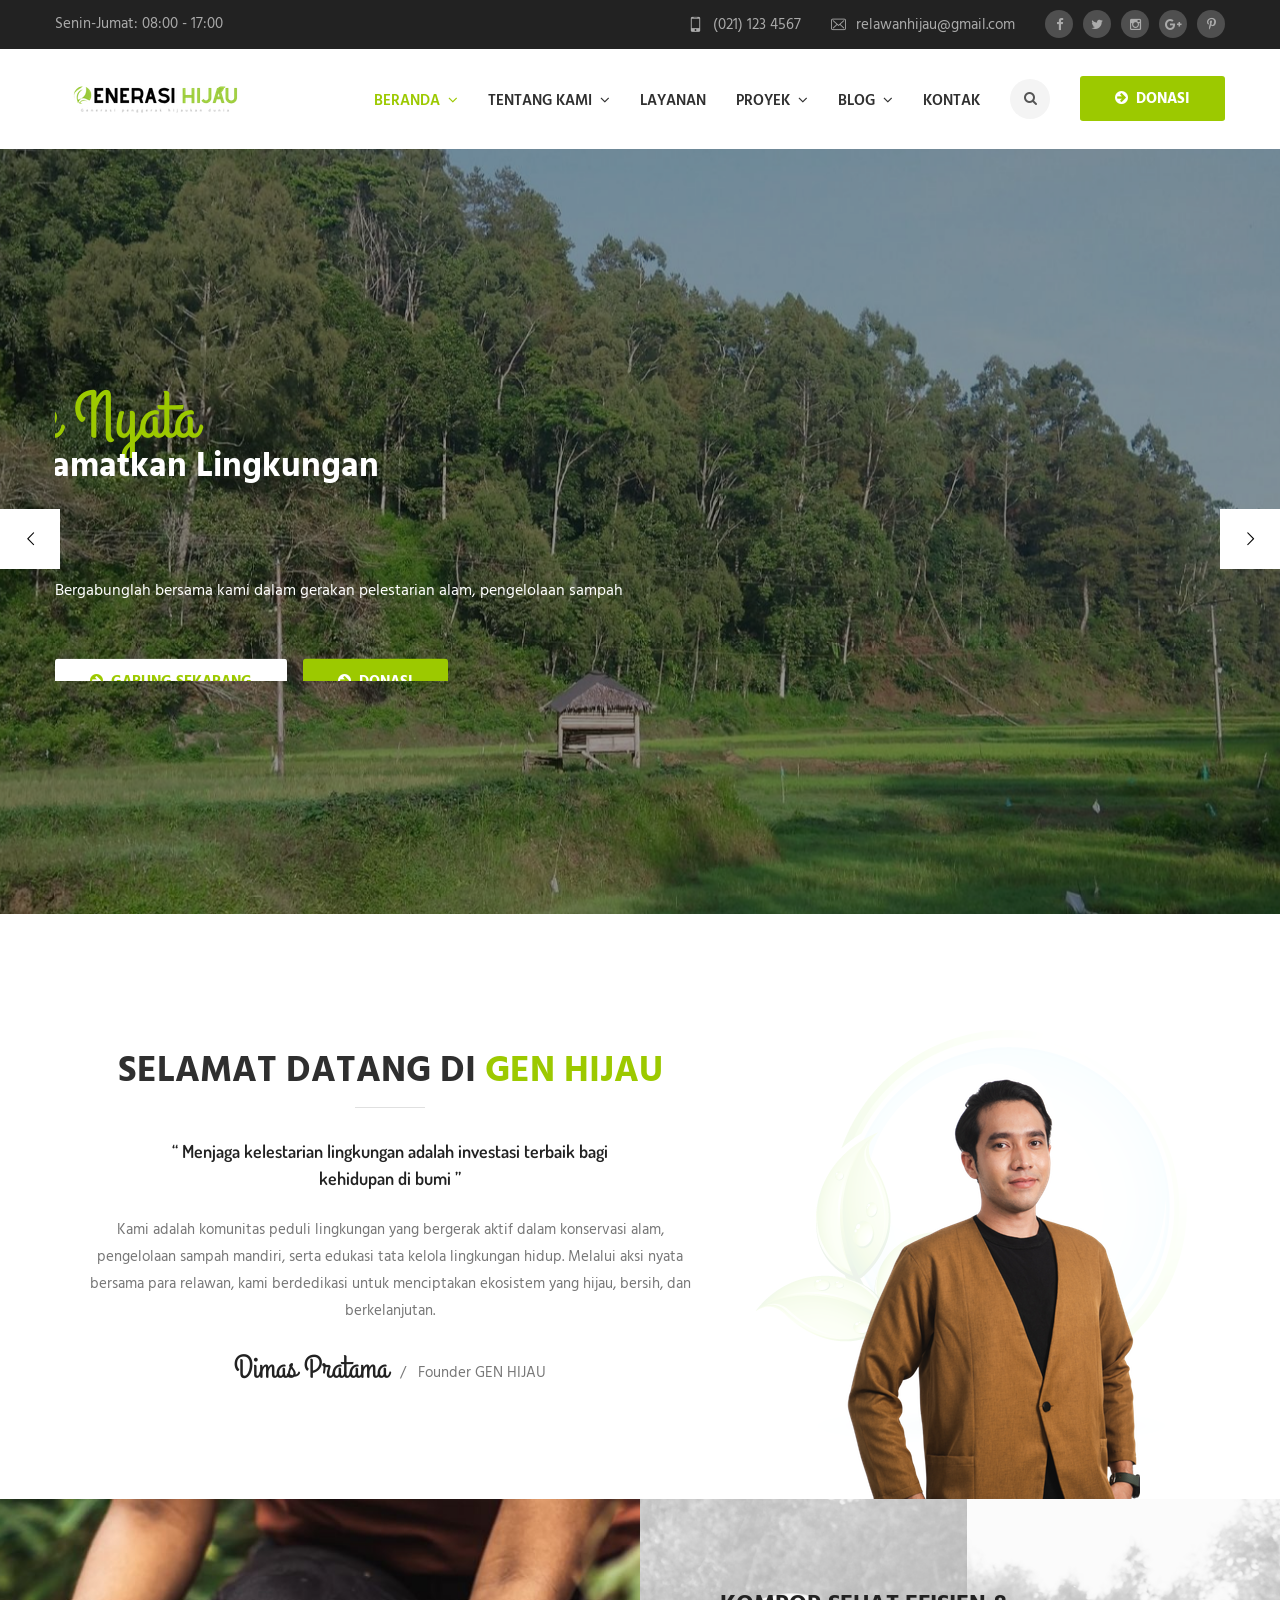
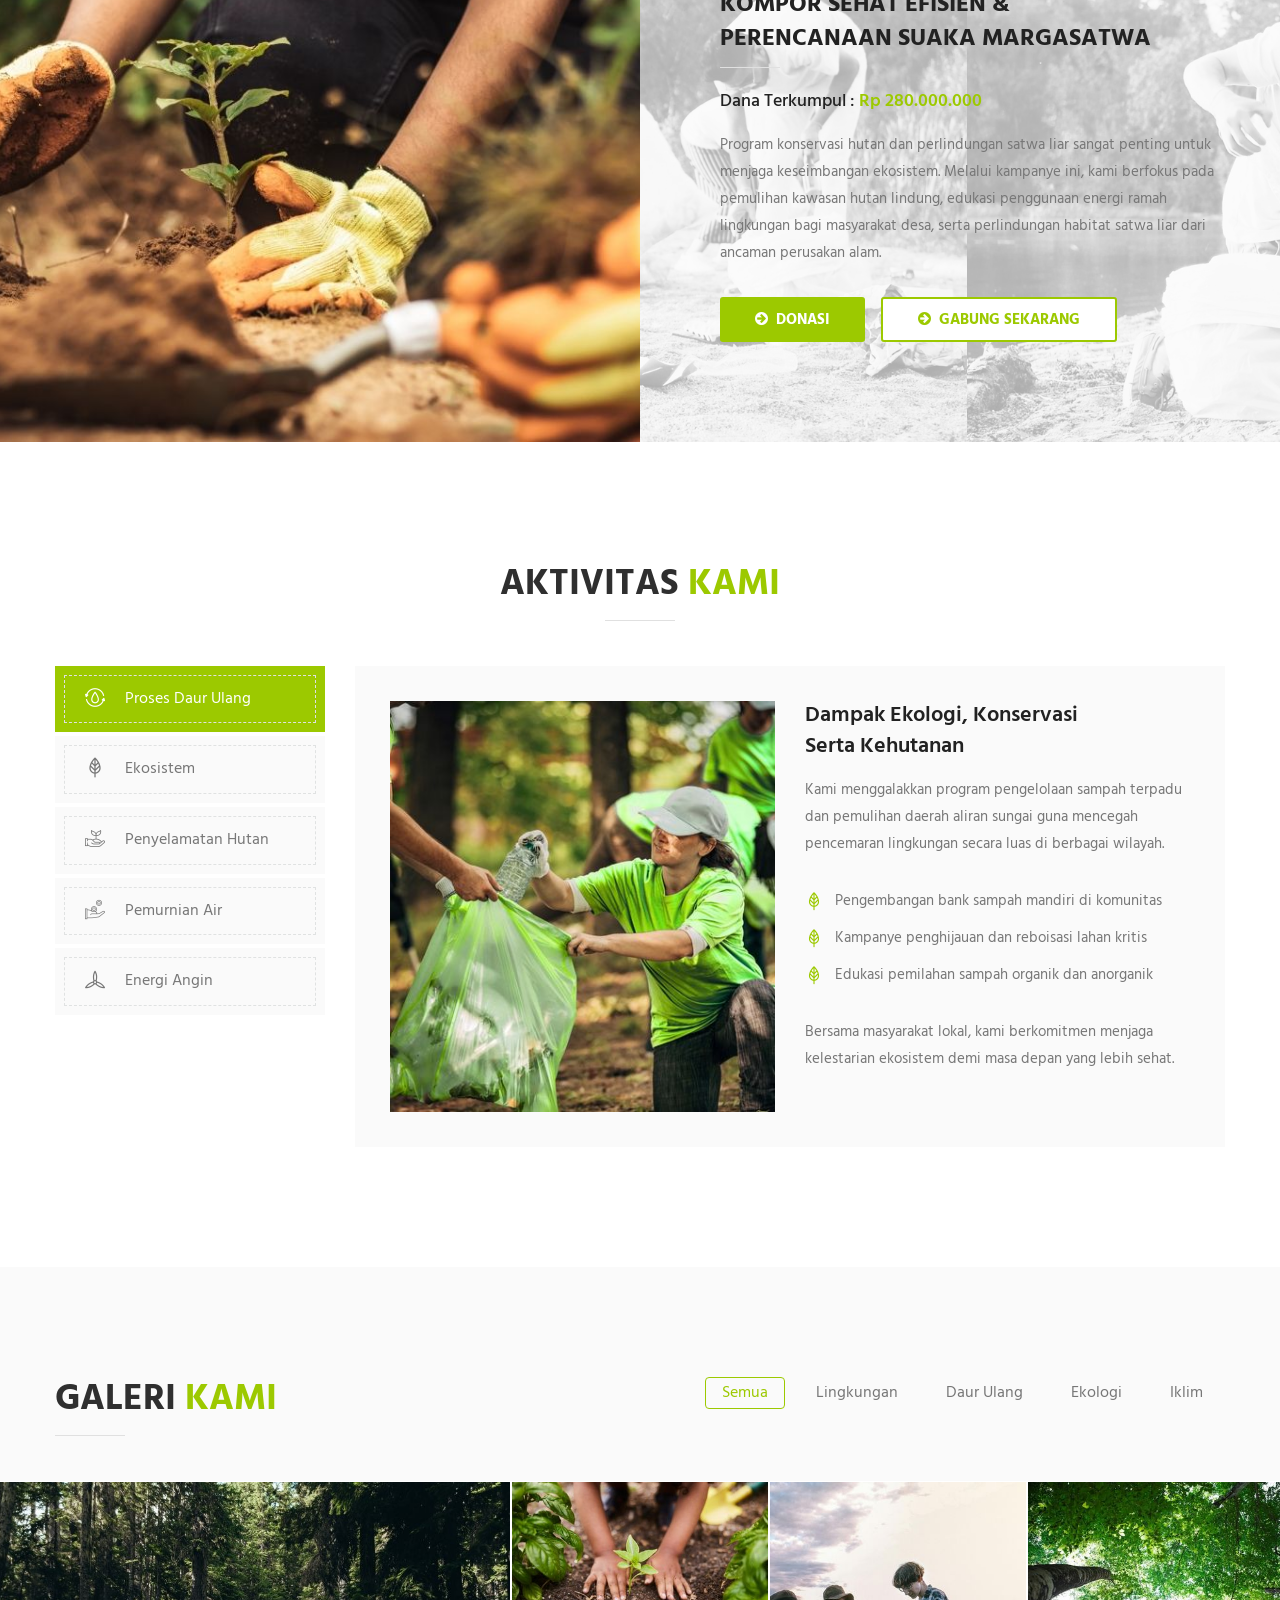
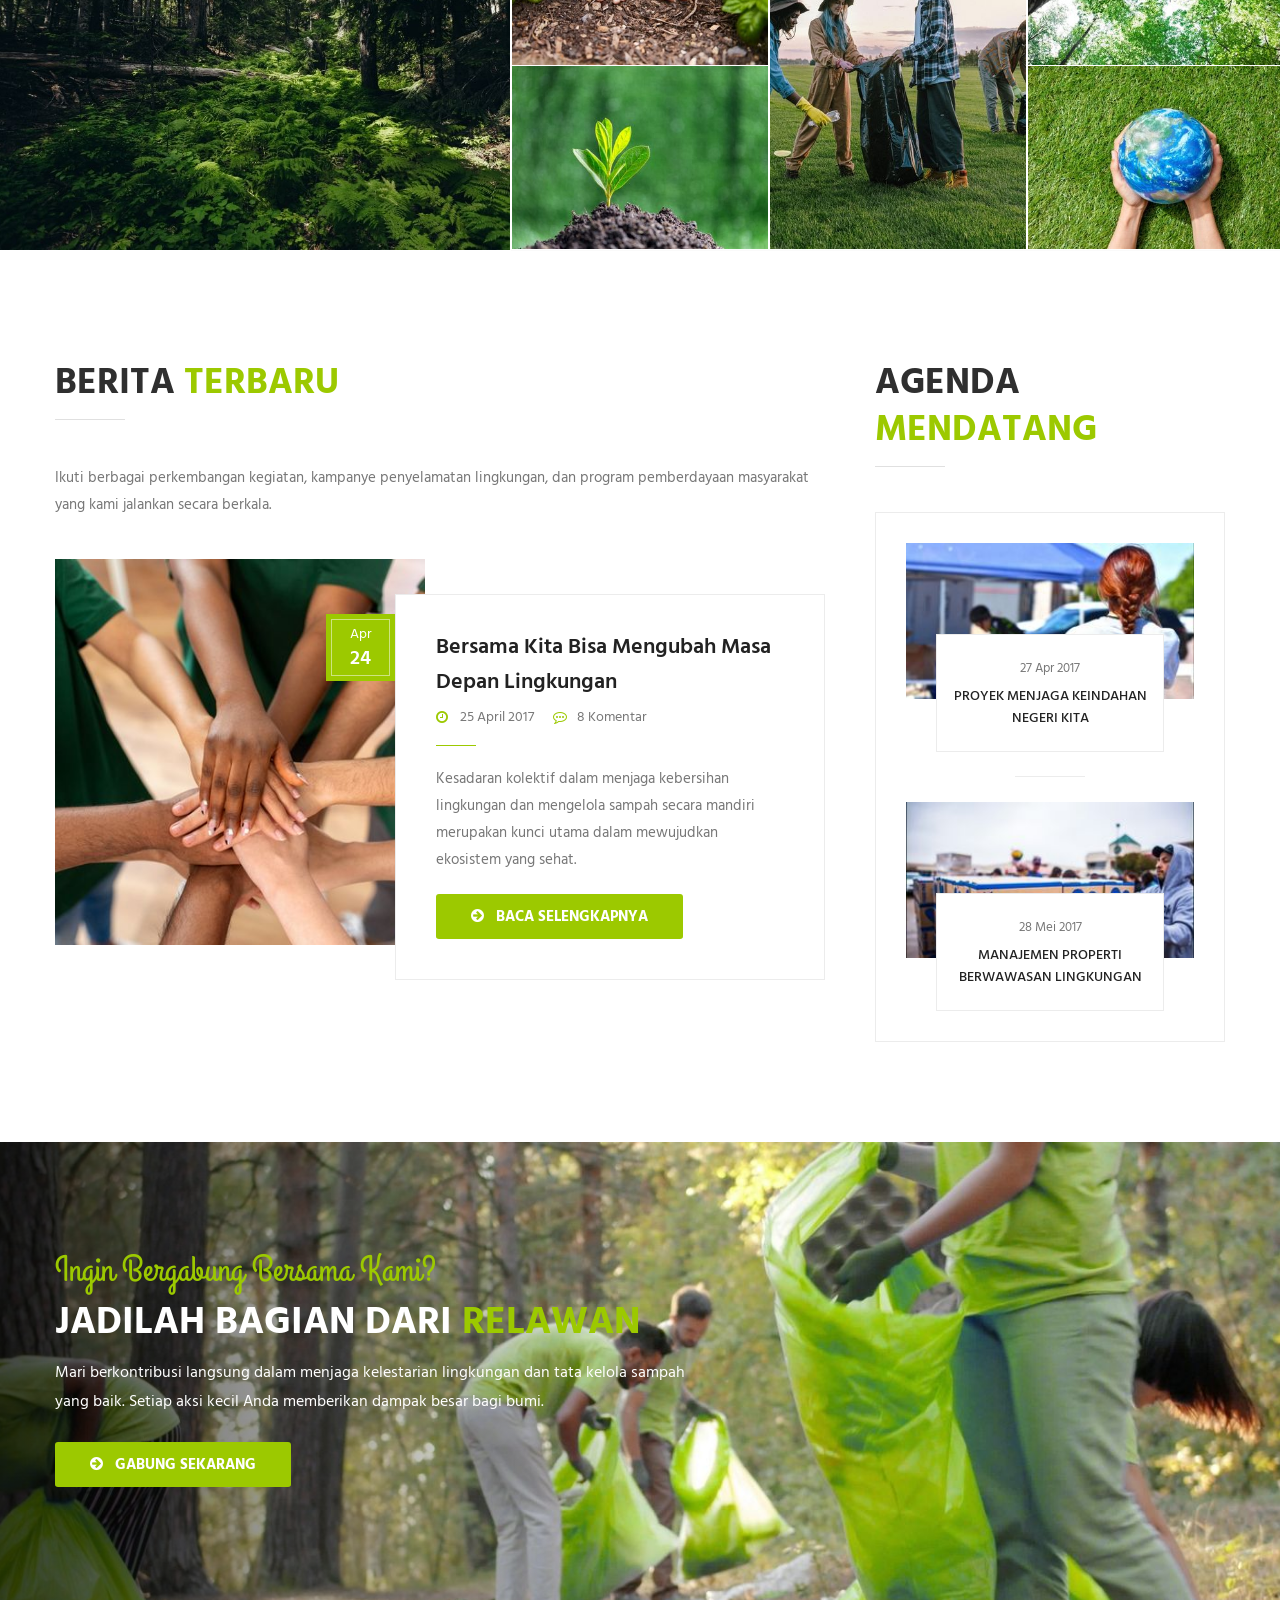
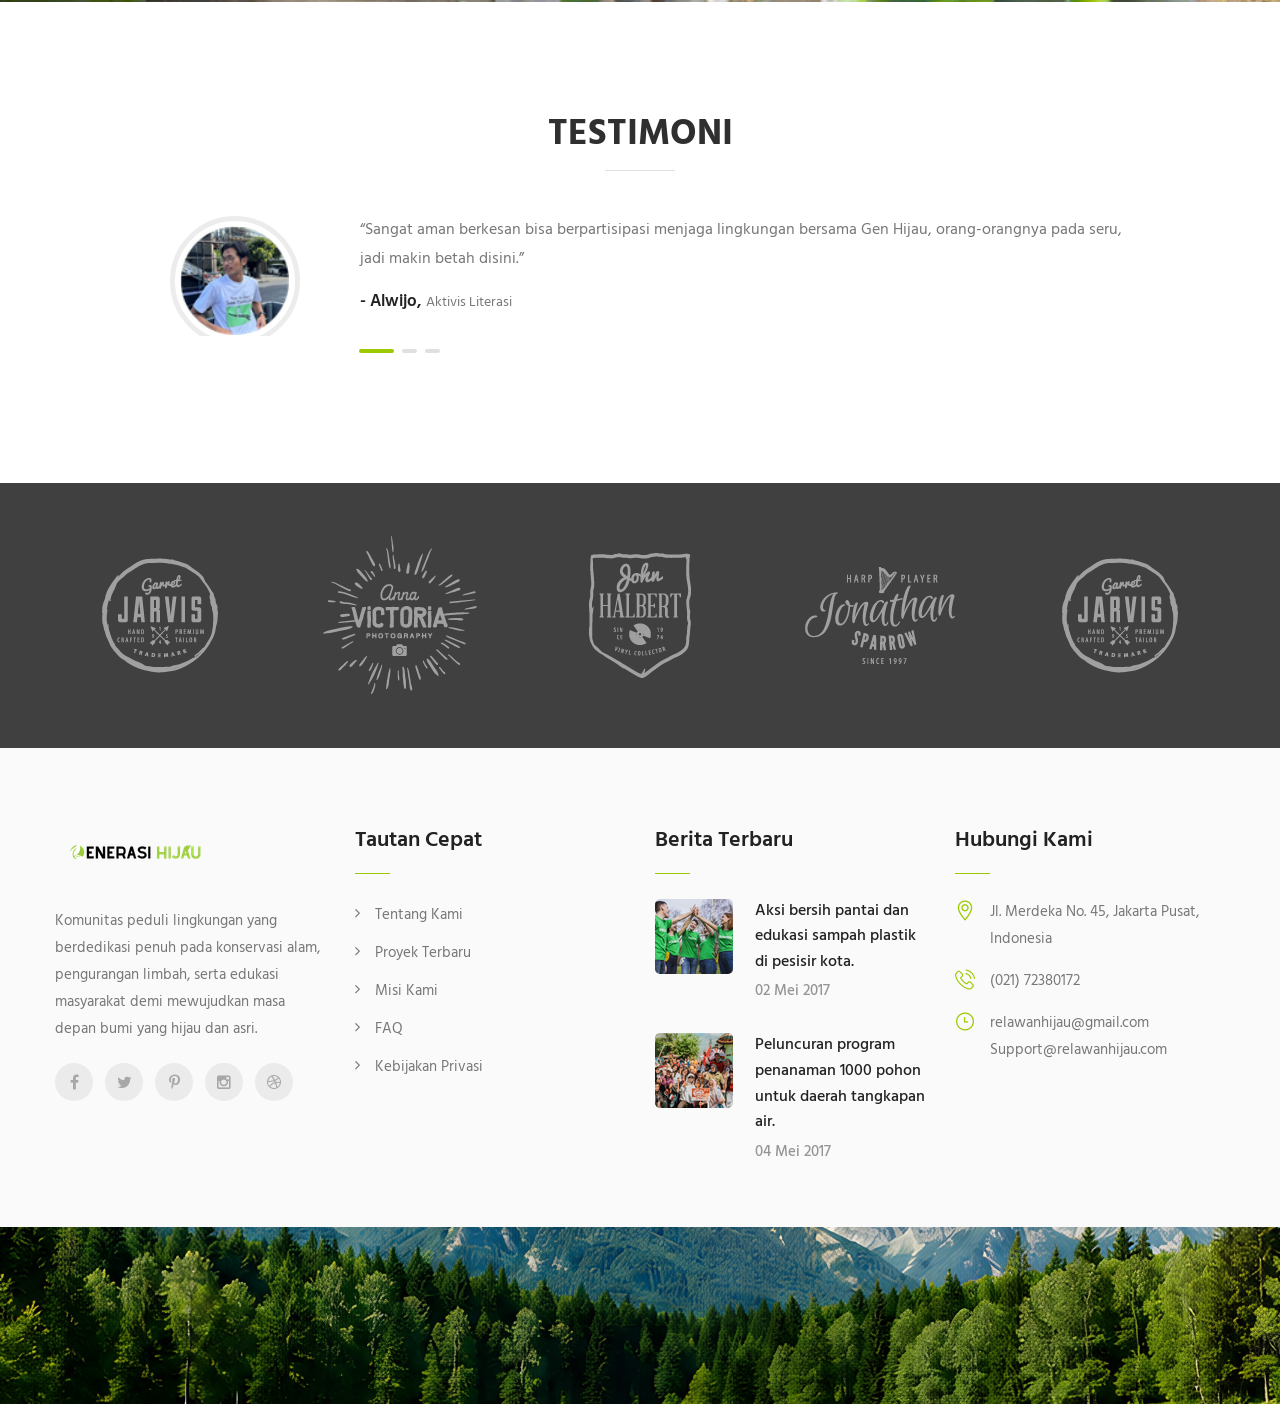
<file: index.html>
<!DOCTYPE html>
<html>
<head>
<meta charset="utf-8">
<title>GenerasiHijau - nature, volunteer, organization | Homepage One</title>
<!-- Stylesheets -->
<link href="css/bootstrap.css" rel="stylesheet">
<link href="plugins/revolution/css/settings.css" rel="stylesheet" type="text/css"><!-- REVOLUTION SETTINGS STYLES -->
<link href="plugins/revolution/css/layers.css" rel="stylesheet" type="text/css"><!-- REVOLUTION LAYERS STYLES -->
<link href="plugins/revolution/css/navigation.css" rel="stylesheet" type="text/css"><!-- REVOLUTION NAVIGATION STYLES -->
<link href="css/style.css" rel="stylesheet">
<link href="css/responsive.css" rel="stylesheet">

<!--Color Themes-->
<link id="theme-color-file" href="css/color-themes/default-theme.css" rel="stylesheet">

<link rel="shortcut icon" href="images/favicon.png" type="image/x-icon">
<link rel="icon" href="images/favicon.png" type="image/x-icon">
<!-- Responsive -->
<meta http-equiv="X-UA-Compatible" content="IE=edge">
<meta name="viewport" content="width=device-width, initial-scale=1.0, maximum-scale=1.0, user-scalable=0">
<!--[if lt IE 9]><script src="https://cdnjs.cloudflare.com/ajax/libs/html5shiv/3.7.3/html5shiv.js"></script><![endif]-->
<!--[if lt IE 9]><script src="js/respond.js"></script><![endif]-->
</head>

<body>

<div class="page-wrapper">
 	
    <!-- Preloader -->
    <div class="preloader"></div>
 	
    <!-- Main Header-->
    <header class="main-header">
    
    	<!-- Header Top -->
    	<div class="header-top">
        	<div class="auto-container">
            	<div class="clearfix">
                    
                    <!--Top Left-->
                    <div class="top-left"><div class="work-hours">Senin-Jumat: 08:00 - 17:00</div></div>
                    
                    <!--Top Right-->
                    <div class="top-right clearfix">
                    	<ul class="links clearfix">
                        	<li><a href="#"><span class="icon flaticon-cellphone"></span>(021) 123 4567</a></li>
                            <li><a href="#"><span class="icon flaticon-envelope"></span>relawanhijau@gmail.com</a></li>
                        </ul>
                        
                    	<!--social-icon-->
                        <div class="social-icon">
                        	<ul class="clearfix">
                            	<li><a href="#"><span class="fa fa-facebook"></span></a></li>
                                <li><a href="#"><span class="fa fa-twitter"></span></a></li>
                                <li><a href="#"><span class="fa fa-instagram"></span></a></li>
                                <li><a href="#"><span class="fa fa-google-plus"></span></a></li>
                                <li><a href="#"><span class="fa fa-pinterest-p"></span></a></li>
                            </ul>
                        </div>
                        
                    </div>
                    
                </div>
                
            </div>
        </div>
        <!-- Header Top End -->
        
        <!-- Main Box -->
    	<div class="main-box">
        	<div class="auto-container">
            	<div class="outer-container clearfix">
                    <!--Logo Box-->
                    <div class="logo-box">
                        <div class="logo"><a href="index.html"><img src="images/logo.png" alt=""></a></div>
                    </div>
                    
                    <!--Btn Outer-->
                    <div class="btn-outer">
                        <a href="donate.html" class="theme-btn donate-btn btn-style-one"><span class="fa fa-arrow-circle-right"></span>&ensp;Donasi</a>
                    </div>
                    
                    <!--Nav Outer-->
                    <div class="nav-outer clearfix">
                        <!-- Main Menu -->
                        <nav class="main-menu">
                            <div class="navbar-header">
                                <!-- Toggle Button -->    	
                                <button type="button" class="navbar-toggle" data-toggle="collapse" data-target=".navbar-collapse">
                                    <span class="icon-bar"></span>
                                    <span class="icon-bar"></span>
                                    <span class="icon-bar"></span>
                                </button>
                            </div>
                            
                            <div class="navbar-collapse collapse clearfix">
                                <ul class="navigation clearfix">
                                    <li class="current dropdown"><a href="#">Beranda</a>
                                    	<ul>
                                            <li><a href="index.html">Beranda Satu</a></li>
                                            <li><a href="index-2.html">Beranda Dua</a></li>
                                            <li class="dropdown"><a href="#">Gaya Header</a>
                                                <ul>
                                                    <li><a href="index.html">Gaya Header Satu</a></li>
                                                    <li><a href="index-2.html">Gaya Header Dua</a></li>
                                                </ul>
                                            </li>
                                        </ul>
                                    </li>
                                    <li class="dropdown"><a href="#">Tentang Kami</a>
                                    	<ul>
                                            <li><a href="about.html">Tentang Kami</a></li>
                                            <li><a href="team.html">Tim Kami</a></li>
                                            <li><a href="error-page.html">Halaman 404</a></li>
                                        </ul>
                                    </li>
                                    <li><a href="services.html">Layanan</a></li>
                                    <li class="dropdown"><a href="#">Proyek</a>
                                    	<ul>
                                            <li><a href="projects-fullwidth.html">Proyek Lebar Penuh</a></li>
                                            <li><a href="projects.html">Proyek Masonry</a></li>
                                            <li><a href="project-details.html">Detail Proyek</a></li>
                                        </ul>
                                    </li>
                                    <li class="dropdown"><a href="#">Blog</a>
                                    	<ul>
                                            <li><a href="blog.html">Blog Kami</a></li>
                                            <li><a href="blog-detail.html">Detail Blog</a></li>
                                        </ul>
                                    </li>
                                   	<li><a href="contact.html">Kontak</a></li>
                                 </ul>
                            </div>
                        </nav>
                        <!-- Main Menu End-->
                        
                        <!--Search Box-->
                        <div class="search-box-outer">
                            <div class="dropdown">
                                <button class="search-box-btn dropdown-toggle" type="button" id="dropdownMenu3" data-toggle="dropdown" aria-haspopup="true" aria-expanded="false"><span class="fa fa-search"></span></button>
                                <ul class="dropdown-menu pull-right search-panel" aria-labelledby="dropdownMenu3">
                                    <li class="panel-outer">
                                        <div class="form-container">
                                            <form method="post" action="blog.html">
                                                <div class="form-group">
                                                    <input type="search" name="field-name" value="" placeholder="Cari di sini" required>
                                                    <button type="submit" class="search-btn"><span class="fa fa-search"></span></button>
                                                </div>
                                            </form>
                                        </div>
                                    </li>
                                </ul>
                            </div>
                        </div>
                        
                    </div>
                    <!--Nav Outer End-->
                    
            	</div>    
            </div>
        </div>
    
    </header>
    <!--End Main Header -->
    
    <!--Main Slider-->
    <section class="main-slider">
    	
        <div class="rev_slider_wrapper fullwidthbanner-container"  id="rev_slider_one_wrapper" data-source="gallery">
            <div class="rev_slider fullwidthabanner" id="rev_slider_one" data-version="5.4.1">
                <ul>
                	
                    
                    
                    <li data-description="Slide Description" data-easein="default" data-easeout="default" data-fsmasterspeed="1500" data-fsslotamount="7" data-fstransition="fade" data-hideafterloop="0" data-hideslideonmobile="off" data-index="rs-1687" data-masterspeed="default" data-param1="" data-param10="" data-param2="" data-param3="" data-param4="" data-param5="" data-param6="" data-param7="" data-param8="" data-param9="" data-rotate="0" data-saveperformance="off" data-slotamount="default" data-thumb="images/main-slider/image-1.jpg" data-title="Slide Title" data-transition="parallaxvertical">
                    <img alt="" class="rev-slidebg" data-bgfit="cover" data-bgparallax="10" data-bgposition="center center" data-bgrepeat="no-repeat" data-no-retina="" src="images/main-slider/image-1.jpg"> 
                    
                    <div class="tp-caption" 
                    data-paddingbottom="[0,0,0,0]"
                    data-paddingleft="[0,0,0,0]"
                    data-paddingright="[0,0,0,0]"
                    data-paddingtop="[0,0,0,0]"
                    data-responsive_offset="on"
                    data-type="text"
                    data-height="none"
                    data-width="['700','700','600','420']"
                    data-whitespace="normal"
                    data-hoffset="['15','15','15','15']"
                    data-voffset="['-120','-140','-130','-110']"
                    data-x="['left','left','left','left']"
                    data-y="['middle','middle','middle','middle']"
                    data-textalign="['top','top','top','top']"
                    data-frames='[{"from":"x:[-100%];z:0;rX:0deg;rY:0;rZ:0;sX:1;sY:1;skX:0;skY:0;","mask":"x:0px;y:0px;s:inherit;e:inherit;","speed":1500,"to":"o:1;","delay":1000,"ease":"Power3.easeInOut"},{"delay":"wait","speed":1000,"to":"auto:auto;","mask":"x:0;y:0;s:inherit;e:inherit;","ease":"Power3.easeInOut"}]'
                    style="z-index: 7; white-space: nowrap;text-transform:left;">
                    	<div class="big-title">Berikan Dampak Nyata</div>
                    </div>
                    
                    <div class="tp-caption" 
                    data-paddingbottom="[0,0,0,0]"
                    data-paddingleft="[0,0,0,0]"
                    data-paddingright="[0,0,0,0]"
                    data-paddingtop="[0,0,0,0]"
                    data-responsive_offset="on"
                    data-type="text"
                    data-height="none"
                    data-width="['700','700','600','420']"
                    data-whitespace="normal"
                    data-hoffset="['15','15','15','15']"
                    data-voffset="['-40','-45','-45','-50']"
                    data-x="['left','left','left','left']"
                    data-y="['middle','middle','middle','middle']"
                    data-textalign="['top','top','top','top']"
                    data-frames='[{"from":"x:[-100%];z:0;rX:0deg;rY:0;rZ:0;sX:1;sY:1;skX:0;skY:0;","mask":"x:0px;y:0px;s:inherit;e:inherit;","speed":1500,"to":"o:1;","delay":1000,"ease":"Power3.easeInOut"},{"delay":"wait","speed":1000,"to":"auto:auto;","mask":"x:0;y:0;s:inherit;e:inherit;","ease":"Power3.easeInOut"}]'
                    style="z-index: 7; white-space: nowrap;text-transform:left;">
                    	<h2>Lestarikan Alam & Selamatkan Lingkungan Hidup</h2>
                    </div>
                    
                    <div class="tp-caption" 
                    data-paddingbottom="[0,0,0,0]"
                    data-paddingleft="[0,0,0,0]"
                    data-paddingright="[0,0,0,0]"
                    data-paddingtop="[0,0,0,0]"
                    data-responsive_offset="on"
                    data-type="text"
                    data-height="none"
                    data-width="['650','650','600','460']"
                    data-whitespace="normal"
                    data-hoffset="['15','15','15','15']"
                    data-voffset="['40','55','60','30']"
                    data-x="['left','left','left','left']"
                    data-y="['middle','middle','middle','middle']"
                    data-textalign="['top','top','top','top']"
                    data-frames='[{"from":"y:[100%];z:0;rX:0deg;rY:0;rZ:0;sX:1;sY:1;skX:0;skY:0;","mask":"x:0px;y:0px;s:inherit;e:inherit;","speed":1500,"to":"o:1;","delay":1000,"ease":"Power3.easeInOut"},{"delay":"wait","speed":1000,"to":"auto:auto;","mask":"x:0;y:0;s:inherit;e:inherit;","ease":"Power3.easeInOut"}]'
                    style="z-index: 7; white-space: nowrap;text-transform:left;">
                    	<div class="text">Bergabunglah bersama kami dalam gerakan pelestarian alam, pengelolaan sampah berkelanjutan, dan edukasi lingkungan untuk masa depan bumi yang lebih hijau</div>
                    </div>
                    
                    <div class="tp-caption tp-resizeme" 
                    data-paddingbottom="[0,0,0,0]"
                    data-paddingleft="[0,0,0,0]"
                    data-paddingright="[0,0,0,0]"
                    data-paddingtop="[0,0,0,0]"
                    data-responsive_offset="on"
                    data-type="text"
                    data-height="none"
                    data-width="['700','700','600','420']"
                    data-whitespace="normal"
                    data-hoffset="['15','15','15','15']"
                    data-voffset="['120','120','130','100']"
                    data-x="['left','left','left','left']"
                    data-y="['middle','middle','middle','middle']"
                    data-textalign="['top','top','top','top']"
                    data-frames='[{"from":"y:[100%];z:0;rX:0deg;rY:0;rZ:0;sX:1;sY:1;skX:0;skY:0;","mask":"x:0px;y:0px;s:inherit;e:inherit;","speed":1500,"to":"o:1;","delay":1000,"ease":"Power3.easeInOut"},{"delay":"wait","speed":1000,"to":"auto:auto;","mask":"x:0;y:0;s:inherit;e:inherit;","ease":"Power3.easeInOut"}]'
                    style="z-index: 7; white-space: nowrap;text-transform:left;">
                    	<div class="btns-box">
                    		<a href="donate.html" class="theme-btn btn-style-two"><span class="fa fa-arrow-circle-right"></span>&ensp;Gabung Sekarang</a> &ensp; <a href="donate.html" class="theme-btn btn-style-one"><span class="fa fa-arrow-circle-right"></span>&ensp;Donasi</a>
                        </div>
                    </div>
                    
                    </li>
                    
                    <li data-description="Slide Description" data-easein="default" data-easeout="default" data-fsmasterspeed="1500" data-fsslotamount="7" data-fstransition="fade" data-hideafterloop="0" data-hideslideonmobile="off" data-index="rs-1688" data-masterspeed="default" data-param1="" data-param10="" data-param2="" data-param3="" data-param4="" data-param5="" data-param6="" data-param7="" data-param8="" data-param9="" data-rotate="0" data-saveperformance="off" data-slotamount="default" data-thumb="images/main-slider/image-2.jpg" data-title="Slide Title" data-transition="parallaxvertical">
                    <img alt="" class="rev-slidebg" data-bgfit="cover" data-bgparallax="10" data-bgposition="center center" data-bgrepeat="no-repeat" data-no-retina="" src="images/main-slider/image-2.jpg"> 
                    
                    <div class="tp-caption" 
                    data-paddingbottom="[0,0,0,0]"
                    data-paddingleft="[0,0,0,0]"
                    data-paddingright="[0,0,0,0]"
                    data-paddingtop="[0,0,0,0]"
                    data-responsive_offset="on"
                    data-type="text"
                    data-height="none"
                    data-width="['700','700','700','450']"
                    data-whitespace="normal"
                    data-hoffset="['0','0','0','0']"
                    data-voffset="['-120','-120','-120','-120']"
                    data-x="['center','center','center','center']"
                    data-y="['middle','middle','middle','middle']"
                    data-textalign="['top','top','top','top']"
                    data-frames='[{"from":"y:[-100%];z:0;rX:0deg;rY:0;rZ:0;sX:1;sY:1;skX:0;skY:0;","mask":"x:0px;y:0px;s:inherit;e:inherit;","speed":1500,"to":"o:1;","delay":1000,"ease":"Power3.easeInOut"},{"delay":"wait","speed":1000,"to":"auto:auto;","mask":"x:0;y:0;s:inherit;e:inherit;","ease":"Power3.easeInOut"}]'
                    style="z-index: 7; white-space: nowrap;text-transform:left;">
                    	<div class="medium-title">Hanya Ada Satu Bumi</div>
                    </div>
                    
                    <div class="tp-caption" 
                    data-paddingbottom="[0,0,0,0]"
                    data-paddingleft="[0,0,0,0]"
                    data-paddingright="[0,0,0,0]"
                    data-paddingtop="[0,0,0,0]"
                    data-responsive_offset="on"
                    data-type="text"
                    data-height="none"
                    data-width="['700','800','800','450']"
                    data-whitespace="normal"
                    data-hoffset="['0','0','0','0']"
                    data-voffset="['-40','-40','-40','-50']"
                    data-x="['center','center','center','center']"
                    data-y="['middle','middle','middle','middle']"
                    data-textalign="['top','top','top','top']"
                    data-frames='[{"from":"y:[-100%];z:0;rX:0deg;rY:0;rZ:0;sX:1;sY:1;skX:0;skY:0;","mask":"x:0px;y:0px;s:inherit;e:inherit;","speed":1500,"to":"o:1;","delay":1000,"ease":"Power3.easeInOut"},{"delay":"wait","speed":1000,"to":"auto:auto;","mask":"x:0;y:0;s:inherit;e:inherit;","ease":"Power3.easeInOut"}]'
                    style="z-index: 7; white-space: nowrap;text-transform:left;">
                    	<div class="text-center"><h1>Jadikan Dunia Lebih Hijau</h1></div>
                    </div>
                    
                    <div class="tp-caption" 
                    data-paddingbottom="[0,0,0,0]"
                    data-paddingleft="[0,0,0,0]"
                    data-paddingright="[0,0,0,0]"
                    data-paddingtop="[0,0,0,0]"
                    data-responsive_offset="on"
                    data-type="text"
                    data-height="none"
                    data-width="['600','600','700','450']"
                    data-whitespace="normal"
                    data-hoffset="['0','0','0','0']"
                    data-voffset="['50','50','50','40']"
                    data-x="['center','center','center','center']"
                    data-y="['middle','middle','middle','middle']"
                    data-textalign="['top','top','top','top']"
                    data-frames='[{"from":"y:[100%];z:0;rX:0deg;rY:0;rZ:0;sX:1;sY:1;skX:0;skY:0;","mask":"x:0px;y:0px;s:inherit;e:inherit;","speed":1500,"to":"o:1;","delay":1000,"ease":"Power3.easeInOut"},{"delay":"wait","speed":1000,"to":"auto:auto;","mask":"x:0;y:0;s:inherit;e:inherit;","ease":"Power3.easeInOut"}]'
                    style="z-index: 7; white-space: nowrap;text-transform:left;">
                    	<div class="text text-center">Mari ambil peran aktif dalam menjaga kelestarian lingkungan dan mengurangi jejak karbon demi masa depan anak cucu kita</div>
                    </div>
                    
                    <div class="tp-caption tp-resizeme" 
                    data-paddingbottom="[0,0,0,0]"
                    data-paddingleft="[0,0,0,0]"
                    data-paddingright="[0,0,0,0]"
                    data-paddingtop="[0,0,0,0]"
                    data-responsive_offset="on"
                    data-type="text"
                    data-height="none"
                    data-width="['700','700','700','450']"
                    data-whitespace="normal"
                    data-hoffset="['0','0','0','0']"
                    data-voffset="['125','125','125','120']"
                    data-x="['center','center','center','center']"
                    data-y="['middle','middle','middle','middle']"
                    data-textalign="['top','top','top','top']"
                    data-frames='[{"from":"y:[100%];z:0;rX:0deg;rY:0;rZ:0;sX:1;sY:1;skX:0;skY:0;","mask":"x:0px;y:0px;s:inherit;e:inherit;","speed":1500,"to":"o:1;","delay":1000,"ease":"Power3.easeInOut"},{"delay":"wait","speed":1000,"to":"auto:auto;","mask":"x:0;y:0;s:inherit;e:inherit;","ease":"Power3.easeInOut"}]'
                    style="z-index: 7; white-space: nowrap;text-transform:left;">
                    	<div class="btns-box text-center">
                    		<a href="donate.html" class="theme-btn btn-style-two"><span class="fa fa-arrow-circle-right"></span>&ensp;Gabung Sekarang</a> &ensp; <a href="donate.html" class="theme-btn btn-style-one"><span class="fa fa-arrow-circle-right"></span>&ensp;Donasi</a>
                        </div>
                    </div>
                    
                    </li>
                    
                </ul>
            </div>
        </div>
    </section>
    <!--End Main Slider-->
    
    <!--Welcome Section-->
    <section class="welcome-section">
    	<div class="auto-container">
        	<div class="row clearfix">
            	<!--Text Column-->
                <div class="text-column col-md-7 col-sm-12 col-xs-12">
                	<div class="inner">
                    	<!--Heading Title-->
                        <div class="sec-title centered"><h2>Selamat Datang Di <span class="theme_color">Gen Hijau</span></h2></div>
                        <div class="quote">“ Menjaga kelestarian lingkungan adalah investasi terbaik bagi kehidupan di bumi ”</div>
                        <div class="text-content">Kami adalah komunitas peduli lingkungan yang bergerak aktif dalam konservasi alam, pengelolaan sampah mandiri, serta edukasi tata kelola lingkungan hidup. Melalui aksi nyata bersama para relawan, kami berdedikasi untuk menciptakan ekosistem yang hijau, bersih, dan berkelanjutan.</div>
                        <div class="info"><span class="name">Dimas Pratama</span> &ensp;/&ensp; <span class="designation">Founder GEN HIJAU</span></div>
                    </div>
                </div>
                <!--Image Column-->
                <div class="image-column col-md-5 col-sm-12 col-xs-12">
                	<div class="inner">
                    	<div class="image-box"><figure class="image"><img src="images/resource/featured-image-1.png" alt=""></figure></div>
                    </div>
                </div>
            </div>
        </div>
    </section>
    
    <!--Fluid Section One-->
    <section class="fluid-section-one">
    	<div class="outer-container clearfix">
        	<!--Text Column-->
            <div class="text-column">
            	<div class="inner">
                	<!--Title-->
                    <div class="title"><h2>Kompor Sehat Efisien & <br>Perencanaan Suaka Margasatwa</h2></div>
                    <div class="don-info">Dana Terkumpul : <span class="theme_color"><strong>Rp 280.000.000</strong></span></div>
                    <div class="text">Program konservasi hutan dan perlindungan satwa liar sangat penting untuk menjaga keseimbangan ekosistem. Melalui kampanye ini, kami berfokus pada pemulihan kawasan hutan lindung, edukasi penggunaan energi ramah lingkungan bagi masyarakat desa, serta perlindungan habitat satwa liar dari ancaman perusakan alam.</div>
                    <div class="links-box"><a href="donate.html" class="theme-btn btn-style-one"><span class="fa fa-arrow-circle-right"></span>&ensp;Donasi</a> &ensp; <a href="donate.html" class="theme-btn btn-style-three"><span class="fa fa-arrow-circle-right"></span>&ensp;Gabung Sekarang</a></div>
                </div>
            </div>
            <!--Image Column-->
            <div class="image-column" style="background-image:url(images/background/1.jpg);">
            	<figure class="image-box"><img src="images/background/1.jpg" alt=""></figure>
            </div>
        </div>
    </section>
    
    <!--Tab Section-->
    <section class="tab-section">
    	<div class="auto-container">
        
        	<!--Sec Title-->
            <div class="sec-title centered">
            	<h2>Aktivitas <span class="theme_color">Kami</span></h2>
            </div>
            
            <!--Product Tabs-->
            <div class="prod-tabs tabs-box">
                <div class="row clearfix">
                	<!--Column-->
                    <div class="col-md-3 col-sm-12 col-xs-12">
                        <!--Tab Btns-->
                        <ul class="tab-btns tab-buttons clearfix">
                            <li data-tab="#prod-about" class="tab-btn active-btn"><span class="icon flaticon-recycling-water"></span>Proses Daur Ulang</li>
                            <li data-tab="#prod-mission" class="tab-btn"><span class="icon flaticon-tree-leaf"></span>Ekosistem</li>
                            <li data-tab="#prod-distinctive" class="tab-btn"><span class="icon flaticon-sprout"></span>Penyelamatan Hutan</li>
                            <li data-tab="#prod-qualified" class="tab-btn"><span class="icon flaticon-coins-1"></span>Pemurnian Air</li>
                            <li data-tab="#prod-affiliated" class="tab-btn"><span class="icon flaticon-eolic-energy-1"></span>Energi Angin</li>
                        </ul>
                    </div>
                    <!--Column-->
                    <div class="col-md-9 col-sm-12 col-xs-12">
                    	<!--Tabs Container-->
                        <div class="tabs-content">
                        
                            <!--Tab / Active Tab-->
                            <div class="tab active-tab" id="prod-about">
                            	<div class="content">
                                	<div class="row clearfix">
                                    	<!--Image Column-->
                                    	<div class="image-column col-md-6 col-sm-6 col-xs-12">
                                        	<div class="image">
                                            	<img src="images/resource/tab-1.jpg" alt="" />
                                            </div>
                                        </div>
                                        <!--Content Column-->
                                        <div class="content-column col-md-6 col-sm-6 col-xs-12">
                                        	<h3>Dampak Ekologi, Konservasi <br> Serta Kehutanan</h3>
                                            <div class="text">Kami menggalakkan program pengelolaan sampah terpadu dan pemulihan daerah aliran sungai guna mencegah pencemaran lingkungan secara luas di berbagai wilayah.</div>
                                            <ul class="list-style-one">
                                            	<li>Pengembangan bank sampah mandiri di komunitas</li>
                                                <li>Kampanye penghijauan dan reboisasi lahan kritis</li>
                                                <li>Edukasi pemilahan sampah organik dan anorganik</li>
                                            </ul>
                                            <div class="text">Bersama masyarakat lokal, kami berkomitmen menjaga kelestarian ekosistem demi masa depan yang lebih sehat.</div>
                                        </div>
                                    </div>
                                </div>
                            </div>
                        
                            <!--Tab-->
                            <div class="tab" id="prod-mission">
                                <div class="content">
                                	<div class="row clearfix">
                                    	<!--Image Column-->
                                    	<div class="image-column col-md-6 col-sm-6 col-xs-12">
                                        	<div class="image">
                                            	<img src="images/resource/tab-1.jpg" alt="" />
                                            </div>
                                        </div>
                                        <!--Content Column-->
                                        <div class="content-column col-md-6 col-sm-6 col-xs-12">
                                        	<h3>Dampak Ekologi, Konservasi <br> Serta Kehutanan</h3>
                                            <div class="text">Kami menggalakkan program pengelolaan sampah terpadu dan pemulihan daerah aliran sungai guna mencegah pencemaran lingkungan secara luas di berbagai wilayah.</div>
                                            <ul class="list-style-one">
                                            	<li>Pengembangan bank sampah mandiri di komunitas</li>
                                                <li>Kampanye penghijauan dan reboisasi lahan kritis</li>
                                                <li>Edukasi pemilahan sampah organik dan anorganik</li>
                                            </ul>
                                            <div class="text">Bersama masyarakat lokal, kami berkomitmen menjaga kelestarian ekosistem demi masa depan yang lebih sehat.</div>
                                        </div>
                                    </div>
                                </div>
                            </div>
                            
                            <!--Tab-->
                            <div class="tab" id="prod-distinctive">
                                <div class="content">
                                    <div class="row clearfix">
                                    	<!--Image Column-->
                                    	<div class="image-column col-md-6 col-sm-6 col-xs-12">
                                        	<div class="image">
                                            	<img src="images/resource/tab-1.jpg" alt="" />
                                            </div>
                                        </div>
                                        <!--Content Column-->
                                        <div class="content-column col-md-6 col-sm-6 col-xs-12">
                                        	<h3>Dampak Ekologi, Konservasi <br> Serta Kehutanan</h3>
                                            <div class="text">Kami menggalakkan program pengelolaan sampah terpadu dan pemulihan daerah aliran sungai guna mencegah pencemaran lingkungan secara luas di berbagai wilayah.</div>
                                            <ul class="list-style-one">
                                            	<li>Pengembangan bank sampah mandiri di komunitas</li>
                                                <li>Kampanye penghijauan dan reboisasi lahan kritis</li>
                                                <li>Edukasi pemilahan sampah organik dan anorganik</li>
                                            </ul>
                                            <div class="text">Bersama masyarakat lokal, kami berkomitmen menjaga kelestarian ekosistem demi masa depan yang lebih sehat.</div>
                                        </div>
                                    </div>
                                </div>
                            </div>
                            
                            <!--Tab-->
                            <div class="tab" id="prod-qualified">
                                <div class="content">
                                    <div class="row clearfix">
                                    	<!--Image Column-->
                                    	<div class="image-column col-md-6 col-sm-6 col-xs-12">
                                        	<div class="image">
                                            	<img src="images/resource/tab-1.jpg" alt="" />
                                            </div>
                                        </div>
                                        <!--Content Column-->
                                        <div class="content-column col-md-6 col-sm-6 col-xs-12">
                                        	<h3>Dampak Ekologi, Konservasi <br> Serta Kehutanan</h3>
                                            <div class="text">Kami menggalakkan program pengelolaan sampah terpadu dan pemulihan daerah aliran sungai guna mencegah pencemaran lingkungan secara luas di berbagai wilayah.</div>
                                            <ul class="list-style-one">
                                            	<li>Pengembangan bank sampah mandiri di komunitas</li>
                                                <li>Kampanye penghijauan dan reboisasi lahan kritis</li>
                                                <li>Edukasi pemilahan sampah organik dan anorganik</li>
                                            </ul>
                                            <div class="text">Bersama masyarakat lokal, kami berkomitmen menjaga kelestarian ekosistem demi masa depan yang lebih sehat.</div>
                                        </div>
                                    </div>
                                </div>
                            </div>
                            
                            <!--Tab-->
                            <div class="tab" id="prod-affiliated">
                                <div class="content">
                                    <div class="row clearfix">
                                    	<!--Image Column-->
                                    	<div class="image-column col-md-6 col-sm-6 col-xs-12">
                                        	<div class="image">
                                            	<img src="images/resource/tab-1.jpg" alt="" />
                                            </div>
                                        </div>
                                        <!--Content Column-->
                                        <div class="content-column col-md-6 col-sm-6 col-xs-12">
                                        	<h3>Dampak Ekologi, Konservasi <br> Serta Kehutanan</h3>
                                            <div class="text">Kami menggalakkan program pengelolaan sampah terpadu dan pemulihan daerah aliran sungai guna mencegah pencemaran lingkungan secara luas di berbagai wilayah.</div>
                                            <ul class="list-style-one">
                                            	<li>Pengembangan bank sampah mandiri di komunitas</li>
                                                <li>Kampanye penghijauan dan reboisasi lahan kritis</li>
                                                <li>Edukasi pemilahan sampah organik dan anorganik</li>
                                            </ul>
                                            <div class="text">Bersama masyarakat lokal, kami berkomitmen menjaga kelestarian ekosistem demi masa depan yang lebih sehat.</div>
                                        </div>
                                    </div>
                                </div>
                            </div>
                            
                        </div>
                    </div>
                </div>
            </div>
            
        </div>
    </section>
    <!--End Tab Section-->
    
    <!--Gallry Section-->
    <section class="gallery-section sortable-masonry grey-bg no-padd-btm">
    	<div class="auto-container">
        	<!--Sec Title-->
        	<div class="sec-title clearfix">
            
            	<div class="pull-left">
                	<h2>Galeri <span class="theme_color">Kami</span></h2>
                </div>
                
                <div class="pull-right">
                	<!--Filter-->
                    <div class="filters">
                        <ul class="filter-tabs filter-btns clearfix">
                            <li class="active filter" data-role="button" data-filter=".all">Semua</li>
                            <li class="filter" data-role="button" data-filter=".enviroment">Lingkungan</li>
                            <li class="filter" data-role="button" data-filter=".recycling">Daur Ulang</li>
                            <li class="filter" data-role="button" data-filter=".ecology">Ekologi</li>
                            <li class="filter" data-role="button" data-filter=".climate">Iklim</li>
                        </ul>
                    </div>
                </div>
                
            </div>
        </div>
        
        <div class="items-container clearfix">
        
        	<!--Default Gallery Item-->
            <div class="default-gallery-item big-item masonry-item all recycling">
                <div class="inner-box">
                    <figure class="image-box"><img src="images/gallery/1.jpg" alt=""></figure>
                    <!--Overlay Box-->
                    <div class="overlay-box">
                        <div class="overlay-inner">
                            <div class="content">
                                <div class="category">Daur Ulang</div>
                                <h4><a href="project-details.html">Ramah Ekologis</a></h4>
                                <a href="images/gallery/1.jpg" class="option-btn lightbox-image" data-fancybox-group="gallery"><span class="flaticon-cross-2"></span></a>
                            </div>
                        </div>
                    </div>
                </div>
            </div>
            
            <!--Default Gallery Item-->
            <div class="default-gallery-item normal-item masonry-item all recycling">
                <div class="inner-box">
                    <figure class="image-box"><img src="images/gallery/2.jpg" alt=""></figure>
                    <!--Overlay Box-->
                    <div class="overlay-box">
                        <div class="overlay-inner">
                            <div class="content">
                                <div class="category">Daur Ulang</div>
                                <h4><a href="project-details.html">Ramah Ekologis</a></h4>
                                <a href="images/gallery/2.jpg" class="option-btn lightbox-image" data-fancybox-group="gallery"><span class="flaticon-cross-2"></span></a>
                            </div>
                        </div>
                    </div>
                </div>
            </div>
            
            <!--Default Gallery Item-->
            <div class="default-gallery-item normal-item masonry-item all climate enviroment">
                <div class="inner-box">
                    <figure class="image-box"><img src="images/gallery/4.jpg" alt=""></figure>
                    <!--Overlay Box-->
                    <div class="overlay-box">
                        <div class="overlay-inner">
                            <div class="content">
                                <div class="category">Daur Ulang</div>
                                <h4><a href="project-details.html">Ramah Ekologis</a></h4>
                                <a href="images/gallery/4.jpg" class="option-btn lightbox-image" data-fancybox-group="gallery"><span class="flaticon-cross-2"></span></a>
                            </div>
                        </div>
                    </div>
                </div>
            </div>
            
            <!--Default Gallery Item-->
            <div class="default-gallery-item normal-item masonry-item all recycling">
                <div class="inner-box">
                    <figure class="image-box"><img src="images/gallery/5.jpg" alt=""></figure>
                    <!--Overlay Box-->
                    <div class="overlay-box">
                        <div class="overlay-inner">
                            <div class="content">
                                <div class="category">Daur Ulang</div>
                                <h4><a href="project-details.html">Ramah Ekologis</a></h4>
                                <a href="images/gallery/5.jpg" class="option-btn lightbox-image" data-fancybox-group="gallery"><span class="flaticon-cross-2"></span></a>
                            </div>
                        </div>
                    </div>
                </div>
            </div>
            
            <!--Default Gallery Item-->
            <div class="default-gallery-item normal-item masonry-item all ecology climate">
                <div class="inner-box">
                    <figure class="image-box"><img src="images/gallery/3.jpg" alt=""></figure>
                    <!--Overlay Box-->
                    <div class="overlay-box">
                        <div class="overlay-inner">
                            <div class="content">
                                <div class="category">Daur Ulang</div>
                                <h4><a href="project-details.html">Ramah Ekologis</a></h4>
                                <a href="images/gallery/3.jpg" class="option-btn lightbox-image" data-fancybox-group="gallery"><span class="flaticon-cross-2"></span></a>
                            </div>
                        </div>
                    </div>
                </div>
            </div>
            
            <!--Default Gallery Item-->
            <div class="default-gallery-item normal-item masonry-item all ecology enviroment">
                <div class="inner-box">
                    <figure class="image-box"><img src="images/gallery/6.jpg" alt=""></figure>
                    <!--Overlay Box-->
                    <div class="overlay-box">
                        <div class="overlay-inner">
                            <div class="content">
                                <div class="category">Daur Ulang</div>
                                <h4><a href="project-details.html">Ramah Ekologis</a></h4>
                                <a href="images/gallery/6.jpg" class="option-btn lightbox-image" data-fancybox-group="gallery"><span class="flaticon-cross-2"></span></a>
                            </div>
                        </div>
                    </div>
                </div>
            </div>
            
		</div>
        
    </section>
    <!--Gallry Section-->
    
    <!--News Section-->
    <section class="news-section">
    	<div class="auto-container">
        	<div class="row clearfix">
            	<!--Column-->
            	<div class="column col-md-8 col-sm-12 col-xs-12">
                	<!--Sec Title-->
                    <div class="sec-title">
                    	<h2>Berita <span class="theme_color">Terbaru</span></h2>
                    </div>
                    <div class="column-text">Ikuti berbagai perkembangan kegiatan, kampanye penyelamatan lingkungan, dan program pemberdayaan masyarakat yang kami jalankan secara berkala.</div>
                    <!--News Block-->
                    <div class="news-block">
                    	<div class="inner-box">
                        	<div class="row clearfix">
                            	<!--Image Column-->
                            	<div class="image-column col-md-6 col-sm-6 col-xs-12">
                                	<div class="image">
                                    	<img src="images/resource/news-1.jpg" alt="" />
                                        <div class="post-date">Apr <span>24</span></div>
                                    </div>
                                </div>
                                <!--Content Column-->
                                <div class="content-column col-md-6 col-sm-6 col-xs-12">
                                	<div class="content-inner">
                                    	<h3><a href="blog-detail.html">Bersama Kita Bisa Mengubah Masa Depan Lingkungan</a></h3>
                                        <ul class="post-meta">
                                            <li><span class="icon fa fa-clock-o"></span>25 April 2017</li>
                                            <li><span class="icon fa fa-commenting-o"></span>8 Komentar</li>
                                        </ul>
                                        <div class="text">Kesadaran kolektif dalam menjaga kebersihan lingkungan dan mengelola sampah secara mandiri merupakan kunci utama dalam mewujudkan ekosistem yang sehat.</div>
                                        <a href="#" class="theme-btn btn-style-one"><span class="fa fa-arrow-circle-right"></span>&ensp; Baca Selengkapnya</a>
                                    </div>
                                </div>
                            </div>
                        </div>
                    </div>
                </div>
                <!--Column-->
                <div class="event-column col-md-4 col-sm-12 col-xs-12">
                	<div class="event-inner-column">
                        <!--Sec Title-->
                        <div class="sec-title">
                            <h2>Agenda <span class="theme_color">Mendatang</span></h2>
                        </div>
                        <div class="event-inner">
                            <!--Event block-->
                            <div class="event-block">
                                <div class="inner-box">
                                    <div class="image">
                                        <img src="images/resource/event-1.jpg" alt="" />
                                    </div>
                                    <div class="content-box">
                                        <div class="date">27 Apr 2017</div>
                                        <h3><a href="#">Proyek Menjaga Keindahan <br> Negeri Kita</a></h3>
                                    </div>
                                </div>
                            </div>
                            <!--Event block-->
                            <div class="event-block">
                                <div class="inner-box">
                                    <div class="image">
                                        <img src="images/resource/event-2.jpg" alt="" />
                                    </div>
                                    <div class="content-box">
                                        <div class="date">28 Mei 2017</div>
                                        <h3><a href="#">Manajemen Properti <br> Berwawasan Lingkungan</a></h3>
                                    </div>
                                </div>
                            </div>
                            
                        </div>
                    </div>
                </div>
            </div>
        </div>
    </section>
    <!--End News Section-->
    
    <!--Call To Action Section-->
    <section class="call-to-action" style="background-image:url(images/background/2.jpg);">
    	<div class="auto-container">
        	<div class="title">Ingin Bergabung Bersama Kami?</div>
            <h2>Jadilah Bagian dari <span class="theme_color">Relawan</span></h2>
            <div class="text">Mari berkontribusi langsung dalam menjaga kelestarian lingkungan dan tata kelola sampah yang baik. Setiap aksi kecil Anda memberikan dampak besar bagi bumi. </div>
            <a href="#" class="theme-btn btn-style-one"><span class="fa fa-arrow-circle-right"></span>&ensp; Gabung Sekarang</a>
        </div>
    </section>
    <!--End Call To Action Section-->
    
    <!--Testimonial Section-->
    <section class="testimonial-section">
    	<div class="auto-container">
        	<!--Sec Title-->
            <div class="sec-title centered">
            	<h2>Testimoni</h2>
            </div>
            <div class="single-item-carousel owl-carousel owl-theme">
            	
                <!--Testimonial Block-->
            	<div class="testimonial-block">
                	<div class="inner-box">
                    	<div class="image">
                        	<img src="images/resource/author-5.jpg" alt="" />
                        </div>
                        <div class="text">“Sangat aman berkesan bisa berpartisipasi menjaga lingkungan bersama Gen Hijau, orang-orangnya pada seru, jadi makin betah disini.”</div>
                        <div class="author">- Alwijo, <span>Aktivis Literasi</span></div>
                    </div>
                </div>
                
                <!--Testimonial Block-->
            	<div class="testimonial-block">
                	<div class="inner-box">
                    	<div class="image">
                        	<img src="images/resource/author-1.jpg" alt="" />
                        </div>
                        <div class="text">“Kolaborasi bersama Gen Hijau dalam program penghijauan kota memberikan hasil yang luar biasa. Dukungan para relawan sangat solid dan terorganisir dengan sangat profesional dalam menjaga kelestarian alam.”</div>
                        <div class="author">- Eko Prasetyo, <span>Aktivis Lingkungan Hidup</span></div>
                    </div>
                </div>
                
                <!--Testimonial Block-->
            	<div class="testimonial-block">
                	<div class="inner-box">
                    	<div class="image">
                        	<img src="images/resource/author-2.jpg" alt="" />
                        </div>
                        <div class="text">“Bergerak bersama Gen Hijau adalah langkah yang paling revousioner untuk menjaga lingkungan kita dari tirani pemerintah kita yang kurang memerhatikan kondisi lingkungan Indonesia.”</div>
                        <div class="author">- Ferry Irwandi, <span>Tokoh Publik</span></div>
                    </div>
                </div>
                
            </div>
        </div>
    </section>
    <!--End Testimonial Section-->
    
    <!--Clients Section-->
    <section class="clients-section" style="background-image:url(images/background/3.jpg);">
    	<div class="auto-container">
        	<!--Sponsors Carousel-->
            <ul class="sponsors-carousel owl-carousel owl-theme">
                <li class="slide-item"><figure class="image-box"><a href="#"><img src="images/clients/1.png" alt=""></a></figure></li>
                <li class="slide-item"><figure class="image-box"><a href="#"><img src="images/clients/2.png" alt=""></a></figure></li>
                <li class="slide-item"><figure class="image-box"><a href="#"><img src="images/clients/3.png" alt=""></a></figure></li>
                <li class="slide-item"><figure class="image-box"><a href="#"><img src="images/clients/4.png" alt=""></a></figure></li>
                <li class="slide-item"><figure class="image-box"><a href="#"><img src="images/clients/1.png" alt=""></a></figure></li>
                <li class="slide-item"><figure class="image-box"><a href="#"><img src="images/clients/2.png" alt=""></a></figure></li>
                <li class="slide-item"><figure class="image-box"><a href="#"><img src="images/clients/3.png" alt=""></a></figure></li>
                <li class="slide-item"><figure class="image-box"><a href="#"><img src="images/clients/4.png" alt=""></a></figure></li>
            </ul>
        </div>
    </section>
    <!--End Clients Section-->
    
    <!--Main Footer-->
    <section class="main-footer">
    	<div class="auto-container">
        	<!--widgets section-->
            <div class="widgets-section">
                <div class="row clearfix">
                
                	<!--Big Column-->
                    <div class="big-column col-md-6 col-sm-12 col-xs-12">
                    	<div class="row clearfix">
                        	<!--Footer Column-->
                            <div class="footer-column col-md-6 col-sm-6 col-xs-12">
                            	<div class="footer-widget logo-widget">
                                	<div class="footer-logo">
                                    	<a href="index.html"><img src="images/footer-logo.png" alt="" /></a>
                                    </div>
									<div class="widget-content">
										<div class="text">Komunitas peduli lingkungan yang berdedikasi penuh pada konservasi alam, pengurangan limbah, serta edukasi masyarakat demi mewujudkan masa depan bumi yang hijau dan asri.</div>
                                        <ul class="social-icon-one">
                                        	<li><a href="#"><span class="fa fa-facebook"></span></a></li>
                                            <li><a href="#"><span class="fa fa-twitter"></span></a></li>
                                            <li><a href="#"><span class="fa fa-pinterest-p"></span></a></li>
                                            <li><a href="#"><span class="fa fa-instagram"></span></a></li>
                                            <li><a href="#"><span class="fa fa-dribbble"></span></a></li>
                                        </ul>
                                    </div>
                                </div>
                            </div>
                            
                            <!--Footer Column-->
                            <div class="footer-column col-md-6 col-sm-6 col-xs-12">
                            	<!--Links Widget-->
                                <div class="footer-widget links-widget">
                                	<div class="footer-title">
                                    	<h2>Tautan Cepat</h2>
                                    </div>
                                	<div class="widget-content">
                                    	<ul class="list">
                                            <li><a href="#">Tentang Kami</a></li>
                                            <li><a href="#">Proyek Terbaru</a></li>
                                            <li><a href="#">Misi Kami</a></li>
                                            <li><a href="#">FAQ</a></li>
                                            <li><a href="#">Kebijakan Privasi</a></li>
                                        </ul>
									</div>
                                </div>
                            </div>
                            
                        </div>
                    </div>
                    
                    <!--Big Column-->
                    <div class="big-column col-md-6 col-sm-12 col-xs-12">
                    	<div class="row clearfix">
                        	
                            <!--Footer Column-->
                        	<div class="footer-column col-md-6 col-sm-6 col-xs-12">
                            	<div class="footer-widget posts-widget">
                                	<div class="footer-title">
                                		<h2>Berita Terbaru</h2>
                                    </div>
                                    <div class="widget-content">
                                        <div class="posts">
                                            <div class="post">
                                                <figure class="post-thumb"><img src="images/resource/post-thumb-1.png" alt=""></figure>
                                                <div class="desc-text"><a href="#">Aksi bersih pantai dan edukasi sampah plastik di pesisir kota.</a></div>
                                                <div class="time">02 Mei 2017</div>
                                            </div>
                                        
                                            <div class="post">
                                                <figure class="post-thumb"><img src="images/resource/post-thumb-2.png" alt=""></figure>
                                                <div class="desc-text"><a href="#">Peluncuran program penanaman 1000 pohon untuk daerah tangkapan air.</a></div>
                                                <div class="time">04 Mei 2017</div>
                                            </div>
                                        </div>
                                    </div>

                                </div>
                            </div>
                            
                            <!--Footer Column-->
                        	<div class="footer-column col-md-6 col-sm-6 col-xs-12">
                            	<div class="footer-widget contact-widget">
                                	<div class="footer-title">
                                		<h2>Hubungi Kami</h2>
                                    </div>
                                    <div class="widget-content">
                                    	<ul class="list-style-two">
                                            <li><span class="icon flaticon-maps-and-flags"></span>Jl. Merdeka No. 45, Jakarta Pusat, Indonesia</li>
                                            <li><span class="icon flaticon-phone-call"></span>(021) 72380172</li>
                                            <li><span class="icon flaticon-clock-1"></span>relawanhijau@gmail.com <br> Support@relawanhijau.com</li>
                                        </ul>
                                    </div>
                                </div>
                            </div>
                            
                        </div>
                    </div>
                    
                </div>
                
            </div>
        </div>
    </section>
    <!--End Main Footer-->
    
</div>
<!--End pagewrapper-->

<!--Scroll to top-->
<div class="scroll-to-top scroll-to-target" data-target="html"><span class="fa fa-arrow-up"></span></div>




<script src="js/jquery.js"></script> 
<!--Revolution Slider-->
<script src="plugins/revolution/js/jquery.themepunch.revolution.min.js"></script>
<script src="plugins/revolution/js/jquery.themepunch.tools.min.js"></script>
<script src="plugins/revolution/js/extensions/revolution.extension.actions.min.js"></script>
<script src="plugins/revolution/js/extensions/revolution.extension.carousel.min.js"></script>
<script src="plugins/revolution/js/extensions/revolution.extension.kenburn.min.js"></script>
<script src="plugins/revolution/js/extensions/revolution.extension.layeranimation.min.js"></script>
<script src="plugins/revolution/js/extensions/revolution.extension.migration.min.js"></script>
<script src="plugins/revolution/js/extensions/revolution.extension.navigation.min.js"></script>
<script src="plugins/revolution/js/extensions/revolution.extension.parallax.min.js"></script>
<script src="plugins/revolution/js/extensions/revolution.extension.slideanims.min.js"></script>
<script src="plugins/revolution/js/extensions/revolution.extension.video.min.js"></script>
<script src="js/main-slider-script.js"></script>

<script src="js/bootstrap.min.js"></script>
<script src="js/jquery.mCustomScrollbar.concat.min.js"></script>
<script src="js/jquery.fancybox.pack.js"></script>
<script src="js/jquery.fancybox-media.js"></script>
<script src="js/owl.js"></script>
<script src="js/wow.js"></script>
<script src="js/appear.js"></script>
<script src="js/isotope.js"></script>
<script src="js/script.js"></script>

</body>
</html>
</file>
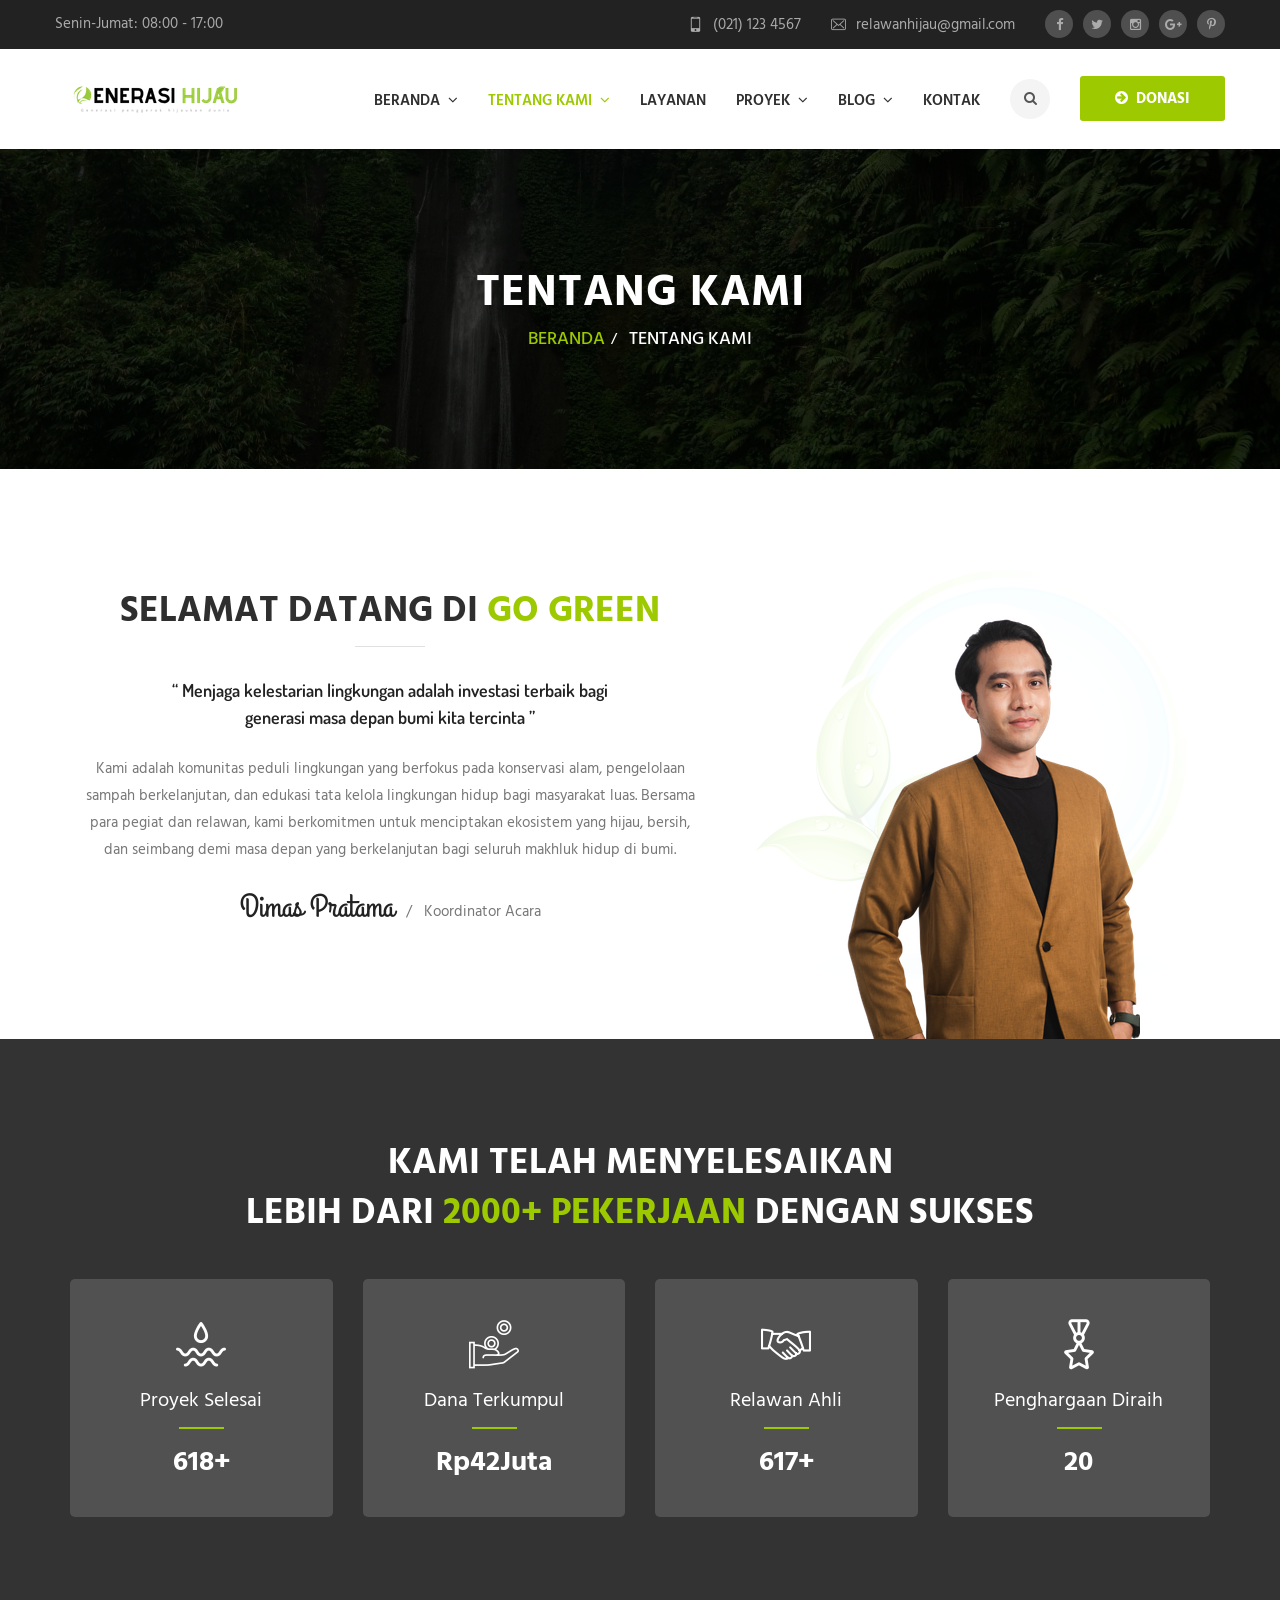
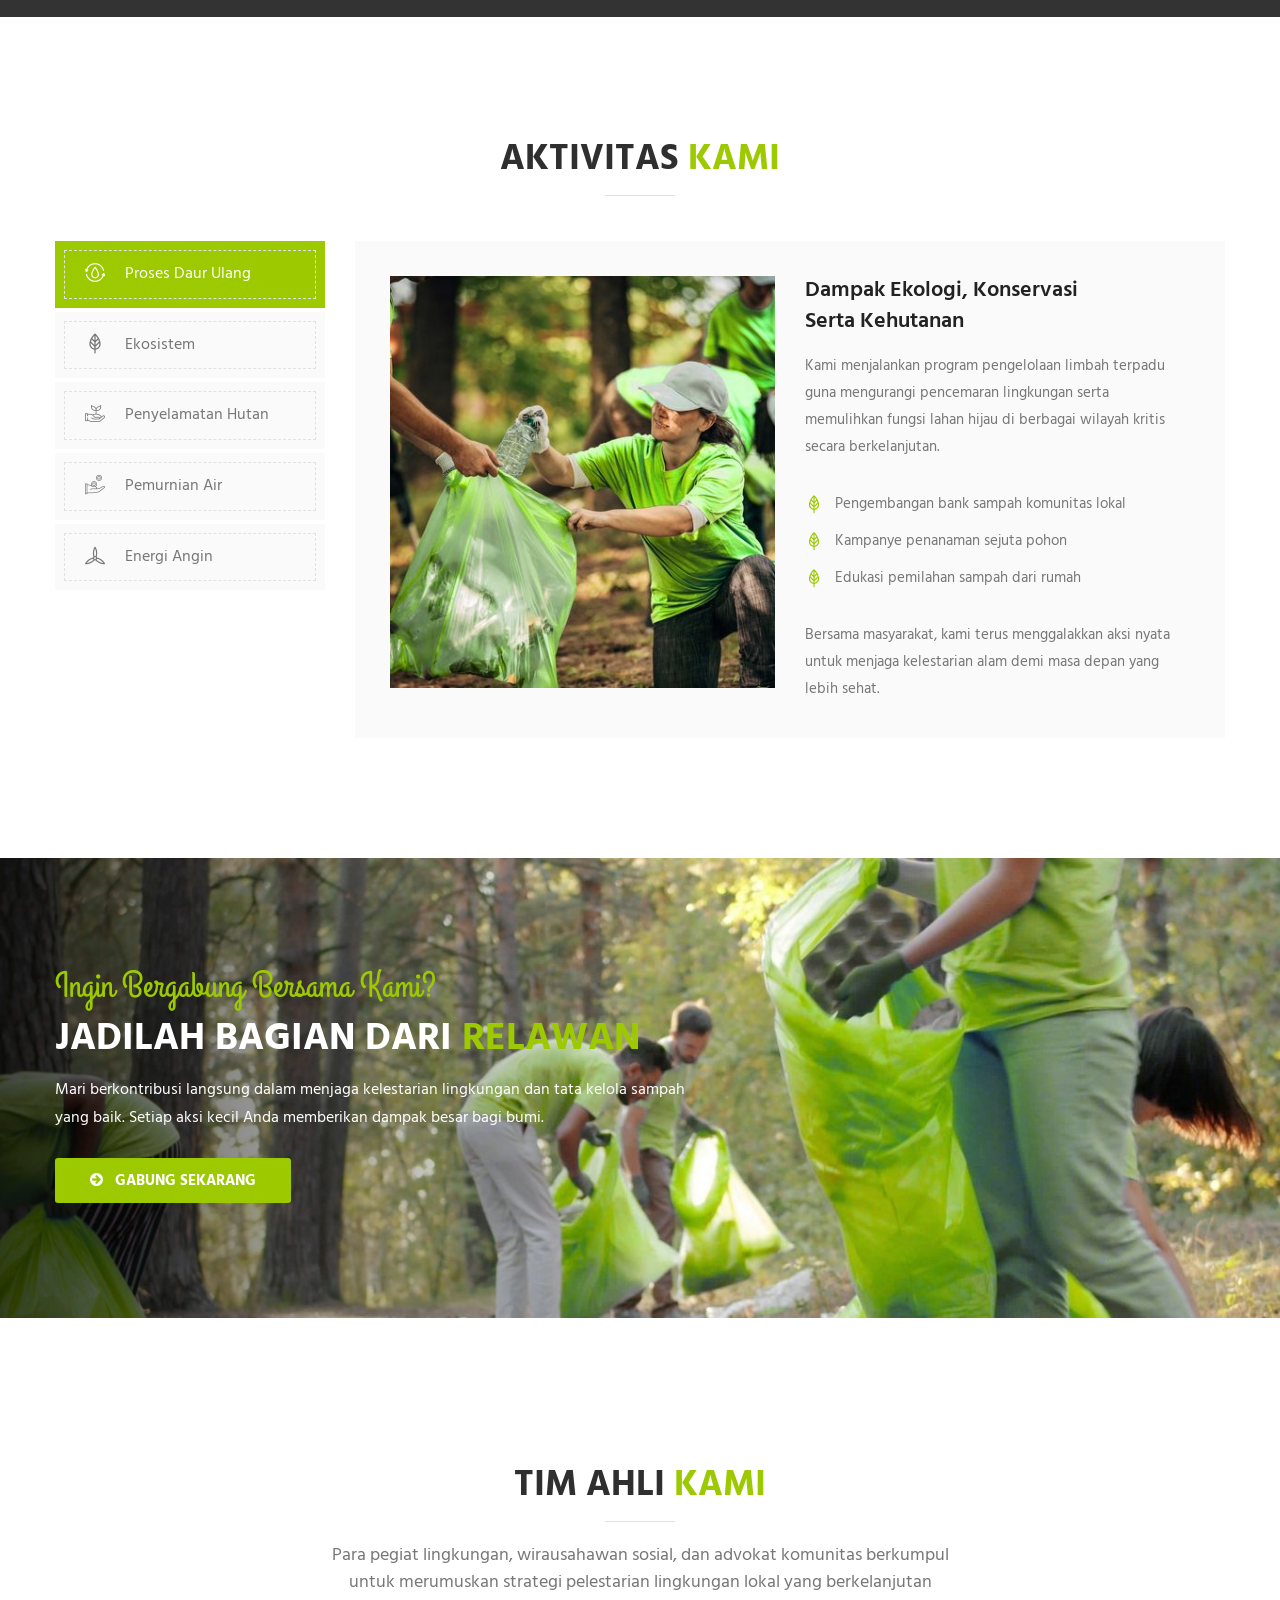
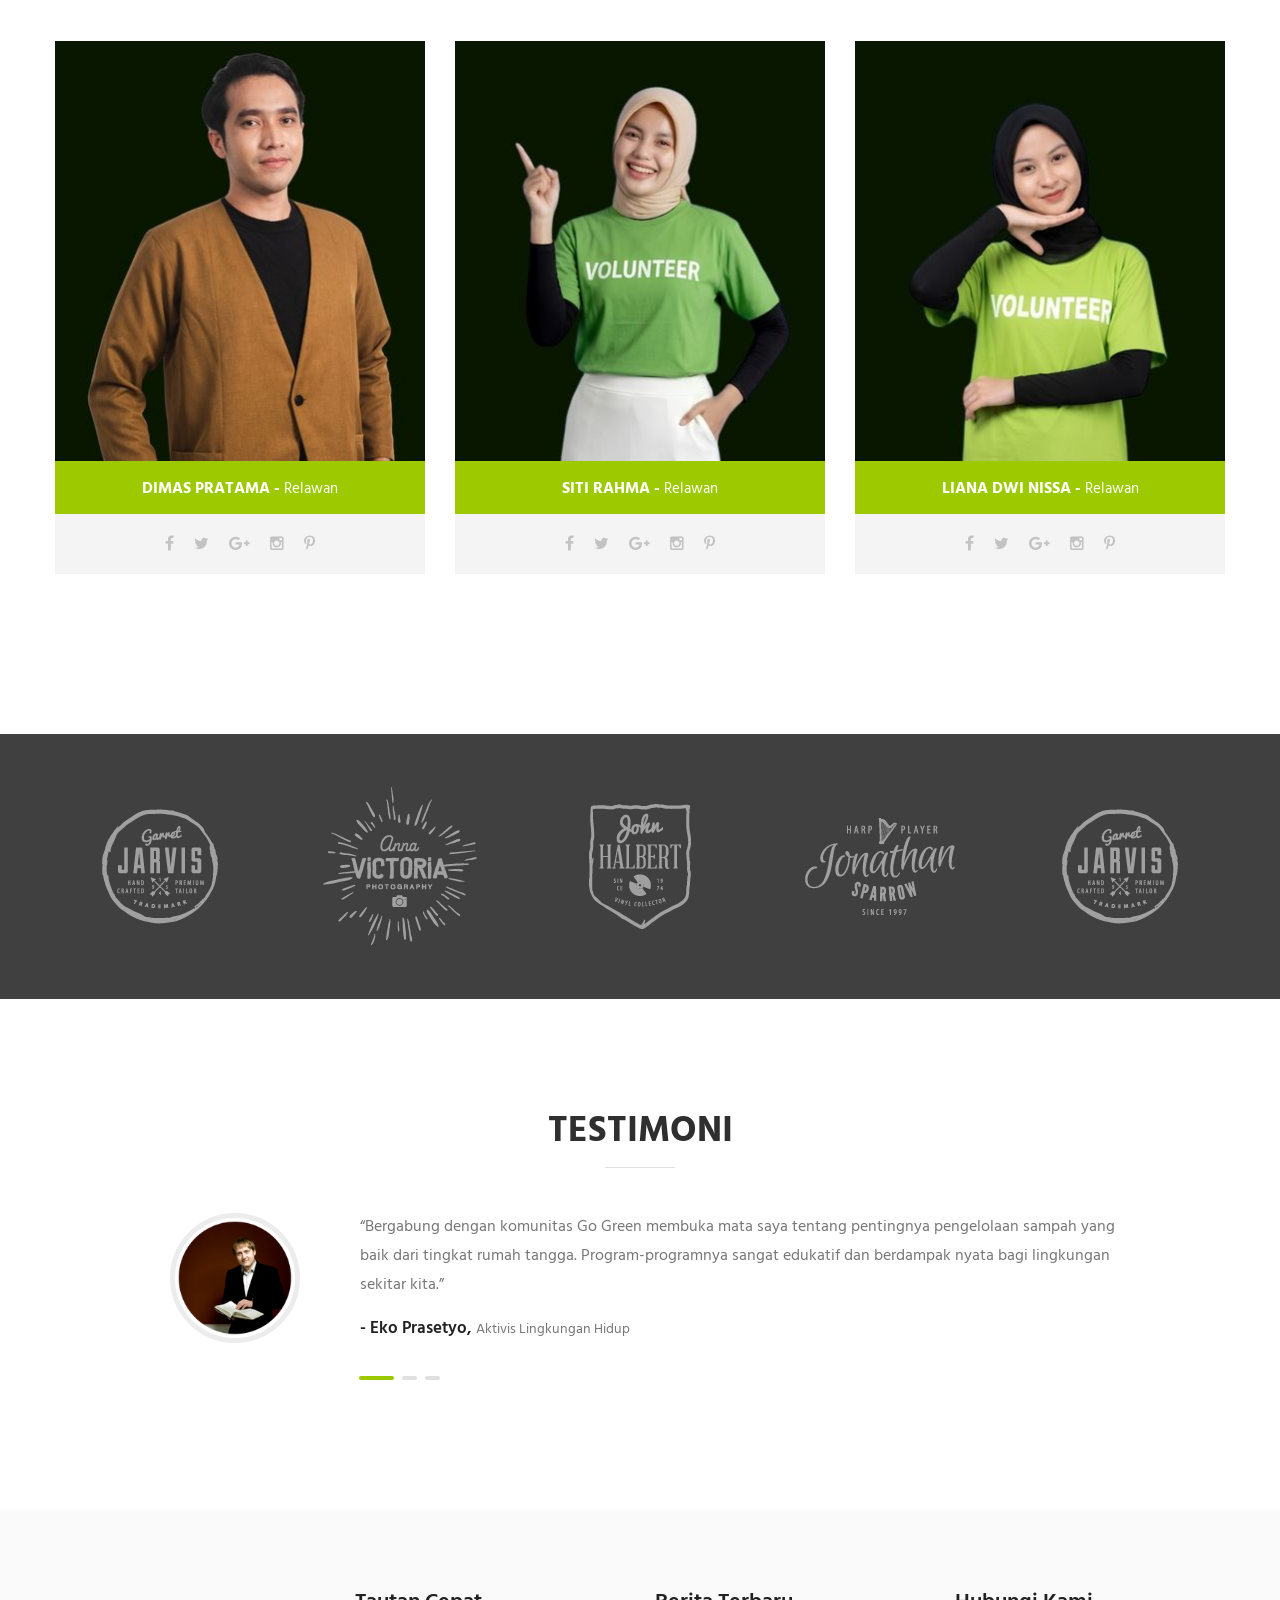
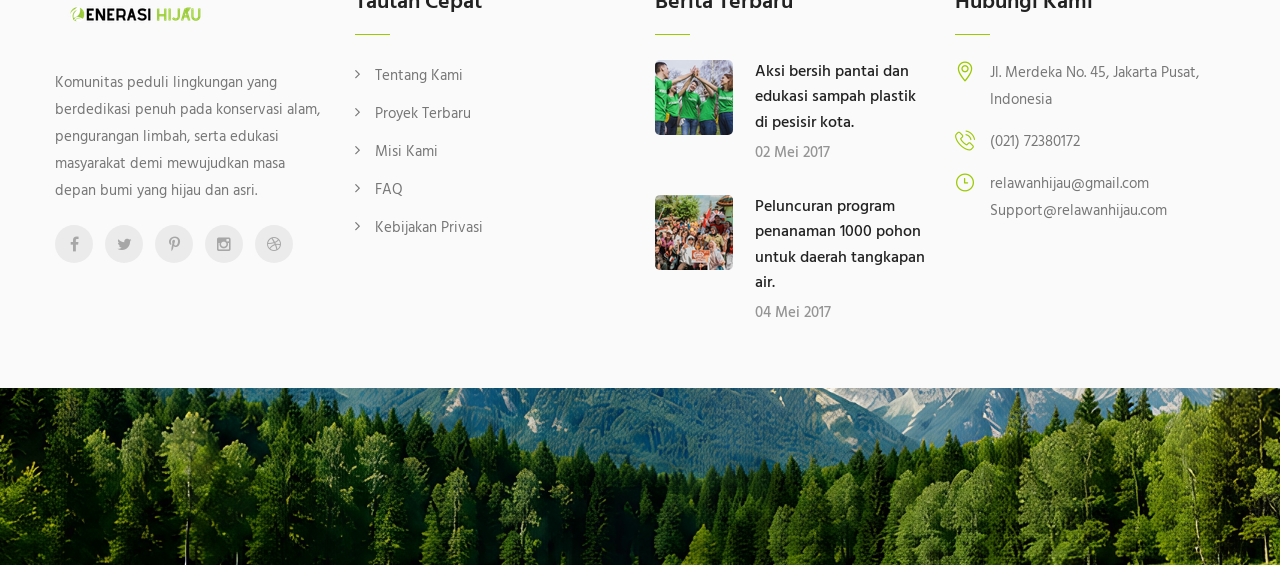
<file: about.html>
<!DOCTYPE html>
<html>
<head>
<meta charset="utf-8">
<title>GenerasiHijau - nature, volunteer, organization | About</title>
<!-- Stylesheets -->
<link href="css/bootstrap.css" rel="stylesheet">
<link href="css/style.css" rel="stylesheet">
<link href="css/responsive.css" rel="stylesheet">

<!--Color Themes-->
<link id="theme-color-file" href="css/color-themes/default-theme.css" rel="stylesheet">

<link rel="shortcut icon" href="images/favicon.png" type="image/x-icon">
<link rel="icon" href="images/favicon.png" type="image/x-icon">
<!-- Responsive -->
<meta http-equiv="X-UA-Compatible" content="IE=edge">
<meta name="viewport" content="width=device-width, initial-scale=1.0, maximum-scale=1.0, user-scalable=0">
<!--[if lt IE 9]><script src="https://cdnjs.cloudflare.com/ajax/libs/html5shiv/3.7.3/html5shiv.js"></script><![endif]-->
<!--[if lt IE 9]><script src="js/respond.js"></script><![endif]-->
</head>

<body>

<div class="page-wrapper">
 	
    <!-- Preloader -->
    <div class="preloader"></div>
 	
    <!-- Main Header-->
    <header class="main-header">
    
    	<!-- Header Top -->
    	<div class="header-top">
        	<div class="auto-container">
            	<div class="clearfix">
                    
                    <!--Top Left-->
                    <div class="top-left"><div class="work-hours">Senin-Jumat: 08:00 - 17:00</div></div>
                    
                    <!--Top Right-->
                    <div class="top-right clearfix">
                    	<ul class="links clearfix">
                        	<li><a href="#"><span class="icon flaticon-cellphone"></span>(021) 123 4567</a></li>
                            <li><a href="#"><span class="icon flaticon-envelope"></span>relawanhijau@gmail.com</a></li>
                        </ul>
                        
                    	<!--social-icon-->
                        <div class="social-icon">
                        	<ul class="clearfix">
                            	<li><a href="#"><span class="fa fa-facebook"></span></a></li>
                                <li><a href="#"><span class="fa fa-twitter"></span></a></li>
                                <li><a href="#"><span class="fa fa-instagram"></span></a></li>
                                <li><a href="#"><span class="fa fa-google-plus"></span></a></li>
                                <li><a href="#"><span class="fa fa-pinterest-p"></span></a></li>
                            </ul>
                        </div>
                        
                    </div>
                    
                </div>
                
            </div>
        </div>
        <!-- Header Top End -->
        
        <!-- Main Box -->
    	<div class="main-box">
        	<div class="auto-container">
            	<div class="outer-container clearfix">
                    <!--Logo Box-->
                    <div class="logo-box">
                        <div class="logo"><a href="index.html"><img src="images/logo.png" alt=""></a></div>
                    </div>
                    
                    <!--Btn Outer-->
                    <div class="btn-outer">
                        <a href="donate.html" class="theme-btn donate-btn btn-style-one"><span class="fa fa-arrow-circle-right"></span>&ensp;Donasi</a>
                    </div>
                    
                    <!--Nav Outer-->
                    <div class="nav-outer clearfix">
                        <!-- Main Menu -->
                        <nav class="main-menu">
                            <div class="navbar-header">
                                <!-- Toggle Button -->    	
                                <button type="button" class="navbar-toggle" data-toggle="collapse" data-target=".navbar-collapse">
                                    <span class="icon-bar"></span>
                                    <span class="icon-bar"></span>
                                    <span class="icon-bar"></span>
                                </button>
                            </div>
                            
                            <div class="navbar-collapse collapse clearfix">
                                <ul class="navigation clearfix">
                                    <li class="dropdown"><a href="#">Beranda</a>
                                    	<ul>
                                            <li><a href="index.html">Beranda Satu</a></li>
                                            <li><a href="index-2.html">Beranda Dua</a></li>
                                            <li class="dropdown"><a href="#">Gaya Header</a>
                                                <ul>
                                                    <li><a href="index.html">Gaya Header Satu</a></li>
                                                    <li><a href="index-2.html">Gaya Header Dua</a></li>
                                                </ul>
                                            </li>
                                        </ul>
                                    </li>
                                    <li class="current dropdown"><a href="#">Tentang Kami</a>
                                    	<ul>
                                            <li><a href="about.html">Tentang Kami</a></li>
                                            <li><a href="team.html">Tim Kami</a></li>
                                            <li><a href="error-page.html">Halaman 404</a></li>
                                        </ul>
                                    </li>
                                    <li><a href="services.html">Layanan</a></li>
                                    <li class="dropdown"><a href="#">Proyek</a>
                                    	<ul>
                                            <li><a href="projects-fullwidth.html">Proyek Lebar Penuh</a></li>
                                            <li><a href="projects.html">Proyek Masonry</a></li>
                                            <li><a href="project-details.html">Detail Proyek</a></li>
                                        </ul>
                                    </li>
                                    <li class="dropdown"><a href="#">Blog</a>
                                    	<ul>
                                            <li><a href="blog.html">Blog Kami</a></li>
                                            <li><a href="blog-detail.html">Detail Blog</a></li>
                                        </ul>
                                    </li>
                                   	<li><a href="contact.html">Kontak</a></li>
                                 </ul>
                            </div>
                        </nav>
                        <!-- Main Menu End-->
                        
                        <!--Search Box-->
                        <div class="search-box-outer">
                            <div class="dropdown">
                                <button class="search-box-btn dropdown-toggle" type="button" id="dropdownMenu3" data-toggle="dropdown" aria-haspopup="true" aria-expanded="false"><span class="fa fa-search"></span></button>
                                <ul class="dropdown-menu pull-right search-panel" aria-labelledby="dropdownMenu3">
                                    <li class="panel-outer">
                                        <div class="form-container">
                                            <form method="post" action="blog.html">
                                                <div class="form-group">
                                                    <input type="search" name="field-name" value="" placeholder="Cari di sini" required>
                                                    <button type="submit" class="search-btn"><span class="fa fa-search"></span></button>
                                                </div>
                                            </form>
                                        </div>
                                    </li>
                                </ul>
                            </div>
                        </div>
                        
                    </div>
                    <!--Nav Outer End-->
                    
            	</div>    
            </div>
        </div>
    
    </header>
    <!--End Main Header -->
    
    <!--Page Title-->
    <section class="page-title" style="background-image:url(images/background/6.jpg);">
    	<div class="auto-container">
        	<div class="inner-box">
                <h1>tentang kami</h1>
                <ul class="bread-crumb">
                	<li><a href="index.html">Beranda</a></li>
                    <li>Tentang kami</li>
                </ul>
            </div>
        </div>
    </section>
    <!--End Page Title-->
    
    <!--Welcome Section-->
    <section class="welcome-section">
    	<div class="auto-container">
        	<div class="row clearfix">
            	<!--Text Column-->
                <div class="text-column col-md-7 col-sm-12 col-xs-12">
                	<div class="inner">
                    	<!--Heading Title-->
                        <div class="sec-title centered"><h2>Selamat Datang Di <span class="theme_color">Go Green</span></h2></div>
                        <div class="quote">“ Menjaga kelestarian lingkungan adalah investasi terbaik bagi generasi masa depan bumi kita tercinta ”</div>
                        <div class="text-content">Kami adalah komunitas peduli lingkungan yang berfokus pada konservasi alam, pengelolaan sampah berkelanjutan, dan edukasi tata kelola lingkungan hidup bagi masyarakat luas. Bersama para pegiat dan relawan, kami berkomitmen untuk menciptakan ekosistem yang hijau, bersih, dan seimbang demi masa depan yang berkelanjutan bagi seluruh makhluk hidup di bumi.</div>
                        <div class="info"><span class="name">Dimas Pratama</span> &ensp;/&ensp; <span class="designation">Koordinator Acara</span></div>
                    </div>
                </div>
                <!--Image Column-->
                <div class="image-column col-md-5 col-sm-12 col-xs-12">
                	<div class="inner">
                    	<div class="image-box"><figure class="image"><img src="images/resource/featured-image-1.png" alt=""></figure></div>
                    </div>
                </div>
            </div>
        </div>
    </section>
	<!--Welcome Section-->
    
    <!--Counter Section-->
    <section class="counter-section" style="background-image:url(images/background/5.jpg);">
    	<div class="auto-container">
        	<h2>Kami Telah Menyelesaikan <br> Lebih dari <span class="theme_color">2000+ Pekerjaan</span> dengan Sukses</h2>
            
            <div class="fact-counter">
                <div class="auto-container">
                    <div class="row clearfix">
                    
                        <!--Column-->
                        <div class="column counter-column col-md-3 col-sm-6 col-xs-12">
                            <div class="inner">
                            	<span class="icon-box"><span class="icon flaticon-rain"></span></span>
                                <h4 class="counter-title">Proyek Selesai</h4>
                                <div class="count-outer count-box">
                                    <span class="count-text" data-speed="2000" data-stop="1253">0</span><span class="plus-icon">+</span>
                                </div>
                            </div>
                        </div>
                
                        <!--Column-->
                        <div class="column counter-column col-md-3 col-sm-6 col-xs-12">
                            <div class="inner">
                            	<span class="icon-box"><span class="icon flaticon-coins-1"></span></span>
                                <h4 class="counter-title">Dana Terkumpul</h4>
                                <div class="count-outer count-box">
                                    <span class="plus-icon">Rp</span><span class="count-text" data-speed="2000" data-stop="87">0</span><span class="plus-icon"> Juta</span>
                                </div>
                            </div>
                        </div>
                
                        <!--Column-->
                        <div class="column counter-column col-md-3 col-sm-6 col-xs-12">
                            <div class="inner">
                            	<span class="icon-box"><span class="icon flaticon-hand-shake-1"></span></span>
                                <h4 class="counter-title">Relawan Ahli</h4>
                                <div class="count-outer count-box">
                                    <span class="count-text" data-speed="4000" data-stop="2500">0</span><span class="plus-icon">+</span>
                                </div>
                            </div>
                        </div>
                
                        <!--Column-->
                        <div class="column counter-column col-md-3 col-sm-6 col-xs-12">
                            <div class="inner">
                            	<span class="icon-box"><span class="icon flaticon-medal-2"></span></span>
                                <h4 class="counter-title">Penghargaan Diraih</h4>
                                <div class="count-outer count-box">
                                    <span class="count-text" data-speed="2000" data-stop="42">0</span>
                                </div>
                            </div>
                        </div>
                        
                    </div>
                </div>
            </div>
        </div>
    </section>
    <!--End Counter Section-->

    <!--Tab Section-->
    <section class="tab-section">
    	<div class="auto-container">
        
        	<!--Sec Title-->
            <div class="sec-title centered">
            	<h2>Aktivitas <span class="theme_color">Kami</span></h2>
            </div>
            
            <!--Product Tabs-->
            <div class="prod-tabs tabs-box">
                <div class="row clearfix">
                	<!--Column-->
                    <div class="col-md-3 col-sm-12 col-xs-12">
                        <!--Tab Btns-->
                        <ul class="tab-btns tab-buttons clearfix">
                            <li data-tab="#prod-about" class="tab-btn active-btn"><span class="icon flaticon-recycling-water"></span>Proses Daur Ulang</li>
                            <li data-tab="#prod-mission" class="tab-btn"><span class="icon flaticon-tree-leaf"></span>Ekosistem</li>
                            <li data-tab="#prod-distinctive" class="tab-btn"><span class="icon flaticon-sprout"></span>Penyelamatan Hutan</li>
                            <li data-tab="#prod-qualified" class="tab-btn"><span class="icon flaticon-coins-1"></span>Pemurnian Air</li>
                            <li data-tab="#prod-affiliated" class="tab-btn"><span class="icon flaticon-eolic-energy-1"></span>Energi Angin</li>
                        </ul>
                    </div>
                    <!--Column-->
                    <div class="col-md-9 col-sm-12 col-xs-12">
                    	<!--Tabs Container-->
                        <div class="tabs-content">
                        
                            <!--Tab / Active Tab-->
                            <div class="tab active-tab" id="prod-about">
                            	<div class="content">
                                	<div class="row clearfix">
                                    	<!--Image Column-->
                                    	<div class="image-column col-md-6 col-sm-6 col-xs-12">
                                        	<div class="image">
                                            	<img src="images/resource/tab-1.jpg" alt="" />
                                            </div>
                                        </div>
                                        <!--Content Column-->
                                        <div class="content-column col-md-6 col-sm-6 col-xs-12">
                                        	<h3>Dampak Ekologi, Konservasi <br> Serta Kehutanan</h3>
                                            <div class="text">Kami menjalankan program pengelolaan limbah terpadu guna mengurangi pencemaran lingkungan serta memulihkan fungsi lahan hijau di berbagai wilayah kritis secara berkelanjutan.</div>
                                            <ul class="list-style-one">
                                            	<li>Pengembangan bank sampah komunitas lokal</li>
                                                <li>Kampanye penanaman sejuta pohon</li>
                                                <li>Edukasi pemilahan sampah dari rumah</li>
                                            </ul>
                                            <div class="text">Bersama masyarakat, kami terus menggalakkan aksi nyata untuk menjaga kelestarian alam demi masa depan yang lebih sehat.</div>
                                        </div>
                                    </div>
                                </div>
                            </div>
                        
                            <!--Tab-->
                            <div class="tab" id="prod-mission">
                                <div class="content">
                                	<div class="row clearfix">
                                    	<!--Image Column-->
                                    	<div class="image-column col-md-6 col-sm-6 col-xs-12">
                                        	<div class="image">
                                            	<img src="images/resource/tab-1.jpg" alt="" />
                                            </div>
                                        </div>
                                        <!--Content Column-->
                                        <div class="content-column col-md-6 col-sm-6 col-xs-12">
                                        	<h3>Dampak Ekologi, Konservasi <br> Serta Kehutanan</h3>
                                            <div class="text">Kami menjalankan program pengelolaan limbah terpadu guna mengurangi pencemaran lingkungan serta memulihkan fungsi lahan hijau di berbagai wilayah kritis secara berkelanjutan.</div>
                                            <ul class="list-style-one">
                                            	<li>Pengembangan bank sampah komunitas lokal</li>
                                                <li>Kampanye penanaman sejuta pohon</li>
                                                <li>Edukasi pemilahan sampah dari rumah</li>
                                            </ul>
                                            <div class="text">Bersama masyarakat, kami terus menggalakkan aksi nyata untuk menjaga kelestarian alam demi masa depan yang lebih sehat.</div>
                                        </div>
                                    </div>
                                </div>
                            </div>
                            
                            <!--Tab-->
                            <div class="tab" id="prod-distinctive">
                                <div class="content">
                                    <div class="row clearfix">
                                    	<!--Image Column-->
                                    	<div class="image-column col-md-6 col-sm-6 col-xs-12">
                                        	<div class="image">
                                            	<img src="images/resource/tab-1.jpg" alt="" />
                                            </div>
                                        </div>
                                        <!--Content Column-->
                                        <div class="content-column col-md-6 col-sm-6 col-xs-12">
                                        	<h3>Dampak Ekologi, Konservasi <br> Serta Kehutanan</h3>
                                            <div class="text">Kami menjalankan program pengelolaan limbah terpadu guna mengurangi pencemaran lingkungan serta memulihkan fungsi lahan hijau di berbagai wilayah kritis secara berkelanjutan.</div>
                                            <ul class="list-style-one">
                                            	<li>Pengembangan bank sampah komunitas lokal</li>
                                                <li>Kampanye penanaman sejuta pohon</li>
                                                <li>Edukasi pemilahan sampah dari rumah</li>
                                            </ul>
                                            <div class="text">Bersama masyarakat, kami terus menggalakkan aksi nyata untuk menjaga kelestarian alam demi masa depan yang lebih sehat.</div>
                                        </div>
                                    </div>
                                </div>
                            </div>
                            
                            <!--Tab-->
                            <div class="tab" id="prod-qualified">
                                <div class="content">
                                    <div class="row clearfix">
                                    	<!--Image Column-->
                                    	<div class="image-column col-md-6 col-sm-6 col-xs-12">
                                        	<div class="image">
                                            	<img src="images/resource/tab-1.jpg" alt="" />
                                            </div>
                                        </div>
                                        <!--Content Column-->
                                        <div class="content-column col-md-6 col-sm-6 col-xs-12">
                                        	<h3>Dampak Ekologi, Konservasi <br> Serta Kehutanan</h3>
                                            <div class="text">Kami menjalankan program pengelolaan limbah terpadu guna mengurangi pencemaran lingkungan serta memulihkan fungsi lahan hijau di berbagai wilayah kritis secara berkelanjutan.</div>
                                            <ul class="list-style-one">
                                            	<li>Pengembangan bank sampah komunitas lokal</li>
                                                <li>Kampanye penanaman sejuta pohon</li>
                                                <li>Edukasi pemilahan sampah dari rumah</li>
                                            </ul>
                                            <div class="text">Bersama masyarakat, kami terus menggalakkan aksi nyata untuk menjaga kelestarian alam demi masa depan yang lebih sehat.</div>
                                        </div>
                                    </div>
                                </div>
                            </div>
                            
                            <!--Tab-->
                            <div class="tab" id="prod-affiliated">
                                <div class="content">
                                    <div class="row clearfix">
                                    	<!--Image Column-->
                                    	<div class="image-column col-md-6 col-sm-6 col-xs-12">
                                        	<div class="image">
                                            	<img src="images/resource/tab-1.jpg" alt="" />
                                            </div>
                                        </div>
                                        <!--Content Column-->
                                        <div class="content-column col-md-6 col-sm-6 col-xs-12">
                                        	<h3>Dampak Ekologi, Konservasi <br> Serta Kehutanan</h3>
                                            <div class="text">Kami menjalankan program pengelolaan limbah terpadu guna mengurangi pencemaran lingkungan serta memulihkan fungsi lahan hijau di berbagai wilayah kritis secara berkelanjutan.</div>
                                            <ul class="list-style-one">
                                            	<li>Pengembangan bank sampah komunitas lokal</li>
                                                <li>Kampanye penanaman sejuta pohon</li>
                                                <li>Edukasi pemilahan sampah dari rumah</li>
                                            </ul>
                                            <div class="text">Bersama masyarakat, kami terus menggalakkan aksi nyata untuk menjaga kelestarian alam demi masa depan yang lebih sehat.</div>
                                        </div>
                                    </div>
                                </div>
                            </div>
                            
                        </div>
                    </div>
                </div>
            </div>
            
        </div>
    </section>
    <!--End Tab Section-->
    
    <!--Call To Action Section-->
    <section class="call-to-action" style="background-image:url(images/background/2.jpg);">
    	<div class="auto-container">
        	<div class="title">Ingin Bergabung Bersama Kami?</div>
            <h2>Jadilah Bagian dari <span class="theme_color">Relawan</span></h2>
            <div class="text">Mari berkontribusi langsung dalam menjaga kelestarian lingkungan dan tata kelola sampah yang baik. Setiap aksi kecil Anda memberikan dampak besar bagi bumi. </div>
            <a href="#" class="theme-btn btn-style-one"><span class="fa fa-arrow-circle-right"></span>&ensp; Gabung Sekarang</a>
        </div>
    </section>
    <!--End Call To Action Section-->
    
    <!--Team Section-->
    <section class="team-section">
    	<div class="auto-container">
        	<!--Sec Title-->
            <div class="sec-title centered">
            	<h2>Tim Ahli <span class="theme_color">Kami</span></h2>
                <div class="text">Para pegiat lingkungan, wirausahawan sosial, dan advokat komunitas berkumpul <br> untuk merumuskan strategi pelestarian lingkungan lokal yang berkelanjutan</div>
            </div>
            <div class="row clearfix">
            	<!--Team Block-->
                <div class="team-block col-md-4 col-sm-6 col-xs-12">
                    <div class="inner-box">
                        <div class="image">
                            <a href="#"><img src="images/resource/team-1.jpg" alt="" /></a>
                        </div>
                        <div class="lower-box">
                            <h3><a href="#">Dimas Pratama - <span>Relawan</span></a></h3>
                            <div class="text-outer">
                            	<div class="text">Aktif menggerakkan pemuda dalam kampanye kebersihan lingkungan dan daur ulang sampah rumah tangga di perkotaan.</div>
                                <a class="profile" href="#">Lihat Profil <span class="fa fa-angle-right"></span></a>
                            </div>
                            <ul class="social-icon-two">
                                <li><a href="#"><span class="fa fa-facebook"></span></a></li>
                                <li><a href="#"><span class="fa fa-twitter"></span></a></li>
                                <li><a href="#"><span class="fa fa-google-plus"></span></a></li>
                                <li><a href="#"><span class="fa fa-instagram"></span></a></li>
                                <li><a href="#"><span class="fa fa-pinterest-p"></span></a></li>
                            </ul>
                        </div>
                    </div>
                </div>
                <!--End Team Block-->
                
                <!--Team Block-->
                <div class="team-block col-md-4 col-sm-6 col-xs-12">
                    <div class="inner-box">
                        <div class="image">
                            <a href="#"><img src="images/resource/team-2.jpg" alt="" /></a>
                        </div>
                        <div class="lower-box">
                            <h3><a href="#">Siti Rahma - <span>Relawan</span></a></h3>
                            <div class="text-outer">
                            	<div class="text">Fokus pada pemberdayaan masyarakat desa melalui pelatihan tata kelola bank sampah mandiri dan pertanian organik.</div>
                                <a class="profile" href="#">Lihat Profil <span class="fa fa-angle-right"></span></a>
                            </div>
                            <ul class="social-icon-two">
                                <li><a href="#"><span class="fa fa-facebook"></span></a></li>
                                <li><a href="#"><span class="fa fa-twitter"></span></a></li>
                                <li><a href="#"><span class="fa fa-google-plus"></span></a></li>
                                <li><a href="#"><span class="fa fa-instagram"></span></a></li>
                                <li><a href="#"><span class="fa fa-pinterest-p"></span></a></li>
                            </ul>
                        </div>
                    </div>
                </div>
                <!--End Team Block-->
                
                <!--Team Block-->
                <div class="team-block col-md-4 col-sm-6 col-xs-12">
                    <div class="inner-box">
                        <div class="image">
                            <a href="#"><img src="images/resource/team-3.jpg" alt="" /></a>
                        </div>
                        <div class="lower-box">
                            <h3><a href="#">Liana Dwi Nissa - <span>Relawan</span></a></h3>
                            <div class="text-outer">
                            	<div class="text">Ahli konservasi air dan energi terbarukan yang mendampingi program penghijauan hulu sungai serta reboisasi.</div>
                                <a class="profile" href="#">Lihat Profil <span class="fa fa-angle-right"></span></a>
                            </div>
                            <ul class="social-icon-two">
                                <li><a href="#"><span class="fa fa-facebook"></span></a></li>
                                <li><a href="#"><span class="fa fa-twitter"></span></a></li>
                                <li><a href="#"><span class="fa fa-google-plus"></span></a></li>
                                <li><a href="#"><span class="fa fa-instagram"></span></a></li>
                                <li><a href="#"><span class="fa fa-pinterest-p"></span></a></li>
                            </ul>
                        </div>
                    </div>
                </div>
                <!--End Team Block-->
                
            </div>
        </div>
    </section>
    <!--End Team Section-->
    
    <!--Clients Section-->
    <section class="clients-section" style="background-image:url(images/background/3.jpg);">
    	<div class="auto-container">
        	<!--Sponsors Carousel-->
            <ul class="sponsors-carousel owl-carousel owl-theme">
                <li class="slide-item"><figure class="image-box"><a href="#"><img src="images/clients/1.png" alt=""></a></figure></li>
                <li class="slide-item"><figure class="image-box"><a href="#"><img src="images/clients/2.png" alt=""></a></figure></li>
                <li class="slide-item"><figure class="image-box"><a href="#"><img src="images/clients/3.png" alt=""></a></figure></li>
                <li class="slide-item"><figure class="image-box"><a href="#"><img src="images/clients/4.png" alt=""></a></figure></li>
                <li class="slide-item"><figure class="image-box"><a href="#"><img src="images/clients/1.png" alt=""></a></figure></li>
                <li class="slide-item"><figure class="image-box"><a href="#"><img src="images/clients/2.png" alt=""></a></figure></li>
                <li class="slide-item"><figure class="image-box"><a href="#"><img src="images/clients/3.png" alt=""></a></figure></li>
                <li class="slide-item"><figure class="image-box"><a href="#"><img src="images/clients/4.png" alt=""></a></figure></li>
            </ul>
        </div>
    </section>
    <!--End Clients Section-->
    
    <!--Testimonial Section-->
    <section class="testimonial-section">
    	<div class="auto-container">
        	<!--Sec Title-->
            <div class="sec-title centered">
            	<h2>Testimoni</h2>
            </div>
            <div class="single-item-carousel owl-carousel owl-theme">
            	
                <!--Testimonial Block-->
            	<div class="testimonial-block">
                	<div class="inner-box">
                    	<div class="image">
                        	<img src="images/resource/author-1.jpg" alt="" />
                        </div>
                        <div class="text">“Bergabung dengan komunitas Go Green membuka mata saya tentang pentingnya pengelolaan sampah yang baik dari tingkat rumah tangga. Program-programnya sangat edukatif dan berdampak nyata bagi lingkungan sekitar kita.”</div>
                        <div class="author">- Eko Prasetyo, <span>Aktivis Lingkungan Hidup</span></div>
                    </div>
                </div>
                
                <!--Testimonial Block-->
            	<div class="testimonial-block">
                	<div class="inner-box">
                    	<div class="image">
                        	<img src="images/resource/author-1.jpg" alt="" />
                        </div>
                        <div class="text">“Kolaborasi bersama Go Green dalam program penghijauan kota memberikan hasil yang luar biasa. Dukungan para relawan sangat solid dan terorganisir dengan sangat profesional dalam menjaga kelestarian alam.”</div>
                        <div class="author">- Eko Prasetyo, <span>Aktivis Lingkungan Hidup</span></div>
                    </div>
                </div>
                
                <!--Testimonial Block-->
            	<div class="testimonial-block">
                	<div class="inner-box">
                    	<div class="image">
                        	<img src="images/resource/author-1.jpg" alt="" />
                        </div>
                        <div class="text">“Sangat menginspirasi melihat kepedulian komunitas ini terhadap isu-isu perubahan iklim. Pelatihan daur ulang yang diberikan sangat bermanfaat dan mudah diterapkan di kehidupan sehari-hari.”</div>
                        <div class="author">- Eko Prasetyo, <span>Aktivis Lingkungan Hidup</span></div>
                    </div>
                </div>
                
            </div>
        </div>
    </section>
    <!--End Testimonial Section-->

    
    
    <!--Main Footer-->
    <section class="main-footer">
    	<div class="auto-container">
        	<!--widgets section-->
            <div class="widgets-section">
                <div class="row clearfix">
                
                	<!--Big Column-->
                    <div class="big-column col-md-6 col-sm-12 col-xs-12">
                    	<div class="row clearfix">
                        	<!--Footer Column-->
                            <div class="footer-column col-md-6 col-sm-6 col-xs-12">
                            	<div class="footer-widget logo-widget">
                                	<div class="footer-logo">
                                    	<a href="index.html"><img src="images/footer-logo.png" alt="" /></a>
                                    </div>
									<div class="widget-content">
										<div class="text">Komunitas peduli lingkungan yang berdedikasi penuh pada konservasi alam, pengurangan limbah, serta edukasi masyarakat demi mewujudkan masa depan bumi yang hijau dan asri.</div>
                                        <ul class="social-icon-one">
                                        	<li><a href="#"><span class="fa fa-facebook"></span></a></li>
                                            <li><a href="#"><span class="fa fa-twitter"></span></a></li>
                                            <li><a href="#"><span class="fa fa-pinterest-p"></span></a></li>
                                            <li><a href="#"><span class="fa fa-instagram"></span></a></li>
                                            <li><a href="#"><span class="fa fa-dribbble"></span></a></li>
                                        </ul>
                                    </div>
                                </div>
                            </div>
                            
                            <!--Footer Column-->
                            <div class="footer-column col-md-6 col-sm-6 col-xs-12">
                            	<!--Links Widget-->
                                <div class="footer-widget links-widget">
                                	<div class="footer-title">
                                    	<h2>Tautan Cepat</h2>
                                    </div>
                                	<div class="widget-content">
                                    	<ul class="list">
                                            <li><a href="#">Tentang Kami</a></li>
                                            <li><a href="#">Proyek Terbaru</a></li>
                                            <li><a href="#">Misi Kami</a></li>
                                            <li><a href="#">FAQ</a></li>
                                            <li><a href="#">Kebijakan Privasi</a></li>
                                        </ul>
									</div>
                                </div>
                            </div>
                            
                        </div>
                    </div>
                    
                    <!--Big Column-->
                    <div class="big-column col-md-6 col-sm-12 col-xs-12">
                    	<div class="row clearfix">
                        	
                            <!--Footer Column-->
                        	<div class="footer-column col-md-6 col-sm-6 col-xs-12">
                            	<div class="footer-widget posts-widget">
                                	<div class="footer-title">
                                		<h2>Berita Terbaru</h2>
                                    </div>
                                    <div class="widget-content">
                                        <div class="posts">
                                            <div class="post">
                                                <figure class="post-thumb"><img src="images/resource/post-thumb-1.png" alt=""></figure>
                                                <div class="desc-text"><a href="#">Aksi bersih pantai dan edukasi sampah plastik di pesisir kota.</a></div>
                                                <div class="time">02 Mei 2017</div>
                                            </div>
                                        
                                            <div class="post">
                                                <figure class="post-thumb"><img src="images/resource/post-thumb-2.png" alt=""></figure>
                                                <div class="desc-text"><a href="#">Peluncuran program penanaman 1000 pohon untuk daerah tangkapan air.</a></div>
                                                <div class="time">04 Mei 2017</div>
                                            </div>
                                        </div>
                                    </div>

                                </div>
                            </div>
                            
                            <!--Footer Column-->
                        	<div class="footer-column col-md-6 col-sm-6 col-xs-12">
                            	<div class="footer-widget contact-widget">
                                	<div class="footer-title">
                                		<h2>Hubungi Kami</h2>
                                    </div>
                                    <div class="widget-content">
                                    	<ul class="list-style-two">
                                            <li><span class="icon flaticon-maps-and-flags"></span>Jl. Merdeka No. 45, Jakarta Pusat, Indonesia</li>
                                            <li><span class="icon flaticon-phone-call"></span>(021) 72380172</li>
                                            <li><span class="icon flaticon-clock-1"></span>relawanhijau@gmail.com <br> Support@relawanhijau.com</li>
                                        </ul>
                                    </div>
                                </div>
                            </div>
                            
                        </div>
                    </div>
                    
                </div>
                
            </div>
        </div>
    </section>
    <!--End Main Footer-->
    
</div>
<!--End pagewrapper-->

<!--Scroll to top-->
<div class="scroll-to-top scroll-to-target" data-target="html"><span class="fa fa-arrow-up"></span></div>




<script src="js/jquery.js"></script>
<script src="js/bootstrap.min.js"></script>
<script src="js/jquery.mCustomScrollbar.concat.min.js"></script>
<script src="js/jquery.fancybox.pack.js"></script>
<script src="js/jquery.fancybox-media.js"></script>
<script src="js/owl.js"></script>
<script src="js/wow.js"></script>
<script src="js/appear.js"></script>
<script src="js/script.js"></script>

</body>
</html>
</file>
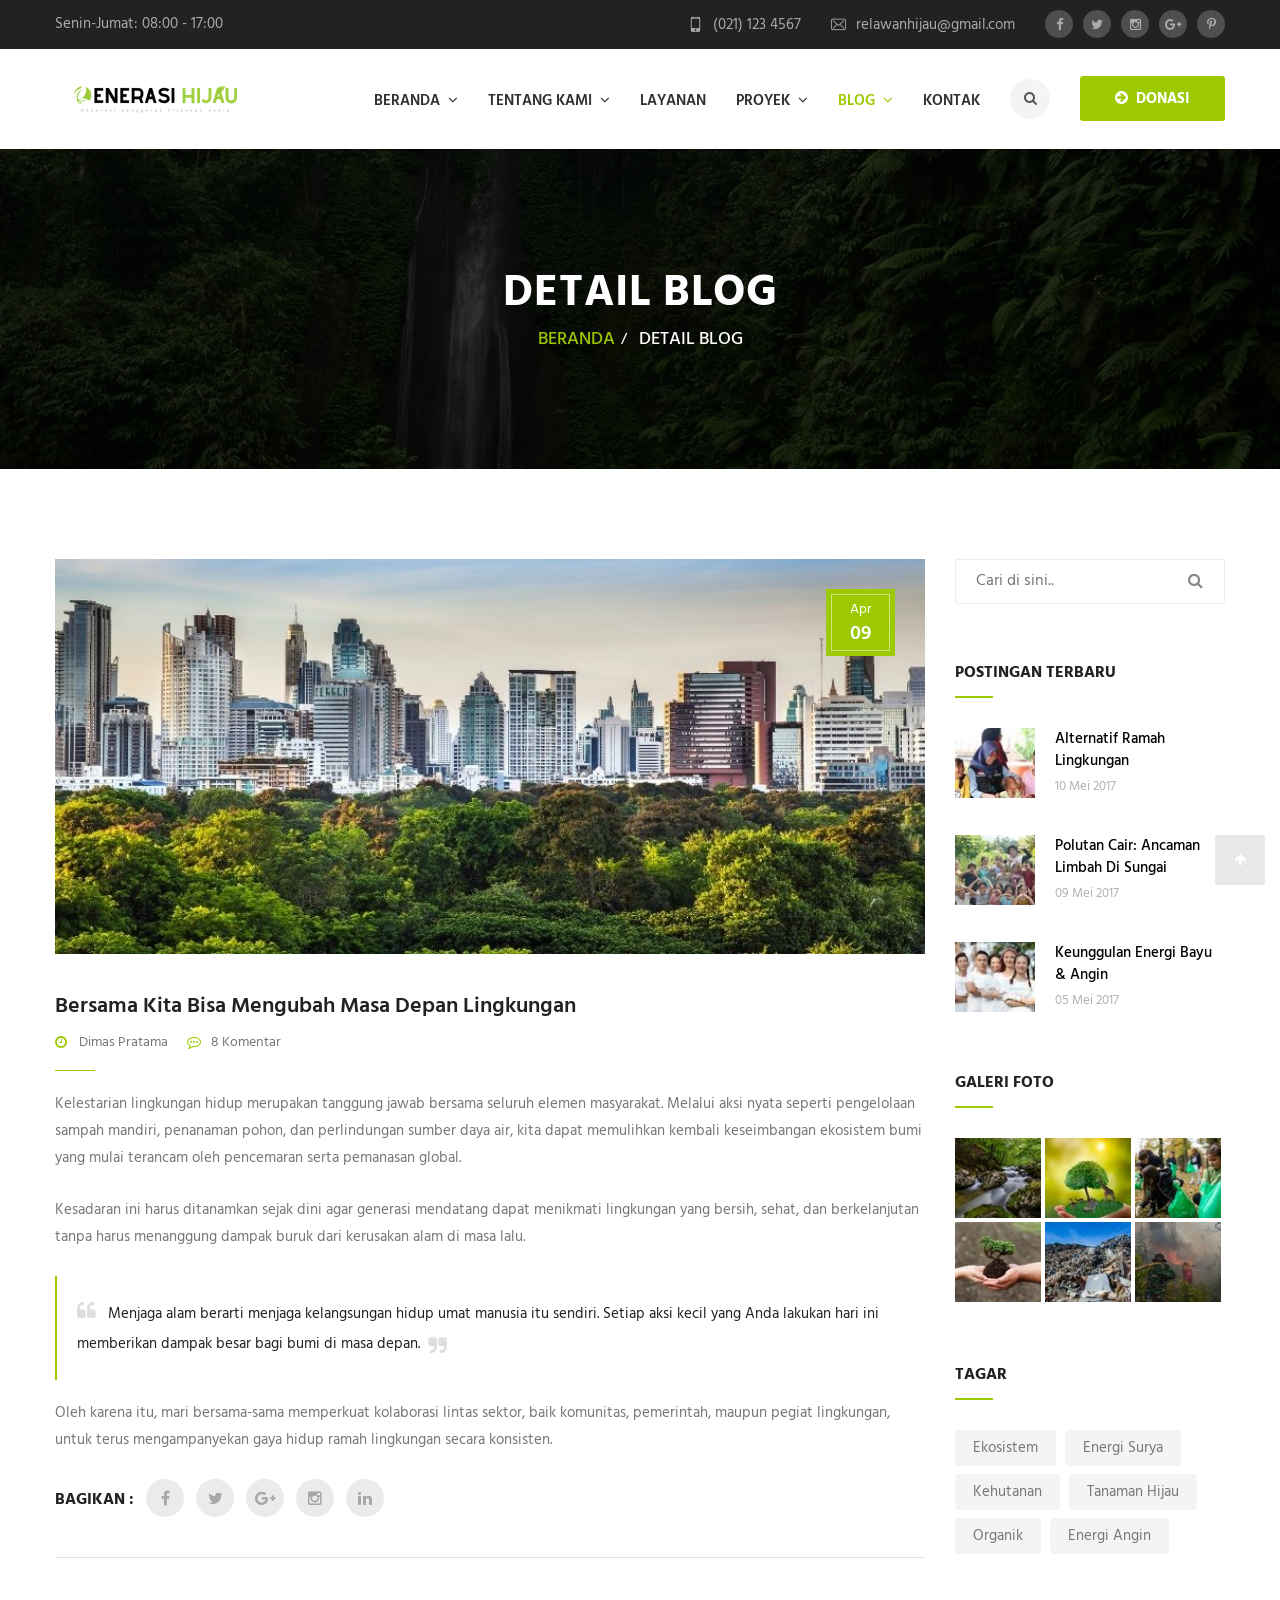
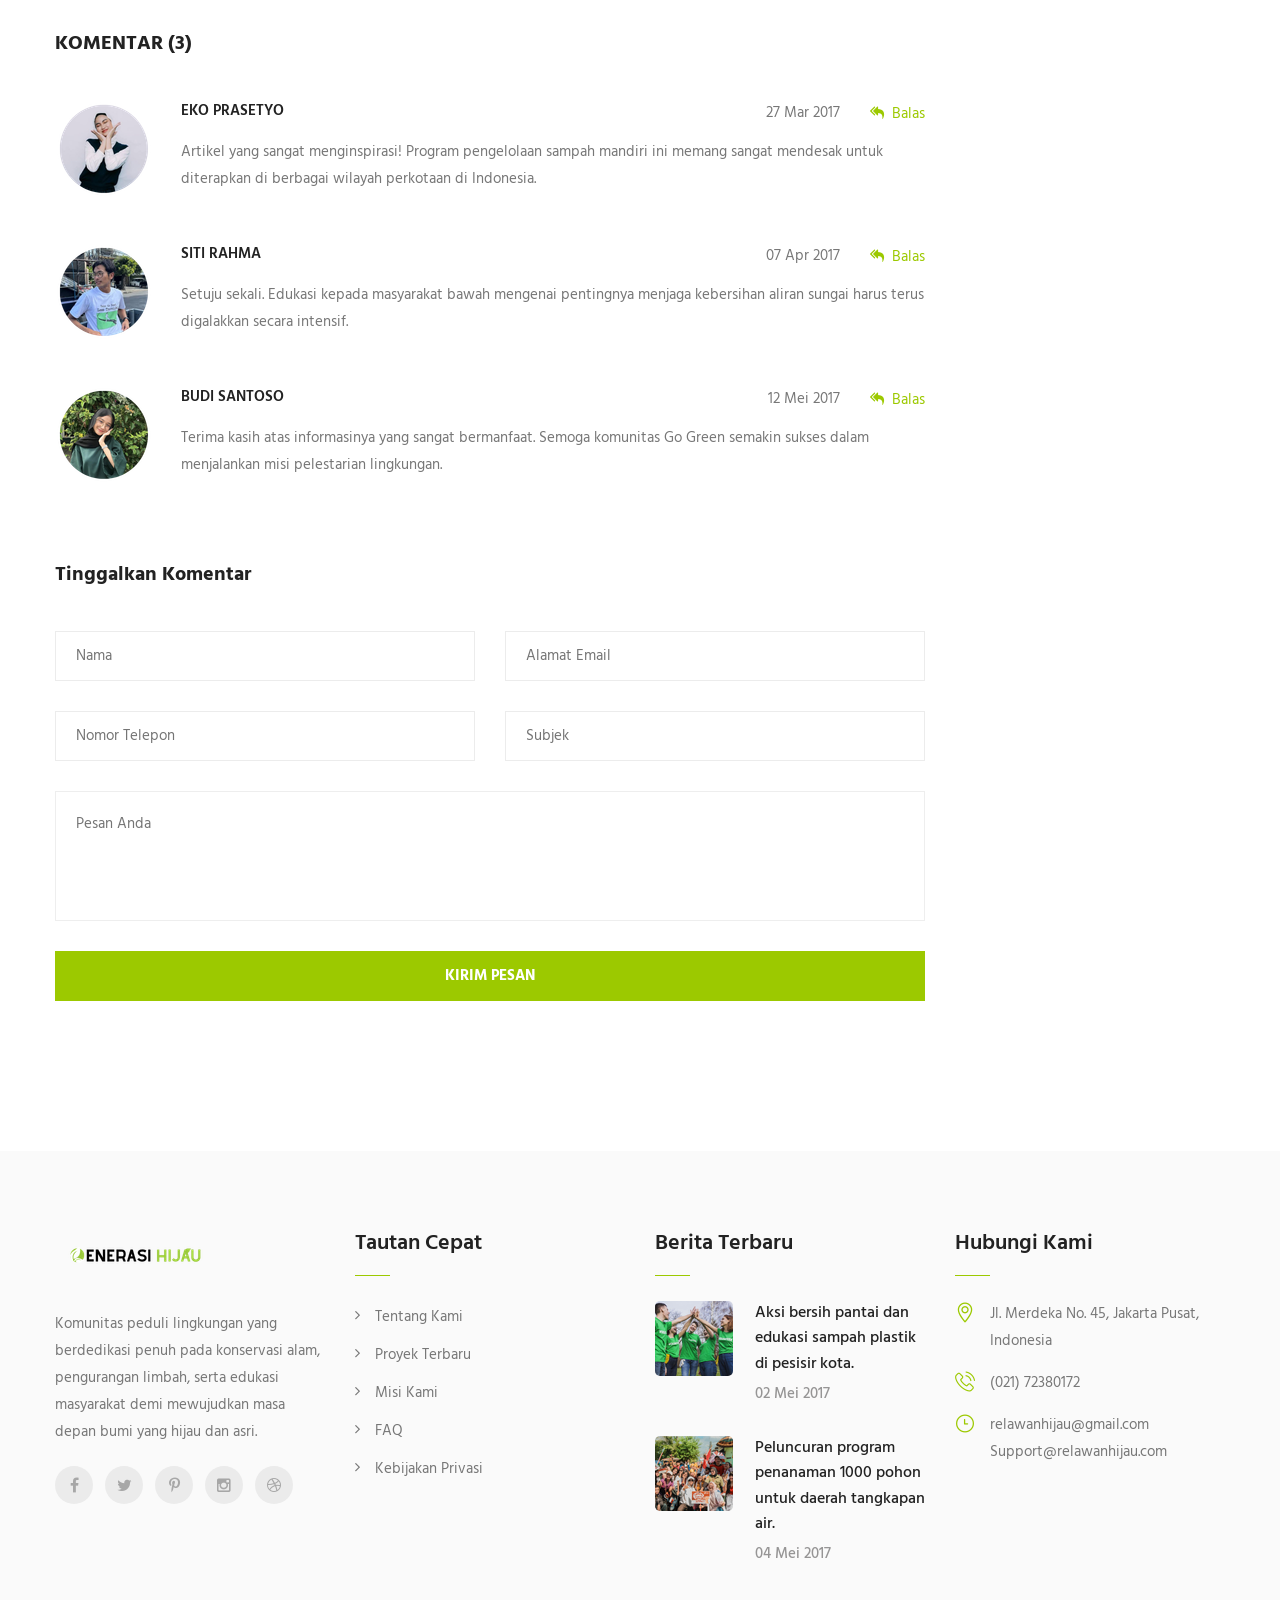
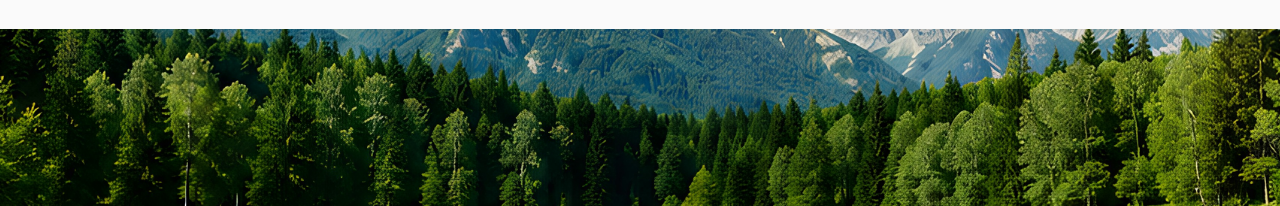
<file: blog-detail.html>
<!DOCTYPE html>
<html>
<head>
<meta charset="utf-8">
<title>GenerasiHijau - nature, volunteer, organization | Blog Single</title>
<!-- Stylesheets -->
<link href="css/bootstrap.css" rel="stylesheet">
<link href="css/style.css" rel="stylesheet">
<link href="css/responsive.css" rel="stylesheet">

<!--Color Themes-->
<link id="theme-color-file" href="css/color-themes/default-theme.css" rel="stylesheet">

<link rel="shortcut icon" href="images/favicon.png" type="image/x-icon">
<link rel="icon" href="images/favicon.png" type="image/x-icon">
<!-- Responsive -->
<meta http-equiv="X-UA-Compatible" content="IE=edge">
<meta name="viewport" content="width=device-width, initial-scale=1.0, maximum-scale=1.0, user-scalable=0">
<!--[if lt IE 9]><script src="https://cdnjs.cloudflare.com/ajax/libs/html5shiv/3.7.3/html5shiv.js"></script><![endif]-->
<!--[if lt IE 9]><script src="js/respond.js"></script><![endif]-->
</head>

<body>

<div class="page-wrapper">
 	
    <!-- Preloader -->
    <div class="preloader"></div>
 	
    <!-- Main Header-->
    <header class="main-header">
    
    	<!-- Header Top -->
    	<div class="header-top">
        	<div class="auto-container">
            	<div class="clearfix">
                    
                    <!--Top Left-->
                    <div class="top-left"><div class="work-hours">Senin-Jumat: 08:00 - 17:00</div></div>
                    
                    <!--Top Right-->
                    <div class="top-right clearfix">
                    	<ul class="links clearfix">
                        	<li><a href="#"><span class="icon flaticon-cellphone"></span>(021) 123 4567</a></li>
                            <li><a href="#"><span class="icon flaticon-envelope"></span>relawanhijau@gmail.com</a></li>
                        </ul>
                        
                    	<!--social-icon-->
                        <div class="social-icon">
                        	<ul class="clearfix">
                            	<li><a href="#"><span class="fa fa-facebook"></span></a></li>
                                <li><a href="#"><span class="fa fa-twitter"></span></a></li>
                                <li><a href="#"><span class="fa fa-instagram"></span></a></li>
                                <li><a href="#"><span class="fa fa-google-plus"></span></a></li>
                                <li><a href="#"><span class="fa fa-pinterest-p"></span></a></li>
                            </ul>
                        </div>
                        
                    </div>
                    
                </div>
                
            </div>
        </div>
        <!-- Header Top End -->
        
        <!-- Main Box -->
    	<div class="main-box">
        	<div class="auto-container">
            	<div class="outer-container clearfix">
                    <!--Logo Box-->
                    <div class="logo-box">
                        <div class="logo"><a href="index.html"><img src="images/logo.png" alt=""></a></div>
                    </div>
                    
                    <!--Btn Outer-->
                    <div class="btn-outer">
                        <a href="donate.html" class="theme-btn donate-btn btn-style-one"><span class="fa fa-arrow-circle-right"></span>&ensp;Donasi</a>
                    </div>
                    
                    <!--Nav Outer-->
                    <div class="nav-outer clearfix">
                        <!-- Main Menu -->
                        <nav class="main-menu">
                            <div class="navbar-header">
                                <!-- Toggle Button -->    	
                                <button type="button" class="navbar-toggle" data-toggle="collapse" data-target=".navbar-collapse">
                                    <span class="icon-bar"></span>
                                    <span class="icon-bar"></span>
                                    <span class="icon-bar"></span>
                                </button>
                            </div>
                            
                            <div class="navbar-collapse collapse clearfix">
                                <ul class="navigation clearfix">
                                    <li class="dropdown"><a href="#">Beranda</a>
                                    	<ul>
                                            <li><a href="index.html">Beranda Satu</a></li>
                                            <li><a href="index-2.html">Beranda Dua</a></li>
                                            <li class="dropdown"><a href="#">Gaya Header</a>
                                                <ul>
                                                    <li><a href="index.html">Gaya Header Satu</a></li>
                                                    <li><a href="index-2.html">Gaya Header Dua</a></li>
                                                </ul>
                                            </li>
                                        </ul>
                                    </li>
                                    <li class="dropdown"><a href="#">Tentang Kami</a>
                                    	<ul>
                                            <li><a href="about.html">Tentang Kami</a></li>
                                            <li><a href="team.html">Tim Kami</a></li>
                                            <li><a href="error-page.html">Halaman 404</a></li>
                                        </ul>
                                    </li>
                                    <li><a href="services.html">Layanan</a></li>
                                    <li class="dropdown"><a href="#">Proyek</a>
                                    	<ul>
                                            <li><a href="projects-fullwidth.html">Proyek Lebar Penuh</a></li>
                                            <li><a href="projects.html">Proyek Masonry</a></li>
                                            <li><a href="project-details.html">Detail Proyek</a></li>
                                        </ul>
                                    </li>
                                    <li class="current dropdown"><a href="#">Blog</a>
                                    	<ul>
                                            <li><a href="blog.html">Blog Kami</a></li>
                                            <li><a href="blog-detail.html">Detail Blog</a></li>
                                        </ul>
                                    </li>
                                   	<li><a href="contact.html">Kontak</a></li>
                                 </ul>
                            </div>
                        </nav>
                        <!-- Main Menu End-->
                        
                        <!--Search Box-->
                        <div class="search-box-outer">
                            <div class="dropdown">
                                <button class="search-box-btn dropdown-toggle" type="button" id="dropdownMenu3" data-toggle="dropdown" aria-haspopup="true" aria-expanded="false"><span class="fa fa-search"></span></button>
                                <ul class="dropdown-menu pull-right search-panel" aria-labelledby="dropdownMenu3">
                                    <li class="panel-outer">
                                        <div class="form-container">
                                            <form method="post" action="blog.html">
                                                <div class="form-group">
                                                    <input type="search" name="field-name" value="" placeholder="Cari di sini" required>
                                                    <button type="submit" class="search-btn"><span class="fa fa-search"></span></button>
                                                </div>
                                            </form>
                                        </div>
                                    </li>
                                </ul>
                            </div>
                        </div>
                        
                    </div>
                    <!--Nav Outer End-->
                    
            	</div>    
            </div>
        </div>
    
    </header>
    <!--End Main Header -->
    
    <!--Page Title-->
    <section class="page-title" style="background-image:url(images/background/6.jpg);">
    	<div class="auto-container">
        	<div class="inner-box">
                <h1>Detail Blog</h1>
                <ul class="bread-crumb">
                	<li><a href="index.html">Beranda</a></li>
                    <li>Detail Blog</li>
                </ul>
            </div>
        </div>
    </section>
    <!--End Page Title-->
    
    <!--Sidebar Page Container-->
    <div class="sidebar-page-container">
    	<div class="auto-container">
        	<div class="row clearfix">
            	
                <!--Content Side-->
                <div class="content-side col-lg-9 col-md-8 col-sm-12 col-xs-12">
                	<!--Blog Single-->
                	<div class="blog-single">
                    
						<!--News Block-->
                        <div class="news-block-two">
                            <div class="inner-box">
                                <!--Image Column-->
                                <div class="image-box">
                                    <div class="image">
                                        <img src="images/resource/news-5.jpg" alt="" />
                                        <div class="post-date">Apr <span>09</span></div>
                                    </div>
                                </div>
                                <!--Lower Box-->
                                <div class="lower-box">
                                    <h3>Bersama Kita Bisa Mengubah Masa Depan Lingkungan</h3>
                                    <ul class="post-meta">
                                        <li><span class="icon fa fa-clock-o"></span>Dimas Pratama</li>
                                        <li><span class="icon fa fa-commenting-o"></span>8 Komentar</li>
                                    </ul>
                                    <div class="text">
                                    	<p>Kelestarian lingkungan hidup merupakan tanggung jawab bersama seluruh elemen masyarakat. Melalui aksi nyata seperti pengelolaan sampah mandiri, penanaman pohon, dan perlindungan sumber daya air, kita dapat memulihkan kembali keseimbangan ekosistem bumi yang mulai terancam oleh pencemaran serta pemanasan global.</p>
                                        <p>Kesadaran ini harus ditanamkan sejak dini agar generasi mendatang dapat menikmati lingkungan yang bersih, sehat, dan berkelanjutan tanpa harus menanggung dampak buruk dari kerusakan alam di masa lalu.</p>
                                        <blockquote>
                                        	<div class="block-text"><span class="icon fa fa-quote-left"></span>&ensp; Menjaga alam berarti menjaga kelangsungan hidup umat manusia itu sendiri. Setiap aksi kecil yang Anda lakukan hari ini memberikan dampak besar bagi bumi di masa depan.&ensp;<span class="icon right-icon fa fa-quote-right"></span></div>
                                        </blockquote>
                                        <p>Oleh karena itu, mari bersama-sama memperkuat kolaborasi lintas sektor, baik komunitas, pemerintah, maupun pegiat lingkungan, untuk terus mengampanyekan gaya hidup ramah lingkungan secara konsisten.</p>
                                    </div>
                                    <!--social-icon-->
                                    <div class="social-icon-one">
                                        <ul>
                                        	<li class="share text-uppercase">Bagikan :</li>
                                            <li><a href="#"><span class="fa fa-facebook"></span></a></li>
                                            <li><a href="#"><span class="fa fa-twitter"></span></a></li>
                                            <li><a href="#"><span class="fa fa-google-plus"></span></a></li>
                                            <li><a href="#"><span class="fa fa-instagram"></span></a></li>
                                            <li><a href="#"><span class="fa fa-linkedin"></span></a></li>
                                        </ul>
                                    </div>
                                </div>
                            </div>
                        </div>
                        
                    </div>
                    
                    <!--Comments Area-->
                    <div class="comments-area">
                        <div class="group-title"><h2>KOMENTAR (3)</h2></div>
                        
                        <!--Comment Box-->
                        <div class="comment-box">
                            <div class="comment">
                                <div class="author-thumb"><img src="images/resource/author-4.jpg" alt=""></div>
                                <div class="comment-inner">
                                    <div class="comment-info clearfix"><strong>EKO PRASETYO</strong></div>
                                    <div class="text">Artikel yang sangat menginspirasi! Program pengelolaan sampah mandiri ini memang sangat mendesak untuk diterapkan di berbagai wilayah perkotaan di Indonesia.</div>
                                    <div class="comment-time">27 Mar 2017</div>
                                    <a class="comment-reply" href="#"> <span class="fa fa-reply-all"></span> Balas</a>
                                </div>
                            </div>
                        </div>
                        
                        <!--Comment Box-->
                        <div class="comment-box">
                            <div class="comment">
                                <div class="author-thumb"><img src="images/resource/author-5.jpg" alt=""></div>
                                <div class="comment-inner">
                                    <div class="comment-info clearfix"><strong>SITI RAHMA</strong></div>
                                    <div class="text">Setuju sekali. Edukasi kepada masyarakat bawah mengenai pentingnya menjaga kebersihan aliran sungai harus terus digalakkan secara intensif.</div>
                                    <div class="comment-time">07 Apr 2017</div>
                                    <a class="comment-reply" href="#"> <span class="fa fa-reply-all"></span> Balas</a>
                                </div>
                            </div>
                        </div>
                        
                        <!--Comment Box-->
                        <div class="comment-box">
                            <div class="comment">
                                <div class="author-thumb"><img src="images/resource/author-6.jpg" alt=""></div>
                                <div class="comment-inner">
                                    <div class="comment-info clearfix"><strong>BUDI SANTOSO</strong></div>
                                    <div class="text">Terima kasih atas informasinya yang sangat bermanfaat. Semoga komunitas Go Green semakin sukses dalam menjalankan misi pelestarian lingkungan.</div>
                                    <div class="comment-time">12 Mei 2017</div>
                                    <a class="comment-reply" href="#"> <span class="fa fa-reply-all"></span> Balas</a>
                                </div>
                            </div>
                        </div>
                        
                    </div>
                    <!--End Comments Area-->
                    
                    <!-- Comment Form -->
                    <div class="comment-form">
                            
                        <div class="group-title"><h2>Tinggalkan Komentar</h2></div>
                        <!--Comment Form-->
                        <form method="post" action="blog.html">
                            <div class="row clearfix">
                                <div class="col-md-6 col-sm-6 col-xs-12 form-group">
                                    <input type="text" name="username" placeholder="Nama" required>
                                </div>
                                
                                <div class="col-md-6 col-sm-6 col-xs-12 form-group">
                                    <input type="email" name="email" placeholder="Alamat Email" required>
                                </div>
                                
                                <div class="col-md-6 col-sm-6 col-xs-12 form-group">
                                    <input type="text" name="text" placeholder="Nomor Telepon" required>
                                </div>
                                
                                <div class="col-md-6 col-sm-6 col-xs-12 form-group">
                                    <input type="text" name="subject" placeholder="Subjek" required>
                                </div>
                                
                                <div class="col-lg-12 col-md-12 col-sm-12 col-xs-12 form-group">
                                    <textarea name="message" placeholder="Pesan Anda"></textarea>
                                </div>
                                
                                <div class="col-lg-12 col-md-12 col-sm-12 col-xs-12 form-group">
                                    <button class="theme-btn btn-style-one" type="submit" name="submit-form">KIRIM PESAN</button>
                                </div>
                                
                            </div>
                        </form>
                            
                    </div>
                    <!--End Comment Form -->
                    
                </div>
                
                <!--Sidebar Side-->
                <div class="sidebar-side col-lg-3 col-md-4 col-sm-12 col-xs-12">
                	<aside class="sidebar default-sidebar">
						
                        <!-- Search -->
                        <div class="sidebar-widget search-box">
                        	<form method="post" action="contact.html">
                                <div class="form-group">
                                    <input type="search" name="search-field" value="" placeholder="Cari di sini.." required>
                                    <button type="submit"><span class="icon fa fa-search"></span></button>
                                </div>
                            </form>
						</div>
                        
                        <!-- Popular Posts -->
                        <div class="sidebar-widget popular-posts">
                            <div class="sidebar-title"><h2>Postingan Terbaru</h2></div>

                            <article class="post">
                            	<figure class="post-thumb"><a href="blog-single.html"><img src="images/resource/post-thumb-3.jpg" alt=""></a></figure>
                                <div class="text"><a href="blog-single.html">Alternatif Ramah <br> Lingkungan</a></div>
                                <div class="post-info">10 Mei 2017</div>
                            </article>

                            <article class="post">
                            	<figure class="post-thumb"><a href="blog-single.html"><img src="images/resource/post-thumb-4.jpg" alt=""></a></figure>
                                <div class="text"><a href="blog-single.html">Polutan Cair: Ancaman Limbah di Sungai</a></div>
                                <div class="post-info">09 Mei 2017</div>
                            </article>
                            
                            <article class="post">
                            	<figure class="post-thumb"><a href="blog-single.html"><img src="images/resource/post-thumb-5.jpg" alt=""></a></figure>
                                <div class="text"><a href="blog-single.html">Keunggulan Energi Bayu & Angin</a></div>
                                <div class="post-info">05 Mei 2017</div>
                            </article>

                        </div>
                        
                        <!-- Gallery Widget-->
                        <div class="sidebar-widget gallery-widget">
                            <div class="sidebar-title">
                            	<h2>Galeri Foto</h2>
                            </div>
                            <div class="clearfix">
                            	<figure class="image"><a href="images/gallery/1.jpg" class="lightbox-image"><img src="images/resource/sidebar-gallery-1.jpg" alt=""></a></figure>
                                <figure class="image"><a href="images/gallery/2.jpg" class="lightbox-image"><img src="images/resource/sidebar-gallery-2.jpg" alt=""></a></figure>
                                <figure class="image"><a href="images/gallery/3.jpg" class="lightbox-image"><img src="images/resource/sidebar-gallery-3.jpg" alt=""></a></figure>
                                <figure class="image"><a href="images/gallery/1.jpg" class="lightbox-image"><img src="images/resource/sidebar-gallery-4.jpg" alt=""></a></figure>
                                <figure class="image"><a href="images/gallery/2.jpg" class="lightbox-image"><img src="images/resource/sidebar-gallery-5.jpg" alt=""></a></figure>
                                <figure class="image"><a href="images/gallery/3.jpg" class="lightbox-image"><img src="images/resource/sidebar-gallery-6.jpg" alt=""></a></figure>
                            </div>
                        </div>
                        
                        <!-- Popular Tags -->
                        <div class="sidebar-widget popular-tags">
                            <div class="sidebar-title"><h2>Tagar</h2></div>
                            <a href="#">Ekosistem</a>
                            <a href="#">Energi Surya</a>
                            <a href="#">Kehutanan</a>
                            <a href="#">Tanaman Hijau</a>
                            <a href="#">Organik</a>
                            <a href="#">Energi Angin</a>
                        </div>
                        
                    </aside>
                </div>
                
            </div>
        </div>
    </div>
    
    <!--Main Footer-->
    <section class="main-footer">
    	<div class="auto-container">
        	<!--widgets section-->
            <div class="widgets-section">
                <div class="row clearfix">
                
                	<!--Big Column-->
                    <div class="big-column col-md-6 col-sm-12 col-xs-12">
                    	<div class="row clearfix">
                        	<!--Footer Column-->
                            <div class="footer-column col-md-6 col-sm-6 col-xs-12">
                            	<div class="footer-widget logo-widget">
                                	<div class="footer-logo">
                                    	<a href="index.html"><img src="images/footer-logo.png" alt="" /></a>
                                    </div>
									<div class="widget-content">
										<div class="text">Komunitas peduli lingkungan yang berdedikasi penuh pada konservasi alam, pengurangan limbah, serta edukasi masyarakat demi mewujudkan masa depan bumi yang hijau dan asri.</div>
                                        <ul class="social-icon-one">
                                        	<li><a href="#"><span class="fa fa-facebook"></span></a></li>
                                            <li><a href="#"><span class="fa fa-twitter"></span></a></li>
                                            <li><a href="#"><span class="fa fa-pinterest-p"></span></a></li>
                                            <li><a href="#"><span class="fa fa-instagram"></span></a></li>
                                            <li><a href="#"><span class="fa fa-dribbble"></span></a></li>
                                        </ul>
                                    </div>
                                </div>
                            </div>
                            
                            <!--Footer Column-->
                            <div class="footer-column col-md-6 col-sm-6 col-xs-12">
                            	<!--Links Widget-->
                                <div class="footer-widget links-widget">
                                	<div class="footer-title">
                                    	<h2>Tautan Cepat</h2>
                                    </div>
                                	<div class="widget-content">
                                    	<ul class="list">
                                            <li><a href="#">Tentang Kami</a></li>
                                            <li><a href="#">Proyek Terbaru</a></li>
                                            <li><a href="#">Misi Kami</a></li>
                                            <li><a href="#">FAQ</a></li>
                                            <li><a href="#">Kebijakan Privasi</a></li>
                                        </ul>
									</div>
                                </div>
                            </div>
                            
                        </div>
                    </div>
                    
                    <!--Big Column-->
                    <div class="big-column col-md-6 col-sm-12 col-xs-12">
                    	<div class="row clearfix">
                        	
                            <!--Footer Column-->
                        	<div class="footer-column col-md-6 col-sm-6 col-xs-12">
                            	<div class="footer-widget posts-widget">
                                	<div class="footer-title">
                                		<h2>Berita Terbaru</h2>
                                    </div>
                                    <div class="widget-content">
                                        <div class="posts">
                                            <div class="post">
                                                <figure class="post-thumb"><img src="images/resource/post-thumb-1.png" alt=""></figure>
                                                <div class="desc-text"><a href="#">Aksi bersih pantai dan edukasi sampah plastik di pesisir kota.</a></div>
                                                <div class="time">02 Mei 2017</div>
                                            </div>
                                        
                                            <div class="post">
                                                <figure class="post-thumb"><img src="images/resource/post-thumb-2.png" alt=""></figure>
                                                <div class="desc-text"><a href="#">Peluncuran program penanaman 1000 pohon untuk daerah tangkapan air.</a></div>
                                                <div class="time">04 Mei 2017</div>
                                            </div>
                                        </div>
                                    </div>

                                </div>
                            </div>
                            
                            <!--Footer Column-->
                        	<div class="footer-column col-md-6 col-sm-6 col-xs-12">
                            	<div class="footer-widget contact-widget">
                                	<div class="footer-title">
                                		<h2>Hubungi Kami</h2>
                                    </div>
                                    <div class="widget-content">
                                    	<ul class="list-style-two">
                                            <li><span class="icon flaticon-maps-and-flags"></span>Jl. Merdeka No. 45, Jakarta Pusat, Indonesia</li>
                                            <li><span class="icon flaticon-phone-call"></span>(021) 72380172</li>
                                            <li><span class="icon flaticon-clock-1"></span>relawanhijau@gmail.com <br> Support@relawanhijau.com</li>
                                        </ul>
                                    </div>
                                </div>
                            </div>
                            
                        </div>
                    </div>
                    
                </div>
                
            </div>
        </div>
    </section>
    <!--End Main Footer-->
    
</div>
<!--End pagewrapper-->

<!--Scroll to top-->
<div class="scroll-to-top scroll-to-target" data-target="html"><span class="fa fa-arrow-up"></span></div>



<script src="js/jquery.js"></script>
<script src="js/bootstrap.min.js"></script>
<script src="js/jquery.mCustomScrollbar.concat.min.js"></script>
<script src="js/jquery.fancybox.pack.js"></script>
<script src="js/jquery.fancybox-media.js"></script>
<script src="js/owl.js"></script>
<script src="js/wow.js"></script>
<script src="js/script.js"></script>

</body>
</html>
</file>
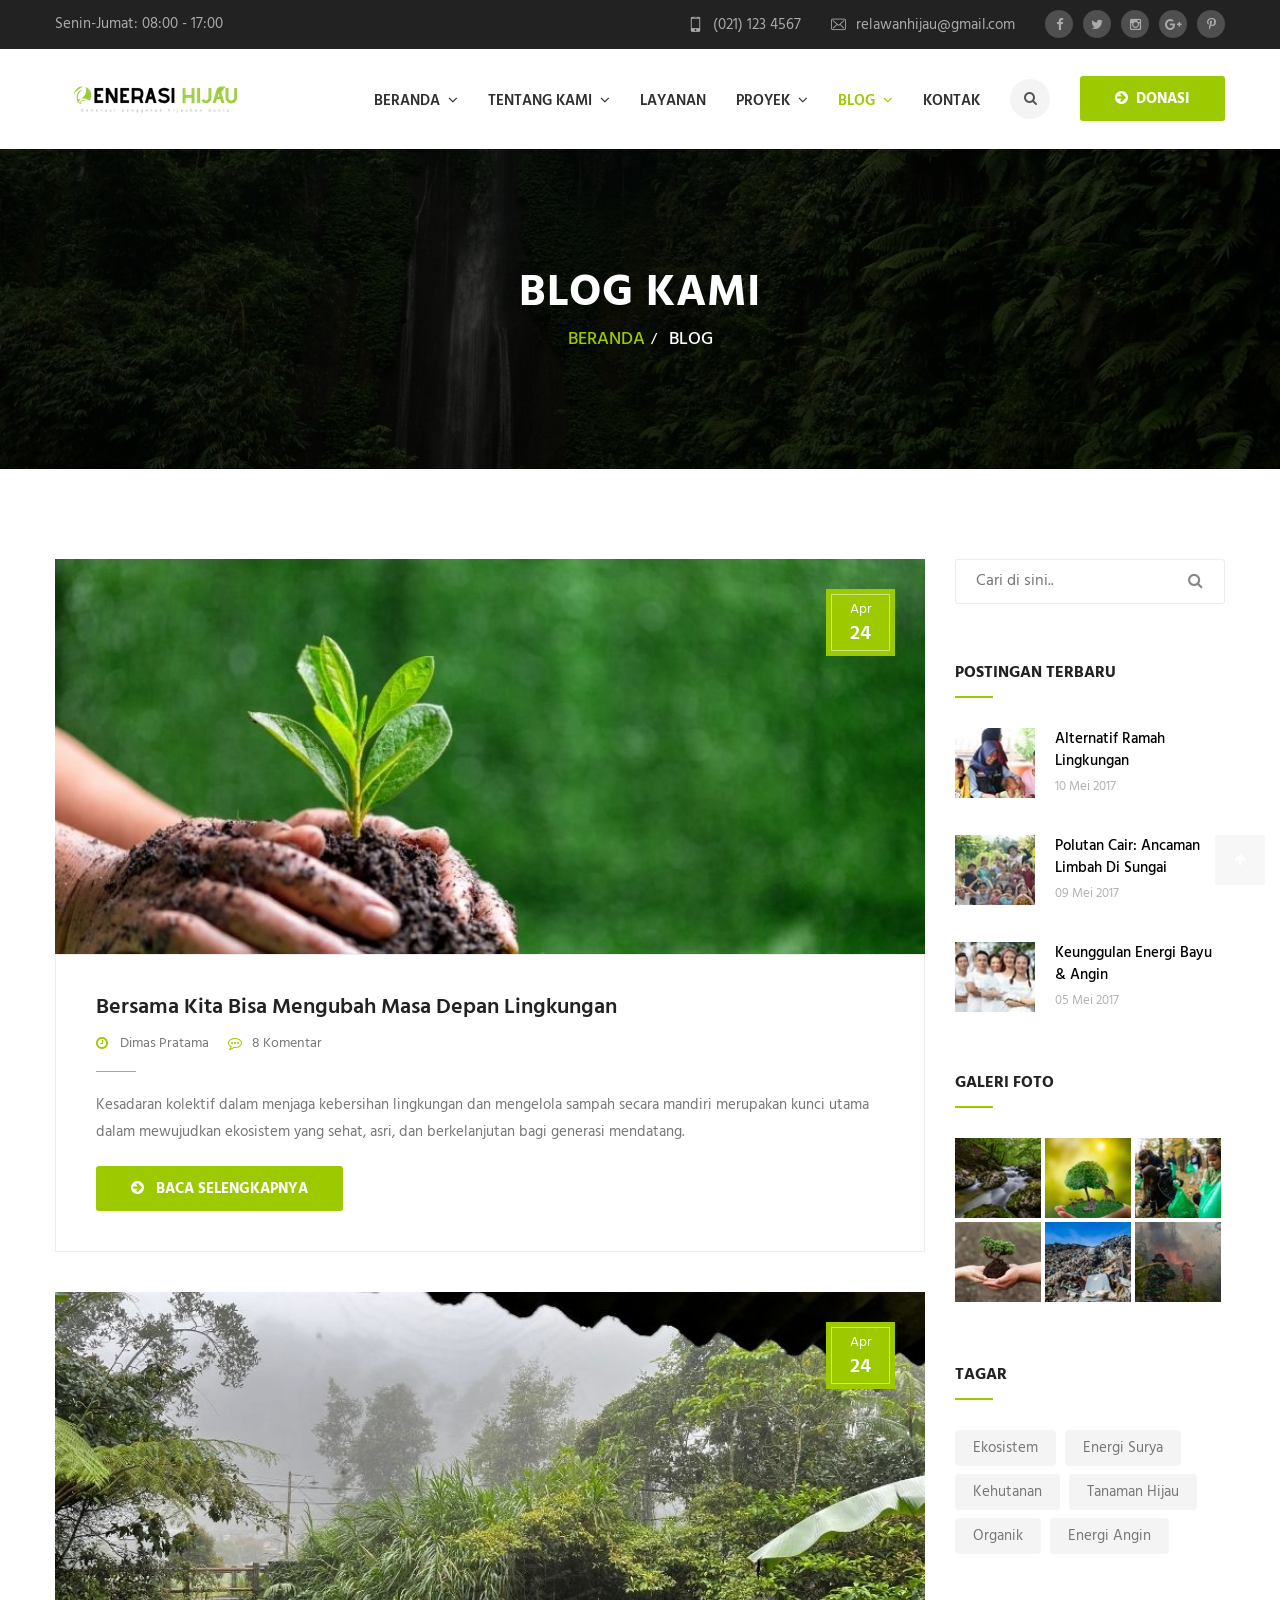
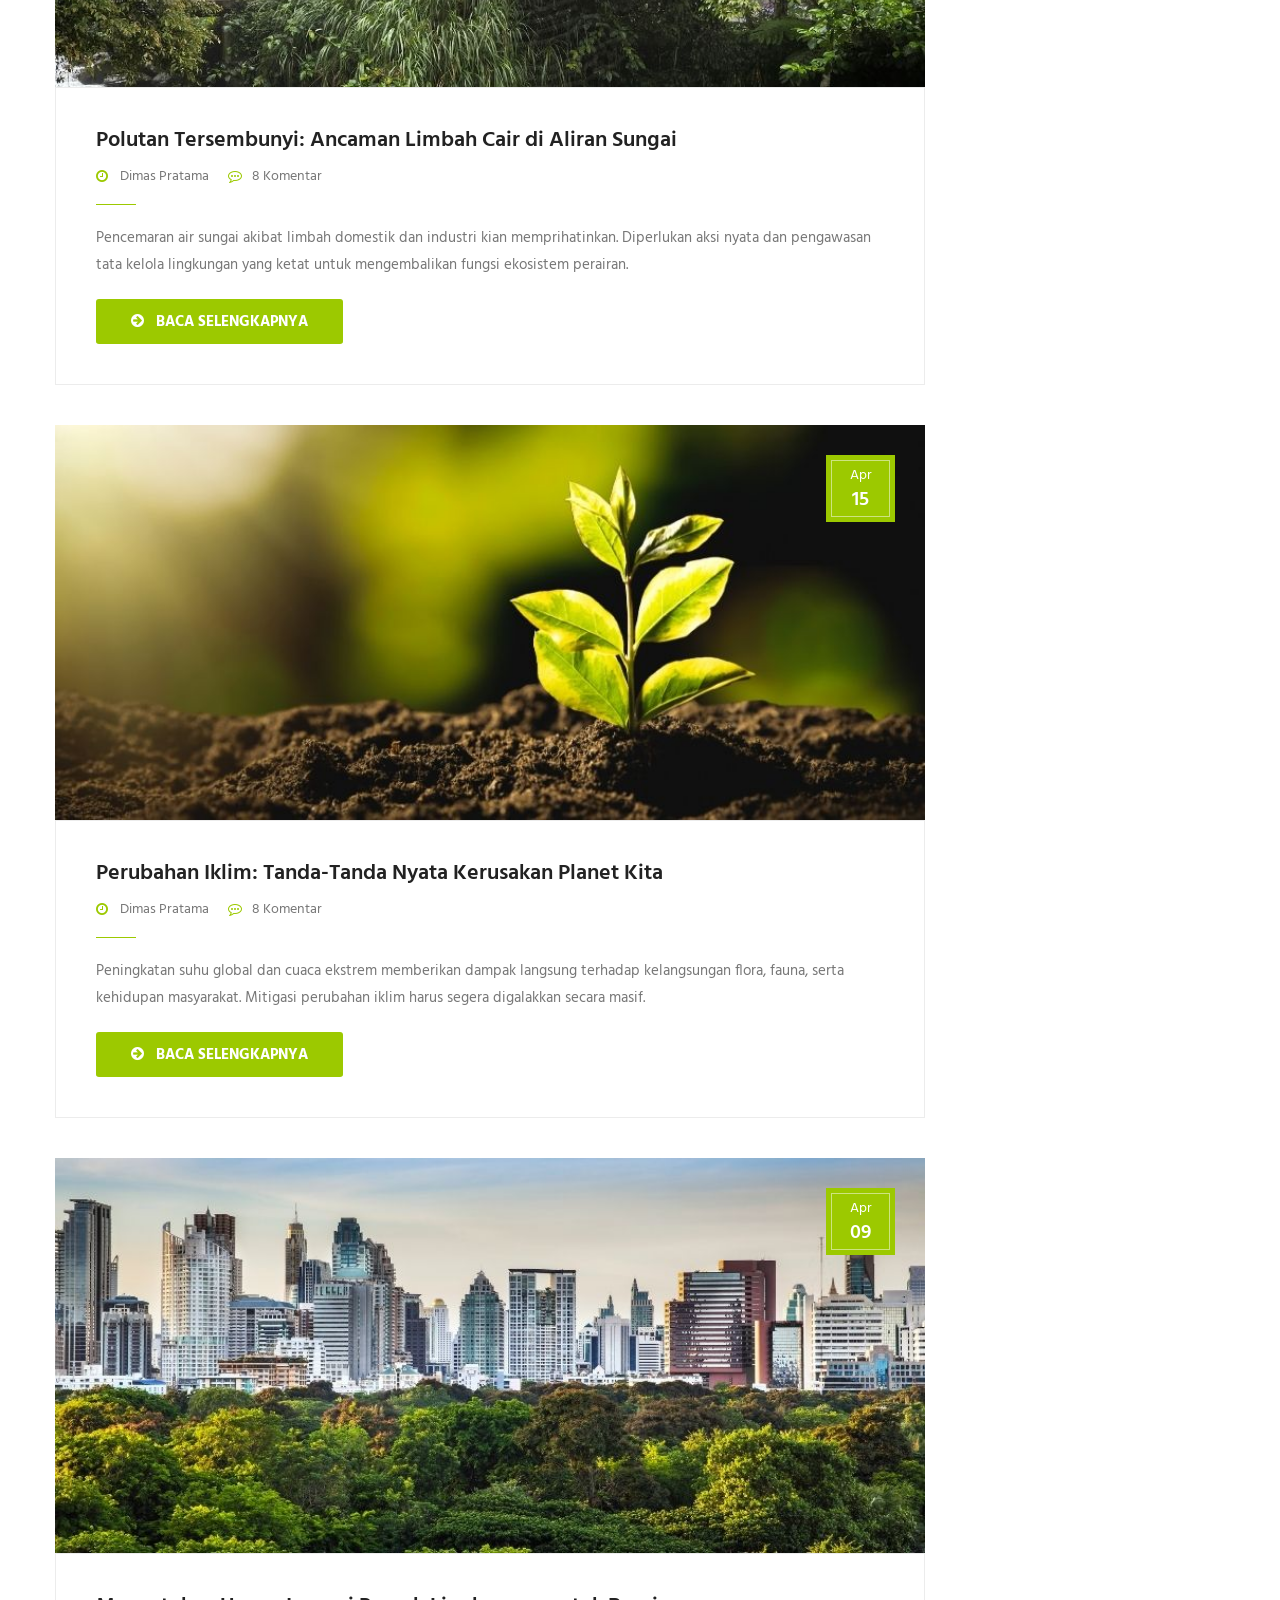
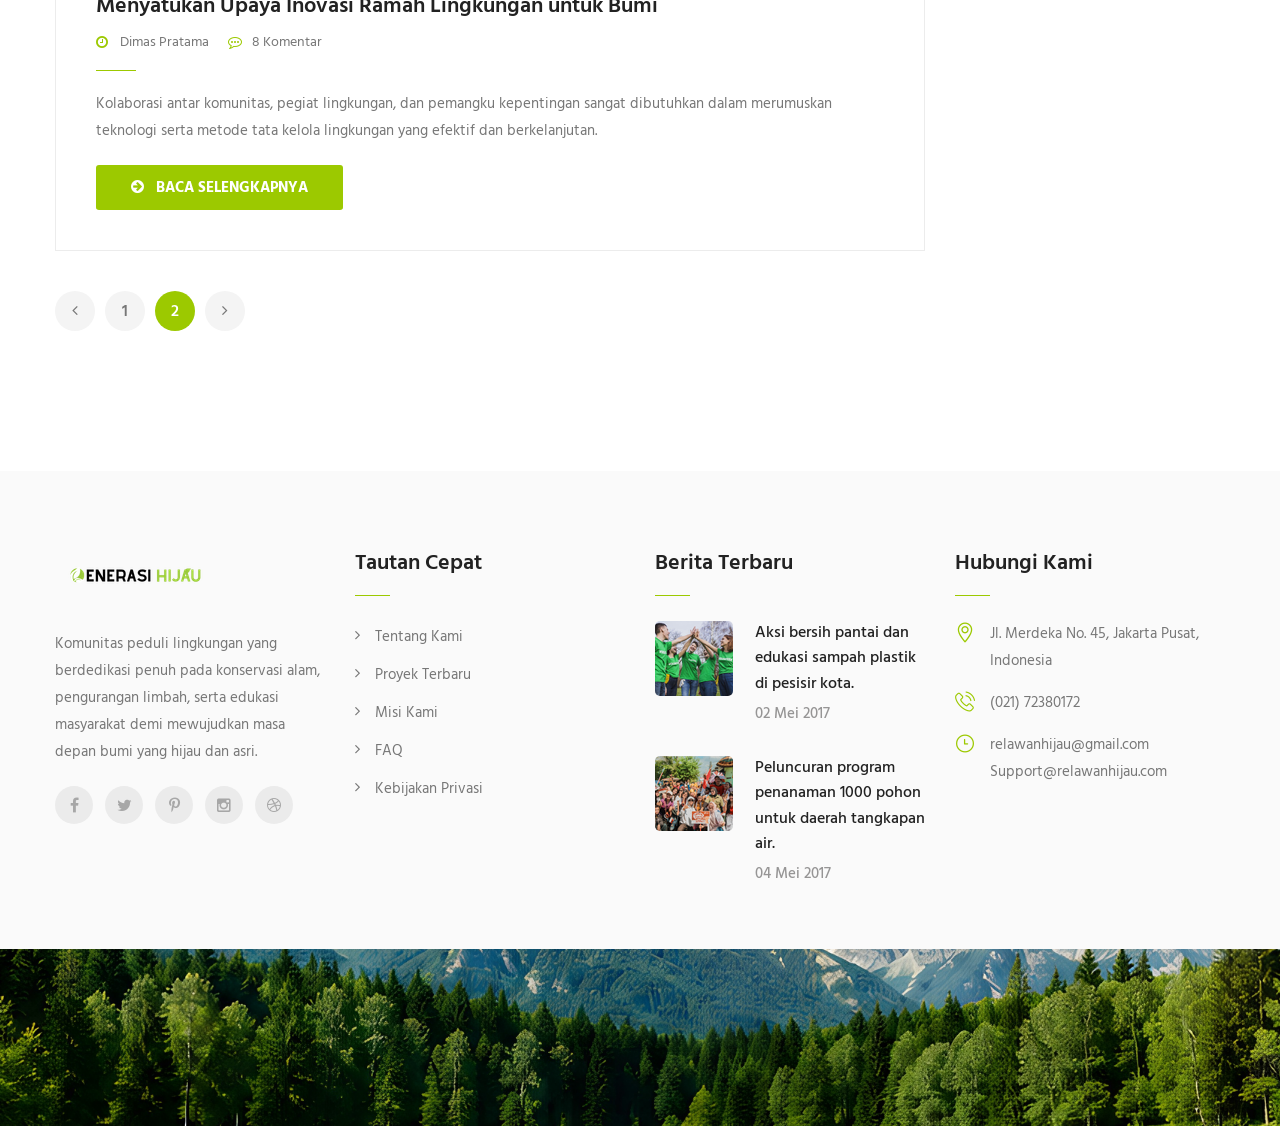
<file: blog.html>
<!DOCTYPE html>
<html>
<head>
<meta charset="utf-8">
<title>GenerasiHijau - nature, volunteer, organization | Blog</title>
<!-- Stylesheets -->
<link href="css/bootstrap.css" rel="stylesheet">
<link href="css/style.css" rel="stylesheet">
<link href="css/responsive.css" rel="stylesheet">

<!--Color Themes-->
<link id="theme-color-file" href="css/color-themes/default-theme.css" rel="stylesheet">

<link rel="shortcut icon" href="images/favicon.png" type="image/x-icon">
<link rel="icon" href="images/favicon.png" type="image/x-icon">
<!-- Responsive -->
<meta http-equiv="X-UA-Compatible" content="IE=edge">
<meta name="viewport" content="width=device-width, initial-scale=1.0, maximum-scale=1.0, user-scalable=0">
<!--[if lt IE 9]><script src="https://cdnjs.cloudflare.com/ajax/libs/html5shiv/3.7.3/html5shiv.js"></script><![endif]-->
<!--[if lt IE 9]><script src="js/respond.js"></script><![endif]-->
</head>

<body>

<div class="page-wrapper">
 	
    <!-- Preloader -->
    <div class="preloader"></div>
 	
    <!-- Main Header-->
    <header class="main-header">
    
    	<!-- Header Top -->
    	<div class="header-top">
        	<div class="auto-container">
            	<div class="clearfix">
                    
                    <!--Top Left-->
                    <div class="top-left"><div class="work-hours">Senin-Jumat: 08:00 - 17:00</div></div>
                    
                    <!--Top Right-->
                    <div class="top-right clearfix">
                    	<ul class="links clearfix">
                        	<li><a href="#"><span class="icon flaticon-cellphone"></span>(021) 123 4567</a></li>
                            <li><a href="#"><span class="icon flaticon-envelope"></span>relawanhijau@gmail.com</a></li>
                        </ul>
                        
                    	<!--social-icon-->
                        <div class="social-icon">
                        	<ul class="clearfix">
                            	<li><a href="#"><span class="fa fa-facebook"></span></a></li>
                                <li><a href="#"><span class="fa fa-twitter"></span></a></li>
                                <li><a href="#"><span class="fa fa-instagram"></span></a></li>
                                <li><a href="#"><span class="fa fa-google-plus"></span></a></li>
                                <li><a href="#"><span class="fa fa-pinterest-p"></span></a></li>
                            </ul>
                        </div>
                        
                    </div>
                    
                </div>
                
            </div>
        </div>
        <!-- Header Top End -->
        
        <!-- Main Box -->
    	<div class="main-box">
        	<div class="auto-container">
            	<div class="outer-container clearfix">
                    <!--Logo Box-->
                    <div class="logo-box">
                        <div class="logo"><a href="index.html"><img src="images/logo.png" alt=""></a></div>
                    </div>
                    
                    <!--Btn Outer-->
                    <div class="btn-outer">
                        <a href="donate.html" class="theme-btn donate-btn btn-style-one"><span class="fa fa-arrow-circle-right"></span>&ensp;Donasi</a>
                    </div>
                    
                    <!--Nav Outer-->
                    <div class="nav-outer clearfix">
                        <!-- Main Menu -->
                        <nav class="main-menu">
                            <div class="navbar-header">
                                <!-- Toggle Button -->    	
                                <button type="button" class="navbar-toggle" data-toggle="collapse" data-target=".navbar-collapse">
                                    <span class="icon-bar"></span>
                                    <span class="icon-bar"></span>
                                    <span class="icon-bar"></span>
                                </button>
                            </div>
                            
                            <div class="navbar-collapse collapse clearfix">
                                <ul class="navigation clearfix">
                                    <li class="dropdown"><a href="#">Beranda</a>
                                    	<ul>
                                            <li><a href="index.html">Beranda Satu</a></li>
                                            <li><a href="index-2.html">Beranda Dua</a></li>
                                            <li class="dropdown"><a href="#">Gaya Header</a>
                                                <ul>
                                                    <li><a href="index.html">Gaya Header Satu</a></li>
                                                    <li><a href="index-2.html">Gaya Header Dua</a></li>
                                                </ul>
                                            </li>
                                        </ul>
                                    </li>
                                    <li class="dropdown"><a href="#">Tentang Kami</a>
                                    	<ul>
                                            <li><a href="about.html">Tentang Kami</a></li>
                                            <li><a href="team.html">Tim Kami</a></li>
                                            <li><a href="error-page.html">Halaman 404</a></li>
                                        </ul>
                                    </li>
                                    <li><a href="services.html">Layanan</a></li>
                                    <li class="dropdown"><a href="#">Proyek</a>
                                    	<ul>
                                            <li><a href="projects-fullwidth.html">Proyek Lebar Penuh</a></li>
                                            <li><a href="projects.html">Proyek Masonry</a></li>
                                            <li><a href="project-details.html">Detail Proyek</a></li>
                                        </ul>
                                    </li>
                                    <li class="current dropdown"><a href="#">Blog</a>
                                    	<ul>
                                            <li><a href="blog.html">Blog Kami</a></li>
                                            <li><a href="blog-detail.html">Detail Blog</a></li>
                                        </ul>
                                    </li>
                                   	<li><a href="contact.html">Kontak</a></li>
                                 </ul>
                            </div>
                        </nav>
                        <!-- Main Menu End-->
                        
                        <!--Search Box-->
                        <div class="search-box-outer">
                            <div class="dropdown">
                                <button class="search-box-btn dropdown-toggle" type="button" id="dropdownMenu3" data-toggle="dropdown" aria-haspopup="true" aria-expanded="false"><span class="fa fa-search"></span></button>
                                <ul class="dropdown-menu pull-right search-panel" aria-labelledby="dropdownMenu3">
                                    <li class="panel-outer">
                                        <div class="form-container">
                                            <form method="post" action="blog.html">
                                                <div class="form-group">
                                                    <input type="search" name="field-name" value="" placeholder="Cari di sini" required>
                                                    <button type="submit" class="search-btn"><span class="fa fa-search"></span></button>
                                                </div>
                                            </form>
                                        </div>
                                    </li>
                                </ul>
                            </div>
                        </div>
                        
                    </div>
                    <!--Nav Outer End-->
                    
            	</div>    
            </div>
        </div>
    
    </header>
    <!--End Main Header -->
    
    <!--Page Title-->
    <section class="page-title" style="background-image:url(images/background/6.jpg);">
    	<div class="auto-container">
        	<div class="inner-box">
                <h1>Blog Kami</h1>
                <ul class="bread-crumb">
                	<li><a href="index.html">Beranda</a></li>
                    <li>Blog</li>
                </ul>
            </div>
        </div>
    </section>
    <!--End Page Title-->
    
    <!--Sidebar Page Container-->
    <div class="sidebar-page-container">
    	<div class="auto-container">
        	<div class="row clearfix">
            	
                <!--Content Side-->
                <div class="content-side col-lg-9 col-md-8 col-sm-12 col-xs-12">
                	<!--Our Blog-->
                	<div class="our-blog">
						
                        <!--News Block-->
                        <div class="news-block-two">
                            <div class="inner-box">
                                <!--Image Column-->
                                <div class="image-box">
                                    <div class="image">
                                        <a href="blog-detail.html"><img src="images/resource/news-2.jpg" alt="" /></a>
                                        <div class="post-date">Apr <span>24</span></div>
                                    </div>
                                </div>
                                <!--Lower Box-->
                                <div class="lower-box">
                                    <h3><a href="blog-detail.html">Bersama Kita Bisa Mengubah Masa Depan Lingkungan</a></h3>
                                    <ul class="post-meta">
                                        <li><span class="icon fa fa-clock-o"></span>Dimas Pratama</li>
                                        <li><span class="icon fa fa-commenting-o"></span>8 Komentar</li>
                                    </ul>
                                    <div class="text">Kesadaran kolektif dalam menjaga kebersihan lingkungan dan mengelola sampah secara mandiri merupakan kunci utama dalam mewujudkan ekosistem yang sehat, asri, dan berkelanjutan bagi generasi mendatang.</div>
                                    <a href="blog-detail.html" class="theme-btn btn-style-one"><span class="fa fa-arrow-circle-right"></span>&ensp; Baca Selengkapnya</a>
                                </div>
                            </div>
                        </div>
						
                        <!--News Block-->
                        <div class="news-block-two">
                            <div class="inner-box">
                                <!--Image Column-->
                                <div class="image-box">
                                    <div class="image">
                                        <a href="blog-detail.html"><img src="images/resource/news-3.jpg" alt="" /></a>
                                        <div class="post-date">Apr <span>24</span></div>
                                    </div>
                                </div>
                                <!--Lower Box-->
                                <div class="lower-box">
                                    <h3><a href="blog-detail.html">Polutan Tersembunyi: Ancaman Limbah Cair di Aliran Sungai</a></h3>
                                    <ul class="post-meta">
                                        <li><span class="icon fa fa-clock-o"></span>Dimas Pratama</li>
                                        <li><span class="icon fa fa-commenting-o"></span>8 Komentar</li>
                                    </ul>
                                    <div class="text">Pencemaran air sungai akibat limbah domestik dan industri kian memprihatinkan. Diperlukan aksi nyata dan pengawasan tata kelola lingkungan yang ketat untuk mengembalikan fungsi ekosistem perairan.</div>
                                    <a href="blog-detail.html" class="theme-btn btn-style-one"><span class="fa fa-arrow-circle-right"></span>&ensp; Baca Selengkapnya</a>
                                </div>
                            </div>
                        </div>
                        
                        <!--News Block-->
                        <div class="news-block-two">
                            <div class="inner-box">
                                <!--Image Column-->
                                <div class="image-box">
                                    <div class="image">
                                        <a href="blog-detail.html"><img src="images/resource/news-4.jpg" alt="" /></a>
                                        <div class="post-date">Apr <span>15</span></div>
                                    </div>
                                </div>
                                <!--Lower Box-->
                                <div class="lower-box">
                                    <h3><a href="blog-detail.html">Perubahan Iklim: Tanda-Tanda Nyata Kerusakan Planet Kita</a></h3>
                                    <ul class="post-meta">
                                        <li><span class="icon fa fa-clock-o"></span>Dimas Pratama</li>
                                        <li><span class="icon fa fa-commenting-o"></span>8 Komentar</li>
                                    </ul>
                                    <div class="text">Peningkatan suhu global dan cuaca ekstrem memberikan dampak langsung terhadap kelangsungan flora, fauna, serta kehidupan masyarakat. Mitigasi perubahan iklim harus segera digalakkan secara masif.</div>
                                    <a href="blog-detail.html" class="theme-btn btn-style-one"><span class="fa fa-arrow-circle-right"></span>&ensp; Baca Selengkapnya</a>
                                </div>
                            </div>
                        </div>
                        
                        <!--News Block-->
                        <div class="news-block-two">
                            <div class="inner-box">
                                <!--Image Column-->
                                <div class="image-box">
                                    <div class="image">
                                        <a href="blog-detail.html"><img src="images/resource/news-5.jpg" alt="" /></a>
                                        <div class="post-date">Apr <span>09</span></div>
                                    </div>
                                </div>
                                <!--Lower Box-->
                                <div class="lower-box">
                                    <h3><a href="blog-detail.html">Menyatukan Upaya Inovasi Ramah Lingkungan untuk Bumi</a></h3>
                                    <ul class="post-meta">
                                        <li><span class="icon fa fa-clock-o"></span>Dimas Pratama</li>
                                        <li><span class="icon fa fa-commenting-o"></span>8 Komentar</li>
                                    </ul>
                                    <div class="text">Kolaborasi antar komunitas, pegiat lingkungan, dan pemangku kepentingan sangat dibutuhkan dalam merumuskan teknologi serta metode tata kelola lingkungan yang efektif dan berkelanjutan.</div>
                                    <a href="blog-detail.html" class="theme-btn btn-style-one"><span class="fa fa-arrow-circle-right"></span>&ensp; Baca Selengkapnya</a>
                                </div>
                            </div>
                        </div>

                        
                    </div>
                    
                    <!-- Styled Pagination -->
                    <div class="styled-pagination">
                        <ul class="clearfix">
                            <li><a class="prev" href="#"><span class="fa fa-angle-left"></span></a></li>
                            <li><a href="#">1</a></li>
                            <li><a href="#" class="active">2</a></li>
                            <li><a class="next" href="#"><span class="fa fa-angle-right"></span></a></li>
                        </ul>
                    </div>
                    
                </div>
                
                <!--Sidebar Side-->
                <div class="sidebar-side col-lg-3 col-md-4 col-sm-12 col-xs-12">
                	<aside class="sidebar default-sidebar">
						
                        <!-- Search -->
                        <div class="sidebar-widget search-box">
                        	<form method="post" action="contact.html">
                                <div class="form-group">
                                    <input type="search" name="search-field" value="" placeholder="Cari di sini.." required>
                                    <button type="submit"><span class="icon fa fa-search"></span></button>
                                </div>
                            </form>
						</div>
                        
                        <!-- Popular Posts -->
                        <div class="sidebar-widget popular-posts">
                            <div class="sidebar-title"><h2>Postingan Terbaru</h2></div>

                            <article class="post">
                            	<figure class="post-thumb"><a href="blog-single.html"><img src="images/resource/post-thumb-3.jpg" alt=""></a></figure>
                                <div class="text"><a href="blog-single.html">Alternatif Ramah <br> Lingkungan</a></div>
                                <div class="post-info">10 Mei 2017</div>
                            </article>

                            <article class="post">
                            	<figure class="post-thumb"><a href="blog-single.html"><img src="images/resource/post-thumb-4.jpg" alt=""></a></figure>
                                <div class="text"><a href="blog-single.html">Polutan Cair: Ancaman Limbah di Sungai</a></div>
                                <div class="post-info">09 Mei 2017</div>
                            </article>
                            
                            <article class="post">
                            	<figure class="post-thumb"><a href="blog-single.html"><img src="images/resource/post-thumb-5.jpg" alt=""></a></figure>
                                <div class="text"><a href="blog-single.html">Keunggulan Energi Bayu & Angin</a></div>
                                <div class="post-info">05 Mei 2017</div>
                            </article>

                        </div>
                        
                        <!-- Gallery Widget-->
                        <div class="sidebar-widget gallery-widget">
                            <div class="sidebar-title">
                            	<h2>Galeri Foto</h2>
                            </div>
                            <div class="clearfix">
                            	<figure class="image"><a href="images/gallery/1.jpg" class="lightbox-image"><img src="images/resource/sidebar-gallery-1.jpg" alt=""></a></figure>
                                <figure class="image"><a href="images/gallery/2.jpg" class="lightbox-image"><img src="images/resource/sidebar-gallery-2.jpg" alt=""></a></figure>
                                <figure class="image"><a href="images/gallery/3.jpg" class="lightbox-image"><img src="images/resource/sidebar-gallery-3.jpg" alt=""></a></figure>
                                <figure class="image"><a href="images/gallery/1.jpg" class="lightbox-image"><img src="images/resource/sidebar-gallery-4.jpg" alt=""></a></figure>
                                <figure class="image"><a href="images/gallery/2.jpg" class="lightbox-image"><img src="images/resource/sidebar-gallery-5.jpg" alt=""></a></figure>
                                <figure class="image"><a href="images/gallery/3.jpg" class="lightbox-image"><img src="images/resource/sidebar-gallery-6.jpg" alt=""></a></figure>
                            </div>
                        </div>
                        
                        <!-- Popular Tags -->
                        <div class="sidebar-widget popular-tags">
                            <div class="sidebar-title"><h2>Tagar</h2></div>
                            <a href="#">Ekosistem</a>
                            <a href="#">Energi Surya</a>
                            <a href="#">Kehutanan</a>
                            <a href="#">Tanaman Hijau</a>
                            <a href="#">Organik</a>
                            <a href="#">Energi Angin</a>
                        </div>
                        
                    </aside>
                </div>
                
            </div>
        </div>
    </div>
    
    <!--Main Footer-->
    <section class="main-footer">
    	<div class="auto-container">
        	<!--widgets section-->
            <div class="widgets-section">
                <div class="row clearfix">
                
                	<!--Big Column-->
                    <div class="big-column col-md-6 col-sm-12 col-xs-12">
                    	<div class="row clearfix">
                        	<!--Footer Column-->
                            <div class="footer-column col-md-6 col-sm-6 col-xs-12">
                            	<div class="footer-widget logo-widget">
                                	<div class="footer-logo">
                                    	<a href="index.html"><img src="images/footer-logo.png" alt="" /></a>
                                    </div>
									<div class="widget-content">
										<div class="text">Komunitas peduli lingkungan yang berdedikasi penuh pada konservasi alam, pengurangan limbah, serta edukasi masyarakat demi mewujudkan masa depan bumi yang hijau dan asri.</div>
                                        <ul class="social-icon-one">
                                        	<li><a href="#"><span class="fa fa-facebook"></span></a></li>
                                            <li><a href="#"><span class="fa fa-twitter"></span></a></li>
                                            <li><a href="#"><span class="fa fa-pinterest-p"></span></a></li>
                                            <li><a href="#"><span class="fa fa-instagram"></span></a></li>
                                            <li><a href="#"><span class="fa fa-dribbble"></span></a></li>
                                        </ul>
                                    </div>
                                </div>
                            </div>
                            
                            <!--Footer Column-->
                            <div class="footer-column col-md-6 col-sm-6 col-xs-12">
                            	<!--Links Widget-->
                                <div class="footer-widget links-widget">
                                	<div class="footer-title">
                                    	<h2>Tautan Cepat</h2>
                                    </div>
                                	<div class="widget-content">
                                    	<ul class="list">
                                            <li><a href="#">Tentang Kami</a></li>
                                            <li><a href="#">Proyek Terbaru</a></li>
                                            <li><a href="#">Misi Kami</a></li>
                                            <li><a href="#">FAQ</a></li>
                                            <li><a href="#">Kebijakan Privasi</a></li>
                                        </ul>
									</div>
                                </div>
                            </div>
                            
                        </div>
                    </div>
                    
                    <!--Big Column-->
                    <div class="big-column col-md-6 col-sm-12 col-xs-12">
                    	<div class="row clearfix">
                        	
                            <!--Footer Column-->
                        	<div class="footer-column col-md-6 col-sm-6 col-xs-12">
                            	<div class="footer-widget posts-widget">
                                	<div class="footer-title">
                                		<h2>Berita Terbaru</h2>
                                    </div>
                                    <div class="widget-content">
                                        <div class="posts">
                                            <div class="post">
                                                <figure class="post-thumb"><img src="images/resource/post-thumb-1.png" alt=""></figure>
                                                <div class="desc-text"><a href="#">Aksi bersih pantai dan edukasi sampah plastik di pesisir kota.</a></div>
                                                <div class="time">02 Mei 2017</div>
                                            </div>
                                        
                                            <div class="post">
                                                <figure class="post-thumb"><img src="images/resource/post-thumb-2.png" alt=""></figure>
                                                <div class="desc-text"><a href="#">Peluncuran program penanaman 1000 pohon untuk daerah tangkapan air.</a></div>
                                                <div class="time">04 Mei 2017</div>
                                            </div>
                                        </div>
                                    </div>

                                </div>
                            </div>
                            
                            <!--Footer Column-->
                        	<div class="footer-column col-md-6 col-sm-6 col-xs-12">
                            	<div class="footer-widget contact-widget">
                                	<div class="footer-title">
                                		<h2>Hubungi Kami</h2>
                                    </div>
                                    <div class="widget-content">
                                    	<ul class="list-style-two">
                                            <li><span class="icon flaticon-maps-and-flags"></span>Jl. Merdeka No. 45, Jakarta Pusat, Indonesia</li>
                                            <li><span class="icon flaticon-phone-call"></span>(021) 72380172</li>
                                            <li><span class="icon flaticon-clock-1"></span>relawanhijau@gmail.com <br> Support@relawanhijau.com</li>
                                        </ul>
                                    </div>
                                </div>
                            </div>
                            
                        </div>
                    </div>
                    
                </div>
                
            </div>
        </div>
    </section>
    <!--End Main Footer-->
    
</div>
<!--End pagewrapper-->

<!--Scroll to top-->
<div class="scroll-to-top scroll-to-target" data-target="html"><span class="fa fa-arrow-up"></span></div>



<script src="js/jquery.js"></script>
<script src="js/bootstrap.min.js"></script>
<script src="js/jquery.mCustomScrollbar.concat.min.js"></script>
<script src="js/jquery.fancybox.pack.js"></script>
<script src="js/jquery.fancybox-media.js"></script>
<script src="js/owl.js"></script>
<script src="js/wow.js"></script>
<script src="js/script.js"></script>

</body>
</html>
</file>
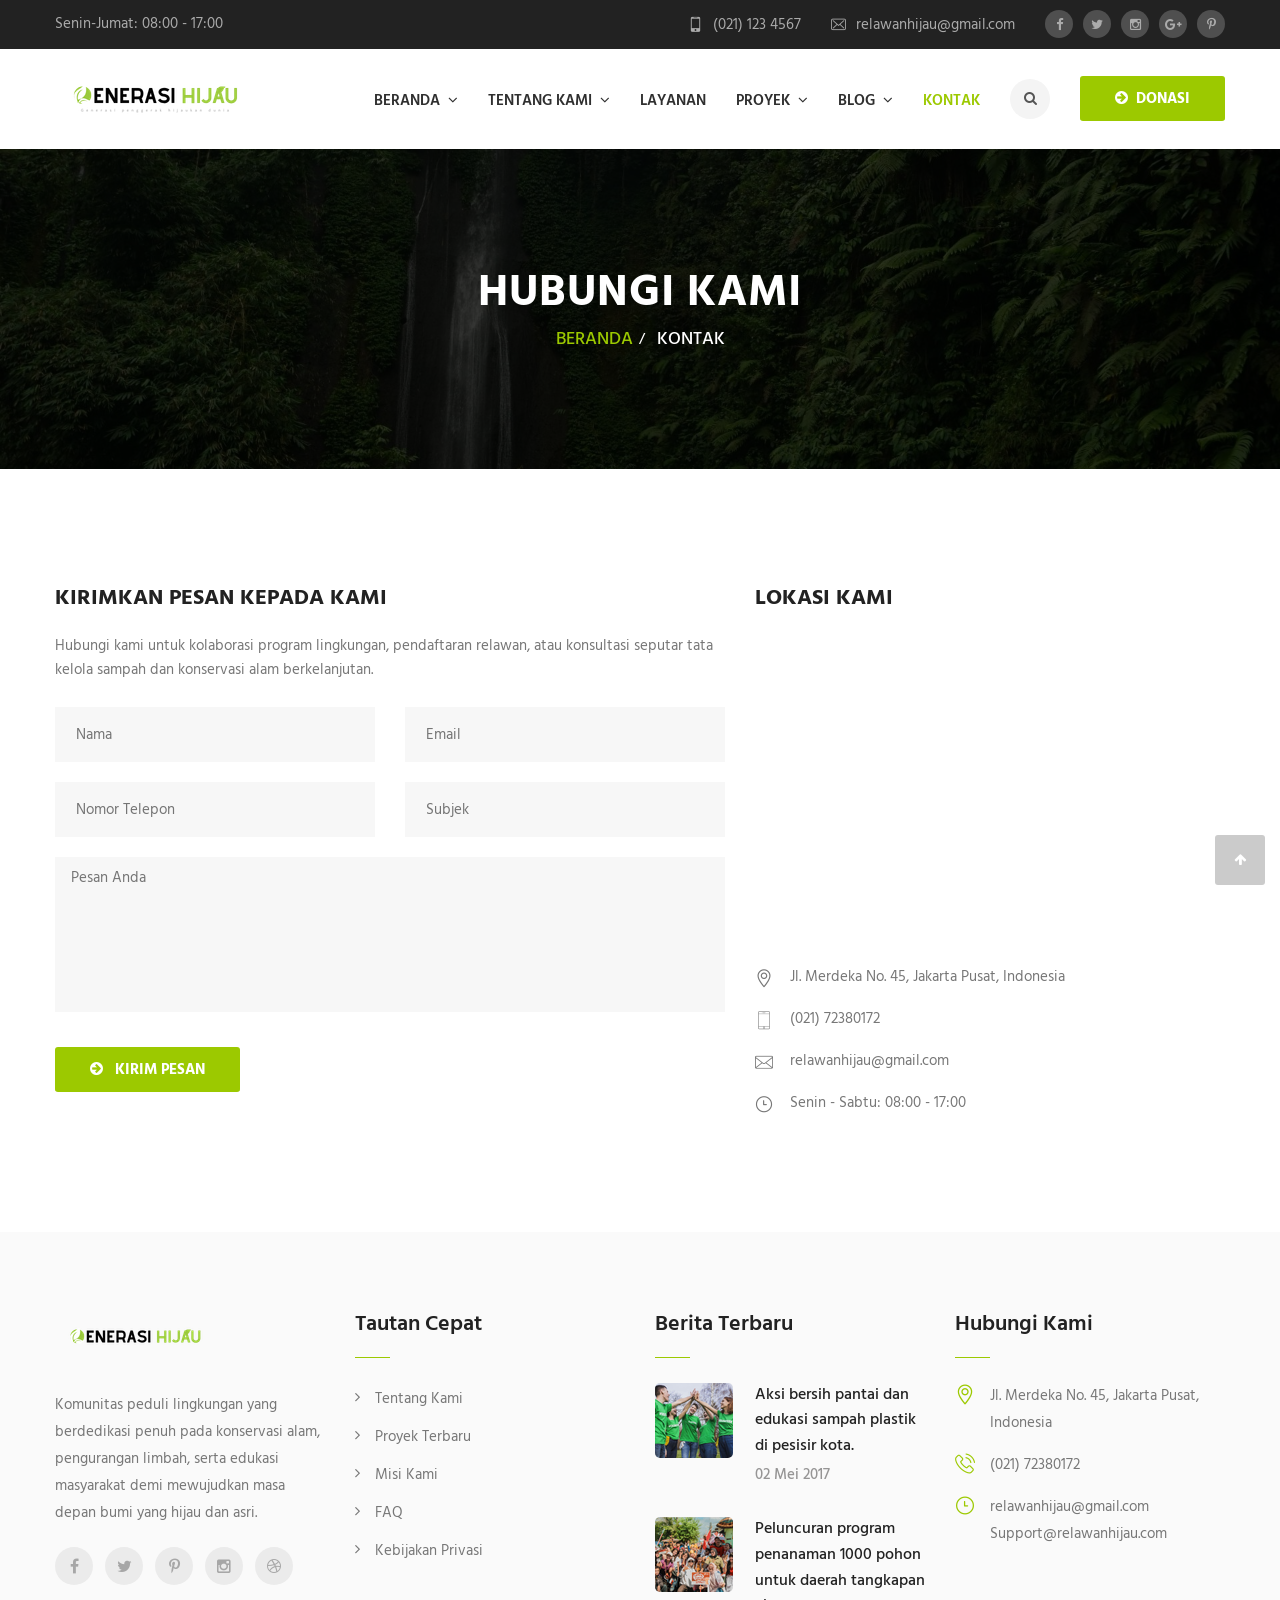
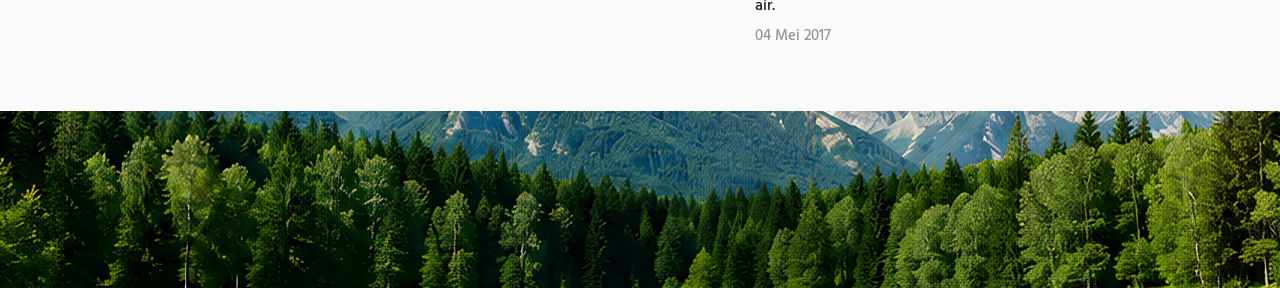
<file: contact.html>
<!DOCTYPE html>
<html>
<head>
<meta charset="utf-8">
<title>GenerasiHijau - nature, volunteer, organization | Contact</title>
<!-- Stylesheets -->
<link href="css/bootstrap.css" rel="stylesheet">
<link href="css/style.css" rel="stylesheet">
<link href="css/responsive.css" rel="stylesheet">

<!--Color Themes-->
<link id="theme-color-file" href="css/color-themes/default-theme.css" rel="stylesheet">

<link rel="shortcut icon" href="images/favicon.png" type="image/x-icon">
<link rel="icon" href="images/favicon.png" type="image/x-icon">
<!-- Responsive -->
<meta http-equiv="X-UA-Compatible" content="IE=edge">
<meta name="viewport" content="width=device-width, initial-scale=1.0, maximum-scale=1.0, user-scalable=0">
<!--[if lt IE 9]><script src="https://cdnjs.cloudflare.com/ajax/libs/html5shiv/3.7.3/html5shiv.js"></script><![endif]-->
<!--[if lt IE 9]><script src="js/respond.js"></script><![endif]-->
</head>

<body>

<div class="page-wrapper">
 	
    <!-- Preloader -->
    <div class="preloader"></div>
 	
    <!-- Main Header-->
    <header class="main-header">
    
    	<!-- Header Top -->
    	<div class="header-top">
        	<div class="auto-container">
            	<div class="clearfix">
                    
                    <!--Top Left-->
                    <div class="top-left"><div class="work-hours">Senin-Jumat: 08:00 - 17:00</div></div>
                    
                    <!--Top Right-->
                    <div class="top-right clearfix">
                    	<ul class="links clearfix">
                        	<li><a href="#"><span class="icon flaticon-cellphone"></span>(021) 123 4567</a></li>
                            <li><a href="#"><span class="icon flaticon-envelope"></span>relawanhijau@gmail.com</a></li>
                        </ul>
                        
                    	<!--social-icon-->
                        <div class="social-icon">
                        	<ul class="clearfix">
                            	<li><a href="#"><span class="fa fa-facebook"></span></a></li>
                                <li><a href="#"><span class="fa fa-twitter"></span></a></li>
                                <li><a href="#"><span class="fa fa-instagram"></span></a></li>
                                <li><a href="#"><span class="fa fa-google-plus"></span></a></li>
                                <li><a href="#"><span class="fa fa-pinterest-p"></span></a></li>
                            </ul>
                        </div>
                        
                    </div>
                    
                </div>
                
            </div>
        </div>
        <!-- Header Top End -->
        
        <!-- Main Box -->
    	<div class="main-box">
        	<div class="auto-container">
            	<div class="outer-container clearfix">
                
                    <!--Logo Box-->
                    <div class="logo-box">
                        <div class="logo"><a href="index.html"><img src="images/logo.png" alt=""></a></div>
                    </div>
                    
                    <!--Btn Outer-->
                    <div class="btn-outer">
                        <a href="donate.html" class="theme-btn donate-btn btn-style-one"><span class="fa fa-arrow-circle-right"></span>&ensp;Donasi</a>
                    </div>
                    
                    <!--Nav Outer-->
                    <div class="nav-outer clearfix">
                        <!-- Main Menu -->
                        <nav class="main-menu">
                            <div class="navbar-header">
                                <!-- Toggle Button -->    	
                                <button type="button" class="navbar-toggle" data-toggle="collapse" data-target=".navbar-collapse">
                                    <span class="icon-bar"></span>
                                    <span class="icon-bar"></span>
                                    <span class="icon-bar"></span>
                                </button>
                            </div>
                            
                            <div class="navbar-collapse collapse clearfix">
                                <ul class="navigation clearfix">
                                    <li class="dropdown"><a href="#">Beranda</a>
                                    	<ul>
                                            <li><a href="index.html">Beranda Satu</a></li>
                                            <li><a href="index-2.html">Beranda Dua</a></li>
                                            <li class="dropdown"><a href="#">Gaya Header</a>
                                                <ul>
                                                    <li><a href="index.html">Gaya Header Satu</a></li>
                                                    <li><a href="index-2.html">Gaya Header Dua</a></li>
                                                </ul>
                                            </li>
                                        </ul>
                                    </li>
                                    <li class="dropdown"><a href="#">Tentang Kami</a>
                                    	<ul>
                                            <li><a href="about.html">Tentang Kami</a></li>
                                            <li><a href="team.html">Tim Kami</a></li>
                                            <li><a href="error-page.html">Halaman 404</a></li>
                                        </ul>
                                    </li>
                                    <li><a href="services.html">Layanan</a></li>
                                    <li class="dropdown"><a href="#">Proyek</a>
                                    	<ul>
                                            <li><a href="projects-fullwidth.html">Proyek Lebar Penuh</a></li>
                                            <li><a href="projects.html">Proyek Masonry</a></li>
                                            <li><a href="project-details.html">Detail Proyek</a></li>
                                        </ul>
                                    </li>
                                    <li class="dropdown"><a href="#">Blog</a>
                                    	<ul>
                                            <li><a href="blog.html">Blog Kami</a></li>
                                            <li><a href="blog-detail.html">Detail Blog</a></li>
                                        </ul>
                                    </li>
                                   	<li class="current"><a href="contact.html">Kontak</a></li>
                                 </ul>
                            </div>
                        </nav>
                        <!-- Main Menu End-->
                        
                        <!--Search Box-->
                        <div class="search-box-outer">
                            <div class="dropdown">
                                <button class="search-box-btn dropdown-toggle" type="button" id="dropdownMenu3" data-toggle="dropdown" aria-haspopup="true" aria-expanded="false"><span class="fa fa-search"></span></button>
                                <ul class="dropdown-menu pull-right search-panel" aria-labelledby="dropdownMenu3">
                                    <li class="panel-outer">
                                        <div class="form-container">
                                            <form method="post" action="blog.html">
                                                <div class="form-group">
                                                    <input type="search" name="field-name" value="" placeholder="Cari di sini" required>
                                                    <button type="submit" class="search-btn"><span class="fa fa-search"></span></button>
                                                </div>
                                            </form>
                                        </div>
                                    </li>
                                </ul>
                            </div>
                        </div>
                        
                    </div>
                    <!--Nav Outer End-->
                    
            	</div>    
            </div>
        </div>
    
    </header>
    <!--End Main Header -->
    
    <!--Page Title-->
    <section class="page-title" style="background-image:url(images/background/6.jpg);">
    	<div class="auto-container">
        	<div class="inner-box">
                <h1>Hubungi Kami</h1>
                <ul class="bread-crumb">
                	<li><a href="index.html">Beranda</a></li>
                    <li>Kontak</li>
                </ul>
            </div>
        </div>
    </section>
    <!--End Page Title-->
    
    <!--Contact Section-->
    <section class="contact-section">
    	<div class="auto-container">
        	<div class="row clearfix">
            	<!--Form Column-->
            	<div class="form-column col-md-7 col-sm-12 col-xs-12">
                	<h2>KIRIMKAN PESAN KEPADA KAMI</h2>
                    <div class="text">Hubungi kami untuk kolaborasi program lingkungan, pendaftaran relawan, atau konsultasi seputar tata kelola sampah dan konservasi alam berkelanjutan.</div>
                    
                    <!-- Contact Form -->
                    <div class="contact-form">
                            
                        <!--Contact Form-->
                        <form method="post" action="sendemail.php" id="contact-form">
                            <div class="row clearfix">
                                <div class="col-md-6 col-sm-6 col-xs-12 form-group">
                                    <input type="text" name="username" placeholder="Nama" required>
                                </div>
                                
                                <div class="col-md-6 col-sm-6 col-xs-12 form-group">
                                    <input type="email" name="email" placeholder="Email" required>
                                </div>
                                
                                <div class="col-md-6 col-sm-6 col-xs-12 form-group">
                                    <input type="text" name="phone" placeholder="Nomor Telepon">
                                </div>
                                
                                <div class="col-md-6 col-sm-6 col-xs-12 form-group">
                                    <input type="text" name="subject" placeholder="Subjek">
                                </div>
                                
                                <div class="col-lg-12 col-md-12 col-sm-12 col-xs-12 form-group">
                                    <textarea name="message" placeholder="Pesan Anda"></textarea>
                                </div>
                                
                                <div class="col-lg-12 col-md-12 col-sm-12 col-xs-12 form-group">
                                    <button class="theme-btn btn-style-one" type="submit" name="submit-form"><span class="fa fa-arrow-circle-right"></span>&ensp; Kirim Pesan</button>
                                </div>
                                
                            </div>
                        </form>
                            
                    </div>
                    <!--End Contact Form --> 
                    
                </div>
                <!--Map Column-->
                <div class="map-column col-md-5 col-sm-12 col-xs-12">
                	<h2>LOKASI KAMI</h2>
                    <div class="map-outer">
                        <!--Map Canvas-->
                        <div class="map-canvas"
                            data-zoom="10"
                            data-lat="-6.2088"
                            data-lng="106.8456"
                            data-type="roadmap"
                            data-hue="#ffc400"
                            data-title="Go Green Indonesia"
                            data-icon-path="images/icons/map-marker.png"
                            data-content="Jakarta Pusat, DKI Jakarta<br><a href='mailto:relawanhijau@gmail.com'>relawanhijau@gmail.com</a>">
                        </div>
            		</div>
                    <ul class="list-style-three">
                        <li><span class="icon flaticon-maps-and-flags"></span>Jl. Merdeka No. 45, Jakarta Pusat, Indonesia</li>
                        <li><span class="icon flaticon-smartphone"></span>(021) 72380172</li>
                        <li><span class="icon flaticon-note"></span>relawanhijau@gmail.com</li>
                        <li><span class="icon flaticon-clock-1"></span>Senin - Sabtu: 08:00 - 17:00</li>
                    </ul>
                </div>
            </div>
        </div>
    </section>
    <!--End Contact Section-->
    
    <!--Main Footer-->
    <section class="main-footer">
    	<div class="auto-container">
        	<!--widgets section-->
            <div class="widgets-section">
                <div class="row clearfix">
                
                	<!--Big Column-->
                    <div class="big-column col-md-6 col-sm-12 col-xs-12">
                    	<div class="row clearfix">
                        	<!--Footer Column-->
                            <div class="footer-column col-md-6 col-sm-6 col-xs-12">
                            	<div class="footer-widget logo-widget">
                                	<div class="footer-logo">
                                    	<a href="index.html"><img src="images/footer-logo.png" alt="" /></a>
                                    </div>
									<div class="widget-content">
										<div class="text">Komunitas peduli lingkungan yang berdedikasi penuh pada konservasi alam, pengurangan limbah, serta edukasi masyarakat demi mewujudkan masa depan bumi yang hijau dan asri.</div>
                                        <ul class="social-icon-one">
                                        	<li><a href="#"><span class="fa fa-facebook"></span></a></li>
                                            <li><a href="#"><span class="fa fa-twitter"></span></a></li>
                                            <li><a href="#"><span class="fa fa-pinterest-p"></span></a></li>
                                            <li><a href="#"><span class="fa fa-instagram"></span></a></li>
                                            <li><a href="#"><span class="fa fa-dribbble"></span></a></li>
                                        </ul>
                                    </div>
                                </div>
                            </div>
                            
                            <!--Footer Column-->
                            <div class="footer-column col-md-6 col-sm-6 col-xs-12">
                            	<!--Links Widget-->
                                <div class="footer-widget links-widget">
                                	<div class="footer-title">
                                    	<h2>Tautan Cepat</h2>
                                    </div>
                                	<div class="widget-content">
                                    	<ul class="list">
                                            <li><a href="#">Tentang Kami</a></li>
                                            <li><a href="#">Proyek Terbaru</a></li>
                                            <li><a href="#">Misi Kami</a></li>
                                            <li><a href="#">FAQ</a></li>
                                            <li><a href="#">Kebijakan Privasi</a></li>
                                        </ul>
									</div>
                                </div>
                            </div>
                            
                        </div>
                    </div>
                    
                    <!--Big Column-->
                    <div class="big-column col-md-6 col-sm-12 col-xs-12">
                    	<div class="row clearfix">
                        	
                            <!--Footer Column-->
                        	<div class="footer-column col-md-6 col-sm-6 col-xs-12">
                            	<div class="footer-widget posts-widget">
                                	<div class="footer-title">
                                		<h2>Berita Terbaru</h2>
                                    </div>
                                    <div class="widget-content">
                                        <div class="posts">
                                            <div class="post">
                                                <figure class="post-thumb"><img src="images/resource/post-thumb-1.png" alt=""></figure>
                                                <div class="desc-text"><a href="#">Aksi bersih pantai dan edukasi sampah plastik di pesisir kota.</a></div>
                                                <div class="time">02 Mei 2017</div>
                                            </div>
                                        
                                            <div class="post">
                                                <figure class="post-thumb"><img src="images/resource/post-thumb-2.png" alt=""></figure>
                                                <div class="desc-text"><a href="#">Peluncuran program penanaman 1000 pohon untuk daerah tangkapan air.</a></div>
                                                <div class="time">04 Mei 2017</div>
                                            </div>
                                        </div>
                                    </div>

                                </div>
                            </div>
                            
                            <!--Footer Column-->
                        	<div class="footer-column col-md-6 col-sm-6 col-xs-12">
                            	<div class="footer-widget contact-widget">
                                	<div class="footer-title">
                                		<h2>Hubungi Kami</h2>
                                    </div>
                                    <div class="widget-content">
                                    	<ul class="list-style-two">
                                            <li><span class="icon flaticon-maps-and-flags"></span>Jl. Merdeka No. 45, Jakarta Pusat, Indonesia</li>
                                            <li><span class="icon flaticon-phone-call"></span>(021) 72380172</li>
                                            <li><span class="icon flaticon-clock-1"></span>relawanhijau@gmail.com <br> Support@relawanhijau.com</li>
                                        </ul>
                                    </div>
                                </div>
                            </div>
                            
                        </div>
                    </div>
                    
                </div>
                
            </div>
        </div>
    </section>
    <!--End Main Footer-->
    
</div>
<!--End pagewrapper-->

<!--Scroll to top-->
<div class="scroll-to-top scroll-to-target" data-target="html"><span class="fa fa-arrow-up"></span></div>




<script src="js/jquery.js"></script>
<script src="js/bootstrap.min.js"></script>
<script src="js/jquery.mCustomScrollbar.concat.min.js"></script>
<script src="js/jquery.fancybox.pack.js"></script>
<script src="js/jquery.fancybox-media.js"></script>
<script src="js/owl.js"></script>
<script src="js/wow.js"></script>
<script src="js/validate.js"></script>
<script src="js/script.js"></script>

<!--Google Map APi Key-->
<script src="http://maps.google.com/maps/api/js?key=AIzaSyBKS14AnP3HCIVlUpPKtGp7CbYuMtcXE2o"></script>
<script src="js/map-script.js"></script>
<!--End Google Map APi-->

</body>
</html>
</file>
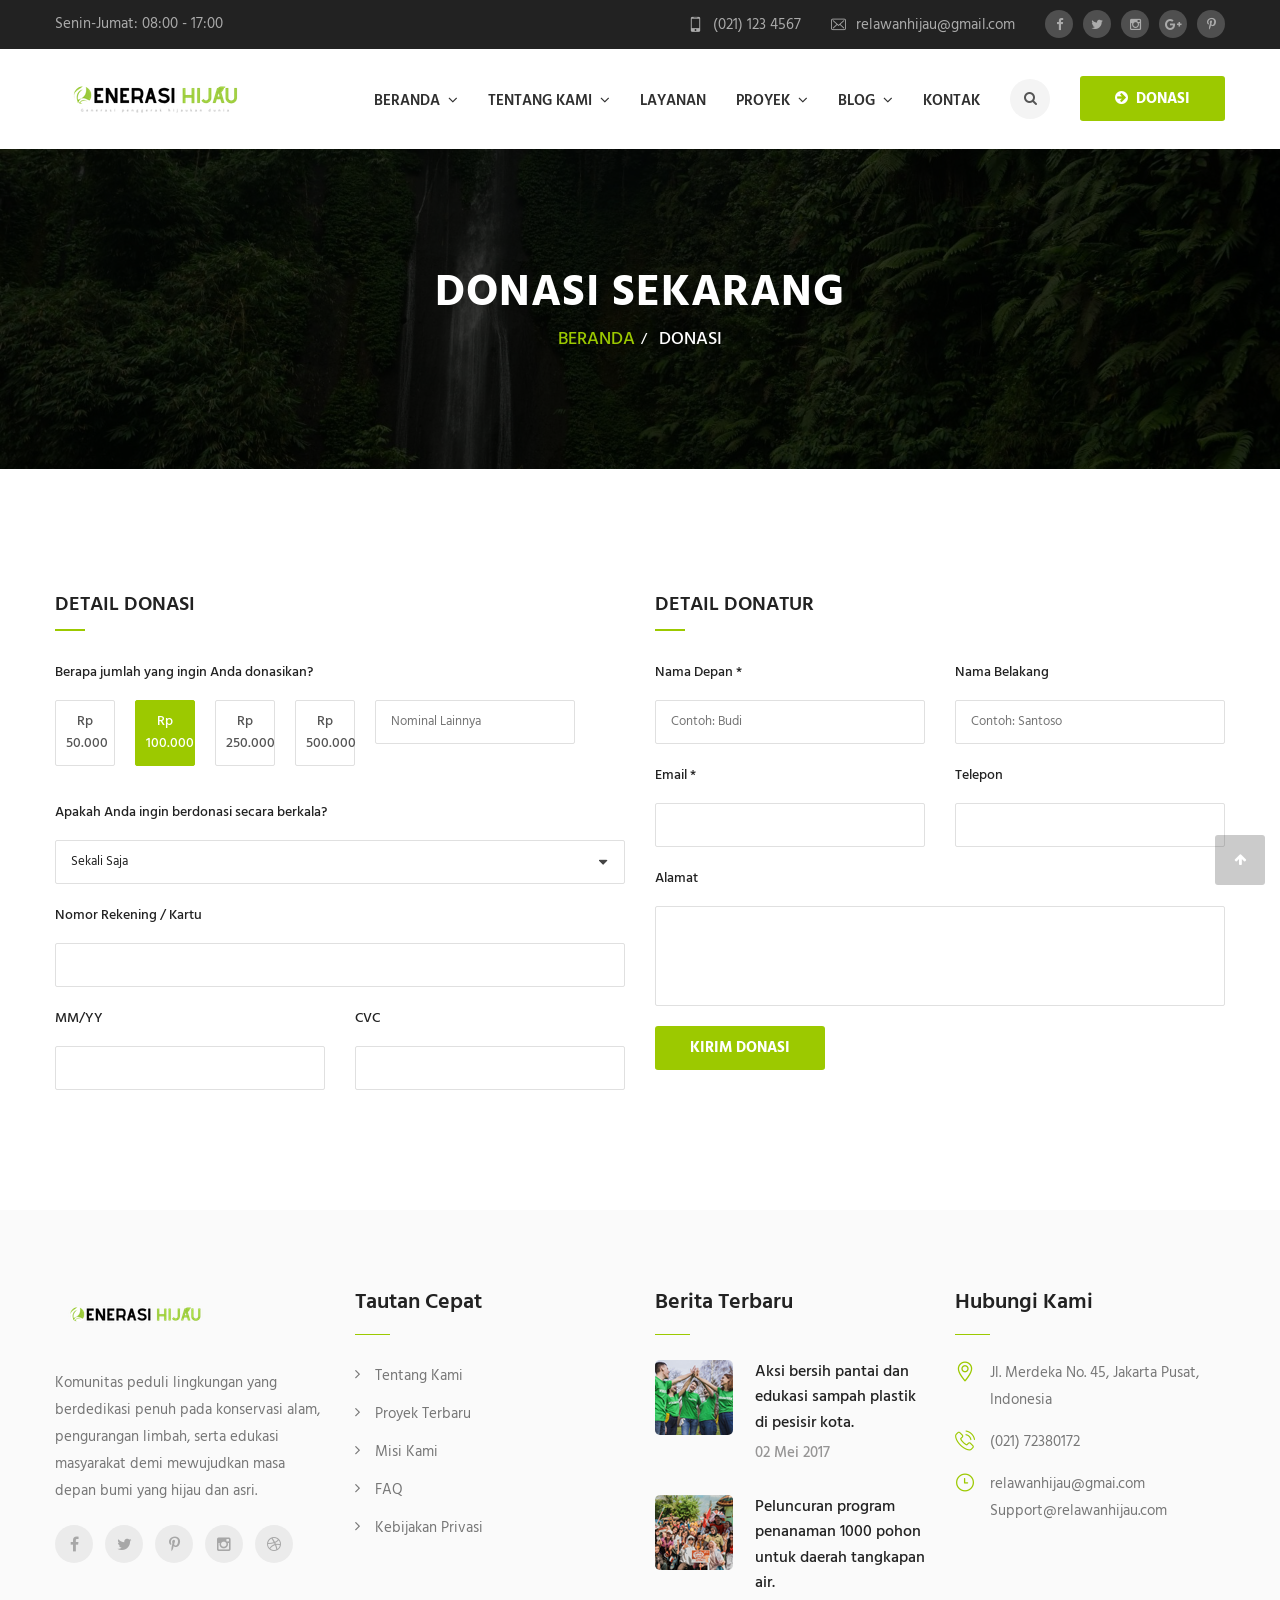
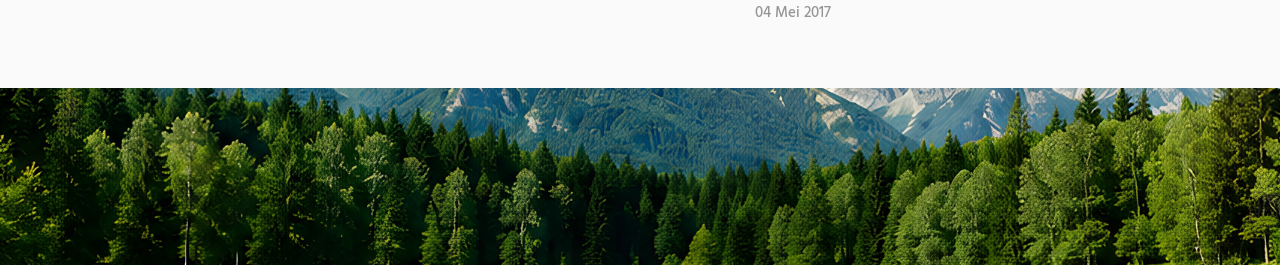
<file: donate.html>
<!DOCTYPE html>
<html>
<head>
<meta charset="utf-8">
<title>GenerasiHijau - nature, volunteer, organization | Donate</title>
<!-- Stylesheets -->
<link href="css/bootstrap.css" rel="stylesheet">
<link href="css/style.css" rel="stylesheet">
<link href="css/responsive.css" rel="stylesheet">

<!--Color Themes-->
<link id="theme-color-file" href="css/color-themes/default-theme.css" rel="stylesheet">

<link rel="shortcut icon" href="images/favicon.png" type="image/x-icon">
<link rel="icon" href="images/favicon.png" type="image/x-icon">
<!-- Responsive -->
<meta http-equiv="X-UA-Compatible" content="IE=edge">
<meta name="viewport" content="width=device-width, initial-scale=1.0, maximum-scale=1.0, user-scalable=0">
<!--[if lt IE 9]><script src="https://cdnjs.cloudflare.com/ajax/libs/html5shiv/3.7.3/html5shiv.js"></script><![endif]-->
<!--[if lt IE 9]><script src="js/respond.js"></script><![endif]-->
</head>

<body>

<div class="page-wrapper">
 	
    <!-- Preloader -->
    <div class="preloader"></div>
 	
    <!-- Main Header-->
    <header class="main-header">
    
    	<!-- Header Top -->
    	<div class="header-top">
        	<div class="auto-container">
            	<div class="clearfix">
                    
                    <!--Top Left-->
                    <div class="top-left"><div class="work-hours">Senin-Jumat: 08:00 - 17:00</div></div>
                    
                    <!--Top Right-->
                    <div class="top-right clearfix">
                    	<ul class="links clearfix">
                        	<li><a href="#"><span class="icon flaticon-cellphone"></span>(021) 123 4567</a></li>
                            <li><a href="#"><span class="icon flaticon-envelope"></span>relawanhijau@gmail.com</a></li>
                        </ul>
                        
                    	<!--social-icon-->
                        <div class="social-icon">
                        	<ul class="clearfix">
                            	<li><a href="#"><span class="fa fa-facebook"></span></a></li>
                                <li><a href="#"><span class="fa fa-twitter"></span></a></li>
                                <li><a href="#"><span class="fa fa-instagram"></span></a></li>
                                <li><a href="#"><span class="fa fa-google-plus"></span></a></li>
                                <li><a href="#"><span class="fa fa-pinterest-p"></span></a></li>
                            </ul>
                        </div>
                        
                    </div>
                    
                </div>
                
            </div>
        </div>
        <!-- Header Top End -->
        
        <!-- Main Box -->
    	<div class="main-box">
        	<div class="auto-container">
            	<div class="outer-container clearfix">
                
                    <!--Logo Box-->
                    <div class="logo-box">
                        <div class="logo"><a href="index.html"><img src="images/logo.png" alt=""></a></div>
                    </div>
                    
                    <!--Btn Outer-->
                    <div class="btn-outer">
                        <a href="donate.html" class="theme-btn donate-btn btn-style-one"><span class="fa fa-arrow-circle-right"></span>&ensp;Donasi</a>
                    </div>
                    
                    <!--Nav Outer-->
                    <div class="nav-outer clearfix">
                        <!-- Main Menu -->
                        <nav class="main-menu">
                            <div class="navbar-header">
                                <!-- Toggle Button -->    	
                                <button type="button" class="navbar-toggle" data-toggle="collapse" data-target=".navbar-collapse">
                                    <span class="icon-bar"></span>
                                    <span class="icon-bar"></span>
                                    <span class="icon-bar"></span>
                                </button>
                            </div>
                            
                            <div class="navbar-collapse collapse clearfix">
                                <ul class="navigation clearfix">
                                    <li class="dropdown"><a href="#">Beranda</a>
                                    	<ul>
                                            <li><a href="index.html">Beranda Satu</a></li>
                                            <li><a href="index-2.html">Beranda Dua</a></li>
                                            <li class="dropdown"><a href="#">Gaya Header</a>
                                                <ul>
                                                    <li><a href="index.html">Gaya Header Satu</a></li>
                                                    <li><a href="index-2.html">Gaya Header Dua</a></li>
                                                </ul>
                                            </li>
                                        </ul>
                                    </li>
                                    <li class="dropdown"><a href="#">Tentang Kami</a>
                                    	<ul>
                                            <li><a href="about.html">Tentang Kami</a></li>
                                            <li><a href="team.html">Tim Kami</a></li>
                                            <li><a href="error-page.html">Halaman 404</a></li>
                                        </ul>
                                    </li>
                                    <li><a href="services.html">Layanan</a></li>
                                    <li class="dropdown"><a href="#">Proyek</a>
                                    	<ul>
                                            <li><a href="projects-fullwidth.html">Proyek Lebar Penuh</a></li>
                                            <li><a href="projects.html">Proyek Masonry</a></li>
                                            <li><a href="project-details.html">Detail Proyek</a></li>
                                        </ul>
                                    </li>
                                    <li class="dropdown"><a href="#">Blog</a>
                                    	<ul>
                                            <li><a href="blog.html">Blog Kami</a></li>
                                            <li><a href="blog-detail.html">Detail Blog</a></li>
                                        </ul>
                                    </li>
                                   	<li><a href="contact.html">Kontak</a></li>
                                 </ul>
                            </div>
                        </nav>
                        <!-- Main Menu End-->
                        
                        <!--Search Box-->
                        <div class="search-box-outer">
                            <div class="dropdown">
                                <button class="search-box-btn dropdown-toggle" type="button" id="dropdownMenu3" data-toggle="dropdown" aria-haspopup="true" aria-expanded="false"><span class="fa fa-search"></span></button>
                                <ul class="dropdown-menu pull-right search-panel" aria-labelledby="dropdownMenu3">
                                    <li class="panel-outer">
                                        <div class="form-container">
                                            <form method="post" action="blog.html">
                                                <div class="form-group">
                                                    <input type="search" name="field-name" value="" placeholder="Cari di sini" required>
                                                    <button type="submit" class="search-btn"><span class="fa fa-search"></span></button>
                                                </div>
                                            </form>
                                        </div>
                                    </li>
                                </ul>
                            </div>
                        </div>
                        
                    </div>
                    <!--Nav Outer End-->
                    
            	</div>    
            </div>
        </div>
    
    </header>
    <!--End Main Header -->
    
    <!--Page Title-->
    <section class="page-title" style="background-image:url(images/background/6.jpg);">
    	<div class="auto-container">
        	<div class="inner-box">
                <h1>DONASI SEKARANG</h1>
                <ul class="bread-crumb">
                	<li><a href="index.html">Beranda</a></li>
                    <li>Donasi</li>
                </ul>
            </div>
        </div>
    </section>
    <!--End Page Title-->
    
    <!--Donate Section-->
    <section class="donate-now">
    	<div class="auto-container">
        	<div class="donate-form">
                <form method="post" action="contact.html">
                    <div class="row clearfix">
                        
                        <!--Left Column-->
                        <div class="left-column col-md-6 col-sm-12 col-xs-12">
                            <div class="default-title"><h2>DETAIL DONASI</h2></div>
                            <div class="row clearfix">
                            
                                <div class="form-group col-md-12 col-sm-12 col-xs-12">
                                    <div class="field-label">Berapa jumlah yang ingin Anda donasikan?</div>
                                    <div class="select-amount clearfix">
                                        <div class="select-box"><input type="radio" name="payment-group" id="radio-one"><label for="radio-one">Rp 50.000</label></div>
                                        <div class="select-box"><input type="radio" name="payment-group" id="radio-two" checked><label for="radio-two">Rp 100.000</label></div>
                                        <div class="select-box"><input type="radio" name="payment-group" id="radio-three"><label for="radio-three">Rp 250.000</label></div>
                                        <div class="select-box"><input type="radio" name="payment-group" id="radio-four"><label for="radio-four">Rp 500.000</label></div>
                                        <div class="input-box"><input type="text" name="other-payment" value="" placeholder="Nominal Lainnya"></div>
                                    </div>
                                </div>
                            
                                <div class="form-group col-md-12 col-sm-12 col-xs-12">
                                    <div class="field-label">Apakah Anda ingin berdonasi secara berkala?</div>
                                    <select name="how-many-times">
                                        <option>Sekali Saja</option>
                                        <option>Bulanan</option>
                                        <option>Mingguan</option>
                                    </select>
                                </div>
                                
                                <div class="form-group col-md-12 col-sm-12 col-xs-12">
                                    <div class="field-label">Nomor Rekening / Kartu</div>
                                    <input type="text" name="field-name" value="" placeholder="" required>
                                </div>
                                <div class="form-group col-md-6 col-sm-6 col-xs-12">
                                    <div class="field-label">MM/YY</div>
                                    <input type="text" name="field-name" value="" placeholder="" required>
                                </div>
                                
                                <div class="form-group col-md-6 col-sm-6 col-xs-12">
                                    <div class="field-label">CVC</div>
                                    <input type="text" name="field-name" value="" placeholder="" required>
                                </div>
                                
                            </div>
                            
                        </div>
                        
                        <!--Right Column-->
                        <div class="right-column col-md-6 col-sm-12 col-xs-12">
                            <div class="default-title"><h2>DETAIL DONATUR</h2></div>
                            <div class="row clearfix">
                            
                                <div class="form-group col-md-6 col-sm-6 col-xs-12">
                                    <div class="field-label">Nama Depan *</div>
                                    <input type="text" name="field-name" value="" placeholder="Contoh: Budi" required>
                                </div>
                                <div class="form-group col-md-6 col-sm-6 col-xs-12">
                                    <div class="field-label">Nama Belakang</div>
                                    <input type="text" name="field-name" value="" placeholder="Contoh: Santoso">
                                </div>
                                
                                <div class="form-group col-md-6 col-sm-6 col-xs-12">
                                    <div class="field-label">Email *</div>
                                    <input type="email" name="field-name" value="" placeholder="" required>
                                </div>
                                
                                <div class="form-group col-md-6 col-sm-6 col-xs-12">
                                    <div class="field-label">Telepon</div>
                                    <input type="email" name="field-name" value="" placeholder="">
                                </div>
                                
                                <div class="form-group col-md-12 col-sm-12 col-xs-12">
                                    <div class="field-label">Alamat</div>
                                    <textarea name="field-name" placeholder=""></textarea>
                                </div>
                                
                                <div class="form-group col-md-12 col-sm-12 col-xs-12">
                                   <button type="submit" class="theme-btn btn-style-one">Kirim Donasi</button>
                                </div>
                                
                            </div>
                            
                        </div>
                         
                    </div>
                </form>
                
            </div>
        </div>
    </section>
    
    <!--Main Footer-->
    <section class="main-footer">
    	<div class="auto-container">
        	<!--widgets section-->
            <div class="widgets-section">
                <div class="row clearfix">
                
                	<!--Big Column-->
                    <div class="big-column col-md-6 col-sm-12 col-xs-12">
                    	<div class="row clearfix">
                        	<!--Footer Column-->
                            <div class="footer-column col-md-6 col-sm-6 col-xs-12">
                            	<div class="footer-widget logo-widget">
                                	<div class="footer-logo">
                                    	<a href="index.html"><img src="images/footer-logo.png" alt="" /></a>
                                    </div>
									<div class="widget-content">
										<div class="text">Komunitas peduli lingkungan yang berdedikasi penuh pada konservasi alam, pengurangan limbah, serta edukasi masyarakat demi mewujudkan masa depan bumi yang hijau dan asri.</div>
                                        <ul class="social-icon-one">
                                        	<li><a href="#"><span class="fa fa-facebook"></span></a></li>
                                            <li><a href="#"><span class="fa fa-twitter"></span></a></li>
                                            <li><a href="#"><span class="fa fa-pinterest-p"></span></a></li>
                                            <li><a href="#"><span class="fa fa-instagram"></span></a></li>
                                            <li><a href="#"><span class="fa fa-dribbble"></span></a></li>
                                        </ul>
                                    </div>
                                </div>
                            </div>
                            
                            <!--Footer Column-->
                            <div class="footer-column col-md-6 col-sm-6 col-xs-12">
                            	<!--Links Widget-->
                                <div class="footer-widget links-widget">
                                	<div class="footer-title">
                                    	<h2>Tautan Cepat</h2>
                                    </div>
                                	<div class="widget-content">
                                    	<ul class="list">
                                            <li><a href="#">Tentang Kami</a></li>
                                            <li><a href="#">Proyek Terbaru</a></li>
                                            <li><a href="#">Misi Kami</a></li>
                                            <li><a href="#">FAQ</a></li>
                                            <li><a href="#">Kebijakan Privasi</a></li>
                                        </ul>
									</div>
                                </div>
                            </div>
                            
                        </div>
                    </div>
                    
                    <!--Big Column-->
                    <div class="big-column col-md-6 col-sm-12 col-xs-12">
                    	<div class="row clearfix">
                        	
                            <!--Footer Column-->
                        	<div class="footer-column col-md-6 col-sm-6 col-xs-12">
                            	<div class="footer-widget posts-widget">
                                	<div class="footer-title">
                                		<h2>Berita Terbaru</h2>
                                    </div>
                                    <div class="widget-content">
                                        <div class="posts">
                                            <div class="post">
                                                <figure class="post-thumb"><img src="images/resource/post-thumb-1.png" alt=""></figure>
                                                <div class="desc-text"><a href="#">Aksi bersih pantai dan edukasi sampah plastik di pesisir kota.</a></div>
                                                <div class="time">02 Mei 2017</div>
                                            </div>
                                        
                                            <div class="post">
                                                <figure class="post-thumb"><img src="images/resource/post-thumb-2.png" alt=""></figure>
                                                <div class="desc-text"><a href="#">Peluncuran program penanaman 1000 pohon untuk daerah tangkapan air.</a></div>
                                                <div class="time">04 Mei 2017</div>
                                            </div>
                                        </div>
                                    </div>

                                </div>
                            </div>
                            
                            <!--Footer Column-->
                        	<div class="footer-column col-md-6 col-sm-6 col-xs-12">
                            	<div class="footer-widget contact-widget">
                                	<div class="footer-title">
                                		<h2>Hubungi Kami</h2>
                                    </div>
                                    <div class="widget-content">
                                    	<ul class="list-style-two">
                                            <li><span class="icon flaticon-maps-and-flags"></span>Jl. Merdeka No. 45, Jakarta Pusat, Indonesia</li>
                                            <li><span class="icon flaticon-phone-call"></span>(021) 72380172</li>
                                            <li><span class="icon flaticon-clock-1"></span>relawanhijau@gmai.com <br> Support@relawanhijau.com</li>
                                        </ul>
                                    </div>
                                </div>
                            </div>
                            
                        </div>
                    </div>
                    
                </div>
                
            </div>
        </div>
    </section>
    <!--End Main Footer-->
    
</div>
<!--End pagewrapper-->

<!--Scroll to top-->
<div class="scroll-to-top scroll-to-target" data-target="html"><span class="fa fa-arrow-up"></span></div>

<script src="js/jquery.js"></script>
<script src="js/bootstrap.min.js"></script>
<script src="js/jquery.mCustomScrollbar.concat.min.js"></script>
<script src="js/jquery.fancybox.pack.js"></script>
<script src="js/jquery.fancybox-media.js"></script>
<script src="js/owl.js"></script>
<script src="js/wow.js"></script>
<script src="js/script.js"></script>

</body>
</html>
</file>
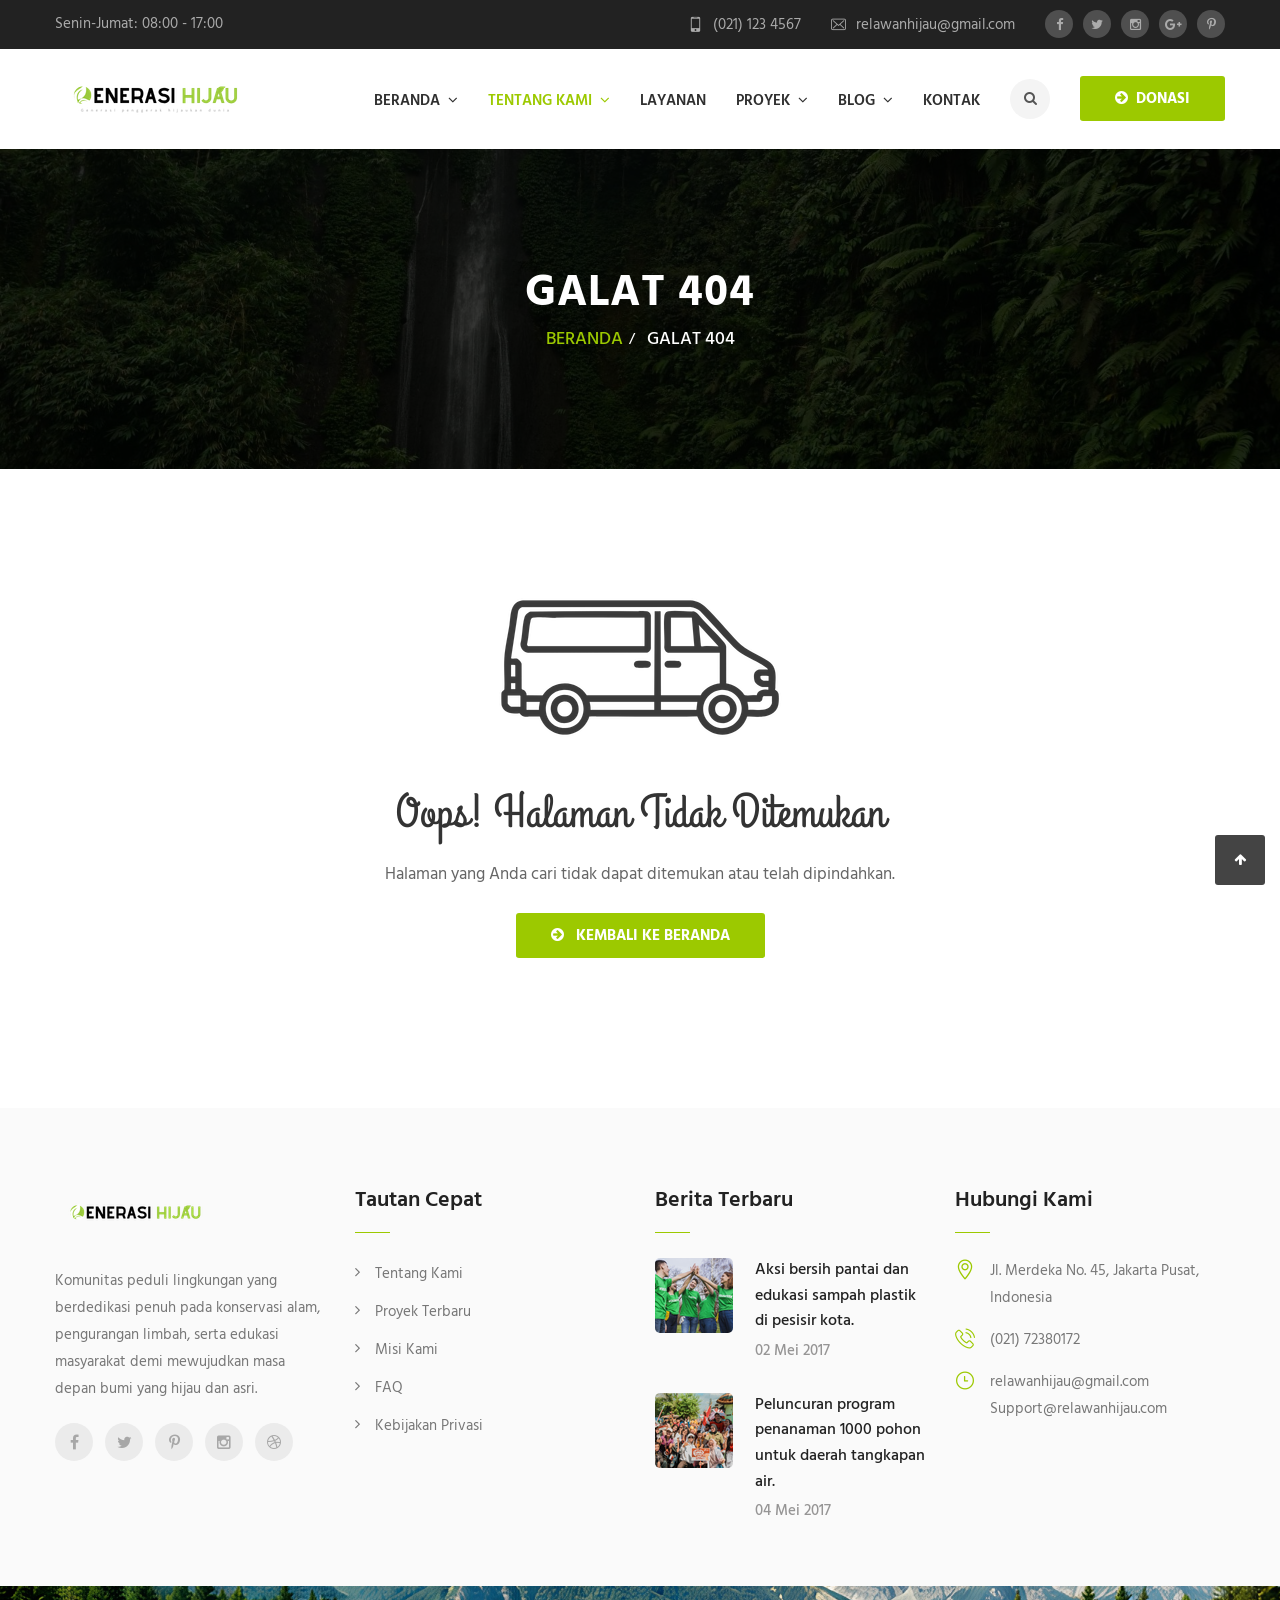
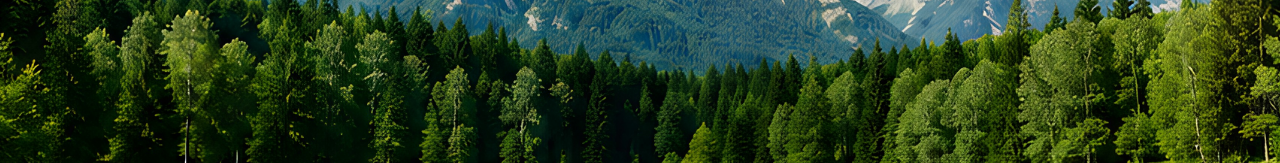
<file: error-page.html>
<!DOCTYPE html>
<html>
<head>
<meta charset="utf-8">
<title>GenerasiHijau - nature, volunteer, organization | Error Page</title>
<!-- Stylesheets -->
<link href="css/bootstrap.css" rel="stylesheet">
<link href="css/style.css" rel="stylesheet">
<link href="css/responsive.css" rel="stylesheet">

<!--Color Themes-->
<link id="theme-color-file" href="css/color-themes/default-theme.css" rel="stylesheet">

<link rel="shortcut icon" href="images/favicon.png" type="image/x-icon">
<link rel="icon" href="images/favicon.png" type="image/x-icon">
<!-- Responsive -->
<meta http-equiv="X-UA-Compatible" content="IE=edge">
<meta name="viewport" content="width=device-width, initial-scale=1.0, maximum-scale=1.0, user-scalable=0">
<!--[if lt IE 9]><script src="https://cdnjs.cloudflare.com/ajax/libs/html5shiv/3.7.3/html5shiv.js"></script><![endif]-->
<!--[if lt IE 9]><script src="js/respond.js"></script><![endif]-->
</head>

<body>

<div class="page-wrapper">
 	
    <!-- Preloader -->
    <div class="preloader"></div>
 	
    <!-- Main Header-->
    <header class="main-header">
    
    	<!-- Header Top -->
    	<div class="header-top">
        	<div class="auto-container">
            	<div class="clearfix">
                    
                    <!--Top Left-->
                    <div class="top-left"><div class="work-hours">Senin-Jumat: 08:00 - 17:00</div></div>
                    
                    <!--Top Right-->
                    <div class="top-right clearfix">
                    	<ul class="links clearfix">
                        	<li><a href="#"><span class="icon flaticon-cellphone"></span>(021) 123 4567</a></li>
                            <li><a href="#"><span class="icon flaticon-envelope"></span>relawanhijau@gmail.com</a></li>
                        </ul>
                        
                    	<!--social-icon-->
                        <div class="social-icon">
                        	<ul class="clearfix">
                            	<li><a href="#"><span class="fa fa-facebook"></span></a></li>
                                <li><a href="#"><span class="fa fa-twitter"></span></a></li>
                                <li><a href="#"><span class="fa fa-instagram"></span></a></li>
                                <li><a href="#"><span class="fa fa-google-plus"></span></a></li>
                                <li><a href="#"><span class="fa fa-pinterest-p"></span></a></li>
                            </ul>
                        </div>
                        
                    </div>
                    
                </div>
                
            </div>
        </div>
        <!-- Header Top End -->
        
        <!-- Main Box -->
    	<div class="main-box">
        	<div class="auto-container">
            	<div class="outer-container clearfix">
                
                    <!--Logo Box-->
                    <div class="logo-box">
                        <div class="logo"><a href="index.html"><img src="images/logo.png" alt=""></a></div>
                    </div>
                    
                    <!--Btn Outer-->
                    <div class="btn-outer">
                        <a href="donate.html" class="theme-btn donate-btn btn-style-one"><span class="fa fa-arrow-circle-right"></span>&ensp;Donasi</a>
                    </div>
                    
                    <!--Nav Outer-->
                    <div class="nav-outer clearfix">
                        <!-- Main Menu -->
                        <nav class="main-menu">
                            <div class="navbar-header">
                                <!-- Toggle Button -->    	
                                <button type="button" class="navbar-toggle" data-toggle="collapse" data-target=".navbar-collapse">
                                    <span class="icon-bar"></span>
                                    <span class="icon-bar"></span>
                                    <span class="icon-bar"></span>
                                </button>
                            </div>
                            
                            <div class="navbar-collapse collapse clearfix">
                                <ul class="navigation clearfix">
                                    <li class="dropdown"><a href="#">Beranda</a>
                                    	<ul>
                                            <li><a href="index.html">Beranda Satu</a></li>
                                            <li><a href="index-2.html">Beranda Dua</a></li>
                                            <li class="dropdown"><a href="#">Gaya Header</a>
                                                <ul>
                                                    <li><a href="index.html">Gaya Header Satu</a></li>
                                                    <li><a href="index-2.html">Gaya Header Dua</a></li>
                                                </ul>
                                            </li>
                                        </ul>
                                    </li>
                                    <li class="current dropdown"><a href="#">Tentang Kami</a>
                                    	<ul>
                                            <li><a href="about.html">Tentang Kami</a></li>
                                            <li><a href="team.html">Tim Kami</a></li>
                                            <li><a href="error-page.html">Halaman 404</a></li>
                                        </ul>
                                    </li>
                                    <li><a href="services.html">Layanan</a></li>
                                    <li class="dropdown"><a href="#">Proyek</a>
                                    	<ul>
                                            <li><a href="projects-fullwidth.html">Proyek Lebar Penuh</a></li>
                                            <li><a href="projects.html">Proyek Masonry</a></li>
                                            <li><a href="project-details.html">Detail Proyek</a></li>
                                        </ul>
                                    </li>
                                    <li class="dropdown"><a href="#">Blog</a>
                                    	<ul>
                                            <li><a href="blog.html">Blog Kami</a></li>
                                            <li><a href="blog-detail.html">Detail Blog</a></li>
                                        </ul>
                                    </li>
                                   	<li><a href="contact.html">Kontak</a></li>
                                 </ul>
                            </div>
                        </nav>
                        <!-- Main Menu End-->
                        
                        <!--Search Box-->
                        <div class="search-box-outer">
                            <div class="dropdown">
                                <button class="search-box-btn dropdown-toggle" type="button" id="dropdownMenu3" data-toggle="dropdown" aria-haspopup="true" aria-expanded="false"><span class="fa fa-search"></span></button>
                                <ul class="dropdown-menu pull-right search-panel" aria-labelledby="dropdownMenu3">
                                    <li class="panel-outer">
                                        <div class="form-container">
                                            <form method="post" action="blog.html">
                                                <div class="form-group">
                                                    <input type="search" name="field-name" value="" placeholder="Cari di sini" required>
                                                    <button type="submit" class="search-btn"><span class="fa fa-search"></span></button>
                                                </div>
                                            </form>
                                        </div>
                                    </li>
                                </ul>
                            </div>
                        </div>
                        
                    </div>
                    <!--Nav Outer End-->
                    
            	</div>    
            </div>
        </div>
    
    </header>
    <!--End Main Header -->
    
    <!--Page Title-->
    <section class="page-title" style="background-image:url(images/background/6.jpg);">
    	<div class="auto-container">
        	<div class="inner-box">
                <h1>Galat 404</h1>
                <ul class="bread-crumb">
                	<li><a href="index.html">Beranda</a></li>
                    <li>Galat 404</li>
                </ul>
            </div>
        </div>
    </section>
    <!--End Page Title-->
    
    <!--Error Section-->
    <section class="eror-section">
    	<div class="auto-container">
        	<div class="error-image">
            	<img src="images/resource/error-image.png" alt="" />
            </div>
            <h4>Oops! Halaman Tidak Ditemukan</h4>
            <div class="text">Halaman yang Anda cari tidak dapat ditemukan atau telah dipindahkan. </div>
            <a href="index.html" class="theme-btn btn-style-one"><span class="fa fa-arrow-circle-right"></span>&ensp; KEMBALI KE BERANDA</a>
        </div>
    </section>
    <!--Error Section-->
    
    <!--Main Footer-->
    <section class="main-footer">
    	<div class="auto-container">
        	<!--widgets section-->
            <div class="widgets-section">
                <div class="row clearfix">
                
                	<!--Big Column-->
                    <div class="big-column col-md-6 col-sm-12 col-xs-12">
                    	<div class="row clearfix">
                        	<!--Footer Column-->
                            <div class="footer-column col-md-6 col-sm-6 col-xs-12">
                            	<div class="footer-widget logo-widget">
                                	<div class="footer-logo">
                                    	<a href="index.html"><img src="images/footer-logo.png" alt="" /></a>
                                    </div>
									<div class="widget-content">
										<div class="text">Komunitas peduli lingkungan yang berdedikasi penuh pada konservasi alam, pengurangan limbah, serta edukasi masyarakat demi mewujudkan masa depan bumi yang hijau dan asri.</div>
                                        <ul class="social-icon-one">
                                        	<li><a href="#"><span class="fa fa-facebook"></span></a></li>
                                            <li><a href="#"><span class="fa fa-twitter"></span></a></li>
                                            <li><a href="#"><span class="fa fa-pinterest-p"></span></a></li>
                                            <li><a href="#"><span class="fa fa-instagram"></span></a></li>
                                            <li><a href="#"><span class="fa fa-dribbble"></span></a></li>
                                        </ul>
                                    </div>
                                </div>
                            </div>
                            
                            <!--Footer Column-->
                            <div class="footer-column col-md-6 col-sm-6 col-xs-12">
                            	<!--Links Widget-->
                                <div class="footer-widget links-widget">
                                	<div class="footer-title">
                                    	<h2>Tautan Cepat</h2>
                                    </div>
                                	<div class="widget-content">
                                    	<ul class="list">
                                            <li><a href="#">Tentang Kami</a></li>
                                            <li><a href="#">Proyek Terbaru</a></li>
                                            <li><a href="#">Misi Kami</a></li>
                                            <li><a href="#">FAQ</a></li>
                                            <li><a href="#">Kebijakan Privasi</a></li>
                                        </ul>
									</div>
                                </div>
                            </div>
                            
                        </div>
                    </div>
                    
                    <!--Big Column-->
                    <div class="big-column col-md-6 col-sm-12 col-xs-12">
                    	<div class="row clearfix">
                        	
                            <!--Footer Column-->
                        	<div class="footer-column col-md-6 col-sm-6 col-xs-12">
                            	<div class="footer-widget posts-widget">
                                	<div class="footer-title">
                                		<h2>Berita Terbaru</h2>
                                    </div>
                                    <div class="widget-content">
                                        <div class="posts">
                                            <div class="post">
                                                <figure class="post-thumb"><img src="images/resource/post-thumb-1.png" alt=""></figure>
                                                <div class="desc-text"><a href="#">Aksi bersih pantai dan edukasi sampah plastik di pesisir kota.</a></div>
                                                <div class="time">02 Mei 2017</div>
                                            </div>
                                        
                                            <div class="post">
                                                <figure class="post-thumb"><img src="images/resource/post-thumb-2.png" alt=""></figure>
                                                <div class="desc-text"><a href="#">Peluncuran program penanaman 1000 pohon untuk daerah tangkapan air.</a></div>
                                                <div class="time">04 Mei 2017</div>
                                            </div>
                                        </div>
                                    </div>

                                </div>
                            </div>
                            
                            <!--Footer Column-->
                        	<div class="footer-column col-md-6 col-sm-6 col-xs-12">
                            	<div class="footer-widget contact-widget">
                                	<div class="footer-title">
                                		<h2>Hubungi Kami</h2>
                                    </div>
                                    <div class="widget-content">
                                    	<ul class="list-style-two">
                                            <li><span class="icon flaticon-maps-and-flags"></span>Jl. Merdeka No. 45, Jakarta Pusat, Indonesia</li>
                                            <li><span class="icon flaticon-phone-call"></span>(021) 72380172</li>
                                            <li><span class="icon flaticon-clock-1"></span>relawanhijau@gmail.com <br> Support@relawanhijau.com</li>
                                        </ul>
                                    </div>
                                </div>
                            </div>
                            
                        </div>
                    </div>
                    
                </div>
                
            </div>
        </div>
    </section>
    <!--End Main Footer-->
    
</div>
<!--End pagewrapper-->

<!--Scroll to top-->
<div class="scroll-to-top scroll-to-target" data-target="html"><span class="fa fa-arrow-up"></span></div>




<script src="js/jquery.js"></script>
<script src="js/bootstrap.min.js"></script>
<script src="js/jquery.mCustomScrollbar.concat.min.js"></script>
<script src="js/jquery.fancybox.pack.js"></script>
<script src="js/jquery.fancybox-media.js"></script>
<script src="js/owl.js"></script>
<script src="js/wow.js"></script>
<script src="js/script.js"></script>

</body>
</html>
</file>
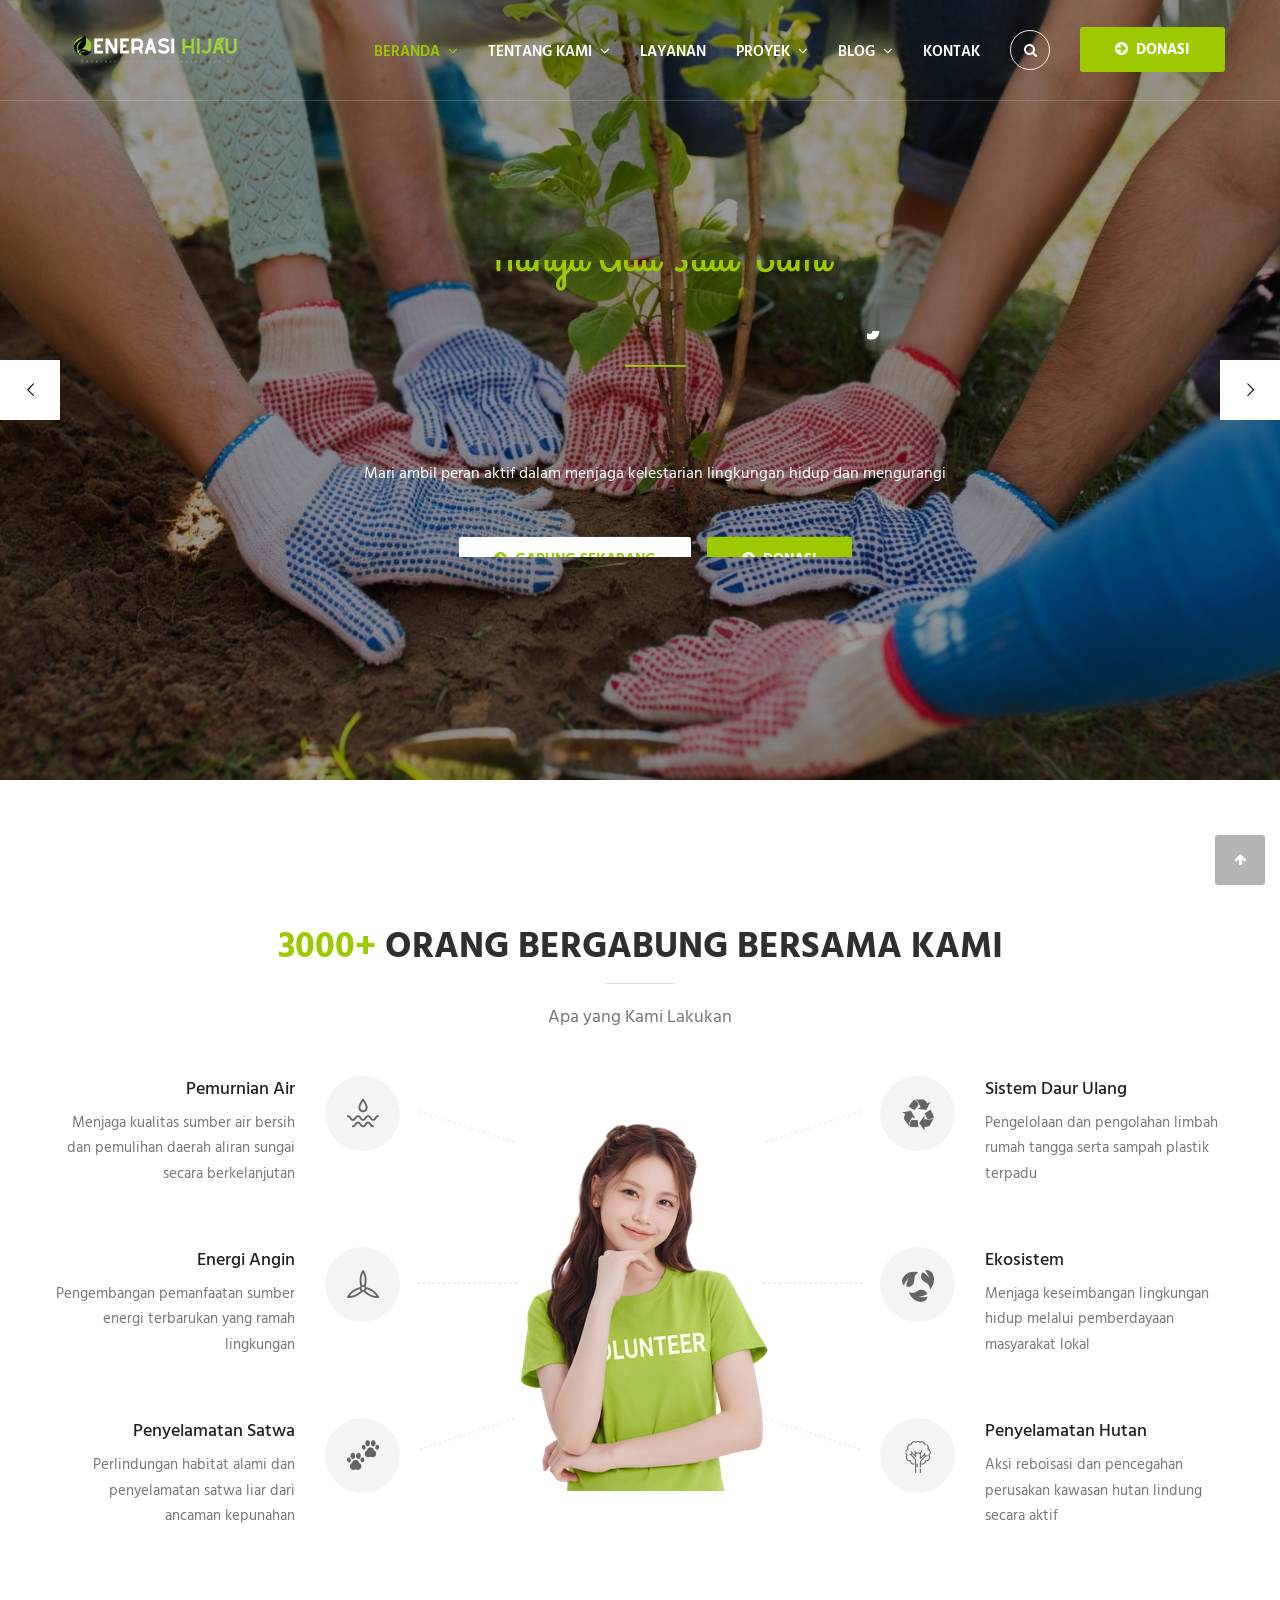
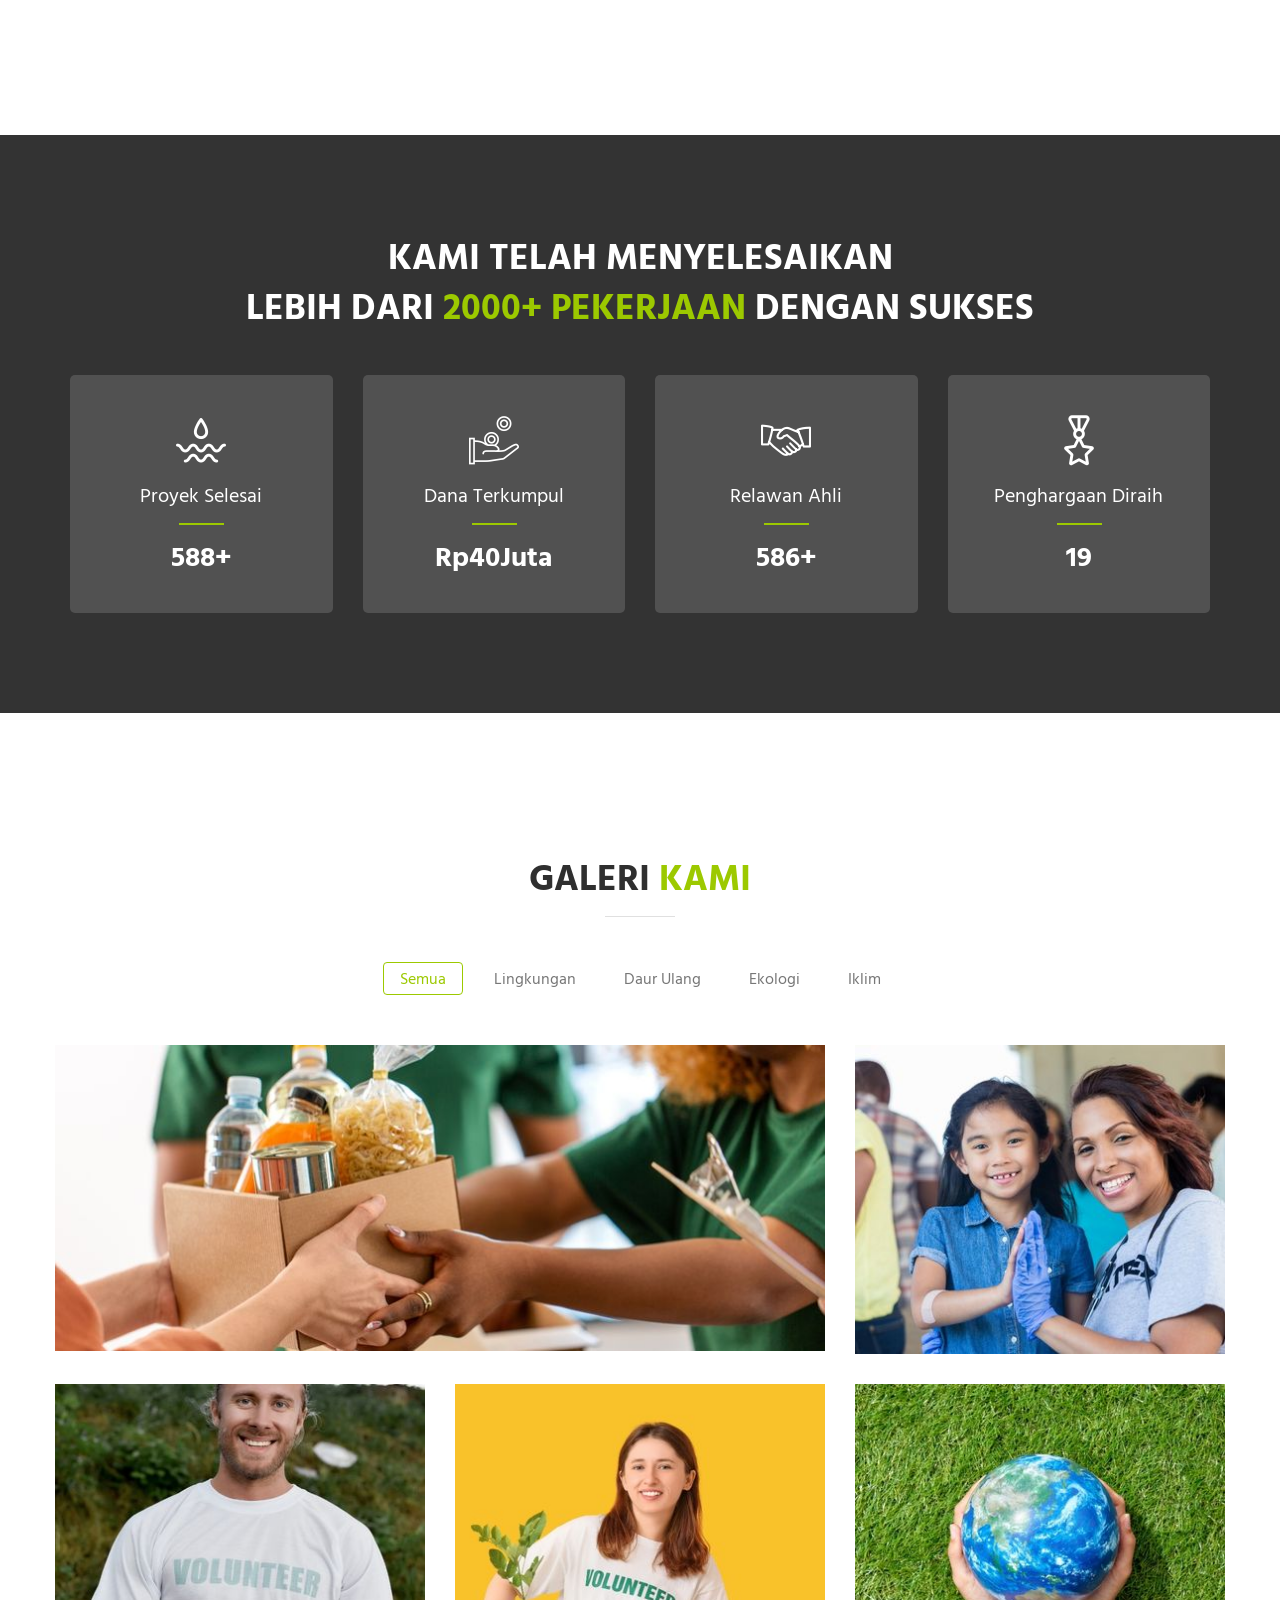
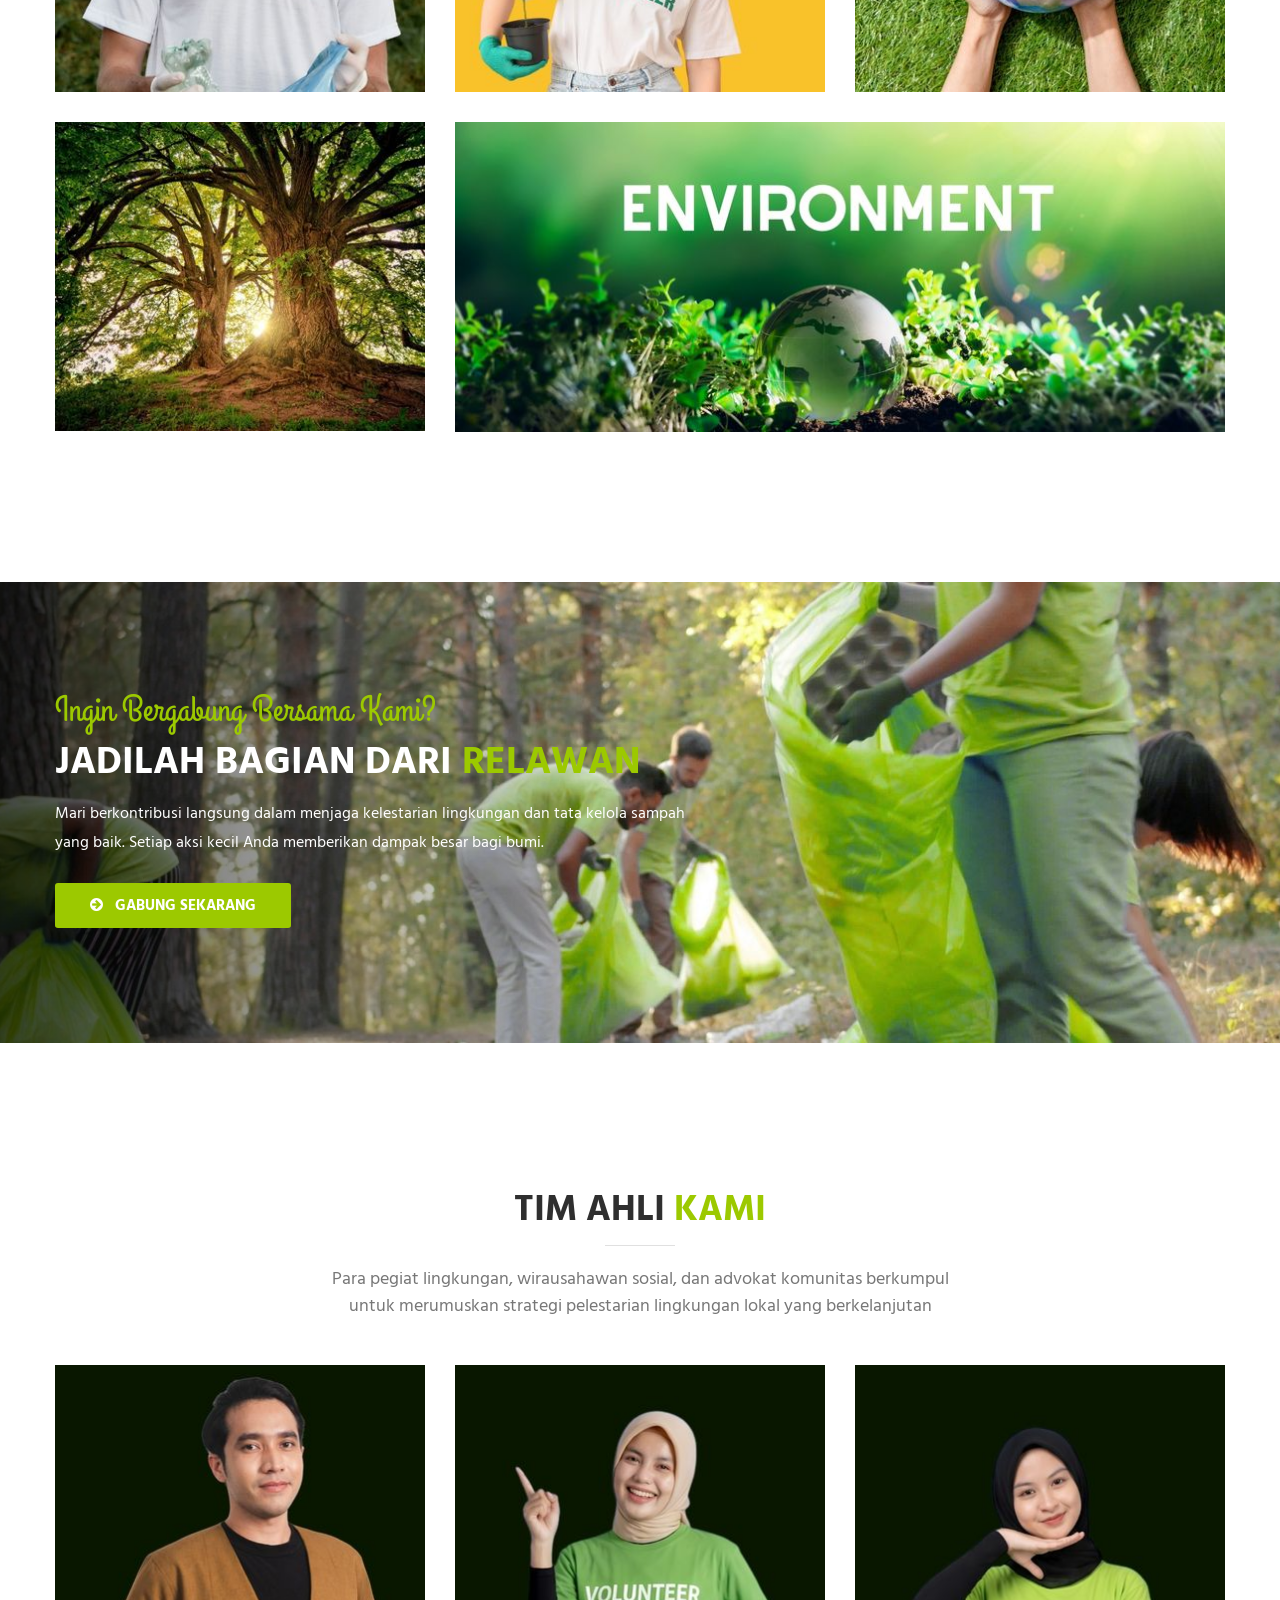
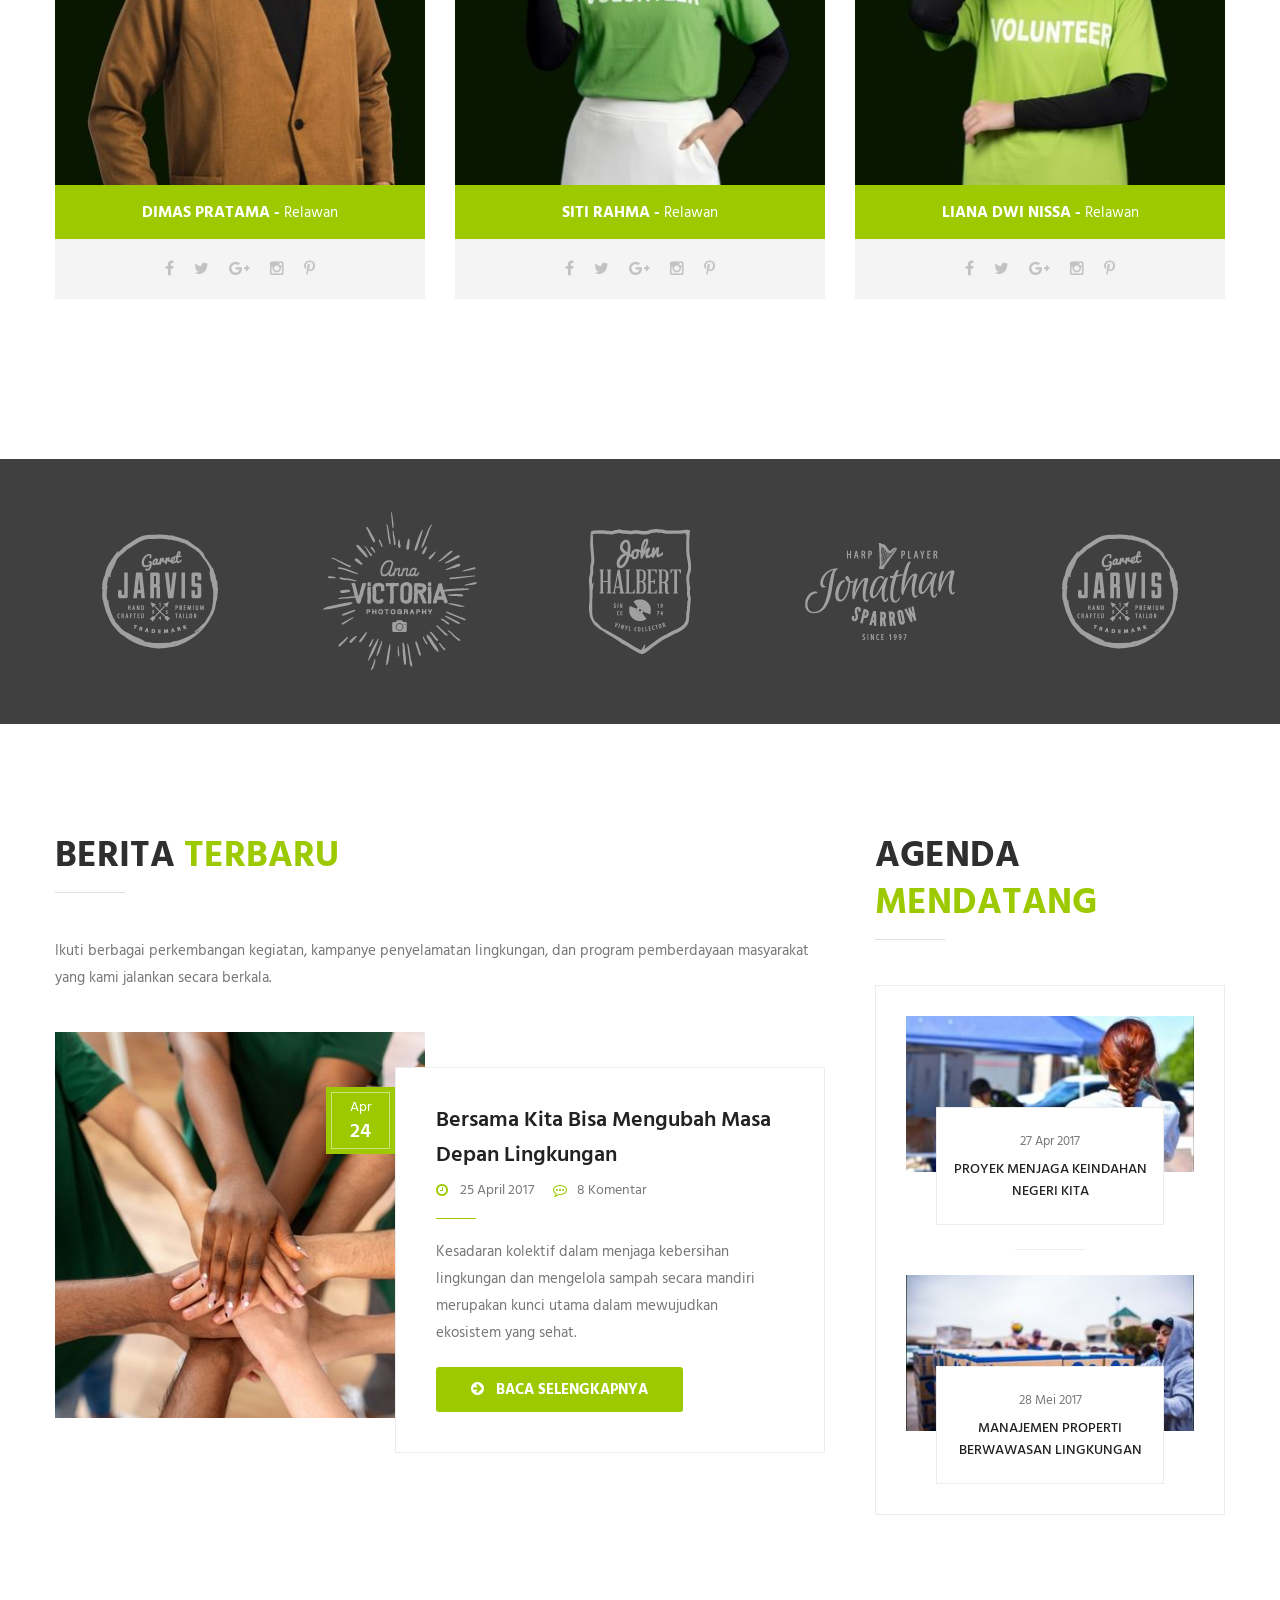
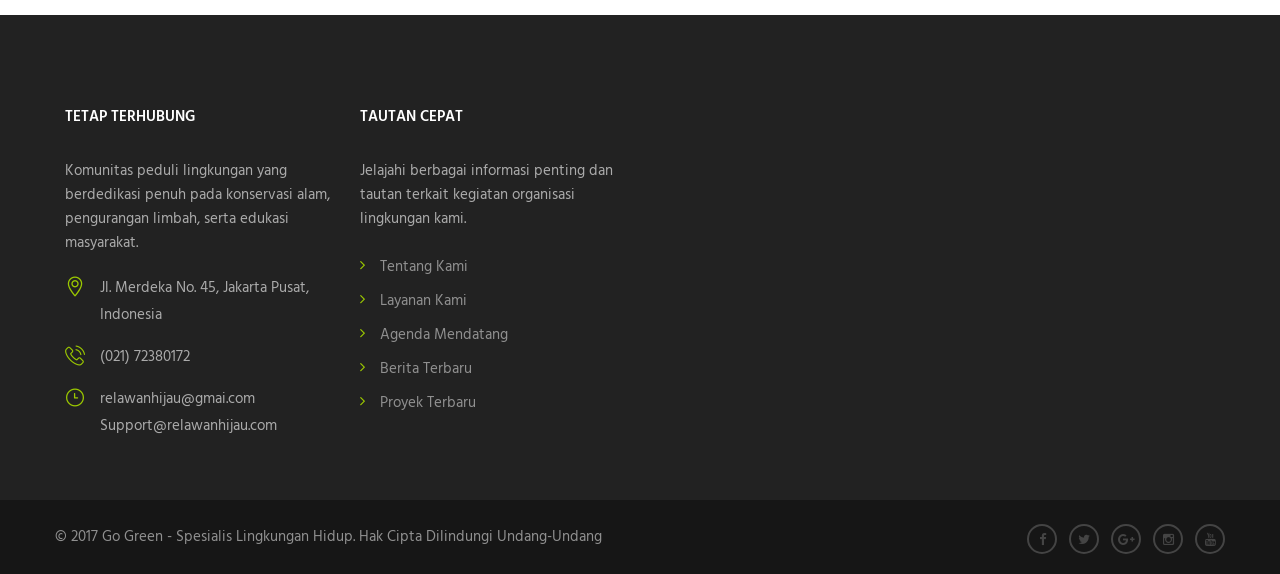
<file: index-2.html>
<!DOCTYPE html>
<html>
<head>
<meta charset="utf-8">
<title>GenerasiHijau - nature, volunteer, organization | Homepage Two</title>
<!-- Stylesheets -->
<link href="css/bootstrap.css" rel="stylesheet">
<link href="plugins/revolution/css/settings.css" rel="stylesheet" type="text/css"><!-- REVOLUTION SETTINGS STYLES -->
<link href="plugins/revolution/css/layers.css" rel="stylesheet" type="text/css"><!-- REVOLUTION LAYERS STYLES -->
<link href="plugins/revolution/css/navigation.css" rel="stylesheet" type="text/css"><!-- REVOLUTION NAVIGATION STYLES -->
<link href="css/style.css" rel="stylesheet">
<link href="css/responsive.css" rel="stylesheet">

<!--Color Themes-->
<link id="theme-color-file" href="css/color-themes/default-theme.css" rel="stylesheet">

<link rel="shortcut icon" href="images/favicon.png" type="image/x-icon">
<link rel="icon" href="images/favicon.png" type="image/x-icon">
<!-- Responsive -->
<meta http-equiv="X-UA-Compatible" content="IE=edge">
<meta name="viewport" content="width=device-width, initial-scale=1.0, maximum-scale=1.0, user-scalable=0">
<!--[if lt IE 9]><script src="https://cdnjs.cloudflare.com/ajax/libs/html5shiv/3.7.3/html5shiv.js"></script><![endif]-->
<!--[if lt IE 9]><script src="js/respond.js"></script><![endif]-->
</head>

<body>

<div class="page-wrapper">
 	
    <!-- Preloader -->
    <div class="preloader"></div>
 	
    <!-- Main Header / Header Style Two-->
    <header class="main-header header-style-two">
    
    	<!-- Main Box -->
    	<div class="main-box">
        	<div class="auto-container">
            	<div class="outer-container clearfix">
                    <!--Logo Box-->
                    <div class="logo-box">
                        <div class="logo"><a href="index.html"><img src="images/logo-2.png" alt=""></a></div>
                    </div>
                    
                    <!--Btn Outer-->
                    <div class="btn-outer">
                        <a href="donate.html" class="theme-btn donate-btn btn-style-one"><span class="fa fa-arrow-circle-right"></span>&ensp;Donasi</a>
                    </div>
                    
                    <!--Nav Outer-->
                    <div class="nav-outer clearfix">
                        <!-- Main Menu -->
                        <nav class="main-menu">
                            <div class="navbar-header">
                                <!-- Toggle Button -->    	
                                <button type="button" class="navbar-toggle" data-toggle="collapse" data-target=".navbar-collapse">
                                    <span class="icon-bar"></span>
                                    <span class="icon-bar"></span>
                                    <span class="icon-bar"></span>
                                </button>
                            </div>
                            
                            <div class="navbar-collapse collapse clearfix">
                                <ul class="navigation clearfix">
                                    <li class="current dropdown"><a href="#">Beranda</a>
                                    	<ul>
                                            <li><a href="index.html">Beranda Satu</a></li>
                                            <li><a href="index-2.html">Beranda Dua</a></li>
                                            <li class="dropdown"><a href="#">Gaya Header</a>
                                                <ul>
                                                    <li><a href="index.html">Gaya Header Satu</a></li>
                                                    <li><a href="index-2.html">Gaya Header Dua</a></li>
                                                </ul>
                                            </li>
                                        </ul>
                                    </li>
                                    <li class="dropdown"><a href="#">Tentang Kami</a>
                                    	<ul>
                                            <li><a href="about.html">Tentang Kami</a></li>
                                            <li><a href="team.html">Tim Kami</a></li>
                                            <li><a href="error-page.html">Halaman 404</a></li>
                                        </ul>
                                    </li>
                                    <li><a href="services.html">Layanan</a></li>
                                    <li class="dropdown"><a href="#">Proyek</a>
                                    	<ul>
                                            <li><a href="projects-fullwidth.html">Proyek Lebar Penuh</a></li>
                                            <li><a href="projects.html">Proyek Masonry</a></li>
                                            <li><a href="project-details.html">Detail Proyek</a></li>
                                        </ul>
                                    </li>
                                    <li class="dropdown"><a href="#">Blog</a>
                                    	<ul>
                                            <li><a href="blog.html">Blog Kami</a></li>
                                            <li><a href="blog-detail.html">Detail Blog</a></li>
                                        </ul>
                                    </li>
                                   	<li><a href="contact.html">Kontak</a></li>
                                 </ul>
                            </div>
                        </nav>
                        <!-- Main Menu End-->
                        
                        <!--Search Box-->
                        <div class="search-box-outer">
                            <div class="dropdown">
                                <button class="search-box-btn dropdown-toggle" type="button" id="dropdownMenu3" data-toggle="dropdown" aria-haspopup="true" aria-expanded="false"><span class="fa fa-search"></span></button>
                                <ul class="dropdown-menu pull-right search-panel" aria-labelledby="dropdownMenu3">
                                    <li class="panel-outer">
                                        <div class="form-container">
                                            <form method="post" action="blog.html">
                                                <div class="form-group">
                                                    <input type="search" name="field-name" value="" placeholder="Cari di sini" required>
                                                    <button type="submit" class="search-btn"><span class="fa fa-search"></span></button>
                                                </div>
                                            </form>
                                        </div>
                                    </li>
                                </ul>
                            </div>
                        </div>
                        
                    </div>
                    <!--Nav Outer End-->
                    
            	</div>    
            </div>
        </div>
    
    </header>
    <!--End Main Header -->
    
    <!--Main Slider-->
    <section class="main-slider">
    	
        <div class="rev_slider_wrapper fullwidthbanner-container"  id="rev_slider_one_wrapper" data-source="gallery">
            <div class="rev_slider fullwidthabanner" id="rev_slider_one" data-version="5.4.1">
                <ul>
                	
                    <li data-description="Slide Description" data-easein="default" data-easeout="default" data-fsmasterspeed="1500" data-fsslotamount="7" data-fstransition="fade" data-hideafterloop="0" data-hideslideonmobile="off" data-index="rs-1688" data-masterspeed="default" data-param1="" data-param10="" data-param2="" data-param3="" data-param4="" data-param5="" data-param6="" data-param7="" data-param8="" data-param9="" data-rotate="0" data-saveperformance="off" data-slotamount="default" data-thumb="images/main-slider/image-2.jpg" data-title="Slide Title" data-transition="parallaxvertical">
                    <img alt="" class="rev-slidebg" data-bgfit="cover" data-bgparallax="10" data-bgposition="center center" data-bgrepeat="no-repeat" data-no-retina="" src="images/main-slider/image-2.jpg"> 
                    
                    <div class="tp-caption" 
                    data-paddingbottom="[0,0,0,0]"
                    data-paddingleft="[0,0,0,0]"
                    data-paddingright="[0,0,0,0]"
                    data-paddingtop="[0,0,0,0]"
                    data-responsive_offset="on"
                    data-type="text"
                    data-height="none"
                    data-width="['700','700','700','420']"
                    data-whitespace="normal"
                    data-hoffset="['15','15','15','15']"
                    data-voffset="['-100','-120','-120','-120']"
                    data-x="['center','center','center','center']"
                    data-y="['middle','middle','middle','middle']"
                    data-textalign="['top','top','top','top']"
                    data-frames='[{"from":"y:[-100%];z:0;rX:0deg;rY:0;rZ:0;sX:1;sY:1;skX:0;skY:0;","mask":"x:0px;y:0px;s:inherit;e:inherit;","speed":1500,"to":"o:1;","delay":1000,"ease":"Power3.easeInOut"},{"delay":"wait","speed":1000,"to":"auto:auto;","mask":"x:0;y:0;s:inherit;e:inherit;","ease":"Power3.easeInOut"}]'
                    style="z-index: 7; white-space: nowrap;text-transform:left;">
                    	<div class="medium-title">Hanya Ada Satu Bumi</div>
                    </div>
                    
                    <div class="tp-caption" 
                    data-paddingbottom="[0,0,0,0]"
                    data-paddingleft="[0,0,0,0]"
                    data-paddingright="[0,0,0,0]"
                    data-paddingtop="[0,0,0,0]"
                    data-responsive_offset="on"
                    data-type="text"
                    data-height="none"
                    data-width="['700','700','700','420']"
                    data-whitespace="normal"
                    data-hoffset="['15','15','15','15']"
                    data-voffset="['-20','-40','-40','-55']"
                    data-x="['center','center','center','center']"
                    data-y="['middle','middle','middle','middle']"
                    data-textalign="['top','top','top','top']"
                    data-frames='[{"from":"y:[-100%];z:0;rX:0deg;rY:0;rZ:0;sX:1;sY:1;skX:0;skY:0;","mask":"x:0px;y:0px;s:inherit;e:inherit;","speed":1500,"to":"o:1;","delay":1000,"ease":"Power3.easeInOut"},{"delay":"wait","speed":1000,"to":"auto:auto;","mask":"x:0;y:0;s:inherit;e:inherit;","ease":"Power3.easeInOut"}]'
                    style="z-index: 7; white-space: nowrap;text-transform:left;">
                    	<div class="text-center"><h1>Jadikan Dunia Lebih Hijau</h1></div>
                    </div>
                    
                    <div class="tp-caption" 
                    data-paddingbottom="[0,0,0,0]"
                    data-paddingleft="[0,0,0,0]"
                    data-paddingright="[0,0,0,0]"
                    data-paddingtop="[0,0,0,0]"
                    data-responsive_offset="on"
                    data-type="text"
                    data-height="none"
                    data-width="['600','600','700','420']"
                    data-whitespace="normal"
                    data-hoffset="['15','15','15','15']"
                    data-voffset="['70','50','50','30']"
                    data-x="['center','center','center','center']"
                    data-y="['middle','middle','middle','middle']"
                    data-textalign="['top','top','top','top']"
                    data-frames='[{"from":"y:[100%];z:0;rX:0deg;rY:0;rZ:0;sX:1;sY:1;skX:0;skY:0;","mask":"x:0px;y:0px;s:inherit;e:inherit;","speed":1500,"to":"o:1;","delay":1000,"ease":"Power3.easeInOut"},{"delay":"wait","speed":1000,"to":"auto:auto;","mask":"x:0;y:0;s:inherit;e:inherit;","ease":"Power3.easeInOut"}]'
                    style="z-index: 7; white-space: nowrap;text-transform:left;">
                    	<div class="text text-center">Mari ambil peran aktif dalam menjaga kelestarian lingkungan hidup dan mengurangi jejak karbon demi masa depan bersama</div>
                    </div>
                    
                    <div class="tp-caption tp-resizeme" 
                    data-paddingbottom="[0,0,0,0]"
                    data-paddingleft="[0,0,0,0]"
                    data-paddingright="[0,0,0,0]"
                    data-paddingtop="[0,0,0,0]"
                    data-responsive_offset="on"
                    data-type="text"
                    data-height="none"
                    data-width="['700','700','700','420']"
                    data-whitespace="normal"
                    data-hoffset="['15','15','15','15']"
                    data-voffset="['145','125','125','110']"
                    data-x="['center','center','center','center']"
                    data-y="['middle','middle','middle','middle']"
                    data-textalign="['top','top','top','top']"
                    data-frames='[{"from":"y:[100%];z:0;rX:0deg;rY:0;rZ:0;sX:1;sY:1;skX:0;skY:0;","mask":"x:0px;y:0px;s:inherit;e:inherit;","speed":1500,"to":"o:1;","delay":1000,"ease":"Power3.easeInOut"},{"delay":"wait","speed":1000,"to":"auto:auto;","mask":"x:0;y:0;s:inherit;e:inherit;","ease":"Power3.easeInOut"}]'
                    style="z-index: 7; white-space: nowrap;text-transform:left;">
                    	<div class="btns-box text-center">
                    		<a href="donate.html" class="theme-btn btn-style-two"><span class="fa fa-arrow-circle-right"></span>&ensp;Gabung Sekarang</a> &ensp; <a href="donate.html" class="theme-btn btn-style-one"><span class="fa fa-arrow-circle-right"></span>&ensp;Donasi</a>
                        </div>
                    </div>
                    
                    </li>
                    
                    <li data-description="Slide Description" data-easein="default" data-easeout="default" data-fsmasterspeed="1500" data-fsslotamount="7" data-fstransition="fade" data-hideafterloop="0" data-hideslideonmobile="off" data-index="rs-1687" data-masterspeed="default" data-param1="" data-param10="" data-param2="" data-param3="" data-param4="" data-param5="" data-param6="" data-param7="" data-param8="" data-param9="" data-rotate="0" data-saveperformance="off" data-slotamount="default" data-thumb="images/main-slider/image-1.jpg" data-title="Slide Title" data-transition="parallaxvertical">
                    <img alt="" class="rev-slidebg" data-bgfit="cover" data-bgparallax="10" data-bgposition="center center" data-bgrepeat="no-repeat" data-no-retina="" src="images/main-slider/image-1.jpg"> 
                    
                    <div class="tp-caption" 
                    data-paddingbottom="[0,0,0,0]"
                    data-paddingleft="[0,0,0,0]"
                    data-paddingright="[0,0,0,0]"
                    data-paddingtop="[0,0,0,0]"
                    data-responsive_offset="on"
                    data-type="text"
                    data-height="none"
                    data-width="['700','700','700','420']"
                    data-whitespace="normal"
                    data-hoffset="['15','15','15','15']"
                    data-voffset="['-100','-120','-120','-110']"
                    data-x="['left','left','left','left']"
                    data-y="['middle','middle','middle','middle']"
                    data-textalign="['top','top','top','top']"
                    data-frames='[{"from":"x:[-100%];z:0;rX:0deg;rY:0;rZ:0;sX:1;sY:1;skX:0;skY:0;","mask":"x:0px;y:0px;s:inherit;e:inherit;","speed":1500,"to":"o:1;","delay":1000,"ease":"Power3.easeInOut"},{"delay":"wait","speed":1000,"to":"auto:auto;","mask":"x:0;y:0;s:inherit;e:inherit;","ease":"Power3.easeInOut"}]'
                    style="z-index: 7; white-space: nowrap;text-transform:left;">
                    	<div class="big-title">Berikan Dampak Nyata</div>
                    </div>
                    
                    <div class="tp-caption" 
                    data-paddingbottom="[0,0,0,0]"
                    data-paddingleft="[0,0,0,0]"
                    data-paddingright="[0,0,0,0]"
                    data-paddingtop="[0,0,0,0]"
                    data-responsive_offset="on"
                    data-type="text"
                    data-height="none"
                    data-width="['700','700','700','420']"
                    data-whitespace="normal"
                    data-hoffset="['15','15','15','15']"
                    data-voffset="['-20','-30','-40','-40']"
                    data-x="['left','left','left','left']"
                    data-y="['middle','middle','middle','middle']"
                    data-textalign="['top','top','top','top']"
                    data-frames='[{"from":"x:[-100%];z:0;rX:0deg;rY:0;rZ:0;sX:1;sY:1;skX:0;skY:0;","mask":"x:0px;y:0px;s:inherit;e:inherit;","speed":1500,"to":"o:1;","delay":1000,"ease":"Power3.easeInOut"},{"delay":"wait","speed":1000,"to":"auto:auto;","mask":"x:0;y:0;s:inherit;e:inherit;","ease":"Power3.easeInOut"}]'
                    style="z-index: 7; white-space: nowrap;text-transform:left;">
                    	<h2>Lestarikan Alam & Selamatkan Lingkungan</h2>
                    </div>
                    
                    <div class="tp-caption" 
                    data-paddingbottom="[0,0,0,0]"
                    data-paddingleft="[0,0,0,0]"
                    data-paddingright="[0,0,0,0]"
                    data-paddingtop="[0,0,0,0]"
                    data-responsive_offset="on"
                    data-type="text"
                    data-height="none"
                    data-width="['650','650','700','420']"
                    data-whitespace="normal"
                    data-hoffset="['15','15','15','15']"
                    data-voffset="['60','65','40','40']"
                    data-x="['left','left','left','left']"
                    data-y="['middle','middle','middle','middle']"
                    data-textalign="['top','top','top','top']"
                    data-frames='[{"from":"y:[100%];z:0;rX:0deg;rY:0;rZ:0;sX:1;sY:1;skX:0;skY:0;","mask":"x:0px;y:0px;s:inherit;e:inherit;","speed":1500,"to":"o:1;","delay":1000,"ease":"Power3.easeInOut"},{"delay":"wait","speed":1000,"to":"auto:auto;","mask":"x:0;y:0;s:inherit;e:inherit;","ease":"Power3.easeInOut"}]'
                    style="z-index: 7; white-space: nowrap;text-transform:left;">
                    	<div class="text">Bersama komunitas kami, wujudkan gerakan pelestarian alam dan pengelolaan lingkungan yang berkelanjutan bagi masyarakat</div>
                    </div>
                    
                    <div class="tp-caption tp-resizeme" 
                    data-paddingbottom="[0,0,0,0]"
                    data-paddingleft="[0,0,0,0]"
                    data-paddingright="[0,0,0,0]"
                    data-paddingtop="[0,0,0,0]"
                    data-responsive_offset="on"
                    data-type="text"
                    data-height="none"
                    data-width="['700','700','700','420']"
                    data-whitespace="normal"
                    data-hoffset="['15','15','15','15']"
                    data-voffset="['140','130','120','110']"
                    data-x="['left','left','left','left']"
                    data-y="['middle','middle','middle','middle']"
                    data-textalign="['top','top','top','top']"
                    data-frames='[{"from":"y:[100%];z:0;rX:0deg;rY:0;rZ:0;sX:1;sY:1;skX:0;skY:0;","mask":"x:0px;y:0px;s:inherit;e:inherit;","speed":1500,"to":"o:1;","delay":1000,"ease":"Power3.easeInOut"},{"delay":"wait","speed":1000,"to":"auto:auto;","mask":"x:0;y:0;s:inherit;e:inherit;","ease":"Power3.easeInOut"}]'
                    style="z-index: 7; white-space: nowrap;text-transform:left;">
                    	<div class="btns-box">
                    		<a href="donate.html" class="theme-btn btn-style-two"><span class="fa fa-arrow-circle-right"></span>&ensp;Gabung Sekarang</a> &ensp; <a href="donate.html" class="theme-btn btn-style-one"><span class="fa fa-arrow-circle-right"></span>&ensp;Donasi</a>
                        </div>
                    </div>
                    
                    </li>
                    
                </ul>
            </div>
        </div>
    </section>
    <!--End Main Slider-->
    
    <!--Services Section-->
    <section class="services-section">
    	<div class="auto-container">
        	<!--Sec Title-->
            <div class="sec-title centered">
            	<h2><span class="theme_color">3000+</span> Orang Bergabung Bersama Kami</h2>
                <div class="text">Apa yang Kami Lakukan</div>
            </div>
            <div class="row clearfix">
            	<!--Left Column-->
            	<div class="left-column pull-left col-md-4 col-sm-6 col-xs-12">
                	<div class="inner-column">
                    	<!--Services Block-->
                        <div class="services-block">
                        	<div class="inner-box">
                            	<div class="icon-box">
                                	<span class="icon flaticon-rain"></span>
                                </div>
                                <h3><a href="services.html">Pemurnian Air</a></h3>
                                <div class="text">Menjaga kualitas sumber air bersih dan pemulihan daerah aliran sungai secara berkelanjutan</div>
                            </div>
                        </div>
                        
                        <!--Services Block-->
                        <div class="services-block">
                        	<div class="inner-box">
                            	<div class="icon-box">
                                	<span class="icon flaticon-eolic-energy-1"></span>
                                </div>
                                <h3><a href="services.html">Energi Angin</a></h3>
                                <div class="text">Pengembangan pemanfaatan sumber energi terbarukan yang ramah lingkungan</div>
                            </div>
                        </div>
                        
                        <!--Services Block-->
                        <div class="services-block">
                        	<div class="inner-box">
                            	<div class="icon-box">
                                	<span class="icon flaticon-animal-prints"></span>
                                </div>
                                <h3><a href="services.html">Penyelamatan Satwa</a></h3>
                                <div class="text">Perlindungan habitat alami dan penyelamatan satwa liar dari ancaman kepunahan</div>
                            </div>
                        </div>
                        
                    </div>
                </div>
                <!--Right Column-->
                <div class="right-column pull-right col-md-4 col-sm-6 col-xs-12">
                	<div class="inner-column">
                    	
                        <!--Services Block Two-->
                        <div class="services-block-two">
                        	<div class="inner-box">
                            	<div class="icon-box">
                                	<span class="icon flaticon-recycling-symbol"></span>
                                </div>
                                <h3><a href="services.html">Sistem Daur Ulang</a></h3>
                                <div class="text">Pengelolaan dan pengolahan limbah rumah tangga serta sampah plastik terpadu</div>
                            </div>
                        </div>
                        
                        <!--Services Block Two-->
                        <div class="services-block-two">
                        	<div class="inner-box">
                            	<div class="icon-box">
                                	<span class="icon flaticon-recycle-symbol-of-three-leaves"></span>
                                </div>
                                <h3><a href="services.html">Ekosistem</a></h3>
                                <div class="text">Menjaga keseimbangan lingkungan hidup melalui pemberdayaan masyarakat lokal</div>
                            </div>
                        </div>
                        
                        <!--Services Block Two-->
                        <div class="services-block-two">
                        	<div class="inner-box">
                            	<div class="icon-box">
                                	<span class="icon flaticon-trees"></span>
                                </div>
                                <h3><a href="services.html">Penyelamatan Hutan</a></h3>
                                <div class="text">Aksi reboisasi dan pencegahan perusakan kawasan hutan lindung secara aktif</div>
                            </div>
                        </div>
                        
                    </div>
                </div>
                <!--Image Column-->
                <div class="image-column col-md-4 col-sm-12 col-xs-12">
                	<div class="image">
                    	<img src="images/resource/bulb.jpg" alt="" />
                    </div>
                </div>
            </div>
        </div>
    </section>
    <!--End Services Section-->
    
    <!--Counter Section-->
    <section class="counter-section" style="background-image:url(images/background/5.jpg);">
    	<div class="auto-container">
        	<h2>Kami Telah Menyelesaikan <br> Lebih dari <span class="theme_color">2000+ Pekerjaan</span> dengan Sukses</h2>
            
            <div class="fact-counter">
                <div class="auto-container">
                    <div class="row clearfix">
                    
                        <!--Column-->
                        <div class="column counter-column col-md-3 col-sm-6 col-xs-12">
                            <div class="inner">
                            	<span class="icon-box"><span class="icon flaticon-rain"></span></span>
                                <h4 class="counter-title">Proyek Selesai</h4>
                                <div class="count-outer count-box">
                                    <span class="count-text" data-speed="2000" data-stop="1253">0</span><span class="plus-icon">+</span>
                                </div>
                            </div>
                        </div>
                
                        <!--Column-->
                        <div class="column counter-column col-md-3 col-sm-6 col-xs-12">
                            <div class="inner">
                            	<span class="icon-box"><span class="icon flaticon-coins-1"></span></span>
                                <h4 class="counter-title">Dana Terkumpul</h4>
                                <div class="count-outer count-box">
                                    <span class="plus-icon">Rp</span><span class="count-text" data-speed="2000" data-stop="87">0</span><span class="plus-icon"> Juta</span>
                                </div>
                            </div>
                        </div>
                
                        <!--Column-->
                        <div class="column counter-column col-md-3 col-sm-6 col-xs-12">
                            <div class="inner">
                            	<span class="icon-box"><span class="icon flaticon-hand-shake-1"></span></span>
                                <h4 class="counter-title">Relawan Ahli</h4>
                                <div class="count-outer count-box">
                                    <span class="count-text" data-speed="4000" data-stop="2500">0</span><span class="plus-icon">+</span>
                                </div>
                            </div>
                        </div>
                
                        <!--Column-->
                        <div class="column counter-column col-md-3 col-sm-6 col-xs-12">
                            <div class="inner">
                            	<span class="icon-box"><span class="icon flaticon-medal-2"></span></span>
                                <h4 class="counter-title">Penghargaan Diraih</h4>
                                <div class="count-outer count-box">
                                    <span class="count-text" data-speed="2000" data-stop="42">0</span>
                                </div>
                            </div>
                        </div>
                        
                    </div>
                </div>
            </div>
        </div>
    </section>
    <!--End Counter Section-->
    
    <!--Project Section-->
    <section class="project-section">
    	<div class="auto-container">
			<!--Sec Title-->
            <div class="sec-title centered">
            	<h2>Galeri <span class="theme_color">Kami</span></h2>
            </div>
            
            <!--Sortable Gallery-->
            <div class="mixitup-gallery">
            
                <!--Filter-->
                <div class="filters clearfix">
                    <ul class="filter-tabs filter-btns">
                        <li class="filter active" data-role="button" data-filter="all">Semua</li>
                        <li class="filter" data-role="button" data-filter=".enviroment">Lingkungan</li>
                        <li class="filter" data-role="button" data-filter=".recycling">Daur Ulang</li>
                        <li class="filter" data-role="button" data-filter=".ecology">Ekologi</li>
                        <li class="filter" data-role="button" data-filter=".climate">Iklim</li>
                    </ul>
                </div>
                
                <div class="filter-list row clearfix">
                
                    <!--Default Gallery Item-->
                    <div class="default-gallery-item mix all recycling climate large-gallery col-md-8 col-sm-12 col-xs-12">
                        <div class="inner-box">
                            <figure class="image-box"><img src="images/gallery/7.jpg" alt=""></figure>
                            <!--Overlay Box-->
                            <div class="overlay-box">
                                <div class="overlay-inner">
                                    <div class="content">
                                        <div class="category">Daur Ulang</div>
                                        <h4><a href="project-details.html">Ramah Ekologis</a></h4>
                                        <a href="images/gallery/7.jpg" class="option-btn lightbox-image" data-fancybox-group="gallery-two"><span class="flaticon-cross-2"></span></a>
                                    </div>
                                </div>
                            </div>
                        </div>
                    </div>
                    
                    <!--Default Gallery Item-->
                    <div class="default-gallery-item mix all recycling col-md-4 col-sm-6 col-xs-12">
                        <div class="inner-box">
                            <figure class="image-box"><img src="images/gallery/8.jpg" alt=""></figure>
                            <!--Overlay Box-->
                            <div class="overlay-box">
                                <div class="overlay-inner">
                                    <div class="content">
                                        <div class="category">Daur Ulang</div>
                                        <h4><a href="project-details.html">Ramah Ekologis</a></h4>
                                        <a href="images/gallery/8.jpg" class="option-btn lightbox-image" data-fancybox-group="gallery-two"><span class="flaticon-cross-2"></span></a>
                                    </div>
                                </div>
                            </div>
                        </div>
                    </div>
                    
                    <!--Default Gallery Item-->
                    <div class="default-gallery-item mix all climate col-md-4 col-sm-6 col-xs-12">
                        <div class="inner-box">
                            <figure class="image-box"><img src="images/gallery/9.jpg" alt=""></figure>
                            <!--Overlay Box-->
                            <div class="overlay-box">
                                <div class="overlay-inner">
                                    <div class="content">
                                        <div class="category">Daur Ulang</div>
                                        <h4><a href="project-details.html">Ramah Ekologis</a></h4>
                                        <a href="images/gallery/9.jpg" class="option-btn lightbox-image" data-fancybox-group="gallery-two"><span class="flaticon-cross-2"></span></a>
                                    </div>
                                </div>
                            </div>
                        </div>
                    </div>
                    
                    <!--Default Gallery Item-->
                    <div class="default-gallery-item mix all recycling climate col-md-4 col-sm-6 col-xs-12">
                        <div class="inner-box">
                            <figure class="image-box"><img src="images/gallery/10.jpg" alt=""></figure>
                            <!--Overlay Box-->
                            <div class="overlay-box">
                                <div class="overlay-inner">
                                    <div class="content">
                                        <div class="category">Daur Ulang</div>
                                        <h4><a href="project-details.html">Ramah Ekologis</a></h4>
                                        <a href="images/gallery/10.jpg" class="option-btn lightbox-image" data-fancybox-group="gallery-two"><span class="flaticon-cross-2"></span></a>
                                    </div>
                                </div>
                            </div>
                        </div>
                    </div>
                    
                    <!--Default Gallery Item-->
                    <div class="default-gallery-item mix all recycling col-md-4 col-sm-6 col-xs-12">
                        <div class="inner-box">
                            <figure class="image-box"><img src="images/gallery/11.jpg" alt=""></figure>
                            <!--Overlay Box-->
                            <div class="overlay-box">
                                <div class="overlay-inner">
                                    <div class="content">
                                        <div class="category">Daur Ulang</div>
                                        <h4><a href="project-details.html">Ramah Ekologis</a></h4>
                                        <a href="images/gallery/11.jpg" class="option-btn lightbox-image" data-fancybox-group="gallery-two"><span class="flaticon-cross-2"></span></a>
                                    </div>
                                </div>
                            </div>
                        </div>
                    </div>
                    
                    <!--Default Gallery Item-->
                    <div class="default-gallery-item mix all recycling col-md-4 col-sm-6 col-xs-12">
                        <div class="inner-box">
                            <figure class="image-box"><img src="images/gallery/12.jpg" alt=""></figure>
                            <!--Overlay Box-->
                            <div class="overlay-box">
                                <div class="overlay-inner">
                                    <div class="content">
                                        <div class="category">Daur Ulang</div>
                                        <h4><a href="project-details.html">Ramah Ekologis</a></h4>
                                        <a href="images/gallery/12.jpg" class="option-btn lightbox-image" data-fancybox-group="gallery-two"><span class="flaticon-cross-2"></span></a>
                                    </div>
                                </div>
                            </div>
                        </div>
                    </div>
                    
                    <!--Default Gallery Item-->
                    <div class="default-gallery-item mix all recycling enviroment ecology large-gallery col-md-8 col-sm-12 col-xs-12">
                        <div class="inner-box">
                            <figure class="image-box"><img src="images/gallery/13.jpg" alt=""></figure>
                            <!--Overlay Box-->
                            <div class="overlay-box">
                                <div class="overlay-inner">
                                    <div class="content">
                                        <div class="category">Daur Ulang</div>
                                        <h4><a href="project-details.html">Ramah Ekologis</a></h4>
                                        <a href="images/gallery/13.jpg" class="option-btn lightbox-image" data-fancybox-group="gallery-two"><span class="flaticon-cross-2"></span></a>
                                    </div>
                                </div>
                            </div>
                        </div>
                    </div>

                </div>
                
            </div>
      	</div>
    </section>
    <!--Project Section-->
    
    <!--Call To Action Section-->
    <section class="call-to-action" style="background-image:url(images/background/2.jpg);">
    	<div class="auto-container">
        	<div class="title">Ingin Bergabung Bersama Kami?</div>
            <h2>Jadilah Bagian dari <span class="theme_color">Relawan</span></h2>
            <div class="text">Mari berkontribusi langsung dalam menjaga kelestarian lingkungan dan tata kelola sampah yang baik. Setiap aksi kecil Anda memberikan dampak besar bagi bumi. </div>
            <a href="#" class="theme-btn btn-style-one"><span class="fa fa-arrow-circle-right"></span>&ensp; Gabung Sekarang</a>
        </div>
    </section>
    <!--End Call To Action Section-->
    
    <!--Team Section-->
    <section class="team-section">
    	<div class="auto-container">
        	<!--Sec Title-->
            <div class="sec-title centered">
            	<h2>Tim Ahli <span class="theme_color">Kami</span></h2>
                <div class="text">Para pegiat lingkungan, wirausahawan sosial, dan advokat komunitas berkumpul <br> untuk merumuskan strategi pelestarian lingkungan lokal yang berkelanjutan</div>
            </div>
            <div class="row clearfix">
            	<!--Team Block-->
                <div class="team-block col-md-4 col-sm-6 col-xs-12">
                    <div class="inner-box">
                        <div class="image">
                            <a href="#"><img src="images/resource/team-1.jpg" alt="" /></a>
                        </div>
                        <div class="lower-box">
                            <h3><a href="#">Dimas Pratama - <span>Relawan</span></a></h3>
                            <div class="text-outer">
                            	<div class="text">Aktif menggerakkan pemuda dalam kampanye kebersihan lingkungan dan daur ulang sampah rumah tangga di perkotaan</div>
                                <a class="profile" href="#">Lihat Profil <span class="fa fa-angle-right"></span></a>
                            </div>
                            <ul class="social-icon-two">
                                <li><a href="#"><span class="fa fa-facebook"></span></a></li>
                                <li><a href="#"><span class="fa fa-twitter"></span></a></li>
                                <li><a href="#"><span class="fa fa-google-plus"></span></a></li>
                                <li><a href="#"><span class="fa fa-instagram"></span></a></li>
                                <li><a href="#"><span class="fa fa-pinterest-p"></span></a></li>
                            </ul>
                        </div>
                    </div>
                </div>
                <!--End Team Block-->
                
                <!--Team Block-->
                <div class="team-block col-md-4 col-sm-6 col-xs-12">
                    <div class="inner-box">
                        <div class="image">
                            <a href="#"><img src="images/resource/team-2.jpg" alt="" /></a>
                        </div>
                        <div class="lower-box">
                            <h3><a href="#">Siti Rahma - <span>Relawan</span></a></h3>
                            <div class="text-outer">
                            	<div class="text">Fokus pada pemberdayaan masyarakat desa melalui pelatihan tata kelola bank sampah mandiri dan pertanian organik</div>
                                <a class="profile" href="#">Lihat Profil <span class="fa fa-angle-right"></span></a>
                            </div>
                            <ul class="social-icon-two">
                                <li><a href="#"><span class="fa fa-facebook"></span></a></li>
                                <li><a href="#"><span class="fa fa-twitter"></span></a></li>
                                <li><a href="#"><span class="fa fa-google-plus"></span></a></li>
                                <li><a href="#"><span class="fa fa-instagram"></span></a></li>
                                <li><a href="#"><span class="fa fa-pinterest-p"></span></a></li>
                            </ul>
                        </div>
                    </div>
                </div>
                <!--End Team Block-->
                
                <!--Team Block-->
                <div class="team-block col-md-4 col-sm-6 col-xs-12">
                    <div class="inner-box">
                        <div class="image">
                            <a href="#"><img src="images/resource/team-3.jpg" alt="" /></a>
                        </div>
                        <div class="lower-box">
                            <h3><a href="#">Liana Dwi Nissa - <span>Relawan</span></a></h3>
                            <div class="text-outer">
                            	<div class="text">Ahli konservasi air dan energi terbarukan yang mendampingi program penghijauan hulu sungai serta reboisasi</div>
                                <a class="profile" href="#">Lihat Profil <span class="fa fa-angle-right"></span></a>
                            </div>
                            <ul class="social-icon-two">
                                <li><a href="#"><span class="fa fa-facebook"></span></a></li>
                                <li><a href="#"><span class="fa fa-twitter"></span></a></li>
                                <li><a href="#"><span class="fa fa-google-plus"></span></a></li>
                                <li><a href="#"><span class="fa fa-instagram"></span></a></li>
                                <li><a href="#"><span class="fa fa-pinterest-p"></span></a></li>
                            </ul>
                        </div>
                    </div>
                </div>
                <!--End Team Block-->
                
            </div>
        </div>
    </section>
    <!--End Team Section-->
    
    <!--Clients Section-->
    <section class="clients-section" style="background-image:url(images/background/3.jpg);">
    	<div class="auto-container">
        	<!--Sponsors Carousel-->
            <ul class="sponsors-carousel owl-carousel owl-theme">
                <li class="slide-item"><figure class="image-box"><a href="#"><img src="images/clients/1.png" alt=""></a></figure></li>
                <li class="slide-item"><figure class="image-box"><a href="#"><img src="images/clients/2.png" alt=""></a></figure></li>
                <li class="slide-item"><figure class="image-box"><a href="#"><img src="images/clients/3.png" alt=""></a></figure></li>
                <li class="slide-item"><figure class="image-box"><a href="#"><img src="images/clients/4.png" alt=""></a></figure></li>
                <li class="slide-item"><figure class="image-box"><a href="#"><img src="images/clients/1.png" alt=""></a></figure></li>
                <li class="slide-item"><figure class="image-box"><a href="#"><img src="images/clients/2.png" alt=""></a></figure></li>
                <li class="slide-item"><figure class="image-box"><a href="#"><img src="images/clients/3.png" alt=""></a></figure></li>
                <li class="slide-item"><figure class="image-box"><a href="#"><img src="images/clients/4.png" alt=""></a></figure></li>
            </ul>
        </div>
    </section>
    <!--End Clients Section-->
    
    <!--News Section-->
    <section class="news-section">
    	<div class="auto-container">
        	<div class="row clearfix">
            	<!--Column-->
            	<div class="column col-md-8 col-sm-12 col-xs-12">
                	<!--Sec Title-->
                    <div class="sec-title">
                    	<h2>Berita <span class="theme_color">Terbaru</span></h2>
                    </div>
                    <div class="column-text">Ikuti berbagai perkembangan kegiatan, kampanye penyelamatan lingkungan, dan program pemberdayaan masyarakat yang kami jalankan secara berkala.</div>
                    <!--News Block-->
                    <div class="news-block">
                    	<div class="inner-box">
                        	<div class="row clearfix">
                            	<!--Image Column-->
                            	<div class="image-column col-md-6 col-sm-6 col-xs-12">
                                	<div class="image">
                                    	<img src="images/resource/news-1.jpg" alt="" />
                                        <div class="post-date">Apr <span>24</span></div>
                                    </div>
                                </div>
                                <!--Content Column-->
                                <div class="content-column col-md-6 col-sm-6 col-xs-12">
                                	<div class="content-inner">
                                    	<h3><a href="blog-detail.html">Bersama Kita Bisa Mengubah Masa Depan Lingkungan</a></h3>
                                        <ul class="post-meta">
                                            <li><span class="icon fa fa-clock-o"></span>25 April 2017</li>
                                            <li><span class="icon fa fa-commenting-o"></span>8 Komentar</li>
                                        </ul>
                                        <div class="text">Kesadaran kolektif dalam menjaga kebersihan lingkungan dan mengelola sampah secara mandiri merupakan kunci utama dalam mewujudkan ekosistem yang sehat.</div>
                                        <a href="#" class="theme-btn btn-style-one"><span class="fa fa-arrow-circle-right"></span>&ensp; Baca Selengkapnya</a>
                                    </div>
                                </div>
                            </div>
                        </div>
                    </div>
                </div>
                <!--Column-->
                <div class="event-column col-md-4 col-sm-12 col-xs-12">
                	<div class="event-inner-column">
                        <!--Sec Title-->
                        <div class="sec-title">
                            <h2>Agenda <span class="theme_color">Mendatang</span></h2>
                        </div>
                        <div class="event-inner">
                            <!--Event block-->
                            <div class="event-block">
                                <div class="inner-box">
                                    <div class="image">
                                        <img src="images/resource/event-1.jpg" alt="" />
                                    </div>
                                    <div class="content-box">
                                        <div class="date">27 Apr 2017</div>
                                        <h3><a href="#">Proyek Menjaga Keindahan <br> Negeri Kita</a></h3>
                                    </div>
                                </div>
                            </div>
                            <!--Event block-->
                            <div class="event-block">
                                <div class="inner-box">
                                    <div class="image">
                                        <img src="images/resource/event-2.jpg" alt="" />
                                    </div>
                                    <div class="content-box">
                                        <div class="date">28 Mei 2017</div>
                                        <h3><a href="#">Manajemen Properti <br> Berwawasan Lingkungan</a></h3>
                                    </div>
                                </div>
                            </div>
                            
                        </div>
                    </div>
                </div>
            </div>
        </div>
    </section>
    <!--End News Section-->
    
    <!--Footer Style Two-->
    <section class="footer-style-two">
    	<div class="outer-container clearfix">
        	<!--Left Column-->
            <div class="left-column">
                <div class="content">
                	<div class="row clearfix">
                    	<!--Footer Column-->
                        <div class="footer-column col-md-6 col-sm-6 col-xs-12">
                        	<div class="footer-widget info-widget">
                                <div class="footer-title">
                                    <h2>Tetap Terhubung</h2>
                                </div>
                                <div class="widget-content">
                                	<div class="text">Komunitas peduli lingkungan yang berdedikasi penuh pada konservasi alam, pengurangan limbah, serta edukasi masyarakat.</div>
                                    <ul class="list-style-two style-two">
                                        <li><span class="icon flaticon-maps-and-flags"></span>Jl. Merdeka No. 45, Jakarta Pusat, Indonesia</li>
                                        <li><span class="icon flaticon-phone-call"></span>(021) 72380172</li>
                                            <li><span class="icon flaticon-clock-1"></span>relawanhijau@gmai.com <br> Support@relawanhijau.com</li>
                                    </ul>
                                </div>
                            </div>
                        </div>
                        
                        <!--Footer Column-->
                        <div class="footer-column col-md-6 col-sm-6 col-xs-12">
                        	<div class="footer-widget links-widget">
                                <div class="footer-title">
                                    <h2>Tautan Cepat</h2>
                                </div>
                                <div class="widget-content">
                                	<div class="text">Jelajahi berbagai informasi penting dan tautan terkait kegiatan organisasi lingkungan kami.</div>
                                    <ul class="list">
                                        <li><a href="#">Tentang Kami</a></li>
                                        <li><a href="#">Layanan Kami</a></li>
                                        <li><a href="#">Agenda Mendatang</a></li>
                                        <li><a href="#">Berita Terbaru</a></li>
                                        <li><a href="#">Proyek Terbaru</a></li>
                                    </ul>
                                </div>
                            </div>
                        </div>
                        
                    </div>
                </div>
            </div>
            <!--Riht Column-->
            <div class="right-column">
                <!--Map Outer-->
                <div class="map-outer">
                    <!--Map Canvas-->
                    <div class="map-canvas"
                        data-zoom="10"
                        data-lat="-6.2088"
                        data-lng="106.8456"
                        data-type="roadmap"
                        data-hue="#ffc400"
                        data-title="Go Green Indonesia"
                        data-icon-path="images/icons/map-marker.png"
                        data-content="Jakarta Pusat, DKI Jakarta<br><a href='mailto:info@gogreen.com'>info@gogreen.com</a>">
                    </div>
                </div>
            </div>
        </div>
        <!--Footer Bottom-->
        <div class="footer-bottom">
        	<div class="auto-container">
            	<div class="row clearfix">
                    <div class="column col-md-6 col-sm-6 col-xs-12">
                        <div class="copyright">&copy; 2017 Go Green - Spesialis Lingkungan Hidup. Hak Cipta Dilindungi Undang-Undang</div>
                    </div>
                    <div class="column col-md-6 col-sm-6 col-xs-12">
                        <ul class="social-icon-three">
                            <li><a href="#"><span class="fa fa-facebook"></span></a></li>
                            <li><a href="#"><span class="fa fa-twitter"></span></a></li>
                            <li><a href="#"><span class="fa fa-google-plus"></span></a></li>
                            <li><a href="#"><span class="fa fa-instagram"></span></a></li>
                            <li><a href="#"><span class="fa fa-youtube"></span></a></li>
                        </ul>
                    </div>
                </div>
            </div>
        </div>
    </section>
    <!--End Footer Style Two-->
    
</div>
<!--End pagewrapper-->

<!--Scroll to top-->
<div class="scroll-to-top scroll-to-target" data-target="html"><span class="fa fa-arrow-up"></span></div>



<script src="js/jquery.js"></script> 
<!--Revolution Slider-->
<script src="plugins/revolution/js/jquery.themepunch.revolution.min.js"></script>
<script src="plugins/revolution/js/jquery.themepunch.tools.min.js"></script>
<script src="plugins/revolution/js/extensions/revolution.extension.actions.min.js"></script>
<script src="plugins/revolution/js/extensions/revolution.extension.carousel.min.js"></script>
<script src="plugins/revolution/js/extensions/revolution.extension.kenburn.min.js"></script>
<script src="plugins/revolution/js/extensions/revolution.extension.layeranimation.min.js"></script>
<script src="plugins/revolution/js/extensions/revolution.extension.migration.min.js"></script>
<script src="plugins/revolution/js/extensions/revolution.extension.navigation.min.js"></script>
<script src="plugins/revolution/js/extensions/revolution.extension.parallax.min.js"></script>
<script src="plugins/revolution/js/extensions/revolution.extension.slideanims.min.js"></script>
<script src="plugins/revolution/js/extensions/revolution.extension.video.min.js"></script>
<script src="js/main-slider-script.js"></script>

<script src="js/bootstrap.min.js"></script>
<script src="js/jquery.mCustomScrollbar.concat.min.js"></script>
<script src="js/jquery.fancybox.pack.js"></script>
<script src="js/jquery.fancybox-media.js"></script>
<script src="js/owl.js"></script>
<script src="js/wow.js"></script>
<script src="js/appear.js"></script>
<script src="js/mixitup.js"></script>
<script src="js/script.js"></script>

<!--Google Map APi Key-->
<script src="http://maps.google.com/maps/api/js?key=AIzaSyBKS14AnP3HCIVlUpPKtGp7CbYuMtcXE2o"></script>
<script src="js/map-script.js"></script>
<!--End Google Map APi-->

</body>
</html>
</file>
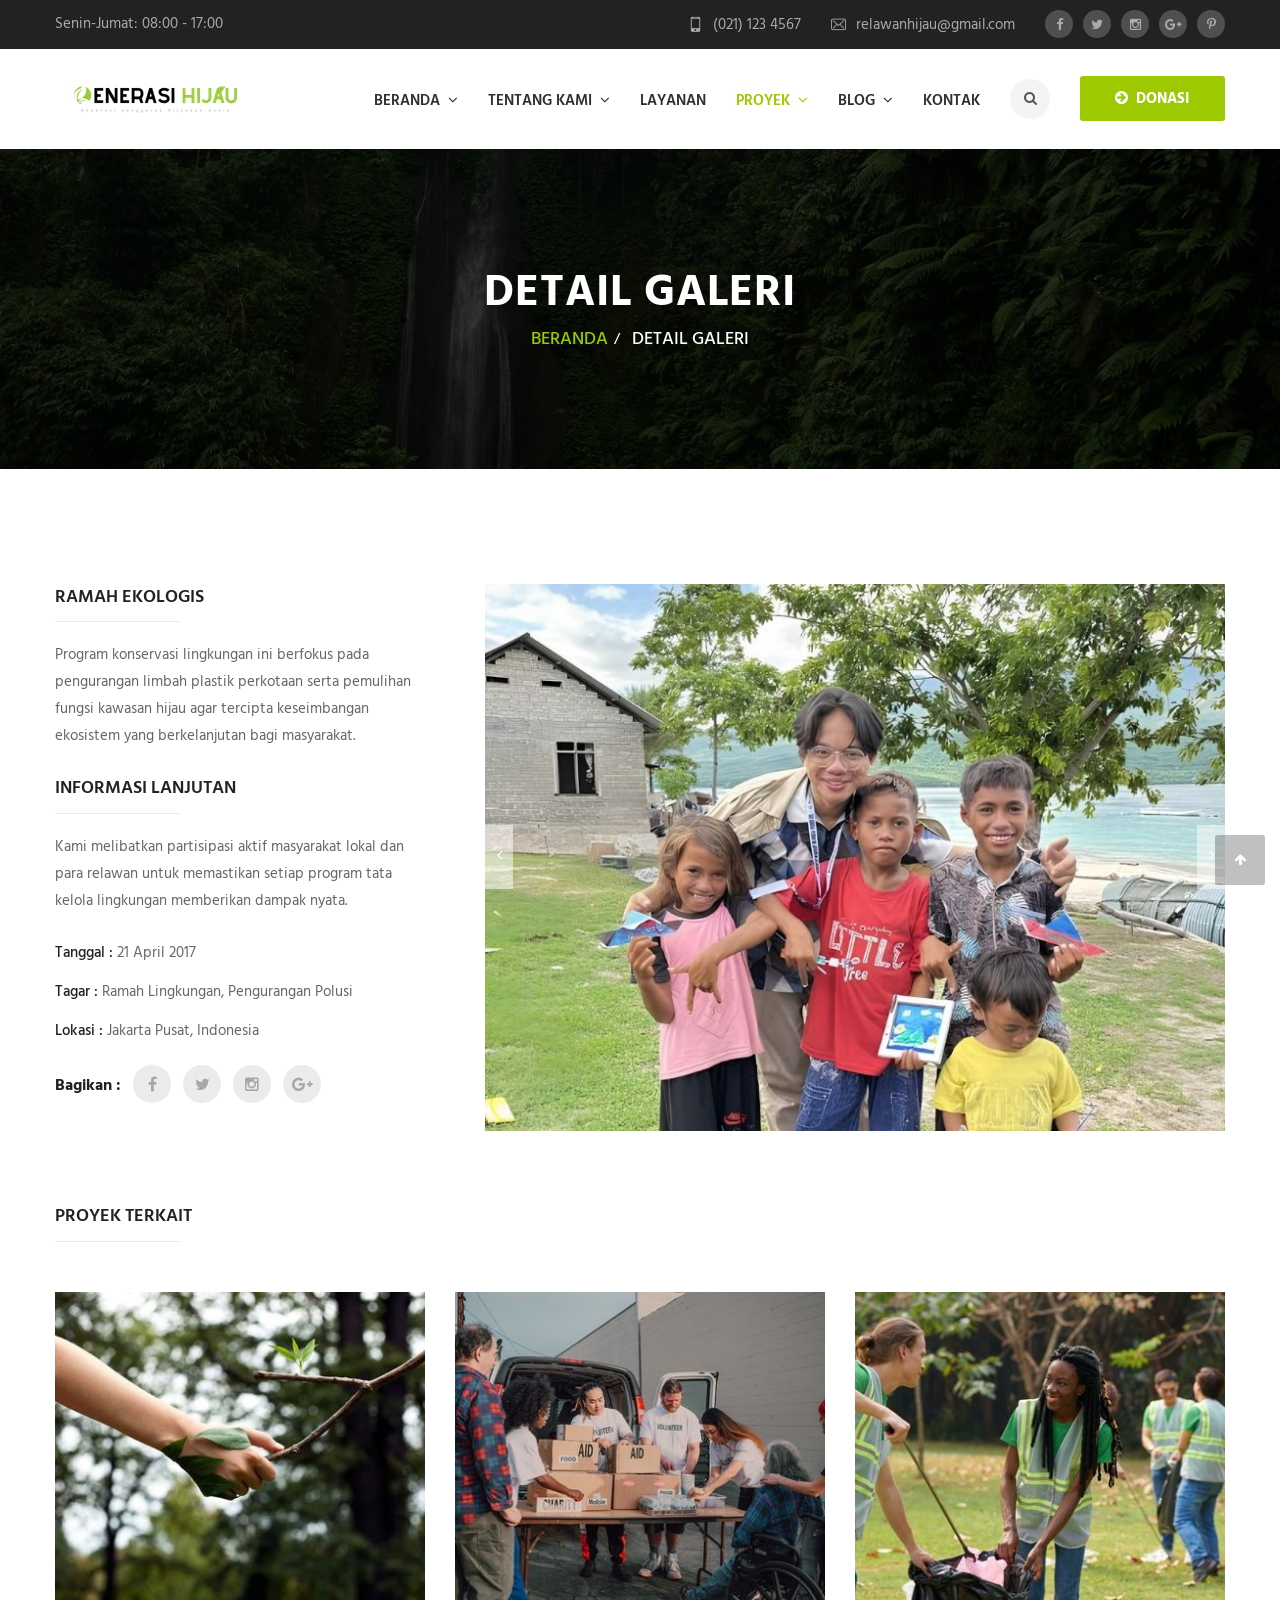
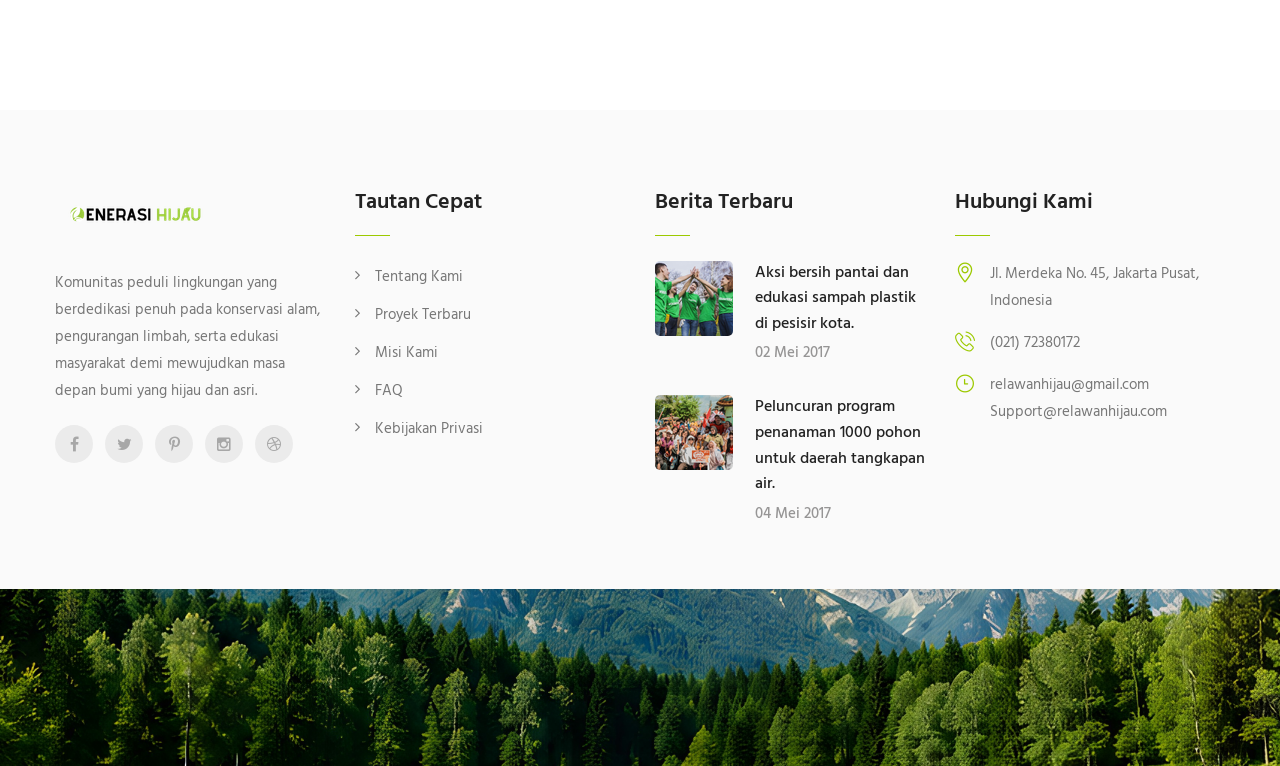
<file: project-details.html>
<!DOCTYPE html>
<html>
<head>
<meta charset="utf-8">
<title>GenerasiHijau - nature, volunteer, organization | Project Single</title>
<!-- Stylesheets -->
<link href="css/bootstrap.css" rel="stylesheet">
<link href="css/style.css" rel="stylesheet">
<link href="css/responsive.css" rel="stylesheet">

<!--Color Themes-->
<link id="theme-color-file" href="css/color-themes/default-theme.css" rel="stylesheet">

<link rel="shortcut icon" href="images/favicon.png" type="image/x-icon">
<link rel="icon" href="images/favicon.png" type="image/x-icon">
<!-- Responsive -->
<meta http-equiv="X-UA-Compatible" content="IE=edge">
<meta name="viewport" content="width=device-width, initial-scale=1.0, maximum-scale=1.0, user-scalable=0">
<!--[if lt IE 9]><script src="https://cdnjs.cloudflare.com/ajax/libs/html5shiv/3.7.3/html5shiv.js"></script><![endif]-->
<!--[if lt IE 9]><script src="js/respond.js"></script><![endif]-->
</head>

<body>

<div class="page-wrapper">
 	
    <!-- Preloader -->
    <div class="preloader"></div>
 	
    <!-- Main Header-->
    <header class="main-header">
    
    	<!-- Header Top -->
    	<div class="header-top">
        	<div class="auto-container">
            	<div class="clearfix">
                    
                    <!--Top Left-->
                    <div class="top-left"><div class="work-hours">Senin-Jumat: 08:00 - 17:00</div></div>
                    
                    <!--Top Right-->
                    <div class="top-right clearfix">
                    	<ul class="links clearfix">
                        	<li><a href="#"><span class="icon flaticon-cellphone"></span>(021) 123 4567</a></li>
                            <li><a href="#"><span class="icon flaticon-envelope"></span>relawanhijau@gmail.com</a></li>
                        </ul>
                        
                    	<!--social-icon-->
                        <div class="social-icon">
                        	<ul class="clearfix">
                            	<li><a href="#"><span class="fa fa-facebook"></span></a></li>
                                <li><a href="#"><span class="fa fa-twitter"></span></a></li>
                                <li><a href="#"><span class="fa fa-instagram"></span></a></li>
                                <li><a href="#"><span class="fa fa-google-plus"></span></a></li>
                                <li><a href="#"><span class="fa fa-pinterest-p"></span></a></li>
                            </ul>
                        </div>
                        
                    </div>
                    
                </div>
                
            </div>
        </div>
        <!-- Header Top End -->
        
        <!-- Main Box -->
    	<div class="main-box">
        	<div class="auto-container">
            	<div class="outer-container clearfix">
                    <!--Logo Box-->
                    <div class="logo-box">
                        <div class="logo"><a href="index.html"><img src="images/logo.png" alt=""></a></div>
                    </div>
                    
                    <!--Btn Outer-->
                    <div class="btn-outer">
                        <a href="donate.html" class="theme-btn donate-btn btn-style-one"><span class="fa fa-arrow-circle-right"></span>&ensp;Donasi</a>
                    </div>
                    
                    <!--Nav Outer-->
                    <div class="nav-outer clearfix">
                        <!-- Main Menu -->
                        <nav class="main-menu">
                            <div class="navbar-header">
                                <!-- Toggle Button -->    	
                                <button type="button" class="navbar-toggle" data-toggle="collapse" data-target=".navbar-collapse">
                                    <span class="icon-bar"></span>
                                    <span class="icon-bar"></span>
                                    <span class="icon-bar"></span>
                                </button>
                            </div>
                            
                            <div class="navbar-collapse collapse clearfix">
                                <ul class="navigation clearfix">
                                    <li class="dropdown"><a href="#">Beranda</a>
                                    	<ul>
                                            <li><a href="index.html">Beranda Satu</a></li>
                                            <li><a href="index-2.html">Beranda Dua</a></li>
                                            <li class="dropdown"><a href="#">Gaya Header</a>
                                                <ul>
                                                    <li><a href="index.html">Gaya Header Satu</a></li>
                                                    <li><a href="index-2.html">Gaya Header Dua</a></li>
                                                </ul>
                                            </li>
                                        </ul>
                                    </li>
                                    <li class="dropdown"><a href="#">Tentang Kami</a>
                                    	<ul>
                                            <li><a href="about.html">Tentang Kami</a></li>
                                            <li><a href="team.html">Tim Kami</a></li>
                                            <li><a href="error-page.html">Halaman 404</a></li>
                                        </ul>
                                    </li>
                                    <li><a href="services.html">Layanan</a></li>
                                    <li class="current dropdown"><a href="#">Proyek</a>
                                    	<ul>
                                            <li><a href="projects-fullwidth.html">Proyek Lebar Penuh</a></li>
                                            <li><a href="projects.html">Proyek Masonry</a></li>
                                            <li><a href="project-details.html">Detail Proyek</a></li>
                                        </ul>
                                    </li>
                                    <li class="dropdown"><a href="#">Blog</a>
                                    	<ul>
                                            <li><a href="blog.html">Blog Kami</a></li>
                                            <li><a href="blog-detail.html">Detail Blog</a></li>
                                        </ul>
                                    </li>
                                   	<li><a href="contact.html">Kontak</a></li>
                                 </ul>
                            </div>
                        </nav>
                        <!-- Main Menu End-->
                        
                        <!--Search Box-->
                        <div class="search-box-outer">
                            <div class="dropdown">
                                <button class="search-box-btn dropdown-toggle" type="button" id="dropdownMenu3" data-toggle="dropdown" aria-haspopup="true" aria-expanded="false"><span class="fa fa-search"></span></button>
                                <ul class="dropdown-menu pull-right search-panel" aria-labelledby="dropdownMenu3">
                                    <li class="panel-outer">
                                        <div class="form-container">
                                            <form method="post" action="blog.html">
                                                <div class="form-group">
                                                    <input type="search" name="field-name" value="" placeholder="Cari di sini" required>
                                                    <button type="submit" class="search-btn"><span class="fa fa-search"></span></button>
                                                </div>
                                            </form>
                                        </div>
                                    </li>
                                </ul>
                            </div>
                        </div>
                        
                    </div>
                    <!--Nav Outer End-->
                    
            	</div>    
            </div>
        </div>
    
    </header>
    <!--End Main Header -->
    
    <!--Page Title-->
    <section class="page-title" style="background-image:url(images/background/6.jpg);">
    	<div class="auto-container">
        	<div class="inner-box">
                <h1>Detail Galeri</h1>
                <ul class="bread-crumb">
                	<li><a href="index.html">Beranda</a></li>
                    <li>Detail Galeri</li>
                </ul>
            </div>
        </div>
    </section>
    <!--End Page Title-->
    
    <!--Project Section-->
    <section class="project-single-section">
    	<div class="auto-container">
        	<!--Project Single-->
			<div class="project-single">
            	<div class="row clearfix">
                    <!--Content Column-->
                    <div class="content-column col-md-4 col-sm-12 col-xs-12">
                        <h2>Ramah Ekologis</h2>
                        <div class="text">Program konservasi lingkungan ini berfokus pada pengurangan limbah plastik perkotaan serta pemulihan fungsi kawasan hijau agar tercipta keseimbangan ekosistem yang berkelanjutan bagi masyarakat.</div>
                        <h2>Informasi Lanjutan</h2>
                        <div class="text">Kami melibatkan partisipasi aktif masyarakat lokal dan para relawan untuk memastikan setiap program tata kelola lingkungan memberikan dampak nyata.</div>
                        <ul class="project-info">
                        	<li><span>Tanggal :</span>21 April 2017</li>
                            <li><span>Tagar :</span>Ramah Lingkungan, Pengurangan Polusi</li>
                            <li><span>Lokasi :</span>Jakarta Pusat, Indonesia</li>
                        </ul>
                        <ul class="social-icon-one">
                        	<li class="share">Bagikan : </li>
                            <li><a href="#"><span class="fa fa-facebook"></span></a></li>
                            <li><a href="#"><span class="fa fa-twitter"></span></a></li>
                            <li><a href="#"><span class="fa fa-instagram"></span></a></li>
                            <li><a href="#"><span class="fa fa-google-plus"></span></a></li>
                        </ul>
                    </div>
                    <!--Slider Column-->
                    <div class="slider-column col-md-8 col-sm-12 col-xs-12">
                    	<div class="inner-content">
                            <div class="single-item-carousel owl-carousel owl-theme">
                                <div class="project-slide">
                                    <img src="images/resource/project.jpg" alt="" />
                                </div>
                                <div class="project-slide">
                                    <img src="images/resource/project.jpg" alt="" />
                                </div>
                                <div class="project-slide">
                                    <img src="images/resource/project.jpg" alt="" />
                                </div>
                            </div>
                        </div>
                    </div>
                </div>
            </div>
            
            <!--Related Projects-->
            <div class="related-projects">
            <h2>PROYEK TERKAIT</h2>
                <div class="row clearfix">
                	<!--Default Gallery Item-->
                    <div class="default-gallery-item col-md-4 col-sm-6 col-xs-12">
                        <div class="inner-box">
                            <figure class="image-box"><img src="images/gallery/project-1.jpg" alt=""></figure>
                            <!--Overlay Box-->
                            <div class="overlay-box">
                                <div class="overlay-inner">
                                    <div class="content">
                                        <div class="category">Daur Ulang</div>
                                        <h4><a href="project-details.html">Ramah Ekologis</a></h4>
                                        <a href="project-details.html" class="option-btn"><span class="flaticon-cross-2"></span></a>
                                    </div>
                                </div>
                            </div>
                        </div>
                    </div>
                    
                    <!--Default Gallery Item-->
                    <div class="default-gallery-item col-md-4 col-sm-6 col-xs-12">
                        <div class="inner-box">
                            <figure class="image-box"><img src="images/gallery/project-2.jpg" alt=""></figure>
                            <!--Overlay Box-->
                            <div class="overlay-box">
                                <div class="overlay-inner">
                                    <div class="content">
                                        <div class="category">Daur Ulang</div>
                                        <h4><a href="project-details.html">Ramah Ekologis</a></h4>
                                        <a href="project-details.html" class="option-btn"><span class="flaticon-cross-2"></span></a>
                                    </div>
                                </div>
                            </div>
                        </div>
                    </div>
                    
                    <!--Default Gallery Item-->
                    <div class="default-gallery-item col-md-4 col-sm-6 col-xs-12">
                        <div class="inner-box">
                            <figure class="image-box"><img src="images/gallery/project-3.jpg" alt=""></figure>
                            <!--Overlay Box-->
                            <div class="overlay-box">
                                <div class="overlay-inner">
                                    <div class="content">
                                        <div class="category">Daur Ulang</div>
                                        <h4><a href="project-details.html">Ramah Ekologis</a></h4>
                                        <a href="project-details.html" class="option-btn"><span class="flaticon-cross-2"></span></a>
                                    </div>
                                </div>
                            </div>
                        </div>
                    </div>

                </div>
            </div>
      	</div>
    </section>
    <!--Project Section-->
    
    <!--Main Footer-->
    <section class="main-footer">
    	<div class="auto-container">
        	<!--widgets section-->
            <div class="widgets-section">
                <div class="row clearfix">
                
                	<!--Big Column-->
                    <div class="big-column col-md-6 col-sm-12 col-xs-12">
                    	<div class="row clearfix">
                        	<!--Footer Column-->
                            <div class="footer-column col-md-6 col-sm-6 col-xs-12">
                            	<div class="footer-widget logo-widget">
                                	<div class="footer-logo">
                                    	<a href="index.html"><img src="images/footer-logo.png" alt="" /></a>
                                    </div>
									<div class="widget-content">
										<div class="text">Komunitas peduli lingkungan yang berdedikasi penuh pada konservasi alam, pengurangan limbah, serta edukasi masyarakat demi mewujudkan masa depan bumi yang hijau dan asri.</div>
                                        <ul class="social-icon-one">
                                        	<li><a href="#"><span class="fa fa-facebook"></span></a></li>
                                            <li><a href="#"><span class="fa fa-twitter"></span></a></li>
                                            <li><a href="#"><span class="fa fa-pinterest-p"></span></a></li>
                                            <li><a href="#"><span class="fa fa-instagram"></span></a></li>
                                            <li><a href="#"><span class="fa fa-dribbble"></span></a></li>
                                        </ul>
                                    </div>
                                </div>
                            </div>
                            
                            <!--Footer Column-->
                            <div class="footer-column col-md-6 col-sm-6 col-xs-12">
                            	<!--Links Widget-->
                                <div class="footer-widget links-widget">
                                	<div class="footer-title">
                                    	<h2>Tautan Cepat</h2>
                                    </div>
                                	<div class="widget-content">
                                    	<ul class="list">
                                            <li><a href="#">Tentang Kami</a></li>
                                            <li><a href="#">Proyek Terbaru</a></li>
                                            <li><a href="#">Misi Kami</a></li>
                                            <li><a href="#">FAQ</a></li>
                                            <li><a href="#">Kebijakan Privasi</a></li>
                                        </ul>
									</div>
                                </div>
                            </div>
                            
                        </div>
                    </div>
                    
                    <!--Big Column-->
                    <div class="big-column col-md-6 col-sm-12 col-xs-12">
                    	<div class="row clearfix">
                        	
                            <!--Footer Column-->
                        	<div class="footer-column col-md-6 col-sm-6 col-xs-12">
                            	<div class="footer-widget posts-widget">
                                	<div class="footer-title">
                                		<h2>Berita Terbaru</h2>
                                    </div>
                                    <div class="widget-content">
                                        <div class="posts">
                                            <div class="post">
                                                <figure class="post-thumb"><img src="images/resource/post-thumb-1.png" alt=""></figure>
                                                <div class="desc-text"><a href="#">Aksi bersih pantai dan edukasi sampah plastik di pesisir kota.</a></div>
                                                <div class="time">02 Mei 2017</div>
                                            </div>
                                        
                                            <div class="post">
                                                <figure class="post-thumb"><img src="images/resource/post-thumb-2.png" alt=""></figure>
                                                <div class="desc-text"><a href="#">Peluncuran program penanaman 1000 pohon untuk daerah tangkapan air.</a></div>
                                                <div class="time">04 Mei 2017</div>
                                            </div>
                                        </div>
                                    </div>

                                </div>
                            </div>
                            
                            <!--Footer Column-->
                        	<div class="footer-column col-md-6 col-sm-6 col-xs-12">
                            	<div class="footer-widget contact-widget">
                                	<div class="footer-title">
                                		<h2>Hubungi Kami</h2>
                                    </div>
                                    <div class="widget-content">
                                    	<ul class="list-style-two">
                                            <li><span class="icon flaticon-maps-and-flags"></span>Jl. Merdeka No. 45, Jakarta Pusat, Indonesia</li>
                                            <li><span class="icon flaticon-phone-call"></span>(021) 72380172</li>
                                            <li><span class="icon flaticon-clock-1"></span>relawanhijau@gmail.com <br> Support@relawanhijau.com</li>
                                        </ul>
                                    </div>
                                </div>
                            </div>
                            
                        </div>
                    </div>
                    
                </div>
                
            </div>
        </div>
    </section>
    <!--End Main Footer-->
    
</div>
<!--End pagewrapper-->

<!--Scroll to top-->
<div class="scroll-to-top scroll-to-target" data-target="html"><span class="fa fa-arrow-up"></span></div>



<script src="js/jquery.js"></script>
<script src="js/bootstrap.min.js"></script>
<script src="js/jquery.mCustomScrollbar.concat.min.js"></script>
<script src="js/jquery.fancybox.pack.js"></script>
<script src="js/jquery.fancybox-media.js"></script>
<script src="js/owl.js"></script>
<script src="js/wow.js"></script>
<script src="js/script.js"></script>
</body>
</html>
</file>
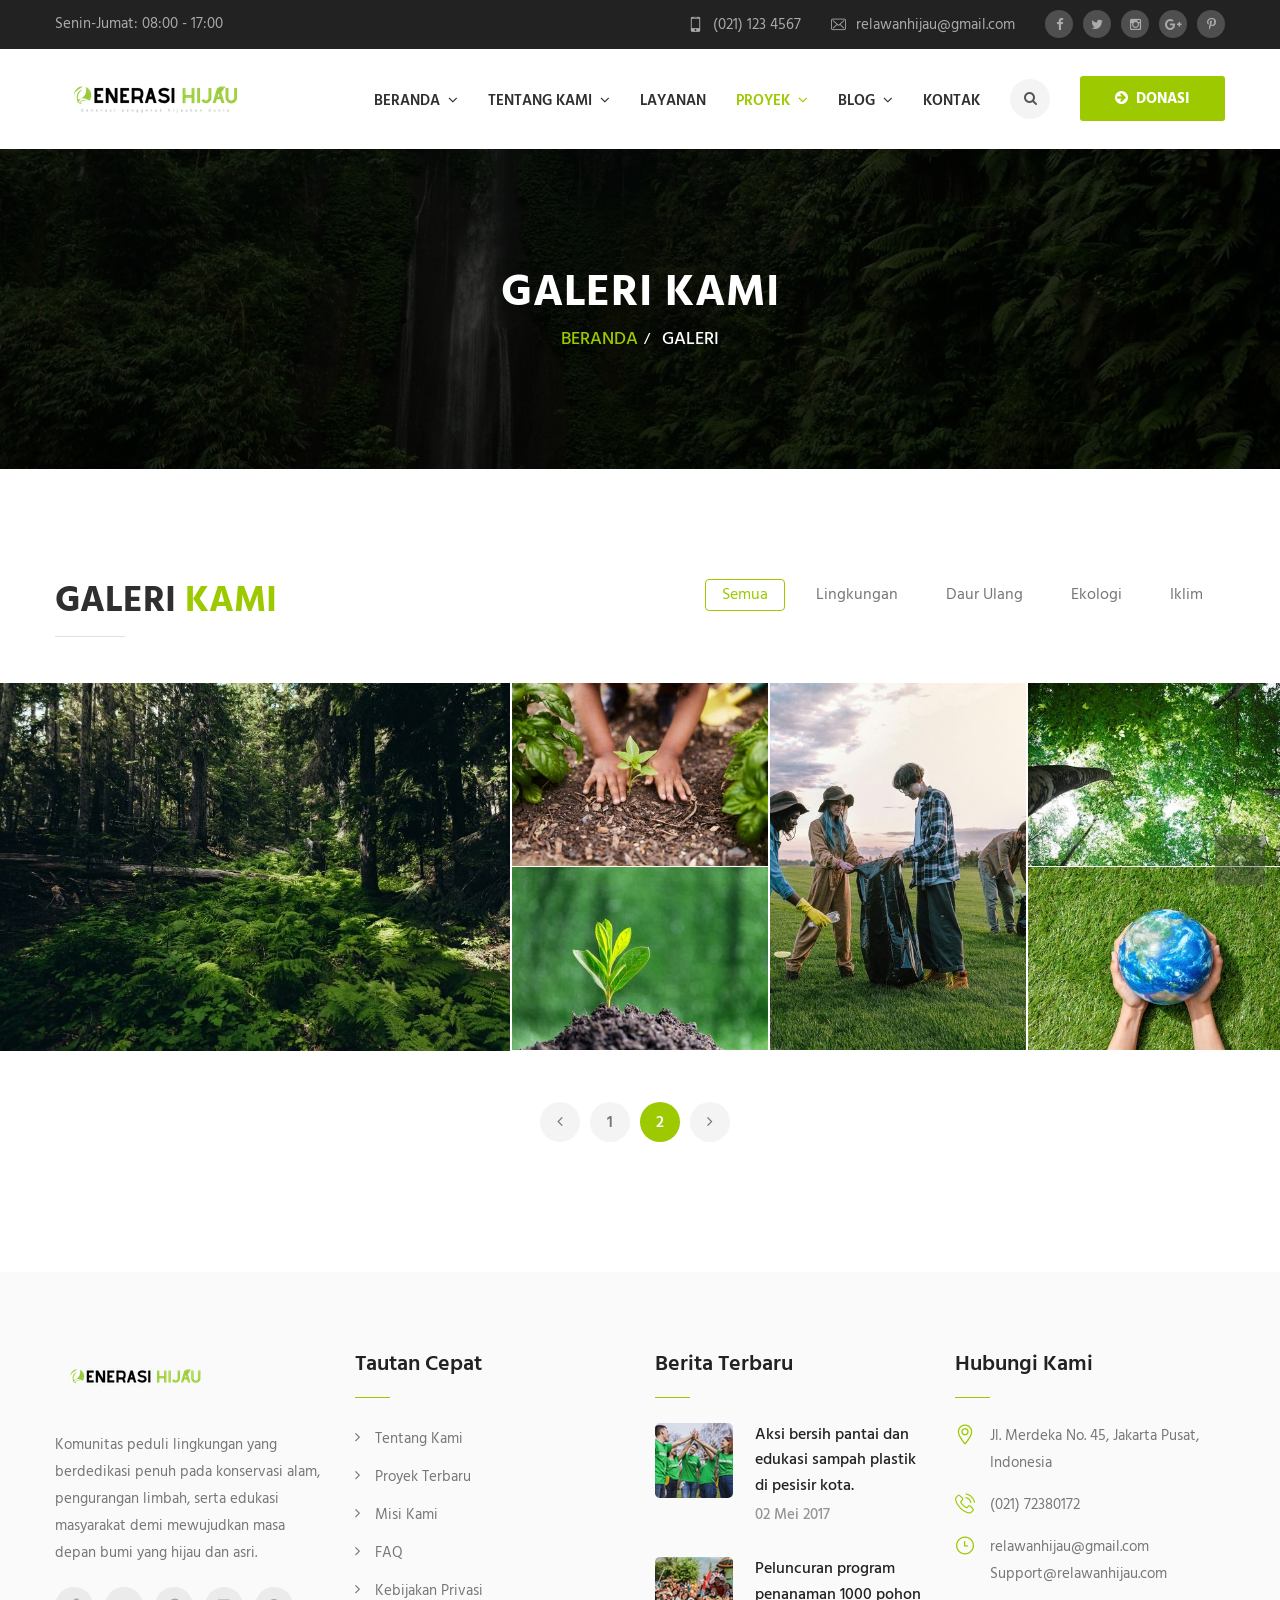
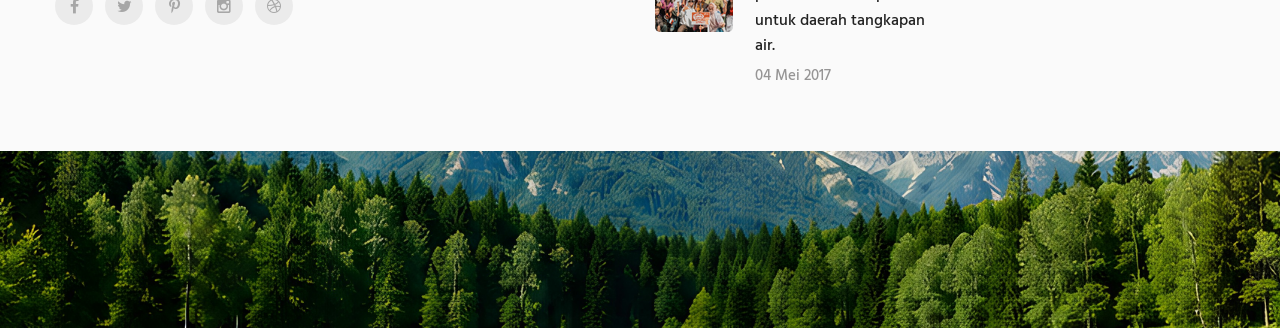
<file: projects-fullwidth.html>
<!DOCTYPE html>
<html>
<head>
<meta charset="utf-8">
<title>GenerasiHijau - nature, volunteer, organization | Project FullWidth</title>
<!-- Stylesheets -->
<link href="css/bootstrap.css" rel="stylesheet">
<link href="css/style.css" rel="stylesheet">
<link href="css/responsive.css" rel="stylesheet">

<!--Color Themes-->
<link id="theme-color-file" href="css/color-themes/default-theme.css" rel="stylesheet">

<link rel="shortcut icon" href="images/favicon.png" type="image/x-icon">
<link rel="icon" href="images/favicon.png" type="image/x-icon">
<!-- Responsive -->
<meta http-equiv="X-UA-Compatible" content="IE=edge">
<meta name="viewport" content="width=device-width, initial-scale=1.0, maximum-scale=1.0, user-scalable=0">
<!--[if lt IE 9]><script src="https://cdnjs.cloudflare.com/ajax/libs/html5shiv/3.7.3/html5shiv.js"></script><![endif]-->
<!--[if lt IE 9]><script src="js/respond.js"></script><![endif]-->
</head>

<body>

<div class="page-wrapper">
 	
    <!-- Preloader -->
    <div class="preloader"></div>
 	
    <!-- Main Header-->
    <header class="main-header">
    
    	<!-- Header Top -->
    	<div class="header-top">
        	<div class="auto-container">
            	<div class="clearfix">
                    
                    <!--Top Left-->
                    <div class="top-left"><div class="work-hours">Senin-Jumat: 08:00 - 17:00</div></div>
                    
                    <!--Top Right-->
                    <div class="top-right clearfix">
                    	<ul class="links clearfix">
                        	<li><a href="#"><span class="icon flaticon-cellphone"></span>(021) 123 4567</a></li>
                            <li><a href="#"><span class="icon flaticon-envelope"></span>relawanhijau@gmail.com</a></li>
                        </ul>
                        
                    	<!--social-icon-->
                        <div class="social-icon">
                        	<ul class="clearfix">
                            	<li><a href="#"><span class="fa fa-facebook"></span></a></li>
                                <li><a href="#"><span class="fa fa-twitter"></span></a></li>
                                <li><a href="#"><span class="fa fa-instagram"></span></a></li>
                                <li><a href="#"><span class="fa fa-google-plus"></span></a></li>
                                <li><a href="#"><span class="fa fa-pinterest-p"></span></a></li>
                            </ul>
                        </div>
                        
                    </div>
                    
                </div>
                
            </div>
        </div>
        <!-- Header Top End -->
        
        <!-- Main Box -->
    	<div class="main-box">
        	<div class="auto-container">
            	<div class="outer-container clearfix">
                    <!--Logo Box-->
                    <div class="logo-box">
                        <div class="logo"><a href="index.html"><img src="images/logo.png" alt=""></a></div>
                    </div>
                    
                    <!--Btn Outer-->
                    <div class="btn-outer">
                        <a href="donate.html" class="theme-btn donate-btn btn-style-one"><span class="fa fa-arrow-circle-right"></span>&ensp;Donasi</a>
                    </div>
                    
                    <!--Nav Outer-->
                    <div class="nav-outer clearfix">
                        <!-- Main Menu -->
                        <nav class="main-menu">
                            <div class="navbar-header">
                                <!-- Toggle Button -->    	
                                <button type="button" class="navbar-toggle" data-toggle="collapse" data-target=".navbar-collapse">
                                    <span class="icon-bar"></span>
                                    <span class="icon-bar"></span>
                                    <span class="icon-bar"></span>
                                </button>
                            </div>
                            
                            <div class="navbar-collapse collapse clearfix">
                                <ul class="navigation clearfix">
                                    <li class="dropdown"><a href="#">Beranda</a>
                                    	<ul>
                                            <li><a href="index.html">Beranda Satu</a></li>
                                            <li><a href="index-2.html">Beranda Dua</a></li>
                                            <li class="dropdown"><a href="#">Gaya Header</a>
                                                <ul>
                                                    <li><a href="index.html">Gaya Header Satu</a></li>
                                                    <li><a href="index-2.html">Gaya Header Dua</a></li>
                                                </ul>
                                            </li>
                                        </ul>
                                    </li>
                                    <li class="dropdown"><a href="#">Tentang Kami</a>
                                    	<ul>
                                            <li><a href="about.html">Tentang Kami</a></li>
                                            <li><a href="team.html">Tim Kami</a></li>
                                            <li><a href="error-page.html">Halaman 404</a></li>
                                        </ul>
                                    </li>
                                    <li><a href="services.html">Layanan</a></li>
                                    <li class="current dropdown"><a href="#">Proyek</a>
                                    	<ul>
                                            <li><a href="projects-fullwidth.html">Proyek Lebar Penuh</a></li>
                                            <li><a href="projects.html">Proyek Masonry</a></li>
                                            <li><a href="project-details.html">Detail Proyek</a></li>
                                        </ul>
                                    </li>
                                    <li class="dropdown"><a href="#">Blog</a>
                                    	<ul>
                                            <li><a href="blog.html">Blog Kami</a></li>
                                            <li><a href="blog-detail.html">Detail Blog</a></li>
                                        </ul>
                                    </li>
                                   	<li><a href="contact.html">Kontak</a></li>
                                 </ul>
                            </div>
                        </nav>
                        <!-- Main Menu End-->
                        
                        <!--Search Box-->
                        <div class="search-box-outer">
                            <div class="dropdown">
                                <button class="search-box-btn dropdown-toggle" type="button" id="dropdownMenu3" data-toggle="dropdown" aria-haspopup="true" aria-expanded="false"><span class="fa fa-search"></span></button>
                                <ul class="dropdown-menu pull-right search-panel" aria-labelledby="dropdownMenu3">
                                    <li class="panel-outer">
                                        <div class="form-container">
                                            <form method="post" action="blog.html">
                                                <div class="form-group">
                                                    <input type="search" name="field-name" value="" placeholder="Cari di sini" required>
                                                    <button type="submit" class="search-btn"><span class="fa fa-search"></span></button>
                                                </div>
                                            </form>
                                        </div>
                                    </li>
                                </ul>
                            </div>
                        </div>
                        
                    </div>
                    <!--Nav Outer End-->
                    
            	</div>    
            </div>
        </div>
    
    </header>
    <!--End Main Header -->
    
    <!--Page Title-->
    <section class="page-title" style="background-image:url(images/background/6.jpg);">
    	<div class="auto-container">
        	<div class="inner-box">
                <h1>Galeri Kami</h1>
                <ul class="bread-crumb">
                	<li><a href="index.html">Beranda</a></li>
                    <li>Galeri</li>
                </ul>
            </div>
        </div>
    </section>
    <!--End Page Title-->
    
    <!--Gallry Section-->
    <section class="gallery-section sortable-masonry gallery-page">
    	<div class="auto-container">
        	<!--Sec Title-->
        	<div class="sec-title clearfix">
            
            	<div class="pull-left">
                	<h2>Galeri <span class="theme_color">Kami</span></h2>
                </div>
                
                <div class="pull-right">
                	<!--Filter-->
                    <div class="filters">
                        <ul class="filter-tabs filter-btns clearfix">
                            <li class="active filter" data-role="button" data-filter=".all">Semua</li>
                            <li class="filter" data-role="button" data-filter=".enviroment">Lingkungan</li>
                            <li class="filter" data-role="button" data-filter=".recycling">Daur Ulang</li>
                            <li class="filter" data-role="button" data-filter=".ecology">Ekologi</li>
                            <li class="filter" data-role="button" data-filter=".climate">Iklim</li>
                        </ul>
                    </div>
                </div>
                
            </div>
        </div>
        
        <div class="items-container clearfix">
        
        	<!--Default Gallery Item-->
            <div class="default-gallery-item big-item masonry-item all recycling">
                <div class="inner-box">
                    <figure class="image-box"><img src="images/gallery/1.jpg" alt=""></figure>
                    <!--Overlay Box-->
                    <div class="overlay-box">
                        <div class="overlay-inner">
                            <div class="content">
                                <div class="category">Daur Ulang</div>
                                <h4><a href="project-details.html">Ramah Ekologis</a></h4>
                                <a href="images/gallery/1.jpg" class="option-btn lightbox-image lightbox-image" data-fancybox-group="gallery"><span class="flaticon-cross-2"></span></a>
                            </div>
                        </div>
                    </div>
                </div>
            </div>
            
            <!--Default Gallery Item-->
            <div class="default-gallery-item normal-item masonry-item all recycling">
                <div class="inner-box">
                    <figure class="image-box"><img src="images/gallery/2.jpg" alt=""></figure>
                    <!--Overlay Box-->
                    <div class="overlay-box">
                        <div class="overlay-inner">
                            <div class="content">
                                <div class="category">Daur Ulang</div>
                                <h4><a href="project-details.html">Ramah Ekologis</a></h4>
                                <a href="images/gallery/2.jpg" class="option-btn lightbox-image" data-fancybox-group="gallery"><span class="flaticon-cross-2"></span></a>
                            </div>
                        </div>
                    </div>
                </div>
            </div>
            
            <!--Default Gallery Item-->
            <div class="default-gallery-item normal-item masonry-item all climate enviroment">
                <div class="inner-box">
                    <figure class="image-box"><img src="images/gallery/4.jpg" alt=""></figure>
                    <!--Overlay Box-->
                    <div class="overlay-box">
                        <div class="overlay-inner">
                            <div class="content">
                                <div class="category">Daur Ulang</div>
                                <h4><a href="project-details.html">Ramah Ekologis</a></h4>
                                <a href="images/gallery/4.jpg" class="option-btn lightbox-image" data-fancybox-group="gallery"><span class="flaticon-cross-2"></span></a>
                            </div>
                        </div>
                    </div>
                </div>
            </div>
            
            <!--Default Gallery Item-->
            <div class="default-gallery-item normal-item masonry-item all recycling">
                <div class="inner-box">
                    <figure class="image-box"><img src="images/gallery/5.jpg" alt=""></figure>
                    <!--Overlay Box-->
                    <div class="overlay-box">
                        <div class="overlay-inner">
                            <div class="content">
                                <div class="category">Daur Ulang</div>
                                <h4><a href="project-details.html">Ramah Ekologis</a></h4>
                                <a href="images/gallery/5.jpg" class="option-btn lightbox-image" data-fancybox-group="gallery"><span class="flaticon-cross-2"></span></a>
                            </div>
                        </div>
                    </div>
                </div>
            </div>
            
            <!--Default Gallery Item-->
            <div class="default-gallery-item normal-item masonry-item all ecology climate">
                <div class="inner-box">
                    <figure class="image-box"><img src="images/gallery/3.jpg" alt=""></figure>
                    <!--Overlay Box-->
                    <div class="overlay-box">
                        <div class="overlay-inner">
                            <div class="content">
                                <div class="category">Daur Ulang</div>
                                <h4><a href="project-details.html">Ramah Ekologis</a></h4>
                                <a href="images/gallery/3.jpg" class="option-btn lightbox-image" data-fancybox-group="gallery"><span class="flaticon-cross-2"></span></a>
                            </div>
                        </div>
                    </div>
                </div>
            </div>
            
            <!--Default Gallery Item-->
            <div class="default-gallery-item normal-item masonry-item all ecology enviroment">
                <div class="inner-box">
                    <figure class="image-box"><img src="images/gallery/6.jpg" alt=""></figure>
                    <!--Overlay Box-->
                    <div class="overlay-box">
                        <div class="overlay-inner">
                            <div class="content">
                                <div class="category">Daur Ulang</div>
                                <h4><a href="project-details.html">Ramah Ekologis</a></h4>
                                <a href="images/gallery/6.jpg" class="option-btn lightbox-image" data-fancybox-group="gallery"><span class="flaticon-cross-2"></span></a>
                            </div>
                        </div>
                    </div>
                </div>
            </div>
            
		</div>
        
        <!-- Styled Pagination -->
        <div class="styled-pagination">
            <ul class="clearfix">
                <li><a class="prev" href="#"><span class="fa fa-angle-left"></span></a></li>
                <li><a href="#">1</a></li>
                <li><a href="#" class="active">2</a></li>
                <li><a class="next" href="#"><span class="fa fa-angle-right"></span></a></li>
            </ul>
        </div> 
        
    </section>
    <!--Gallry Section-->
    
    <!--Main Footer-->
    <section class="main-footer">
    	<div class="auto-container">
        	<!--widgets section-->
            <div class="widgets-section">
                <div class="row clearfix">
                
                	<!--Big Column-->
                    <div class="big-column col-md-6 col-sm-12 col-xs-12">
                    	<div class="row clearfix">
                        	<!--Footer Column-->
                            <div class="footer-column col-md-6 col-sm-6 col-xs-12">
                            	<div class="footer-widget logo-widget">
                                	<div class="footer-logo">
                                    	<a href="index.html"><img src="images/footer-logo.png" alt="" /></a>
                                    </div>
									<div class="widget-content">
										<div class="text">Komunitas peduli lingkungan yang berdedikasi penuh pada konservasi alam, pengurangan limbah, serta edukasi masyarakat demi mewujudkan masa depan bumi yang hijau dan asri.</div>
                                        <ul class="social-icon-one">
                                        	<li><a href="#"><span class="fa fa-facebook"></span></a></li>
                                            <li><a href="#"><span class="fa fa-twitter"></span></a></li>
                                            <li><a href="#"><span class="fa fa-pinterest-p"></span></a></li>
                                            <li><a href="#"><span class="fa fa-instagram"></span></a></li>
                                            <li><a href="#"><span class="fa fa-dribbble"></span></a></li>
                                        </ul>
                                    </div>
                                </div>
                            </div>
                            
                            <!--Footer Column-->
                            <div class="footer-column col-md-6 col-sm-6 col-xs-12">
                            	<!--Links Widget-->
                                <div class="footer-widget links-widget">
                                	<div class="footer-title">
                                    	<h2>Tautan Cepat</h2>
                                    </div>
                                	<div class="widget-content">
                                    	<ul class="list">
                                            <li><a href="#">Tentang Kami</a></li>
                                            <li><a href="#">Proyek Terbaru</a></li>
                                            <li><a href="#">Misi Kami</a></li>
                                            <li><a href="#">FAQ</a></li>
                                            <li><a href="#">Kebijakan Privasi</a></li>
                                        </ul>
									</div>
                                </div>
                            </div>
                            
                        </div>
                    </div>
                    
                    <!--Big Column-->
                    <div class="big-column col-md-6 col-sm-12 col-xs-12">
                    	<div class="row clearfix">
                        	
                            <!--Footer Column-->
                        	<div class="footer-column col-md-6 col-sm-6 col-xs-12">
                            	<div class="footer-widget posts-widget">
                                	<div class="footer-title">
                                		<h2>Berita Terbaru</h2>
                                    </div>
                                    <div class="widget-content">
                                        <div class="posts">
                                            <div class="post">
                                                <figure class="post-thumb"><img src="images/resource/post-thumb-1.png" alt=""></figure>
                                                <div class="desc-text"><a href="#">Aksi bersih pantai dan edukasi sampah plastik di pesisir kota.</a></div>
                                                <div class="time">02 Mei 2017</div>
                                            </div>
                                        
                                            <div class="post">
                                                <figure class="post-thumb"><img src="images/resource/post-thumb-2.png" alt=""></figure>
                                                <div class="desc-text"><a href="#">Peluncuran program penanaman 1000 pohon untuk daerah tangkapan air.</a></div>
                                                <div class="time">04 Mei 2017</div>
                                            </div>
                                        </div>
                                    </div>

                                </div>
                            </div>
                            
                            <!--Footer Column-->
                        	<div class="footer-column col-md-6 col-sm-6 col-xs-12">
                            	<div class="footer-widget contact-widget">
                                	<div class="footer-title">
                                		<h2>Hubungi Kami</h2>
                                    </div>
                                    <div class="widget-content">
                                    	<ul class="list-style-two">
                                            <li><span class="icon flaticon-maps-and-flags"></span>Jl. Merdeka No. 45, Jakarta Pusat, Indonesia</li>
                                            <li><span class="icon flaticon-phone-call"></span>(021) 72380172</li>
                                            <li><span class="icon flaticon-clock-1"></span>relawanhijau@gmail.com <br> Support@relawanhijau.com</li>
                                        </ul>
                                    </div>
                                </div>
                            </div>
                            
                        </div>
                    </div>
                    
                </div>
                
            </div>
        </div>
    </section>
    <!--End Main Footer-->
    
</div>
<!--End pagewrapper-->

<!--Scroll to top-->
<div class="scroll-to-top scroll-to-target" data-target="html"><span class="fa fa-arrow-up"></span></div>



<script src="js/jquery.js"></script>
<script src="js/bootstrap.min.js"></script>
<script src="js/jquery.mCustomScrollbar.concat.min.js"></script>
<script src="js/jquery.fancybox.pack.js"></script>
<script src="js/jquery.fancybox-media.js"></script>
<script src="js/owl.js"></script>
<script src="js/wow.js"></script>
<script src="js/isotope.js"></script>
<script src="js/appear.js"></script>
<script src="js/script.js"></script>

</body>
</html>
</file>
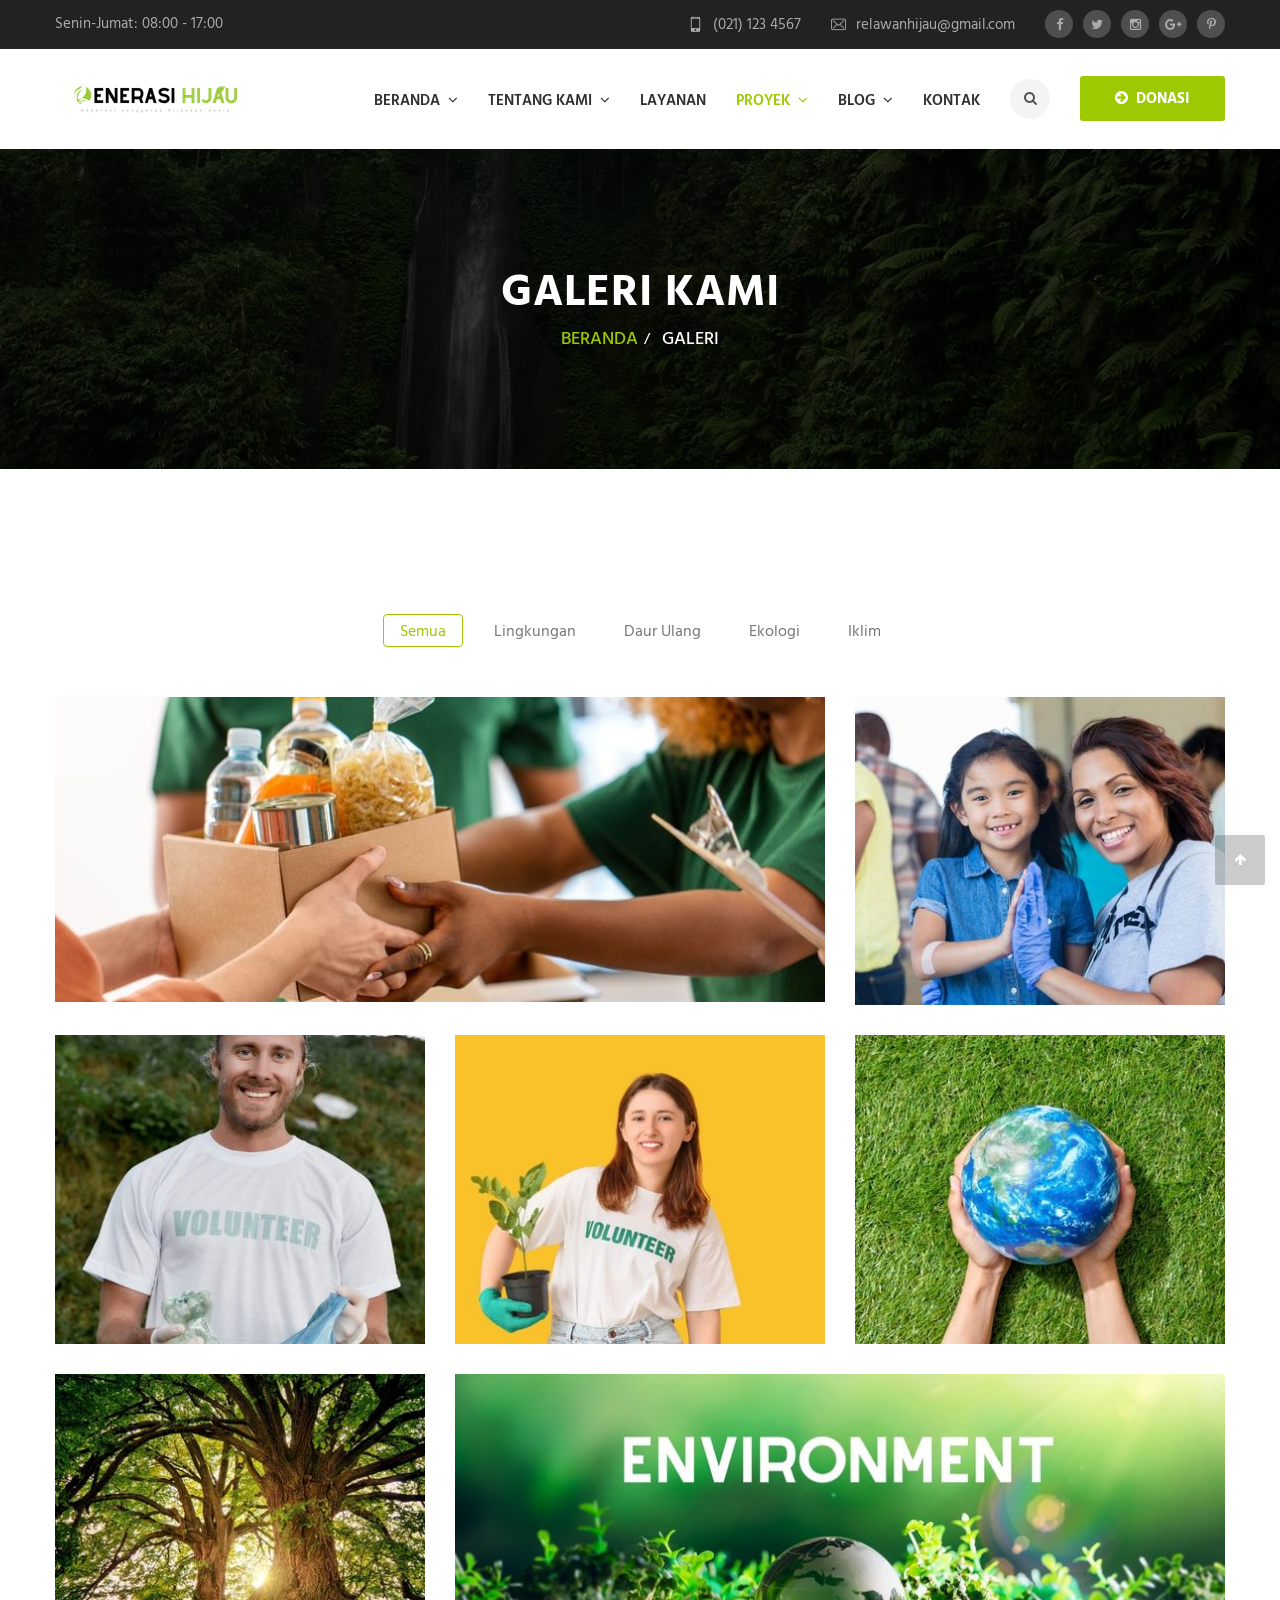
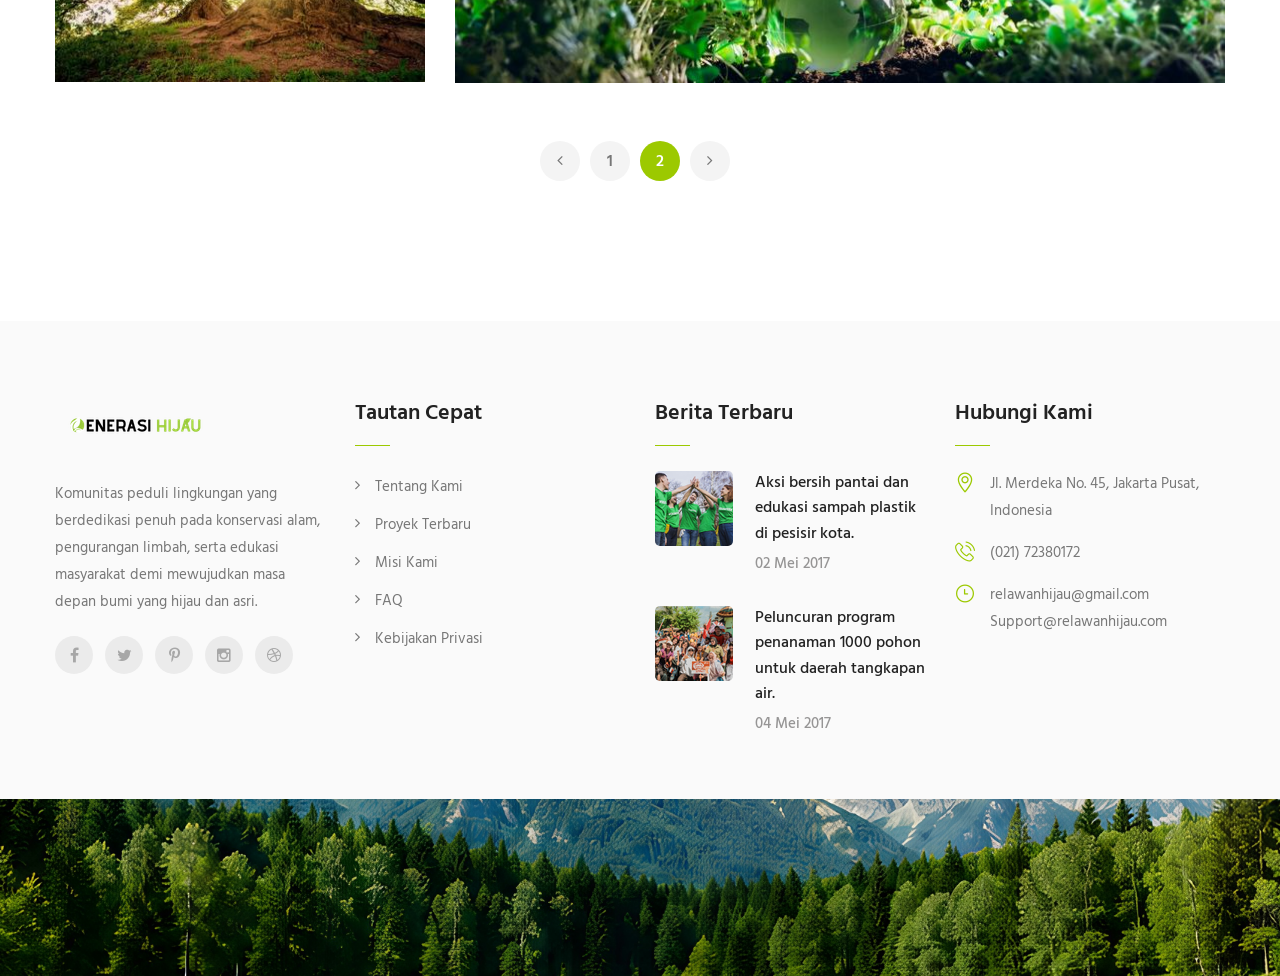
<file: projects.html>
<!DOCTYPE html>
<html>
<head>
<meta charset="utf-8">
<title>GenerasiHijau - nature, volunteer, organization | Project FullWidth</title>
<!-- Stylesheets -->
<link href="css/bootstrap.css" rel="stylesheet">
<link href="css/style.css" rel="stylesheet">
<link href="css/responsive.css" rel="stylesheet">

<!--Color Themes-->
<link id="theme-color-file" href="css/color-themes/default-theme.css" rel="stylesheet">

<link rel="shortcut icon" href="images/favicon.png" type="image/x-icon">
<link rel="icon" href="images/favicon.png" type="image/x-icon">
<!-- Responsive -->
<meta http-equiv="X-UA-Compatible" content="IE=edge">
<meta name="viewport" content="width=device-width, initial-scale=1.0, maximum-scale=1.0, user-scalable=0">
<!--[if lt IE 9]><script src="https://cdnjs.cloudflare.com/ajax/libs/html5shiv/3.7.3/html5shiv.js"></script><![endif]-->
<!--[if lt IE 9]><script src="js/respond.js"></script><![endif]-->
</head>

<body>

<div class="page-wrapper">
 	
    <!-- Preloader -->
    <div class="preloader"></div>
 	
    <!-- Main Header-->
    <header class="main-header">
    
    	<!-- Header Top -->
    	<div class="header-top">
        	<div class="auto-container">
            	<div class="clearfix">
                    
                    <!--Top Left-->
                    <div class="top-left"><div class="work-hours">Senin-Jumat: 08:00 - 17:00</div></div>
                    
                    <!--Top Right-->
                    <div class="top-right clearfix">
                    	<ul class="links clearfix">
                        	<li><a href="#"><span class="icon flaticon-cellphone"></span>(021) 123 4567</a></li>
                            <li><a href="#"><span class="icon flaticon-envelope"></span>relawanhijau@gmail.com</a></li>
                        </ul>
                        
                    	<!--social-icon-->
                        <div class="social-icon">
                        	<ul class="clearfix">
                            	<li><a href="#"><span class="fa fa-facebook"></span></a></li>
                                <li><a href="#"><span class="fa fa-twitter"></span></a></li>
                                <li><a href="#"><span class="fa fa-instagram"></span></a></li>
                                <li><a href="#"><span class="fa fa-google-plus"></span></a></li>
                                <li><a href="#"><span class="fa fa-pinterest-p"></span></a></li>
                            </ul>
                        </div>
                        
                    </div>
                    
                </div>
                
            </div>
        </div>
        <!-- Header Top End -->
        
        <!-- Main Box -->
    	<div class="main-box">
        	<div class="auto-container">
            	<div class="outer-container clearfix">
                    <!--Logo Box-->
                    <div class="logo-box">
                        <div class="logo"><a href="index.html"><img src="images/logo.png" alt=""></a></div>
                    </div>
                    
                    <!--Btn Outer-->
                    <div class="btn-outer">
                        <a href="donate.html" class="theme-btn donate-btn btn-style-one"><span class="fa fa-arrow-circle-right"></span>&ensp;Donasi</a>
                    </div>
                    
                    <!--Nav Outer-->
                    <div class="nav-outer clearfix">
                        <!-- Main Menu -->
                        <nav class="main-menu">
                            <div class="navbar-header">
                                <!-- Toggle Button -->    	
                                <button type="button" class="navbar-toggle" data-toggle="collapse" data-target=".navbar-collapse">
                                    <span class="icon-bar"></span>
                                    <span class="icon-bar"></span>
                                    <span class="icon-bar"></span>
                                </button>
                            </div>
                            
                            <div class="navbar-collapse collapse clearfix">
                                <ul class="navigation clearfix">
                                    <li class="dropdown"><a href="#">Beranda</a>
                                    	<ul>
                                            <li><a href="index.html">Beranda Satu</a></li>
                                            <li><a href="index-2.html">Beranda Dua</a></li>
                                            <li class="dropdown"><a href="#">Gaya Header</a>
                                                <ul>
                                                    <li><a href="index.html">Gaya Header Satu</a></li>
                                                    <li><a href="index-2.html">Gaya Header Dua</a></li>
                                                </ul>
                                            </li>
                                        </ul>
                                    </li>
                                    <li class="dropdown"><a href="#">Tentang Kami</a>
                                    	<ul>
                                            <li><a href="about.html">Tentang Kami</a></li>
                                            <li><a href="team.html">Tim Kami</a></li>
                                            <li><a href="error-page.html">Halaman 404</a></li>
                                        </ul>
                                    </li>
                                    <li><a href="services.html">Layanan</a></li>
                                    <li class="current dropdown"><a href="#">Proyek</a>
                                    	<ul>
                                            <li><a href="projects-fullwidth.html">Proyek Lebar Penuh</a></li>
                                            <li><a href="projects.html">Proyek Masonry</a></li>
                                            <li><a href="project-details.html">Detail Proyek</a></li>
                                        </ul>
                                    </li>
                                    <li class="dropdown"><a href="#">Blog</a>
                                    	<ul>
                                            <li><a href="blog.html">Blog Kami</a></li>
                                            <li><a href="blog-detail.html">Detail Blog</a></li>
                                        </ul>
                                    </li>
                                   	<li><a href="contact.html">Kontak</a></li>
                                 </ul>
                            </div>
                        </nav>
                        <!-- Main Menu End-->
                        
                        <!--Search Box-->
                        <div class="search-box-outer">
                            <div class="dropdown">
                                <button class="search-box-btn dropdown-toggle" type="button" id="dropdownMenu3" data-toggle="dropdown" aria-haspopup="true" aria-expanded="false"><span class="fa fa-search"></span></button>
                                <ul class="dropdown-menu pull-right search-panel" aria-labelledby="dropdownMenu3">
                                    <li class="panel-outer">
                                        <div class="form-container">
                                            <form method="post" action="blog.html">
                                                <div class="form-group">
                                                    <input type="search" name="field-name" value="" placeholder="Cari di sini" required>
                                                    <button type="submit" class="search-btn"><span class="fa fa-search"></span></button>
                                                </div>
                                            </form>
                                        </div>
                                    </li>
                                </ul>
                            </div>
                        </div>
                        
                    </div>
                    <!--Nav Outer End-->
                    
            	</div>    
            </div>
        </div>
    
    </header>
    <!--End Main Header -->
    
    <!--Page Title-->
    <section class="page-title" style="background-image:url(images/background/6.jpg);">
    	<div class="auto-container">
        	<div class="inner-box">
                <h1>Galeri Kami</h1>
                <ul class="bread-crumb">
                	<li><a href="index.html">Beranda</a></li>
                    <li>Galeri</li>
                </ul>
            </div>
        </div>
    </section>
    <!--End Page Title-->
    
    <!--Project Section-->
    <section class="project-section">
    	<div class="auto-container">
			
            <!--Sortable Gallery-->
            <div class="mixitup-gallery">
            
                <!--Filter-->
                <div class="filters clearfix">
                    <ul class="filter-tabs filter-btns">
                        <li class="filter active" data-role="button" data-filter="all">Semua</li>
                        <li class="filter" data-role="button" data-filter=".enviroment">Lingkungan</li>
                        <li class="filter" data-role="button" data-filter=".recycling">Daur Ulang</li>
                        <li class="filter" data-role="button" data-filter=".ecology">Ekologi</li>
                        <li class="filter" data-role="button" data-filter=".climate">Iklim</li>
                    </ul>
                </div>
                
                <div class="filter-list row clearfix">
                
                    <!--Default Gallery Item-->
                    <div class="default-gallery-item mix all recycling climate large-gallery col-md-8 col-sm-12 col-xs-12">
                        <div class="inner-box">
                            <figure class="image-box"><img src="images/gallery/7.jpg" alt=""></figure>
                            <!--Overlay Box-->
                            <div class="overlay-box">
                                <div class="overlay-inner">
                                    <div class="content">
                                        <div class="category">Daur Ulang</div>
                                        <h4><a href="project-details.html">Ramah Ekologis</a></h4>
                                        <a href="images/gallery/7.jpg" class="option-btn lightbox-image" data-fancybox-group="gallery-two"><span class="flaticon-cross-2"></span></a>
                                    </div>
                                </div>
                            </div>
                        </div>
                    </div>
                    
                    <!--Default Gallery Item-->
                    <div class="default-gallery-item mix all recycling col-md-4 col-sm-6 col-xs-12">
                        <div class="inner-box">
                            <figure class="image-box"><img src="images/gallery/8.jpg" alt=""></figure>
                            <!--Overlay Box-->
                            <div class="overlay-box">
                                <div class="overlay-inner">
                                    <div class="content">
                                        <div class="category">Daur Ulang</div>
                                        <h4><a href="project-details.html">Ramah Ekologis</a></h4>
                                        <a href="images/gallery/8.jpg" class="option-btn lightbox-image" data-fancybox-group="gallery-two"><span class="flaticon-cross-2"></span></a>
                                    </div>
                                </div>
                            </div>
                        </div>
                    </div>
                    
                    <!--Default Gallery Item-->
                    <div class="default-gallery-item mix all climate col-md-4 col-sm-6 col-xs-12">
                        <div class="inner-box">
                            <figure class="image-box"><img src="images/gallery/9.jpg" alt=""></figure>
                            <!--Overlay Box-->
                            <div class="overlay-box">
                                <div class="overlay-inner">
                                    <div class="content">
                                        <div class="category">Daur Ulang</div>
                                        <h4><a href="project-details.html">Ramah Ekologis</a></h4>
                                        <a href="images/gallery/9.jpg" class="option-btn lightbox-image" data-fancybox-group="gallery-two"><span class="flaticon-cross-2"></span></a>
                                    </div>
                                </div>
                            </div>
                        </div>
                    </div>
                    
                    <!--Default Gallery Item-->
                    <div class="default-gallery-item mix all recycling climate col-md-4 col-sm-6 col-xs-12">
                        <div class="inner-box">
                            <figure class="image-box"><img src="images/gallery/10.jpg" alt=""></figure>
                            <!--Overlay Box-->
                            <div class="overlay-box">
                                <div class="overlay-inner">
                                    <div class="content">
                                        <div class="category">Daur Ulang</div>
                                        <h4><a href="project-details.html">Ramah Ekologis</a></h4>
                                        <a href="images/gallery/10.jpg" class="option-btn lightbox-image" data-fancybox-group="gallery-two"><span class="flaticon-cross-2"></span></a>
                                    </div>
                                </div>
                            </div>
                        </div>
                    </div>
                    
                    <!--Default Gallery Item-->
                    <div class="default-gallery-item mix all recycling col-md-4 col-sm-6 col-xs-12">
                        <div class="inner-box">
                            <figure class="image-box"><img src="images/gallery/11.jpg" alt=""></figure>
                            <!--Overlay Box-->
                            <div class="overlay-box">
                                <div class="overlay-inner">
                                    <div class="content">
                                        <div class="category">Daur Ulang</div>
                                        <h4><a href="project-details.html">Ramah Ekologis</a></h4>
                                        <a href="images/gallery/11.jpg" class="option-btn lightbox-image" data-fancybox-group="gallery-two"><span class="flaticon-cross-2"></span></a>
                                    </div>
                                </div>
                            </div>
                        </div>
                    </div>
                    
                    <!--Default Gallery Item-->
                    <div class="default-gallery-item mix all recycling col-md-4 col-sm-6 col-xs-12">
                        <div class="inner-box">
                            <figure class="image-box"><img src="images/gallery/12.jpg" alt=""></figure>
                            <!--Overlay Box-->
                            <div class="overlay-box">
                                <div class="overlay-inner">
                                    <div class="content">
                                        <div class="category">Daur Ulang</div>
                                        <h4><a href="project-details.html">Ramah Ekologis</a></h4>
                                        <a href="images/gallery/12.jpg" class="option-btn lightbox-image" data-fancybox-group="gallery-two"><span class="flaticon-cross-2"></span></a>
                                    </div>
                                </div>
                            </div>
                        </div>
                    </div>
                    
                    <!--Default Gallery Item-->
                    <div class="default-gallery-item mix all recycling enviroment ecology large-gallery col-md-8 col-sm-12 col-xs-12">
                        <div class="inner-box">
                            <figure class="image-box"><img src="images/gallery/13.jpg" alt=""></figure>
                            <!--Overlay Box-->
                            <div class="overlay-box">
                                <div class="overlay-inner">
                                    <div class="content">
                                        <div class="category">Daur Ulang</div>
                                        <h4><a href="project-details.html">Ramah Ekologis</a></h4>
                                        <a href="images/gallery/13.jpg" class="option-btn lightbox-image" data-fancybox-group="gallery-two"><span class="flaticon-cross-2"></span></a>
                                    </div>
                                </div>
                            </div>
                        </div>
                    </div>

                </div>
                
            </div>
            <br>
            <!-- Styled Pagination -->
            <div class="styled-pagination text-center">
                <ul class="clearfix">
                    <li><a class="prev" href="#"><span class="fa fa-angle-left"></span></a></li>
                    <li><a href="#">1</a></li>
                    <li><a href="#" class="active">2</a></li>
                    <li><a class="next" href="#"><span class="fa fa-angle-right"></span></a></li>
                </ul>
            </div>
            
      	</div>
    </section>
    <!--Project Section-->
    
    <!--Main Footer-->
    <section class="main-footer">
    	<div class="auto-container">
        	<!--widgets section-->
            <div class="widgets-section">
                <div class="row clearfix">
                
                	<!--Big Column-->
                    <div class="big-column col-md-6 col-sm-12 col-xs-12">
                    	<div class="row clearfix">
                        	<!--Footer Column-->
                            <div class="footer-column col-md-6 col-sm-6 col-xs-12">
                            	<div class="footer-widget logo-widget">
                                	<div class="footer-logo">
                                    	<a href="index.html"><img src="images/footer-logo.png" alt="" /></a>
                                    </div>
									<div class="widget-content">
										<div class="text">Komunitas peduli lingkungan yang berdedikasi penuh pada konservasi alam, pengurangan limbah, serta edukasi masyarakat demi mewujudkan masa depan bumi yang hijau dan asri.</div>
                                        <ul class="social-icon-one">
                                        	<li><a href="#"><span class="fa fa-facebook"></span></a></li>
                                            <li><a href="#"><span class="fa fa-twitter"></span></a></li>
                                            <li><a href="#"><span class="fa fa-pinterest-p"></span></a></li>
                                            <li><a href="#"><span class="fa fa-instagram"></span></a></li>
                                            <li><a href="#"><span class="fa fa-dribbble"></span></a></li>
                                        </ul>
                                    </div>
                                </div>
                            </div>
                            
                            <!--Footer Column-->
                            <div class="footer-column col-md-6 col-sm-6 col-xs-12">
                            	<!--Links Widget-->
                                <div class="footer-widget links-widget">
                                	<div class="footer-title">
                                    	<h2>Tautan Cepat</h2>
                                    </div>
                                	<div class="widget-content">
                                    	<ul class="list">
                                            <li><a href="#">Tentang Kami</a></li>
                                            <li><a href="#">Proyek Terbaru</a></li>
                                            <li><a href="#">Misi Kami</a></li>
                                            <li><a href="#">FAQ</a></li>
                                            <li><a href="#">Kebijakan Privasi</a></li>
                                        </ul>
									</div>
                                </div>
                            </div>
                            
                        </div>
                    </div>
                    
                    <!--Big Column-->
                    <div class="big-column col-md-6 col-sm-12 col-xs-12">
                    	<div class="row clearfix">
                        	
                            <!--Footer Column-->
                        	<div class="footer-column col-md-6 col-sm-6 col-xs-12">
                            	<div class="footer-widget posts-widget">
                                	<div class="footer-title">
                                		<h2>Berita Terbaru</h2>
                                    </div>
                                    <div class="widget-content">
                                        <div class="posts">
                                            <div class="post">
                                                <figure class="post-thumb"><img src="images/resource/post-thumb-1.png" alt=""></figure>
                                                <div class="desc-text"><a href="#">Aksi bersih pantai dan edukasi sampah plastik di pesisir kota.</a></div>
                                                <div class="time">02 Mei 2017</div>
                                            </div>
                                        
                                            <div class="post">
                                                <figure class="post-thumb"><img src="images/resource/post-thumb-2.png" alt=""></figure>
                                                <div class="desc-text"><a href="#">Peluncuran program penanaman 1000 pohon untuk daerah tangkapan air.</a></div>
                                                <div class="time">04 Mei 2017</div>
                                            </div>
                                        </div>
                                    </div>

                                </div>
                            </div>
                            
                            <!--Footer Column-->
                        	<div class="footer-column col-md-6 col-sm-6 col-xs-12">
                            	<div class="footer-widget contact-widget">
                                	<div class="footer-title">
                                		<h2>Hubungi Kami</h2>
                                    </div>
                                    <div class="widget-content">
                                    	<ul class="list-style-two">
                                            <li><span class="icon flaticon-maps-and-flags"></span>Jl. Merdeka No. 45, Jakarta Pusat, Indonesia</li>
                                            <li><span class="icon flaticon-phone-call"></span>(021) 72380172</li>
                                            <li><span class="icon flaticon-clock-1"></span>relawanhijau@gmail.com <br> Support@relawanhijau.com</li>
                                        </ul>
                                    </div>
                                </div>
                            </div>
                            
                        </div>
                    </div>
                    
                </div>
                
            </div>
        </div>
    </section>
    <!--End Main Footer-->
    
</div>
<!--End pagewrapper-->

<!--Scroll to top-->
<div class="scroll-to-top scroll-to-target" data-target="html"><span class="fa fa-arrow-up"></span></div>



<script src="js/jquery.js"></script>
<script src="js/bootstrap.min.js"></script>
<script src="js/jquery.mCustomScrollbar.concat.min.js"></script>
<script src="js/jquery.fancybox.pack.js"></script>
<script src="js/jquery.fancybox-media.js"></script>
<script src="js/owl.js"></script>
<script src="js/wow.js"></script>
<script src="js/mixitup.js"></script>
<script src="js/appear.js"></script>
<script src="js/script.js"></script>

</body>
</html>
</file>
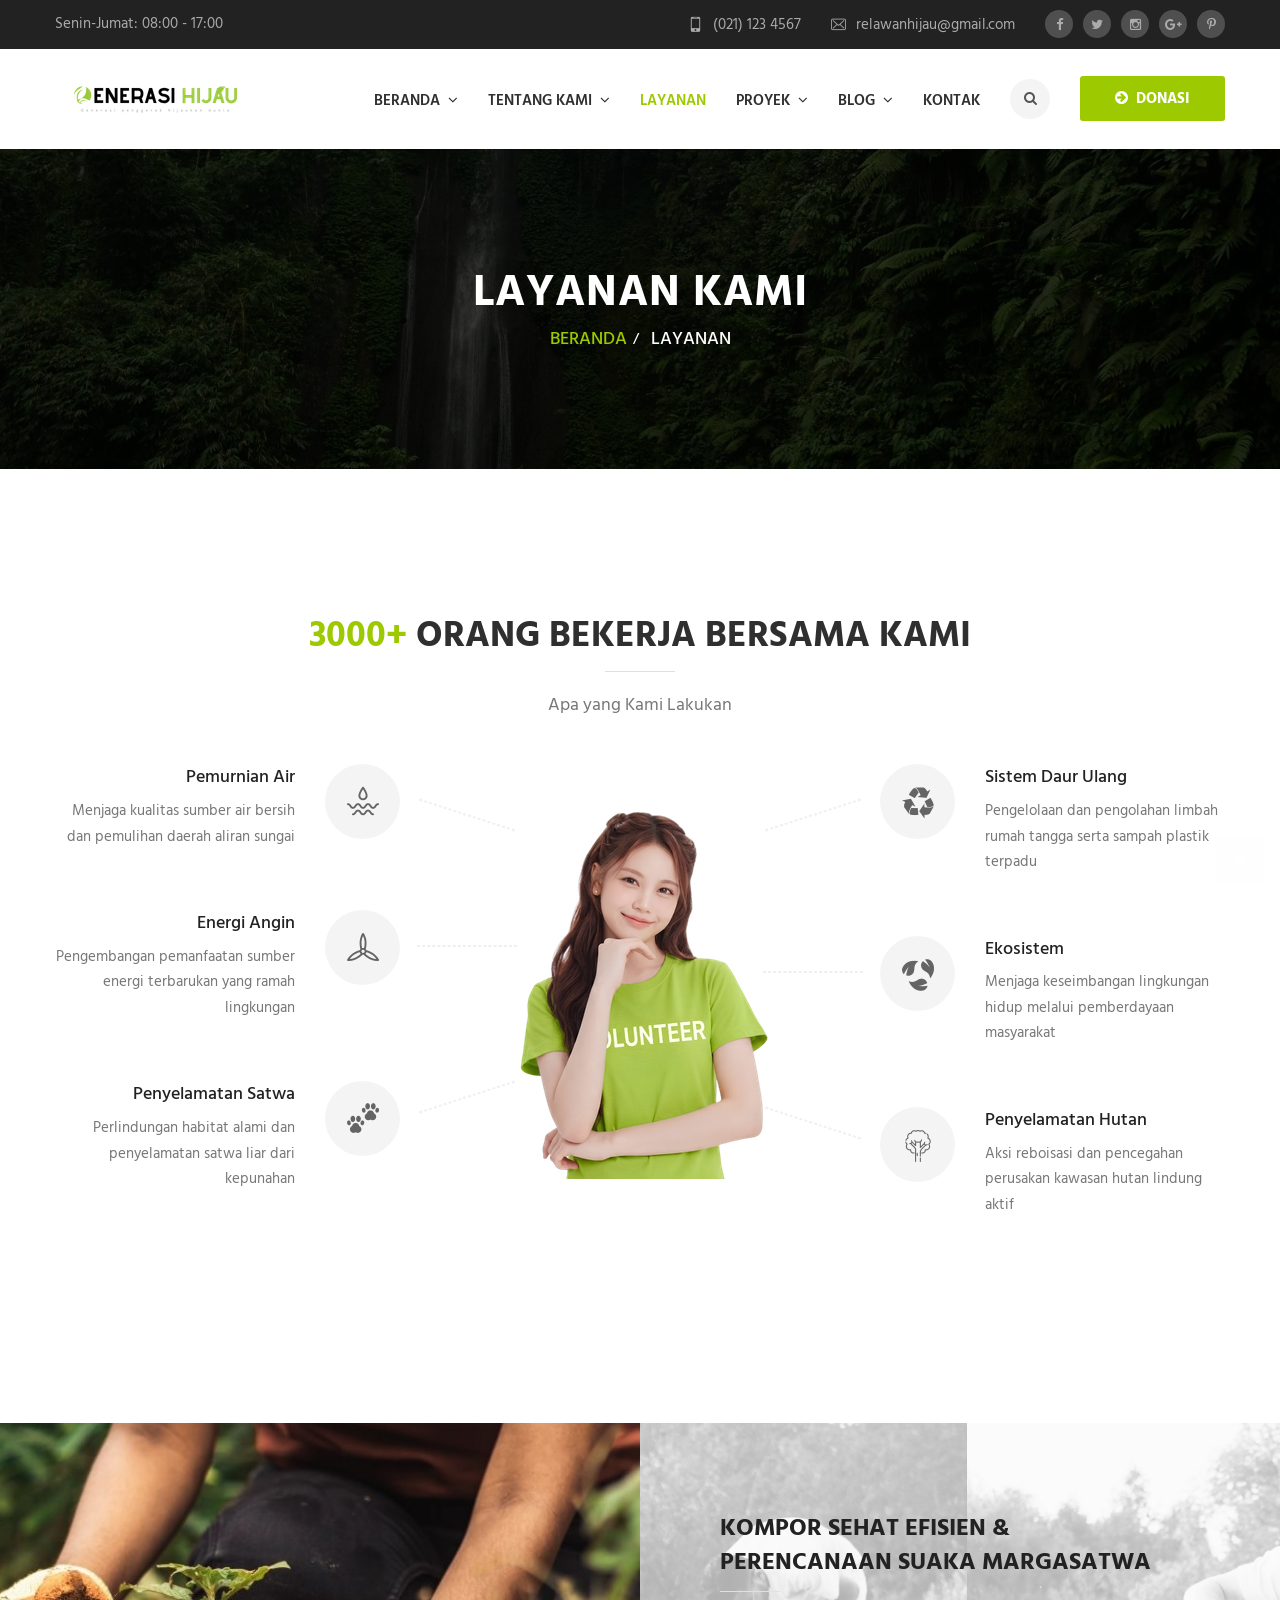
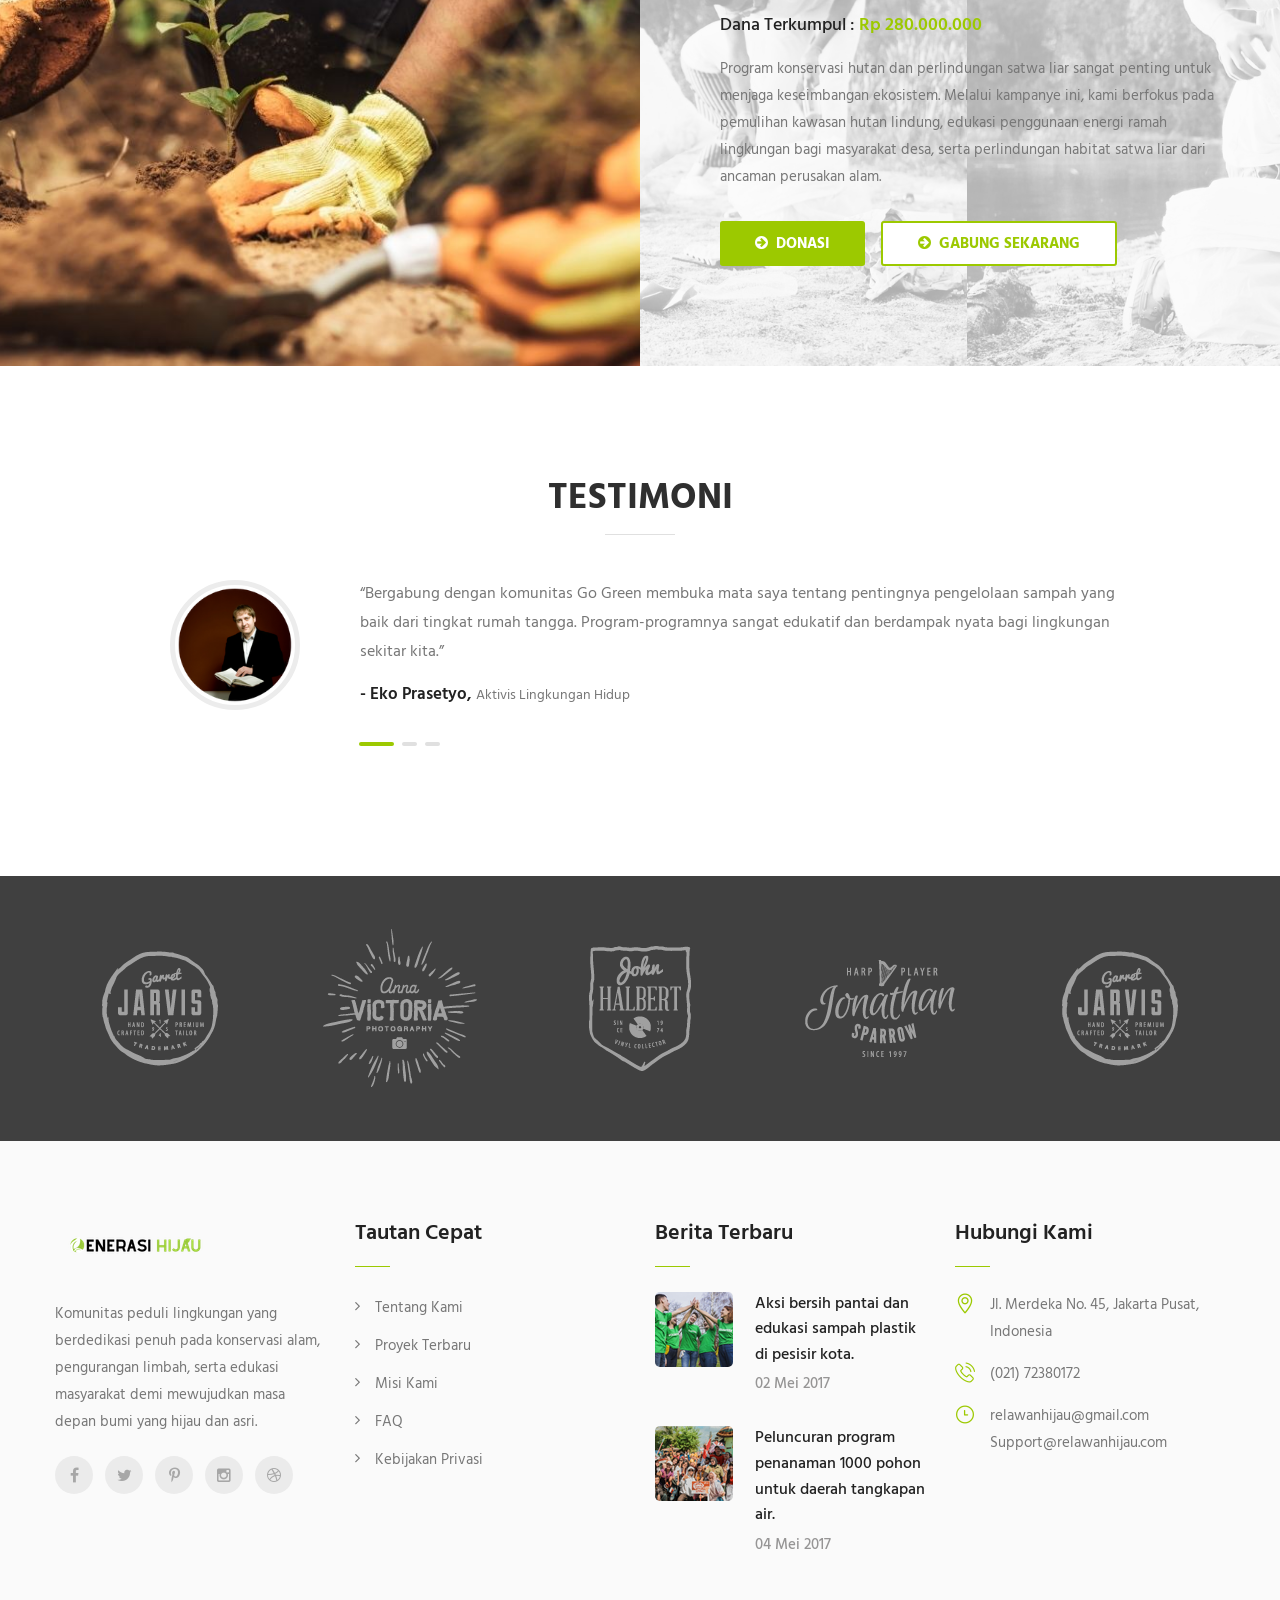
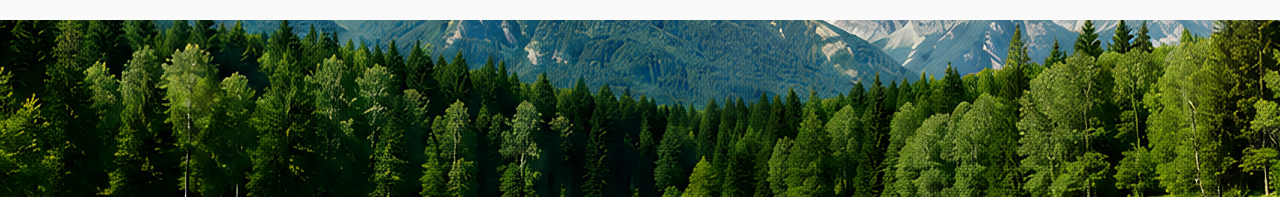
<file: services.html>
<!DOCTYPE html>
<html>
<head>
<meta charset="utf-8">
<title>GenerasiHijau - nature, volunteer, organization | Services</title>
<!-- Stylesheets -->
<link href="css/bootstrap.css" rel="stylesheet">
<link href="css/style.css" rel="stylesheet">
<link href="css/responsive.css" rel="stylesheet">

<!--Color Themes-->
<link id="theme-color-file" href="css/color-themes/default-theme.css" rel="stylesheet">

<link rel="shortcut icon" href="images/favicon.png" type="image/x-icon">
<link rel="icon" href="images/favicon.png" type="image/x-icon">
<!-- Responsive -->
<meta http-equiv="X-UA-Compatible" content="IE=edge">
<meta name="viewport" content="width=device-width, initial-scale=1.0, maximum-scale=1.0, user-scalable=0">
<!--[if lt IE 9]><script src="https://cdnjs.cloudflare.com/ajax/libs/html5shiv/3.7.3/html5shiv.js"></script><![endif]-->
<!--[if lt IE 9]><script src="js/respond.js"></script><![endif]-->
</head>

<body>

<div class="page-wrapper">
 	
    <!-- Preloader -->
    <div class="preloader"></div>
 	
    <!-- Main Header-->
    <header class="main-header">
    
    	<!-- Header Top -->
    	<div class="header-top">
        	<div class="auto-container">
            	<div class="clearfix">
                    
                    <!--Top Left-->
                    <div class="top-left"><div class="work-hours">Senin-Jumat: 08:00 - 17:00</div></div>
                    
                    <!--Top Right-->
                    <div class="top-right clearfix">
                    	<ul class="links clearfix">
                        	<li><a href="#"><span class="icon flaticon-cellphone"></span>(021) 123 4567</a></li>
                            <li><a href="#"><span class="icon flaticon-envelope"></span>relawanhijau@gmail.com</a></li>
                        </ul>
                        
                    	<!--social-icon-->
                        <div class="social-icon">
                        	<ul class="clearfix">
                            	<li><a href="#"><span class="fa fa-facebook"></span></a></li>
                                <li><a href="#"><span class="fa fa-twitter"></span></a></li>
                                <li><a href="#"><span class="fa fa-instagram"></span></a></li>
                                <li><a href="#"><span class="fa fa-google-plus"></span></a></li>
                                <li><a href="#"><span class="fa fa-pinterest-p"></span></a></li>
                            </ul>
                        </div>
                        
                    </div>
                    
                </div>
                
            </div>
        </div>
        <!-- Header Top End -->
        
        <!-- Main Box -->
    	<div class="main-box">
        	<div class="auto-container">
            	<div class="outer-container clearfix">
                    <!--Logo Box-->
                    <div class="logo-box">
                        <div class="logo"><a href="index.html"><img src="images/logo.png" alt=""></a></div>
                    </div>
                    
                    <!--Btn Outer-->
                    <div class="btn-outer">
                        <a href="donate.html" class="theme-btn donate-btn btn-style-one"><span class="fa fa-arrow-circle-right"></span>&ensp;Donasi</a>
                    </div>
                    
                    <!--Nav Outer-->
                    <div class="nav-outer clearfix">
                        <!-- Main Menu -->
                        <nav class="main-menu">
                            <div class="navbar-header">
                                <!-- Toggle Button -->    	
                                <button type="button" class="navbar-toggle" data-toggle="collapse" data-target=".navbar-collapse">
                                    <span class="icon-bar"></span>
                                    <span class="icon-bar"></span>
                                    <span class="icon-bar"></span>
                                </button>
                            </div>
                            
                            <div class="navbar-collapse collapse clearfix">
                                <ul class="navigation clearfix">
                                    <li class="dropdown"><a href="#">Beranda</a>
                                    	<ul>
                                            <li><a href="index.html">Beranda Satu</a></li>
                                            <li><a href="index-2.html">Beranda Dua</a></li>
                                            <li class="dropdown"><a href="#">Gaya Header</a>
                                                <ul>
                                                    <li><a href="index.html">Gaya Header Satu</a></li>
                                                    <li><a href="index-2.html">Gaya Header Dua</a></li>
                                                </ul>
                                            </li>
                                        </ul>
                                    </li>
                                    <li class="dropdown"><a href="#">Tentang Kami</a>
                                    	<ul>
                                            <li><a href="about.html">Tentang Kami</a></li>
                                            <li><a href="team.html">Tim Kami</a></li>
                                            <li><a href="error-page.html">Halaman 404</a></li>
                                        </ul>
                                    </li>
                                    <li class="current"><a href="services.html">Layanan</a></li>
                                    <li class="dropdown"><a href="#">Proyek</a>
                                    	<ul>
                                            <li><a href="projects-fullwidth.html">Proyek Lebar Penuh</a></li>
                                            <li><a href="projects.html">Proyek Masonry</a></li>
                                            <li><a href="project-details.html">Detail Proyek</a></li>
                                        </ul>
                                    </li>
                                    <li class="dropdown"><a href="#">Blog</a>
                                    	<ul>
                                            <li><a href="blog.html">Blog Kami</a></li>
                                            <li><a href="blog-detail.html">Detail Blog</a></li>
                                        </ul>
                                    </li>
                                   	<li><a href="contact.html">Kontak</a></li>
                                 </ul>
                            </div>
                        </nav>
                        <!-- Main Menu End-->
                        
                        <!--Search Box-->
                        <div class="search-box-outer">
                            <div class="dropdown">
                                <button class="search-box-btn dropdown-toggle" type="button" id="dropdownMenu3" data-toggle="dropdown" aria-haspopup="true" aria-expanded="false"><span class="fa fa-search"></span></button>
                                <ul class="dropdown-menu pull-right search-panel" aria-labelledby="dropdownMenu3">
                                    <li class="panel-outer">
                                        <div class="form-container">
                                            <form method="post" action="blog.html">
                                                <div class="form-group">
                                                    <input type="search" name="field-name" value="" placeholder="Cari di sini" required>
                                                    <button type="submit" class="search-btn"><span class="fa fa-search"></span></button>
                                                </div>
                                            </form>
                                        </div>
                                    </li>
                                </ul>
                            </div>
                        </div>
                        
                    </div>
                    <!--Nav Outer End-->
                    
            	</div>    
            </div>
        </div>
    
    </header>
    <!--End Main Header -->
    
    <!--Page Title-->
    <section class="page-title" style="background-image:url(images/background/6.jpg);">
    	<div class="auto-container">
        	<div class="inner-box">
                <h1>Layanan Kami</h1>
                <ul class="bread-crumb">
                	<li><a href="index.html">Beranda</a></li>
                    <li>Layanan</li>
                </ul>
            </div>
        </div>
    </section>
    <!--End Page Title-->
    
    <!--Services Section-->
    <section class="services-section">
    	<div class="auto-container">
        	<!--Sec Title-->
            <div class="sec-title centered">
            	<h2><span class="theme_color">3000+</span> Orang Bekerja Bersama Kami</h2>
                <div class="text">Apa yang Kami Lakukan</div>
            </div>
            <div class="row clearfix">
            	<!--Left Column-->
            	<div class="left-column pull-left col-md-4 col-sm-6 col-xs-12">
                	<div class="inner-column">
                    	<!--Services Block-->
                        <div class="services-block">
                        	<div class="inner-box">
                            	<div class="icon-box">
                                	<span class="icon flaticon-rain"></span>
                                </div>
                                <h3><a href="services.html">Pemurnian Air</a></h3>
                                <div class="text">Menjaga kualitas sumber air bersih dan pemulihan daerah aliran sungai</div>
                            </div>
                        </div>
                        
                        <!--Services Block-->
                        <div class="services-block">
                        	<div class="inner-box">
                            	<div class="icon-box">
                                	<span class="icon flaticon-eolic-energy-1"></span>
                                </div>
                                <h3><a href="services.html">Energi Angin</a></h3>
                                <div class="text">Pengembangan pemanfaatan sumber energi terbarukan yang ramah lingkungan</div>
                            </div>
                        </div>
                        
                        <!--Services Block-->
                        <div class="services-block">
                        	<div class="inner-box">
                            	<div class="icon-box">
                                	<span class="icon flaticon-animal-prints"></span>
                                </div>
                                <h3><a href="services.html">Penyelamatan Satwa</a></h3>
                                <div class="text">Perlindungan habitat alami dan penyelamatan satwa liar dari kepunahan</div>
                            </div>
                        </div>
                        
                    </div>
                </div>
                <!--Right Column-->
                <div class="right-column pull-right col-md-4 col-sm-6 col-xs-12">
                	<div class="inner-column">
                    	
                        <!--Services Block Two-->
                        <div class="services-block-two">
                        	<div class="inner-box">
                            	<div class="icon-box">
                                	<span class="icon flaticon-recycling-symbol"></span>
                                </div>
                                <h3><a href="services.html">Sistem Daur Ulang</a></h3>
                                <div class="text">Pengelolaan dan pengolahan limbah rumah tangga serta sampah plastik terpadu</div>
                            </div>
                        </div>
                        
                        <!--Services Block Two-->
                        <div class="services-block-two">
                        	<div class="inner-box">
                            	<div class="icon-box">
                                	<span class="icon flaticon-recycle-symbol-of-three-leaves"></span>
                                </div>
                                <h3><a href="services.html">Ekosistem</a></h3>
                                <div class="text">Menjaga keseimbangan lingkungan hidup melalui pemberdayaan masyarakat</div>
                            </div>
                        </div>
                        
                        <!--Services Block Two-->
                        <div class="services-block-two">
                        	<div class="inner-box">
                            	<div class="icon-box">
                                	<span class="icon flaticon-trees"></span>
                                </div>
                                <h3><a href="services.html">Penyelamatan Hutan</a></h3>
                                <div class="text">Aksi reboisasi dan pencegahan perusakan kawasan hutan lindung aktif</div>
                            </div>
                        </div>
                        
                    </div>
                </div>
                <!--Image Column-->
                <div class="image-column col-md-4 col-sm-6 col-xs-12">
                	<div class="image">
                    	<img src="images/resource/bulb.jpg" alt="" />
                    </div>
                </div>
            </div>
        </div>
    </section>
    <!--End Services Section-->
    
    <!--Fluid Section One-->
    <section class="fluid-section-one">
    	<div class="outer-container clearfix">
        	<!--Text Column-->
            <div class="text-column">
            	<div class="inner">
                	<!--Title-->
                    <div class="title"><h2>Kompor Sehat Efisien & <br>Perencanaan Suaka Margasatwa</h2></div>
                    <div class="don-info">Dana Terkumpul : <span class="theme_color"><strong>Rp 280.000.000</strong></span></div>
                    <div class="text">Program konservasi hutan dan perlindungan satwa liar sangat penting untuk menjaga keseimbangan ekosistem. Melalui kampanye ini, kami berfokus pada pemulihan kawasan hutan lindung, edukasi penggunaan energi ramah lingkungan bagi masyarakat desa, serta perlindungan habitat satwa liar dari ancaman perusakan alam.</div>
                    <div class="links-box"><a href="donate.html" class="theme-btn btn-style-one"><span class="fa fa-arrow-circle-right"></span>&ensp;Donasi</a> &ensp; <a href="donate.html" class="theme-btn btn-style-three"><span class="fa fa-arrow-circle-right"></span>&ensp;Gabung Sekarang</a></div>
                </div>
            </div>
            <!--Image Column-->
            <div class="image-column" style="background-image:url(images/background/1.jpg);">
            	<figure class="image-box"><img src="images/background/1.jpg" alt=""></figure>
            </div>
        </div>
    </section>
    <!--End Fluid Section One-->
    
    <!--Testimonial Section-->
    <section class="testimonial-section">
    	<div class="auto-container">
        	<!--Sec Title-->
            <div class="sec-title centered">
            	<h2>Testimoni</h2>
            </div>
            <div class="single-item-carousel owl-carousel owl-theme">
            	
                <!--Testimonial Block-->
            	<div class="testimonial-block">
                	<div class="inner-box">
                    	<div class="image">
                        	<img src="images/resource/author-1.jpg" alt="" />
                        </div>
                        <div class="text">“Bergabung dengan komunitas Go Green membuka mata saya tentang pentingnya pengelolaan sampah yang baik dari tingkat rumah tangga. Program-programnya sangat edukatif dan berdampak nyata bagi lingkungan sekitar kita.”</div>
                        <div class="author">- Eko Prasetyo, <span>Aktivis Lingkungan Hidup</span></div>
                    </div>
                </div>
                
                <!--Testimonial Block-->
            	<div class="testimonial-block">
                	<div class="inner-box">
                    	<div class="image">
                        	<img src="images/resource/author-1.jpg" alt="" />
                        </div>
                        <div class="text">“Kolaborasi bersama Go Green dalam program penghijauan kota memberikan hasil yang luar biasa. Dukungan para relawan sangat solid dan terorganisir dengan sangat profesional dalam menjaga kelestarian alam.”</div>
                        <div class="author">- Eko Prasetyo, <span>Aktivis Lingkungan Hidup</span></div>
                    </div>
                </div>
                
                <!--Testimonial Block-->
            	<div class="testimonial-block">
                	<div class="inner-box">
                    	<div class="image">
                        	<img src="images/resource/author-1.jpg" alt="" />
                        </div>
                        <div class="text">“Sangat menginspirasi melihat kepedulian komunitas ini terhadap isu-isu perubahan iklim. Pelatihan daur ulang yang diberikan sangat bermanfaat dan mudah diterapkan di kehidupan sehari-hari.”</div>
                        <div class="author">- Eko Prasetyo, <span>Aktivis Lingkungan Hidup</span></div>
                    </div>
                </div>
                
            </div>
        </div>
    </section>
    <!--End Testimonial Section-->
    
    <!--Clients Section-->
    <section class="clients-section" style="background-image:url(images/background/3.jpg);">
    	<div class="auto-container">
        	<!--Sponsors Carousel-->
            <ul class="sponsors-carousel owl-carousel owl-theme">
                <li class="slide-item"><figure class="image-box"><a href="#"><img src="images/clients/1.png" alt=""></a></figure></li>
                <li class="slide-item"><figure class="image-box"><a href="#"><img src="images/clients/2.png" alt=""></a></figure></li>
                <li class="slide-item"><figure class="image-box"><a href="#"><img src="images/clients/3.png" alt=""></a></figure></li>
                <li class="slide-item"><figure class="image-box"><a href="#"><img src="images/clients/4.png" alt=""></a></figure></li>
                <li class="slide-item"><figure class="image-box"><a href="#"><img src="images/clients/1.png" alt=""></a></figure></li>
                <li class="slide-item"><figure class="image-box"><a href="#"><img src="images/clients/2.png" alt=""></a></figure></li>
                <li class="slide-item"><figure class="image-box"><a href="#"><img src="images/clients/3.png" alt=""></a></figure></li>
                <li class="slide-item"><figure class="image-box"><a href="#"><img src="images/clients/4.png" alt=""></a></figure></li>
            </ul>
        </div>
    </section>
    <!--End Clients Section-->
    
    <!--Main Footer-->
    <section class="main-footer">
    	<div class="auto-container">
        	<!--widgets section-->
            <div class="widgets-section">
                <div class="row clearfix">
                
                	<!--Big Column-->
                    <div class="big-column col-md-6 col-sm-12 col-xs-12">
                    	<div class="row clearfix">
                        	<!--Footer Column-->
                            <div class="footer-column col-md-6 col-sm-6 col-xs-12">
                            	<div class="footer-widget logo-widget">
                                	<div class="footer-logo">
                                    	<a href="index.html"><img src="images/footer-logo.png" alt="" /></a>
                                    </div>
									<div class="widget-content">
										<div class="text">Komunitas peduli lingkungan yang berdedikasi penuh pada konservasi alam, pengurangan limbah, serta edukasi masyarakat demi mewujudkan masa depan bumi yang hijau dan asri.</div>
                                        <ul class="social-icon-one">
                                        	<li><a href="#"><span class="fa fa-facebook"></span></a></li>
                                            <li><a href="#"><span class="fa fa-twitter"></span></a></li>
                                            <li><a href="#"><span class="fa fa-pinterest-p"></span></a></li>
                                            <li><a href="#"><span class="fa fa-instagram"></span></a></li>
                                            <li><a href="#"><span class="fa fa-dribbble"></span></a></li>
                                        </ul>
                                    </div>
                                </div>
                            </div>
                            
                            <!--Footer Column-->
                            <div class="footer-column col-md-6 col-sm-6 col-xs-12">
                            	<!--Links Widget-->
                                <div class="footer-widget links-widget">
                                	<div class="footer-title">
                                    	<h2>Tautan Cepat</h2>
                                    </div>
                                	<div class="widget-content">
                                    	<ul class="list">
                                            <li><a href="#">Tentang Kami</a></li>
                                            <li><a href="#">Proyek Terbaru</a></li>
                                            <li><a href="#">Misi Kami</a></li>
                                            <li><a href="#">FAQ</a></li>
                                            <li><a href="#">Kebijakan Privasi</a></li>
                                        </ul>
									</div>
                                </div>
                            </div>
                            
                        </div>
                    </div>
                    
                    <!--Big Column-->
                    <div class="big-column col-md-6 col-sm-12 col-xs-12">
                    	<div class="row clearfix">
                        	
                            <!--Footer Column-->
                        	<div class="footer-column col-md-6 col-sm-6 col-xs-12">
                            	<div class="footer-widget posts-widget">
                                	<div class="footer-title">
                                		<h2>Berita Terbaru</h2>
                                    </div>
                                    <div class="widget-content">
                                        <div class="posts">
                                            <div class="post">
                                                <figure class="post-thumb"><img src="images/resource/post-thumb-1.png" alt=""></figure>
                                                <div class="desc-text"><a href="#">Aksi bersih pantai dan edukasi sampah plastik di pesisir kota.</a></div>
                                                <div class="time">02 Mei 2017</div>
                                            </div>
                                        
                                            <div class="post">
                                                <figure class="post-thumb"><img src="images/resource/post-thumb-2.png" alt=""></figure>
                                                <div class="desc-text"><a href="#">Peluncuran program penanaman 1000 pohon untuk daerah tangkapan air.</a></div>
                                                <div class="time">04 Mei 2017</div>
                                            </div>
                                        </div>
                                    </div>

                                </div>
                            </div>
                            
                            <!--Footer Column-->
                        	<div class="footer-column col-md-6 col-sm-6 col-xs-12">
                            	<div class="footer-widget contact-widget">
                                	<div class="footer-title">
                                		<h2>Hubungi Kami</h2>
                                    </div>
                                    <div class="widget-content">
                                    	<ul class="list-style-two">
                                            <li><span class="icon flaticon-maps-and-flags"></span>Jl. Merdeka No. 45, Jakarta Pusat, Indonesia</li>
                                            <li><span class="icon flaticon-phone-call"></span>(021) 72380172</li>
                                            <li><span class="icon flaticon-clock-1"></span>relawanhijau@gmail.com <br> Support@relawanhijau.com</li>
                                        </ul>
                                    </div>
                                </div>
                            </div>
                            
                        </div>
                    </div>
                    
                </div>
                
            </div>
        </div>
    </section>
    <!--End Main Footer-->
    
</div>
<!--End pagewrapper-->

<!--Scroll to top-->
<div class="scroll-to-top scroll-to-target" data-target="html"><span class="fa fa-arrow-up"></span></div>




<script src="js/jquery.js"></script>
<script src="js/bootstrap.min.js"></script>
<script src="js/jquery.mCustomScrollbar.concat.min.js"></script>
<script src="js/jquery.fancybox.pack.js"></script>
<script src="js/jquery.fancybox-media.js"></script>
<script src="js/owl.js"></script>
<script src="js/wow.js"></script>
<script src="js/appear.js"></script>
<script src="js/script.js"></script>

</body>
</html>
</file>
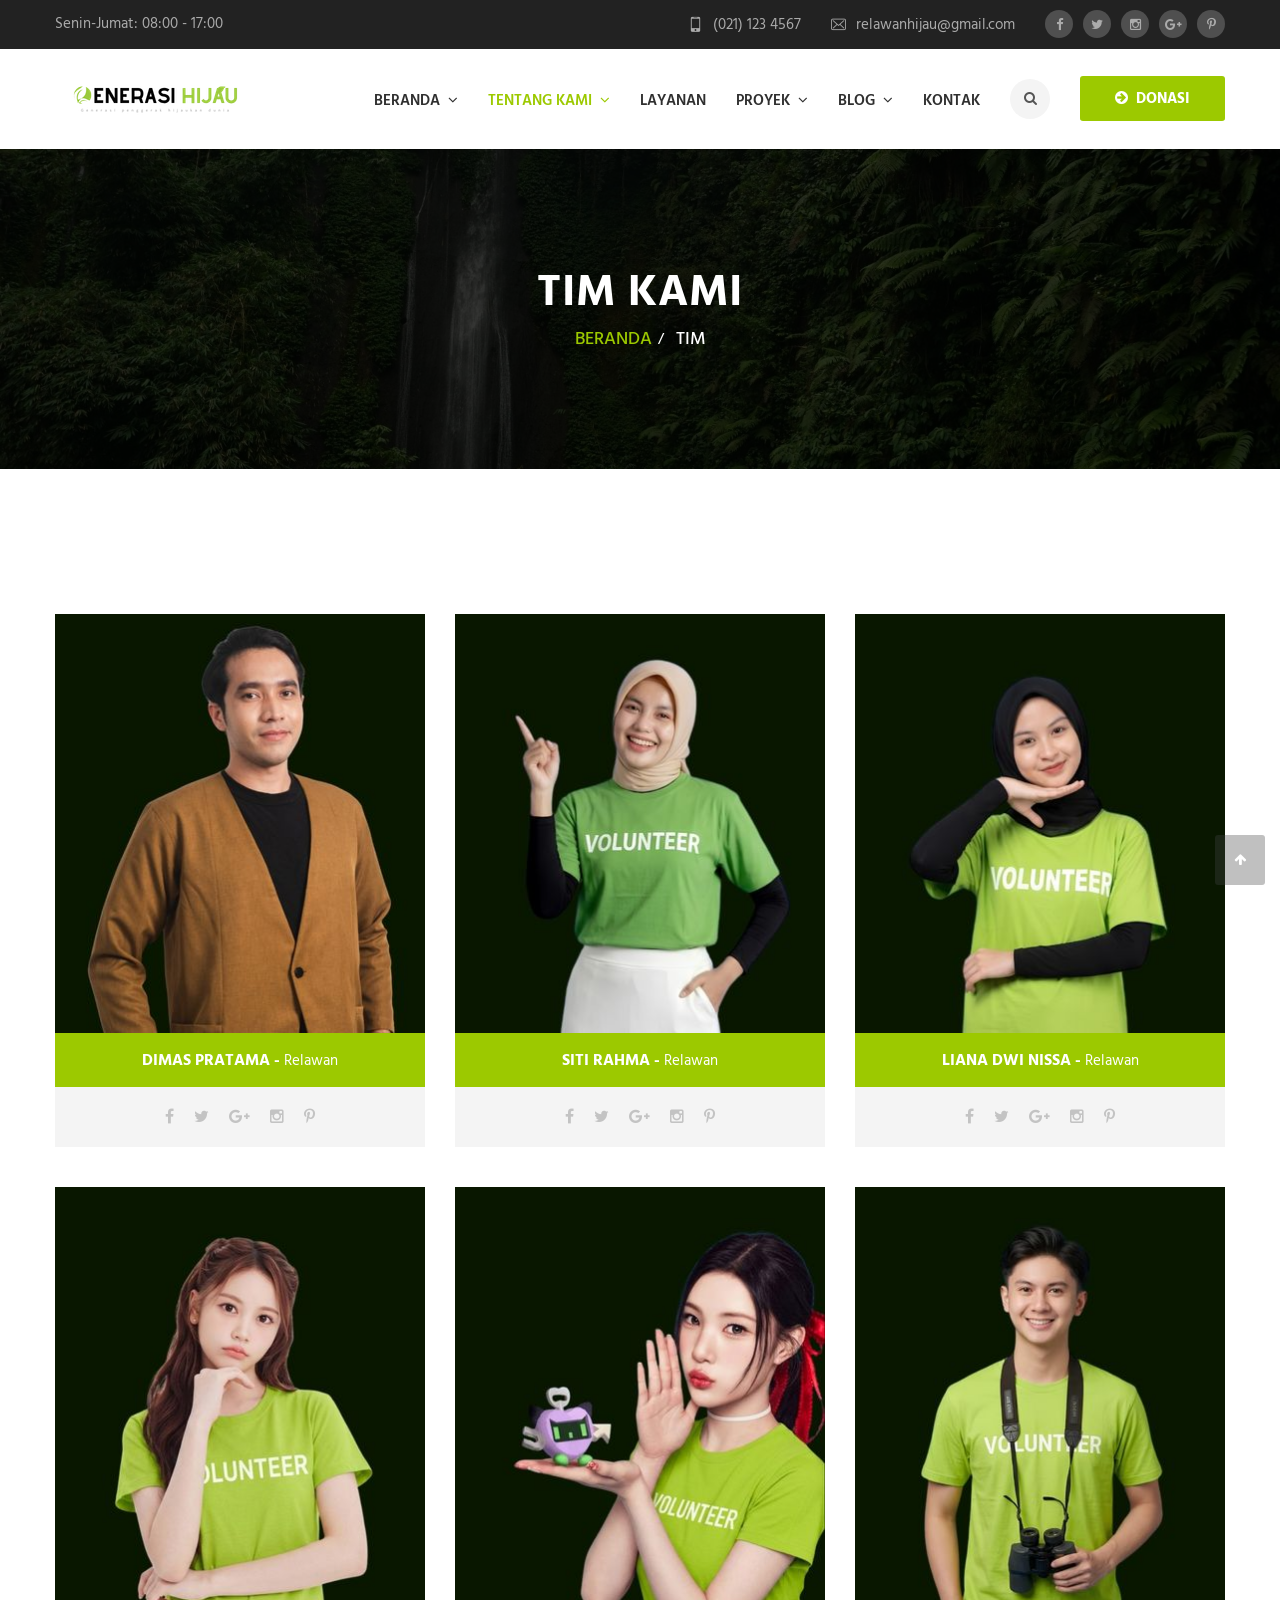
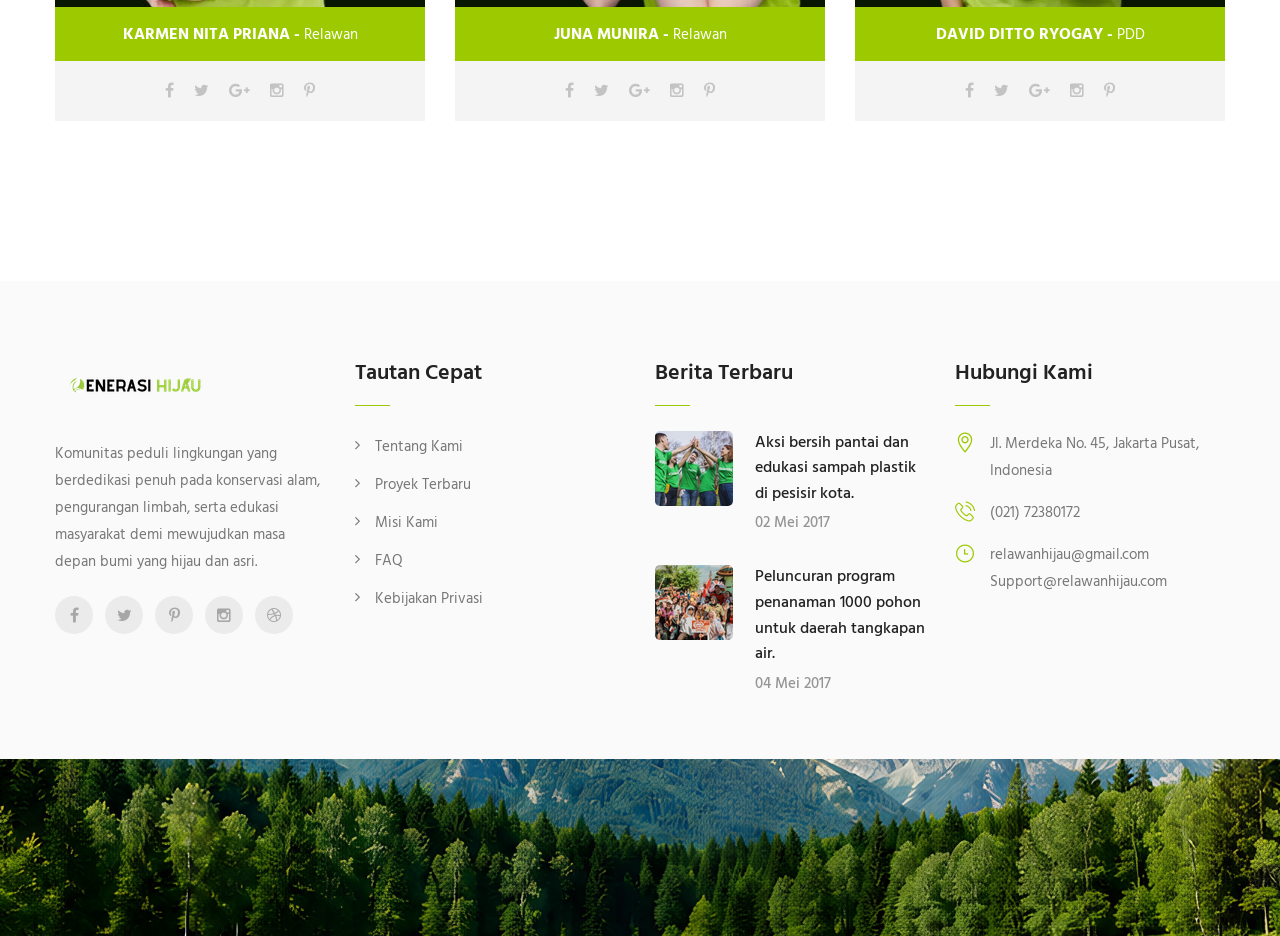
<file: team.html>
<!DOCTYPE html>
<html>
<head>
<meta charset="utf-8">
<title>GenerasiHijau - nature, volunteer, organization | Team</title>
<!-- Stylesheets -->
<link href="css/bootstrap.css" rel="stylesheet">
<link href="css/style.css" rel="stylesheet">
<link href="css/responsive.css" rel="stylesheet">

<!--Color Themes-->
<link id="theme-color-file" href="css/color-themes/default-theme.css" rel="stylesheet">

<link rel="shortcut icon" href="images/favicon.png" type="image/x-icon">
<link rel="icon" href="images/favicon.png" type="image/x-icon">
<!-- Responsive -->
<meta http-equiv="X-UA-Compatible" content="IE=edge">
<meta name="viewport" content="width=device-width, initial-scale=1.0, maximum-scale=1.0, user-scalable=0">
<!--[if lt IE 9]><script src="https://cdnjs.cloudflare.com/ajax/libs/html5shiv/3.7.3/html5shiv.js"></script><![endif]-->
<!--[if lt IE 9]><script src="js/respond.js"></script><![endif]-->
</head>

<body>

<div class="page-wrapper">
 	
    <!-- Preloader -->
    <div class="preloader"></div>
 	
    <!-- Main Header-->
    <header class="main-header">
    
    	<!-- Header Top -->
    	<div class="header-top">
        	<div class="auto-container">
            	<div class="clearfix">
                    
                    <!--Top Left-->
                    <div class="top-left"><div class="work-hours">Senin-Jumat: 08:00 - 17:00</div></div>
                    
                    <!--Top Right-->
                    <div class="top-right clearfix">
                    	<ul class="links clearfix">
                        	<li><a href="#"><span class="icon flaticon-cellphone"></span>(021) 123 4567</a></li>
                            <li><a href="#"><span class="icon flaticon-envelope"></span>relawanhijau@gmail.com</a></li>
                        </ul>
                        
                    	<!--social-icon-->
                        <div class="social-icon">
                        	<ul class="clearfix">
                            	<li><a href="#"><span class="fa fa-facebook"></span></a></li>
                                <li><a href="#"><span class="fa fa-twitter"></span></a></li>
                                <li><a href="#"><span class="fa fa-instagram"></span></a></li>
                                <li><a href="#"><span class="fa fa-google-plus"></span></a></li>
                                <li><a href="#"><span class="fa fa-pinterest-p"></span></a></li>
                            </ul>
                        </div>
                        
                    </div>
                    
                </div>
                
            </div>
        </div>
        <!-- Header Top End -->
        
        <!-- Main Box -->
    	<div class="main-box">
        	<div class="auto-container">
            	<div class="outer-container clearfix">
                    <!--Logo Box-->
                    <div class="logo-box">
                        <div class="logo"><a href="index.html"><img src="images/logo.png" alt=""></a></div>
                    </div>
                    
                    <!--Btn Outer-->
                    <div class="btn-outer">
                        <a href="donate.html" class="theme-btn donate-btn btn-style-one"><span class="fa fa-arrow-circle-right"></span>&ensp;Donasi</a>
                    </div>
                    
                    <!--Nav Outer-->
                    <div class="nav-outer clearfix">
                        <!-- Main Menu -->
                        <nav class="main-menu">
                            <div class="navbar-header">
                                <!-- Toggle Button -->    	
                                <button type="button" class="navbar-toggle" data-toggle="collapse" data-target=".navbar-collapse">
                                    <span class="icon-bar"></span>
                                    <span class="icon-bar"></span>
                                    <span class="icon-bar"></span>
                                </button>
                            </div>
                            
                            <div class="navbar-collapse collapse clearfix">
                                <ul class="navigation clearfix">
                                    <li class="dropdown"><a href="#">Beranda</a>
                                    	<ul>
                                            <li><a href="index.html">Beranda Satu</a></li>
                                            <li><a href="index-2.html">Beranda Dua</a></li>
                                            <li class="dropdown"><a href="#">Gaya Header</a>
                                                <ul>
                                                    <li><a href="index.html">Gaya Header Satu</a></li>
                                                    <li><a href="index-2.html">Gaya Header Dua</a></li>
                                                </ul>
                                            </li>
                                        </ul>
                                    </li>
                                    <li class="current dropdown"><a href="#">Tentang Kami</a>
                                    	<ul>
                                            <li><a href="about.html">Tentang Kami</a></li>
                                            <li><a href="team.html">Tim Kami</a></li>
                                            <li><a href="error-page.html">Halaman 404</a></li>
                                        </ul>
                                    </li>
                                    <li><a href="services.html">Layanan</a></li>
                                    <li class="dropdown"><a href="#">Proyek</a>
                                    	<ul>
                                            <li><a href="projects-fullwidth.html">Proyek Lebar Penuh</a></li>
                                            <li><a href="projects.html">Proyek Masonry</a></li>
                                            <li><a href="project-details.html">Detail Proyek</a></li>
                                        </ul>
                                    </li>
                                    <li class="dropdown"><a href="#">Blog</a>
                                    	<ul>
                                            <li><a href="blog.html">Blog Kami</a></li>
                                            <li><a href="blog-detail.html">Detail Blog</a></li>
                                        </ul>
                                    </li>
                                   	<li><a href="contact.html">Kontak</a></li>
                                 </ul>
                            </div>
                        </nav>
                        <!-- Main Menu End-->
                        
                        <!--Search Box-->
                        <div class="search-box-outer">
                            <div class="dropdown">
                                <button class="search-box-btn dropdown-toggle" type="button" id="dropdownMenu3" data-toggle="dropdown" aria-haspopup="true" aria-expanded="false"><span class="fa fa-search"></span></button>
                                <ul class="dropdown-menu pull-right search-panel" aria-labelledby="dropdownMenu3">
                                    <li class="panel-outer">
                                        <div class="form-container">
                                            <form method="post" action="blog.html">
                                                <div class="form-group">
                                                    <input type="search" name="field-name" value="" placeholder="Cari di sini" required>
                                                    <button type="submit" class="search-btn"><span class="fa fa-search"></span></button>
                                                </div>
                                            </form>
                                        </div>
                                    </li>
                                </ul>
                            </div>
                        </div>
                        
                    </div>
                    <!--Nav Outer End-->
                    
            	</div>    
            </div>
        </div>
    
    </header>
    <!--End Main Header -->
    
    <!--Page Title-->
    <section class="page-title" style="background-image:url(images/background/6.jpg);">
    	<div class="auto-container">
        	<div class="inner-box">
                <h1>Tim Kami</h1>
                <ul class="bread-crumb">
                	<li><a href="index.html">Beranda</a></li>
                    <li>Tim</li>
                </ul>
            </div>
        </div>
    </section>
    <!--End Page Title-->
    
    <!--Team Section-->
    <section class="team-section">
    	<div class="auto-container">
        	<div class="row clearfix">
            	<!--Team Block-->
                <div class="team-block col-md-4 col-sm-6 col-xs-12">
                    <div class="inner-box">
                        <div class="image">
                            <a href="#"><img src="images/resource/team-1.jpg" alt="" /></a>
                        </div>
                        <div class="lower-box">
                            <h3><a href="#">Dimas Pratama - <span>Relawan</span></a></h3>
                            <div class="text-outer">
                            	<div class="text">Para pegiat lingkungan dan penggiat komunitas berkumpul bersama untuk merumuskan strategi pelestarian alam bersih</div>
                                <a class="profile" href="#">Lihat Profil <span class="fa fa-angle-right"></span></a>
                            </div>
                            <ul class="social-icon-two">
                                <li><a href="#"><span class="fa fa-facebook"></span></a></li>
                                <li><a href="#"><span class="fa fa-twitter"></span></a></li>
                                <li><a href="#"><span class="fa fa-google-plus"></span></a></li>
                                <li><a href="#"><span class="fa fa-instagram"></span></a></li>
                                <li><a href="#"><span class="fa fa-pinterest-p"></span></a></li>
                            </ul>
                        </div>
                    </div>
                </div>
                <!--End Team Block-->
                
                <!--Team Block-->
                <div class="team-block col-md-4 col-sm-6 col-xs-12">
                    <div class="inner-box">
                        <div class="image">
                            <a href="#"><img src="images/resource/team-2.jpg" alt="" /></a>
                        </div>
                        <div class="lower-box">
                            <h3><a href="#">Siti Rahma - <span>Relawan</span></a></h3>
                            <div class="text-outer">
                            	<div class="text">Para pegiat lingkungan dan penggiat komunitas berkumpul bersama untuk merumuskan strategi pelestarian alam bersih</div>
                                <a class="profile" href="#">Lihat Profil <span class="fa fa-angle-right"></span></a>
                            </div>
                            <ul class="social-icon-two">
                                <li><a href="#"><span class="fa fa-facebook"></span></a></li>
                                <li><a href="#"><span class="fa fa-twitter"></span></a></li>
                                <li><a href="#"><span class="fa fa-google-plus"></span></a></li>
                                <li><a href="#"><span class="fa fa-instagram"></span></a></li>
                                <li><a href="#"><span class="fa fa-pinterest-p"></span></a></li>
                            </ul>
                        </div>
                    </div>
                </div>
                <!--End Team Block-->
                
                <!--Team Block-->
                <div class="team-block col-md-4 col-sm-6 col-xs-12">
                    <div class="inner-box">
                        <div class="image">
                            <a href="#"><img src="images/resource/team-3.jpg" alt="" /></a>
                        </div>
                        <div class="lower-box">
                            <h3><a href="#">Liana Dwi Nissa - <span>Relawan</span></a></h3>
                            <div class="text-outer">
                            	<div class="text">Para pegiat lingkungan dan penggiat komunitas berkumpul bersama untuk merumuskan strategi pelestarian alam bersih</div>
                                <a class="profile" href="#">Lihat Profil <span class="fa fa-angle-right"></span></a>
                            </div>
                            <ul class="social-icon-two">
                                <li><a href="#"><span class="fa fa-facebook"></span></a></li>
                                <li><a href="#"><span class="fa fa-twitter"></span></a></li>
                                <li><a href="#"><span class="fa fa-google-plus"></span></a></li>
                                <li><a href="#"><span class="fa fa-instagram"></span></a></li>
                                <li><a href="#"><span class="fa fa-pinterest-p"></span></a></li>
                            </ul>
                        </div>
                    </div>
                </div>
                <!--End Team Block-->
                
                <!--Team Block-->
                <div class="team-block col-md-4 col-sm-6 col-xs-12">
                    <div class="inner-box">
                        <div class="image">
                            <a href="#"><img src="images/resource/team-4.jpg" alt="" /></a>
                        </div>
                        <div class="lower-box">
                            <h3><a href="#">Karmen Nita Priana - <span>Relawan</span></a></h3>
                            <div class="text-outer">
                            	<div class="text">Para pegiat lingkungan dan penggiat komunitas berkumpul bersama untuk merumuskan strategi pelestarian alam bersih</div>
                                <a class="profile" href="#">Lihat Profil <span class="fa fa-angle-right"></span></a>
                            </div>
                            <ul class="social-icon-two">
                                <li><a href="#"><span class="fa fa-facebook"></span></a></li>
                                <li><a href="#"><span class="fa fa-twitter"></span></a></li>
                                <li><a href="#"><span class="fa fa-google-plus"></span></a></li>
                                <li><a href="#"><span class="fa fa-instagram"></span></a></li>
                                <li><a href="#"><span class="fa fa-pinterest-p"></span></a></li>
                            </ul>
                        </div>
                    </div>
                </div>
                <!--End Team Block-->
                
                <!--Team Block-->
                <div class="team-block col-md-4 col-sm-6 col-xs-12">
                    <div class="inner-box">
                        <div class="image">
                            <a href="#"><img src="images/resource/team-5.jpg" alt="" /></a>
                        </div>
                        <div class="lower-box">
                            <h3><a href="#">Juna Munira - <span>Relawan</span></a></h3>
                            <div class="text-outer">
                            	<div class="text">Para pegiat lingkungan dan penggiat komunitas berkumpul bersama untuk merumuskan strategi pelestarian alam bersih</div>
                                <a class="profile" href="#">Lihat Profil <span class="fa fa-angle-right"></span></a>
                            </div>
                            <ul class="social-icon-two">
                                <li><a href="#"><span class="fa fa-facebook"></span></a></li>
                                <li><a href="#"><span class="fa fa-twitter"></span></a></li>
                                <li><a href="#"><span class="fa fa-google-plus"></span></a></li>
                                <li><a href="#"><span class="fa fa-instagram"></span></a></li>
                                <li><a href="#"><span class="fa fa-pinterest-p"></span></a></li>
                            </ul>
                        </div>
                    </div>
                </div>
                <!--End Team Block-->
                
                <!--Team Block-->
                <div class="team-block col-md-4 col-sm-6 col-xs-12">
                    <div class="inner-box">
                        <div class="image">
                            <a href="#"><img src="images/resource/team-6.jpg" alt="" /></a>
                        </div>
                        <div class="lower-box">
                            <h3><a href="#">David Ditto Ryogay - <span>PDD</span></a></h3>
                            <div class="text-outer">
                            	<div class="text">Para pegiat lingkungan dan penggiat komunitas berkumpul bersama untuk merumuskan strategi pelestarian alam bersih</div>
                                <a class="profile" href="#">Lihat Profil <span class="fa fa-angle-right"></span></a>
                            </div>
                            <ul class="social-icon-two">
                                <li><a href="#"><span class="fa fa-facebook"></span></a></li>
                                <li><a href="#"><span class="fa fa-twitter"></span></a></li>
                                <li><a href="#"><span class="fa fa-google-plus"></span></a></li>
                                <li><a href="#"><span class="fa fa-instagram"></span></a></li>
                                <li><a href="#"><span class="fa fa-pinterest-p"></span></a></li>
                            </ul>
                        </div>
                    </div>
                </div>
                <!--End Team Block-->
                
            </div>
        </div>
    </section>
    <!--End Team Section-->
    
    <!--Main Footer-->
    <section class="main-footer">
    	<div class="auto-container">
        	<!--widgets section-->
            <div class="widgets-section">
                <div class="row clearfix">
                
                	<!--Big Column-->
                    <div class="big-column col-md-6 col-sm-12 col-xs-12">
                    	<div class="row clearfix">
                        	<!--Footer Column-->
                            <div class="footer-column col-md-6 col-sm-6 col-xs-12">
                            	<div class="footer-widget logo-widget">
                                	<div class="footer-logo">
                                    	<a href="index.html"><img src="images/footer-logo.png" alt="" /></a>
                                    </div>
									<div class="widget-content">
										<div class="text">Komunitas peduli lingkungan yang berdedikasi penuh pada konservasi alam, pengurangan limbah, serta edukasi masyarakat demi mewujudkan masa depan bumi yang hijau dan asri.</div>
                                        <ul class="social-icon-one">
                                        	<li><a href="#"><span class="fa fa-facebook"></span></a></li>
                                            <li><a href="#"><span class="fa fa-twitter"></span></a></li>
                                            <li><a href="#"><span class="fa fa-pinterest-p"></span></a></li>
                                            <li><a href="#"><span class="fa fa-instagram"></span></a></li>
                                            <li><a href="#"><span class="fa fa-dribbble"></span></a></li>
                                        </ul>
                                    </div>
                                </div>
                            </div>
                            
                            <!--Footer Column-->
                            <div class="footer-column col-md-6 col-sm-6 col-xs-12">
                            	<!--Links Widget-->
                                <div class="footer-widget links-widget">
                                	<div class="footer-title">
                                    	<h2>Tautan Cepat</h2>
                                    </div>
                                	<div class="widget-content">
                                    	<ul class="list">
                                            <li><a href="#">Tentang Kami</a></li>
                                            <li><a href="#">Proyek Terbaru</a></li>
                                            <li><a href="#">Misi Kami</a></li>
                                            <li><a href="#">FAQ</a></li>
                                            <li><a href="#">Kebijakan Privasi</a></li>
                                        </ul>
									</div>
                                </div>
                            </div>
                            
                        </div>
                    </div>
                    
                    <!--Big Column-->
                    <div class="big-column col-md-6 col-sm-12 col-xs-12">
                    	<div class="row clearfix">
                        	
                            <!--Footer Column-->
                        	<div class="footer-column col-md-6 col-sm-6 col-xs-12">
                            	<div class="footer-widget posts-widget">
                                	<div class="footer-title">
                                		<h2>Berita Terbaru</h2>
                                    </div>
                                    <div class="widget-content">
                                        <div class="posts">
                                            <div class="post">
                                                <figure class="post-thumb"><img src="images/resource/post-thumb-1.png" alt=""></figure>
                                                <div class="desc-text"><a href="#">Aksi bersih pantai dan edukasi sampah plastik di pesisir kota.</a></div>
                                                <div class="time">02 Mei 2017</div>
                                            </div>
                                        
                                            <div class="post">
                                                <figure class="post-thumb"><img src="images/resource/post-thumb-2.png" alt=""></figure>
                                                <div class="desc-text"><a href="#">Peluncuran program penanaman 1000 pohon untuk daerah tangkapan air.</a></div>
                                                <div class="time">04 Mei 2017</div>
                                            </div>
                                        </div>
                                    </div>

                                </div>
                            </div>
                            
                            <!--Footer Column-->
                        	<div class="footer-column col-md-6 col-sm-6 col-xs-12">
                            	<div class="footer-widget contact-widget">
                                	<div class="footer-title">
                                		<h2>Hubungi Kami</h2>
                                    </div>
                                    <div class="widget-content">
                                    	<ul class="list-style-two">
                                            <li><span class="icon flaticon-maps-and-flags"></span>Jl. Merdeka No. 45, Jakarta Pusat, Indonesia</li>
                                            <li><span class="icon flaticon-phone-call"></span>(021) 72380172</li>
                                            <li><span class="icon flaticon-clock-1"></span>relawanhijau@gmail.com <br> Support@relawanhijau.com</li>
                                        </ul>
                                    </div>
                                </div>
                            </div>
                            
                        </div>
                    </div>
                    
                </div>
                
            </div>
        </div>
    </section>
    <!--End Main Footer-->
    
</div>
<!--End pagewrapper-->

<!--Scroll to top-->
<div class="scroll-to-top scroll-to-target" data-target="html"><span class="fa fa-arrow-up"></span></div>



<script src="js/jquery.js"></script>
<script src="js/bootstrap.min.js"></script>
<script src="js/jquery.mCustomScrollbar.concat.min.js"></script>
<script src="js/jquery.fancybox.pack.js"></script>
<script src="js/jquery.fancybox-media.js"></script>
<script src="js/owl.js"></script>
<script src="js/wow.js"></script>
<script src="js/appear.js"></script>
<script src="js/script.js"></script>

</body>
</html>
</file>
<file: plugins/revolution/css/settings.css>
/*-----------------------------------------------------------------------------

-	Revolution Slider 5.0 Default Style Settings -

Screen Stylesheet

version:   	5.4.5
date:      	15/05/17
author:		themepunch
email:     	info@themepunch.com
website:   	http://www.themepunch.com
-----------------------------------------------------------------------------*/
#debungcontrolls,.debugtimeline{width:100%;box-sizing:border-box}.rev_column,.rev_column .tp-parallax-wrap,.tp-svg-layer svg{vertical-align:top}#debungcontrolls{z-index:100000;position:fixed;bottom:0;height:auto;background:rgba(0,0,0,.6);padding:10px}.debugtimeline{height:10px;position:relative;margin-bottom:3px;display:none;white-space:nowrap}.debugtimeline:hover{height:15px}.the_timeline_tester{background:#e74c3c;position:absolute;top:0;left:0;height:100%;width:0}.rs-go-fullscreen{position:fixed!important;width:100%!important;height:100%!important;top:0!important;left:0!important;z-index:9999999!important;background:#fff!important}.debugtimeline.tl_slide .the_timeline_tester{background:#f39c12}.debugtimeline.tl_frame .the_timeline_tester{background:#3498db}.debugtimline_txt{color:#fff;font-weight:400;font-size:7px;position:absolute;left:10px;top:0;white-space:nowrap;line-height:10px}.rtl{direction:rtl}@font-face{font-family:revicons;src:url(../fonts/revicons/revicons.eot?5510888);src:url(../fonts/revicons/revicons.eot?5510888#iefix) format('embedded-opentype'),url(../fonts/revicons/revicons.woff?5510888) format('woff'),url(../fonts/revicons/revicons.ttf?5510888) format('truetype'),url(../fonts/revicons/revicons.svg?5510888#revicons) format('svg');font-weight:400;font-style:normal}[class*=" revicon-"]:before,[class^=revicon-]:before{font-family:revicons;font-style:normal;font-weight:400;speak:none;display:inline-block;text-decoration:inherit;width:1em;margin-right:.2em;text-align:center;font-variant:normal;text-transform:none;line-height:1em;margin-left:.2em}.revicon-search-1:before{content:'\e802'}.revicon-pencil-1:before{content:'\e831'}.revicon-picture-1:before{content:'\e803'}.revicon-cancel:before{content:'\e80a'}.revicon-info-circled:before{content:'\e80f'}.revicon-trash:before{content:'\e801'}.revicon-left-dir:before{content:'\e817'}.revicon-right-dir:before{content:'\e818'}.revicon-down-open:before{content:'\e83b'}.revicon-left-open:before{content:'\e819'}.revicon-right-open:before{content:'\e81a'}.revicon-angle-left:before{content:'\e820'}.revicon-angle-right:before{content:'\e81d'}.revicon-left-big:before{content:'\e81f'}.revicon-right-big:before{content:'\e81e'}.revicon-magic:before{content:'\e807'}.revicon-picture:before{content:'\e800'}.revicon-export:before{content:'\e80b'}.revicon-cog:before{content:'\e832'}.revicon-login:before{content:'\e833'}.revicon-logout:before{content:'\e834'}.revicon-video:before{content:'\e805'}.revicon-arrow-combo:before{content:'\e827'}.revicon-left-open-1:before{content:'\e82a'}.revicon-right-open-1:before{content:'\e82b'}.revicon-left-open-mini:before{content:'\e822'}.revicon-right-open-mini:before{content:'\e823'}.revicon-left-open-big:before{content:'\e824'}.revicon-right-open-big:before{content:'\e825'}.revicon-left:before{content:'\e836'}.revicon-right:before{content:'\e826'}.revicon-ccw:before{content:'\e808'}.revicon-arrows-ccw:before{content:'\e806'}.revicon-palette:before{content:'\e829'}.revicon-list-add:before{content:'\e80c'}.revicon-doc:before{content:'\e809'}.revicon-left-open-outline:before{content:'\e82e'}.revicon-left-open-2:before{content:'\e82c'}.revicon-right-open-outline:before{content:'\e82f'}.revicon-right-open-2:before{content:'\e82d'}.revicon-equalizer:before{content:'\e83a'}.revicon-layers-alt:before{content:'\e804'}.revicon-popup:before{content:'\e828'}.rev_slider_wrapper{position:relative;z-index:0;width:100%}.rev_slider{position:relative;overflow:visible}.entry-content .rev_slider a,.rev_slider a{box-shadow:none}.tp-overflow-hidden{overflow:hidden!important}.group_ov_hidden{overflow:hidden}.rev_slider img,.tp-simpleresponsive img{max-width:none!important;transition:none;margin:0;padding:0;border:none}.rev_slider .no-slides-text{font-weight:700;text-align:center;padding-top:80px}.rev_slider>ul,.rev_slider>ul>li,.rev_slider>ul>li:before,.rev_slider_wrapper>ul,.tp-revslider-mainul>li,.tp-revslider-mainul>li:before,.tp-simpleresponsive>ul,.tp-simpleresponsive>ul>li,.tp-simpleresponsive>ul>li:before{list-style:none!important;position:absolute;margin:0!important;padding:0!important;overflow-x:visible;overflow-y:visible;background-image:none;background-position:0 0;text-indent:0;top:0;left:0}.rev_slider>ul>li,.rev_slider>ul>li:before,.tp-revslider-mainul>li,.tp-revslider-mainul>li:before,.tp-simpleresponsive>ul>li,.tp-simpleresponsive>ul>li:before{visibility:hidden}.tp-revslider-mainul,.tp-revslider-slidesli{padding:0!important;margin:0!important;list-style:none!important}.fullscreen-container,.fullwidthbanner-container{padding:0;position:relative}.rev_slider li.tp-revslider-slidesli{position:absolute!important}.tp-caption .rs-untoggled-content{display:block}.tp-caption .rs-toggled-content{display:none}.rs-toggle-content-active.tp-caption .rs-toggled-content{display:block}.rs-toggle-content-active.tp-caption .rs-untoggled-content{display:none}.rev_slider .caption,.rev_slider .tp-caption{position:relative;visibility:hidden;white-space:nowrap;display:block;-webkit-font-smoothing:antialiased!important;z-index:1}.rev_slider .caption,.rev_slider .tp-caption,.tp-simpleresponsive img{-moz-user-select:none;-khtml-user-select:none;-webkit-user-select:none;-o-user-select:none}.rev_slider .tp-mask-wrap .tp-caption,.rev_slider .tp-mask-wrap :last-child,.wpb_text_column .rev_slider .tp-mask-wrap .tp-caption,.wpb_text_column .rev_slider .tp-mask-wrap :last-child{margin-bottom:0}.tp-svg-layer svg{width:100%;height:100%;position:relative}.tp-carousel-wrapper{cursor:url(openhand.cur),move}.tp-carousel-wrapper.dragged{cursor:url(closedhand.cur),move}.tp_inner_padding{box-sizing:border-box;max-height:none!important}.tp-caption.tp-layer-selectable{-moz-user-select:all;-khtml-user-select:all;-webkit-user-select:all;-o-user-select:all}.tp-caption.tp-hidden-caption,.tp-forcenotvisible,.tp-hide-revslider,.tp-parallax-wrap.tp-hidden-caption{visibility:hidden!important;display:none!important}.rev_slider audio,.rev_slider embed,.rev_slider iframe,.rev_slider object,.rev_slider video{max-width:none!important}.tp-element-background{position:absolute;top:0;left:0;width:100%;height:100%;z-index:0}.tp-blockmask,.tp-blockmask_in,.tp-blockmask_out{position:absolute;top:0;left:0;width:100%;height:100%;background:#fff;z-index:1000;transform:scaleX(0) scaleY(0)}.tp-parallax-wrap{transform-style:preserve-3d}.rev_row_zone{position:absolute;width:100%;left:0;box-sizing:border-box;min-height:50px;font-size:0}.rev_column_inner,.rev_slider .tp-caption.rev_row{position:relative;width:100%!important;box-sizing:border-box}.rev_row_zone_top{top:0}.rev_row_zone_middle{top:50%;transform:translateY(-50%)}.rev_row_zone_bottom{bottom:0}.rev_slider .tp-caption.rev_row{display:table;table-layout:fixed;vertical-align:top;height:auto!important;font-size:0}.rev_column{display:table-cell;position:relative;height:auto;box-sizing:border-box;font-size:0}.rev_column_inner{display:block;height:auto!important;white-space:normal!important}.rev_column_bg{width:100%;height:100%;position:absolute;top:0;left:0;z-index:0;box-sizing:border-box;background-clip:content-box;border:0 solid transparent}.tp-caption .backcorner,.tp-caption .backcornertop,.tp-caption .frontcorner,.tp-caption .frontcornertop{height:0;top:0;width:0;position:absolute}.rev_column_inner .tp-loop-wrap,.rev_column_inner .tp-mask-wrap,.rev_column_inner .tp-parallax-wrap{text-align:inherit}.rev_column_inner .tp-mask-wrap{display:inline-block}.rev_column_inner .tp-parallax-wrap,.rev_column_inner .tp-parallax-wrap .tp-loop-wrap,.rev_column_inner .tp-parallax-wrap .tp-mask-wrap{position:relative!important;left:auto!important;top:auto!important;line-height:0}.tp-video-play-button,.tp-video-play-button i{line-height:50px!important;vertical-align:top;text-align:center}.rev_column_inner .rev_layer_in_column,.rev_column_inner .tp-parallax-wrap,.rev_column_inner .tp-parallax-wrap .tp-loop-wrap,.rev_column_inner .tp-parallax-wrap .tp-mask-wrap{vertical-align:top}.rev_break_columns{display:block!important}.rev_break_columns .tp-parallax-wrap.rev_column{display:block!important;width:100%!important}.fullwidthbanner-container{overflow:hidden}.fullwidthbanner-container .fullwidthabanner{width:100%;position:relative}.tp-static-layers{position:absolute;z-index:101;top:0;left:0}.tp-caption .frontcorner{border-left:40px solid transparent;border-right:0 solid transparent;border-top:40px solid #00A8FF;left:-40px}.tp-caption .backcorner{border-left:0 solid transparent;border-right:40px solid transparent;border-bottom:40px solid #00A8FF;right:0}.tp-caption .frontcornertop{border-left:40px solid transparent;border-right:0 solid transparent;border-bottom:40px solid #00A8FF;left:-40px}.tp-caption .backcornertop{border-left:0 solid transparent;border-right:40px solid transparent;border-top:40px solid #00A8FF;right:0}.tp-layer-inner-rotation{position:relative!important}img.tp-slider-alternative-image{width:100%;height:auto}.caption.fullscreenvideo,.rs-background-video-layer,.tp-caption.coverscreenvideo,.tp-caption.fullscreenvideo{width:100%;height:100%;top:0;left:0;position:absolute}.noFilterClass{filter:none!important}.rs-background-video-layer{visibility:hidden;z-index:0}.caption.fullscreenvideo audio,.caption.fullscreenvideo iframe,.caption.fullscreenvideo video,.tp-caption.fullscreenvideo iframe,.tp-caption.fullscreenvideo iframe audio,.tp-caption.fullscreenvideo iframe video{width:100%!important;height:100%!important;display:none}.fullcoveredvideo audio,.fullscreenvideo audio .fullcoveredvideo video,.fullscreenvideo video{background:#000}.fullcoveredvideo .tp-poster{background-position:center center;background-size:cover;width:100%;height:100%;top:0;left:0}.videoisplaying .html5vid .tp-poster{display:none}.tp-video-play-button{background:#000;background:rgba(0,0,0,.3);border-radius:5px;position:absolute;top:50%;left:50%;color:#FFF;margin-top:-25px;margin-left:-25px;cursor:pointer;width:50px;height:50px;box-sizing:border-box;display:inline-block;z-index:4;opacity:0;transition:opacity .3s ease-out!important}.tp-audio-html5 .tp-video-play-button,.tp-hiddenaudio{display:none!important}.tp-caption .html5vid{width:100%!important;height:100%!important}.tp-video-play-button i{width:50px;height:50px;display:inline-block;font-size:40px!important}.rs-fullvideo-cover,.tp-dottedoverlay,.tp-shadowcover{height:100%;top:0;left:0;position:absolute}.tp-caption:hover .tp-video-play-button{opacity:1;display:block}.tp-caption .tp-revstop{display:none;border-left:5px solid #fff!important;border-right:5px solid #fff!important;margin-top:15px!important;line-height:20px!important;vertical-align:top;font-size:25px!important}.tp-seek-bar,.tp-video-button,.tp-volume-bar{outline:0;line-height:12px;margin:0;cursor:pointer}.videoisplaying .revicon-right-dir{display:none}.videoisplaying .tp-revstop{display:inline-block}.videoisplaying .tp-video-play-button{display:none}.fullcoveredvideo .tp-video-play-button{display:none!important}.fullscreenvideo .fullscreenvideo audio,.fullscreenvideo .fullscreenvideo video{object-fit:contain!important}.fullscreenvideo .fullcoveredvideo audio,.fullscreenvideo .fullcoveredvideo video{object-fit:cover!important}.tp-video-controls{position:absolute;bottom:0;left:0;right:0;padding:5px;opacity:0;transition:opacity .3s;background-image:linear-gradient(to bottom,#000 13%,#323232 100%);display:table;max-width:100%;overflow:hidden;box-sizing:border-box}.rev-btn.rev-hiddenicon i,.rev-btn.rev-withicon i{transition:all .2s ease-out!important;font-size:15px}.tp-caption:hover .tp-video-controls{opacity:.9}.tp-video-button{background:rgba(0,0,0,.5);border:0;border-radius:3px;font-size:12px;color:#fff;padding:0}.tp-video-button:hover{cursor:pointer}.tp-video-button-wrap,.tp-video-seek-bar-wrap,.tp-video-vol-bar-wrap{padding:0 5px;display:table-cell;vertical-align:middle}.tp-video-seek-bar-wrap{width:80%}.tp-video-vol-bar-wrap{width:20%}.tp-seek-bar,.tp-volume-bar{width:100%;padding:0}.rs-fullvideo-cover{width:100%;background:0 0;z-index:5}.disabled_lc .tp-video-play-button,.rs-background-video-layer audio::-webkit-media-controls,.rs-background-video-layer video::-webkit-media-controls,.rs-background-video-layer video::-webkit-media-controls-start-playback-button{display:none!important}.tp-audio-html5 .tp-video-controls{opacity:1!important;visibility:visible!important}.tp-dottedoverlay{background-repeat:repeat;width:100%;z-index:3}.tp-dottedoverlay.twoxtwo{background:url(../assets/gridtile.png)}.tp-dottedoverlay.twoxtwowhite{background:url(../assets/gridtile_white.png)}.tp-dottedoverlay.threexthree{background:url(../assets/gridtile_3x3.png)}.tp-dottedoverlay.threexthreewhite{background:url(../assets/gridtile_3x3_white.png)}.tp-shadowcover{width:100%;background:#fff;z-index:-1}.tp-shadow1{box-shadow:0 10px 6px -6px rgba(0,0,0,.8)}.tp-shadow2:after,.tp-shadow2:before,.tp-shadow3:before,.tp-shadow4:after{z-index:-2;position:absolute;content:"";bottom:10px;left:10px;width:50%;top:85%;max-width:300px;background:0 0;box-shadow:0 15px 10px rgba(0,0,0,.8);transform:rotate(-3deg)}.tp-shadow2:after,.tp-shadow4:after{transform:rotate(3deg);right:10px;left:auto}.tp-shadow5{position:relative;box-shadow:0 1px 4px rgba(0,0,0,.3),0 0 40px rgba(0,0,0,.1) inset}.tp-shadow5:after,.tp-shadow5:before{content:"";position:absolute;z-index:-2;box-shadow:0 0 25px 0 rgba(0,0,0,.6);top:30%;bottom:0;left:20px;right:20px;border-radius:100px/20px}.tp-button{padding:6px 13px 5px;border-radius:3px;height:30px;cursor:pointer;color:#fff!important;text-shadow:0 1px 1px rgba(0,0,0,.6)!important;font-size:15px;line-height:45px!important;font-family:arial,sans-serif;font-weight:700;letter-spacing:-1px;text-decoration:none}.tp-button.big{color:#fff;text-shadow:0 1px 1px rgba(0,0,0,.6);font-weight:700;padding:9px 20px;font-size:19px;line-height:57px!important}.purchase:hover,.tp-button.big:hover,.tp-button:hover{background-position:bottom,15px 11px}.purchase.green,.purchase:hover.green,.tp-button.green,.tp-button:hover.green{background-color:#21a117;box-shadow:0 3px 0 0 #104d0b}.purchase.blue,.purchase:hover.blue,.tp-button.blue,.tp-button:hover.blue{background-color:#1d78cb;box-shadow:0 3px 0 0 #0f3e68}.purchase.red,.purchase:hover.red,.tp-button.red,.tp-button:hover.red{background-color:#cb1d1d;box-shadow:0 3px 0 0 #7c1212}.purchase.orange,.purchase:hover.orange,.tp-button.orange,.tp-button:hover.orange{background-color:#f70;box-shadow:0 3px 0 0 #a34c00}.purchase.darkgrey,.purchase:hover.darkgrey,.tp-button.darkgrey,.tp-button.grey,.tp-button:hover.darkgrey,.tp-button:hover.grey{background-color:#555;box-shadow:0 3px 0 0 #222}.purchase.lightgrey,.purchase:hover.lightgrey,.tp-button.lightgrey,.tp-button:hover.lightgrey{background-color:#888;box-shadow:0 3px 0 0 #555}.rev-btn,.rev-btn:visited{outline:0!important;box-shadow:none!important;text-decoration:none!important;line-height:44px;font-size:17px;font-weight:500;padding:12px 35px;box-sizing:border-box;font-family:Roboto,sans-serif;cursor:pointer}.rev-btn.rev-uppercase,.rev-btn.rev-uppercase:visited{text-transform:uppercase;letter-spacing:1px;font-size:15px;font-weight:900}.rev-btn.rev-withicon i{font-weight:400;position:relative;top:0;margin-left:10px!important}.rev-btn.rev-hiddenicon i{font-weight:400;position:relative;top:0;opacity:0;margin-left:0!important;width:0!important}.rev-btn.rev-hiddenicon:hover i{opacity:1!important;margin-left:10px!important;width:auto!important}.rev-btn.rev-medium,.rev-btn.rev-medium:visited{line-height:36px;font-size:14px;padding:10px 30px}.rev-btn.rev-medium.rev-hiddenicon i,.rev-btn.rev-medium.rev-withicon i{font-size:14px;top:0}.rev-btn.rev-small,.rev-btn.rev-small:visited{line-height:28px;font-size:12px;padding:7px 20px}.rev-btn.rev-small.rev-hiddenicon i,.rev-btn.rev-small.rev-withicon i{font-size:12px;top:0}.rev-maxround{border-radius:30px}.rev-minround{border-radius:3px}.rev-burger{position:relative;width:60px;height:60px;box-sizing:border-box;padding:22px 0 0 14px;border-radius:50%;border:1px solid rgba(51,51,51,.25);-webkit-tap-highlight-color:transparent;cursor:pointer}.rev-burger span{display:block;width:30px;height:3px;background:#333;transition:.7s;pointer-events:none;transform-style:flat!important}.rev-burger.revb-white span,.rev-burger.revb-whitenoborder span{background:#fff}.rev-burger span:nth-child(2){margin:3px 0}#dialog_addbutton .rev-burger:hover :first-child,.open .rev-burger :first-child,.open.rev-burger :first-child{transform:translateY(6px) rotate(-45deg)}#dialog_addbutton .rev-burger:hover :nth-child(2),.open .rev-burger :nth-child(2),.open.rev-burger :nth-child(2){transform:rotate(-45deg);opacity:0}#dialog_addbutton .rev-burger:hover :last-child,.open .rev-burger :last-child,.open.rev-burger :last-child{transform:translateY(-6px) rotate(-135deg)}.rev-burger.revb-white{border:2px solid rgba(255,255,255,.2)}.rev-burger.revb-darknoborder,.rev-burger.revb-whitenoborder{border:0}.rev-burger.revb-darknoborder span{background:#333}.rev-burger.revb-whitefull{background:#fff;border:none}.rev-burger.revb-whitefull span{background:#333}.rev-burger.revb-darkfull{background:#333;border:none}.rev-burger.revb-darkfull span,.rev-scroll-btn.revs-fullwhite{background:#fff}@keyframes rev-ani-mouse{0%{opacity:1;top:29%}15%{opacity:1;top:50%}50%{opacity:0;top:50%}100%{opacity:0;top:29%}}.rev-scroll-btn{display:inline-block;position:relative;left:0;right:0;text-align:center;cursor:pointer;width:35px;height:55px;box-sizing:border-box;border:3px solid #fff;border-radius:23px}.rev-scroll-btn>*{display:inline-block;line-height:18px;font-size:13px;font-weight:400;color:#fff;font-family:proxima-nova,"Helvetica Neue",Helvetica,Arial,sans-serif;letter-spacing:2px}.rev-scroll-btn>.active,.rev-scroll-btn>:focus,.rev-scroll-btn>:hover{color:#fff}.rev-scroll-btn>.active,.rev-scroll-btn>:active,.rev-scroll-btn>:focus,.rev-scroll-btn>:hover{opacity:.8}.rev-scroll-btn.revs-fullwhite span{background:#333}.rev-scroll-btn.revs-fulldark{background:#333;border:none}.rev-scroll-btn.revs-fulldark span,.tp-bullet{background:#fff}.rev-scroll-btn span{position:absolute;display:block;top:29%;left:50%;width:8px;height:8px;margin:-4px 0 0 -4px;background:#fff;border-radius:50%;animation:rev-ani-mouse 2.5s linear infinite}.rev-scroll-btn.revs-dark{border-color:#333}.rev-scroll-btn.revs-dark span{background:#333}.rev-control-btn{position:relative;display:inline-block;z-index:5;color:#FFF;font-size:20px;line-height:60px;font-weight:400;font-style:normal;font-family:Raleway;text-decoration:none;text-align:center;background-color:#000;border-radius:50px;text-shadow:none;background-color:rgba(0,0,0,.5);width:60px;height:60px;box-sizing:border-box;cursor:pointer}.rev-cbutton-dark-sr,.rev-cbutton-light-sr{border-radius:3px}.rev-cbutton-light,.rev-cbutton-light-sr{color:#333;background-color:rgba(255,255,255,.75)}.rev-sbutton{line-height:37px;width:37px;height:37px}.rev-sbutton-blue{background-color:#3B5998}.rev-sbutton-lightblue{background-color:#00A0D1}.rev-sbutton-red{background-color:#DD4B39}.tp-bannertimer{visibility:hidden;width:100%;height:5px;background:#000;background:rgba(0,0,0,.15);position:absolute;z-index:200;top:0}.tp-bannertimer.tp-bottom{visibility: hidden!important;top:auto;bottom:0!important;height:5px}.tp-caption img{background:0 0;-ms-filter:"progid:DXImageTransform.Microsoft.gradient(startColorstr=#00FFFFFF,endColorstr=#00FFFFFF)";filter:progid:DXImageTransform.Microsoft.gradient(startColorstr=#00FFFFFF, endColorstr=#00FFFFFF);zoom:1}.caption.slidelink a div,.tp-caption.slidelink a div{width:3000px;height:1500px;background:url(../assets/coloredbg.png)}.tp-caption.slidelink a span{background:url(../assets/coloredbg.png)}.tp-loader.spinner0,.tp-loader.spinner5{background-image:url(../assets/loader.gif);background-repeat:no-repeat}.tp-shape{width:100%;height:100%}.tp-caption .rs-starring{display:inline-block}.tp-caption .rs-starring .star-rating{float:none;display:inline-block;vertical-align:top;color:#FFC321!important}.tp-caption .rs-starring .star-rating,.tp-caption .rs-starring-page .star-rating{position:relative;height:1em;width:5.4em;font-family:star;font-size:1em!important}.tp-loader.spinner0,.tp-loader.spinner1{width:40px;height:40px;margin-top:-20px;margin-left:-20px;animation:tp-rotateplane 1.2s infinite ease-in-out;background-color:#fff;border-radius:3px;box-shadow:0 0 20px 0 rgba(0,0,0,.15)}.tp-caption .rs-starring .star-rating:before,.tp-caption .rs-starring-page .star-rating:before{content:"\73\73\73\73\73";color:#E0DADF;float:left;top:0;left:0;position:absolute}.tp-caption .rs-starring .star-rating span{overflow:hidden;float:left;top:0;left:0;position:absolute;padding-top:1.5em;font-size:1em!important}.tp-caption .rs-starring .star-rating span:before{content:"\53\53\53\53\53";top:0;position:absolute;left:0}.tp-loader{top:50%;left:50%;z-index:10000;position:absolute}.tp-loader.spinner0{background-position:center center}.tp-loader.spinner5{background-position:10px 10px;background-color:#fff;margin:-22px;width:44px;height:44px;border-radius:3px}@keyframes tp-rotateplane{0%{transform:perspective(120px) rotateX(0) rotateY(0)}50%{transform:perspective(120px) rotateX(-180.1deg) rotateY(0)}100%{transform:perspective(120px) rotateX(-180deg) rotateY(-179.9deg)}}.tp-loader.spinner2{width:40px;height:40px;margin-top:-20px;margin-left:-20px;background-color:red;box-shadow:0 0 20px 0 rgba(0,0,0,.15);border-radius:100%;animation:tp-scaleout 1s infinite ease-in-out}@keyframes tp-scaleout{0%{transform:scale(0)}100%{transform:scale(1);opacity:0}}.tp-loader.spinner3{margin:-9px 0 0 -35px;width:70px;text-align:center}.tp-loader.spinner3 .bounce1,.tp-loader.spinner3 .bounce2,.tp-loader.spinner3 .bounce3{width:18px;height:18px;background-color:#fff;box-shadow:0 0 20px 0 rgba(0,0,0,.15);border-radius:100%;display:inline-block;animation:tp-bouncedelay 1.4s infinite ease-in-out;animation-fill-mode:both}.tp-loader.spinner3 .bounce1{animation-delay:-.32s}.tp-loader.spinner3 .bounce2{animation-delay:-.16s}@keyframes tp-bouncedelay{0%,100%,80%{transform:scale(0)}40%{transform:scale(1)}}.tp-loader.spinner4{margin:-20px 0 0 -20px;width:40px;height:40px;text-align:center;animation:tp-rotate 2s infinite linear}.tp-loader.spinner4 .dot1,.tp-loader.spinner4 .dot2{width:60%;height:60%;display:inline-block;position:absolute;top:0;background-color:#fff;border-radius:100%;animation:tp-bounce 2s infinite ease-in-out;box-shadow:0 0 20px 0 rgba(0,0,0,.15)}.tp-loader.spinner4 .dot2{top:auto;bottom:0;animation-delay:-1s}@keyframes tp-rotate{100%{transform:rotate(360deg)}}@keyframes tp-bounce{0%,100%{transform:scale(0)}50%{transform:scale(1)}}.tp-bullets.navbar,.tp-tabs.navbar,.tp-thumbs.navbar{border:none;min-height:0;margin:0;border-radius:0}.tp-bullets,.tp-tabs,.tp-thumbs{position:absolute;display:block;z-index:1000;top:0;left:0}.tp-tab,.tp-thumb{cursor:pointer;position:absolute;opacity:.5;box-sizing:border-box}.tp-arr-imgholder,.tp-tab-image,.tp-thumb-image,.tp-videoposter{background-position:center center;background-size:cover;width:100%;height:100%;display:block;position:absolute;top:0;left:0}.tp-tab.selected,.tp-tab:hover,.tp-thumb.selected,.tp-thumb:hover{opacity:1}.tp-tab-mask,.tp-thumb-mask{box-sizing:border-box!important}.tp-tabs,.tp-thumbs{box-sizing:content-box!important}.tp-bullet{width:15px;height:15px;position:absolute;background:rgba(255,255,255,.3);cursor:pointer}.tp-bullet.selected,.tp-bullet:hover{background:#fff}.tparrows{cursor:pointer;background:#000;background:rgba(0,0,0,.5);width:40px;height:40px;position:absolute;display:block;z-index:1000}.tparrows:hover{background:#000}.tparrows:before{font-family:revicons;font-size:15px;color:#fff;display:block;line-height:40px;text-align:center}.hginfo,.hglayerinfo{font-size:12px;font-weight:600}.tparrows.tp-leftarrow:before{content:'\e824'}.tparrows.tp-rightarrow:before{content:'\e825'}body.rtl .tp-kbimg{left:0!important}.dddwrappershadow{box-shadow:0 45px 100px rgba(0,0,0,.4)}.hglayerinfo{position:fixed;bottom:0;left:0;color:#FFF;line-height:20px;background:rgba(0,0,0,.75);padding:5px 10px;z-index:2000;white-space:normal}.helpgrid,.hginfo{position:absolute}.hginfo{top:-2px;left:-2px;color:#e74c3c;background:#000;padding:2px 5px}.indebugmode .tp-caption:hover{border:1px dashed #c0392b!important}.helpgrid{border:2px dashed #c0392b;top:0;left:0;z-index:0}#revsliderlogloglog{padding:15px;color:#fff;position:fixed;top:0;left:0;width:200px;height:150px;background:rgba(0,0,0,.7);z-index:100000;font-size:10px;overflow:scroll}.aden{filter:hue-rotate(-20deg) contrast(.9) saturate(.85) brightness(1.2)}.aden::after{background:linear-gradient(to right,rgba(66,10,14,.2),transparent);mix-blend-mode:darken}.perpetua::after,.reyes::after{mix-blend-mode:soft-light;opacity:.5}.inkwell{filter:sepia(.3) contrast(1.1) brightness(1.1) grayscale(1)}.perpetua::after{background:linear-gradient(to bottom,#005b9a,#e6c13d)}.reyes{filter:sepia(.22) brightness(1.1) contrast(.85) saturate(.75)}.reyes::after{background:#efcdad}.gingham{filter:brightness(1.05) hue-rotate(-10deg)}.gingham::after{background:linear-gradient(to right,rgba(66,10,14,.2),transparent);mix-blend-mode:darken}.toaster{filter:contrast(1.5) brightness(.9)}.toaster::after{background:radial-gradient(circle,#804e0f,#3b003b);mix-blend-mode:screen}.walden{filter:brightness(1.1) hue-rotate(-10deg) sepia(.3) saturate(1.6)}.walden::after{background:#04c;mix-blend-mode:screen;opacity:.3}.hudson{filter:brightness(1.2) contrast(.9) saturate(1.1)}.hudson::after{background:radial-gradient(circle,#a6b1ff 50%,#342134);mix-blend-mode:multiply;opacity:.5}.earlybird{filter:contrast(.9) sepia(.2)}.earlybird::after{background:radial-gradient(circle,#d0ba8e 20%,#360309 85%,#1d0210 100%);mix-blend-mode:overlay}.mayfair{filter:contrast(1.1) saturate(1.1)}.mayfair::after{background:radial-gradient(circle at 40% 40%,rgba(255,255,255,.8),rgba(255,200,200,.6),#111 60%);mix-blend-mode:overlay;opacity:.4}.lofi{filter:saturate(1.1) contrast(1.5)}.lofi::after{background:radial-gradient(circle,transparent 70%,#222 150%);mix-blend-mode:multiply}._1977{filter:contrast(1.1) brightness(1.1) saturate(1.3)}._1977:after{background:rgba(243,106,188,.3);mix-blend-mode:screen}.brooklyn{filter:contrast(.9) brightness(1.1)}.brooklyn::after{background:radial-gradient(circle,rgba(168,223,193,.4) 70%,#c4b7c8);mix-blend-mode:overlay}.xpro2{filter:sepia(.3)}.xpro2::after{background:radial-gradient(circle,#e6e7e0 40%,rgba(43,42,161,.6) 110%);mix-blend-mode:color-burn}.nashville{filter:sepia(.2) contrast(1.2) brightness(1.05) saturate(1.2)}.nashville::after{background:rgba(0,70,150,.4);mix-blend-mode:lighten}.nashville::before{background:rgba(247,176,153,.56);mix-blend-mode:darken}.lark{filter:contrast(.9)}.lark::after{background:rgba(242,242,242,.8);mix-blend-mode:darken}.lark::before{background:#22253f;mix-blend-mode:color-dodge}.moon{filter:grayscale(1) contrast(1.1) brightness(1.1)}.moon::before{background:#a0a0a0;mix-blend-mode:soft-light}.moon::after{background:#383838;mix-blend-mode:lighten}.clarendon{filter:contrast(1.2) saturate(1.35)}.clarendon:before{background:rgba(127,187,227,.2);mix-blend-mode:overlay}.willow{filter:grayscale(.5) contrast(.95) brightness(.9)}.willow::before{background-color:radial-gradient(40%,circle,#d4a9af 55%,#000 150%);mix-blend-mode:overlay}.willow::after{background-color:#d8cdcb;mix-blend-mode:color}.rise{filter:brightness(1.05) sepia(.2) contrast(.9) saturate(.9)}.rise::after{background:radial-gradient(circle,rgba(232,197,152,.8),transparent 90%);mix-blend-mode:overlay;opacity:.6}.rise::before{background:radial-gradient(circle,rgba(236,205,169,.15) 55%,rgba(50,30,7,.4));mix-blend-mode:multiply}._1977:after,._1977:before,.aden:after,.aden:before,.brooklyn:after,.brooklyn:before,.clarendon:after,.clarendon:before,.earlybird:after,.earlybird:before,.gingham:after,.gingham:before,.hudson:after,.hudson:before,.inkwell:after,.inkwell:before,.lark:after,.lark:before,.lofi:after,.lofi:before,.mayfair:after,.mayfair:before,.moon:after,.moon:before,.nashville:after,.nashville:before,.perpetua:after,.perpetua:before,.reyes:after,.reyes:before,.rise:after,.rise:before,.slumber:after,.slumber:before,.toaster:after,.toaster:before,.walden:after,.walden:before,.willow:after,.willow:before,.xpro2:after,.xpro2:before{content:'';display:block;height:100%;width:100%;top:0;left:0;position:absolute;pointer-events:none}._1977,.aden,.brooklyn,.clarendon,.earlybird,.gingham,.hudson,.inkwell,.lark,.lofi,.mayfair,.moon,.nashville,.perpetua,.reyes,.rise,.slumber,.toaster,.walden,.willow,.xpro2{position:relative}._1977 img,.aden img,.brooklyn img,.clarendon img,.earlybird img,.gingham img,.hudson img,.inkwell img,.lark img,.lofi img,.mayfair img,.moon img,.nashville img,.perpetua img,.reyes img,.rise img,.slumber img,.toaster img,.walden img,.willow img,.xpro2 img{width:100%;z-index:1}._1977:before,.aden:before,.brooklyn:before,.clarendon:before,.earlybird:before,.gingham:before,.hudson:before,.inkwell:before,.lark:before,.lofi:before,.mayfair:before,.moon:before,.nashville:before,.perpetua:before,.reyes:before,.rise:before,.slumber:before,.toaster:before,.walden:before,.willow:before,.xpro2:before{z-index:2}._1977:after,.aden:after,.brooklyn:after,.clarendon:after,.earlybird:after,.gingham:after,.hudson:after,.inkwell:after,.lark:after,.lofi:after,.mayfair:after,.moon:after,.nashville:after,.perpetua:after,.reyes:after,.rise:after,.slumber:after,.toaster:after,.walden:after,.willow:after,.xpro2:after{z-index:3}.slumber{filter:saturate(.66) brightness(1.05)}.slumber::after{background:rgba(125,105,24,.5);mix-blend-mode:soft-light}.slumber::before{background:rgba(69,41,12,.4);mix-blend-mode:lighten}.tp-kbimg-wrap:after,.tp-kbimg-wrap:before{height:500%;width:500%}
</file>
<file: plugins/revolution/css/layers.css>
/*-----------------------------------------------------------------------------

-	Revolution Slider 5.0 Layer Style Settings -

Screen Stylesheet

version:   	5.0.0
date:      	18/03/15
author:		themepunch
email:     	info@themepunch.com
website:   	http://www.themepunch.com
-----------------------------------------------------------------------------*/

* {
    -webkit-box-sizing: border-box;
    -moz-box-sizing: border-box;
    box-sizing: border-box;
}

.tp-caption.Twitter-Content a,.tp-caption.Twitter-Content a:visited
{
	color:#0084B4!important;
}

.tp-caption.Twitter-Content a:hover
{
	color:#0084B4!important;
	text-decoration:underline!important;
}

.tp-caption.medium_grey,.medium_grey
{
	background-color:#888;
	border-style:none;
	border-width:0;
	color:#fff;
	font-family:Arial;
	font-size:20px;
	font-weight:700;
	line-height:20px;
	margin:0;
	padding:2px 4px;
	position:absolute;
	text-shadow:0 2px 5px rgba(0,0,0,0.5);
	white-space:nowrap;
}

.tp-caption.small_text,.small_text
{
	border-style:none;
	border-width:0;
	color:#fff;
	font-family:Arial;
	font-size:14px;
	font-weight:700;
	line-height:20px;
	margin:0;
	position:absolute;
	text-shadow:0 2px 5px rgba(0,0,0,0.5);
	white-space:nowrap;
}

.tp-caption.medium_text,.medium_text
{
	border-style:none;
	border-width:0;
	color:#fff;
	font-family:Arial;
	font-size:20px;
	font-weight:700;
	line-height:20px;
	margin:0;
	position:absolute;
	text-shadow:0 2px 5px rgba(0,0,0,0.5);
	white-space:nowrap;
}

.tp-caption.large_text,.large_text
{
	border-style:none;
	border-width:0;
	color:#fff;
	font-family:Arial;
	font-size:40px;
	font-weight:700;
	line-height:40px;
	margin:0;
	position:absolute;
	text-shadow:0 2px 5px rgba(0,0,0,0.5);
	white-space:nowrap;
}

.tp-caption.very_large_text,.very_large_text
{
	border-style:none;
	border-width:0;
	color:#fff;
	font-family:Arial;
	font-size:60px;
	font-weight:700;
	letter-spacing:-2px;
	line-height:60px;
	margin:0;
	position:absolute;
	text-shadow:0 2px 5px rgba(0,0,0,0.5);
	white-space:nowrap;
}

.tp-caption.very_big_white,.very_big_white
{
	background-color:#000;
	border-style:none;
	border-width:0;
	color:#fff;
	font-family:Arial;
	font-size:60px;
	font-weight:800;
	line-height:60px;
	margin:0;
	padding:1px 4px 0;
	position:absolute;
	text-shadow:none;
	white-space:nowrap;
}

.tp-caption.very_big_black,.very_big_black
{
	background-color:#fff;
	border-style:none;
	border-width:0;
	color:#000;
	font-family:Arial;
	font-size:60px;
	font-weight:700;
	line-height:60px;
	margin:0;
	padding:1px 4px 0;
	position:absolute;
	text-shadow:none;
	white-space:nowrap;
}

.tp-caption.modern_medium_fat,.modern_medium_fat
{
	border-style:none;
	border-width:0;
	color:#000;
	font-family:"Open Sans", sans-serif;
	font-size:24px;
	font-weight:800;
	line-height:20px;
	margin:0;
	position:absolute;
	text-shadow:none;
	white-space:nowrap;
}

.tp-caption.modern_medium_fat_white,.modern_medium_fat_white
{
	border-style:none;
	border-width:0;
	color:#fff;
	font-family:"Open Sans", sans-serif;
	font-size:24px;
	font-weight:800;
	line-height:20px;
	margin:0;
	position:absolute;
	text-shadow:none;
	white-space:nowrap;
}

.tp-caption.modern_medium_light,.modern_medium_light
{
	border-style:none;
	border-width:0;
	color:#000;
	font-family:"Open Sans", sans-serif;
	font-size:24px;
	font-weight:300;
	line-height:20px;
	margin:0;
	position:absolute;
	text-shadow:none;
	white-space:nowrap;
}

.tp-caption.modern_big_bluebg,.modern_big_bluebg
{
	background-color:#4e5b6c;
	border-style:none;
	border-width:0;
	color:#fff;
	font-family:"Open Sans", sans-serif;
	font-size:30px;
	font-weight:800;
	letter-spacing:0;
	line-height:36px;
	margin:0;
	padding:3px 10px;
	position:absolute;
	text-shadow:none;
}

.tp-caption.modern_big_redbg,.modern_big_redbg
{
	background-color:#de543e;
	border-style:none;
	border-width:0;
	color:#fff;
	font-family:"Open Sans", sans-serif;
	font-size:30px;
	font-weight:300;
	letter-spacing:0;
	line-height:36px;
	margin:0;
	padding:1px 10px 3px;
	position:absolute;
	text-shadow:none;
}

.tp-caption.modern_small_text_dark,.modern_small_text_dark
{
	border-style:none;
	border-width:0;
	color:#555;
	font-family:Arial;
	font-size:14px;
	line-height:22px;
	margin:0;
	position:absolute;
	text-shadow:none;
	white-space:nowrap;
}

.tp-caption.boxshadow,.boxshadow
{		
	box-shadow:0 0 20px rgba(0,0,0,0.5);
}

.tp-caption.black,.black
{
	color:#000;
	text-shadow:none;
}

.tp-caption.noshadow,.noshadow
{
	text-shadow:none;
}

.tp-caption.thinheadline_dark,.thinheadline_dark
{
	background-color:transparent;
	color:rgba(0,0,0,0.85);
	font-family:"Open Sans";
	font-size:30px;
	font-weight:300;
	line-height:30px;
	position:absolute;
	text-shadow:none;
}

.tp-caption.thintext_dark,.thintext_dark
{
	background-color:transparent;
	color:rgba(0,0,0,0.85);
	font-family:"Open Sans";
	font-size:16px;
	font-weight:300;
	line-height:26px;
	position:absolute;
	text-shadow:none;
}

.tp-caption.largeblackbg,.largeblackbg
{
	
	
	background-color:#000;
	border-radius:0;
	color:#fff;
	font-family:"Open Sans";
	font-size:50px;
	font-weight:300;
	line-height:70px;
	padding:0 20px;
	position:absolute;
	text-shadow:none;
}

.tp-caption.largepinkbg,.largepinkbg
{
	
	
	background-color:#db4360;
	border-radius:0;
	color:#fff;
	font-family:"Open Sans";
	font-size:50px;
	font-weight:300;
	line-height:70px;
	padding:0 20px;
	position:absolute;
	text-shadow:none;
}

.tp-caption.largewhitebg,.largewhitebg
{
	
	
	background-color:#fff;
	border-radius:0;
	color:#000;
	font-family:"Open Sans";
	font-size:50px;
	font-weight:300;
	line-height:70px;
	padding:0 20px;
	position:absolute;
	text-shadow:none;
}

.tp-caption.largegreenbg,.largegreenbg
{
	
	
	background-color:#67ae73;
	border-radius:0;
	color:#fff;
	font-family:"Open Sans";
	font-size:50px;
	font-weight:300;
	line-height:70px;
	padding:0 20px;
	position:absolute;
	text-shadow:none;
}

.tp-caption.excerpt,.excerpt
{
	background-color:rgba(0,0,0,1);
	border-color:#fff;
	border-style:none;
	border-width:0;
	color:#fff;
	font-family:Arial;
	font-size:36px;
	font-weight:700;
	height:auto;
	letter-spacing:-1.5px;
	line-height:36px;
	margin:0;
	padding:1px 4px 0;
	text-decoration:none;
	text-shadow:none;
	white-space:normal!important;
	width:150px;
}

.tp-caption.large_bold_grey,.large_bold_grey
{
	background-color:transparent;
	border-color:#ffd658;
	border-style:none;
	border-width:0;
	color:#666;
	font-family:"Open Sans";
	font-size:60px;
	font-weight:800;
	line-height:60px;
	margin:0;
	padding:1px 4px 0;
	text-decoration:none;
	text-shadow:none;
}

.tp-caption.medium_thin_grey,.medium_thin_grey
{
	background-color:transparent;
	border-color:#ffd658;
	border-style:none;
	border-width:0;
	color:#666;
	font-family:"Open Sans";
	font-size:34px;
	font-weight:300;
	line-height:30px;
	margin:0;
	padding:1px 4px 0;
	text-decoration:none;
	text-shadow:none;
}

.tp-caption.small_thin_grey,.small_thin_grey
{
	background-color:transparent;
	border-color:#ffd658;
	border-style:none;
	border-width:0;
	color:#757575;
	font-family:"Open Sans";
	font-size:18px;
	font-weight:300;
	line-height:26px;
	margin:0;
	padding:1px 4px 0;
	text-decoration:none;
	text-shadow:none;
}

.tp-caption.lightgrey_divider,.lightgrey_divider
{
	background-color:rgba(235,235,235,1);
	background-position:initial;
	background-repeat:initial;
	border-color:#222;
	border-style:none;
	border-width:0;
	height:3px;
	text-decoration:none;
	width:370px;
}

.tp-caption.large_bold_darkblue,.large_bold_darkblue
{
	background-color:transparent;
	border-color:#ffd658;
	border-style:none;
	border-width:0;
	color:#34495e;
	font-family:"Open Sans";
	font-size:58px;
	font-weight:800;
	line-height:60px;
	text-decoration:none;
}

.tp-caption.medium_bg_darkblue,.medium_bg_darkblue
{
	background-color:#34495e;
	border-color:#ffd658;
	border-style:none;
	border-width:0;
	color:#fff;
	font-family:"Open Sans";
	font-size:20px;
	font-weight:800;
	line-height:20px;
	padding:10px;
	text-decoration:none;
}

.tp-caption.medium_bold_red,.medium_bold_red
{
	background-color:transparent;
	border-color:#ffd658;
	border-style:none;
	border-width:0;
	color:#e33a0c;
	font-family:"Open Sans";
	font-size:24px;
	font-weight:800;
	line-height:30px;
	padding:0;
	text-decoration:none;
}

.tp-caption.medium_light_red,.medium_light_red
{
	background-color:transparent;
	border-color:#ffd658;
	border-style:none;
	border-width:0;
	color:#e33a0c;
	font-family:"Open Sans";
	font-size:21px;
	font-weight:300;
	line-height:26px;
	padding:0;
	text-decoration:none;
}

.tp-caption.medium_bg_red,.medium_bg_red
{
	background-color:#e33a0c;
	border-color:#ffd658;
	border-style:none;
	border-width:0;
	color:#fff;
	font-family:"Open Sans";
	font-size:20px;
	font-weight:800;
	line-height:20px;
	padding:10px;
	text-decoration:none;
}

.tp-caption.medium_bold_orange,.medium_bold_orange
{
	background-color:transparent;
	border-color:#ffd658;
	border-style:none;
	border-width:0;
	color:#f39c12;
	font-family:"Open Sans";
	font-size:24px;
	font-weight:800;
	line-height:30px;
	text-decoration:none;
}

.tp-caption.medium_bg_orange,.medium_bg_orange
{
	background-color:#f39c12;
	border-color:#ffd658;
	border-style:none;
	border-width:0;
	color:#fff;
	font-family:"Open Sans";
	font-size:20px;
	font-weight:800;
	line-height:20px;
	padding:10px;
	text-decoration:none;
}

.tp-caption.grassfloor,.grassfloor
{
	background-color:rgba(160,179,151,1);
	border-color:#222;
	border-style:none;
	border-width:0;
	height:150px;
	text-decoration:none;
	width:4000px;
}

.tp-caption.large_bold_white,.large_bold_white
{
	background-color:transparent;
	border-color:#ffd658;
	border-style:none;
	border-width:0;
	color:#fff;
	font-family:"Open Sans";
	font-size:58px;
	font-weight:800;
	line-height:60px;
	text-decoration:none;
}

.tp-caption.medium_light_white,.medium_light_white
{
	background-color:transparent;
	border-color:#ffd658;
	border-style:none;
	border-width:0;
	color:#fff;
	font-family:"Open Sans";
	font-size:30px;
	font-weight:300;
	line-height:36px;
	padding:0;
	text-decoration:none;
}

.tp-caption.mediumlarge_light_white,.mediumlarge_light_white
{
	background-color:transparent;
	border-color:#ffd658;
	border-style:none;
	border-width:0;
	color:#fff;
	font-family:"Open Sans";
	font-size:34px;
	font-weight:300;
	line-height:40px;
	padding:0;
	text-decoration:none;
}

.tp-caption.mediumlarge_light_white_center,.mediumlarge_light_white_center
{
	background-color:transparent;
	border-color:#ffd658;
	border-style:none;
	border-width:0;
	color:#fff;
	font-family:"Open Sans";
	font-size:34px;
	font-weight:300;
	line-height:40px;
	padding:0;
	text-align:center;
	text-decoration:none;
}

.tp-caption.medium_bg_asbestos,.medium_bg_asbestos
{
	background-color:#7f8c8d;
	border-color:#ffd658;
	border-style:none;
	border-width:0;
	color:#fff;
	font-family:"Open Sans";
	font-size:20px;
	font-weight:800;
	line-height:20px;
	padding:10px;
	text-decoration:none;
}

.tp-caption.medium_light_black,.medium_light_black
{
	background-color:transparent;
	border-color:#ffd658;
	border-style:none;
	border-width:0;
	color:#000;
	font-family:"Open Sans";
	font-size:30px;
	font-weight:300;
	line-height:36px;
	padding:0;
	text-decoration:none;
}

.tp-caption.large_bold_black,.large_bold_black
{
	background-color:transparent;
	border-color:#ffd658;
	border-style:none;
	border-width:0;
	color:#000;
	font-family:"Open Sans";
	font-size:58px;
	font-weight:800;
	line-height:60px;
	text-decoration:none;
}

.tp-caption.mediumlarge_light_darkblue,.mediumlarge_light_darkblue
{
	background-color:transparent;
	border-color:#ffd658;
	border-style:none;
	border-width:0;
	color:#34495e;
	font-family:"Open Sans";
	font-size:34px;
	font-weight:300;
	line-height:40px;
	padding:0;
	text-decoration:none;
}

.tp-caption.small_light_white,.small_light_white
{
	background-color:transparent;
	border-color:#ffd658;
	border-style:none;
	border-width:0;
	color:#fff;
	font-family:"Open Sans";
	font-size:17px;
	font-weight:300;
	line-height:28px;
	padding:0;
	text-decoration:none;
}

.tp-caption.roundedimage,.roundedimage
{
	border-color:#222;
	border-style:none;
	border-width:0;
}

.tp-caption.large_bg_black,.large_bg_black
{
	background-color:#000;
	border-color:#ffd658;
	border-style:none;
	border-width:0;
	color:#fff;
	font-family:"Open Sans";
	font-size:40px;
	font-weight:800;
	line-height:40px;
	padding:10px 20px 15px;
	text-decoration:none;
}

.tp-caption.mediumwhitebg,.mediumwhitebg
{
	background-color:#fff;
	border-color:#000;
	border-style:none;
	border-width:0;
	color:#000;
	font-family:"Open Sans";
	font-size:30px;
	font-weight:300;
	line-height:30px;
	padding:5px 15px 10px;
	text-decoration:none;
	text-shadow:none;
}

.tp-caption.maincaption,.maincaption
{
	background-color:transparent;
	border-color:#000;
	border-style:none;
	border-width:0;
	color:#212a40;
	font-family:roboto;
	font-size:33px;
	font-weight:500;
	line-height:43px;
	text-decoration:none;
	text-shadow:none;
}

.tp-caption.miami_title_60px,.miami_title_60px
{
	background-color:transparent;
	border-color:#000;
	border-style:none;
	border-width:0;
	color:#fff;
	font-family:"Source Sans Pro";
	font-size:60px;
	font-weight:700;
	letter-spacing:1px;
	line-height:60px;
	text-decoration:none;
	text-shadow:none;
}

.tp-caption.miami_subtitle,.miami_subtitle
{
	background-color:transparent;
	border-color:#000;
	border-style:none;
	border-width:0;
	color:rgba(255,255,255,0.65);
	font-family:"Source Sans Pro";
	font-size:17px;
	font-weight:400;
	letter-spacing:2px;
	line-height:24px;
	text-decoration:none;
	text-shadow:none;
}

.tp-caption.divideline30px,.divideline30px
{
	background:#fff;
	background-color:#fff;
	border-color:#222;
	border-style:none;
	border-width:0;
	height:2px;
	min-width:30px;
	text-decoration:none;
}

.tp-caption.Miami_nostyle,.Miami_nostyle
{
	border-color:#222;
	border-style:none;
	border-width:0;
}

.tp-caption.miami_content_light,.miami_content_light
{
	background-color:transparent;
	border-color:#000;
	border-style:none;
	border-width:0;
	color:#fff;
	font-family:"Source Sans Pro";
	font-size:22px;
	font-weight:400;
	letter-spacing:0;
	line-height:28px;
	text-decoration:none;
	text-shadow:none;
}

.tp-caption.miami_title_60px_dark,.miami_title_60px_dark
{
	background-color:transparent;
	border-color:#000;
	border-style:none;
	border-width:0;
	color:#333;
	font-family:"Source Sans Pro";
	font-size:60px;
	font-weight:700;
	letter-spacing:1px;
	line-height:60px;
	text-decoration:none;
	text-shadow:none;
}

.tp-caption.miami_content_dark,.miami_content_dark
{
	background-color:transparent;
	border-color:#000;
	border-style:none;
	border-width:0;
	color:#666;
	font-family:"Source Sans Pro";
	font-size:22px;
	font-weight:400;
	letter-spacing:0;
	line-height:28px;
	text-decoration:none;
	text-shadow:none;
}

.tp-caption.divideline30px_dark,.divideline30px_dark
{
	background-color:#333;
	border-color:#222;
	border-style:none;
	border-width:0;
	height:2px;
	min-width:30px;
	text-decoration:none;
}

.tp-caption.ellipse70px,.ellipse70px
{
	background-color:rgba(0,0,0,0.14902);
	border-color:#222;
	border-radius:50px 50px 50px 50px;
	border-style:none;
	border-width:0;
	cursor:pointer;
	line-height:1px;
	min-height:70px;
	min-width:70px;
	text-decoration:none;
}

.tp-caption.arrowicon,.arrowicon
{
	border-color:#222;
	border-style:none;
	border-width:0;
	line-height:1px;
}

.tp-caption.MarkerDisplay,.MarkerDisplay
{
	background-color:transparent;
	border-color:#000;
	border-radius:0 0 0 0;
	border-style:none;
	border-width:0;
	font-family:"Permanent Marker";
	font-style:normal;
	padding:0;
	text-decoration:none;
	text-shadow:none;
}

.tp-caption.Restaurant-Display,.Restaurant-Display
{
	background-color:transparent;
	border-color:transparent;
	border-radius:0 0 0 0;
	border-style:none;
	border-width:0;
	color:#fff;
	font-family:Roboto;
	font-size:120px;
	font-style:normal;
	font-weight:700;
	line-height:120px;
	padding:0;
	text-decoration:none;
}

.tp-caption.Restaurant-Cursive,.Restaurant-Cursive
{
	background-color:transparent;
	border-color:transparent;
	border-radius:0 0 0 0;
	border-style:none;
	border-width:0;
	color:#fff;
	font-family:"Nothing you could do";
	font-size:30px;
	font-style:normal;
	font-weight:400;
	letter-spacing:2px;
	line-height:30px;
	padding:0;
	text-decoration:none;
}

.tp-caption.Restaurant-ScrollDownText,.Restaurant-ScrollDownText
{
	background-color:transparent;
	border-color:transparent;
	border-radius:0 0 0 0;
	border-style:none;
	border-width:0;
	color:#fff;
	font-family:Roboto;
	font-size:17px;
	font-style:normal;
	font-weight:400;
	letter-spacing:2px;
	line-height:17px;
	padding:0;
	text-decoration:none;
}

.tp-caption.Restaurant-Description,.Restaurant-Description
{
	background-color:transparent;
	border-color:transparent;
	border-radius:0 0 0 0;
	border-style:none;
	border-width:0;
	color:#fff;
	font-family:Roboto;
	font-size:20px;
	font-style:normal;
	font-weight:300;
	letter-spacing:3px;
	line-height:30px;
	padding:0;
	text-decoration:none;
}

.tp-caption.Restaurant-Price,.Restaurant-Price
{
	background-color:transparent;
	border-color:transparent;
	border-radius:0 0 0 0;
	border-style:none;
	border-width:0;
	color:#fff;
	font-family:Roboto;
	font-size:30px;
	font-style:normal;
	font-weight:300;
	letter-spacing:3px;
	line-height:30px;
	padding:0;
	text-decoration:none;
}

.tp-caption.Restaurant-Menuitem,.Restaurant-Menuitem
{
	background-color:rgba(0,0,0,1.00);
	border-color:transparent;
	border-radius:0 0 0 0;
	border-style:none;
	border-width:0;
	color:rgba(255,255,255,1.00);
	font-family:Roboto;
	font-size:17px;
	font-style:normal;
	font-weight:400;
	letter-spacing:2px;
	line-height:17px;
	padding:10px 30px;
	text-align:left;
	text-decoration:none;
}

.tp-caption.Furniture-LogoText,.Furniture-LogoText
{
	background-color:transparent;
	border-color:transparent;
	border-radius:0 0 0 0;
	border-style:none;
	border-width:0;
	color:rgba(230,207,163,1.00);
	font-family:Raleway;
	font-size:160px;
	font-style:normal;
	font-weight:300;
	line-height:150px;
	padding:0;
	text-decoration:none;
	text-shadow:none;
}

.tp-caption.Furniture-Plus,.Furniture-Plus
{
	background-color:rgba(255,255,255,1.00);
	border-color:transparent;
	border-radius:30px 30px 30px 30px;
	border-style:none;
	border-width:0;
	box-shadow:rgba(0,0,0,0.1) 0 1px 3px;
	color:rgba(230,207,163,1.00);
	font-family:Raleway;
	font-size:20px;
	font-style:normal;
	font-weight:400;
	line-height:20px;
	padding:6px 7px 4px;
	text-decoration:none;
	text-shadow:none;
}

.tp-caption.Furniture-Title,.Furniture-Title
{
	background-color:transparent;
	border-color:transparent;
	border-radius:0 0 0 0;
	border-style:none;
	border-width:0;
	color:rgba(0,0,0,1.00);
	font-family:Raleway;
	font-size:20px;
	font-style:normal;
	font-weight:700;
	letter-spacing:3px;
	line-height:20px;
	padding:0;
	text-decoration:none;
	text-shadow:none;
}

.tp-caption.Furniture-Subtitle,.Furniture-Subtitle
{
	background-color:transparent;
	border-color:transparent;
	border-radius:0 0 0 0;
	border-style:none;
	border-width:0;
	color:rgba(0,0,0,1.00);
	font-family:Raleway;
	font-size:17px;
	font-style:normal;
	font-weight:300;
	line-height:20px;
	padding:0;
	text-decoration:none;
	text-shadow:none;
}

.tp-caption.Gym-Display,.Gym-Display
{
	background-color:transparent;
	border-color:transparent;
	border-radius:0 0 0 0;
	border-style:none;
	border-width:0;
	color:rgba(255,255,255,1.00);
	font-family:Raleway;
	font-size:80px;
	font-style:normal;
	font-weight:900;
	line-height:70px;
	padding:0;
	text-decoration:none;
}

.tp-caption.Gym-Subline,.Gym-Subline
{
	background-color:transparent;
	border-color:transparent;
	border-radius:0 0 0 0;
	border-style:none;
	border-width:0;
	color:rgba(255,255,255,1.00);
	font-family:Raleway;
	font-size:30px;
	font-style:normal;
	font-weight:100;
	letter-spacing:5px;
	line-height:30px;
	padding:0;
	text-decoration:none;
}

.tp-caption.Gym-SmallText,.Gym-SmallText
{
	background-color:transparent;
	border-color:transparent;
	border-radius:0 0 0 0;
	border-style:none;
	border-width:0;
	color:rgba(255,255,255,1.00);
	font-family:Raleway;
	font-size:17px;
	font-style:normal;
	font-weight:300;
	line-height:22;
	padding:0;
	text-decoration:none;
	text-shadow:none;
}

.tp-caption.Fashion-SmallText,.Fashion-SmallText
{
	background-color:transparent;
	border-color:transparent;
	border-radius:0 0 0 0;
	border-style:none;
	border-width:0;
	color:rgba(255,255,255,1.00);
	font-family:Raleway;
	font-size:12px;
	font-style:normal;
	font-weight:600;
	letter-spacing:2px;
	line-height:20px;
	padding:0;
	text-decoration:none;
}

.tp-caption.Fashion-BigDisplay,.Fashion-BigDisplay
{
	background-color:transparent;
	border-color:transparent;
	border-radius:0 0 0 0;
	border-style:none;
	border-width:0;
	color:rgba(0,0,0,1.00);
	font-family:Raleway;
	font-size:60px;
	font-style:normal;
	font-weight:900;
	letter-spacing:2px;
	line-height:60px;
	padding:0;
	text-decoration:none;
}

.tp-caption.Fashion-TextBlock,.Fashion-TextBlock
{
	background-color:transparent;
	border-color:transparent;
	border-radius:0 0 0 0;
	border-style:none;
	border-width:0;
	color:rgba(0,0,0,1.00);
	font-family:Raleway;
	font-size:20px;
	font-style:normal;
	font-weight:400;
	letter-spacing:2px;
	line-height:40px;
	padding:0;
	text-decoration:none;
}

.tp-caption.Sports-Display,.Sports-Display
{
	background-color:transparent;
	border-color:transparent;
	border-radius:0 0 0 0;
	border-style:none;
	border-width:0;
	color:rgba(255,255,255,1.00);
	font-family:Raleway;
	font-size:130px;
	font-style:normal;
	font-weight:100;
	letter-spacing:13px;
	line-height:130px;
	padding:0;
	text-decoration:none;
}

.tp-caption.Sports-DisplayFat,.Sports-DisplayFat
{
	background-color:transparent;
	border-color:transparent;
	border-radius:0 0 0 0;
	border-style:none;
	border-width:0;
	color:rgba(255,255,255,1.00);
	font-family:Raleway;
	font-size:130px;
	font-style:normal;
	font-weight:900;
	line-height:130px;
	padding:0;
	text-decoration:none;
}

.tp-caption.Sports-Subline,.Sports-Subline
{
	background-color:transparent;
	border-color:transparent;
	border-radius:0 0 0 0;
	border-style:none;
	border-width:0;
	color:rgba(0,0,0,1.00);
	font-family:Raleway;
	font-size:32px;
	font-style:normal;
	font-weight:400;
	letter-spacing:4px;
	line-height:32px;
	padding:0;
	text-decoration:none;
}

.tp-caption.Instagram-Caption,.Instagram-Caption
{
	background-color:transparent;
	border-color:transparent;
	border-radius:0 0 0 0;
	border-style:none;
	border-width:0;
	color:rgba(255,255,255,1.00);
	font-family:Roboto;
	font-size:20px;
	font-style:normal;
	font-weight:900;
	line-height:20px;
	padding:0;
	text-decoration:none;
}

.tp-caption.News-Title,.News-Title
{
	background-color:transparent;
	border-color:transparent;
	border-radius:0 0 0 0;
	border-style:none;
	border-width:0;
	color:rgba(255,255,255,1.00);
	font-family:"Roboto Slab";
	font-size:70px;
	font-style:normal;
	font-weight:400;
	line-height:60px;
	padding:0;
	text-decoration:none;
}

.tp-caption.News-Subtitle,.News-Subtitle
{
	background-color:rgba(255,255,255,0);
	border-color:transparent;
	border-radius:0 0 0 0;
	border-style:none;
	border-width:0;
	color:rgba(255,255,255,1.00);
	font-family:"Roboto Slab";
	font-size:15px;
	font-style:normal;
	font-weight:300;
	line-height:24px;
	padding:0;
	text-decoration:none;
}

.tp-caption.News-Subtitle:hover,.News-Subtitle:hover
{
	background-color:rgba(255,255,255,0);
	border-color:transparent;
	border-radius:0 0 0 0;
	border-style:solid;
	border-width:0;
	color:rgba(255,255,255,0.65);
	text-decoration:none;
}

.tp-caption.Photography-Display,.Photography-Display
{
	background-color:transparent;
	border-color:transparent;
	border-radius:0 0 0 0;
	border-style:none;
	border-width:0;
	color:rgba(255,255,255,1.00);
	font-family:Raleway;
	font-size:80px;
	font-style:normal;
	font-weight:100;
	letter-spacing:5px;
	line-height:70px;
	padding:0;
	text-decoration:none;
}

.tp-caption.Photography-Subline,.Photography-Subline
{
	background-color:transparent;
	border-color:transparent;
	border-radius:0 0 0 0;
	border-style:none;
	border-width:0;
	color:rgba(119,119,119,1.00);
	font-family:Raleway;
	font-size:20px;
	font-style:normal;
	font-weight:300;
	letter-spacing:3px;
	line-height:30px;
	padding:0;
	text-decoration:none;
}

.tp-caption.Photography-ImageHover,.Photography-ImageHover
{
	background-color:transparent;
	border-color:rgba(255,255,255,0);
	border-radius:0 0 0 0;
	border-style:none;
	border-width:0;
	color:rgba(255,255,255,1.00);
	font-size:20px;
	font-style:normal;
	font-weight:400;
	line-height:22;
	padding:0;
	text-decoration:none;
}

.tp-caption.Photography-ImageHover:hover,.Photography-ImageHover:hover
{
	background-color:transparent;
	border-color:transparent;
	border-radius:0 0 0 0;
	border-style:none;
	border-width:0;
	color:rgba(255,255,255,1.00);
	text-decoration:none;
}

.tp-caption.Photography-Menuitem,.Photography-Menuitem
{
	background-color:rgba(0,0,0,0.65);
	border-color:transparent;
	border-radius:0 0 0 0;
	border-style:none;
	border-width:0;
	color:rgba(255,255,255,1.00);
	font-family:Raleway;
	font-size:20px;
	font-style:normal;
	font-weight:300;
	letter-spacing:2px;
	line-height:20px;
	padding:3px 5px 3px 8px;
	text-decoration:none;
}

.tp-caption.Photography-Menuitem:hover,.Photography-Menuitem:hover
{
	background-color:rgba(0,255,222,0.65);
	border-color:transparent;
	border-radius:0 0 0 0;
	border-style:none;
	border-width:0;
	color:rgba(255,255,255,1.00);
	text-decoration:none;
}

.tp-caption.Photography-Textblock,.Photography-Textblock
{
	background-color:transparent;
	border-color:transparent;
	border-radius:0 0 0 0;
	border-style:none;
	border-width:0;
	color:rgba(255,255,255,1.00);
	font-family:Raleway;
	font-size:17px;
	font-style:normal;
	font-weight:300;
	letter-spacing:2px;
	line-height:30px;
	padding:0;
	text-decoration:none;
}

.tp-caption.Photography-Subline-2,.Photography-Subline-2
{
	background-color:transparent;
	border-color:transparent;
	border-radius:0 0 0 0;
	border-style:none;
	border-width:0;
	color:rgba(255,255,255,0.35);
	font-family:Raleway;
	font-size:20px;
	font-style:normal;
	font-weight:300;
	letter-spacing:3px;
	line-height:30px;
	padding:0;
	text-decoration:none;
}

.tp-caption.Photography-ImageHover2,.Photography-ImageHover2
{
	background-color:transparent;
	border-color:rgba(255,255,255,0);
	border-radius:0 0 0 0;
	border-style:none;
	border-width:0;
	color:rgba(255,255,255,1.00);
	font-family:Arial;
	font-size:20px;
	font-style:normal;
	font-weight:400;
	line-height:22;
	padding:0;
	text-decoration:none;
}

.tp-caption.Photography-ImageHover2:hover,.Photography-ImageHover2:hover
{
	background-color:transparent;
	border-color:transparent;
	border-radius:0 0 0 0;
	border-style:none;
	border-width:0;
	color:rgba(255,255,255,1.00);
	text-decoration:none;
}

.tp-caption.WebProduct-Title,.WebProduct-Title
{
	background-color:transparent;
	border-color:transparent;
	border-radius:0 0 0 0;
	border-style:none;
	border-width:0;
	color:rgba(51,51,51,1.00);
	font-family:Raleway;
	font-size:90px;
	font-style:normal;
	font-weight:100;
	line-height:90px;
	padding:0;
	text-decoration:none;
}

.tp-caption.WebProduct-SubTitle,.WebProduct-SubTitle
{
	background-color:transparent;
	border-color:transparent;
	border-radius:0 0 0 0;
	border-style:none;
	border-width:0;
	color:rgba(153,153,153,1.00);
	font-family:Raleway;
	font-size:15px;
	font-style:normal;
	font-weight:400;
	line-height:20px;
	padding:0;
	text-decoration:none;
}

.tp-caption.WebProduct-Content,.WebProduct-Content
{
	background-color:transparent;
	border-color:transparent;
	border-radius:0 0 0 0;
	border-style:none;
	border-width:0;
	color:rgba(153,153,153,1.00);
	font-family:Raleway;
	font-size:16px;
	font-style:normal;
	font-weight:600;
	line-height:24px;
	padding:0;
	text-decoration:none;
}

.tp-caption.WebProduct-Menuitem,.WebProduct-Menuitem
{
	background-color:rgba(51,51,51,1.00);
	border-color:transparent;
	border-radius:0 0 0 0;
	border-style:none;
	border-width:0;
	color:rgba(255,255,255,1.00);
	font-family:Raleway;
	font-size:15px;
	font-style:normal;
	font-weight:500;
	letter-spacing:2px;
	line-height:20px;
	padding:3px 5px 3px 8px;
	text-align:left;
	text-decoration:none;
}

.tp-caption.WebProduct-Menuitem:hover,.WebProduct-Menuitem:hover
{
	background-color:rgba(255,255,255,1.00);
	border-color:transparent;
	border-radius:0 0 0 0;
	border-style:none;
	border-width:0;
	color:rgba(153,153,153,1.00);
	text-decoration:none;
}

.tp-caption.WebProduct-Title-Light,.WebProduct-Title-Light
{
	background-color:transparent;
	border-color:transparent;
	border-radius:0 0 0 0;
	border-style:none;
	border-width:0;
	color:rgba(255,255,255,1.00);
	font-family:Raleway;
	font-size:90px;
	font-style:normal;
	font-weight:100;
	line-height:90px;
	padding:0;
	text-align:left;
	text-decoration:none;
}

.tp-caption.WebProduct-SubTitle-Light,.WebProduct-SubTitle-Light
{
	background-color:transparent;
	border-color:transparent;
	border-radius:0 0 0 0;
	border-style:none;
	border-width:0;
	color:rgba(255,255,255,0.35);
	font-family:Raleway;
	font-size:15px;
	font-style:normal;
	font-weight:400;
	line-height:20px;
	padding:0;
	text-align:left;
	text-decoration:none;
}

.tp-caption.WebProduct-Content-Light,.WebProduct-Content-Light
{
	background-color:transparent;
	border-color:transparent;
	border-radius:0 0 0 0;
	border-style:none;
	border-width:0;
	color:rgba(255,255,255,0.65);
	font-family:Raleway;
	font-size:16px;
	font-style:normal;
	font-weight:600;
	line-height:24px;
	padding:0;
	text-align:left;
	text-decoration:none;
}

.tp-caption.FatRounded,.FatRounded
{
	background-color:rgba(0,0,0,0.50);
	border-color:rgba(211,211,211,1.00);
	border-radius:50px 50px 50px 50px;
	border-style:none;
	border-width:0;
	color:rgba(255,255,255,1.00);
	font-family:Raleway;
	font-size:30px;
	font-style:normal;
	font-weight:900;
	line-height:30px;
	padding:20px 22px 20px 25px;
	text-align:left;
	text-decoration:none;
	text-shadow:none;
}

.tp-caption.FatRounded:hover,.FatRounded:hover
{
	background-color:rgba(0,0,0,1.00);
	border-color:rgba(211,211,211,1.00);
	border-radius:50px 50px 50px 50px;
	border-style:none;
	border-width:0;
	color:rgba(255,255,255,1.00);
	text-decoration:none;
}

.tp-caption.NotGeneric-Title,.NotGeneric-Title
{
	background-color:transparent;
	border-color:transparent;
	border-radius:0 0 0 0;
	border-style:none;
	border-width:0;
	color:rgba(255,255,255,1.00);
	font-family:Raleway;
	font-size:70px;
	font-style:normal;
	font-weight:800;
	line-height:70px;
	padding:10px 0;
	text-decoration:none;
}

.tp-caption.NotGeneric-SubTitle,.NotGeneric-SubTitle
{
	background-color:transparent;
	border-color:transparent;
	border-radius:0 0 0 0;
	border-style:none;
	border-width:0;
	color:rgba(255,255,255,1.00);
	font-family:Raleway;
	font-size:13px;
	font-style:normal;
	font-weight:500;
	letter-spacing:4px;
	line-height:20px;
	padding:0;
	text-align:left;
	text-decoration:none;
}

.tp-caption.NotGeneric-CallToAction,.NotGeneric-CallToAction
{
	background-color:rgba(0,0,0,0);
	border-color:rgba(255,255,255,0.50);
	border-radius:0 0 0 0;
	border-style:solid;
	border-width:1px;
	color:rgba(255,255,255,1.00);
	font-family:Raleway;
	font-size:14px;
	font-style:normal;
	font-weight:500;
	letter-spacing:3px;
	line-height:14px;
	padding:10px 30px;
	text-align:left;
	text-decoration:none;
}

.tp-caption.NotGeneric-CallToAction:hover,.NotGeneric-CallToAction:hover
{
	background-color:transparent;
	border-color:rgba(255,255,255,1.00);
	border-radius:0 0 0 0;
	border-style:solid;
	border-width:1px;
	color:rgba(255,255,255,1.00);
	text-decoration:none;
}

.tp-caption.NotGeneric-Icon,.NotGeneric-Icon
{
	background-color:rgba(0,0,0,0);
	border-color:rgba(255,255,255,0);
	border-radius:0 0 0 0;
	border-style:solid;
	border-width:0;
	color:rgba(255,255,255,1.00);
	font-family:Raleway;
	font-size:30px;
	font-style:normal;
	font-weight:400;
	letter-spacing:3px;
	line-height:30px;
	padding:0;
	text-align:left;
	text-decoration:none;
}

.tp-caption.NotGeneric-Menuitem,.NotGeneric-Menuitem
{
	background-color:rgba(0,0,0,0);
	border-color:rgba(255,255,255,0.15);
	border-radius:0 0 0 0;
	border-style:solid;
	border-width:1px;
	color:rgba(255,255,255,1.00);
	font-family:Raleway;
	font-size:14px;
	font-style:normal;
	font-weight:500;
	letter-spacing:3px;
	line-height:14px;
	padding:27px 30px;
	text-align:left;
	text-decoration:none;
}

.tp-caption.NotGeneric-Menuitem:hover,.NotGeneric-Menuitem:hover
{
	background-color:rgba(0,0,0,0);
	border-color:rgba(255,255,255,1.00);
	border-radius:0 0 0 0;
	border-style:solid;
	border-width:1px;
	color:rgba(255,255,255,1.00);
	text-decoration:none;
}

.tp-caption.MarkerStyle,.MarkerStyle
{
	background-color:transparent;
	border-color:transparent;
	border-radius:0 0 0 0;
	border-style:none;
	border-width:0;
	color:rgba(255,255,255,1.00);
	font-family:"Permanent Marker";
	font-size:17px;
	font-style:normal;
	font-weight:100;
	line-height:30px;
	padding:0;
	text-align:left;
	text-decoration:none;
}

.tp-caption.Gym-Menuitem,.Gym-Menuitem
{
	background-color:rgba(0,0,0,1.00);
	border-color:rgba(255,255,255,0);
	border-radius:3px 3px 3px 3px;
	border-style:solid;
	border-width:2px;
	color:rgba(255,255,255,1.00);
	font-family:Raleway;
	font-size:20px;
	font-style:normal;
	font-weight:300;
	letter-spacing:2px;
	line-height:20px;
	padding:3px 5px 3px 8px;
	text-align:left;
	text-decoration:none;
}

.tp-caption.Gym-Menuitem:hover,.Gym-Menuitem:hover
{
	background-color:rgba(0,0,0,1.00);
	border-color:rgba(255,255,255,0.25);
	border-radius:3px 3px 3px 3px;
	border-style:solid;
	border-width:2px;
	color:rgba(255,255,255,1.00);
	text-decoration:none;
}

.tp-caption.Newspaper-Button,.Newspaper-Button
{
	background-color:rgba(255,255,255,0);
	border-color:rgba(255,255,255,0.25);
	border-radius:0 0 0 0;
	border-style:solid;
	border-width:1px;
	color:rgba(255,255,255,1.00);
	font-family:Roboto;
	font-size:13px;
	font-style:normal;
	font-weight:700;
	letter-spacing:2px;
	line-height:17px;
	padding:12px 35px;
	text-align:left;
	text-decoration:none;
}

.tp-caption.Newspaper-Button:hover,.Newspaper-Button:hover
{
	background-color:rgba(255,255,255,1.00);
	border-color:rgba(255,255,255,1.00);
	border-radius:0 0 0 0;
	border-style:solid;
	border-width:1px;
	color:rgba(0,0,0,1.00);
	text-decoration:none;
}

.tp-caption.Newspaper-Subtitle,.Newspaper-Subtitle
{
	background-color:transparent;
	border-color:transparent;
	border-radius:0 0 0 0;
	border-style:none;
	border-width:0;
	color:rgba(168,216,238,1.00);
	font-family:Roboto;
	font-size:15px;
	font-style:normal;
	font-weight:900;
	line-height:20px;
	padding:0;
	text-align:left;
	text-decoration:none;
}

.tp-caption.Newspaper-Title,.Newspaper-Title
{
	background-color:transparent;
	border-color:transparent;
	border-radius:0 0 0 0;
	border-style:none;
	border-width:0;
	color:rgba(255,255,255,1.00);
	font-family:"Roboto Slab";
	font-size:50px;
	font-style:normal;
	font-weight:400;
	line-height:55px;
	padding:0 0 10px;
	text-align:left;
	text-decoration:none;
}

.tp-caption.Newspaper-Title-Centered,.Newspaper-Title-Centered
{
	background-color:transparent;
	border-color:transparent;
	border-radius:0 0 0 0;
	border-style:none;
	border-width:0;
	color:rgba(255,255,255,1.00);
	font-family:"Roboto Slab";
	font-size:50px;
	font-style:normal;
	font-weight:400;
	line-height:55px;
	padding:0 0 10px;
	text-align:center;
	text-decoration:none;
}

.tp-caption.Hero-Button,.Hero-Button
{
	background-color:rgba(0,0,0,0);
	border-color:rgba(255,255,255,0.50);
	border-radius:0 0 0 0;
	border-style:solid;
	border-width:1px;
	color:rgba(255,255,255,1.00);
	font-family:Raleway;
	font-size:14px;
	font-style:normal;
	font-weight:500;
	letter-spacing:3px;
	line-height:14px;
	padding:10px 30px;
	text-align:left;
	text-decoration:none;
}

.tp-caption.Hero-Button:hover,.Hero-Button:hover
{
	background-color:rgba(255,255,255,1.00);
	border-color:rgba(255,255,255,1.00);
	border-radius:0 0 0 0;
	border-style:solid;
	border-width:1px;
	color:rgba(0,0,0,1.00);
	text-decoration:none;
}

.tp-caption.Video-Title,.Video-Title
{
	background-color:rgba(0,0,0,1.00);
	border-color:transparent;
	border-radius:0 0 0 0;
	border-style:none;
	border-width:0;
	color:rgba(255,255,255,1.00);
	font-family:Raleway;
	font-size:30px;
	font-style:normal;
	font-weight:900;
	line-height:30px;
	padding:5px;
	text-align:left;
	text-decoration:none;
}

.tp-caption.Video-SubTitle,.Video-SubTitle
{
	background-color:rgba(0,0,0,0.35);
	border-color:transparent;
	border-radius:0 0 0 0;
	border-style:none;
	border-width:0;
	color:rgba(255,255,255,1.00);
	font-family:Raleway;
	font-size:12px;
	font-style:normal;
	font-weight:600;
	letter-spacing:2px;
	line-height:12px;
	padding:5px;
	text-align:left;
	text-decoration:none;
}

.tp-caption.NotGeneric-Button,.NotGeneric-Button
{
	background-color:rgba(0,0,0,0);
	border-color:rgba(255,255,255,0.50);
	border-radius:0 0 0 0;
	border-style:solid;
	border-width:1px;
	color:rgba(255,255,255,1.00);
	font-family:Raleway;
	font-size:14px;
	font-style:normal;
	font-weight:500;
	letter-spacing:3px;
	line-height:14px;
	padding:10px 30px;
	text-align:left;
	text-decoration:none;
}

.tp-caption.NotGeneric-Button:hover,.NotGeneric-Button:hover
{
	background-color:transparent;
	border-color:rgba(255,255,255,1.00);
	border-radius:0 0 0 0;
	border-style:solid;
	border-width:1px;
	color:rgba(255,255,255,1.00);
	text-decoration:none;
}

.tp-caption.NotGeneric-BigButton,.NotGeneric-BigButton
{
	background-color:rgba(0,0,0,0);
	border-color:rgba(255,255,255,0.15);
	border-radius:0 0 0 0;
	border-style:solid;
	border-width:1px;
	color:rgba(255,255,255,1.00);
	font-family:Raleway;
	font-size:14px;
	font-style:normal;
	font-weight:500;
	letter-spacing:3px;
	line-height:14px;
	padding:27px 30px;
	text-align:left;
	text-decoration:none;
}

.tp-caption.NotGeneric-BigButton:hover,.NotGeneric-BigButton:hover
{
	background-color:rgba(0,0,0,0);
	border-color:rgba(255,255,255,1.00);
	border-radius:0 0 0 0;
	border-style:solid;
	border-width:1px;
	color:rgba(255,255,255,1.00);
	text-decoration:none;
}

.tp-caption.WebProduct-Button,.WebProduct-Button
{
	background-color:rgba(51,51,51,1.00);
	border-color:rgba(0,0,0,1.00);
	border-radius:0 0 0 0;
	border-style:none;
	border-width:2px;
	color:rgba(255,255,255,1.00);
	font-family:Raleway;
	font-size:16px;
	font-style:normal;
	font-weight:600;
	letter-spacing:1px;
	line-height:48px;
	padding:0 40px;
	text-align:left;
	text-decoration:none;
}

.tp-caption.WebProduct-Button:hover,.WebProduct-Button:hover
{
	background-color:rgba(255,255,255,1.00);
	border-color:rgba(0,0,0,1.00);
	border-radius:0 0 0 0;
	border-style:none;
	border-width:2px;
	color:rgba(51,51,51,1.00);
	text-decoration:none;
}

.tp-caption.Restaurant-Button,.Restaurant-Button
{
	background-color:rgba(10,10,10,0);
	border-color:rgba(255,255,255,0.50);
	border-radius:0 0 0 0;
	border-style:solid;
	border-width:2px;
	color:rgba(255,255,255,1.00);
	font-family:Roboto;
	font-size:17px;
	font-style:normal;
	font-weight:500;
	letter-spacing:3px;
	line-height:17px;
	padding:12px 35px;
	text-align:left;
	text-decoration:none;
}

.tp-caption.Restaurant-Button:hover,.Restaurant-Button:hover
{
	background-color:rgba(0,0,0,0);
	border-color:rgba(255,224,129,1.00);
	border-radius:0 0 0 0;
	border-style:solid;
	border-width:2px;
	color:rgba(255,255,255,1.00);
	text-decoration:none;
}

.tp-caption.Gym-Button,.Gym-Button
{
	background-color:rgba(139,192,39,1.00);
	border-color:rgba(0,0,0,0);
	border-radius:30px 30px 30px 30px;
	border-style:solid;
	border-width:0;
	color:rgba(255,255,255,1.00);
	font-family:Raleway;
	font-size:15px;
	font-style:normal;
	font-weight:600;
	letter-spacing:1px;
	line-height:15px;
	padding:13px 35px;
	text-align:left;
	text-decoration:none;
}

.tp-caption.Gym-Button:hover,.Gym-Button:hover
{
	background-color:rgba(114,168,0,1.00);
	border-color:rgba(0,0,0,0);
	border-radius:30px 30px 30px 30px;
	border-style:solid;
	border-width:0;
	color:rgba(255,255,255,1.00);
	text-decoration:none;
}

.tp-caption.Gym-Button-Light,.Gym-Button-Light
{
	background-color:transparent;
	border-color:rgba(255,255,255,0.25);
	border-radius:30px 30px 30px 30px;
	border-style:solid;
	border-width:2px;
	color:rgba(255,255,255,1.00);
	font-family:Raleway;
	font-size:15px;
	font-style:normal;
	font-weight:600;
	line-height:15px;
	padding:12px 35px;
	text-align:left;
	text-decoration:none;
}

.tp-caption.Gym-Button-Light:hover,.Gym-Button-Light:hover
{
	background-color:rgba(114,168,0,0);
	border-color:rgba(139,192,39,1.00);
	border-radius:30px 30px 30px 30px;
	border-style:solid;
	border-width:2px;
	color:rgba(255,255,255,1.00);
	text-decoration:none;
}

.tp-caption.Sports-Button-Light,.Sports-Button-Light
{
	background-color:rgba(0,0,0,0);
	border-color:rgba(255,255,255,0.50);
	border-radius:0 0 0 0;
	border-style:solid;
	border-width:2px;
	color:rgba(255,255,255,1.00);
	font-family:Raleway;
	font-size:17px;
	font-style:normal;
	font-weight:600;
	letter-spacing:2px;
	line-height:17px;
	padding:12px 35px;
	text-align:left;
	text-decoration:none;
}

.tp-caption.Sports-Button-Light:hover,.Sports-Button-Light:hover
{
	background-color:rgba(0,0,0,0);
	border-color:rgba(255,255,255,1.00);
	border-radius:0 0 0 0;
	border-style:solid;
	border-width:2px;
	color:rgba(255,255,255,1.00);
	text-decoration:none;
}

.tp-caption.Sports-Button-Red,.Sports-Button-Red
{
	background-color:rgba(219,28,34,1.00);
	border-color:rgba(219,28,34,0);
	border-radius:0 0 0 0;
	border-style:solid;
	border-width:2px;
	color:rgba(255,255,255,1.00);
	font-family:Raleway;
	font-size:17px;
	font-style:normal;
	font-weight:600;
	letter-spacing:2px;
	line-height:17px;
	padding:12px 35px;
	text-align:left;
	text-decoration:none;
}

.tp-caption.Sports-Button-Red:hover,.Sports-Button-Red:hover
{
	background-color:rgba(0,0,0,1.00);
	border-color:rgba(0,0,0,1.00);
	border-radius:0 0 0 0;
	border-style:solid;
	border-width:2px;
	color:rgba(255,255,255,1.00);
	text-decoration:none;
}

.tp-caption.Photography-Button,.Photography-Button
{
	background-color:rgba(0,0,0,0);
	border-color:rgba(255,255,255,0.25);
	border-radius:30px 30px 30px 30px;
	border-style:solid;
	border-width:1px;
	color:rgba(255,255,255,1.00);
	font-family:Raleway;
	font-size:15px;
	font-style:normal;
	font-weight:600;
	letter-spacing:1px;
	line-height:15px;
	padding:13px 35px;
	text-align:left;
	text-decoration:none;
}

.tp-caption.Photography-Button:hover,.Photography-Button:hover
{
	background-color:rgba(0,0,0,0);
	border-color:rgba(255,255,255,1.00);
	border-radius:30px 30px 30px 30px;
	border-style:solid;
	border-width:1px;
	color:rgba(255,255,255,1.00);
	text-decoration:none;
}

.tp-caption.Newspaper-Button-2,.Newspaper-Button-2
{
	background-color:rgba(0,0,0,0);
	border-color:rgba(255,255,255,0.50);
	border-radius:3px 3px 3px 3px;
	border-style:solid;
	border-width:2px;
	color:rgba(255,255,255,1.00);
	font-family:Roboto;
	font-size:15px;
	font-style:normal;
	font-weight:900;
	line-height:15px;
	padding:10px 30px;
	text-align:left;
	text-decoration:none;
}

.tp-caption.Newspaper-Button-2:hover,.Newspaper-Button-2:hover
{
	background-color:rgba(0,0,0,0);
	border-color:rgba(255,255,255,1.00);
	border-radius:3px 3px 3px 3px;
	border-style:solid;
	border-width:2px;
	color:rgba(255,255,255,1.00);
	text-decoration:none;
}

.tp-caption.Feature-Tour,.Feature-Tour
{
	background-color:rgba(139,192,39,1.00);
	border-color:rgba(0,0,0,0);
	border-radius:30px 30px 30px 30px;
	border-style:solid;
	border-width:0;
	color:rgba(255,255,255,1.00);
	font-family:Roboto;
	font-size:17px;
	font-style:normal;
	font-weight:700;
	line-height:17px;
	padding:17px 35px;
	text-align:left;
	text-decoration:none;
}

.tp-caption.Feature-Tour:hover,.Feature-Tour:hover
{
	background-color:rgba(114,168,0,1.00);
	border-color:rgba(0,0,0,0);
	border-radius:30px 30px 30px 30px;
	border-style:solid;
	border-width:0;
	color:rgba(255,255,255,1.00);
	text-decoration:none;
}

.tp-caption.Feature-Examples,.Feature-Examples
{
	background-color:transparent;
	border-color:rgba(33,42,64,0.15);
	border-radius:30px 30px 30px 30px;
	border-style:solid;
	border-width:2px;
	color:rgba(33,42,64,0.50);
	font-family:Roboto;
	font-size:17px;
	font-style:normal;
	font-weight:700;
	line-height:17px;
	padding:15px 35px;
	text-align:left;
	text-decoration:none;
}

.tp-caption.Feature-Examples:hover,.Feature-Examples:hover
{
	background-color:transparent;
	border-color:rgba(139,192,39,1.00);
	border-radius:30px 30px 30px 30px;
	border-style:solid;
	border-width:2px;
	color:rgba(139,192,39,1.00);
	text-decoration:none;
}

.tp-caption.subcaption,.subcaption
{
	background-color:transparent;
	border-color:rgba(0,0,0,1.00);
	border-radius:0 0 0 0;
	border-style:none;
	border-width:0;
	color:rgba(111,124,130,1.00);
	font-family:roboto;
	font-size:19px;
	font-style:normal;
	font-weight:400;
	line-height:24px;
	padding:0;
	text-align:left;
	text-decoration:none;
	text-shadow:none;
}

.tp-caption.menutab,.menutab
{
	background-color:transparent;
	border-color:rgba(0,0,0,1.00);
	border-radius:0 0 0 0;
	border-style:none;
	border-width:0;
	color:rgba(41,46,49,1.00);
	font-family:roboto;
	font-size:25px;
	font-style:normal;
	font-weight:300;
	line-height:30px;
	padding:0;
	text-align:left;
	text-decoration:none;
	text-shadow:none;
}

.tp-caption.menutab:hover,.menutab:hover
{
	background-color:transparent;
	border-color:transparent;
	border-radius:0 0 0 0;
	border-style:none;
	border-width:0;
	color:rgba(213,0,0,1.00);
	text-decoration:none;
}

.tp-caption.maincontent,.maincontent
{
	background-color:transparent;
	border-color:rgba(0,0,0,1.00);
	border-radius:0 0 0 0;
	border-style:none;
	border-width:0;
	color:rgba(41,46,49,1.00);
	font-family:roboto;
	font-size:21px;
	font-style:normal;
	font-weight:300;
	line-height:26px;
	padding:0;
	text-align:left;
	text-decoration:none;
	text-shadow:none;
}

.tp-caption.minitext,.minitext
{
	background-color:transparent;
	border-color:rgba(0,0,0,1.00);
	border-radius:0 0 0 0;
	border-style:none;
	border-width:0;
	color:rgba(185,186,187,1.00);
	font-family:roboto;
	font-size:15px;
	font-style:normal;
	font-weight:400;
	line-height:20px;
	padding:0;
	text-align:left;
	text-decoration:none;
	text-shadow:none;
}

.tp-caption.Feature-Buy,.Feature-Buy
{
	background-color:rgba(0,154,238,1.00);
	border-color:rgba(0,0,0,0);
	border-radius:30px 30px 30px 30px;
	border-style:solid;
	border-width:0;
	color:rgba(255,255,255,1.00);
	font-family:Roboto;
	font-size:17px;
	font-style:normal;
	font-weight:700;
	line-height:17px;
	padding:17px 35px;
	text-align:left;
	text-decoration:none;
}

.tp-caption.Feature-Buy:hover,.Feature-Buy:hover
{
	background-color:rgba(0,133,214,1.00);
	border-color:rgba(0,0,0,0);
	border-radius:30px 30px 30px 30px;
	border-style:solid;
	border-width:0;
	color:rgba(255,255,255,1.00);
	text-decoration:none;
}

.tp-caption.Feature-Examples-Light,.Feature-Examples-Light
{
	background-color:transparent;
	border-color:rgba(255,255,255,0.15);
	border-radius:30px 30px 30px 30px;
	border-style:solid;
	border-width:2px;
	color:rgba(255,255,255,1.00);
	font-family:Roboto;
	font-size:17px;
	font-style:normal;
	font-weight:700;
	line-height:17px;
	padding:15px 35px;
	text-align:left;
	text-decoration:none;
}

.tp-caption.Feature-Examples-Light:hover,.Feature-Examples-Light:hover
{
	background-color:transparent;
	border-color:rgba(255,255,255,1.00);
	border-radius:30px 30px 30px 30px;
	border-style:solid;
	border-width:2px;
	color:rgba(255,255,255,1.00);
	text-decoration:none;
}

.tp-caption.Facebook-Likes,.Facebook-Likes
{
	background-color:rgba(59,89,153,1.00);
	border-color:transparent;
	border-radius:0 0 0 0;
	border-style:none;
	border-width:0;
	color:rgba(255,255,255,1.00);
	font-family:Roboto;
	font-size:15px;
	font-style:normal;
	font-weight:500;
	line-height:22px;
	padding:5px 15px;
	text-align:left;
	text-decoration:none;
}

.tp-caption.Twitter-Favorites,.Twitter-Favorites
{
	background-color:rgba(255,255,255,0);
	border-color:transparent;
	border-radius:0 0 0 0;
	border-style:none;
	border-width:0;
	color:rgba(136,153,166,1.00);
	font-family:Roboto;
	font-size:15px;
	font-style:normal;
	font-weight:500;
	line-height:22px;
	padding:0;
	text-align:left;
	text-decoration:none;
}

.tp-caption.Twitter-Link,.Twitter-Link
{
	background-color:rgba(255,255,255,1.00);
	border-color:transparent;
	border-radius:30px 30px 30px 30px;
	border-style:none;
	border-width:0;
	color:rgba(135,153,165,1.00);
	font-family:Roboto;
	font-size:15px;
	font-style:normal;
	font-weight:500;
	line-height:15px;
	padding:11px 11px 9px;
	text-align:left;
	text-decoration:none;
}

.tp-caption.Twitter-Link:hover,.Twitter-Link:hover
{
	background-color:rgba(0,132,180,1.00);
	border-color:transparent;
	border-radius:30px 30px 30px 30px;
	border-style:none;
	border-width:0;
	color:rgba(255,255,255,1.00);
	text-decoration:none;
}

.tp-caption.Twitter-Retweet,.Twitter-Retweet
{
	background-color:rgba(255,255,255,0);
	border-color:transparent;
	border-radius:0 0 0 0;
	border-style:none;
	border-width:0;
	color:rgba(136,153,166,1.00);
	font-family:Roboto;
	font-size:15px;
	font-style:normal;
	font-weight:500;
	line-height:22px;
	padding:0;
	text-align:left;
	text-decoration:none;
}

.tp-caption.Twitter-Content,.Twitter-Content
{
	background-color:rgba(255,255,255,1.00);
	border-color:transparent;
	border-radius:0 0 0 0;
	border-style:none;
	border-width:0;
	color:rgba(41,47,51,1.00);
	font-family:Roboto;
	font-size:20px;
	font-style:normal;
	font-weight:500;
	line-height:28px;
	padding:30px 30px 70px;
	text-align:left;
	text-decoration:none;
}

.revtp-searchform input[type="text"],
.revtp-searchform input[type="email"],
.revtp-form input[type="text"],
.revtp-form input[type="email"]{ 	
	font-family: "Arial", sans-serif;
    font-size: 15px;
    color: #000;
    background-color: #fff;
    line-height: 46px;
    padding: 0 20px;
    cursor: text;
    border: 0;
    width: 400px;
    margin-bottom: 0px;
    -webkit-transition: background-color 0.5s;
    -moz-transition: background-color 0.5s;
    -o-transition: background-color 0.5s;
    -ms-transition: background-color 0.5s;
    transition: background-color 0.5s;
    
    
    border-radius: 0px;
}


.tp-caption.BigBold-Title,
.BigBold-Title {
    color: rgba(255, 255, 255, 1.00);
    font-size: 110px;
    line-height: 100px;
    font-weight: 800;
    font-style: normal;
    font-family: Raleway;
    padding: 10px 0px 10px 0;
    text-decoration: none;
    background-color: transparent;
    border-color: transparent;
    border-style: none;
    border-width: 0px;
    border-radius: 0 0 0 0px;
    text-align: left
}
.tp-caption.BigBold-SubTitle,
.BigBold-SubTitle {
    color: rgba(255, 255, 255, 0.50);
    font-size: 15px;
    line-height: 24px;
    font-weight: 500;
    font-style: normal;
    font-family: Raleway;
    padding: 0 0 0 0px;
    text-decoration: none;
    background-color: transparent;
    border-color: transparent;
    border-style: none;
    border-width: 0px;
    border-radius: 0 0 0 0px;
    text-align: left;
    letter-spacing: 1px
}
.tp-caption.BigBold-Button,
.BigBold-Button {
    color: rgba(255, 255, 255, 1.00);
    font-size: 13px;
    line-height: 13px;
    font-weight: 500;
    font-style: normal;
    font-family: Raleway;
    padding: 15px 50px 15px 50px;
    text-decoration: none;
    background-color: rgba(0, 0, 0, 0);
    border-color: rgba(255, 255, 255, 0.50);
    border-style: solid;
    border-width: 1px;
    border-radius: 0px 0px 0px 0px;
    text-align: left;
    letter-spacing: 1px
}
.tp-caption.BigBold-Button:hover,
.BigBold-Button:hover {
    color: rgba(255, 255, 255, 1.00);
    text-decoration: none;
    background-color: transparent;
    border-color: rgba(255, 255, 255, 1.00);
    border-style: solid;
    border-width: 1px;
    border-radius: 0px 0px 0px 0px
}
.tp-caption.FoodCarousel-Content,
.FoodCarousel-Content {
    color: rgba(41, 46, 49, 1.00);
    font-size: 17px;
    line-height: 28px;
    font-weight: 500;
    font-style: normal;
    font-family: Raleway;
    padding: 30px 30px 30px 30px;
    text-decoration: none;
    background-color: rgba(255, 255, 255, 1.00);
    border-color: rgba(41, 46, 49, 1.00);
    border-style: solid;
    border-width: 1px;
    border-radius: 0 0 0 0px;
    text-align: left
}
.tp-caption.FoodCarousel-Button,
.FoodCarousel-Button {
    color: rgba(41, 46, 49, 1.00);
    font-size: 13px;
    line-height: 13px;
    font-weight: 700;
    font-style: normal;
    font-family: Raleway;
    padding: 15px 70px 15px 50px;
    text-decoration: none;
    background-color: rgba(255, 255, 255, 1.00);
    border-color: rgba(41, 46, 49, 1.00);
    border-style: solid;
    border-width: 1px;
    border-radius: 0px 0px 0px 0px;
    text-align: left;
    letter-spacing: 1px
}
.tp-caption.FoodCarousel-Button:hover,
.FoodCarousel-Button:hover {
    color: rgba(255, 255, 255, 1.00);
    text-decoration: none;
    background-color: rgba(41, 46, 49, 1.00);
    border-color: rgba(41, 46, 49, 1.00);
    border-style: solid;
    border-width: 1px;
    border-radius: 0px 0px 0px 0px
}
.tp-caption.FoodCarousel-CloseButton,
.FoodCarousel-CloseButton {
    color: rgba(41, 46, 49, 1.00);
    font-size: 20px;
    line-height: 20px;
    font-weight: 700;
    font-style: normal;
    font-family: Raleway;
    padding: 14px 14px 14px 16px;
    text-decoration: none;
    background-color: rgba(0, 0, 0, 0);
    border-color: rgba(41, 46, 49, 0);
    border-style: solid;
    border-width: 1px;
    border-radius: 30px 30px 30px 30px;
    text-align: left;
    letter-spacing: 1px
}
.tp-caption.FoodCarousel-CloseButton:hover,
.FoodCarousel-CloseButton:hover {
    color: rgba(255, 255, 255, 1.00);
    text-decoration: none;
    background-color: rgba(41, 46, 49, 1.00);
    border-color: rgba(41, 46, 49, 0);
    border-style: solid;
    border-width: 1px;
    border-radius: 30px 30px 30px 30px
}
.tp-caption.Video-SubTitle,
.Video-SubTitle {
    color: rgba(255, 255, 255, 1.00);
    font-size: 12px;
    line-height: 12px;
    font-weight: 600;
    font-style: normal;
    font-family: Raleway;
    padding: 5px 5px 5px 5px;
    text-decoration: none;
    background-color: rgba(0, 0, 0, 0.35);
    border-color: transparent;
    border-style: none;
    border-width: 0px;
    border-radius: 0 0 0 0px;
    letter-spacing: 2px;
    text-align: left
}
.tp-caption.Video-Title,
.Video-Title {
    color: rgba(255, 255, 255, 1.00);
    font-size: 30px;
    line-height: 30px;
    font-weight: 900;
    font-style: normal;
    font-family: Raleway;
    padding: 5px 5px 5px 5px;
    text-decoration: none;
    background-color: rgba(0, 0, 0, 1.00);
    border-color: transparent;
    border-style: none;
    border-width: 0px;
    border-radius: 0 0 0 0px;
    text-align: left
}
.tp-caption.Travel-BigCaption,
.Travel-BigCaption {
    color: rgba(255, 255, 255, 1.00);
    font-size: 50px;
    line-height: 50px;
    font-weight: 400;
    font-style: normal;
    font-family: Roboto;
    padding: 0 0 0 0px;
    text-decoration: none;
    background-color: transparent;
    border-color: transparent;
    border-style: none;
    border-width: 0px;
    border-radius: 0 0 0 0px;
    text-align: left
}
.tp-caption.Travel-SmallCaption,
.Travel-SmallCaption {
    color: rgba(255, 255, 255, 1.00);
    font-size: 25px;
    line-height: 30px;
    font-weight: 300;
    font-style: normal;
    font-family: Roboto;
    padding: 0 0 0 0px;
    text-decoration: none;
    background-color: transparent;
    border-color: transparent;
    border-style: none;
    border-width: 0px;
    border-radius: 0 0 0 0px;
    text-align: left
}
.tp-caption.Travel-CallToAction,
.Travel-CallToAction {
    color: rgba(255, 255, 255, 1.00);
    font-size: 25px;
    line-height: 25px;
    font-weight: 500;
    font-style: normal;
    font-family: Roboto;
    padding: 12px 20px 12px 20px;
    text-decoration: none;
    background-color: rgba(255, 255, 255, 0.05);
    border-color: rgba(255, 255, 255, 1.00);
    border-style: solid;
    border-width: 2px;
    border-radius: 5px 5px 5px 5px;
    text-align: left;
    letter-spacing: 1px
}
.tp-caption.Travel-CallToAction:hover,
.Travel-CallToAction:hover {
    color: rgba(255, 255, 255, 1.00);
    text-decoration: none;
    background-color: rgba(255, 255, 255, 0.15);
    border-color: rgba(255, 255, 255, 1.00);
    border-style: solid;
    border-width: 2px;
    border-radius: 5px 5px 5px 5px
}


.tp-caption.RotatingWords-TitleWhite,
.RotatingWords-TitleWhite {
    color: rgba(255, 255, 255, 1.00);
    font-size: 70px;
    line-height: 70px;
    font-weight: 800;
    font-style: normal;
    font-family: Raleway;
    padding: 0px 0px 0px 0;
    text-decoration: none;
    background-color: transparent;
    border-color: transparent;
    border-style: none;
    border-width: 0px;
    border-radius: 0 0 0 0px;
    text-align: left
}
.tp-caption.RotatingWords-Button,
.RotatingWords-Button {
    color: rgba(255, 255, 255, 1.00);
    font-size: 20px;
    line-height: 20px;
    font-weight: 700;
    font-style: normal;
    font-family: Raleway;
    padding: 20px 50px 20px 50px;
    text-decoration: none;
    background-color: rgba(0, 0, 0, 0);
    border-color: rgba(255, 255, 255, 0.15);
    border-style: solid;
    border-width: 2px;
    border-radius: 0px 0px 0px 0px;
    text-align: left;
    letter-spacing: 3px
}
.tp-caption.RotatingWords-Button:hover,
.RotatingWords-Button:hover {
    color: rgba(255, 255, 255, 1.00);
    text-decoration: none;
    background-color: transparent;
    border-color: rgba(255, 255, 255, 1.00);
    border-style: solid;
    border-width: 2px;
    border-radius: 0px 0px 0px 0px
}
.tp-caption.RotatingWords-SmallText,
.RotatingWords-SmallText {
    color: rgba(255, 255, 255, 1.00);
    font-size: 14px;
    line-height: 20px;
    font-weight: 400;
    font-style: normal;
    font-family: Raleway;
    padding: 0 0 0 0px;
    text-decoration: none;
    background-color: transparent;
    border-color: transparent;
    border-style: none;
    border-width: 0px;
    border-radius: 0 0 0 0px;
    text-align: left;
    text-shadow: none
}




.tp-caption.ContentZoom-SmallTitle,
.ContentZoom-SmallTitle {
    color: rgba(41, 46, 49, 1.00);
    font-size: 33px;
    line-height: 45px;
    font-weight: 600;
    font-style: normal;
    font-family: Raleway;
    padding: 0 0 0 0px;
    text-decoration: none;
    background-color: transparent;
    border-color: transparent;
    border-style: none;
    border-width: 0px;
    border-radius: 0 0 0 0px;
    text-align: left
}
.tp-caption.ContentZoom-SmallSubtitle,
.ContentZoom-SmallSubtitle {
    color: rgba(111, 124, 130, 1.00);
    font-size: 16px;
    line-height: 24px;
    font-weight: 600;
    font-style: normal;
    font-family: Raleway;
    padding: 0 0 0 0px;
    text-decoration: none;
    background-color: transparent;
    border-color: transparent;
    border-style: none;
    border-width: 0px;
    border-radius: 0 0 0 0px;
    text-align: left
}
.tp-caption.ContentZoom-SmallIcon,
.ContentZoom-SmallIcon {
    color: rgba(41, 46, 49, 1.00);
    font-size: 20px;
    line-height: 20px;
    font-weight: 400;
    font-style: normal;
    font-family: Raleway;
    padding: 10px 10px 10px 10px;
    text-decoration: none;
    background-color: transparent;
    border-color: transparent;
    border-style: none;
    border-width: 0px;
    border-radius: 0 0 0 0px;
    text-align: left
}
.tp-caption.ContentZoom-SmallIcon:hover,
.ContentZoom-SmallIcon:hover {
    color: rgba(111, 124, 130, 1.00);
    text-decoration: none;
    background-color: transparent;
    border-color: transparent;
    border-style: none;
    border-width: 0px;
    border-radius: 0 0 0 0px
}
.tp-caption.ContentZoom-DetailTitle,
.ContentZoom-DetailTitle {
    color: rgba(41, 46, 49, 1.00);
    font-size: 70px;
    line-height: 70px;
    font-weight: 500;
    font-style: normal;
    font-family: Raleway;
    padding: 0 0 0 0px;
    text-decoration: none;
    background-color: transparent;
    border-color: transparent;
    border-style: none;
    border-width: 0px;
    border-radius: 0 0 0 0px;
    text-align: left
}
.tp-caption.ContentZoom-DetailSubTitle,
.ContentZoom-DetailSubTitle {
    color: rgba(111, 124, 130, 1.00);
    font-size: 25px;
    line-height: 25px;
    font-weight: 500;
    font-style: normal;
    font-family: Raleway;
    padding: 0 0 0 0px;
    text-decoration: none;
    background-color: transparent;
    border-color: transparent;
    border-style: none;
    border-width: 0px;
    border-radius: 0 0 0 0px;
    text-align: left
}
.tp-caption.ContentZoom-DetailContent,
.ContentZoom-DetailContent {
    color: rgba(111, 124, 130, 1.00);
    font-size: 17px;
    line-height: 28px;
    font-weight: 500;
    font-style: normal;
    font-family: Raleway;
    padding: 0 0 0 0px;
    text-decoration: none;
    background-color: transparent;
    border-color: transparent;
    border-style: none;
    border-width: 0px;
    border-radius: 0 0 0 0px;
    text-align: left
}
.tp-caption.ContentZoom-Button,
.ContentZoom-Button {
    color: rgba(41, 46, 49, 1.00);
    font-size: 13px;
    line-height: 13px;
    font-weight: 700;
    font-style: normal;
    font-family: Raleway;
    padding: 15px 50px 15px 50px;
    text-decoration: none;
    background-color: rgba(0, 0, 0, 0);
    border-color: rgba(41, 46, 49, 0.50);
    border-style: solid;
    border-width: 1px;
    border-radius: 0px 0px 0px 0px;
    text-align: left;
    letter-spacing: 1px
}
.tp-caption.ContentZoom-Button:hover,
.ContentZoom-Button:hover {
    color: rgba(255, 255, 255, 1.00);
    text-decoration: none;
    background-color: rgba(41, 46, 49, 1.00);
    border-color: rgba(41, 46, 49, 1.00);
    border-style: solid;
    border-width: 1px;
    border-radius: 0px 0px 0px 0px
}
.tp-caption.ContentZoom-ButtonClose,
.ContentZoom-ButtonClose {
    color: rgba(41, 46, 49, 1.00);
    font-size: 13px;
    line-height: 13px;
    font-weight: 700;
    font-style: normal;
    font-family: Raleway;
    padding: 14px 14px 14px 16px;
    text-decoration: none;
    background-color: rgba(0, 0, 0, 0);
    border-color: rgba(41, 46, 49, 0.50);
    border-style: solid;
    border-width: 1px;
    border-radius: 30px 30px 30px 30px;
    text-align: left;
    letter-spacing: 1px
}
.tp-caption.ContentZoom-ButtonClose:hover,
.ContentZoom-ButtonClose:hover {
    color: rgba(255, 255, 255, 1.00);
    text-decoration: none;
    background-color: rgba(41, 46, 49, 1.00);
    border-color: rgba(41, 46, 49, 1.00);
    border-style: solid;
    border-width: 1px;
    border-radius: 30px 30px 30px 30px
}
.tp-caption.Newspaper-Title,
.Newspaper-Title {
    color: rgba(255, 255, 255, 1.00);
    font-size: 50px;
    line-height: 55px;
    font-weight: 400;
    font-style: normal;
    font-family: "Roboto Slab";
    padding: 0 0 10px 0;
    text-decoration: none;
    background-color: transparent;
    border-color: transparent;
    border-style: none;
    border-width: 0px;
    border-radius: 0 0 0 0px;
    text-align: left
}
.tp-caption.Newspaper-Subtitle,
.Newspaper-Subtitle {
    color: rgba(168, 216, 238, 1.00);
    font-size: 15px;
    line-height: 20px;
    font-weight: 900;
    font-style: normal;
    font-family: Roboto;
    padding: 0 0 0 0px;
    text-decoration: none;
    background-color: transparent;
    border-color: transparent;
    border-style: none;
    border-width: 0px;
    border-radius: 0 0 0 0px;
    text-align: left
}
.tp-caption.Newspaper-Button,
.Newspaper-Button {
    color: rgba(255, 255, 255, 1.00);
    font-size: 13px;
    line-height: 17px;
    font-weight: 700;
    font-style: normal;
    font-family: Roboto;
    padding: 12px 35px 12px 35px;
    text-decoration: none;
    background-color: rgba(255, 255, 255, 0);
    border-color: rgba(255, 255, 255, 0.25);
    border-style: solid;
    border-width: 1px;
    border-radius: 0px 0px 0px 0px;
    letter-spacing: 2px;
    text-align: left
}
.tp-caption.Newspaper-Button:hover,
.Newspaper-Button:hover {
    color: rgba(0, 0, 0, 1.00);
    text-decoration: none;
    background-color: rgba(255, 255, 255, 1.00);
    border-color: rgba(255, 255, 255, 1.00);
    border-style: solid;
    border-width: 1px;
    border-radius: 0px 0px 0px 0px
}
.tp-caption.rtwhitemedium,
.rtwhitemedium {
    font-size: 22px;
    line-height: 26px;
    color: rgb(255, 255, 255);
    text-decoration: none;
    background-color: transparent;
    border-width: 0px;
    border-color: rgb(0, 0, 0);
    border-style: none;
    text-shadow: none
}

@media only screen and (max-width: 767px) {
	.revtp-searchform input[type="text"],
	.revtp-searchform input[type="email"],
	.revtp-form input[type="text"],
	.revtp-form input[type="email"] { width: 200px !important; }
}

.revtp-searchform input[type="submit"],
.revtp-form input[type="submit"] {	
	font-family: "Arial", sans-serif;
    line-height: 46px;
    letter-spacing: 1px;
    text-transform: uppercase;
    font-size: 15px;
    font-weight: 700;
    padding: 0 20px;
    border: 0;
    background: #009aee;
    color: #fff;
    
    
    border-radius: 0px;
}

.tp-caption.Twitter-Content a,
    .tp-caption.Twitter-Content a:visited {
        color: #0084B4 !important
    }
    .tp-caption.Twitter-Content a:hover {
        color: #0084B4 !important;
        text-decoration: underline !important
    }
    .tp-caption.Concept-Title,
    .Concept-Title {
        color: rgba(255, 255, 255, 1.00);
        font-size: 70px;
        line-height: 70px;
        font-weight: 700;
        font-style: normal;
        font-family: "Roboto Condensed";
        padding: 0px 0px 10px 0px;
        text-decoration: none;
        text-align: left;
        background-color: transparent;
        border-color: transparent;
        border-style: none;
        border-width: 0px;
        border-radius: 0px 0px 0px 0px;
        letter-spacing: 5px
    }
    .tp-caption.Concept-SubTitle,
    .Concept-SubTitle {
        color: rgba(255, 255, 255, 0.65);
        font-size: 25px;
        line-height: 25px;
        font-weight: 700;
        font-style: italic;
        font-family: ""Playfair Display"";
        padding: 0px 0px 10px 0px;
        text-decoration: none;
        text-align: left;
        background-color: transparent;
        border-color: transparent;
        border-style: none;
        border-width: 0px;
        border-radius: 0px 0px 0px 0px
    }
    .tp-caption.Concept-Content,
    .Concept-Content {
        color: rgba(255, 255, 255, 1.00);
        font-size: 20px;
        line-height: 30px;
        font-weight: 400;
        font-style: normal;
        font-family: "Roboto Condensed";
        padding: 0px 0px 0px 0px;
        text-decoration: none;
        text-align: center;
        background-color: rgba(0, 0, 0, 0);
        border-color: rgba(255, 255, 255, 1.00);
        border-style: none;
        border-width: 2px;
        border-radius: 0px 0px 0px 0px
    }
    .tp-caption.Concept-MoreBtn,
    .Concept-MoreBtn {
        color: rgba(255, 255, 255, 1.00);
        font-size: 30px;
        line-height: 30px;
        font-weight: 300;
        font-style: normal;
        font-family: Roboto;
        padding: 10px 8px 7px 10px;
        text-decoration: none;
        text-align: left;
        background-color: transparent;
        border-color: rgba(255, 255, 255, 0);
        border-style: solid;
        border-width: 0px;
        border-radius: 50px 50px 50px 50px;
        letter-spacing: 1px;
        text-align: left
    }
    .tp-caption.Concept-MoreBtn:hover,
    .Concept-MoreBtn:hover {
        color: rgba(255, 255, 255, 1.00);
        text-decoration: none;
        background-color: rgba(255, 255, 255, 0.15);
        border-color: rgba(255, 255, 255, 0);
        border-style: solid;
        border-width: 0px;
        border-radius: 50px 50px 50px 50px
    }
    .tp-caption.Concept-LessBtn,
    .Concept-LessBtn {
        color: rgba(255, 255, 255, 1.00);
        font-size: 30px;
        line-height: 30px;
        font-weight: 300;
        font-style: normal;
        font-family: Roboto;
        padding: 10px 8px 7px 10px;
        text-decoration: none;
        text-align: left;
        background-color: rgba(0, 0, 0, 1.00);
        border-color: rgba(255, 255, 255, 0);
        border-style: solid;
        border-width: 0px;
        border-radius: 50px 50px 50px 50px;
        letter-spacing: 1px;
        text-align: left
    }
    .tp-caption.Concept-LessBtn:hover,
    .Concept-LessBtn:hover {
        color: rgba(0, 0, 0, 1.00);
        text-decoration: none;
        background-color: rgba(255, 255, 255, 1.00);
        border-color: rgba(255, 255, 255, 0);
        border-style: solid;
        border-width: 0px;
        border-radius: 50px 50px 50px 50px
    }
    .tp-caption.Concept-SubTitle-Dark,
    .Concept-SubTitle-Dark {
        color: rgba(0, 0, 0, 0.65);
        font-size: 25px;
        line-height: 25px;
        font-weight: 700;
        font-style: italic;
        font-family: "Playfair Display";
        padding: 0px 0px 10px 0px;
        text-decoration: none;
        text-align: left;
        background-color: transparent;
        border-color: transparent;
        border-style: none;
        border-width: 0px;
        border-radius: 0px 0px 0px 0px
    }
    .tp-caption.Concept-Title-Dark,
    .Concept-Title-Dark {
        color: rgba(0, 0, 0, 1.00);
        font-size: 70px;
        line-height: 70px;
        font-weight: 700;
        font-style: normal;
        font-family: "Roboto Condensed";
        padding: 0px 0px 10px 0px;
        text-decoration: none;
        text-align: center;
        background-color: transparent;
        border-color: transparent;
        border-style: none;
        border-width: 0px;
        border-radius: 0px 0px 0px 0px;
        letter-spacing: 5px
    }
    .tp-caption.Concept-MoreBtn-Dark,
    .Concept-MoreBtn-Dark {
        color: rgba(0, 0, 0, 1.00);
        font-size: 30px;
        line-height: 30px;
        font-weight: 300;
        font-style: normal;
        font-family: Roboto;
        padding: 10px 8px 7px 10px;
        text-decoration: none;
        text-align: left;
        background-color: transparent;
        border-color: rgba(255, 255, 255, 0);
        border-style: solid;
        border-width: 0px;
        border-radius: 50px 50px 50px 50px;
        letter-spacing: 1px;
        text-align: left
    }
    .tp-caption.Concept-MoreBtn-Dark:hover,
    .Concept-MoreBtn-Dark:hover {
        color: rgba(255, 255, 255, 1.00);
        text-decoration: none;
        background-color: rgba(0, 0, 0, 1.00);
        border-color: rgba(255, 255, 255, 0);
        border-style: solid;
        border-width: 0px;
        border-radius: 50px 50px 50px 50px
    }
    .tp-caption.Concept-Content-Dark,
    .Concept-Content-Dark {
        color: rgba(0, 0, 0, 1.00);
        font-size: 20px;
        line-height: 30px;
        font-weight: 400;
        font-style: normal;
        font-family: "Roboto Condensed";
        padding: 0px 0px 0px 0px;
        text-decoration: none;
        text-align: center;
        background-color: rgba(0, 0, 0, 0);
        border-color: rgba(255, 255, 255, 1.00);
        border-style: none;
        border-width: 2px;
        border-radius: 0px 0px 0px 0px
    }
    .tp-caption.Concept-Notice,
    .Concept-Notice {
        color: rgba(255, 255, 255, 1.00);
        font-size: 15px;
        line-height: 15px;
        font-weight: 400;
        font-style: normal;
        font-family: "Roboto Condensed";
        padding: 0px 0px 0px 0px;
        text-decoration: none;
        text-align: center;
        background-color: rgba(0, 0, 0, 0);
        border-color: rgba(255, 255, 255, 1.00);
        border-style: none;
        border-width: 2px;
        border-radius: 0px 0px 0px 0px;
        letter-spacing: 2px
    }
    .tp-caption.Concept-Content a,
    .tp-caption.Concept-Content a:visited {
        color: #fff !important;
        border-bottom: 1px solid #fff !important;
        font-weight: 700 !important;
    }
    .tp-caption.Concept-Content a:hover {
        border-bottom: 1px solid transparent !important;
    }
    .tp-caption.Concept-Content-Dark a,
    .tp-caption.Concept-Content-Dark a:visited {
        color: #000 !important;
        border-bottom: 1px solid #000 !important;
        font-weight: 700 !important;
    }
    .tp-caption.Concept-Content-Dark a:hover {
        border-bottom: 1px solid transparent !important;
    }

    .tp-caption.Twitter-Content a,
    .tp-caption.Twitter-Content a:visited {
        color: #0084B4 !important
    }
    .tp-caption.Twitter-Content a:hover {
        color: #0084B4 !important;
        text-decoration: underline !important
    }
    .tp-caption.Creative-Title,
    .Creative-Title {
        color: rgba(255, 255, 255, 1.00);
        font-size: 70px;
        line-height: 70px;
        font-weight: 400;
        font-style: normal;
        font-family: "Playfair Display";
        padding: 0px 0px 0px 0px;
        text-decoration: none;
        text-align: center;
        background-color: transparent;
        border-color: transparent;
        border-style: none;
        border-width: 0px;
        border-radius: 0px 0px 0px 0px
    }
    .tp-caption.Creative-SubTitle,
    .Creative-SubTitle {
        color: rgba(205, 176, 131, 1.00);
        font-size: 14px;
        line-height: 14px;
        font-weight: 400;
        font-style: normal;
        font-family: Lato;
        padding: 0px 0px 0px 0px;
        text-decoration: none;
        text-align: center;
        background-color: transparent;
        border-color: transparent;
        border-style: none;
        border-width: 0px;
        border-radius: 0px 0px 0px 0px;
        letter-spacing: 2px
    }
    .tp-caption.Creative-Button,
    .Creative-Button {
        color: rgba(205, 176, 131, 1.00);
        font-size: 13px;
        line-height: 13px;
        font-weight: 400;
        font-style: normal;
        font-family: Lato;
        padding: 15px 50px 15px 50px;
        text-decoration: none;
        text-align: left;
        background-color: rgba(0, 0, 0, 0);
        border-color: rgba(205, 176, 131, 0.25);
        border-style: solid;
        border-width: 1px;
        border-radius: 0px 0px 0px 0px;
        letter-spacing: 2px
    }
    .tp-caption.Creative-Button:hover,
    .Creative-Button:hover {
        color: rgba(205, 176, 131, 1.00);
        text-decoration: none;
        background-color: rgba(0, 0, 0, 0);
        border-color: rgba(205, 176, 131, 1.00);
        border-style: solid;
        border-width: 1px;
        border-radius: 0px 0px 0px 0px
    }

.tp-caption.subcaption,
    .subcaption {
        color: rgba(111, 124, 130, 1.00);
        font-size: 19px;
        line-height: 24px;
        font-weight: 400;
        font-style: normal;
        font-family: roboto;
        padding: 0 0 0 0px;
        text-decoration: none;
        background-color: transparent;
        border-color: rgba(0, 0, 0, 1.00);
        border-style: none;
        border-width: 0px;
        border-radius: 0 0 0 0px;
        text-shadow: none;
        text-align: left
    }
    .tp-caption.RedDot,
    .RedDot {
        color: rgba(0, 0, 0, 1.00);        
        font-weight: 400;
        font-style: normal;        
        padding: 0px 0px 0px 0px;
        text-decoration: none;
        text-align: left;
        background-color: rgba(213, 0, 0, 1.00);
        border-color: rgba(255, 255, 255, 1.00);
        border-style: solid;
        border-width: 5px;
        border-radius: 50px 50px 50px 50px
    }
    .tp-caption.RedDot:hover,
    .RedDot:hover {
        color: rgba(0, 0, 0, 1.00);
        text-decoration: none;
        background-color: rgba(255, 255, 255, 0.75);
        border-color: rgba(213, 0, 0, 1.00);
        border-style: solid;
        border-width: 5px;
        border-radius: 50px 50px 50px 50px
    }

    .tp-caption.SlidingOverlays-Title,
    .SlidingOverlays-Title {
        color: rgba(255, 255, 255, 1.00);
        font-size: 50px;
        line-height: 50px;
        font-weight: 400;
        font-style: normal;
        font-family: "Playfair Display";
        padding: 0px 0px 0px 0px;
        text-decoration: none;
        text-align: left;
        background-color: transparent;
        border-color: transparent;
        border-style: none;
        border-width: 0px;
        border-radius: 0px 0px 0px 0px
    }
    .tp-caption.SlidingOverlays-Title,
    .SlidingOverlays-Title {
        color: rgba(255, 255, 255, 1.00);
        font-size: 50px;
        line-height: 50px;
        font-weight: 400;
        font-style: normal;
        font-family: "Playfair Display";
        padding: 0px 0px 0px 0px;
        text-decoration: none;
        text-align: left;
        background-color: transparent;
        border-color: transparent;
        border-style: none;
        border-width: 0px;
        border-radius: 0px 0px 0px 0px
    }

     .tp-caption.Woo-TitleLarge,
    .Woo-TitleLarge {
        color: rgba(0, 0, 0, 1.00);
        font-size: 40px;
        line-height: 40px;
        font-weight: 400;
        font-style: normal;
        font-family: "Playfair Display";
        padding: 0 0 0 0px;
        text-decoration: none;
        background-color: transparent;
        border-color: transparent;
        border-style: none;
        border-width: 0px;
        border-radius: 0 0 0 0px;
        text-align: center;
        
    }
    .tp-caption.Woo-Rating,
    .Woo-Rating {
        color: rgba(0, 0, 0, 1.00);
        font-size: 14px;
        line-height: 30px;
        font-weight: 300;
        font-style: normal;
        font-family: Roboto;
        padding: 0 0 0 0px;
        text-decoration: none;
        background-color: transparent;
        border-color: transparent;
        border-style: none;
        border-width: 0px;
        border-radius: 0 0 0 0px;
        text-align: left;
        
    }
    .tp-caption.Woo-SubTitle,
    .Woo-SubTitle {
        color: rgba(0, 0, 0, 1.00);
        font-size: 18px;
        line-height: 18px;
        font-weight: 300;
        font-style: normal;
        font-family: Roboto;
        padding: 0 0 0 0px;
        text-decoration: none;
        background-color: transparent;
        border-color: transparent;
        border-style: none;
        border-width: 0px;
        border-radius: 0 0 0 0px;
        text-align: center;
        letter-spacing: 2px;
        
    }
    .tp-caption.Woo-PriceLarge,
    .Woo-PriceLarge {
        color: rgba(0, 0, 0, 1.00);
        font-size: 60px;
        line-height: 60px;
        font-weight: 700;
        font-style: normal;
        font-family: Roboto;
        padding: 0 0 0 0px;
        text-decoration: none;
        background-color: transparent;
        border-color: transparent;
        border-style: none;
        border-width: 0px;
        border-radius: 0 0 0 0px;
        text-align: center;
        
    }
    .tp-caption.Woo-ProductInfo,
    .Woo-ProductInfo {
        color: rgba(0, 0, 0, 1.00);
        font-size: 15px;
        line-height: 15px;
        font-weight: 500;
        font-style: normal;
        font-family: Roboto;
        padding: 12px 75px 12px 50px;
        text-decoration: none;
        background-color: rgba(254, 207, 114, 1.00);
        border-color: rgba(0, 0, 0, 1.00);
        border-style: solid;
        border-width: 1px;
        border-radius: 4px 4px 4px 4px;
        text-align: left;
        
    }
    .tp-caption.Woo-ProductInfo:hover,
    .Woo-ProductInfo:hover {
        color: rgba(0, 0, 0, 1.00);
        text-decoration: none;
        background-color: rgba(243, 168, 71, 1.00);
        border-color: rgba(0, 0, 0, 1.00);
        border-style: solid;
        border-width: 1px;
        border-radius: 4px 4px 4px 4px
    }
    .tp-caption.Woo-AddToCart,
    .Woo-AddToCart {
        color: rgba(0, 0, 0, 1.00);
        font-size: 15px;
        line-height: 15px;
        font-weight: 500;
        font-style: normal;
        font-family: Roboto;
        padding: 12px 35px 12px 35px;
        text-decoration: none;
        background-color: rgba(254, 207, 114, 1.00);
        border-color: rgba(0, 0, 0, 1.00);
        border-style: solid;
        border-width: 1px;
        border-radius: 4px 4px 4px 4px;
        text-align: left;
        
    }
    .tp-caption.Woo-AddToCart:hover,
    .Woo-AddToCart:hover {
        color: rgba(0, 0, 0, 1.00);
        text-decoration: none;
        background-color: rgba(243, 168, 71, 1.00);
        border-color: rgba(0, 0, 0, 1.00);
        border-style: solid;
        border-width: 1px;
        border-radius: 4px 4px 4px 4px
    }
    .tp-caption.Woo-TitleLarge,
    .Woo-TitleLarge {
        color: rgba(0, 0, 0, 1.00);
        font-size: 40px;
        line-height: 40px;
        font-weight: 400;
        font-style: normal;
        font-family: "Playfair Display";
        padding: 0 0 0 0px;
        text-decoration: none;
        background-color: transparent;
        border-color: transparent;
        border-style: none;
        border-width: 0px;
        border-radius: 0 0 0 0px;
        text-align: center;
        
    }
    .tp-caption.Woo-SubTitle,
    .Woo-SubTitle {
        color: rgba(0, 0, 0, 1.00);
        font-size: 18px;
        line-height: 18px;
        font-weight: 300;
        font-style: normal;
        font-family: Roboto;
        padding: 0 0 0 0px;
        text-decoration: none;
        background-color: transparent;
        border-color: transparent;
        border-style: none;
        border-width: 0px;
        border-radius: 0 0 0 0px;
        text-align: center;
        letter-spacing: 2px;
        
    }
    .tp-caption.Woo-PriceLarge,
    .Woo-PriceLarge {
        color: rgba(0, 0, 0, 1.00);
        font-size: 60px;
        line-height: 60px;
        font-weight: 700;
        font-style: normal;
        font-family: Roboto;
        padding: 0 0 0 0px;
        text-decoration: none;
        background-color: transparent;
        border-color: transparent;
        border-style: none;
        border-width: 0px;
        border-radius: 0 0 0 0px;
        text-align: center;
        
    }
    .tp-caption.Woo-ProductInfo,
    .Woo-ProductInfo {
        color: rgba(0, 0, 0, 1.00);
        font-size: 15px;
        line-height: 15px;
        font-weight: 500;
        font-style: normal;
        font-family: Roboto;
        padding: 12px 75px 12px 50px;
        text-decoration: none;
        background-color: rgba(254, 207, 114, 1.00);
        border-color: rgba(0, 0, 0, 1.00);
        border-style: solid;
        border-width: 1px;
        border-radius: 4px 4px 4px 4px;
        text-align: left;
        
    }
    .tp-caption.Woo-ProductInfo:hover,
    .Woo-ProductInfo:hover {
        color: rgba(0, 0, 0, 1.00);
        text-decoration: none;
        background-color: rgba(243, 168, 71, 1.00);
        border-color: rgba(0, 0, 0, 1.00);
        border-style: solid;
        border-width: 1px;
        border-radius: 4px 4px 4px 4px
    }
    .tp-caption.Woo-AddToCart,
    .Woo-AddToCart {
        color: rgba(0, 0, 0, 1.00);
        font-size: 15px;
        line-height: 15px;
        font-weight: 500;
        font-style: normal;
        font-family: Roboto;
        padding: 12px 35px 12px 35px;
        text-decoration: none;
        background-color: rgba(254, 207, 114, 1.00);
        border-color: rgba(0, 0, 0, 1.00);
        border-style: solid;
        border-width: 1px;
        border-radius: 4px 4px 4px 4px;
        text-align: left;
        
    }
    .tp-caption.Woo-AddToCart:hover,
    .Woo-AddToCart:hover {
        color: rgba(0, 0, 0, 1.00);
        text-decoration: none;
        background-color: rgba(243, 168, 71, 1.00);
        border-color: rgba(0, 0, 0, 1.00);
        border-style: solid;
        border-width: 1px;
        border-radius: 4px 4px 4px 4px
    }

    .tp-caption.FullScreen-Toggle,
    .FullScreen-Toggle {
        color: rgba(255, 255, 255, 1.00);
        font-size: 20px;
        line-height: 20px;
        font-weight: 400;
        font-style: normal;
        font-family: Raleway;
        padding: 11px 8px 11px 12px;
        text-decoration: none;
        text-align: left;
        background-color: rgba(0, 0, 0, 0.50);
        border-color: rgba(255, 255, 255, 0);
        border-style: solid;
        border-width: 0px;
        border-radius: 0px 0px 0px 0px;
        letter-spacing: 3px;
        text-align: left
    }
    .tp-caption.FullScreen-Toggle:hover,
    .FullScreen-Toggle:hover {
        color: rgba(255, 255, 255, 1.00);
        text-decoration: none;
        background-color: rgba(0, 0, 0, 1.00);
        border-color: rgba(255, 255, 255, 0);
        border-style: solid;
        border-width: 0px;
        border-radius: 0px 0px 0px 0px
    }

    .tp-caption.Agency-Title,
.Agency-Title {
    color: rgba(255, 255, 255, 1.00);
    font-size: 70px;
    line-height: 70px;
    font-weight: 900;
    font-style: normal;
    font-family: lato;
    padding: 0 0 0 0px;
    text-decoration: none;
    background-color: transparent;
    border-color: transparent;
    border-style: none;
    border-width: 0px;
    border-radius: 0 0 0 0px;
    text-align: left;
    letter-spacing: 10px
}
.tp-caption.Agency-SubTitle,
.Agency-SubTitle {
    color: rgba(255, 255, 255, 1.00);
    font-size: 20px;
    line-height: 20px;
    font-weight: 400;
    font-style: italic;
    font-family: Georgia, serif;
    padding: 0 0 0 0px;
    text-decoration: none;
    background-color: transparent;
    border-color: transparent;
    border-style: none;
    border-width: 0px;
    border-radius: 0 0 0 0px;
    text-align: center
}
.tp-caption.Agency-PlayBtn,
.Agency-PlayBtn {
    color: rgba(255, 255, 255, 1.00);
    font-size: 30px;
    line-height: 71px;
    font-weight: 500;
    font-style: normal;
    font-family: Roboto;
    padding: 0px 0px 0px 0px;
    text-decoration: none;
    background-color: transparent;
    border-color: rgba(255, 255, 255, 1.00);
    border-style: solid;
    border-width: 2px;
    border-radius: 100px 100px 100px 100px;
    text-align: center
}
.tp-caption.Agency-PlayBtn:hover,
.Agency-PlayBtn:hover {
    color: rgba(255, 255, 255, 1.00);
    text-decoration: none;
    background-color: transparent;
    border-color: rgba(255, 255, 255, 1.00);
    border-style: solid;
    border-width: 2px;
    border-radius: 100px 100px 100px 100px;
    cursor: pointer
}
.tp-caption.Agency-SmallText,
.Agency-SmallText {
    color: rgba(255, 255, 255, 1.00);
    font-size: 12px;
    line-height: 12px;
    font-weight: 900;
    font-style: normal;
    font-family: lato;
    padding: 0 0 0 0px;
    text-decoration: none;
    background-color: transparent;
    border-color: transparent;
    border-style: none;
    border-width: 0px;
    border-radius: 0 0 0 0px;
    text-align: left;
    letter-spacing: 5px
}
.tp-caption.Agency-Social,
.Agency-Social {
    color: rgba(51, 51, 51, 1.00);
    font-size: 25px;
    line-height: 50px;
    font-weight: 400;
    font-style: normal;
    font-family: Georgia, serif;
    padding: 0 0 0 0px;
    text-decoration: none;
    background-color: transparent;
    border-color: rgba(51, 51, 51, 1.00);
    border-style: solid;
    border-width: 2px;
    border-radius: 30px 30px 30px 30px;
    text-align: center
}
.tp-caption.Agency-Social:hover,
.Agency-Social:hover {
    color: rgba(255, 255, 255, 1.00);
    text-decoration: none;
    background-color: rgba(51, 51, 51, 1.00);
    border-color: rgba(51, 51, 51, 1.00);
    border-style: solid;
    border-width: 2px;
    border-radius: 30px 30px 30px 30px;
    cursor: pointer
}
.tp-caption.Agency-CloseBtn,
.Agency-CloseBtn {
    color: rgba(255, 255, 255, 1.00);
    font-size: 50px;
    line-height: 50px;
    font-weight: 500;
    font-style: normal;
    font-family: Roboto;
    padding: 0px 0px 0px 0px;
    text-decoration: none;
    background-color: transparent;
    border-color: rgba(255, 255, 255, 0);
    border-style: none;
    border-width: 0px;
    border-radius: 100px 100px 100px 100px;
    text-align: center
}
.tp-caption.Agency-CloseBtn:hover,
.Agency-CloseBtn:hover {
    color: rgba(255, 255, 255, 1.00);
    text-decoration: none;
    background-color: transparent;
    border-color: rgba(255, 255, 255, 0);
    border-style: none;
    border-width: 0px;
    border-radius: 100px 100px 100px 100px;
    cursor: pointer
}

.tp-caption.Dining-Title,
.Dining-Title {
    color: rgba(255, 255, 255, 1.00);
    font-size: 70px;
    line-height: 70px;
    font-weight: 400;
    font-style: normal;
    font-family: Georgia, serif;
    padding: 0 0 0 0px;
    text-decoration: none;
    background-color: transparent;
    border-color: transparent;
    border-style: none;
    border-width: 0px;
    border-radius: 0 0 0 0px;
    text-align: left;
    letter-spacing: 10px
}
.tp-caption.Dining-SubTitle,
.Dining-SubTitle {
    color: rgba(255, 255, 255, 1.00);
    font-size: 20px;
    line-height: 20px;
    font-weight: 400;
    font-style: normal;
    font-family: Georgia, serif;
    padding: 0 0 0 0px;
    text-decoration: none;
    background-color: transparent;
    border-color: transparent;
    border-style: none;
    border-width: 0px;
    border-radius: 0 0 0 0px;
    text-align: left
}
.tp-caption.Dining-BtnLight,
.Dining-BtnLight {
    color: rgba(255, 255, 255, 0.50);
    font-size: 15px;
    line-height: 15px;
    font-weight: 700;
    font-style: normal;
    font-family: Lato;
    padding: 17px 73px 17px 50px;
    text-decoration: none;
    background-color: rgba(0, 0, 0, 0);
    border-color: rgba(255, 255, 255, 0.25);
    border-style: solid;
    border-width: 1px;
    border-radius: 0px 0px 0px 0px;
    text-align: left;
    letter-spacing: 2px
}
.tp-caption.Dining-BtnLight:hover,
.Dining-BtnLight:hover {
    color: rgba(255, 255, 255, 1.00);
    text-decoration: none;
    background-color: rgba(0, 0, 0, 0);
    border-color: rgba(255, 255, 255, 1.00);
    border-style: solid;
    border-width: 1px;
    border-radius: 0px 0px 0px 0px
}
.tp-caption.Dining-Social,
.Dining-Social {
    color: rgba(255, 255, 255, 1.00);
    font-size: 25px;
    line-height: 50px;
    font-weight: 400;
    font-style: normal;
    font-family: Georgia, serif;
    padding: 0 0 0 0px;
    text-decoration: none;
    background-color: transparent;
    border-color: rgba(255, 255, 255, 0.25);
    border-style: solid;
    border-width: 1px;
    border-radius: 30px 30px 30px 30px;
    text-align: center
}
.tp-caption.Dining-Social:hover,
.Dining-Social:hover {
    color: rgba(255, 255, 255, 1.00);
    text-decoration: none;
    background-color: transparent;
    border-color: rgba(255, 255, 255, 1.00);
    border-style: solid;
    border-width: 1px;
    border-radius: 30px 30px 30px 30px;
    cursor: pointer
}
tp-caption.Team-Thumb,
.Team-Thumb {
    color: rgba(255, 255, 255, 1.00);
    font-size: 20px;
    line-height: 22px;
    font-weight: 400;
    font-style: normal;
    font-family: Arial;
    padding: 0 0 0 0px;
    text-decoration: none;
    background-color: transparent;
    border-color: transparent;
    border-style: none;
    border-width: 0px;
    border-radius: 0 0 0 0px;
    text-align: left
}
.tp-caption.Team-Thumb:hover,
.Team-Thumb:hover {
    color: rgba(255, 255, 255, 1.00);
    text-decoration: none;
    background-color: transparent;
    border-color: transparent;
    border-style: none;
    border-width: 0px;
    border-radius: 0 0 0 0px;
    cursor: pointer
}
.tp-caption.Team-Name,
.Team-Name {
    color: rgba(255, 255, 255, 1.00);
    font-size: 70px;
    line-height: 70px;
    font-weight: 900;
    font-style: normal;
    font-family: Roboto;
    padding: 0 0 0 0px;
    text-decoration: none;
    background-color: transparent;
    border-color: transparent;
    border-style: none;
    border-width: 0px;
    border-radius: 0 0 0 0px;
    text-align: left
}
.tp-caption.Team-Position,
.Team-Position {
    color: rgba(255, 255, 255, 1.00);
    font-size: 30px;
    line-height: 30px;
    font-weight: 400;
    font-style: normal;
    font-family: Georgia, serif;
    padding: 0 0 0 0px;
    text-decoration: none;
    background-color: transparent;
    border-color: transparent;
    border-style: none;
    border-width: 0px;
    border-radius: 0 0 0 0px;
    text-align: left
}
.tp-caption.Team-Description,
.Team-Description {
    color: rgba(255, 255, 255, 1.00);
    font-size: 18px;
    line-height: 28px;
    font-weight: 400;
    font-style: normal;
    font-family: Roboto;
    padding: 0 0 0 0px;
    text-decoration: none;
    background-color: transparent;
    border-color: transparent;
    border-style: none;
    border-width: 0px;
    border-radius: 0 0 0 0px;
    text-align: left
}
.tp-caption.Team-Social,
.Team-Social {
    color: rgba(255, 255, 255, 1.00);
    font-size: 50px;
    line-height: 50px;
    font-weight: 400;
    font-style: normal;
    font-family: Arial;
    padding: 0 0 0 0px;
    text-decoration: none;
    background-color: transparent;
    border-color: transparent;
    border-style: none;
    border-width: 0px;
    border-radius: 0 0 0 0px;
    text-align: center
}
.tp-caption.Team-Social:hover,
.Team-Social:hover {
    color: rgba(255, 255, 255, 1.00);
    text-decoration: none;
    background-color: transparent;
    border-color: transparent;
    border-style: none;
    border-width: 0px;
    border-radius: 0px 0px 0px 0px;
    cursor: pointer
}

.tp-caption.VideoControls-Play,
.VideoControls-Play {
    color: rgba(0, 0, 0, 1.00);
    font-size: 50px;
    line-height: 120px;
    font-weight: 500;
    font-style: normal;
    font-family: Roboto;
    padding: 0px 0px 0px 7px;
    text-decoration: none;
    background-color: rgba(255, 255, 255, 1.00);
    border-color: rgba(0, 0, 0, 1.00);
    border-style: solid;
    border-width: 0px;
    border-radius: 100px 100px 100px 100px;
    text-align: center
}
.tp-caption.VideoControls-Play:hover,
.VideoControls-Play:hover {
    color: rgba(0, 0, 0, 1.00);
    text-decoration: none;
    background-color: rgba(255, 255, 255, 1.00);
    border-color: rgba(0, 0, 0, 1.00);
    border-style: solid;
    border-width: 0px;
    border-radius: 100px 100px 100px 100px;
    cursor: pointer
}
.tp-caption.VideoPlayer-Title,
.VideoPlayer-Title {
    color: rgba(255, 255, 255, 1.00);
    font-size: 40px;
    line-height: 40px;
    font-weight: 900;
    font-style: normal;
    font-family: Lato;
    padding: 0 0 0 0px;
    text-decoration: none;
    background-color: transparent;
    border-color: transparent;
    border-style: none;
    border-width: 0px;
    border-radius: 0 0 0 0px;
    text-align: left;
    letter-spacing: 10px
}
.tp-caption.VideoPlayer-SubTitle,
.VideoPlayer-SubTitle {
    color: rgba(255, 255, 255, 1.00);
    font-size: 20px;
    line-height: 20px;
    font-weight: 400;
    font-style: italic;
    font-family: Georgia, serif;
    padding: 0 0 0 0px;
    text-decoration: none;
    background-color: transparent;
    border-color: transparent;
    border-style: none;
    border-width: 0px;
    border-radius: 0 0 0 0px;
    text-align: center
}
.tp-caption.VideoPlayer-Social,
.VideoPlayer-Social {
    color: rgba(255, 255, 255, 1.00);
    font-size: 50px;
    line-height: 50px;
    font-weight: 400;
    font-style: normal;
    font-family: Arial;
    padding: 0 0 0 0px;
    text-decoration: none;
    background-color: transparent;
    border-color: transparent;
    border-style: none;
    border-width: 0px;
    border-radius: 0 0 0 0px;
    text-align: center
}
.tp-caption.VideoPlayer-Social:hover,
.VideoPlayer-Social:hover {
    color: rgba(255, 255, 255, 1.00);
    text-decoration: none;
    background-color: transparent;
    border-color: transparent;
    border-style: none;
    border-width: 0px;
    border-radius: 0px 0px 0px 0px;
    cursor: pointer
}
.tp-caption.VideoControls-Mute,
.VideoControls-Mute {
    color: rgba(0, 0, 0, 1.00);
    font-size: 20px;
    line-height: 50px;
    font-weight: 500;
    font-style: normal;
    font-family: Roboto;
    padding: 0px 0px 0px 0px;
    text-decoration: none;
    background-color: rgba(255, 255, 255, 1.00);
    border-color: rgba(0, 0, 0, 1.00);
    border-style: solid;
    border-width: 0px;
    border-radius: 100px 100px 100px 100px;
    text-align: center
}
.tp-caption.VideoControls-Mute:hover,
.VideoControls-Mute:hover {
    color: rgba(0, 0, 0, 1.00);
    text-decoration: none;
    background-color: rgba(255, 255, 255, 1.00);
    border-color: rgba(0, 0, 0, 1.00);
    border-style: solid;
    border-width: 0px;
    border-radius: 100px 100px 100px 100px;
    cursor: pointer
}
.tp-caption.VideoControls-Pause,
.VideoControls-Pause {
    color: rgba(0, 0, 0, 1.00);
    font-size: 20px;
    line-height: 50px;
    font-weight: 500;
    font-style: normal;
    font-family: Roboto;
    padding: 0px 0px 0px 0px;
    text-decoration: none;
    background-color: rgba(255, 255, 255, 1.00);
    border-color: rgba(0, 0, 0, 1.00);
    border-style: solid;
    border-width: 0px;
    border-radius: 100px 100px 100px 100px;
    text-align: center
}
.tp-caption.VideoControls-Pause:hover,
.VideoControls-Pause:hover {
    color: rgba(0, 0, 0, 1.00);
    text-decoration: none;
    background-color: rgba(255, 255, 255, 1.00);
    border-color: rgba(0, 0, 0, 1.00);
    border-style: solid;
    border-width: 0px;
    border-radius: 100px 100px 100px 100px;
    cursor: pointer
 }

.soundcloudwrapper iframe {
    width: 100% !important
}
.tp-caption.SleekLanding-Title,
.SleekLanding-Title {
    color: rgba(255, 255, 255, 1.00);
    font-size: 35px;
    line-height: 40px;
    font-weight: 400;
    font-style: normal;
    font-family: Lato;
    padding: 0 0 0 0px;
    text-decoration: none;
    text-align: left;
    background-color: transparent;
    border-color: transparent;
    border-style: none;
    border-width: 0px;
    border-radius: 0 0 0 0px;
    text-align: left;
    letter-spacing: 5px
}
.tp-caption.SleekLanding-ButtonBG,
.SleekLanding-ButtonBG {
    color: rgba(0, 0, 0, 1.00);
        
    font-weight: 700;
    font-style: normal;    
    padding: 0 0 0 0px;
    text-decoration: none;
    text-align: left;
    background-color: rgba(255, 255, 255, 0.10);
    border-color: rgba(0, 0, 0, 0);
    border-style: solid;
    border-width: 0px;
    border-radius: 5px 5px 5px 5px;
    text-align: left;    
    box-shadow: inset 0px 2px 0px 0px rgba(0, 0, 0, 0.15)
}
.tp-caption.SleekLanding-SmallTitle,
.SleekLanding-SmallTitle {
    color: rgba(255, 255, 255, 1.00);
    font-size: 13px;
    line-height: 50px;
    font-weight: 900;
    font-style: normal;
    font-family: Lato;
    padding: 0 0 0 0px;
    text-decoration: none;
    text-align: left;
    background-color: transparent;
    border-color: transparent;
    border-style: none;
    border-width: 0px;
    border-radius: 0 0 0 0px;
    text-align: left;
    letter-spacing: 2px
}
.tp-caption.SleekLanding-BottomText,
.SleekLanding-BottomText {
    color: rgba(255, 255, 255, 1.00);
    font-size: 15px;
    line-height: 24px;
    font-weight: 400;
    font-style: normal;
    font-family: Lato;
    padding: 0 0 0 0px;
    text-decoration: none;
    text-align: left;
    background-color: transparent;
    border-color: transparent;
    border-style: none;
    border-width: 0px;
    border-radius: 0 0 0 0px;
    text-align: left
}
.tp-caption.SleekLanding-Social,
.SleekLanding-Social {
    color: rgba(255, 255, 255, 1.00);
    font-size: 22px;
    line-height: 30px;
    font-weight: 400;
    font-style: normal;
    font-family: Arial;
    padding: 0 0 0 0px;
    text-decoration: none;
    text-align: center;
    background-color: transparent;
    border-color: transparent;
    border-style: none;
    border-width: 0px;
    border-radius: 0 0 0 0px;
    text-align: center
}
.tp-caption.SleekLanding-Social:hover,
.SleekLanding-Social:hover {
    color: rgba(0, 0, 0, 0.25);
    text-decoration: none;
    background-color: transparent;
    border-color: transparent;
    border-style: none;
    border-width: 0px;
    border-radius: 0 0 0 0px;
    cursor: pointer
}
#rev_slider_429_1_wrapper .tp-loader.spinner2 {
    background-color: #555555 !important;
}
.tp-fat {
    font-weight: 900 !important;
}

.tp-caption.PostSlider-Category,
.PostSlider-Category {
    color: rgba(0, 0, 0, 1.00);
    font-size: 15px;
    line-height: 15px;
    font-weight: 300;
    font-style: normal;
    font-family: Roboto;
    padding: 0 0 0 0px;
    text-decoration: none;
    background-color: transparent;
    border-color: transparent;
    border-style: none;
    border-width: 0px;
    border-radius: 0 0 0 0px;
    letter-spacing: 3px;
    text-align: left
}
.tp-caption.PostSlider-Title,
.PostSlider-Title {
    color: rgba(0, 0, 0, 1.00);
    font-size: 40px;
    line-height: 40px;
    font-weight: 400;
    font-style: normal;
    font-family: "Playfair Display";
    padding: 0 0 0 0px;
    text-decoration: none;
    background-color: transparent;
    border-color: transparent;
    border-style: none;
    border-width: 0px;
    border-radius: 0 0 0 0px;
    text-align: left
}
.tp-caption.PostSlider-Content,
.PostSlider-Content {
    color: rgba(119, 119, 119, 1.00);
    font-size: 15px;
    line-height: 23px;
    font-weight: 400;
    font-style: normal;
    font-family: Roboto;
    padding: 0 0 0 0px;
    text-decoration: none;
    background-color: transparent;
    border-color: transparent;
    border-style: none;
    border-width: 0px;
    border-radius: 0 0 0 0px;
    text-align: left
}
.tp-caption.PostSlider-Button,
.PostSlider-Button {
    color: rgba(0, 0, 0, 1.00);
    font-size: 15px;
    line-height: 40px;
    font-weight: 500;
    font-style: normal;
    font-family: Roboto;
    padding: 1px 56px 1px 32px;
    text-decoration: none;
    background-color: rgba(255, 255, 255, 1.00);
    border-color: rgba(0, 0, 0, 1.00);
    border-style: solid;
    border-width: 1px;
    border-radius: 0px 0px 0px 0px;
    text-align: left
}
.tp-caption.PostSlider-Button:hover,
.PostSlider-Button:hover {
    color: rgba(0, 0, 0, 1.00);
    text-decoration: none;
    background-color: rgba(238, 238, 238, 1.00);
    border-color: rgba(0, 0, 0, 1.00);
    border-style: solid;
    border-width: 1px;
    border-radius: 0px 0px 0px 0px;
    cursor: pointer
}

/* media queries */

@media only screen and (max-width: 960px) {} @media only screen and (max-width: 768px) {} .tp-caption.LandingPage-Title,
.LandingPage-Title {
    color:rgba(255,
    255,
    255,
    1.00);
    font-size:70px;
    line-height:80px;
    font-weight:900;
    font-style:normal;
    font-family:Lato;
    padding:0 0 0 0px;
    text-decoration:none;
    background-color:transparent;
    border-color:transparent;
    border-style:none;
    border-width:0px;
    border-radius:0 0 0 0px;
    text-align:left;
    letter-spacing:10px
}
.tp-caption.LandingPage-SubTitle,
.LandingPage-SubTitle {
    color: rgba(255, 255, 255, 1.00);
    font-size: 20px;
    line-height: 30px;
    font-weight: 400;
    font-style: italic;
    font-family: Georgia, serif;
    padding: 0 0 0 0px;
    text-decoration: none;
    background-color: transparent;
    border-color: transparent;
    border-style: none;
    border-width: 0px;
    border-radius: 0 0 0 0px;
    text-align: left
}
.tp-caption.LandingPage-Button,
.LandingPage-Button {
    color: rgba(0, 0, 0, 1.00);
    font-size: 15px;
    line-height: 54px;
    font-weight: 500;
    font-style: normal;
    font-family: Roboto;
    padding: 0px 35px 0px 35px;
    text-decoration: none;
    background-color: rgba(255, 255, 255, 1.00);
    border-color: rgba(0, 0, 0, 1.00);
    border-style: solid;
    border-width: 0px;
    border-radius: 0px 0px 0px 0px;
    text-align: left;
    letter-spacing: 3px
}
.tp-caption.LandingPage-Button:hover,
.LandingPage-Button:hover {
    color: rgba(0, 0, 0, 1.00);
    text-decoration: none;
    background-color: rgba(255, 255, 255, 1.00);
    border-color: rgba(0, 0, 0, 1.00);
    border-style: solid;
    border-width: 0px;
    border-radius: 0px 0px 0px 0px;
    cursor: pointer
}
.tp-caption.App-Content a,
.tp-caption.App-Content a:visited {
    color: #89124e !important;
    border-bottom: 1px solid transparent !important;
    font-weight: bold !important;
}
.tp-caption.App-Content a:hover {
    border-bottom: 1px solid #89124e !important;
}
.tp-caption.RockBand-LogoText,
.RockBand-LogoText {
    color: rgba(255, 255, 255, 1.00);
    font-size: 60px;
    line-height: 60px;
    font-weight: 700;
    font-style: normal;
    font-family: Oswald;
    padding: 0 0 0 0px;
    text-decoration: none;
    text-align: left;
    background-color: transparent;
    border-color: transparent;
    border-style: none;
    border-width: 0px;
    border-radius: 0 0 0 0px;
    text-align: left
}
.tp-caption.Twitter-Content a,
.tp-caption.Twitter-Content a:visited {
    color: #fff !important;
    text-decoration: underline !important;
}
.tp-caption.Twitter-Content a:hover {
    color: #fff !important;
    text-decoration: none !important;
}
.soundcloudwrapper iframe {
    width: 100% !important
}

.tp-caption.Agency-LogoText,
.Agency-LogoText {
    color: rgba(255, 255, 255, 1.00);
    font-size: 12px;
    line-height: 20px;
    font-weight: 400;
    font-style: normal;
    font-family: Lato;
    padding: 0 0 0 0px;
    text-decoration: none;
    text-align: center;
    background-color: transparent;
    border-color: transparent;
    border-style: none;
    border-width: 0px;
    border-radius: 0 0 0 0px;
    text-align: center;
    letter-spacing: 1px
}
.tp-caption.ComingSoon-Highlight,
.ComingSoon-Highlight {
    color: rgba(255, 255, 255, 1.00);
    font-size: 20px;
    line-height: 37px;
    font-weight: 400;
    font-style: normal;
    font-family: Lato;
    padding: 0 20px 3px 20px;
    text-decoration: none;
    text-align: left;
    background-color: rgba(0, 154, 238, 1.00);
    border-color: transparent;
    border-style: none;
    border-width: 0px;
    border-radius: 0 0 0 0px;
    text-align: left
}
.tp-caption.ComingSoon-Count,
.ComingSoon-Count {
    color: rgba(255, 255, 255, 1.00);
    font-size: 50px;
    line-height: 50px;
    font-weight: 900;
    font-style: normal;
    font-family: Lato;
    padding: 0 0 0 0px;
    text-decoration: none;
    text-align: left;
    background-color: transparent;
    border-color: transparent;
    border-style: none;
    border-width: 0px;
    border-radius: 0 0 0 0px;
    text-align: left
}
.tp-caption.ComingSoon-CountUnit,
.ComingSoon-CountUnit {
    color: rgba(255, 255, 255, 1.00);
    font-size: 20px;
    line-height: 20px;
    font-weight: 400;
    font-style: normal;
    font-family: Lato;
    padding: 0 0 0 0px;
    text-decoration: none;
    text-align: center;
    background-color: transparent;
    border-color: transparent;
    border-style: none;
    border-width: 0px;
    border-radius: 0 0 0 0px;
    text-align: center
}
.tp-caption.ComingSoon-NotifyMe,
.ComingSoon-NotifyMe {
    color: rgba(164, 157, 143, 1.00);
    font-size: 27px;
    line-height: 35px;
    font-weight: 600;
    font-style: normal;
    font-family: Lato;
    padding: 0 0 0 0px;
    text-decoration: none;
    text-align: center;
    background-color: transparent;
    border-color: transparent;
    border-style: none;
    border-width: 0px;
    border-radius: 0 0 0 0px;
    text-align: center
}

#mc_embed_signup input#mce-EMAIL {
    font-family: "Lato", sans-serif;
    font-size: 15px;
    color: #000;
    background-color: #fff;
    line-height: 46px;
    padding: 0 20px;
    cursor: text;
    border: 1px solid #fff;
    width: 400px;
    margin-bottom: 0px;
    -webkit-transition: background-color 0.5s;
    -moz-transition: background-color 0.5s;
    -o-transition: background-color 0.5s;
    -ms-transition: background-color 0.5s;
    transition: background-color 0.5s;
    
    
    border-radius: 0px;
}
#mc_embed_signup input#mce-EMAIL[type="email"]:focus {
    background-color: #fff;
    border: 1px solid #666;
    border-right: 0;
}
#mc_embed_signup input#mc-embedded-subscribe,
#mc_embed_signup input#mc-embedded-subscribe:focus {
    font-family: "Lato", sans-serif;
    line-height: 46px;
    letter-spacing: 1px;
    text-transform: uppercase;
    font-size: 13px;
    font-weight: 900;
    padding: 0 20px;
    border: 1px solid #009aee;
    background: #009aee;
    color: #fff;
    
    
    border-radius: 0px;
}
#mc_embed_signup input#mc-embedded-subscribe:hover {
    background: #0083d4;
}
@media only screen and (max-width: 767px) {
    #mc_embed_signup input#mce-EMAIL {
        width: 200px;
    }
}
.tp-caption.Agency-SmallTitle,
.Agency-SmallTitle {
    color: rgba(255, 255, 255, 1.00);
    font-size: 15px;
    line-height: 22px;
    font-weight: 400;
    font-style: normal;
    font-family: lato;
    padding: 0 0 0 0px;
    text-decoration: none;
    text-align: center;
    background-color: transparent;
    border-color: transparent;
    border-style: none;
    border-width: 0px;
    border-radius: 0 0 0 0px;
    text-align: center;
    letter-spacing: 6px
}
.tp-caption.Agency-SmallContent,
.Agency-SmallContent {
    color: rgba(255, 255, 255, 1.00);
    font-size: 15px;
    line-height: 24px;
    font-weight: 400;
    font-style: normal;
    font-family: lato;
    padding: 0 0 0 0px;
    text-decoration: none;
    text-align: center;
    background-color: transparent;
    border-color: transparent;
    border-style: none;
    border-width: 0px;
    border-radius: 0 0 0 0px;
    text-align: center
}
.tp-caption.Agency-SmallLink,
.Agency-SmallLink {
    color: rgba(248, 124, 9, 1.00);
    font-size: 12px;
    line-height: 22px;
    font-weight: 700;
    font-style: normal;
    font-family: lato;
    padding: 0 0 0px 0;
    text-decoration: none;
    text-align: center;
    background-color: transparent;
    border-color: transparent;
    border-style: none;
    border-width: 0px;
    border-radius: 0 0 0 0px;
    text-align: center;
    letter-spacing: 2px;
    border-bottom: 1px solid #f87c09 !important
}
.tp-caption.Agency-SmallLink:hover,
.Agency-SmallLink:hover {
    color: rgba(255, 255, 255, 1.00);
    text-decoration: none;
    background-color: transparent;
    border-color: transparent;
    border-style: none;
    border-width: 0px;
    border-radius: 0 0 0 0px;
    cursor: pointer
}
.tp-caption.Agency-NavButton,
.Agency-NavButton {
    color: rgba(51, 51, 51, 1.00);
    font-size: 17px;
    line-height: 50px;
    font-weight: 500;
    font-style: normal;
    font-family: Roboto;
    padding: 0px 0px 0px 0px;
    text-decoration: none;
    text-align: center;
    background-color: rgba(255, 255, 255, 1.00);
    border-color: rgba(0, 0, 0, 1.00);
    border-style: solid;
    border-width: 0px;
    border-radius: 0px 0px 0px 0px;
    text-align: center
}
.tp-caption.Agency-NavButton:hover,
.Agency-NavButton:hover {
    color: rgba(255, 255, 255, 1.00);
    text-decoration: none;
    background-color: rgba(51, 51, 51, 1.00);
    border-color: rgba(0, 0, 0, 1.00);
    border-style: solid;
    border-width: 0px;
    border-radius: 0px 0px 0px 0px;
    cursor: pointer
}
.tp-caption.Agency-SmallLinkGreen,
.Agency-SmallLinkGreen {
    color: rgba(109, 177, 155, 1.00);
    font-size: 12px;
    line-height: 22px;
    font-weight: 700;
    font-style: normal;
    font-family: lato;
    padding: 0 0 0px 0;
    text-decoration: none;
    text-align: center;
    background-color: transparent;
    border-color: transparent;
    border-style: none;
    border-width: 0px;
    border-radius: 0 0 0 0px;
    text-align: center;
    letter-spacing: 2px;
    border-bottom: 1px solid #6db19b !important
}
.tp-caption.Agency-SmallLinkGreen:hover,
.Agency-SmallLinkGreen:hover {
    color: rgba(255, 255, 255, 1.00);
    text-decoration: none;
    background-color: transparent;
    border-color: transparent;
    border-style: none;
    border-width: 0px;
    border-radius: 0 0 0 0px;
    cursor: pointer
}
.tp-caption.Agency-SmallLinkBlue,
.Agency-SmallLinkBlue {
    color: rgba(153, 153, 153, 1.00);
    font-size: 12px;
    line-height: 22px;
    font-weight: 700;
    font-style: normal;
    font-family: lato;
    padding: 0 0 0px 0;
    text-decoration: none;
    text-align: center;
    background-color: transparent;
    border-color: transparent;
    border-style: none;
    border-width: 0px;
    border-radius: 0 0 0 0px;
    text-align: center;
    letter-spacing: 2px;
    border-bottom: 1px solid #999 !important
}
.tp-caption.Agency-SmallLinkBlue:hover,
.Agency-SmallLinkBlue:hover {
    color: rgba(255, 255, 255, 1.00);
    text-decoration: none;
    background-color: transparent;
    border-color: transparent;
    border-style: none;
    border-width: 0px;
    border-radius: 0 0 0 0px;
    cursor: pointer
}
.tp-caption.Agency-LogoText,
.Agency-LogoText {
    color: rgba(255, 255, 255, 1.00);
    font-size: 12px;
    line-height: 20px;
    font-weight: 400;
    font-style: normal;
    font-family: Lato;
    padding: 0 0 0 0px;
    text-decoration: none;
    text-align: center;
    background-color: transparent;
    border-color: transparent;
    border-style: none;
    border-width: 0px;
    border-radius: 0 0 0 0px;
    text-align: center;
    letter-spacing: 1px
}
.tp-caption.Agency-ArrowTooltip,
.Agency-ArrowTooltip {
    color: rgba(51, 51, 51, 1.00);
    font-size: 15px;
    line-height: 20px;
    font-weight: 400;
    font-style: normal;
    font-family: "Permanent Marker";
    padding: 0 0 0 0px;
    text-decoration: none;
    text-align: left;
    background-color: transparent;
    border-color: transparent;
    border-style: none;
    border-width: 0px;
    border-radius: 0 0 0 0px;
    text-align: left
}
.tp-caption.Agency-SmallSocial,
.Agency-SmallSocial {
    color: rgba(255, 255, 255, 1.00);
    font-size: 30px;
    line-height: 30px;
    font-weight: 400;
    font-style: normal;
    font-family: Arial;
    padding: 0 0 0 0px;
    text-decoration: none;
    text-align: center;
    background-color: transparent;
    border-color: transparent;
    border-style: none;
    border-width: 0px;
    border-radius: 0 0 0 0px;
    text-align: center
}
.tp-caption.Agency-SmallSocial:hover,
.Agency-SmallSocial:hover {
    color: rgba(51, 51, 51, 1.00);
    text-decoration: none;
    background-color: transparent;
    border-color: transparent;
    border-style: none;
    border-width: 0px;
    border-radius: 0px 0px 0px 0px;
    cursor: pointer
}
.tp-caption.Twitter-Content a,
.tp-caption.Twitter-Content a:visited {
    color: #0084B4 !important
}
.tp-caption.Twitter-Content a:hover {
    color: #0084B4 !important;
    text-decoration: underline !important
}
.tp-caption.CreativeFrontPage-Btn,
.CreativeFrontPage-Btn {
    color: rgba(255, 255, 255, 1.00);
    font-size: 14px;
    line-height: 60px;
    font-weight: 900;
    font-style: normal;
    font-family: Roboto;
    padding: 0px 50px 0px 50px;
    text-decoration: none;
    text-align: left;
    background-color: rgba(0, 104, 92, 1.00);
    border-color: rgba(0, 0, 0, 1.00);
    border-style: solid;
    border-width: 0px;
    border-radius: 4px 4px 4px 4px;
    letter-spacing: 2px
}
.tp-caption.CreativeFrontPage-Btn:hover,
.CreativeFrontPage-Btn:hover {
    color: rgba(255, 255, 255, 1.00);
    text-decoration: none;
    background-color: rgba(0, 0, 0, 0.25);
    border-color: rgba(0, 0, 0, 1.00);
    border-style: solid;
    border-width: 0px;
    border-radius: 4px 4px 4px 4px;
    cursor: pointer
}
.tp-caption.CreativeFrontPage-Menu,
.CreativeFrontPage-Menu {
    color: rgba(255, 255, 255, 1.00);
    font-size: 14px;
    line-height: 14px;
    font-weight: 500;
    font-style: normal;
    font-family: roboto;
    padding: 0 0 0 0px;
    text-decoration: none;
    text-align: left;
    background-color: transparent;
    border-color: transparent;
    border-style: none;
    border-width: 0px;
    border-radius: 0 0 0 0px;
    letter-spacing: 2px
}
.tp-flip-index {
    z-index: 1000 !important;
}
.tp-caption.Twitter-Content a,
.tp-caption.Twitter-Content a:visited {
    color: #0084B4 !important
}
.tp-caption.Twitter-Content a:hover {
    color: #0084B4 !important;
    text-decoration: underline !important
}
.tp-caption.FullScreenMenu-Category,
.FullScreenMenu-Category {
    color: rgba(17, 17, 17, 1.00);
    font-size: 20px;
    line-height: 20px;
    font-weight: 700;
    font-style: normal;
    font-family: BenchNine;
    padding: 21px 30px 16px 30px;
    text-decoration: none;
    text-align: left;
    background-color: rgba(255, 255, 255, 0.90);
    border-color: transparent;
    border-style: none;
    border-width: 0px;
    border-radius: 0 0 0 0px;
    letter-spacing: 3px
}
.tp-caption.FullScreenMenu-Title,
.FullScreenMenu-Title {
    color: rgba(255, 255, 255, 1.00);
    font-size: 65px;
    line-height: 70px;
    font-weight: 700;
    font-style: normal;
    font-family: BenchNine;
    padding: 21px 30px 16px 30px;
    text-decoration: none;
    text-align: left;
    background-color: rgba(17, 17, 17, 0.90);
    border-color: transparent;
    border-style: none;
    border-width: 0px;
    border-radius: 0 0 0 0px
}
.tp-caption.Twitter-Content a,
.tp-caption.Twitter-Content a:visited {
    color: #0084B4 !important
}
.tp-caption.Twitter-Content a:hover {
    color: #0084B4 !important;
    text-decoration: underline !important
}
.tp-caption.TechJournal-Button,
.TechJournal-Button {
    color: rgba(255, 255, 255, 1.00);
    font-size: 13px;
    line-height: 40px;
    font-weight: 900;
    font-style: normal;
    font-family: Raleway;
    padding: 1px 30px 1px 30px;
    text-decoration: none;
    text-align: left;
    background-color: rgba(138, 0, 255, 1.00);
    border-color: rgba(0, 0, 0, 1.00);
    border-style: solid;
    border-width: 0px;
    border-radius: 0px 0px 0px 0px;
    letter-spacing: 3px
}
.tp-caption.TechJournal-Button:hover,
.TechJournal-Button:hover {
    color: rgba(0, 0, 0, 1.00);
    text-decoration: none;
    background-color: rgba(255, 255, 255, 1.00);
    border-color: rgba(0, 0, 0, 1.00);
    border-style: solid;
    border-width: 0px;
    border-radius: 0px 0px 0px 0px;
    cursor: pointer
}
.tp-caption.TechJournal-Big,
.TechJournal-Big {
    color: rgba(255, 255, 255, 1.00);
    font-size: 120px;
    line-height: 120px;
    font-weight: 900;
    font-style: normal;
    font-family: Raleway;
    padding: 0 0 0 0px;
    text-decoration: none;
    text-align: left;
    background-color: transparent;
    border-color: transparent;
    border-style: none;
    border-width: 0px;
    border-radius: 0 0 0 0px;
    letter-spacing: 0px
}
.rev_slider {
    overflow: hidden;
}
.effect_layer {
    position: absolute;
    top: 0px;
    left: 0px;
    width: 100%;
    height: 100%;
}

.tp-caption.Twitter-Content a,
    .tp-caption.Twitter-Content a:visited {
        color: #0084B4 !important
    }
    .tp-caption.Twitter-Content a:hover {
        color: #0084B4 !important;
        text-decoration: underline !important
    }
    #menu_forcefullwidth {
        z-index: 5000;
        position: fixed !important;
        top: 0px;
        left: 0px;
        width: 100%
    }
    .tp-caption.FullSiteBlock-Title,
    .FullSiteBlock-Title {
        color: rgba(51, 51, 51, 1.00);
        font-size: 55px;
        line-height: 65px;
        font-weight: 300;
        font-style: normal;
        font-family: Lato;
        padding: 0 0 0 0px;
        text-decoration: none;
        text-align: center;
        background-color: transparent;
        border-color: transparent;
        border-style: none;
        border-width: 0px;
        border-radius: 0 0 0 0px;
        text-align: center
    }
    .tp-caption.FullSiteBlock-SubTitle,
    .FullSiteBlock-SubTitle {
        color: rgba(51, 51, 51, 1.00);
        font-size: 25px;
        line-height: 34px;
        font-weight: 300;
        font-style: normal;
        font-family: Lato;
        padding: 0 0 0 0px;
        text-decoration: none;
        text-align: center;
        background-color: transparent;
        border-color: transparent;
        border-style: none;
        border-width: 0px;
        border-radius: 0 0 0 0px;
        text-align: center
    }
    .tp-caption.FullSiteBlock-Link,
    .FullSiteBlock-Link {
        color: rgba(0, 150, 255, 1.00);
        font-size: 25px;
        line-height: 24px;
        font-weight: 300;
        font-style: normal;
        font-family: Lato;
        padding: 0 0 0 0px;
        text-decoration: none;
        text-align: center;
        background-color: transparent;
        border-color: transparent;
        border-style: none;
        border-width: 0px;
        border-radius: 0 0 0 0px;
        text-align: center
    }
    .tp-caption.FullSiteBlock-Link:hover,
    .FullSiteBlock-Link:hover {
        color: rgba(51, 51, 51, 1.00);
        text-decoration: none;
        background-color: transparent;
        border-color: transparent;
        border-style: none;
        border-width: 0px;
        border-radius: 0 0 0 0px;
        cursor: pointer
    }
    .tp-caption.FullSiteBlock-DownButton,
    .FullSiteBlock-DownButton {
        color: rgba(51, 51, 51, 1.00);
        font-size: 25px;
        line-height: 32px;
        font-weight: 500;
        font-style: normal;
        font-family: Roboto;
        padding: 1px 1px 1px 1px;
        text-decoration: none;
        text-align: center;
        background-color: transparent;
        border-color: rgba(51, 51, 51, 1.00);
        border-style: solid;
        border-width: 1px;
        border-radius: 30px 30px 30px 30px;
        text-align: center
    }
    .tp-caption.FullSiteBlock-DownButton:hover,
    .FullSiteBlock-DownButton:hover {
        color: rgba(0, 150, 255, 1.00);
        text-decoration: none;
        background-color: transparent;
        border-color: rgba(0, 150, 255, 1.00);
        border-style: solid;
        border-width: 1px;
        border-radius: 30px 30px 30px 30px;
        cursor: pointer
    }
    .tp-caption.FullSiteBlock-Title,
    .FullSiteBlock-Title {
        color: rgba(51, 51, 51, 1.00);
        font-size: 55px;
        line-height: 65px;
        font-weight: 300;
        font-style: normal;
        font-family: Lato;
        padding: 0 0 0 0px;
        text-decoration: none;
        text-align: center;
        background-color: transparent;
        border-color: transparent;
        border-style: none;
        border-width: 0px;
        border-radius: 0 0 0 0px;
        text-align: center
    }
    .tp-caption.FullSiteBlock-SubTitle,
    .FullSiteBlock-SubTitle {
        color: rgba(51, 51, 51, 1.00);
        font-size: 25px;
        line-height: 34px;
        font-weight: 300;
        font-style: normal;
        font-family: Lato;
        padding: 0 0 0 0px;
        text-decoration: none;
        text-align: center;
        background-color: transparent;
        border-color: transparent;
        border-style: none;
        border-width: 0px;
        border-radius: 0 0 0 0px;
        text-align: center
    }
    .tp-caption.FullSiteBlock-Link,
    .FullSiteBlock-Link {
        color: rgba(0, 150, 255, 1.00);
        font-size: 25px;
        line-height: 24px;
        font-weight: 300;
        font-style: normal;
        font-family: Lato;
        padding: 0 0 0 0px;
        text-decoration: none;
        text-align: center;
        background-color: transparent;
        border-color: transparent;
        border-style: none;
        border-width: 0px;
        border-radius: 0 0 0 0px;
        text-align: center
    }
    .tp-caption.FullSiteBlock-Link:hover,
    .FullSiteBlock-Link:hover {
        color: rgba(51, 51, 51, 1.00);
        text-decoration: none;
        background-color: transparent;
        border-color: transparent;
        border-style: none;
        border-width: 0px;
        border-radius: 0 0 0 0px;
        cursor: pointer
    }
    .tp-caption.FullSiteBlock-DownButton,
    .FullSiteBlock-DownButton {
        color: rgba(51, 51, 51, 1.00);
        font-size: 25px;
        line-height: 32px;
        font-weight: 500;
        font-style: normal;
        font-family: Roboto;
        padding: 1px 1px 1px 1px;
        text-decoration: none;
        text-align: center;
        background-color: transparent;
        border-color: rgba(51, 51, 51, 1.00);
        border-style: solid;
        border-width: 1px;
        border-radius: 30px 30px 30px 30px;
        text-align: center
    }
    .tp-caption.FullSiteBlock-DownButton:hover,
    .FullSiteBlock-DownButton:hover {
        color: rgba(0, 150, 255, 1.00);
        text-decoration: none;
        background-color: transparent;
        border-color: rgba(0, 150, 255, 1.00);
        border-style: solid;
        border-width: 1px;
        border-radius: 30px 30px 30px 30px;
        cursor: pointer
    }
    .tp-caption.FullSiteBlock-Title,
    .FullSiteBlock-Title {
        color: rgba(51, 51, 51, 1.00);
        font-size: 55px;
        line-height: 65px;
        font-weight: 300;
        font-style: normal;
        font-family: Lato;
        padding: 0 0 0 0px;
        text-decoration: none;
        text-align: center;
        background-color: transparent;
        border-color: transparent;
        border-style: none;
        border-width: 0px;
        border-radius: 0 0 0 0px;
        text-align: center
    }
    .tp-caption.FullSiteBlock-SubTitle,
    .FullSiteBlock-SubTitle {
        color: rgba(51, 51, 51, 1.00);
        font-size: 25px;
        line-height: 34px;
        font-weight: 300;
        font-style: normal;
        font-family: Lato;
        padding: 0 0 0 0px;
        text-decoration: none;
        text-align: center;
        background-color: transparent;
        border-color: transparent;
        border-style: none;
        border-width: 0px;
        border-radius: 0 0 0 0px;
        text-align: center
    }
    .tp-caption.FullSiteBlock-DownButton,
    .FullSiteBlock-DownButton {
        color: rgba(51, 51, 51, 1.00);
        font-size: 25px;
        line-height: 32px;
        font-weight: 500;
        font-style: normal;
        font-family: Roboto;
        padding: 1px 1px 1px 1px;
        text-decoration: none;
        text-align: center;
        background-color: transparent;
        border-color: rgba(51, 51, 51, 1.00);
        border-style: solid;
        border-width: 1px;
        border-radius: 30px 30px 30px 30px;
        text-align: center
    }
    .tp-caption.FullSiteBlock-DownButton:hover,
    .FullSiteBlock-DownButton:hover {
        color: rgba(0, 150, 255, 1.00);
        text-decoration: none;
        background-color: transparent;
        border-color: rgba(0, 150, 255, 1.00);
        border-style: solid;
        border-width: 1px;
        border-radius: 30px 30px 30px 30px;
        cursor: pointer
    }
    .tp-caption.FullSiteBlock-Title,
    .FullSiteBlock-Title {
        color: rgba(51, 51, 51, 1.00);
        font-size: 55px;
        line-height: 65px;
        font-weight: 300;
        font-style: normal;
        font-family: Lato;
        padding: 0 0 0 0px;
        text-decoration: none;
        text-align: center;
        background-color: transparent;
        border-color: transparent;
        border-style: none;
        border-width: 0px;
        border-radius: 0 0 0 0px;
        text-align: center
    }
    .tp-caption.FullSiteBlock-SubTitle,
    .FullSiteBlock-SubTitle {
        color: rgba(51, 51, 51, 1.00);
        font-size: 25px;
        line-height: 34px;
        font-weight: 300;
        font-style: normal;
        font-family: Lato;
        padding: 0 0 0 0px;
        text-decoration: none;
        text-align: center;
        background-color: transparent;
        border-color: transparent;
        border-style: none;
        border-width: 0px;
        border-radius: 0 0 0 0px;
        text-align: center
    }
    .tp-caption.FullSiteBlock-Link,
    .FullSiteBlock-Link {
        color: rgba(0, 150, 255, 1.00);
        font-size: 25px;
        line-height: 24px;
        font-weight: 300;
        font-style: normal;
        font-family: Lato;
        padding: 0 0 0 0px;
        text-decoration: none;
        text-align: center;
        background-color: transparent;
        border-color: transparent;
        border-style: none;
        border-width: 0px;
        border-radius: 0 0 0 0px;
        text-align: center
    }
    .tp-caption.FullSiteBlock-Link:hover,
    .FullSiteBlock-Link:hover {
        color: rgba(51, 51, 51, 1.00);
        text-decoration: none;
        background-color: transparent;
        border-color: transparent;
        border-style: none;
        border-width: 0px;
        border-radius: 0 0 0 0px;
        cursor: pointer
    }
    .tp-caption.FullSiteBlock-DownButton,
    .FullSiteBlock-DownButton {
        color: rgba(51, 51, 51, 1.00);
        font-size: 25px;
        line-height: 32px;
        font-weight: 500;
        font-style: normal;
        font-family: Roboto;
        padding: 1px 1px 1px 1px;
        text-decoration: none;
        text-align: center;
        background-color: transparent;
        border-color: rgba(51, 51, 51, 1.00);
        border-style: solid;
        border-width: 1px;
        border-radius: 30px 30px 30px 30px;
        text-align: center
    }
    .tp-caption.FullSiteBlock-DownButton:hover,
    .FullSiteBlock-DownButton:hover {
        color: rgba(0, 150, 255, 1.00);
        text-decoration: none;
        background-color: transparent;
        border-color: rgba(0, 150, 255, 1.00);
        border-style: solid;
        border-width: 1px;
        border-radius: 30px 30px 30px 30px;
        cursor: pointer
    }
    .rev_slider {
        overflow: hidden;
    }
    .effect_layer {
        position: absolute;
        top: 0px;
        left: 0px;
        width: 100%;
        height: 100%;
    }
    .gyges .tp-thumb {
        opacity: 1
    }
    .gyges .tp-thumb-img-wrap {
        padding: 3px;
        background-color: rgba(0, 0, 0, 0.25);
        display: inline-block;
        width: 100%;
        height: 100%;
        position: relative;
        margin: 0px;
        box-sizing: border-box;
        transition: all 0.3s;
        -webkit-transition: all 0.3s;
    }
    .gyges .tp-thumb-image {
        padding: 3px;
        display: block;
        box-sizing: border-box;
        position: relative;
        -webkit-box-shadow: inset 5px 5px 10px 0px rgba(0, 0, 0, 0.25);
        -moz-box-shadow: inset 5px 5px 10px 0px rgba(0, 0, 0, 0.25);
        box-shadow: inset 5px 5px 10px 0px rgba(0, 0, 0, 0.25);
    }
    .gyges .tp-thumb:hover .tp-thumb-img-wrap,
    .gyges .tp-thumb.selected .tp-thumb-img-wrap {
        background: -moz-linear-gradient(top, rgba(255, 255, 255, 1) 0%, rgba(255, 255, 255, 1) 100%);
        background: -webkit-gradient(left top, left bottom, color-stop(0%, rgba(255, 255, 255, 1)), color-stop(100%, rgba(255, 255, 255, 1)));
        background: -webkit-linear-gradient(top, rgba(255, 255, 255, 1) 0%, rgba(255, 255, 255, 1) 100%);
        background: -o-linear-gradient(top, rgba(255, 255, 255, 1) 0%, rgba(255, 255, 255, 1) 100%);
        background: -ms-linear-gradient(top, rgba(255, 255, 255, 1) 0%, rgba(255, 255, 255, 1) 100%);
        background: linear-gradient(to bottom, rgba(255, 255, 255, 1) 0%, rgba(255, 255, 255, 1) 100%);
    }
    .tp-caption.FullSiteBlock-Title,
    .FullSiteBlock-Title {
        color: rgba(51, 51, 51, 1.00);
        font-size: 55px;
        line-height: 65px;
        font-weight: 300;
        font-style: normal;
        font-family: Lato;
        padding: 0 0 0 0px;
        text-decoration: none;
        text-align: center;
        background-color: transparent;
        border-color: transparent;
        border-style: none;
        border-width: 0px;
        border-radius: 0 0 0 0px;
        text-align: center
    }
    .tp-caption.FullSiteBlock-SubTitle,
    .FullSiteBlock-SubTitle {
        color: rgba(51, 51, 51, 1.00);
        font-size: 25px;
        line-height: 34px;
        font-weight: 300;
        font-style: normal;
        font-family: Lato;
        padding: 0 0 0 0px;
        text-decoration: none;
        text-align: center;
        background-color: transparent;
        border-color: transparent;
        border-style: none;
        border-width: 0px;
        border-radius: 0 0 0 0px;
        text-align: center
    }
    .tp-caption.FullSiteBlock-Link,
    .FullSiteBlock-Link {
        color: rgba(0, 150, 255, 1.00);
        font-size: 25px;
        line-height: 24px;
        font-weight: 300;
        font-style: normal;
        font-family: Lato;
        padding: 0 0 0 0px;
        text-decoration: none;
        text-align: center;
        background-color: transparent;
        border-color: transparent;
        border-style: none;
        border-width: 0px;
        border-radius: 0 0 0 0px;
        text-align: center
    }
    .tp-caption.FullSiteBlock-Link:hover,
    .FullSiteBlock-Link:hover {
        color: rgba(51, 51, 51, 1.00);
        text-decoration: none;
        background-color: transparent;
        border-color: transparent;
        border-style: none;
        border-width: 0px;
        border-radius: 0 0 0 0px;
        cursor: pointer
    }
    .tp-caption.FullSiteBlock-SubTitle,
    .FullSiteBlock-SubTitle {
        color: rgba(51, 51, 51, 1.00);
        font-size: 25px;
        line-height: 34px;
        font-weight: 300;
        font-style: normal;
        font-family: Lato;
        padding: 0 0 0 0px;
        text-decoration: none;
        text-align: center;
        background-color: transparent;
        border-color: transparent;
        border-style: none;
        border-width: 0px;
        border-radius: 0 0 0 0px;
        text-align: center
    }
    .tp-caption.FullSiteBlock-SubTitle,
    .FullSiteBlock-SubTitle {
        color: rgba(51, 51, 51, 1.00);
        font-size: 25px;
        line-height: 34px;
        font-weight: 300;
        font-style: normal;
        font-family: Lato;
        padding: 0 0 0 0px;
        text-decoration: none;
        text-align: center;
        background-color: transparent;
        border-color: transparent;
        border-style: none;
        border-width: 0px;
        border-radius: 0 0 0 0px;
        text-align: center
    }
    .tp-caption.FullSiteBlock-FooterLink,
    .FullSiteBlock-FooterLink {
        color: rgba(85, 85, 85, 1.00);
        font-size: 15px;
        line-height: 20px;
        font-weight: 300;
        font-style: normal;
        font-family: Lato;
        padding: 0 0 0 0px;
        text-decoration: none;
        text-align: left;
        background-color: transparent;
        border-color: transparent;
        border-style: none;
        border-width: 0px;
        border-radius: 0 0 0 0px;
        text-align: left
    }
    .tp-caption.FullSiteBlock-FooterLink:hover,
    .FullSiteBlock-FooterLink:hover {
        color: rgba(0, 150, 255, 1.00);
        text-decoration: none;
        background-color: transparent;
        border-color: transparent;
        border-style: none;
        border-width: 0px;
        border-radius: 0 0 0 0px;
        cursor: pointer
    }
    .fb-share-button.fb_iframe_widget iframe {
        width: 115px!important;
    }
    #tp-socialwrapper {
        opacity: 0;
    }

        .tp-caption.Twitter-Content a,
    .tp-caption.Twitter-Content a:visited {
        color: #0084B4 !important
    }
    .tp-caption.Twitter-Content a:hover {
        color: #0084B4 !important;
        text-decoration: underline !important
    }
    #menu_forcefullwidth {
        z-index: 5000;
        position: fixed !important;
        top: 0px;
        left: 0px;
        width: 100%
    }
    #tp-menubg {
        background: -moz-linear-gradient(top, rgba(0, 0, 0, 0.75) 0%, rgba(0, 0, 0, 0) 100%);
        /* FF3.6-15 */
        
        background: -webkit-linear-gradient(top, rgba(0, 0, 0, 0.75) 0%, rgba(0, 0, 0, 0) 100%);
        /* Chrome10-25,Safari5.1-6 */
        
        background: linear-gradient(to bottom, rgba(0, 0, 0, 0.75) 0%, rgba(0, 0, 0, 0) 100%);
        /* W3C, IE10+, FF16+, Chrome26+, Opera12+, Safari7+ */
        
        filter: progid: DXImageTransform.Microsoft.gradient( startColorstr='#d9000000', endColorstr='#00000000', GradientType=0);
        /* IE6-9 */
    }
    #mc_embed_signup input[type="email"] {
        font-family: "Lato", sans-serif;
        font-size: 16px;
        font-weight: 400;
        background-color: #fff;
        color: #888 !important;
        line-height: 46px;
        padding: 0 20px;
        cursor: text;
        border: 0;
        width: 400px;
        margin-bottom: 0px;
        -webkit-transition: background-color 0.5s;
        -moz-transition: background-color 0.5s;
        -o-transition: background-color 0.5s;
        -ms-transition: background-color 0.5s;
        transition: background-color 0.5s;
        -webkit-border-radius: 3px;
        -moz-border-radius: 3px;
        border-radius: 3px;
    }
    #mc_embed_signup input[type="email"]::-webkit-input-placeholder {
        color: #888 !important;
    }
    #mc_embed_signup input[type="email"]::-moz-placeholder {
        color: #888 !important;
    }
    #mc_embed_signup input[type="email"]:-ms-input-placeholder {
        color: #888 !important;
    }
    #mc_embed_signup input[type="email"]:focus {
        background-color: #f5f5f5;
        color: #454545;
    }
    #mc_embed_signup input#mc-embedded-subscribe,
    #mc_embed_signup input#mc-embedded-subscribe:focus {
        font-family: "Lato", sans-serif;
        line-height: 46px;
        font-size: 16px;
        font-weight: 700;
        padding: 0 30px;
        border: 0;
        background: #f04531;
        text-transform: none;
        color: #fff;
        -webkit-border-radius: 3px;
        -moz-border-radius: 3px;
        border-radius: 3px;
    }
    #mc_embed_signup input#mc-embedded-subscribe:hover {
        background: #e03727;
    }
    @media only screen and (max-width: 767px) {
        #mc_embed_signup input[type="email"] {
            width: 260px;
        }
    }
    @media only screen and (max-width: 480px) {
        #mc_embed_signup input[type="email"] {
            width: 160px;
        }
    }
    #rev_slider_167_6 .uranus.tparrows {
        width: 50px;
        height: 50px;
        background: rgba(255, 255, 255, 0);
    }
    #rev_slider_167_6 .uranus.tparrows:before {
        width: 50px;
        height: 50px;
        line-height: 50px;
        font-size: 40px;
        transition: all 0.3s;
        -webkit-transition: all 0.3s;
    }
    #rev_slider_167_6 .uranus.tparrows:hover:before {
        opacity: 0.75;
    }
    .tp-caption.FullSiteBlock-SubTitle,
    .FullSiteBlock-SubTitle {
        color: rgba(51, 51, 51, 1.00);
        font-size: 25px;
        line-height: 34px;
        font-weight: 300;
        font-style: normal;
        font-family: Lato;
        padding: 0 0 0 0px;
        text-decoration: none;
        text-align: center;
        background-color: transparent;
        border-color: transparent;
        border-style: none;
        border-width: 0px;
        border-radius: 0 0 0 0px;
        text-align: center
    }
    .tp-caption.ParallaxWebsite-FooterItem,
    .ParallaxWebsite-FooterItem {
        color: rgba(255, 255, 255, 0.50);
        font-size: 16px;
        line-height: 24px;
        font-weight: 400;
        font-style: normal;
        font-family: Lato;
        padding: 0 0 0 0px;
        text-decoration: none;
        text-align: left;
        background-color: transparent;
        border-color: transparent;
        border-style: none;
        border-width: 0px;
        border-radius: 0 0 0 0px
    }
    .tp-caption.ParallaxWebsite-FooterItem:hover,
    .ParallaxWebsite-FooterItem:hover {
        color: rgba(255, 255, 255, 1.00);
        text-decoration: none;
        background-color: transparent;
        border-color: transparent;
        border-style: none;
        border-width: 0px;
        border-radius: 0 0 0 0px;
        cursor: pointer
    }
    .fb-share-button.fb_iframe_widget iframe {
        width: 115px!important;
    }
    iframe.twitter-share-button {
        display: none;
    }
    .fb-share-button.fb_iframe_widget iframe {
        display: none;
    }

    .tp-caption.FullSiteBlock-Link, 
    .FullSiteBlock-Link {
    color: rgba(0,150,255,1.00);
    font-size: 25px;
    line-height: 24px;
    font-weight: 300;
    font-style: normal;
    font-family: Lato;
    padding: 0 0 0 0px;
    text-decoration: none;
    text-align: center;
    background-color: transparent;
    border-color: transparent;
    border-style: none;
    border-width: 0px;
    border-radius: 0 0 0 0px;
    text-align: center;
}
</file>
<file: plugins/revolution/css/navigation.css>
/*-----------------------------------------------------------------------------

- Revolution Slider 5.0 Navigatin Skin Style  -

 ARES SKIN

author:  ThemePunch
email:      info@themepunch.com
website:    http://www.themepunch.com
-----------------------------------------------------------------------------*/
.ares.tparrows {
  cursor:pointer;
  background:#fff;
  min-width:60px;
    min-height:60px;
  position:absolute;
  display:block;
  z-index:100;
    border-radius:50%;
}
.ares.tparrows:hover {
}
.ares.tparrows:before {
  font-family: "revicons";
  font-size:25px;
  color:#aaa;
  display:block;
  line-height: 60px;
  text-align: center;
    -webkit-transition: color 0.3s;
    -moz-transition: color 0.3s;
    transition: color 0.3s;
    z-index:2;
    position:relative;
}
.ares.tparrows.tp-leftarrow:before {
  content: "\e81f";
}
.ares.tparrows.tp-rightarrow:before {
  content: "\e81e";
}
.ares.tparrows:hover:before {
 color:#000;
      }
.ares .tp-title-wrap { 
  position:absolute;
  z-index:1;
  display:inline-block;
  background:#fff;
  min-height:60px;
  line-height:60px;
  top:0px;
  margin-left:30px;
  border-radius:0px 30px 30px 0px;
  overflow:hidden;
  -webkit-transition: -webkit-transform 0.3s;
  transition: transform 0.3s;
  transform:scaleX(0);  
  -webkit-transform:scaleX(0);  
  transform-origin:0% 50%; 
   -webkit-transform-origin:0% 50%;
}
 .ares.tp-rightarrow .tp-title-wrap { 
   right:0px;
   margin-right:30px;margin-left:0px;
   -webkit-transform-origin:100% 50%;
border-radius:30px 0px 0px 30px;
 }
.ares.tparrows:hover .tp-title-wrap {
  transform:scaleX(1) scaleY(1);
    -webkit-transform:scaleX(1) scaleY(1);
}
.ares .tp-arr-titleholder {
  position:relative;
  -webkit-transition: -webkit-transform 0.3s;
  transition: transform 0.3s;
  transform:translateX(200px);  
  text-transform:uppercase;
  color:#000;
  font-weight:400;
  font-size:14px;
  line-height:60px;
  white-space:nowrap;
  padding:0px 20px;
  margin-left:10px;
  opacity:0;
}

.ares.tp-rightarrow .tp-arr-titleholder {
   transform:translateX(-200px); 
   margin-left:0px; margin-right:10px;
      }

.ares.tparrows:hover .tp-arr-titleholder {
   transform:translateX(0px);
   -webkit-transform:translateX(0px);
  transition-delay: 0.1s;
  opacity:1;
}

/* BULLETS */
.ares.tp-bullets {
}
.ares.tp-bullets:before {
	content:" ";
	position:absolute;
	width:100%;
	height:100%;
	background:transparent;
	padding:10px;
	margin-left:-10px;margin-top:-10px;
	box-sizing:content-box;
}
.ares .tp-bullet {
	width:13px;
	height:13px;
	position:absolute;
	background:#e5e5e5;
	border-radius:50%;
	cursor: pointer;
	box-sizing:content-box;
}
.ares .tp-bullet:hover,
.ares .tp-bullet.selected {
	background:#fff;
}
.ares .tp-bullet-title {
  position:absolute;
  color:#888;
  font-size:12px;
  padding:0px 10px;
  font-weight:600;
  right:27px;
  top:-4px;
  background:#fff;
  background:rgba(255,255,255,0.75);
  visibility:hidden;
  transform:translateX(-20px);
  -webkit-transform:translateX(-20px);
  transition:transform 0.3s;
  -webkit-transition:transform 0.3s;
  line-height:20px;
  white-space:nowrap;
}     

.ares .tp-bullet-title:after {
    width: 0px;
	height: 0px;
	border-style: solid;
	border-width: 10px 0 10px 10px;
	border-color: transparent transparent transparent rgba(255,255,255,0.75);
	content:" ";
    position:absolute;
    right:-10px;
	top:0px;
}
    
.ares .tp-bullet:hover .tp-bullet-title{
  visibility:visible;
   transform:translateX(0px);
  -webkit-transform:translateX(0px);
}

.ares .tp-bullet.selected:hover .tp-bullet-title {
    background:#fff;
        }
.ares .tp-bullet.selected:hover .tp-bullet-title:after {
  border-color:transparent transparent transparent #fff;
}
.ares.tp-bullets:hover .tp-bullet-title {
        visibility:hidden;
}
.ares.tp-bullets:hover .tp-bullet:hover .tp-bullet-title {
    visibility:visible;
      }

/* TABS */
.ares .tp-tab { 
  opacity:1;      
  padding:10px;
  box-sizing:border-box;
  font-family: "Roboto", sans-serif;
  border-bottom: 1px solid #e5e5e5;
 }
.ares .tp-tab-image 
{ 
  width:60px;
  height:60px; max-height:100%; max-width:100%;
  position:relative;
  display:inline-block;
  float:left;

}
.ares .tp-tab-content 
{
    background:rgba(0,0,0,0); 
    position:relative;
    padding:15px 15px 15px 85px;
 left:0px;
 overflow:hidden;
 margin-top:-15px;
    box-sizing:border-box;
    color:#333;
    display: inline-block;
    width:100%;
    height:100%;
 position:absolute; }
.ares .tp-tab-date
  {
  display:block;
  color: #aaa;
  font-weight:500;
  font-size:12px;
  margin-bottom:0px;
  }
.ares .tp-tab-title 
{
    display:block;	
    text-align:left;
    color:#333;
    font-size:14px;
    font-weight:500;
    text-transform:none;
    line-height:17px;
}
.ares .tp-tab:hover,
.ares .tp-tab.selected {
	background:#eee; 
}

.ares .tp-tab-mask {
}

/* MEDIA QUERIES */
@media only screen and (max-width: 960px) {

}
@media only screen and (max-width: 768px) {

}

/*-----------------------------------------------------------------------------

- Revolution Slider 5.0 Navigatin Skin Style  -

 CUSTOM SKIN

author:  ThemePunch
email:      info@themepunch.com
website:    http://www.themepunch.com
-----------------------------------------------------------------------------*/
/* ARROWS */
.custom.tparrows {
	cursor:pointer;
	background:#000;
	background:rgba(0,0,0,0.5);
	width:40px;
	height:40px;
	position:absolute;
	display:block;
	z-index:10000;
}
.custom.tparrows:hover {
	background:#000;
}
.custom.tparrows:before {
	font-family: "revicons";
	font-size:15px;
	color:#fff;
	display:block;
	line-height: 40px;
	text-align: center;
}
.custom.tparrows.tp-leftarrow:before {
	content: "\e824";
}
.custom.tparrows.tp-rightarrow:before {
	content: "\e825";
}



/* BULLETS */
.custom.tp-bullets {
}
.custom.tp-bullets:before {
	content:" ";
	position:absolute;
	width:100%;
	height:100%;
	background:transparent;
	padding:10px;
	margin-left:-10px;margin-top:-10px;
	box-sizing:content-box;
}
.custom .tp-bullet {
	width:12px;
	height:12px;
	position:absolute;
	background:#aaa;
    background:rgba(125,125,125,0.5);
	cursor: pointer;
	box-sizing:content-box;
}
.custom .tp-bullet:hover,
.custom .tp-bullet.selected {
	background:rgb(125,125,125);
}
.custom .tp-bullet-image {
}
.custom .tp-bullet-title {
}


/* THUMBS */


/* TABS */


/*-----------------------------------------------------------------------------

- Revolution Slider 5.0 Navigatin Skin Style  -

 DIONE SKIN

author:  ThemePunch
email:      info@themepunch.com
website:    http://www.themepunch.com
-----------------------------------------------------------------------------*/
/* ARROWS */
.dione.tparrows {
  height:100%;
  width:100px;
  background:transparent;
  background:rgba(0,0,0,0);
  line-height:100%;
  transition:all 0.3s;
-webkit-transition:all 0.3s;
}

.dione.tparrows:hover {
 background:rgba(0,0,0,0.45);
 }
.dione .tp-arr-imgwrapper {
 width:100px;
 left:0px;
 position:absolute;
 height:100%;
 top:0px;
 overflow:hidden;
 }
.dione.tp-rightarrow .tp-arr-imgwrapper {
left:auto;
right:0px;
}

.dione .tp-arr-imgholder {
background-position:center center;
background-size:cover;
width:100px;
height:100%;
top:0px;
visibility:hidden;
transform:translateX(-50px);
-webkit-transform:translateX(-50px);
transition:all 0.3s;
-webkit-transition:all 0.3s;
opacity:0;
left:0px;
}

.dione.tparrows.tp-rightarrow .tp-arr-imgholder {
  right:0px;
  left:auto;
  transform:translateX(50px);
 -webkit-transform:translateX(50px);
}

.dione.tparrows:before {
position:absolute;
line-height:30px;
margin-left:-22px;
top:50%;
left:50%;
font-size:30px;
margin-top:-15px;
transition:all 0.3s;
-webkit-transition:all 0.3s;
}

.dione.tparrows.tp-rightarrow:before {
margin-left:6px;
}

.dione.tparrows:hover:before {
  transform:translateX(-20px);
-webkit-transform:translateX(-20px);
opacity:0;
}

.dione.tparrows.tp-rightarrow:hover:before {
  transform:translateX(20px);
-webkit-transform:translateX(20px);
}

.dione.tparrows:hover .tp-arr-imgholder {
 transform:translateX(0px);
-webkit-transform:translateX(0px);
opacity:1;
visibility:visible;
}



/* BULLETS */
.dione .tp-bullet { 
    opacity:1;
    width:50px;
    height:50px;    
    padding:3px;
    background:#000;
    background-color:rgba(0,0,0,0.25);
    margin:0px;
    box-sizing:border-box;
    transition:all 0.3s;
    -webkit-transition:all 0.3s;

  }

.dione .tp-bullet-image {
   display:block;
   box-sizing:border-box;
   position:relative;
    -webkit-box-shadow: inset 5px 5px 10px 0px rgba(0,0,0,0.25);
  -moz-box-shadow: inset 5px 5px 10px 0px rgba(0,0,0,0.25);
  box-shadow: inset 5px 5px 10px 0px rgba(0,0,0,0.25);
  width:44px;
  height:44px;
  background-size:cover;
  background-position:center center;
 }  
.dione .tp-bullet-title { 
     position:absolute; 
   bottom:65px;
     display:inline-block;
     left:50%;
     background:#000;
     background:rgba(0,0,0,0.75);
     color:#fff;
     padding:10px 30px;
     border-radius:4px;
   -webkit-border-radius:4px;
     opacity:0;
      transition:all 0.3s;
    -webkit-transition:all 0.3s;
    transform: translateZ(0.001px) translateX(-50%) translateY(14px);
    transform-origin:50% 100%;
    -webkit-transform: translateZ(0.001px) translateX(-50%) translateY(14px);
    -webkit-transform-origin:50% 100%;
    opacity:0;
    white-space:nowrap;
 }

.dione .tp-bullet:hover .tp-bullet-title {
     transform:rotateX(0deg) translateX(-50%);
    -webkit-transform:rotateX(0deg) translateX(-50%);
    opacity:1;
}

.dione .tp-bullet.selected,
.dione .tp-bullet:hover  {
  
   background: rgba(255,255,255,1);
  background: -moz-linear-gradient(top, rgba(255,255,255,1) 0%, rgba(119,119,119,1) 100%);
  background: -webkit-gradient(left top, left bottom, color-stop(0%, rgba(255,255,255,1)), color-stop(100%, rgba(119,119,119,1)));
  background: -webkit-linear-gradient(top, rgba(255,255,255,1) 0%, rgba(119,119,119,1) 100%);
  background: -o-linear-gradient(top, rgba(255,255,255,1) 0%, rgba(119,119,119,1) 100%);
  background: -ms-linear-gradient(top, rgba(255,255,255,1) 0%, rgba(119,119,119,1) 100%);
  background: linear-gradient(to bottom, rgba(255,255,255,1) 0%, rgba(119,119,119,1) 100%);
  filter: progid:DXImageTransform.Microsoft.gradient( startColorstr="#ffffff", endColorstr="#777777", GradientType=0 );
 
      }
.dione .tp-bullet-title:after {
        content:" ";
        position:absolute;
        left:50%;
        margin-left:-8px;
        width: 0;
    height: 0;
    border-style: solid;
    border-width: 8px 8px 0 8px;
    border-color: rgba(0,0,0,0.75) transparent transparent transparent;
        bottom:-8px;
   }


/*-----------------------------------------------------------------------------

- Revolution Slider 5.0 Navigatin Skin Style  -

 ERINYEN SKIN

author:  ThemePunch
email:      info@themepunch.com
website:    http://www.themepunch.com
-----------------------------------------------------------------------------*/
/* ARROWS */
.erinyen.tparrows {
  cursor:pointer;
  background:#000;
  background:rgba(0,0,0,0.5);
  min-width:70px;
  min-height:70px;
  position:absolute;
  display:block;
  z-index:1000;
  border-radius:35px;   
}

.erinyen.tparrows:before {
  font-family: "revicons";
  font-size:20px;
  color:#fff;
  display:block;
  line-height: 70px;
  text-align: center;    
  z-index:2;
  position:relative;
}
.erinyen.tparrows.tp-leftarrow:before {
  content: "\e824";
}
.erinyen.tparrows.tp-rightarrow:before {
  content: "\e825";
}

.erinyen .tp-title-wrap { 
  position:absolute;
  z-index:1;
  display:inline-block;
  background:#000;
  background:rgba(0,0,0,0.5);
  min-height:70px;
  line-height:70px;
  top:0px;
  margin-left:0px;
  border-radius:35px;
  overflow:hidden; 
  transition: opacity 0.3s;
  -webkit-transition:opacity 0.3s;
  -moz-transition:opacity 0.3s;
  -webkit-transform: scale(0);
  -moz-transform: scale(0);
  transform: scale(0);  
  visibility:hidden;
  opacity:0;
}

.erinyen.tparrows:hover .tp-title-wrap{
  -webkit-transform: scale(1);
  -moz-transform: scale(1);
  transform: scale(1);
  opacity:1;
  visibility:visible;
}
        
 .erinyen.tp-rightarrow .tp-title-wrap { 
   right:0px;
   margin-right:0px;margin-left:0px;
   -webkit-transform-origin:100% 50%;
  border-radius:35px;
  padding-right:20px;
  padding-left:10px;
 }


.erinyen.tp-leftarrow .tp-title-wrap { 
   padding-left:20px;
  padding-right:10px;
}

.erinyen .tp-arr-titleholder {
  letter-spacing: 3px;
   position:relative;
  -webkit-transition: -webkit-transform 0.3s;
  transition: transform 0.3s;
  transform:translateX(200px);  
  text-transform:uppercase;
  color:#fff;
  font-weight:600;
  font-size:13px;
  line-height:70px;
  white-space:nowrap;
  padding:0px 20px;
  margin-left:11px;
  opacity:0;  
}

.erinyen .tp-arr-imgholder {
  width:100%;
  height:100%;
  position:absolute;
  top:0px;
  left:0px;
  background-position:center center;
  background-size:cover;
    }
 .erinyen .tp-arr-img-over {
   width:100%;
  height:100%;
  position:absolute;
  top:0px;
  left:0px;
   background:#000;
   background:rgba(0,0,0,0.5);
        }
.erinyen.tp-rightarrow .tp-arr-titleholder {
   transform:translateX(-200px); 
   margin-left:0px; margin-right:11px;
      }

.erinyen.tparrows:hover .tp-arr-titleholder {
   transform:translateX(0px);
   -webkit-transform:translateX(0px);
  transition-delay: 0.1s;
  opacity:1;
}

/* BULLETS */
.erinyen.tp-bullets {
}
.erinyen.tp-bullets:before {
	content:" ";
	position:absolute;
	width:100%;
	height:100%;
	background: #555555; /* old browsers */
    background: -moz-linear-gradient(top,  #555555 0%, #222222 100%); /* ff3.6+ */
    background: -webkit-gradient(linear, left top, left bottom, color-stop(0%,#555555), color-stop(100%,#222222)); /* chrome,safari4+ */
    background: -webkit-linear-gradient(top,  #555555 0%,#222222 100%); /* chrome10+,safari5.1+ */
    background: -o-linear-gradient(top,  #555555 0%,#222222 100%); /* opera 11.10+ */
    background: -ms-linear-gradient(top,  #555555 0%,#222222 100%); /* ie10+ */
    background: linear-gradient(to bottom,  #555555 0%,#222222 100%); /* w3c */
    filter: progid:dximagetransform.microsoft.gradient( startcolorstr="#555555", endcolorstr="#222222",gradienttype=0 ); /* ie6-9 */
	padding:10px 15px;
	margin-left:-15px;margin-top:-10px;
	box-sizing:content-box;
   border-radius:10px;
   box-shadow:0px 0px 2px 1px rgba(33,33,33,0.3);
}
.erinyen .tp-bullet {
	width:13px;
	height:13px;
	position:absolute;
	background:#111;	
	border-radius:50%;
	cursor: pointer;
	box-sizing:content-box;
}
.erinyen .tp-bullet:hover,
.erinyen .tp-bullet.selected {
	background: #e5e5e5; /* old browsers */
background: -moz-linear-gradient(top,  #e5e5e5 0%, #999999 100%); /* ff3.6+ */
background: -webkit-gradient(linear, left top, left bottom, color-stop(0%,#e5e5e5), color-stop(100%,#999999)); /* chrome,safari4+ */
background: -webkit-linear-gradient(top,  #e5e5e5 0%,#999999 100%); /* chrome10+,safari5.1+ */
background: -o-linear-gradient(top,  #e5e5e5 0%,#999999 100%); /* opera 11.10+ */
background: -ms-linear-gradient(top,  #e5e5e5 0%,#999999 100%); /* ie10+ */
background: linear-gradient(to bottom,  #e5e5e5 0%,#999999 100%); /* w3c */
filter: progid:dximagetransform.microsoft.gradient( startcolorstr="#e5e5e5", endcolorstr="#999999",gradienttype=0 ); /* ie6-9 */
  border:1px solid #555;
  width:12px;height:12px;
}
.erinyen .tp-bullet-image {
}
.erinyen .tp-bullet-title {
}


/* THUMBS */
.erinyen .tp-thumb {
opacity:1
}

.erinyen .tp-thumb-over {
  background:#000;
  background:rgba(0,0,0,0.25);
  width:100%;
  height:100%;
  position:absolute;
  top:0px;
  left:0px;
  z-index:1;
  -webkit-transition:all 0.3s;
  transition:all 0.3s;
}

.erinyen .tp-thumb-more:before {
  font-family: "revicons";
  font-size:12px;
  color:#aaa;
  color:rgba(255,255,255,0.75);
  display:block;
  line-height: 12px;
  text-align: left;    
  z-index:2;
  position:absolute;
  top:20px;
  right:20px;
  z-index:2;
}
.erinyen .tp-thumb-more:before {
  content: "\e825";
}

.erinyen .tp-thumb-title {
  font-family:"Raleway";
  letter-spacing:1px;
  font-size:12px;
  color:#fff;
  display:block;
  line-height: 15px;
  text-align: left;    
  z-index:2;
  position:absolute;
  top:0px;
  left:0px;
  z-index:2;
  padding:20px 35px 20px 20px;
  width:100%;
  height:100%;
  box-sizing:border-box;
  transition:all 0.3s;
  -webkit-transition:all 0.3s;
  font-weight:500;
}

.erinyen .tp-thumb.selected .tp-thumb-more:before,
.erinyen .tp-thumb:hover .tp-thumb-more:before {
 color:#aaa;

}

.erinyen .tp-thumb.selected .tp-thumb-over,
.erinyen .tp-thumb:hover .tp-thumb-over {
 background:#fff;
}
.erinyen .tp-thumb.selected .tp-thumb-title,
.erinyen .tp-thumb:hover .tp-thumb-title {
  color:#000;

}


/* TABS */
.erinyen .tp-tab-title {
    color:#a8d8ee;
    font-size:13px;
    font-weight:700;
    text-transform:uppercase;
    font-family:"Roboto Slab"
    margin-bottom:5px;
}

.erinyen .tp-tab-desc {
	font-size:18px;
    font-weight:400;
    color:#fff;
    line-height:25px;
	font-family:"Roboto Slab";
}
      

/*-----------------------------------------------------------------------------

- Revolution Slider 5.0 Navigatin Skin Style  -

 GYGES SKIN

author:  ThemePunch
email:      info@themepunch.com
website:    http://www.themepunch.com
-----------------------------------------------------------------------------*/
/* ARROWS */


/* BULLETS */
.gyges.tp-bullets {
}
.gyges.tp-bullets:before {
	content:" ";
	position:absolute;
	width:100%;
	height:100%;
	background: #777777; /* Old browsers */
    background: -moz-linear-gradient(top,  #777777 0%, #666666 100%); 
    background: -webkit-gradient(linear, left top, left bottom, 
    color-stop(0%,#777777), color-stop(100%,#666666)); 
    background: -webkit-linear-gradient(top,  #777777 0%,#666666 100%); 
    background: -o-linear-gradient(top,  #777777 0%,#666666 100%); 
    background: -ms-linear-gradient(top,  #777777 0%,#666666 100%); 
    background: linear-gradient(to bottom,  #777777 0%,#666666 100%); 
    filter: progid:DXImageTransform.Microsoft.gradient( startColorstr="#777777", 
    endColorstr="#666666",GradientType=0 ); 
	padding:10px;
	margin-left:-10px;margin-top:-10px;
	box-sizing:content-box;
  border-radius:10px;
}
.gyges .tp-bullet {
	width:12px;
	height:12px;
	position:absolute;
	background:#333;
	border:3px solid #444;
	border-radius:50%;
	cursor: pointer;
	box-sizing:content-box;
}
.gyges .tp-bullet:hover,
.gyges .tp-bullet.selected {
	background: #ffffff; /* Old browsers */
    background: -moz-linear-gradient(top,  #ffffff 0%, #e1e1e1 100%); /* FF3.6+ */
    background: -webkit-gradient(linear, left top, left bottom, 
    color-stop(0%,#ffffff), color-stop(100%,#e1e1e1)); /* Chrome,Safari4+ */
    background: -webkit-linear-gradient(top,  #ffffff 0%,#e1e1e1 100%); /* Chrome10+,Safari5.1+ */
    background: -o-linear-gradient(top,  #ffffff 0%,#e1e1e1 100%); /* Opera 11.10+ */
    background: -ms-linear-gradient(top,  #ffffff 0%,#e1e1e1 100%); /* IE10+ */
    background: linear-gradient(to bottom,  #ffffff 0%,#e1e1e1 100%); /* W3C */
    filter: progid:DXImageTransform.Microsoft.gradient( startColorstr="#ffffff", 
    endColorstr="#e1e1e1",GradientType=0 ); /* IE6-9 */

}
.gyges .tp-bullet-image {
}
.gyges .tp-bullet-title {
}
	

/* THUMBS */
.gyges .tp-thumb { 
      opacity:1
  }
.gyges .tp-thumb-img-wrap {
  padding:3px;
    background:#000;
  background-color:rgba(0,0,0,0.25);
  display:inline-block;

  width:100%;
  height:100%;
  position:relative;
  margin:0px;
  box-sizing:border-box;
    transition:all 0.3s;
    -webkit-transition:all 0.3s;
}
.gyges .tp-thumb-image {
   padding:3px; 
   display:block;
   box-sizing:border-box;
   position:relative;
    -webkit-box-shadow: inset 5px 5px 10px 0px rgba(0,0,0,0.25);
  -moz-box-shadow: inset 5px 5px 10px 0px rgba(0,0,0,0.25);
  box-shadow: inset 5px 5px 10px 0px rgba(0,0,0,0.25);
 }  
.gyges .tp-thumb-title { 
     position:absolute; 
     bottom:100%; 
     display:inline-block;
     left:50%;
     background:rgba(255,255,255,0.8);
     padding:10px 30px;
     border-radius:4px;
	 -webkit-border-radius:4px;
     margin-bottom:20px;
     opacity:0;
      transition:all 0.3s;
    -webkit-transition:all 0.3s;
    transform: translateZ(0.001px) translateX(-50%) translateY(14px);
    transform-origin:50% 100%;
    -webkit-transform: translateZ(0.001px) translateX(-50%) translateY(14px);
    -webkit-transform-origin:50% 100%;
    white-space:nowrap;
 }
.gyges .tp-thumb:hover .tp-thumb-title {
  	 transform:rotateX(0deg) translateX(-50%);
    -webkit-transform:rotateX(0deg) translateX(-50%);
    opacity:1;
}

.gyges .tp-thumb:hover .tp-thumb-img-wrap,
 .gyges .tp-thumb.selected .tp-thumb-img-wrap {

  background: rgba(255,255,255,1);
  background: -moz-linear-gradient(top, rgba(255,255,255,1) 0%, rgba(119,119,119,1) 100%);
  background: -webkit-gradient(left top, left bottom, color-stop(0%, rgba(255,255,255,1)), color-stop(100%, rgba(119,119,119,1)));
  background: -webkit-linear-gradient(top, rgba(255,255,255,1) 0%, rgba(119,119,119,1) 100%);
  background: -o-linear-gradient(top, rgba(255,255,255,1) 0%, rgba(119,119,119,1) 100%);
  background: -ms-linear-gradient(top, rgba(255,255,255,1) 0%, rgba(119,119,119,1) 100%);
  background: linear-gradient(to bottom, rgba(255,255,255,1) 0%, rgba(119,119,119,1) 100%);
  filter: progid:DXImageTransform.Microsoft.gradient( startColorstr="#ffffff", endColorstr="#777777", GradientType=0 );
 }
.gyges .tp-thumb-title:after {
        content:" ";
        position:absolute;
        left:50%;
        margin-left:-8px;
        width: 0;
		height: 0;
		border-style: solid;
		border-width: 8px 8px 0 8px;
		border-color: rgba(255,255,255,0.8) transparent transparent transparent;
        bottom:-8px;
   }


/* TABS */
.gyges .tp-tab { 
  opacity:1;      
  padding:10px;
  box-sizing:border-box;
  font-family: "Roboto", sans-serif;
  border-bottom: 1px solid rgba(255,255,255,0.15);
 }
.gyges .tp-tab-image 
{ 
  width:60px;
  height:60px; max-height:100%; max-width:100%;
  position:relative;
  display:inline-block;
  float:left;

}
.gyges .tp-tab-content 
{
    background:rgba(0,0,0,0); 
    position:relative;
    padding:15px 15px 15px 85px;
 left:0px;
  overflow:hidden;
 margin-top:-15px;
    box-sizing:border-box;
    color:#333;
    display: inline-block;
    width:100%;
    height:100%;
 position:absolute; }
.gyges .tp-tab-date
  {
  display:block;
  color: rgba(255,255,255,0.25);
  font-weight:500;
  font-size:12px;
  margin-bottom:0px;
  }
.gyges .tp-tab-title 
{
    display:block;  
    text-align:left;
    color:#fff;
    font-size:14px;
    font-weight:500;
    text-transform:none;
    line-height:17px;
}
.gyges .tp-tab:hover,
.gyges .tp-tab.selected {
  background:rgba(0,0,0,0.5); 
}

.gyges .tp-tab-mask {
}

/* MEDIA QUERIES */
@media only screen and (max-width: 960px) {

}
@media only screen and (max-width: 768px) {

}

/*-----------------------------------------------------------------------------

- Revolution Slider 5.0 Navigatin Skin Style  -

 HADES SKIN

author:  ThemePunch
email:      info@themepunch.com
website:    http://www.themepunch.com
-----------------------------------------------------------------------------*/
/* ARROWS */
.hades.tparrows {
	cursor:pointer;
	background:#000;
	background:rgba(0,0,0,0.15);
	width:100px;
	height:100px;
	position:absolute;
	display:block;
	z-index:1000;
}

.hades.tparrows:before {
	font-family: "revicons";
	font-size:30px;
	color:#fff;
	display:block;
	line-height: 100px;
	text-align: center;
  transition: background 0.3s, color 0.3s;
}
.hades.tparrows.tp-leftarrow:before {
	content: "\e824";
}
.hades.tparrows.tp-rightarrow:before {
	content: "\e825";
}

.hades.tparrows:hover:before {
   color:#aaa;
   background:#fff;
   background:rgba(255,255,255,1);
 }
.hades .tp-arr-allwrapper {
  position:absolute;
  left:100%;
  top:0px;
  background:#888; 
  width:100px;height:100px;
  -webkit-transition: all 0.3s;
  transition: all 0.3s;
  -ms-filter: "progid:dximagetransform.microsoft.alpha(opacity=0)";
  filter: alpha(opacity=0);
  -moz-opacity: 0.0;
  -khtml-opacity: 0.0;
  opacity: 0.0;
  -webkit-transform: rotatey(-90deg);
  transform: rotatey(-90deg);
  -webkit-transform-origin: 0% 50%;
  transform-origin: 0% 50%;
}
.hades.tp-rightarrow .tp-arr-allwrapper {
   left:auto;
   right:100%;
   -webkit-transform-origin: 100% 50%;
  transform-origin: 100% 50%;
   -webkit-transform: rotatey(90deg);
  transform: rotatey(90deg);
}

.hades:hover .tp-arr-allwrapper {
   -ms-filter: "progid:dximagetransform.microsoft.alpha(opacity=100)";
  filter: alpha(opacity=100);
  -moz-opacity: 1;
  -khtml-opacity: 1;
  opacity: 1;  
    -webkit-transform: rotatey(0deg);
  transform: rotatey(0deg);

 }
    
.hades .tp-arr-iwrapper {
}
.hades .tp-arr-imgholder {
  background-size:cover;
  position:absolute;
  top:0px;left:0px;
  width:100%;height:100%;
}
.hades .tp-arr-titleholder {
}
.hades .tp-arr-subtitleholder {
}


/* BULLETS */
.hades.tp-bullets {
}
.hades.tp-bullets:before {
	content:" ";
	position:absolute;
	width:100%;
	height:100%;
	background:transparent;
	padding:10px;
	margin-left:-10px;margin-top:-10px;
	box-sizing:content-box;
}
.hades .tp-bullet {
	width:3px;
	height:3px;
	position:absolute;
	background:#888;	
	cursor: pointer;
    border:5px solid #fff;
	box-sizing:content-box;
    box-shadow:0px 0px 3px 1px rgba(0,0,0,0.2);
    -webkit-perspective:400;
    perspective:400;
    -webkit-transform:translatez(0.01px);
    transform:translatez(0.01px);
}
.hades .tp-bullet:hover,
.hades .tp-bullet.selected {
	background:#555;
  
}

.hades .tp-bullet-image {
  position:absolute;top:-80px; left:-60px;width:120px;height:60px;
  background-position:center center;
  background-size:cover;
  visibility:hidden;
  opacity:0;
  transition:all 0.3s;
  -webkit-transform-style:flat;
  transform-style:flat;
  perspective:600;
  -webkit-perspective:600;
  transform: rotatex(-90deg);
  -webkit-transform: rotatex(-90deg);
  box-shadow:0px 0px 3px 1px rgba(0,0,0,0.2);
  transform-origin:50% 100%;
  -webkit-transform-origin:50% 100%;
  
  
}
.hades .tp-bullet:hover .tp-bullet-image {
  display:block;
  opacity:1;
  transform: rotatex(0deg);
  -webkit-transform: rotatex(0deg);
  visibility:visible;
    }
.hades .tp-bullet-title {
}


/* THUMBS */
.hades .tp-thumb { 
      opacity:1
  }
.hades .tp-thumb-img-wrap {
  border-radius:50%;
  padding:3px;
  display:inline-block;
background:#000;
  background-color:rgba(0,0,0,0.25);
  width:100%;
  height:100%;
  position:relative;
  margin:0px;
  box-sizing:border-box;
    transition:all 0.3s;
    -webkit-transition:all 0.3s;
}
.hades .tp-thumb-image {
   padding:3px; 
   border-radius:50%;
   display:block;
   box-sizing:border-box;
   position:relative;
    -webkit-box-shadow: inset 5px 5px 10px 0px rgba(0,0,0,0.25);
  -moz-box-shadow: inset 5px 5px 10px 0px rgba(0,0,0,0.25);
  box-shadow: inset 5px 5px 10px 0px rgba(0,0,0,0.25);
 }  


.hades .tp-thumb:hover .tp-thumb-img-wrap,
.hades .tp-thumb.selected .tp-thumb-img-wrap {
  
   background: rgba(255,255,255,1);
  background: -moz-linear-gradient(top, rgba(255,255,255,1) 0%, rgba(119,119,119,1) 100%);
  background: -webkit-gradient(left top, left bottom, color-stop(0%, rgba(255,255,255,1)), color-stop(100%, rgba(119,119,119,1)));
  background: -webkit-linear-gradient(top, rgba(255,255,255,1) 0%, rgba(119,119,119,1) 100%);
  background: -o-linear-gradient(top, rgba(255,255,255,1) 0%, rgba(119,119,119,1) 100%);
  background: -ms-linear-gradient(top, rgba(255,255,255,1) 0%, rgba(119,119,119,1) 100%);
  background: linear-gradient(to bottom, rgba(255,255,255,1) 0%, rgba(119,119,119,1) 100%);
  filter: progid:DXImageTransform.Microsoft.gradient( startColorstr="#ffffff", endColorstr="#777777", GradientType=0 );
 
      }
.hades .tp-thumb-title:after {
        content:" ";
        position:absolute;
        left:50%;
        margin-left:-8px;
        width: 0;
		height: 0;
		border-style: solid;
		border-width: 8px 8px 0 8px;
		border-color: rgba(0,0,0,0.75) transparent transparent transparent;
        bottom:-8px;
   }


/* TABS */
.hades .tp-tab {
  opacity:1;
 }
    
.hades .tp-tab-title
 {
      display:block;
      color:#333;
      font-weight:600;
      font-size:18px;
      text-align:center;
      line-height:25px;      
    } 
.hades .tp-tab-price
 {
	display:block;
    text-align:center;
    color:#999;
    font-size:16px;
    margin-top:10px;
   line-height:20px
}

.hades .tp-tab-button {
    display:inline-block;
    margin-top:15px;
    text-align:center;
	padding:5px 15px;
  	color:#fff;
  	font-size:14px;
  	background:#219bd7;
   	border-radius:4px;
   font-weight:400;
}
.hades .tp-tab-inner {
	text-align:center;
}

              

/*-----------------------------------------------------------------------------

- Revolution Slider 5.0 Navigatin Skin Style  -

 HEBE SKIN

author:  ThemePunch
email:      info@themepunch.com
website:    http://www.themepunch.com
-----------------------------------------------------------------------------*/
/* ARROWS */
.hebe.tparrows {
  cursor:pointer;
  background:#fff;
  min-width:70px;
    min-height:70px;
  position:absolute;
  display:block;
  z-index:1000;
}
.hebe.tparrows:hover {
}
.hebe.tparrows:before {
  font-family: "revicons";
  font-size:30px;
  color:#aaa;
  display:block;
  line-height: 70px;
  text-align: center;
  -webkit-transition: color 0.3s;
  -moz-transition: color 0.3s;
  transition: color 0.3s;
  z-index:2;
  position:relative;
   background:#fff;
  min-width:70px;
    min-height:70px;
}
.hebe.tparrows.tp-leftarrow:before {
  content: "\e824";
}
.hebe.tparrows.tp-rightarrow:before {
  content: "\e825";
}
.hebe.tparrows:hover:before {
 color:#000;
      }
.hebe .tp-title-wrap { 
  position:absolute;
  z-index:0;
  display:inline-block;
  background:#000;
  background:rgba(0,0,0,0.75);
  min-height:60px;
  line-height:60px;
  top:-10px;
  margin-left:0px;
  -webkit-transition: -webkit-transform 0.3s;
  transition: transform 0.3s;
  transform:scaleX(0);  
  -webkit-transform:scaleX(0);  
  transform-origin:0% 50%; 
   -webkit-transform-origin:0% 50%;
}
 .hebe.tp-rightarrow .tp-title-wrap { 
   right:0px;
   -webkit-transform-origin:100% 50%;
 }
.hebe.tparrows:hover .tp-title-wrap {
  transform:scaleX(1);
  -webkit-transform:scaleX(1);
}
.hebe .tp-arr-titleholder {
  position:relative;
  text-transform:uppercase;
  color:#fff;
  font-weight:600;
  font-size:12px;
  line-height:90px;
  white-space:nowrap;
  padding:0px 20px 0px 90px;
}

.hebe.tp-rightarrow .tp-arr-titleholder {
   margin-left:0px; 
   padding:0px 90px 0px 20px;
 }

.hebe.tparrows:hover .tp-arr-titleholder {
   transform:translateX(0px);
   -webkit-transform:translateX(0px);
  transition-delay: 0.1s;
  opacity:1;
}

.hebe .tp-arr-imgholder{
      width:90px;
      height:90px;
      position:absolute;
      left:100%;
      display:block;
      background-size:cover;
      background-position:center center;
  	 top:0px; right:-90px;
    }
.hebe.tp-rightarrow .tp-arr-imgholder{
        right:auto;left:-90px;
      }

/* BULLETS */
.hebe.tp-bullets {
}
.hebe.tp-bullets:before {
  content:" ";
  position:absolute;
  width:100%;
  height:100%;
  background:transparent;
  padding:10px;
  margin-left:-10px;margin-top:-10px;
  box-sizing:content-box;
}

.hebe .tp-bullet {
  width:3px;
  height:3px;
  position:absolute;
  background:#fff;  
  cursor: pointer;
  border:5px solid #222;
  border-radius:50%;
  box-sizing:content-box;
  -webkit-perspective:400;
  perspective:400;
  -webkit-transform:translateZ(0.01px);
  transform:translateZ(0.01px);
   transition:all 0.3s;
}
.hebe .tp-bullet:hover,
.hebe .tp-bullet.selected {
  background:#222;
  border-color:#fff;
}

.hebe .tp-bullet-image {
  position:absolute;
  top:-90px; left:-40px;
  width:70px;
  height:70px;
  background-position:center center;
  background-size:cover;
  visibility:hidden;
  opacity:0;
  transition:all 0.3s;
  -webkit-transform-style:flat;
  transform-style:flat;
  perspective:600;
  -webkit-perspective:600;
  transform: scale(0);
  -webkit-transform: scale(0);
  transform-origin:50% 100%;
  -webkit-transform-origin:50% 100%;
border-radius:6px;
  
  
}
.hebe .tp-bullet:hover .tp-bullet-image {
  display:block;
  opacity:1;
  transform: scale(1);
  -webkit-transform: scale(1);
  visibility:visible;
    }
.hebe .tp-bullet-title {
}


/* TABS */
.hebe .tp-tab-title {
    color:#a8d8ee;
    font-size:13px;
    font-weight:700;
    text-transform:uppercase;
    font-family:"Roboto Slab"
    margin-bottom:5px;
}

.hebe .tp-tab-desc {
	font-size:18px;
    font-weight:400;
    color:#fff;
    line-height:25px;
	font-family:"Roboto Slab";
}


/*-----------------------------------------------------------------------------

- Revolution Slider 5.0 Navigatin Skin Style  -

 HEPHAISTOS SKIN

author:  ThemePunch
email:      info@themepunch.com
website:    http://www.themepunch.com
-----------------------------------------------------------------------------*/
/* ARROWS */
.hephaistos.tparrows {
	cursor:pointer;
	background:#000;
	background:rgba(0,0,0,0.5);
	width:40px;
	height:40px;
	position:absolute;
	display:block;
	z-index:1000;
    border-radius:50%;
}
.hephaistos.tparrows:hover {
	background:#000;
}
.hephaistos.tparrows:before {
	font-family: "revicons";
	font-size:18px;
	color:#fff;
	display:block;
	line-height: 40px;
	text-align: center;
}
.hephaistos.tparrows.tp-leftarrow:before {
	content: "\e82c";
  margin-left:-2px;
  
}
.hephaistos.tparrows.tp-rightarrow:before {
	content: "\e82d";
   margin-right:-2px;
}



/* BULLETS */
.hephaistos.tp-bullets {
}
.hephaistos.tp-bullets:before {
	content:" ";
	position:absolute;
	width:100%;
	height:100%;
	background:transparent;
	padding:10px;
	margin-left:-10px;margin-top:-10px;
	box-sizing:content-box;
}
.hephaistos .tp-bullet {
	width:12px;
	height:12px;
	position:absolute;
	background:#999;
	border:3px solid #f5f5f5;
	border-radius:50%;
	cursor: pointer;
	box-sizing:content-box;
  box-shadow: 0px 0px 2px 1px rgba(130,130,130, 0.3);

}
.hephaistos .tp-bullet:hover,
.hephaistos .tp-bullet.selected {
	background:#fff;
    border-color:#000;
}
.hephaistos .tp-bullet-image {
}
.hephaistos .tp-bullet-title {
}


/*-----------------------------------------------------------------------------

- Revolution Slider 5.0 Navigatin Skin Style  -

 HERMES SKIN

author:  ThemePunch
email:      info@themepunch.com
website:    http://www.themepunch.com
-----------------------------------------------------------------------------*/
/* ARROWS */
.hermes.tparrows {
	cursor:pointer;
	background:#000;
	background:rgba(0,0,0,0.5);
	width:30px;
	height:110px;
	position:absolute;
	display:block;
	z-index:1000;
}

.hermes.tparrows:before {
	font-family: "revicons";
	font-size:15px;
	color:#fff;
	display:block;
	line-height: 110px;
	text-align: center;
    transform:translateX(0px);
    -webkit-transform:translateX(0px);
    transition:all 0.3s;
    -webkit-transition:all 0.3s;
}
.hermes.tparrows.tp-leftarrow:before {
	content: "\e824";
}
.hermes.tparrows.tp-rightarrow:before {
	content: "\e825";
}
.hermes.tparrows.tp-leftarrow:hover:before {
    transform:translateX(-20px);
    -webkit-transform:translateX(-20px);
     opacity:0;
}
.hermes.tparrows.tp-rightarrow:hover:before {
    transform:translateX(20px);
    -webkit-transform:translateX(20px);
     opacity:0;
}

.hermes .tp-arr-allwrapper {
    overflow:hidden;
    position:absolute;
	width:180px;
    height:140px;
    top:0px;
    left:0px;
    visibility:hidden;
      -webkit-transition: -webkit-transform 0.3s 0.3s;
  transition: transform 0.3s 0.3s;
  -webkit-perspective: 1000px;
  perspective: 1000px;
    }
.hermes.tp-rightarrow .tp-arr-allwrapper {
   right:0px;left:auto;
      }
.hermes.tparrows:hover .tp-arr-allwrapper {
   visibility:visible;
          }
.hermes .tp-arr-imgholder {
  width:180px;position:absolute;
  left:0px;top:0px;height:110px;
  transform:translateX(-180px);
  -webkit-transform:translateX(-180px);
  transition:all 0.3s;
  transition-delay:0.3s;
}
.hermes.tp-rightarrow .tp-arr-imgholder{
    transform:translateX(180px);
  -webkit-transform:translateX(180px);
      }
  
.hermes.tparrows:hover .tp-arr-imgholder {
   transform:translateX(0px);
   -webkit-transform:translateX(0px);            
}
.hermes .tp-arr-titleholder {
  top:110px;
  width:180px;
  text-align:left; 
  display:block;
  padding:0px 10px;
  line-height:30px; background:#000;
  background:rgba(0,0,0,0.75);color:#fff;
  font-weight:600; position:absolute;
  font-size:12px;
  white-space:nowrap;
  letter-spacing:1px;
  -webkit-transition: all 0.3s;
  transition: all 0.3s;
  -webkit-transform: rotateX(-90deg);
  transform: rotateX(-90deg);
  -webkit-transform-origin: 50% 0;
  transform-origin: 50% 0;
  box-sizing:border-box;

}
.hermes.tparrows:hover .tp-arr-titleholder {
    -webkit-transition-delay: 0.6s;
  transition-delay: 0.6s;
  -webkit-transform: rotateX(0deg);
  transform: rotateX(0deg);
}


/* BULLETS */
.hermes.tp-bullets {
}

.hermes .tp-bullet {
    overflow:hidden;
    border-radius:50%;
    width:16px;
    height:16px;
    background-color: rgba(0, 0, 0, 0);
    box-shadow: inset 0 0 0 2px #FFF;
    -webkit-transition: background 0.3s ease;
    transition: background 0.3s ease;
    position:absolute;
}

.hermes .tp-bullet:hover {
	  background-color: rgba(0, 0, 0, 0.2);
}
.hermes .tp-bullet:after {
  content: ' ';
  position: absolute;
  bottom: 0;
  height: 0;
  left: 0;
  width: 100%;
  background-color: #FFF;
  box-shadow: 0 0 1px #FFF;
  -webkit-transition: height 0.3s ease;
  transition: height 0.3s ease;
}
.hermes .tp-bullet.selected:after {
  height:100%;
}


/* TABS */
.hermes .tp-tab { 
  opacity:1;  
  padding-right:10px;
  box-sizing:border-box;
 }
.hermes .tp-tab-image 
{ 
  width:100%;
  height:60%;
  position:relative;
}
.hermes .tp-tab-content 
{
    background:rgb(54,54,54); 
    position:absolute;
    padding:20px 20px 20px 30px;
    box-sizing:border-box;
    color:#fff;
  display:block;
  width:100%;
  min-height:40%;
  bottom:0px;
  left:-10px;
  }
.hermes .tp-tab-date
  {
  display:block;
  color:#888;
  font-weight:600;
  font-size:12px;
  margin-bottom:10px;
  }
.hermes .tp-tab-title 
{
    display:block;	
    color:#fff;
    font-size:16px;
    font-weight:800;
    text-transform:uppercase;
   line-height:19px;
}

.hermes .tp-tab.selected .tp-tab-title:after {
    width: 0px;
	height: 0px;
	border-style: solid;
	border-width: 30px 0 30px 10px;
	border-color: transparent transparent transparent rgb(54,54,54);
	content:" ";
    position:absolute;
    right:-9px;
    bottom:50%;
    margin-bottom:-30px;
}
.hermes .tp-tab-mask {
     padding-right:10px !important;
          }

/* MEDIA QUERIES */
@media only screen and (max-width: 960px) {
  .hermes .tp-tab .tp-tab-title {font-size:14px;line-height:16px;}
  .hermes .tp-tab-date { font-size:11px; line-height:13px;margin-bottom:10px;}
  .hermes .tp-tab-content { padding:15px 15px 15px 25px;}
}
@media only screen and (max-width: 768px) {
  .hermes .tp-tab .tp-tab-title {font-size:12px;line-height:14px;}
  .hermes .tp-tab-date {font-size:10px; line-height:12px;margin-bottom:5px;}
  .hermes .tp-tab-content {padding:10px 10px 10px 20px;}
}

/*-----------------------------------------------------------------------------

- Revolution Slider 5.0 Navigatin Skin Style  -

 HESPERIDEN SKIN

author:  ThemePunch
email:      info@themepunch.com
website:    http://www.themepunch.com
-----------------------------------------------------------------------------*/
/* ARROWS */
.hesperiden.tparrows {
	cursor:pointer;
	background:#000;
	background:rgba(0,0,0,0.5);
	width:40px;
	height:40px;
	position:absolute;
	display:block;
	z-index:1000;
    border-radius: 50%;
}
.hesperiden.tparrows:hover {
	background:#000;
}
.hesperiden.tparrows:before {
	font-family: "revicons";
	font-size:20px;
	color:#fff;
	display:block;
	line-height: 40px;
	text-align: center;
}
.hesperiden.tparrows.tp-leftarrow:before {
	content: "\e82c";
    margin-left:-3px;
}
.hesperiden.tparrows.tp-rightarrow:before {
	content: "\e82d";
    margin-right:-3px;
}

/* BULLETS */
.hesperiden.tp-bullets {
}
.hesperiden.tp-bullets:before {
	content:" ";
	position:absolute;
	width:100%;
	height:100%;
	background:transparent;
	padding:10px;
	margin-left:-10px;margin-top:-10px;
	box-sizing:content-box;
   border-radius:8px;
  
}
.hesperiden .tp-bullet {
	width:12px;
	height:12px;
	position:absolute;
	background: #999999; /* old browsers */
    background: -moz-linear-gradient(top,  #999999 0%, #e1e1e1 100%); /* ff3.6+ */
    background: -webkit-gradient(linear, left top, left bottom, color-stop(0%,#999999), 
    color-stop(100%,#e1e1e1)); /* chrome,safari4+ */
    background: -webkit-linear-gradient(top,  #999999 0%,#e1e1e1 100%); /* chrome10+,safari5.1+ */
    background: -o-linear-gradient(top,  #999999 0%,#e1e1e1 100%); /* opera 11.10+ */
    background: -ms-linear-gradient(top,  #999999 0%,#e1e1e1 100%); /* ie10+ */
    background: linear-gradient(to bottom,  #999999 0%,#e1e1e1 100%); /* w3c */
    filter: progid:dximagetransform.microsoft.gradient( 
    startcolorstr="#999999", endcolorstr="#e1e1e1",gradienttype=0 ); /* ie6-9 */
	border:3px solid #e5e5e5;
	border-radius:50%;
	cursor: pointer;
	box-sizing:content-box;
}
.hesperiden .tp-bullet:hover,
.hesperiden .tp-bullet.selected {
	background:#666;
}
.hesperiden .tp-bullet-image {
}
.hesperiden .tp-bullet-title {
}


/* THUMBS */
.hesperiden .tp-thumb {
  opacity:1;
  -webkit-perspective: 600px;
  perspective: 600px;
}
.hesperiden .tp-thumb .tp-thumb-title {
    font-size:12px;
    position:absolute;
    margin-top:-10px;
    color:#fff;
    display:block;
    z-index:10000;
    background-color:#000;
    padding:5px 10px; 
    bottom:0px;
    left:0px;
    width:100%;
  box-sizing:border-box;
    text-align:center;
    overflow:hidden;
    white-space:nowrap;
    transition:all 0.3s;
    -webkit-transition:all 0.3s;
    transform:rotatex(90deg) translatez(0.001px);
    transform-origin:50% 100%;
    -webkit-transform:rotatex(90deg) translatez(0.001px);
    -webkit-transform-origin:50% 100%;
    opacity:0;
 }
.hesperiden .tp-thumb:hover .tp-thumb-title {
  	 transform:rotatex(0deg);
    -webkit-transform:rotatex(0deg);
    opacity:1;
}

/* TABS */
.hesperiden .tp-tab { 
  opacity:1;      
  padding:10px;
  box-sizing:border-box;
  font-family: "Roboto", sans-serif;
  border-bottom: 1px solid #e5e5e5;
 }
.hesperiden .tp-tab-image 
{ 
  width:60px;
  height:60px; max-height:100%; max-width:100%;
  position:relative;
  display:inline-block;
  float:left;

}
.hesperiden .tp-tab-content 
{
    background:rgba(0,0,0,0); 
    position:relative;
    padding:15px 15px 15px 85px;
 left:0px;
 overflow:hidden;
 margin-top:-15px;
    box-sizing:border-box;
    color:#333;
    display: inline-block;
    width:100%;
    height:100%;
 position:absolute; }
.hesperiden .tp-tab-date
  {
  display:block;
  color: #aaa;
  font-weight:500;
  font-size:12px;
  margin-bottom:0px;
  }
.hesperiden .tp-tab-title 
{
    display:block;	
    text-align:left;
    color:#333;
    font-size:14px;
    font-weight:500;
    text-transform:none;
    line-height:17px;
}
.hesperiden .tp-tab:hover,
.hesperiden .tp-tab.selected {
	background:#eee; 
}

.hesperiden .tp-tab-mask {
}

/* MEDIA QUERIES */
@media only screen and (max-width: 960px) {

}
@media only screen and (max-width: 768px) {

}

/*-----------------------------------------------------------------------------

- Revolution Slider 5.0 Navigatin Skin Style  -

 METIS SKIN

author:  ThemePunch
email:      info@themepunch.com
website:    http://www.themepunch.com
-----------------------------------------------------------------------------*/
/* ARROWS */
.metis.tparrows {
  background:#fff;
  padding:10px;
  transition:all 0.3s;
  -webkit-transition:all 0.3s;
  width:60px;
  height:60px;
  box-sizing:border-box;
 }
 
 .metis.tparrows:hover {
   background:#fff;
   background:rgba(255,255,255,0.75);
 }
 
 .metis.tparrows:before {
  color:#000;  
   transition:all 0.3s;
  -webkit-transition:all 0.3s;
 }
 
 .metis.tparrows:hover:before {
   transform:scale(1.5);
  }
 

/* BULLETS */
.metis .tp-bullet { 
    opacity:1;
    width:50px;
    height:50px;    
    padding:3px;
    background:#000;
    background-color:rgba(0,0,0,0.25);
    margin:0px;
    box-sizing:border-box;
    transition:all 0.3s;
    -webkit-transition:all 0.3s;
    border-radius:50%;
  }

.metis .tp-bullet-image {

   border-radius:50%;
   display:block;
   box-sizing:border-box;
   position:relative;
    -webkit-box-shadow: inset 5px 5px 10px 0px rgba(0,0,0,0.25);
  -moz-box-shadow: inset 5px 5px 10px 0px rgba(0,0,0,0.25);
  box-shadow: inset 5px 5px 10px 0px rgba(0,0,0,0.25);
  width:44px;
  height:44px;
  background-size:cover;
  background-position:center center;
 }  
.metis .tp-bullet-title { 
     position:absolute; 
	 bottom:65px;
     display:inline-block;
     left:50%;
     background:#000;
     background:rgba(0,0,0,0.75);
     color:#fff;
     padding:10px 30px;
     border-radius:4px;
	 -webkit-border-radius:4px;
     opacity:0;
      transition:all 0.3s;
    -webkit-transition:all 0.3s;
    transform: translateZ(0.001px) translateX(-50%) translateY(14px);
    transform-origin:50% 100%;
    -webkit-transform: translateZ(0.001px) translateX(-50%) translateY(14px);
    -webkit-transform-origin:50% 100%;
    opacity:0;
    white-space:nowrap;
 }

.metis .tp-bullet:hover .tp-bullet-title {
  	 transform:rotateX(0deg) translateX(-50%);
    -webkit-transform:rotateX(0deg) translateX(-50%);
    opacity:1;
}

.metis .tp-bullet.selected,
.metis .tp-bullet:hover  {
  
   background: rgba(255,255,255,1);
  background: -moz-linear-gradient(top, rgba(255,255,255,1) 0%, rgba(119,119,119,1) 100%);
  background: -webkit-gradient(left top, left bottom, color-stop(0%, rgba(255,255,255,1)), color-stop(100%, rgba(119,119,119,1)));
  background: -webkit-linear-gradient(top, rgba(255,255,255,1) 0%, rgba(119,119,119,1) 100%);
  background: -o-linear-gradient(top, rgba(255,255,255,1) 0%, rgba(119,119,119,1) 100%);
  background: -ms-linear-gradient(top, rgba(255,255,255,1) 0%, rgba(119,119,119,1) 100%);
  background: linear-gradient(to bottom, rgba(255,255,255,1) 0%, rgba(119,119,119,1) 100%);
  filter: progid:DXImageTransform.Microsoft.gradient( startColorstr="#ffffff", endColorstr="#777777", GradientType=0 );
 
      }
.metis .tp-bullet-title:after {
        content:" ";
        position:absolute;
        left:50%;
        margin-left:-8px;
        width: 0;
		height: 0;
		border-style: solid;
		border-width: 8px 8px 0 8px;
		border-color: rgba(0,0,0,0.75) transparent transparent transparent;
        bottom:-8px;
   }

.metis .tp-tab-number {
        color: #fff;
        font-size: 40px;
        line-height: 30px;
        font-weight: 400;
        font-family: "Playfair Display";
        width: 50px;
        margin-right: 17px;
        display: inline-block;
        float: left;
    }
    .metis .tp-tab-mask {
        padding-left: 20px;
        left: 0px;
        max-width: 90px !important;
        transition: 0.4s padding-left, 0.4s left, 0.4s max-width;
    }
    .metis:hover .tp-tab-mask {
        padding-left: 0px;
        left: 50px;
        max-width: 500px !important;
    }
    .metis .tp-tab-divider {
        border-right: 1px solid transparent;
        height: 30px;
        width: 1px;
        margin-top: 5px;
        display: inline-block;
        float: left;
    }
    .metis .tp-tab-title {
        color: #fff;
        font-size: 20px;
        line-height: 20px;
        font-weight: 400;
        font-family: "Playfair Display";
        position: relative;
        padding-top: 10px;
        padding-left: 30px;
        display: inline-block;
        transform: translateX(-100%);
        transition: 0.4s all;
    }
    .metis .tp-tab-title-mask {
        position: absolute;
        overflow: hidden;
        left: 67px;
    }
    .metis:hover .tp-tab-title {
        transform: translateX(0);
    }
    .metis .tp-tab {
        opacity: 0.15;
        transition: 0.4s all;
    }
    .metis .tp-tab:hover,
    .metis .tp-tab.selected {
        opacity: 1;
    }
    .metis .tp-tab.selected .tp-tab-divider {
        border-right: 1px solid #cdb083;
    }
    .metis.tp-tabs {
        max-width: 118px !important;
        padding-left: 50px;
    }
    .metis.tp-tabs:before {
        content: " ";
        height: 100%;
        width: 88px;
        background: rgba(0, 0, 0, 0.15);
        border-right: 1px solid rgba(255, 255, 255, 0.10);
        left: 0px;
        top: 0px;
        position: absolute;
        transition: 0.4s all;
    }
    .metis.tp-tabs:hover:before {
        width: 118px;
    }
    @media (max-width: 499px) {
        .metis.tp-tabs:before {
            background: rgba(0, 0, 0, 0.75);
        }
    }

/*-----------------------------------------------------------------------------

- Revolution Slider 5.0 Navigatin Skin Style  -

 PERSEPHONE SKIN

author:  ThemePunch
email:      info@themepunch.com
website:    http://www.themepunch.com
-----------------------------------------------------------------------------*/
/* ARROWS */
.persephone.tparrows {
	cursor:pointer;
	background:#aaa;
	background:rgba(200,200,200,0.5);
	width:40px;
	height:40px;
	position:absolute;
	display:block;
	z-index:100;
  border:1px solid #f5f5f5;
}
.persephone.tparrows:hover {
	background:#333;
}
.persephone.tparrows:before {
	font-family: "revicons";
	font-size:15px;
	color:#fff;
	display:block;
	line-height: 40px;
	text-align: center;
}
.persephone.tparrows.tp-leftarrow:before {
	content: "\e824";
}
.persephone.tparrows.tp-rightarrow:before {
	content: "\e825";
}



/* BULLETS */
.persephone.tp-bullets {
}
.persephone.tp-bullets:before {
	content:" ";
	position:absolute;
	width:100%;
	height:100%;
	background:#transparent;
	padding:10px;
	margin-left:-10px;margin-top:-10px;
	box-sizing:content-box;
}
.persephone .tp-bullet {
	width:12px;
	height:12px;
	position:absolute;
	background:#aaa;
	border:1px solid #e5e5e5;	
	cursor: pointer;
	box-sizing:content-box;
}
.persephone .tp-bullet:hover,
.persephone .tp-bullet.selected {
	background:#222;
}
.persephone .tp-bullet-image {
}
.persephone .tp-bullet-title {
}


/*-----------------------------------------------------------------------------

- Revolution Slider 5.0 Navigatin Skin Style  -

 URANUS SKIN

author:  ThemePunch
email:      info@themepunch.com
website:    http://www.themepunch.com
-----------------------------------------------------------------------------*/
/* ARROWS */
.uranus.tparrows {
  width:50px;
  height:50px;
  background:transparent;
 }
 .uranus.tparrows:before {
 width:50px;
 height:50px;
 line-height:50px;
 font-size:40px;
 transition:all 0.3s;
-webkit-transition:all 0.3s;
 }
 
  .uranus.tparrows:hover:before {
    opacity:0.75;
  }

/* BULLETS */
.uranus .tp-bullet{
	border-radius: 50%;
  box-shadow: 0 0 0 2px rgba(255, 255, 255, 0);
  -webkit-transition: box-shadow 0.3s ease;
  transition: box-shadow 0.3s ease;
  background:transparent;
}
.uranus .tp-bullet.selected,
.uranus .tp-bullet:hover {
  box-shadow: 0 0 0 2px #FFF;
  border:none;
  border-radius: 50%;

   background:transparent;
}



.uranus .tp-bullet-inner {
  background-color: rgba(255, 255, 255, 0.7);
  -webkit-transition: background-color 0.3s ease, -webkit-transform 0.3s ease;
  transition: background-color 0.3s ease, transform 0.3s ease;
  top: 0;
  left: 0;
  width: 100%;
  height: 100%;
  outline: none;
  border-radius: 50%;
  background-color: #FFF;
  background-color: rgba(255, 255, 255, 0.3);
  text-indent: -999em;
  cursor: pointer;
  position: absolute;
}

.uranus .tp-bullet.selected .tp-bullet-inner,
.uranus .tp-bullet:hover .tp-bullet-inner{
 transform: scale(0.4);
 -webkit-transform: scale(0.4);
 background-color:#fff;
}

/*-----------------------------------------------------------------------------

- Revolution Slider 5.0 Navigatin Skin Style  -

 ZEUS SKIN

author:  ThemePunch
email:      info@themepunch.com
website:    http://www.themepunch.com
-----------------------------------------------------------------------------*/
/* ARROWS */
.zeus.tparrows {
  cursor:pointer;
  min-width:70px;
  min-height:70px;
  position:absolute;
  display:block;
  z-index:100;
  border-radius:35px;   
  overflow:hidden;
  background:rgba(0,0,0,0.10);
}

.zeus.tparrows:before {
  font-family: "revicons";
  font-size:20px;
  color:#fff;
  display:block;
  line-height: 70px;
  text-align: center;    
  z-index:2;
  position:relative;
}
.zeus.tparrows.tp-leftarrow:before {
  content: "\e824";
}
.zeus.tparrows.tp-rightarrow:before {
  content: "\e825";
}

.zeus .tp-title-wrap {
  background:#000;
  background:rgba(0,0,0,0.5);
  width:100%;
  height:100%;
  top:0px;
  left:0px;
  position:absolute;
  opacity:0;
  transform:scale(0);
  -webkit-transform:scale(0);
   transition: all 0.3s;
  -webkit-transition:all 0.3s;
  -moz-transition:all 0.3s;
   border-radius:50%;
 }
.zeus .tp-arr-imgholder {
  width:100%;
  height:100%;
  position:absolute;
  top:0px;
  left:0px;
  background-position:center center;
  background-size:cover;
  border-radius:50%;
  transform:translateX(-100%);
  -webkit-transform:translateX(-100%);
   transition: all 0.3s;
  -webkit-transition:all 0.3s;
  -moz-transition:all 0.3s;

 }
.zeus.tp-rightarrow .tp-arr-imgholder {
    transform:translateX(100%);
  -webkit-transform:translateX(100%);
      }
.zeus.tparrows:hover .tp-arr-imgholder {
  transform:translateX(0);
  -webkit-transform:translateX(0);
  opacity:1;
}
      
.zeus.tparrows:hover .tp-title-wrap {
  transform:scale(1);
  -webkit-transform:scale(1);
  opacity:1;
}
 

/* BULLETS */
.zeus .tp-bullet {
     box-sizing:content-box; -webkit-box-sizing:content-box; border-radius:50%;
      background-color: rgba(0, 0, 0, 0);
      -webkit-transition: opacity 0.3s ease;
      transition: opacity 0.3s ease;
	  width:13px;height:13px;
	  border:2px solid #fff;
 }
.zeus .tp-bullet:after {
  content: "";
  position: absolute;
  width: 100%;
  height: 100%;
  left: 0;
  border-radius: 50%;
  background-color: #FFF;
  -webkit-transform: scale(0);
  transform: scale(0);
  -webkit-transform-origin: 50% 50%;
  transform-origin: 50% 50%;
  -webkit-transition: -webkit-transform 0.3s ease;
  transition: transform 0.3s ease;
}
.zeus .tp-bullet:hover:after,
.zeus .tp-bullet.selected:after{
    -webkit-transform: scale(1.2);
  transform: scale(1.2);
}
  
 .zeus .tp-bullet-image,
 .zeus .tp-bullet-imageoverlay{
        width:135px;
        height:60px;
        position:absolute;
        background:#000;
        background:rgba(0,0,0,0.5);
        bottom:25px;
        left:50%;
        margin-left:-65px;
        box-sizing:border-box;
        background-size:cover;
        background-position:center center;
        visibility:hidden;
        opacity:0;
         -webkit-backface-visibility: hidden; 
      	backface-visibility: hidden;
        -webkit-transform-origin: 50% 50%;
		transform-origin: 50% 50%;
  		-webkit-transition: all 0.3s ease;
  		transition: all 0.3s ease;
        border-radius:4px;

}
          

.zeus .tp-bullet-title,
.zeus .tp-bullet-imageoverlay {
        z-index:2;
        -webkit-transition: all 0.5s ease;
	  	transition: all 0.5s ease;
}     
.zeus .tp-bullet-title { 
        color:#fff;
        text-align:center;
        line-height:15px;
        font-size:13px;
        font-weight:600;  
        z-index:3;
         visibility:hidden;
        opacity:0;
         -webkit-backface-visibility: hidden; 
      	backface-visibility: hidden;
        -webkit-transform-origin: 50% 50%;
		transform-origin: 50% 50%;
  		-webkit-transition: all 0.3s ease;
  		transition: all 0.3s ease;
        position:absolute;
        bottom:45px;
        width:135px;
    	vertical-align:middle;
        left:-57px;
}
      
.zeus .tp-bullet:hover .tp-bullet-title,
.zeus .tp-bullet:hover .tp-bullet-image,
.zeus .tp-bullet:hover .tp-bullet-imageoverlay{
      opacity:1;
      visibility:visible;
	  -webkit-transform:translateY(0px);
      transform:translateY(0px);         
    }

/* THUMBS */
.zeus .tp-thumb {
opacity:1
}

.zeus .tp-thumb-over {
  background:#000;
  background:rgba(0,0,0,0.25);
  width:100%;
  height:100%;
  position:absolute;
  top:0px;
  left:0px;
  z-index:1;
  -webkit-transition:all 0.3s;
  transition:all 0.3s;
}

.zeus .tp-thumb-more:before {
  font-family: "revicons";
  font-size:12px;
  color:#aaa;
  color:rgba(255,255,255,0.75);
  display:block;
  line-height: 12px;
  text-align: left;    
  z-index:2;
  position:absolute;
  top:20px;
  right:20px;
  z-index:2;
}
.zeus .tp-thumb-more:before {
  content: "\e825";
}

.zeus .tp-thumb-title {
  font-family:"Raleway";
  letter-spacing:1px;
  font-size:12px;
  color:#fff;
  display:block;
  line-height: 15px;
  text-align: left;    
  z-index:2;
  position:absolute;
  top:0px;
  left:0px;
  z-index:2;
  padding:20px 35px 20px 20px;
  width:100%;
  height:100%;
  box-sizing:border-box;
  transition:all 0.3s;
  -webkit-transition:all 0.3s;
  font-weight:500;
}

.zeus .tp-thumb.selected .tp-thumb-more:before,
.zeus .tp-thumb:hover .tp-thumb-more:before {
 color:#aaa;

}

.zeus .tp-thumb.selected .tp-thumb-over,
.zeus .tp-thumb:hover .tp-thumb-over {
 background:#000;
}
.zeus .tp-thumb.selected .tp-thumb-title,
.zeus .tp-thumb:hover .tp-thumb-title {
  color:#fff;

}


/* TABS */
.zeus .tp-tab { 
  opacity:1;      
  box-sizing:border-box;
}

.zeus .tp-tab-title { 
display: block;
text-align: center;
background: rgba(0,0,0,0.25);
font-family: "Roboto Slab", serif; 
font-weight: 700; 
font-size: 13px; 
line-height: 13px;
color: #fff; 
padding: 9px 10px; }

.zeus .tp-tab:hover .tp-tab-title,
.zeus .tp-tab.selected .tp-tab-title {
 color: #000;
  background:rgba(255,255,255,1); 
}



/*-----------------------------------------------------------------------------

- Revolution Slider 5.0 Navigatin Skin Style  -

 ZEUS SKIN

author:  ThemePunch
email:      info@themepunch.com
website:    http://www.themepunch.com
-----------------------------------------------------------------------------*/


.post-tabs .tp-thumb {
opacity:1
}

.post-tabs .tp-thumb-over {
  background:#252525;
  width:100%;
  height:100%;
  position:absolute;
  top:0px;
  left:0px;
  z-index:1;
  -webkit-transition:all 0.3s;
  transition:all 0.3s;
}

.post-tabs .tp-thumb-more:before {
  font-family: "revicons";
  font-size:12px;
  color:#aaa;
  color:rgba(255,255,255,0.75);
  display:block;
  line-height: 12px;
  text-align: left;    
  z-index:2;
  position:absolute;
  top:15px;
  right:15px;
  z-index:2;
}
.post-tabs .tp-thumb-more:before {
  content: "\e825";
}

.post-tabs .tp-thumb-title {
  font-family:"raleway";
  letter-spacing:1px;
  font-size:12px;
  color:#fff;
  display:block;
  line-height: 15px;
  text-align: left;    
  z-index:2;
  position:absolute;
  top:0px;
  left:0px;
  z-index:2;
  padding:15px 30px 15px 15px;
  width:100%;
  height:100%;
  box-sizing:border-box;
  transition:all 0.3s;
  -webkit-transition:all 0.3s;
  font-weight:500;
}

.post-tabs .tp-thumb.selected .tp-thumb-more:before,
.post-tabs .tp-thumb:hover .tp-thumb-more:before {
 color:#aaa;

}

.post-tabs .tp-thumb.selected .tp-thumb-over,
.post-tabs .tp-thumb:hover .tp-thumb-over {
 background:#fff;
}
.post-tabs .tp-thumb.selected .tp-thumb-title,
.post-tabs .tp-thumb:hover .tp-thumb-title {
  color:#000;

}
</file>
<file: css/style.css>
/* Maikop - Nature and Eco HTML Template */

/************ TABLE OF CONTENTS ***************
1. Fonts
2. Reset
3. Global
4. Main Header / Style Two / Style Three
5. Main Slider
6. Content Section
7. Counter Section
8. Fullwidth Section
9. Services Section
10. Call To Action Section
11. Gallery Section
12. Volunter Section
13. Events Section
14. Clients Section
15. Testimonial Section
16. News Section
17. Subscribe Section
18. Main Footer
19. Environment Section
20. Project Section
21. Volunter Section
22. Page Title
23. Team Section
24. Blog Page
25. Blog Single Section
26. Contact Map
27. Contact Form

**********************************************/

@import url('https://fonts.googleapis.com/css?family=Dosis:300,400,500,600,700,800|Grand+Hotel|Hind:300,400,500,600,700');

/*font-family: 'Hind', sans-serif;
font-family: 'Grand Hotel', cursive;
font-family: 'Dosis', sans-serif;*/

@import url('font-awesome.css');
@import url('flaticon.css');
@import url('animate.css');
@import url('owl.css');
@import url('jquery.fancybox.css');
@import url('jquery.mCustomScrollbar.min.css');

/*** 

====================================================================
	Reset
====================================================================

 ***/
* {
	margin:0px;
	padding:0px;
	border:none;
	outline:none;
}

/*** 

====================================================================
	Global Settings
====================================================================

 ***/

body {
	font-size:15px;
	color:#777777;
	line-height:1.8em;
	font-weight:400;
	background:#ffffff;
	-webkit-font-smoothing: antialiased;
	-moz-font-smoothing: antialiased;
	font-family: 'Hind', sans-serif;
}

a{
	text-decoration:none;
	cursor:pointer;
	color:#9cc900;
}

a:hover,a:focus,a:visited{
	text-decoration:none;
	outline:none;
}

h1,h2,h3,h4,h5,h6 {
	position:relative;
	font-weight:normal;
	margin:0px;
	background:none;
	line-height:1.6em;
	font-family: 'Hind', sans-serif;
}

input,button,select,textarea{
	font-family: 'Hind', sans-serif;
	
}

.theme_color{
	color:#9cc900;
}

p{
	position:relative;
	line-height:1.8em;	
}

.strike-through{
	text-decoration:line-through;	
}

.auto-container{
	position:static;
	max-width:1200px;
	padding:0px 15px;
	margin:0 auto;
}

.medium-container{
	max-width:850px;
}

.page-wrapper{
	position:relative;
	margin:0 auto;
	width:100%;
	min-width:300px;
}

.grey-bg{
	background-color:#fafafa;
}

ul,li{
	list-style:none;
	padding:0px;
	margin:0px;	
}

.theme-btn{
	display:inline-block;
	transition:all 0.3s ease;
	-moz-transition:all 0.3s ease;
	-webkit-transition:all 0.3s ease;
	-ms-transition:all 0.3s ease;
	-o-transition:all 0.3s ease;
}

.centered{
	text-align:center;	
}

/*List Style One*/

.list-style-one{
	position:relative;
	margin:30px 0px;
}

.list-style-one li{
	position:relative;
	padding-left:30px;
	margin-bottom:10px;
	color:#777777;
	font-size:15px;
	font-weight:400;
}

.list-style-one li:before{
	position:absolute;
	content:'\f119';
	left:0px;
	top:0px;
	color:#9cc900;
	font-size:18px;
	font-family: "Flaticon";
}

/*List Style Two*/

.list-style-two{
	position:relative;
}

.list-style-two li{
	position:relative;
	color:#777777;
	font-size:15px;
	padding-left:35px;
	margin-bottom:15px;
}

.list-style-two li .icon{
	position:absolute;
	left:0px;
	top:2px;
	color:#b4d53f;
	line-height:1em;
	font-size:20px;
}

.list-style-two.style-two li{
	color:#ababab;
}

/*List Style Three*/

.list-style-three{
	position:relative;
	margin-top:30px;
}

.list-style-three li{
	position:relative;
	color:#777777;
	font-size:15px;
	padding-left:35px;
	margin-bottom:15px;
}

.list-style-three li .icon{
	position:absolute;
	left:0px;
	top:5px;
	color:#777777;
	line-height:1em;
	font-size:18px;
}

/*Btn Style One*/

.btn-style-one{
	position:relative;
	line-height:24px;
	color:#ffffff;
	font-size:15px;
	font-weight:700;
	background:#9cc900;
	display:inline-block;
	padding:10px 35px 8px;
	border-bottom:2px solid rgba(0,0,0,0.10);
	border-radius:3px;
	text-transform:uppercase;
}

.btn-style-one:hover{
	opacity:0.70;
	color:#ffffff;
}

.btn-style-two{
	position:relative;
	line-height:24px;
	color:#9cc900;
	font-size:15px;
	font-weight:700;
	background:#ffffff;
	display:inline-block;
	padding:10px 35px 8px;
	border-bottom:2px solid rgba(0,0,0,0.30);
	border-radius:3px;
	text-transform:uppercase;
}

.btn-style-two:hover{
	background:#9cc900;
	color:#ffffff;
	border-bottom-color:rgba(0,0,0,0.10);
}

.btn-style-three{
	position:relative;
	line-height:24px;
	color:#9cc900;
	font-size:15px;
	font-weight:700;
	background:#ffffff;
	display:inline-block;
	padding:8px 35px;
	border:2px solid #9cc900;
	border-radius:3px;
	text-transform:uppercase;
}

.btn-style-three:hover{
	background:#9cc900;
	color:#ffffff;
}

.preloader{ position:fixed; left:0px; top:0px; width:100%; height:100%; z-index:999999; background-color:#ffffff; background-position:center center; background-repeat:no-repeat; background-image:url(../images/icons/preloader.svg);}

img{
	display:inline-block;
	max-width:100%;
	height:auto;	
}

/*** 

====================================================================
	Fancy Box
====================================================================

***/

.fancybox-next span,
.fancybox-prev span{
	background-image:none !important;
	width:44px !important;
	height:44px !important;
	line-height:44px !important;
	text-align:center;
}

.fancybox-next span:before,
.fancybox-prev span:before{
	content:'';
	position:absolute;
	font-family: 'FontAwesome';
	left:0px;
	top:0px;
	font-size:12px;
	width:44px !important;
	height:44px !important;
	line-height:44px !important;
	background-color:rgba(28,28,28,0.40) !important;
	color:#ffffff;
	visibility:visible;
	transition: all 300ms ease;
	-webkit-transition: all 300ms ease;
	-ms-transition: all 300ms ease;
	-o-transition: all 300ms ease;
	-moz-transition: all 300ms ease;
}

.fancybox-next span:before{
	content:'\f178';
}

.fancybox-prev span:before{
	content:'\f177';
}

.fancybox-next:hover span:before,
.fancybox-prev:hover span:before{
	background-color:#ffffff !important;
	color:#000000;	
}

.fancybox-type-image .fancybox-close{
	right:0px;
	top:0px;
	width:45px;
	height:45px;
	background:url(../images/icons/icon-cross.png) center center no-repeat;
	background-color:rgba(17,17,17,0.50) !important;	
}

.fancybox-type-image .fancybox-close:hover{
	background-color:#000000 !important;	
}

.fancybox-type-image .fancybox-skin{
	padding:0px !important;	
}

/*** 

====================================================================
	Social Icon One
====================================================================

***/

.social-icon-one{
	position:relative;
}

.social-icon-one .share{
	color:#222222;
	font-size:16px;
	font-weight:700;
}

.social-icon-one li{
	position:relative;
	margin-right:8px;
	display:inline-block;
}

.social-icon-one li a{
	position:relative;
	width:38px;
	height:38px;
	font-size:16px;
	text-align:center;
	border-radius:50%;
	line-height:38px;
	color:#a7a7a7;
	display:inline-block;
	background-color:#ebebeb;
	-webkit-transition:all 300ms ease;
	-ms-transition:all 300ms ease;
	-o-transition:all 300ms ease;
	-moz-transition:all 300ms ease;
	transition:all 300ms ease;
}

.social-icon-one li a:hover{
	color:#ffffff;
	background-color:#9cc900;
}

/*** 

====================================================================
	Social Icon Two
====================================================================

***/

.social-icon-two{
	position:relative;
	text-align:center;
	padding:10px 0px;
}

.social-icon-two li{
	position:relative;
	margin:0px 8px;
	display:inline-block;
}

.social-icon-two li a{
	position:relative;
	font-size:16px;
	text-align:center;
	border-radius:50%;
	line-height:38px;
	color:#c3c3c3;
	display:inline-block;
	-webkit-transition:all 300ms ease;
	-ms-transition:all 300ms ease;
	-o-transition:all 300ms ease;
	-moz-transition:all 300ms ease;
	transition:all 300ms ease;
}

.social-icon-two li a:hover{
	color:#9cc900;
}

/*** 

====================================================================
	Social Icon Three
====================================================================

***/

.social-icon-three{
	position:relative;
	text-align:right;
}

.social-icon-three li{
	position:relative;
	margin-left:8px;
	display:inline-block;
}

.social-icon-three li a{
	position:relative;
	width:30px;
	height:30px;
	font-size:13px;
	text-align:center;
	border-radius:50%;
	line-height:28px;
	color:#444444;
	display:inline-block;
	border:2px solid #444444;
	-webkit-transition:all 300ms ease;
	-ms-transition:all 300ms ease;
	-o-transition:all 300ms ease;
	-moz-transition:all 300ms ease;
	transition:all 300ms ease;
}

.social-icon-three li a:hover{
	color:#9cc900;
	border-color:#9cc900;
}

/*** 

====================================================================
	Scroll To Top style
====================================================================

***/

.scroll-to-top{
	position:fixed;
	bottom:15px;
	right:15px;
	width:50px;
	height:50px;
	color:#ffffff;
	font-size:13px;
	text-transform:uppercase;
	line-height:50px;
	text-align:center;
	z-index:100;
	cursor:pointer;
	background:#444444;
	display:none;
	border-radius:3px;
	-webkit-transition:all 300ms ease;
	-ms-transition:all 300ms ease;
	-o-transition:all 300ms ease;
	-moz-transition:all 300ms ease;
	transition:all 300ms ease;		
}

.scroll-to-top:hover{
	color:#ffffff;
	background:#9cc900;
}

/*** 

====================================================================
	Main Header style
====================================================================

***/

.main-header{
	position:relative;
	left:0px;
	top:0px;
	z-index:999;
	width:100%;
}

.main-header .auto-container{
	position:relative;	
}

.main-header .header-top{
	position:relative;
	background:#222222;
	color:#ffffff;
}

.main-header .header-top .top-left{
	position:relative;
	float:left;
	padding:12px 0px;
	line-height:24px;
	color:#ababab;
}

.main-header .header-top .top-right{
	position:relative;
	float:right;
	padding:10px 0px;
}

.main-header .header-top .top-right .links{
	position:relative;
	float:left;	
}

.main-header .header-top .top-right .links li{
	position:relative;
	float:left;
	margin-left:30px;
	line-height:24px;
	padding:2px 0px;
	color:#ababab;
}

.main-header .header-top .top-right ul li:first-child{
	margin-left:0px;
}

.main-header .header-top .top-right .links li .icon{
	position:relative;
	top:1px;
	padding-right:10px;
}

.main-header .header-top .top-right .links li a{
	position:relative;
	line-height:24px;
	color:#ababab;
	-moz-transition:all 500ms ease;
	-webkit-transition:all 500ms ease;
	-ms-transition:all 500ms ease;
	-o-transition:all 500ms ease;
	transition:all 500ms ease;	
}

.main-header .header-top .top-right .links li a:hover{
	color:#9cc900;
}

/*Social Icons*/

.header-top .social-icon{
	position:relative;
	float:left;
	margin-left:30px;
}

.header-top .social-icon li{
	position:relative;
	float:left;
	margin-left:10px;	
}

.header-top .social-icon li a{
	position:relative;
    display:block;
    line-height:30px;
    font-size:13px;
    color:#ababab;
	width:28px;
	height:28px;
	text-align:center;
	background:#4f4f4f;
	border-radius:50%;
    transition: all 500ms ease;
    -moz-transition: all 500ms ease;
    -webkit-transition: all 500ms ease;
    -ms-transition: all 500ms ease;
    -o-transition: all 500ms ease;
}

.header-top .social-icon li a:hover{
	color:#ffffff;
	background:#9cc900;
}

/*Main Box*/

.main-header .main-box{
	position:relative;
	padding:0px 0px;
	left:0px;
	top:0px;
	width:100%;
	-webkit-transition:all 300ms ease;
	-ms-transition:all 300ms ease;
	-o-transition:all 300ms ease;
	-moz-transition:all 300ms ease;
	transition:all 300ms ease;
}

.main-header.fixed-header .main-box{
	position:fixed;
	border-bottom:1px solid #e0e0e0;
	padding:0px 0px;
	z-index:999;
	opacity:1;
	visibility:visible;
	-ms-animation-name: fadeInDown;
	-moz-animation-name: fadeInDown;
	-o-animation-name: fadeInDown;
	-webkit-animation-name: fadeInDown;
	animation-name: fadeInDown;
	-ms-animation-duration: 500ms;
	-moz-animation-duration: 500ms;
	-o-animation-duration: 500ms;
	-webkit-animation-duration: 500ms;
	animation-duration: 500ms;
	-ms-animation-timing-function: linear;
	-moz-animation-timing-function: linear;
	-o-animation-timing-function: linear;
	-webkit-animation-timing-function: linear;
	animation-timing-function: linear;
	-ms-animation-iteration-count: 1;
	-moz-animation-iteration-count: 1;
	-o-animation-iteration-count: 1;
	-webkit-animation-iteration-count: 1;
	animation-iteration-count: 1;	
}

.main-header .main-box .outer-container{
	position:relative;
}

.main-header .main-box .logo-box{
	position:relative;
	float:left;
	left:0px;
	z-index:10;
	padding:15px 0px;
}

.main-header .main-box .logo-box .logo img{
	display:inline-block;
	max-width:100%;
	-webkit-transition:all 300ms ease;
	-ms-transition:all 300ms ease;
	-o-transition:all 300ms ease;
	-moz-transition:all 300ms ease;
	transition:all 300ms ease;	
}

.main-header .nav-toggler{
	position:relative;
	right:0px;
	width:44px;
	height:46px;
	top:50%;
	margin-top:0px;
	display: block;
	border-radius:4px;
	text-align:center;
	border:1px solid #dddddd;
}

.main-header .nav-toggler button{
	position:relative;
	left:12px;
	display:block;
	color:#444444;
	text-align:center;
	font-size:20px;
	line-height:44px;
	background:none;
	font-weight:600;
}

.main-header .nav-outer{
	position:relative;
	float:right;
	padding-right:70px;
}

.main-header .nav-outer .search-box-outer{
	position: absolute;
	right:0px;
	top:50%;
	margin-top:-20px;
	width:40px;
	height:40px;
	display: block;
	
}

.main-header .nav-outer .search-box-btn{
	position:relative;
	display:block;
	width:40px;
	height:40px;
	background:#f4f4f4;
	font-size:14px;
	color:#555555;
	line-height:38px;
	cursor:pointer;
	text-align:center;
	border-radius:50%;
	transition:all 500ms ease;
	-moz-transition:all 500ms ease;
	-webkit-transition:all 500ms ease;
	-ms-transition:all 500ms ease;
	-o-transition:all 500ms ease;
}

.main-header .nav-outer .search-box-outer .dropdown-menu{
	top:70px;
	right:0px;
	padding:0px;
	width:280px;	
	border-radius:0px;
	border-top:2px solid #9cc900;
}

.main-header .nav-outer .search-box-outer .dropdown-menu > li{
	padding:0px;
	border:none;
	background:none;
}

.main-header .nav-outer .search-panel .form-container{
	padding:25px 20px;	
}

.main-header .nav-outer .search-panel .form-group{
	position:relative;
	margin:0px;	
}

.main-header .nav-outer .search-panel input[type="text"],
.main-header .nav-outer .search-panel input[type="search"],
.main-header .nav-outer .search-panel input[type="password"],
.main-header .nav-outer .search-panel select{
	display:block;
	width:100%;
	height:40px;
	line-height:24px;
	background:#ffffff;
	padding:7px 40px 7px 15px;
	border:1px solid #e0e0e0;
	-webkit-transition:all 300ms ease;
	-ms-transition:all 300ms ease;
	-o-transition:all 300ms ease;
	-moz-transition:all 300ms ease;
	transition:all 300ms ease;
}

.main-header .nav-outer .search-panel input:focus,
.main-header .nav-outer .search-panel select:focus{
	border-color:#9cc900;	
}

.main-header .nav-outer .search-panel .search-btn{
	position:absolute;
	right:0px;
	top:0px;
	width:40px;
	height:40px;
	text-align:center;
	color:#555555;
	font-size:12px;
	background:none;
	cursor:pointer;
	line-height:40px;
}

.main-menu{
	position:relative;
	-webkit-transition:all 300ms ease;
	-ms-transition:all 300ms ease;
	-o-transition:all 300ms ease;
	-moz-transition:all 300ms ease;
	transition:all 300ms ease;
}

.main-menu .navbar-collapse{
	padding:0px;	
}

.main-menu .navigation{
	position:relative;
	margin:0px;
}

.main-menu .navigation > li{
	position:relative;
	float:left;
	padding:15px 0px;
	margin-left:30px;
}

.main-menu .navigation > li > a{
	position:relative;
	display:block;
	padding:22px 0px 18px;
	color:#2f2f2f;
	text-align:center;
	line-height:30px;
	letter-spacing:0px;
	font-weight:600;
	font-size:15px;
	opacity:1;
	text-transform:uppercase;
	transition:all 500ms ease;
	-moz-transition:all 500ms ease;
	-webkit-transition:all 500ms ease;
	-ms-transition:all 500ms ease;
	-o-transition:all 500ms ease;
}

.main-menu .navigation > li:hover > a,
.main-menu .navigation > li.current > a{
	color:#9cc900;
	opacity:1;
}

.main-menu .navigation > li:hover > a:before,
.main-menu .navigation > li.current > a:before{
	width:100%;
}

.main-menu .navigation > li.dropdown > a{
	padding-right:18px;	
}

.main-menu .navigation > li.dropdown > a:after{
	font-family: 'FontAwesome';
	content: "\f107";
	position:absolute;
	right:0px;
	top:50%;
	margin-top:-9px;
	height:20px;
	display:block;
	line-height:20px;
	font-size:15px;
	font-weight:normal;
	z-index:5;	
}

.main-menu .navigation > li > ul{
	position:absolute;
	left:0px;
	top:100%;
	width:240px;
	z-index:100;
	display:none;
	padding:0px 0px;
	background:#fefefe;
	border-top:2px solid #9cc900;
	transition:all 500ms ease;
	-moz-transition:all 500ms ease;
	-webkit-transition:all 500ms ease;
	-ms-transition:all 500ms ease;
	-o-transition:all 500ms ease;
	-webkit-box-shadow:2px 2px 5px 1px rgba(0,0,0,0.05),-2px 0px 5px 1px rgba(0,0,0,0.05);
	-ms-box-shadow:2px 2px 5px 1px rgba(0,0,0,0.05),-2px 0px 5px 1px rgba(0,0,0,0.05);
	-o-box-shadow:2px 2px 5px 1px rgba(0,0,0,0.05),-2px 0px 5px 1px rgba(0,0,0,0.05);
	-moz-box-shadow:2px 2px 5px 1px rgba(0,0,0,0.05),-2px 0px 5px 1px rgba(0,0,0,0.05);
	box-shadow:2px 2px 5px 1px rgba(0,0,0,0.05),-2px 0px 5px 1px rgba(0,0,0,0.05);
}

.main-menu .navigation > li > ul.from-right{
	left:auto;
	right:0px;	
}

.main-menu .navigation > li > ul > li{
	position:relative;
	width:100%;
	border-bottom:1px solid rgba(0,0,0,0.10);
}

.main-menu .navigation > li > ul > li:last-child{
	border-bottom:none;	
}

.main-menu .navigation > li > ul > li > a{
	position:relative;
	display:block;
	padding:12px 20px;
	line-height:22px;
	font-weight:500;
	font-size:14px;
	color:#222222;
	text-align:left;
	text-transform:capitalize;
	transition:all 500ms ease;
	-moz-transition:all 500ms ease;
	-webkit-transition:all 500ms ease;
	-ms-transition:all 500ms ease;
	-o-transition:all 500ms ease;
}

.main-menu .navigation > li > ul > li:hover > a{
	color:#ffffff;
	background-color:#9cc900;
}

.main-menu .navigation > li > ul > li.dropdown > a:after{
	font-family: 'FontAwesome';
	content: "\f105";
	position:absolute;
	right:10px;
	top:12px;
	width:10px;
	height:20px;
	display:block;
	line-height:21px;
	font-size:16px;
	font-weight:normal;
	text-align:center;
	z-index:5;	
}

.main-menu .navigation > li > ul > li.dropdown:hover > a:after{
	color:#ffffff;
}

.main-menu .navigation > li > ul > li > ul{
	position:absolute;
	left:100%;
	top:0px;
	width:240px;
	z-index:100;
	display:none;
	background:#fefefe;
	border-top:2px solid #9cc900;
	-webkit-box-shadow:2px 2px 5px 1px rgba(0,0,0,0.05),-2px 0px 5px 1px rgba(0,0,0,0.05);
	-ms-box-shadow:2px 2px 5px 1px rgba(0,0,0,0.05),-2px 0px 5px 1px rgba(0,0,0,0.05);
	-o-box-shadow:2px 2px 5px 1px rgba(0,0,0,0.05),-2px 0px 5px 1px rgba(0,0,0,0.05);
	-moz-box-shadow:2px 2px 5px 1px rgba(0,0,0,0.05),-2px 0px 5px 1px rgba(0,0,0,0.05);
	box-shadow:2px 2px 5px 1px rgba(0,0,0,0.05),-2px 0px 5px 1px rgba(0,0,0,0.05);
}

.main-menu .navigation > li > ul > li > ul > li{
	position:relative;
	width:100%;
	border-bottom:1px solid rgba(0,0,0,0.10);
}

.main-menu .navigation > li > ul > li > ul > li:last-child{
	border-bottom:none;	
}

.main-menu .navigation > li > ul > li  > ul > li > a{
	position:relative;
	display:block;
	padding:12px 20px;
	line-height:22px;
	font-weight:500;
	font-size:14px;
	color:#222222;
	text-align:left;
	text-transform:capitalize;
	transition:all 500ms ease;
	-moz-transition:all 500ms ease;
	-webkit-transition:all 500ms ease;
	-ms-transition:all 500ms ease;
	-o-transition:all 500ms ease;
}

.main-menu .navigation > li > ul > li  > ul > li > a:hover{
	color:#ffffff;
	background-color:#9cc900;
}

.main-menu .navigation > li.dropdown:hover > ul{
	visibility:visible;
	opacity:1;
	top:100%;	
}

.main-menu .navigation li > ul > li.dropdown:hover > ul{
	visibility:visible;
	opacity:1;
	top:0px;
	transition:all 500ms ease;
	-moz-transition:all 500ms ease;
	-webkit-transition:all 500ms ease;
	-ms-transition:all 500ms ease;
	-o-transition:all 500ms ease;	
}

.main-menu .navigation li.dropdown .dropdown-btn{
	position:absolute;
	right:10px;
	top:6px;
	width:34px;
	height:30px;
	border:1px solid #ffffff;
	text-align:center;
	font-size:16px;
	line-height:26px;
	color:#ffffff;
	cursor:pointer;
	z-index:5;
	display:none;
}

.main-header .btn-outer{
	position:relative;
	float:right;
	padding:27px 0px;
	margin-left:30px;
}

/*Header Style Two*/

.header-style-two{
	position:absolute;
	border-bottom:1px solid rgba(255,255,255,0.20);
}

.header-style-two .main-menu .navigation > li > a{
	color:#ffffff;
}

.header-style-two .nav-outer .search-box-btn{
	background:none;
	color:#ffffff;
	border:1px solid rgba(255,255,255,0.90);
}

.main-header.fixed-header .main-box{
	background-color:#ffffff;
}

.header-style-two.fixed-header .main-box{
	background-color:#444444;
	border:0px;
}

/*** 

====================================================================
	Main Slider style
====================================================================

***/

.main-slider{
	position:relative;
	z-index:10;
}

.main-slider .tp-caption{
	z-index:5 !important;
}

.main-slider .tp-dottedoverlay{
	background:rgba(0,0,0,0.40) !important;	
}

.main-slider .big-title{
	position:relative;
	font-weight:400;
	font-size:66px;
	color:#9cc900;
	line-height:1.2em;
	font-family: 'Grand Hotel', cursive;
}

.main-slider .medium-title{
	position:relative;
	font-weight:400;
	font-size:50px;
	color:#9cc900;
	text-align:center;
	line-height:1.2em;
	font-family: 'Grand Hotel', cursive;
}

.main-slider h1{
	position:relative;
	color:#ffffff;
	font-size:48px;
	font-weight:700;
	line-height:1.2em;
	padding-bottom:20px;
	text-align:center;
}

.main-slider h1:after{
	position:absolute;
	content:'';
	left:50%;
	bottom:0px;
	margin-left:-30px;
	width:60px;
	border-bottom:2px solid #9cc900;
}

.main-slider h2{
	position:relative;
	color:#ffffff;
	font-size:34px;
	font-weight:700;
	line-height:1.2em;
	padding-bottom:20px;
}

.main-slider h2:after{
	position:absolute;
	content:'';
	left:0px;
	bottom:0px;
	width:60px;
	border-bottom:2px solid #9cc900;
}

.main-slider .text{
	position:relative;
	font-size:16px;
	font-weight:400;
	color:#ffffff;
	line-height:1.6em;
}

.main-slider .tp-bannertimer,
.main-slider .tp-bullets{
	display:none !important;	
}

/*** 

====================================================================
	Section Title
====================================================================

***/

.sec-title{
	position:relative;
	margin-bottom:45px;
}

.sec-title h2{
	position:relative;
	font-size:36px;
	font-weight:700;
	color:#2f2f2f;
	text-transform:uppercase;
	line-height:1.3em;
	padding-bottom:12px;
}

.sec-title h2:after{
	position:absolute;
	content:'';
	left:0px;
	bottom:0px;
	width:70px;
	height:1px;
	background-color:#e0e0e0;
}

.sec-title .text{
	position:relative;
	color:#777777;
	font-size:18px;
	text-align:center;
	margin-top:20px;
}

.sec-title.centered h2:after{
	left:50%;
	margin-left:-35px;	
}

.sec-title.centered{
	text-align:center;
}

/*** 

====================================================================
	Welcome Section style
====================================================================

***/

.welcome-section{
	position:relative;
	padding:100px 0px 0px;
}

.welcome-section .text-column{
	position:relative;
	margin-bottom:100px;	
}

.welcome-section .sec-title{
	margin-bottom:30px;	
}

.welcome-section .text-column .inner{
	position:relative;
	padding:20px 30px 0px;
	text-align:center;	
}

.welcome-section .text-column .quote{
	position:relative;
	padding:0px 80px;
	color:#222222;
	font-size:18px;
	font-weight:600;
	margin-bottom:25px;
	font-family:'Dosis',sans-serif;	
}

.welcome-section .text-column .text-content{
	position:relative;
	margin-bottom:30px;
}

.welcome-section .text-column .info{
	position:relative;
}

.welcome-section .text-column .info .name{
	color:#222222;
	font-size:32px;
	font-family: 'Grand Hotel', cursive;
}

.welcome-section .image-column{
	position:relative;	
}

.welcome-section .image-column .image-box{
	position:relative;
	text-align:center;
	background:url(../images/icons/bg-logo.png) left top no-repeat;
}

/*** 

====================================================================
	Fluid Section One
====================================================================

***/

.fluid-section-one{
	position:relative;
	padding:0px;
	background:#fafafa url(../images/background/pattern-1.png) left top repeat;
}

.fluid-section-one .outer-container{
	position:relative;
	min-height:250px;
}

.fluid-section-one .image-column{
	position:absolute;
	float:left;
	left:0px;
	top:0px;
	width:50%;
	height:100%;
	background-repeat:no-repeat;
	background-position:center center;
	background-size:cover;	
}

.fluid-section-one .image-column .image-box{
	position:relative;
	display:none;	
}

.fluid-section-one .image-column .image-box img{
	position:relative;
	display:block;
	width:100%;
}

.fluid-section-one .text-column{
	position:relative;
	float:right;
	width:50%;
}

.fluid-section-one .text-column .inner{
	position:relative;
	max-width:600px;
	padding:90px 15px 100px 80px;
}

.fluid-section-one .title{
	position:relative;
	margin-bottom:20px;
}

.fluid-section-one .title h2{
	position:relative;
	font-size:24px;
	font-weight:700;
	color:#222222;
	text-transform:uppercase;
	line-height:1.4em;
	padding-bottom:12px;
}

.fluid-section-one .title h2:after{
	position:absolute;
	content:'';
	left:0px;
	bottom:0px;
	width:60px;
	height:1px;
	background-color:#e0e0e0;
}

.fluid-section-one .don-info{
	position:relative;
	font-size:18px;
	font-weight:500;
	color:#222222;
	text-transform:capitalize;
	line-height:1.6em;
	margin-bottom:15px;
}

.fluid-section-one .don-info strong{
	font-weight:600;	
}

.fluid-section-one .text-column .text{
	position:relative;
	line-height:1.8em;
	margin-bottom:30px;
}

/*** 

====================================================================
	Tab Section
====================================================================

***/

.tab-section{
	position:relative;
	padding:120px 0px;
}

.tab-section .prod-tabs{
	position:relative;	
}

.tab-section .prod-tabs .tab-btns{
	position:relative;
	z-index:1;
	margin-bottom:20px;
}

.tab-section .prod-tabs .tab-btns .tab-btn .date{
	position:relative;
	color:#b7b7b7;
	font-size:13px;
	font-weight:400;
	display:block;
}

.tab-section .prod-tabs .tab-btns .tab-btn{
	position:relative;
	display:block;
	font-size:16px;
	color:#777777;
	font-weight:400;
	cursor:pointer;
	line-height:1.6em;
	margin-bottom:4px;
	padding:20px 30px 20px;
	transition:all 500ms ease;
	text-transform:capitalize;
	background-color:#fafafa;
	outline: dashed 1px #e0e2e2;
  	outline-offset: -10px;
}

.tab-section .prod-tabs .tab-btns .tab-btn .icon{
	position:relative;
	margin-right:20px;
	font-size:20px;
	line-height:1em;
	top:2px;
}

.tab-section .prod-tabs .tab-btns .tab-btn.active-btn,
.tab-section .prod-tabs .tab-btns .tab-btn:hover{
	color:#ffffff;
	background-color:#9ac93c;
}

.tab-section .prod-tabs .tab-btns .tab-btn.active-btn:before{
	opacity:1;
}

.tab-section .prod-tabs .tabs-content{
	position:relative;
	padding:35px 35px 35px;
	background-color:#fafafa;
}

.tab-section .prod-tabs .tabs-content .tab{
	position:relative;
	padding:0px;
	display:none;
}

.tab-section .prod-tabs .tabs-content .tab.active-tab{
	display:block;	
}

.tab-section .prod-tabs .tabs-content .image-column .image img{
	width:100%;
	display:block;
}

.tab-section .prod-tabs .tabs-content .content-column{
	position:relative;
}

.tab-section .prod-tabs .tabs-content .content-column h3{
	position:relative;
	color:#222222;
	font-size:22px;
	font-weight:600;
	line-height:1.4em;
	margin-bottom:15px;
}

.tab-section .prod-tabs .tabs-content .content-column .text{
	position:relative;
	color:#777777;
	font-size:15px;
	line-height:1.8em;
}

/*** 

====================================================================
	Gallery Section
====================================================================

***/

.gallery-section{
	position:relative;
	overflow:hidden;
	padding:110px 0px 110px;
}

.gallery-section .items-container{
	margin:0px -2px;
}

.gallery-section.no-padd-btm{
	padding-bottom:0px;
}

.gallery-section .filters{
	margin-bottom:15px;
}

.gallery-section .filters li{
	position: relative;
    display: inline-block;
    padding:3px 16px;
    line-height: 24px;
    color: #777777;
    cursor: pointer;
    font-size: 16px;
    font-weight: 400;
    margin: 0px 5px 10px;
	border-radius:4px;
	border:1px solid transparent;
    text-transform: capitalize;
    transition: all 300ms ease;
    -webkit-transition: all 300ms ease;
    -ms-transition: all 300ms ease;
    -o-transition: all 300ms ease;
}

.gallery-section .filters .filter.active,
.gallery-section .filters .filter:hover{
    color: #9ac93c;
	border-color:#9ac93c;
}

.default-gallery-item.mix{
	display:none;
}

.default-gallery-item.big-item{
	width:40%;
	float:left;
}

.default-gallery-item.normal-item{
	width:20%;
	float:left;
}

/*Default Gallery Item*/

.default-gallery-item{
	position:relative;
}

.default-gallery-item.masonry-item{
	position:relative;
	border:1px solid #ffffff;
}

.default-gallery-item .inner-box{
	position:relative;
}

.default-gallery-item .inner-box .image-box{
	position:relative;
}

.default-gallery-item .inner-box .image-box img{
	position:relative;
	width:100%;
	display:block;
}

.default-gallery-item .inner-box .overlay-box{
    position: absolute;
    left: 0px;
    top: 0px;
    width: 100%;
    height: 100%;
    color: #ffffff;
    opacity: 1;
    text-align: center;
	padding:15px;
    transition: all 500ms ease;
    -webkit-transition: all 500ms ease;
    -ms-transition: all 500ms ease;
    -o-transition: all 500ms ease;
    -moz-transition: all 500ms ease;
    -webkit-transform: scaleY(0);
    -ms-transform: scaleY(0);
    -o-transform: scaleY(0);
    -moz-transform: scaleY(0);
    transform: scaleY(0);
}

.default-gallery-item .inner-box .overlay-box .overlay-inner{
	position:relative;
    left: 0px;
    top: 0px;
    width: 100%;
    height: 100%;
    display: table;
    vertical-align: middle;
    padding: 10px 20px;
    background: rgba(0,0,0,0.60);
	border:1px solid rgba(255,255,255,0.50);
}

.default-gallery-item .inner-box .overlay-box .overlay-inner .content{
    position: relative;
    display: table-cell;
    vertical-align: middle;
}

.default-gallery-item .inner-box .overlay-box .overlay-inner .content .category{
	position:relative;
	font-size:20px;
	font-weight:400;
	color:#9cc900;
	margin-bottom:12px;
	text-transform:capitalize;
	font-family: 'Grand Hotel', cursive;
}

.default-gallery-item .inner-box .overlay-box .overlay-inner .content h4{
	position:relative;
	font-size:20px;
	font-weight:700;
	margin-bottom:10px;
	text-transform:capitalize;
}

.default-gallery-item .inner-box .overlay-box .overlay-inner .content h4 a{
	color:#ffffff;
}

.default-gallery-item .inner-box .overlay-box .overlay-inner .content .option-btn{
	position:relative;
	width:38px;
	height:38px;
	color:#ffffff;
	font-size:16px;
	line-height:36px;
	display:inline-block;
	border-radius:50%;
	font-weight:700;
	padding-left:1px;
	border:1px solid #ffffff;
}

.default-gallery-item .inner-box:hover .overlay-box{
	top: 0px;
    opacity: 1;
    -webkit-transform: scaleY(1);
    -ms-transform: scaleY(1);
    -o-transform: scaleY(1);
    -moz-transform: scaleY(1);
    transform: scaleY(1);
}

/*** 

====================================================================
	News Section
====================================================================

***/

.news-section{
	position:relative;
	padding:110px 0px 100px;
}

.news-section .column-text{
	position:relative;
	color:#777777;
	font-size:15px;
	font-weight:400;
	line-height:1.8em;
	margin-bottom:40px;
}

.news-block{
	position:relative;
	margin-bottom:30px;
}

.news-block .inner-box{
	position:relative;
}

.news-block .inner-box .image-column{
	position:relative;
}

.news-block .inner-box .image-column .image{
	position:relative;
}

.news-block .inner-box .image-column .image img{
	position:relative;
	width:100%;
	display:block;
}

.news-block .inner-box .image-column .image .post-date{
	position:absolute;
	min-width:69px;
	height:67px;
	right:30px;
	top:55px;
	color:#ffffff;
	font-size:14px;
	text-align:center;
	display:block;
	line-height:1.8em;
	padding-top:8px;
	background-color:#9cc900;
    outline: solid 1px rgba(255,255,255,0.50);
    outline-offset: -6px;
}

.news-block .inner-box .image-column .image .post-date span{
	font-weight:600;
	display:block;
	font-size:20px;
}

.news-block .inner-box .content-column{
	position:relative;
}

.news-block .inner-box .content-column .content-inner{
	position:relative;
	padding:35px 40px 40px;
	margin-top:35px;
	margin-left:-60px;
	background-color:#ffffff;
	border:1px solid #ececec;
}

.news-block .inner-box .content-column .content-inner h3{
	position:relative;
	font-size:22px;
	font-weight:600;
}

.news-block .inner-box .content-column .content-inner h3 a{
	color:#222222;
	transition:all 0.3s ease;
	-moz-transition:all 0.3s ease;
	-webkit-transition:all 0.3s ease;
	-ms-transition:all 0.3s ease;
	-o-transition:all 0.3s ease;
}

.news-block .inner-box .content-column .content-inner h3 a:hover{
	color:#9cc900;
}

.news-block .inner-box .content-column .content-inner .text{
	position:relative;
	margin-bottom:20px;
	color:#777777;
	font-size:15px;
	line-height:1.8em;
}

.news-block .inner-box .content-column .content-inner .post-meta{
	position:relative;
	margin:4px 0px 0px;
	padding-bottom:15px;
	margin-bottom:20px;
}

.news-block .inner-box .content-column .content-inner .post-meta:after{
	position:absolute;
	content:'';
	left:0px;
	bottom:0px;
	height:1px;
	width:40px;
	background-color:#9cc900;
}

.news-block .inner-box .content-column .content-inner .post-meta li{
	position:relative;
	color:#777777;
	font-size:14px;
	padding-left:24px;
	margin-right:15px;
	display:inline-block;
}

.news-block .inner-box .content-column .content-inner .post-meta li .icon{
	position:absolute;
	content:'';
	left:0px;
	top:0px;
	color:#9cc900;
}

.news-section .event-column .event-inner-column{
	padding-left:20px;
}

.news-section .event-column .event-inner{
	position:relative;
	padding:30px 30px;
	border:1px solid #ececec;
}

/*Event Block*/

.event-block{
	position:relative;
	margin-bottom:25px;
}

.event-block .inner-box{
	position:relative;
	padding-bottom:25px;
}

.event-block .inner-box:after{
	position:absolute;
	content:'';
	left:50%;
	width:70px;
	height:1px;
	bottom:0px;
	margin-left:-35px;
	background-color:#ececec;
}

.event-block .inner-box .image{
	position:relative;
}

.event-block .inner-box .image img{
	position:relative;
	width:100%;
	display:block;
}

.event-block .inner-box .content-box{
	position:relative;
	padding:20px 10px;
	margin-left:30px;
	margin-right:30px;
	margin-top:-65px;
	text-align:center;
	background-color:#ffffff;
	border:1px solid #ececec;
}

.event-block .inner-box .content-box .date{
	position:relative;
	color:#777777;
	font-size:13px;
	margin-bottom:4px;
}

.event-block .inner-box .content-box h3{
	position:relative;
	font-size:14px;
	font-weight:500;
	text-transform:uppercase;
}

.event-block .inner-box .content-box h3 a{
	color:#222222;
	transition:all 0.3s ease;
	-moz-transition:all 0.3s ease;
	-webkit-transition:all 0.3s ease;
	-ms-transition:all 0.3s ease;
	-o-transition:all 0.3s ease;
}

.event-block .inner-box .content-box h3 a:hover{
	color:#9cc900;
}

.event-block:last-child{
	margin:0px;
}

.event-block:last-child .inner-box{
	padding-bottom:0px;
}

/*** 

====================================================================
	Call To Action Section
====================================================================

***/

.call-to-action{
	position:relative;
	padding:115px 0px 115px;
	background-position:center center;
	background-repeat:no-repeat;
	background-size:cover;
}

.call-to-action:before{
	position:absolute;
	content:'';
	left:0px;
	top:0px;
	width:100%;
	height:100%;
	display:block;
	background:-webkit-linear-gradient(left, rgba(0,0,0,0.70), rgba(0,0,0,0), rgba(0,0,0,0));
}

.call-to-action .title{
	position:relative;
	color:#9cc900;
	font-size:36px;
	font-weight:400;
	margin-bottom:10px;
	font-family: 'Grand Hotel', cursive;
}

.call-to-action h2{
	position:relative;
	color:#ffffff;
	font-size:38px;
	font-weight:700;
	margin-bottom:5px;
	text-transform:uppercase;
}

.call-to-action .text{
	position:relative;
	font-size:16px;
	color:#ffffff;
	max-width:650px;
	line-height:1.8em;
	margin-bottom:25px;
}

/*** 

====================================================================
	Testimonial Section
====================================================================

***/

.testimonial-section{
	position:relative;
	padding:110px 0px 120px;
}

.testimonial-block{
	position:relative;
}

.testimonial-block .inner-box{
	position:relative;
	padding-left:210px;
	max-width:980px;
	margin:0 auto;
}

.testimonial-block .inner-box .image{
	position:absolute;
	left:20px;
	top:0px;
	width:130px;
	height:130px;
	border-radius:50%;
	overflow:hidden;
	border:5px solid #ececec;
}

.testimonial-block .inner-box .text{
	position:relative;
	color:#777777;
	font-size:16px;
	line-height:1.8em;
	margin-bottom:15px;
}

.testimonial-block .inner-box .author{
	position:relative;
	color:#222222;
	font-size:17px;
	font-weight:600;
	margin-bottom:20px;
}

.testimonial-block .inner-box .author span{
	color:#777777;
	font-size:14px;
	font-weight:400;
}

.testimonial-section .owl-nav{
	display:none;
}

.testimonial-section .owl-dots{
	position:relative;
	margin-left:300px;
}

.testimonial-section .owl-dots .owl-dot{
	position:relative;
	display:inline-block;
	margin:0px 4px;	
}

.testimonial-section .owl-dots .owl-dot span{
	position:relative;
	display:block;
	width:15px;
	height:4px;
	border-radius:10px;
	background-color:#e0e0e0;
	transition:all 0.3s ease;
	-moz-transition:all 0.3s ease;
	-webkit-transition:all 0.3s ease;
	-ms-transition:all 0.3s ease;
	-o-transition:all 0.3s ease;
}

.testimonial-section .owl-dots .owl-dot.active span,
.testimonial-section .owl-dots .owl-dot:hover span{
	width:35px;
	background:#9cc900;
}

/*** 

====================================================================
	Client Section
====================================================================

***/

.clients-section{
	position:relative;
	padding:50px 0px;
	background-attachment:fixed;
	background-repeat:no-repeat;
	background-size:cover;
}

.clients-section:before{
	position:absolute;
	content:'';
	left:0px;
	top:0px;
	width:100%;
	height:100%;
	display:block;
	background-color:rgba(0,0,0,0.75);
}

.clients-section .owl-nav,
.clients-section .owl-dots{
	display:none;
}

.clients-section .image-box{
	text-align:center;
	transition: all 300ms ease;
    -webkit-transition: all 300ms ease;
    -ms-transition: all 300ms ease;
    -o-transition: all 300ms ease;
}

.clients-section .image-box img{
	position: relative;
    width: auto;
	opacity:0.50;
    max-width: 100%;
	display: inline-block;
    transition: all 300ms ease;
    -webkit-transition: all 300ms ease;
    -ms-transition: all 300ms ease;
    -o-transition: all 300ms ease;
}

.clients-section .image-box:hover img{
	opacity:1;
}

/*** 

====================================================================
	Main Footer
====================================================================

***/

.main-footer{
	position:relative;
	padding:75px 0px 200px;
	background:#fafafa url(../images/background/4.png) center bottom repeat-x;
}

.main-footer .footer-widget{
    position: relative;
    margin-bottom: 40px;
}

.main-footer .footer-widget .footer-logo{
	position:relative;
	margin-bottom:25px;
}

.main-footer .footer-widget .widget-content .text{
	position:relative;
	color:#777777;
	font-size:15px;
	line-height:1.8em;
	margin-bottom:20px;
}

/*Footer Title*/

.main-footer .footer-title{
	position:relative;
	margin-bottom:25px;
}

.main-footer .footer-title h2{
	position:relative;
	color:#222222;
	font-size:22px;
	font-weight:600;
	margin-bottom:25px;
	padding-bottom:15px;
	text-transform:capitalize;
}

.main-footer .footer-title h2:after{
	position:absolute;
	content:'';
	left:0px;
	bottom:0px;
	width:35px;
	height:1px;
	background-color:#9cc900;
}

/*List Widget*/

.main-footer .links-widget .list li{
	position:relative;
	margin-bottom:6px;
}

.main-footer .links-widget .list li a{
	position:relative;
	display:block;
	line-height:24px;
	font-size:15px;
	font-weight:400;
	padding:4px 0px 4px 20px;
	text-transform:capitalize;
	color:#777777;
	transition:all 0.3s ease;
	-moz-transition:all 0.3s ease;
	-webkit-transition:all 0.3s ease;
	-ms-transition:all 0.3s ease;
	-o-transition:all 0.3s ease;
}

.main-footer .links-widget .list li a:before{
	position:absolute;
	content:'\f105';
	left:0px;
	top:2px;
	font-family: 'FontAwesome';
}

.main-footer .links-widget .list li a:hover,
.main-footer .links-widget .list li a:hover::before{
	color:#9cc900;	
}

/*Post Widget*/

.main-footer .posts-widget .post{
	position:relative;
	min-height:75px;
	padding-left:100px;
	margin-bottom:30px;
}

.main-footer .posts-widget .post:last-child{
	margin-bottom:0px;
}

.main-footer .posts-widget .post .post-thumb{
	position:absolute;
	left:0px;
	top:0px;
	width:78px;
}

.main-footer .posts-widget .post .post-thumb img{
	display:block;
	width:100%;
	border-radius:5px;
}

.main-footer .posts-widget .post .desc-text{
	position:relative;
	font-size:16px;
	color:#222222;
	line-height:1.6em;
	font-weight:500;
}

.main-footer .posts-widget .post .desc-text a{
	color:#222222;
}

.main-footer .posts-widget .post .time{
	position:relative;
	color:#969595;
	line-height:24px;
	margin-top:4px;
	font-weight:500;
}

/*** 

====================================================================
	Services Section
====================================================================

***/

.services-section{
	position:relative;
	padding:145px 0px;
}

.services-section .left-column{
	position:relative;
}

.services-section .left-column .inner-column{
	position:relative;
	padding-right:25px;
}

.services-section .left-column .services-block:first-child .inner-box:after{
	position:absolute;
	content:'';
	left:105%;
	top:50px;
	width:100px;
	border:1px dashed #efefef;
	-ms-transform: rotate(18deg);
    -webkit-transform: rotate(18deg);
    transform: rotate(18deg);
}

.services-section .left-column .services-block:nth-child(2) .inner-box:after{
	position:absolute;
	content:'';
	left:105%;
	top:35px;
	width:100px;
	border:1px dashed #efefef;
}

.services-section .left-column .services-block:nth-child(3) .inner-box:after{
	position:absolute;
	content:'';
	left:105%;
	top:15px;
	width:100px;
	border:1px dashed #efefef;
	-ms-transform: rotate(-18deg);
    -webkit-transform: rotate(-18deg);
    transform: rotate(-18deg);
}

/*Services Block*/

.services-block{
	position:relative;
	margin-bottom:60px;
}

.services-block .inner-box{
	position:relative;
	text-align:right;
	padding-right:105px;
}

.services-block .inner-box .icon-box{
	position:absolute;
	right:0px;
	top:0px;
	width:75px;
	height:75px;
	color:#646464;
	line-height:65px;
	font-size:32px;
	text-align:center;
	border-radius:50%;
	background-color:#f4f4f4;
	transition:all 0.3s ease;
	-moz-transition:all 0.3s ease;
	-webkit-transition:all 0.3s ease;
	-ms-transition:all 0.3s ease;
	-o-transition:all 0.3s ease;
	border:5px solid transparent;
}

.services-block .inner-box h3{
	position:relative;
	font-size:18px;
	font-weight:500;
	margin-bottom:6px;
}

.services-block .inner-box h3 a{
	color:#222222;
	transition:all 0.3s ease;
	-moz-transition:all 0.3s ease;
	-webkit-transition:all 0.3s ease;
	-ms-transition:all 0.3s ease;
	-o-transition:all 0.3s ease;
}

.services-block .inner-box h3 a:hover{
	color:#9cc900;
}

.services-block .inner-box .text{
	position:relative;
	color:#777777;
	font-size:15px;
	line-height:1.7em;
}

.services-block .inner-box:hover .icon-box{
	color:#ffffff;
	border:5px solid rgba(255,255,255,0.5);
	background-color:#9cc900;
}

/*Services Block Two*/

.services-block-two{
	position:relative;
	margin-bottom:60px;
}

.services-block-two .inner-box{
	position:relative;
	text-align:left;
	padding-left:105px;
}

.services-block-two .inner-box .icon-box{
	position:absolute;
	left:0px;
	top:0px;
	width:75px;
	height:75px;
	color:#646464;
	line-height:68px;
	font-size:32px;
	text-align:center;
	border-radius:50%;
	background-color:#f4f4f4;
	transition:all 0.3s ease;
	-moz-transition:all 0.3s ease;
	-webkit-transition:all 0.3s ease;
	-ms-transition:all 0.3s ease;
	-o-transition:all 0.3s ease;
	border:5px solid transparent;
}

.services-block-two .inner-box h3{
	position:relative;
	font-size:18px;
	font-weight:500;
	margin-bottom:6px;
}

.services-block-two .inner-box h3 a{
	color:#222222;
	transition:all 0.3s ease;
	-moz-transition:all 0.3s ease;
	-webkit-transition:all 0.3s ease;
	-ms-transition:all 0.3s ease;
	-o-transition:all 0.3s ease;
}

.services-block-two .inner-box h3 a:hover{
	color:#9cc900;
}

.services-block-two .inner-box .text{
	position:relative;
	color:#777777;
	font-size:15px;
	line-height:1.7em;
}

.services-block-two .inner-box:hover .icon-box{
	color:#ffffff;
	border:5px solid rgba(255,255,255,0.5);
	background-color:#9cc900;
}

/*Right Column*/

.services-section .right-column{
	position:relative;
}

.services-section .right-column .inner-column{
	position:relative;
	padding-left:25px;
}

.services-section .right-column .services-block-two:first-child .inner-box:after{
	position:absolute;
	content:'';
	right:105%;
	top:50px;
	width:100px;
	border:1px dashed #efefef;
	-ms-transform: rotate(-18deg);
    -webkit-transform: rotate(-18deg);
    transform: rotate(-18deg);
}

.services-section .right-column .services-block-two:nth-child(2) .inner-box:after{
	position:absolute;
	content:'';
	right:105%;
	top:35px;
	width:100px;
	border:1px dashed #efefef;
}

.services-section .right-column .services-block-two:nth-child(3) .inner-box:after{
	position:absolute;
	content:'';
	right:105%;
	top:15px;
	width:100px;
	border:1px dashed #efefef;
	-ms-transform: rotate(18deg);
    -webkit-transform: rotate(18deg);
    transform: rotate(18deg);
}

.services-section .image-column{
	position:relative;
	text-align:center;
}

/*** 

====================================================================
	Counter Section
====================================================================

***/

.counter-section{
	position:relative;
	padding:100px 0px 70px;
	background-size:cover;
	background-attachment:fixed;
	background-repeat:no-repeat;
}

.counter-section:after{
	position:absolute;
	content:'';
	left:0px;
	top:0px;
	width:100%;
	display:block;
	height:100%;
	background-color:rgba(0,0,0,0.80);
}

.counter-section h2{
	position:relative;
	color:#ffffff;
	font-size:36px;
	font-weight:700;
	z-index:1;
	text-align:center;
	line-height:1.4em;
	margin-bottom:40px;
	text-transform:uppercase;
}

/*** 

====================================================================
	Fact Counter style
====================================================================

***/

.fact-counter-section{
	position:relative;
	padding:50px 0px 0px 0px;
}

.fact-counter{
	position:relative;
	color:#103d68;
}

.fact-counter .column{
	position:relative;
	z-index:5;
	margin-bottom:30px;
}

.fact-counter .column .inner{
	position:relative;
	top:0;
	text-align:center;
	padding:40px 0px 40px;
	transition:all 500ms ease;
	-moz-transition:all 500ms ease;
	-webkit-transition:all 500ms ease;
	-ms-transition:all 500ms ease;
	-o-transition:all 500ms ease;
	border-radius:5px;
	background-color:rgba(255,255,255,0.15);
}

.fact-counter .column .inner .icon-box{
	position:relative;
	color:#ffffff;
	font-size:50px;
	line-height:1em;
}

.fact-counter .count-outer{
	position:relative;
	font-size:28px;
	line-height:1em;
	font-weight:700;
	margin-top:20px;
}

.fact-counter .count-outer .plus-icon{
	position:relative;
	font-weight:700;
	color:#ffffff;
	font-size:28px;
	display:inline-block;
}

.fact-counter .count-outer .count-text{
	position:relative;
	font-weight:700;
	color:#ffffff;
}

.fact-counter .column .counter-title{
	position:relative;
	font-size:20px;
	font-weight:400;
	color:#ffffff;
	margin-top:10px;
	padding-bottom:12px;
}

.fact-counter .column .counter-title:after{
	position:absolute;
	content:'';
	left:50%;
	bottom:0px;
	height:2px;
	width:45px;
	margin-left:-22px;
	background-color:#9cc900;
}

/*** 

====================================================================
	Project Filter Section
====================================================================

***/

.project-section{
	position:relative;
	padding:145px 0px 120px;
}

.project-section .default-gallery-item{
	margin-bottom:30px;
}

.project-section .filters{
	position:relative;
	text-align:center;
	padding-bottom:40px;
}

.project-section .filters li{
	position: relative;
    display: inline-block;
    padding:5px 16px 2px;
    line-height: 24px;
    color: #777777;
    cursor: pointer;
    font-size: 16px;
    font-weight: 400;
    margin: 0px 5px 10px;
    border-radius: 4px;
    border: 1px solid transparent;
    text-transform: capitalize;
    transition: all 300ms ease;
    -webkit-transition: all 300ms ease;
    -ms-transition: all 300ms ease;
    -o-transition: all 300ms ease;
}

.project-section .filters li:hover,
.project-section .filters li.active{
	color: #9ac93c;
    border-color: #9ac93c;
}

/*** 

====================================================================
	Team Section
====================================================================

***/

.team-section{
	position:relative;
	padding:145px 0px 120px;
}


.team-block{
	position:relative;
	margin-bottom:40px;
}

.team-block .inner-box{
	position:relative;
}

.team-block .inner-box .image{
	position:relative;
}

.team-block .inner-box .image img{
	position:relative;
	width:100%;
	display:block;
}

.team-block .inner-box .lower-box{
	position:relative;
	background-color:#f4f4f4;
	transition:all 700ms ease;
	-moz-transition:all 700ms ease;
	-ms-transition:all 700ms ease;
	-o-transition:all 700ms ease;
	-webkit-transition:all 700ms ease;
}

.team-block .inner-box:hover .lower-box{
	margin-top:-140px;	
}

.team-block .inner-box h3{
	position:relative;
	font-weight:700;
	font-size:16px;
	padding:16px 0px 12px;
	color:#ffffff;
	text-align:center;
	background-color:#9cc900;
	text-transform:uppercase;
}

.team-block .inner-box h3 a{
	color:#ffffff;
}

.team-block .inner-box h3 span{
	font-weight:400;
	font-size:15px;
	text-transform:capitalize;
}

.team-block .inner-box .text-outer{
	position:relative;
	height:0px;
	overflow:hidden;
	transition:all 700ms ease;
	-moz-transition:all 700ms ease;
	-ms-transition:all 700ms ease;
	-o-transition:all 700ms ease;
	-webkit-transition:all 700ms ease;
	
}

.team-block .inner-box .text-outer .text{
	position:relative;
	left:0px;
	top:5px;
	width:100%;
	color:#777777;
	font-size:15px;
	padding:20px 30px 10px;
	text-align:center;
}

.team-block .inner-box:hover .lower-box .text-outer{
	height:140px;	
}

.team-block .inner-box .lower-box .text-outer .profile{
	position:relative;
	font-size:15px;
	color:#222222;
	text-align:center;
	display:block;
}

/*Footer Style Two*/

.footer-style-two{
	position:relative;
	background-color:#222222;
}

.footer-style-two .footer-widget{
	margin-bottom:30px;
}

/*Footer Title*/

.footer-style-two .footer-title{
	position:relative;
	margin-bottom:30px;
}

.footer-style-two .footer-title h2{
	position:relative;
	color:#ffffff;
	font-size:15px;
	font-weight:600;
	text-transform:uppercase;
}

.footer-style-two .outer-container{
	position:relative;
}

.footer-style-two .outer-container .left-column{
	position:relative;
	width:50%;
	float:left;
	padding:90px 15px 30px;
}

.footer-style-two .outer-container .left-column .content{
	position:relative;
	max-width:560px;
	float:right;
	width:100%;
}

.footer-style-two .footer-widget .text{
	position:relative;
	color:#ababab;
	font-size:15px;
	line-height:1.6em;
	margin-bottom:20px;
}

/*List Widget*/

.footer-style-two .links-widget .list li{
	position:relative;
	margin-bottom:2px;
}

.footer-style-two .links-widget .list li a{
	position:relative;
	display:block;
	line-height:24px;
	font-size:15px;
	font-weight:400;
	padding:4px 0px 4px 20px;
	text-transform:capitalize;
	color:#909090;
	transition:all 0.3s ease;
	-moz-transition:all 0.3s ease;
	-webkit-transition:all 0.3s ease;
	-ms-transition:all 0.3s ease;
	-o-transition:all 0.3s ease;
}

.footer-style-two .links-widget .list li a:before{
	position:absolute;
	content:'\f105';
	left:0px;
	top:2px;
	color:#9cc900;
	font-family: 'FontAwesome';
}

.footer-style-two .links-widget .list li a:hover,
.footer-style-two .links-widget .list li a:hover::before{
	color:#9cc900;	
}

/*Right Column*/

.footer-style-two .outer-container .right-column{
	position:absolute;
	width:50%;
	right:0px;
	height:100%;
}

.footer-style-two .outer-container .right-column .map-canvas{
	position: absolute !important;
    right: 0px;
    height: 100%;
    width: 100%;
	min-height:400px;
}

.map-data{
	text-align:center;
	font-size:14px;
	font-weight:400;
	line-height:1.8em;
}

.map-data h6{
	font-size:16px;
	font-weight:700;
	text-align:center;
	margin-bottom:5px;
	color:#121212;
}

.main-footer .widgets-section{
	position:relative;
}

.footer-style-two .footer-bottom{
	position:relative;
	padding:24px 0px 20px;
	background-color:#161616;
}

.footer-style-two .footer-bottom .copyright{
	position:relative;
	color:#909090;
	font-size:15px;
}

/*** 

====================================================================
	Page Title Style
====================================================================

 ***/
 
.page-title{
	position:relative;
	padding:115px 0px 115px;
	text-align:center;
	background-size:cover;
	background-repeat:no-repeat;
	background-position:center top;
}

.page-title:before{
	position:absolute;
	content:'';
	left:0px;
	top:0px;
	width:100%;
	height:100%;
	background-color:rgba(0,0,0,0.75);
}

.page-title .inner-box{
	position:relative;
}

.page-title h1{
	font-size:44px;
	font-weight:700;
	color:#ffffff;
	letter-spacing:1px;
	line-height:1.4em;
	text-transform:uppercase;
}

.page-title .bread-crumb{
	position:relative;
	color:#ffffff;
}

.page-title .bread-crumb li{
	position:relative;
	color:#ffffff;
	margin-right:10px;
	font-size:18px;
	font-weight:500;
	padding-right:10px;
	display:inline-block;
	text-transform:uppercase;
}

.page-title .bread-crumb li:after{
	position:absolute;
	content:'/';
	right:-2px;
	top:0px;
	color:#ffffff;
	font-size:14px;
}

.page-title .bread-crumb li a{
	position:relative;
	color:#9cc900;
	transition: all 500ms ease;
	-webkit-transition: all 500ms ease;
	-ms-transition: all 500ms ease;
	-o-transition: all 500ms ease;
	-moz-transition: all 500ms ease;
}

.page-title .bread-crumb li a:hover,
.page-title .bread-crumb li a.current{
	position:relative;
	color:#9cc900;
}

.page-title .bread-crumb li:last-child{
	padding-right:0px;
	margin-right:0px;
}

.page-title .bread-crumb li:last-child::after{
	display:none;
}

.gallery-page .styled-pagination{
	position:relative;
	margin-top:50px;
	text-align:center;
}

/*** 

====================================================================
	Styled Pagination
====================================================================

***/

.styled-pagination{
	position:relative;
}

.styled-pagination ul{
	position:relative;
	display:inline-block;	
}

.styled-pagination li{
	position:relative;
	display:block;
	float:left;
	margin:0px 10px 10px 0px;
}

.styled-pagination li a.prev,
.styled-pagination li a.next{
	line-height:38px;
}

.styled-pagination li a{
	position:relative;
	display:inline-block;
	line-height:42px;
	height:40px;
	font-size:16px;
	min-width:40px;
	background:none;
	color:#777777;
	font-weight:600;
	text-align:center;
	border-radius:50%;
	transition:all 500ms ease;
	background-color:#f4f4f4;
	-webkit-transition:all 500ms ease;
	-ms-transition:all 500ms ease;
	-o-transition:all 500ms ease;
	-moz-transition:all 500ms ease;
}

.styled-pagination li a:hover,
.styled-pagination li a.active{
	color:#ffffff;
	background-color:#9cc900;
}

/*** 

====================================================================
	Project Single
====================================================================

***/

.project-single-section{
	position:relative;
	padding:115px 0px 80px;
}

.project-single-section .project-single{
	position:relative;
	padding-bottom:70px;
}

.project-single-section .project-single .content-column{
	position:relative;
	margin-bottom:30px;
}

.project-single-section .project-single .content-column h2{
	position:relative;
	color:#222222;
	font-size:18px;
	font-weight:600;
	padding-bottom:10px;
	margin-bottom:20px;
	text-transform:uppercase;
}

.project-single-section .project-single .content-column h2:before{
	position:absolute;
	content:'';
	left:0px;
	bottom:0px;
	width:125px;
	height:1px;
	background-color:#ececec;
}

.project-single-section .project-single .content-column .text{
	position:relative;
	color:#666666;
	font-size:15px;
	line-height:1.8em;
	margin-bottom:25px;
}

.project-single-section .project-single .content-column .project-info{
	position:relative;
	margin-bottom:20px;
}

.project-single-section .project-single .content-column .project-info li{
	position:relative;
	margin-bottom:12px;
	color:#666666;
	font-size:15px;
}

.project-single-section .project-single .content-column .project-info li span{
	color:#222222;
	font-weight:500;
	margin-right:4px;
}

.project-single-section .project-single .slider-column{
	position:relative;
}

.project-single-section .project-single .slider-column .inner-content{
	position:relative;
	padding-left:30px;
}

.project-single-section .project-single .slider-column .owl-dots{
	position:relative;
	display:none;
}

.project-single-section .project-single .slider-column .owl-nav{
	position:absolute;
	left:0px;
	top:50%;
	width:100%;
	margin-top:-32px;
}

.project-single-section .project-single .slider-column .owl-nav .owl-prev,
.project-single-section .project-single .slider-column .owl-nav .owl-next{
	position:absolute;
	width:28px;
	height:64px;
	color:#ffffff;
	line-height:60px;
	text-align:center;
	background-color:rgba(255,255,255,0.50);
}

.project-single-section .project-single .slider-column .owl-nav .owl-next{
	right:0px;
}

.project-single-section .related-projects{
	position:relative;
}

.project-single-section .related-projects h2{
	position: relative;
    color: #222222;
    font-size: 18px;
    font-weight: 600;
    padding-bottom: 10px;
    margin-bottom: 50px;
    text-transform: uppercase;
}

.project-single-section .related-projects h2:after{
    position: absolute;
    content: '';
    left: 0px;
    bottom: 0px;
    width: 125px;
    height: 1px;
    background-color: #ececec;
}

.project-single-section .related-projects .default-gallery-item{
	margin-bottom:30px;
}

/*** 

====================================================================
	Sidebar Page Container
====================================================================

***/

.sidebar-page-container{
	position:relative;
	padding:90px 0px 80px;
}

.sidebar-page-container .content-side,
.sidebar-page-container .sidebar-side{
	margin-bottom:40px;
}

.sidebar-widget{
    position: relative;
    margin-bottom: 60px;
}

/*Search Box Widget*/

.sidebar .search-box .form-group{
	position:relative;
	margin:0px;	
}

.sidebar .search-box .form-group input[type="text"],
.sidebar .search-box .form-group input[type="search"]{
	position:relative;
	line-height:23px;
	padding:10px 50px 10px 20px;
	border:1px solid #ececec;
	background:none;
	display:block;
	font-size:16px;
	width:100%;
	height:45px;
	border-radius:3px;
	transition:all 500ms ease;
	-moz-transition:all 500ms ease;
	-webkit-transition:all 500ms ease;
	-ms-transition:all 500ms ease;
	-o-transition:all 500ms ease;
}

.sidebar .search-box .form-group input:focus{
	border-color:#9cc900;	
}

.sidebar .search-box .form-group button{
	position:absolute;
	right:0px;
	top:0px;
	height:45px;
	width:60px;
	display:block;
	font-size:16px;
	color:#888888;
	line-height:100%;
	background:none;
	font-weight:normal;
}

/*Sidebar Title*/

.sidebar-title{
    position: relative;
    margin-bottom:30px;
}

.sidebar-title h2{
    font-size: 16px;
    color: #222222;
    font-weight: 700;
    line-height: 1.2em;
	padding-bottom:15px;
    text-transform: uppercase;
}

.sidebar-title h2:after{
	position:absolute;
	content:'';
	left:0px;
	bottom:0px;
	width:38px;
	height:2px;
	background-color:#9cc900;
}

/*Post Widget*/

.sidebar .popular-posts .post{
	position:relative;
	font-size:14px;
	color:#666666;
	padding:0px 0px;
	padding-left:100px;
	min-height:70px;
	margin-bottom:35px;
}

.sidebar .popular-posts .post:last-child{
	margin-bottom:0px;
}

.sidebar .popular-posts .post .post-thumb{
	 position:absolute;
	 left:0px;
	 top:0px;
	 width:80px;
}

.sidebar .popular-posts .post:hover .post-thumb img{
	opacity:0.70;
}

.sidebar .popular-posts .post .post-thumb img{
	display:block;
	width:100%;
	transition:all 0.3s ease;
	-moz-transition:all 0.3s ease;
	-webkit-transition:all 0.3s ease;
	-ms-transition:all 0.3s ease;
	-o-transition:all 0.3s ease;
}

.sidebar .popular-posts .post .text{
	position:relative;
	font-size:15px;
	margin:0px 0px 0px;
	font-weight:500;
	color:#222222;
	line-height:1.5em;
	text-transform:capitalize;
	font-family: 'Hind', sans-serif;
}

.sidebar .popular-posts .post .text a{
	color:#000000;
	transition:all 0.3s ease;
	-moz-transition:all 0.3s ease;
	-webkit-transition:all 0.3s ease;
	-ms-transition:all 0.3s ease;
	-o-transition:all 0.3s ease;
}

.sidebar .popular-posts .post a,
.sidebar .popular-posts .post a:hover{
	color:#9cc900;	
}

.sidebar .popular-posts .post-info{
	font-size:13px;
	color:#b1b1b1;
}

/*** 

====================================================================
	Gallery Widget
====================================================================

***/

.sidebar .gallery-widget .image{
	position:relative;
	float:left;
	width:33.333%;
	padding:0px 4px 4px 0px;	
}

.sidebar .gallery-widget .image img{
	position:relative;
	display:block;
	width:100%;
}

/*Popular Tags*/

.sidebar .popular-tags a{
	position:relative;
	display:inline-block;
	line-height:24px;
	padding:6px 18px 6px;
	margin:0px 5px 8px 0px;
	color:#777777;
	text-align:center;
	font-size:15px;
	text-transform:capitalize;
	background:#f4f4f4;
	border-radius:4px;
	transition:all 300ms ease;
	-webkit-transition:all 300ms ease;
	-ms-transition:all 300ms ease;
	-o-transition:all 300ms ease;
	-moz-transition:all 300ms ease;
}

.sidebar .popular-tags a:hover{
	background-color:#9cc900;
	color:#ffffff;	
}

/*News Block Two*/

.news-block-two{
	position:relative;
	margin-bottom:40px;
}

.news-block-two .inner-box{
	position:relative;
}

.news-block-two .inner-box .image-box{
	position:relative;
}

.news-block-two .inner-box .image-box .image{
	position:relative;
}

.news-block-two .inner-box .image-box .image img{
	position:relative;
	width:100%;
	display:block;
}

.news-block-two .inner-box .image-box .image .post-date{
	position:absolute;
	min-width:69px;
	height:67px;
	right:30px;
	top:30px;
	color:#ffffff;
	font-size:14px;
	text-align:center;
	display:block;
	line-height:1.8em;
	padding-top:8px;
	background-color:#9cc900;
    outline: solid 1px rgba(255,255,255,0.50);
    outline-offset: -6px;
}

.news-block-two .inner-box .image-box .image .post-date span{
	font-weight:600;
	display:block;
	font-size:20px;
}

.news-block-two .inner-box .lower-box{
	position:relative;
	padding:35px 40px 40px;
	border:1px solid #ececec;
}

.news-block-two .inner-box .lower-box h3{
	position:relative;
	font-size:22px;
	font-weight:600;
	color:#222222;
}

.news-block-two .inner-box .lower-box h3 a{
	color:#222222;
	transition:all 0.3s ease;
	-moz-transition:all 0.3s ease;
	-webkit-transition:all 0.3s ease;
	-ms-transition:all 0.3s ease;
	-o-transition:all 0.3s ease;
}

.news-block-two .inner-box .lower-box h3 a:hover{
	color:#9cc900;
}

.news-block-two .inner-box .lower-box .text{
	position:relative;
	margin-bottom:20px;
	color:#777777;
	font-size:15px;
	line-height:1.8em;
}

.news-block-two .inner-box .lower-box .post-meta{
	position:relative;
	margin:4px 0px 0px;
	padding-bottom:15px;
	margin-bottom:20px;
}

.news-block-two .inner-box .lower-box .post-meta:after{
	position:absolute;
	content:'';
	left:0px;
	bottom:0px;
	height:1px;
	width:40px;
	background-color:#9cc900;
}

.news-block-two .inner-box .lower-box .post-meta li{
	position:relative;
	color:#777777;
	font-size:14px;
	padding-left:24px;
	margin-right:15px;
	display:inline-block;
}

.news-block-two .inner-box .lower-box .post-meta li .icon{
	position:absolute;
	content:'';
	left:0px;
	top:0px;
	color:#9cc900;
}

.blog-single .news-block-two .inner-box .lower-box{
	border:0px;
	padding-left:0px;
	padding-right:0px;
	border-bottom:1px solid #e1e1e1;
}

.blog-single .news-block-two .inner-box .lower-box p{
	margin-bottom:25px;
}

.blog-single .news-block-two .inner-box .lower-box .text blockquote{
	border-width:2px;
	padding-top:22px;
	padding-bottom:22px;
	border-color:#9cc900;
}

.blog-single .news-block-two .inner-box .lower-box .text blockquote .block-text{
	color:#222222;
	font-size:15px;
	line-height:1.8em;
}

.blog-single .news-block-two .inner-box .lower-box .text blockquote .block-text .icon{
	position:relative;
	color:#dedede;
	font-size:20px;
}

.blog-single .news-block-two .inner-box .lower-box .text blockquote .block-text .icon.right-icon{
	top:5px;
}

/*** 

====================================================================
	Comments Area
====================================================================

 ***/

.sidebar-page-container .comments-area{
	position:relative;
	margin-top:70px;
	margin-bottom:30px;
}

.sidebar-page-container .group-title{
	position:relative;
	margin-bottom:40px;
}

.sidebar-page-container .group-title h2{
	position:relative;
	font-size:20px;
	color:#222222;
	font-weight:700;
	padding-bottom:0px;
	text-transform:capitalize;
}

.sidebar-page-container .comments-area .comment-box{
	position:relative;
	padding:0px 0px 45px;
	-webkit-transition:all 300ms ease;
	-ms-transition:all 300ms ease;
	-o-transition:all 300ms ease;
	-moz-transition:all 300ms ease;
	transition:all 300ms ease;
}

.sidebar-page-container .comments-area .comment-box:nth-child(1){
	padding-top:0px;	
}

.sidebar-page-container .comments-area .comment-box:hover{
	border-color:#222222;	
}

.sidebar-page-container .comments-area .comment{
	position:relative;
	font-size:14px;
	min-height:98px;
	padding:0px 0px 0px 126px;
}

.sidebar-page-container .comments-area .comment .comment-inner{
	position:relative;
}

.sidebar-page-container .comments-area .comment .comment-reply{
	position:absolute;
	right:0px;
	top:0px;
	color:#9cc900;
	font-size:15px;
	font-weight:400;
	text-align:center;
	display:inline-block;
	text-transform:capitalize;
	-webkit-transition:all 300ms ease;
	-ms-transition:all 300ms ease;
	-o-transition:all 300ms ease;
	-moz-transition:all 300ms ease;
	transition:all 300ms ease;
}

.sidebar-page-container .comments-area .comment .comment-reply span{
	font-size:14px;
	margin-right:4px;
}

.sidebar-page-container .comments-area .comment-box .author-thumb{
	position:absolute;
	left:0px;
	top:0px;
	width:98px;
	border-radius:50%;
	overflow:hidden;
	margin-bottom:20px;
}

.sidebar-page-container .comments-area .comment-box .author-thumb img{
	width:98px;
	display:block;
}

.sidebar-page-container .comments-area .comment-info{
	color:#3e5773;
	line-height:24px;
	font-size:13px;	
}

.sidebar-page-container .comments-area .comment-box strong{
	font-size:15px;
	font-weight:600;
	color:#222222;
	line-height:16px;
	text-transform:uppercase;
}

.sidebar-page-container .comments-area .comment-box .text{
	color:#777777;
	font-size:15px;
    margin-top:15px;
	margin-bottom:0px;
    line-height: 1.8em;
}

.sidebar-page-container .comments-area .comment-time{
	position:absolute;
	right:85px;
	top:0px;
	font-size:15px;
	color:#777777;
}

.sidebar-page-container .comments-area .comment-box .theme-btn{
	padding:5px 30px;
	font-size:12px;
	border:1px  solid #fbca00;
	text-transform:uppercase;
	letter-spacing:1px;
}

/*** 

====================================================================
	Comment Form
====================================================================

 ***/

.comment-form{
	position:relative;
}

.comment-form .form-group{
	position:relative;
	margin-bottom:30px;
}

.comment-form .form-group input[type="text"],
.comment-form .form-group input[type="email"],
.comment-form .form-group select{
	position:relative;
	display:block;
	width:100%;
	line-height:28px;
	padding:10px 20px;
	height:50px;
	font-size:15px;
	border:1px solid #ececec;
	-webkit-transition:all 300ms ease;
	-ms-transition:all 300ms ease;
	-o-transition:all 300ms ease;
	-moz-transition:all 300ms ease;
	transition:all 300ms ease;
}

.comment-form .form-group input[type="text"]:focus,
.comment-form .form-group input[type="email"]:focus,
.comment-form .form-group textarea:focus{
	border-color:#9cc900;
}

.comment-form .form-group textarea{
	position:relative;
	display:block;
	width:100%;
	line-height:24px;
	padding:20px 20px;
	color:#a5a5a5;
	height:130px;
	font-size:15px;
	resize:none;
	border:1px solid #eeeeee;
	-webkit-transition:all 300ms ease;
	-ms-transition:all 300ms ease;
	-o-transition:all 300ms ease;
	-moz-transition:all 300ms ease;
	transition:all 300ms ease;
}

.comment-form button{
	border:0px;
	border-radius:0px;
	padding:13px 31px;
	border-color:#9cc900;
	background-color:#9cc900;
	text-transform:uppercase;
	width:100%;
}

/*** 

====================================================================
	Error Section
====================================================================

***/

.eror-section{
	position:relative;
	text-align:center;
	padding:125px 0px 150px;
}

.eror-section .error-image{
	position:relative;
	margin-bottom:35px;
}

.eror-section h4{
	color:#333333;
	font-size:47px;
	font-weight:400;
	text-transform:capitalize;
	font-family: 'Grand Hotel', cursive;
}

.eror-section .text{
	color:#666666;
	font-size:17px;
	margin-top:10px;
	margin-bottom:25px;
}

/*** 

====================================================================
	Contact Section
====================================================================

***/

.contact-section{
	position:relative;
	padding:115px 0px 90px;
}

.contact-section .form-column{
	position:relative;
	margin-bottom:30px;
}

.contact-section .form-column h2{
	position:relative;
	color:#222222;
	font-size:22px;
	font-weight:700;
	margin-bottom:20px;
	line-height:1.4em;
	text-transform:uppercase;
}

.contact-section .form-column .text{
	position:relative;
	color:#777777;
	font-size:15px;
	line-height:1.6em;
	margin-bottom:25px;
}

/*** 

====================================================================
	Contact Form
====================================================================

 ***/

.contact-form{
	margin-top:10px;
}

.contact-form .form-group{
	position:relative;
	margin-bottom:20px;
}

.contact-form .form-group input[type="text"],
.contact-form .form-group input[type="password"],
.contact-form .form-group input[type="tel"],
.contact-form .form-group input[type="email"],
.contact-form .form-group select{
	position:relative;
	display:block;
	width:100%;
	line-height:28px;
	padding:10px 20px;
	color:#222222;
	border:1px solid transparent;
	height:55px;
	background:#f7f7f7;
	-webkit-transition:all 300ms ease;
	-ms-transition:all 300ms ease;
	-o-transition:all 300ms ease;
	-moz-transition:all 300ms ease;
	transition:all 300ms ease;
}

.contact-form .form-group input[type="text"]:focus,
.contact-form .form-group input[type="password"]:focus,
.contact-form .form-group input[type="tel"]:focus,
.contact-form .form-group input[type="email"]:focus,
.contact-form .form-group select:focus,
.contact-form .form-group textarea:focus{
	border-color:#9cc900;
	background:#ffffff;
}

.contact-form .form-group textarea{
	position:relative;
	display:block;
	width:100%;
	line-height:24px;
	padding:8px 15px;
	color:#222222;
	border:1px solid transparent;
	height:155px;
	background:#f7f7f7;
	resize:none;
	-webkit-transition:all 300ms ease;
	-ms-transition:all 300ms ease;
	-o-transition:all 300ms ease;
	-moz-transition:all 300ms ease;
	transition:all 300ms ease;
}

.contact-form button{
	position:relative;
	margin-top:15px;
}

.contact-form input.error,
.contact-form select.error,
.contact-form textarea.error{
	border-color:#ff0000 !important;	
}

.contact-form label.error{
	line-height:24px;
	padding:5px 0px 0px;
	margin:0px;
	text-transform:uppercase;
	font-size:11px;
	color:#ff0000;
	font-weight:500;	
}

.contact-section .map-column{
	position:relative;
}

.contact-section .map-column h2{
	position:relative;
	color:#222222;
	font-size:22px;
	font-weight:700;
	margin-bottom:20px;
	line-height:1.4em;
	text-transform:uppercase;
}

.contact-section .map-column .map-canvas{
	height:300px;
}

/*** 

====================================================================
	Donate Now
====================================================================

***/

.donate-now{
	position:relative;
	padding:120px 0px 70px;
}

.donate-now .default-title{
	position:relative;
	margin-bottom:30px;	
}

.donate-now .default-title h2{
	font-size:20px;
	color:#222222;
	font-weight:600;
	padding-bottom:10px;	
}

.donate-now .default-title h2:after{
	content:'';
	position:absolute;
	left:0px;
	bottom:0px;
	width:30px;
	border-bottom:2px solid #99cc00;	
}

.donate-now .left-column{
	position:relative;
	margin-bottom:30px;	
}

.donate-now .right-column{
	position:relative;
	margin-bottom:30px;	
}

.donate-now .select-amount{
	position:relative;	
}

.donate-now .select-box{
	position:relative;
	float:left;
	width:60px;
	text-align:center;
	margin:0px 20px 10px 0px;	
}

.donate-now .input-box{
	position:relative;
	float:left;
	width:200px;
}

.donate-now .select-box input[type="radio"]{
	left:0px;
	top:0px;
	visibility:hidden;
	position:absolute;
	opacity:0;	
}

.donate-now .select-box label{
	display:block;
	line-height:22px;
	padding:10px 10px;
	text-align:center;
	font-size:14px;
	font-weight:500;
	color:#555555;
	border:1px solid #e0e0e0;
	cursor:pointer;
	border-radius:2px;
	transition:all 500ms ease;
}

.donate-now .select-box input[type="radio"]:checked+label{
	background:#9cc900;
	border-color:#9cc900;
	color:#ffffff;	
}

.donate-form .form-group{
	position:relative;
	margin-bottom:20px;	
}

.donate-form .form-group .field-label{
	display:block;
	line-height:24px;
	margin-bottom:15px;
	color:#222222;
	font-weight:500;
	font-size:14px;
}

.donate-form .form-group .field-label sup,
.donate-form .form-group .field-label .req{
	color:#ff0000;
	font-size:14px;
	padding-left:5px;
}

.donate-form input[type="text"],
.donate-form input[type="email"],
.donate-form input[type="password"],
.donate-form input[type="tel"],
.donate-form input[type="url"],
.donate-form select,
.donate-form textarea{
	display:block;
	width:100%;
	line-height:22px;
	height:44px;
	font-size:13px;
	border:1px solid #e0e0e0;
	padding:10px 15px;	
	background-color:#ffffff;
	color:#222222;
	border-radius:2px;
	transition:all 500ms ease;
	-webkit-transition:all 500ms ease;
	-ms-transition:all 500ms ease;
	-o-transition:all 500ms ease;	
}

.donate-form select{
	cursor:pointer;
	-moz-appearance:none;
	-webkit-appearance:none;
	-ms-appearance:none;
	-o-appearance:none;
	background:#ffffff url(../images/icons/icon-select.png) right center no-repeat;
}

.donate-form textarea{
	height:100px;
	resize:none;	
}

.donate-form select option{
	text-indent:15px;	
}

.donate-form input:focus,
.donate-form select:focus,
.donate-form textarea:focus{
	border-color:#99cc00;	
}

.donate-form input.error,
.donate-form select.error,
.donate-form textarea.error{
	border-color:#ff0000 !important;	
}

.donate-form label.error{
	display:block;
	line-height:24px;
	padding:5px 0px 0px;
	margin:0px;
	text-transform:uppercase;
	font-size:12px;
	color:#ff0000;
	font-weight:500;	
}
</file>
<file: css/responsive.css>
/* Maikop - Nature and Eco HTML Template */

@media only screen and (max-width: 1340px){

	.page-wrapper{
		overflow:hidden;	
	}
	
	.gallery-section.sortable-masonry .items-container{
		margin:0px -5px;
	}
	
}

@media only screen and (max-width: 1140px){
	
	.main-header{
		position:relative;
		margin:0px !important;
	}
	
	.main-menu .navigation > li{
		margin-left:20px;	
	}
	
	.tab-section .prod-tabs .tabs-content .content-column h3 br{
		display:none;
	}
	
	.default-gallery-item.normal-item{
		width:30%;
	}
	
	.event-block .inner-box .content-box h3{
		font-size:12px;
	}
	
	.sec-title h2{
		font-size:30px;
	}
	
	.news-section .event-column .event-inner-column,
	.project-single-section .project-single .slider-column .inner-content{
		padding-left:0px;
	}
	
	.header-style-two{
		background-color:#222222;
	}
	
}

@media only screen and (min-width: 768px){
	.main-menu .navigation > li > ul,
	.main-menu .navigation > li > ul > li > ul{
		display:block !important;
		visibility:hidden;
		opacity:0;
	}
}

@media only screen and (max-width: 1023px){
	
	.default-gallery-item.big-item,
	.default-gallery-item.normal-item{
		width:50%;
	}
	
	.main-header .nav-outer{
		width:100%;
	}
	
	.main-menu .navigation > li{
		margin-left:0px;
		margin-right:25px;
		padding-top:0px;
	}
	
	.main-header.fixed-header .main-box{
		position:relative !important;
		-ms-animation: none;
		-moz-animation: none;
		-o-animation: none;
		-webkit-animation: none;
		animation: none;	
	}
	
	.tparrows,
	.sec-title .text br,
	.services-section .left-column .services-block:first-child .inner-box:after,
	.services-section .left-column .services-block:nth-child(2) .inner-box:after,
	.services-section .left-column .services-block:nth-child(3) .inner-box:after,
	.services-section .right-column .services-block-two:first-child .inner-box:after,
	.services-section .right-column .services-block-two:nth-child(2) .inner-box:after,
	.services-section .right-column .services-block-two:nth-child(3) .inner-box:after{
		display:none;
	}
	
	.main-slider .big-title{
		font-size:50px;
	}
	
	.main-slider h2{
		font-size:30px;
	}
	
	.fluid-section-one .text-column,
	.fluid-section-one .image-column,
	.footer-style-two .outer-container .left-column,
	.footer-style-two .outer-container .right-column{
		position:relative;
		width:100%;
	}
	
	.footer-style-two .outer-container .right-column .map-canvas{
		position:relative !important;
	}
	
	.fluid-section-one .text-column .inner,
	.footer-style-two .outer-container .left-column .content{
		max-width:100%;
		padding-left:15px;
	}
	
	.fluid-section-one .image-column .image-box{
		display:block;
	}
	
	.gallery-section .filters li{
		margin-right:0px;
	}
	
	.main-slider h1{
		font-size:38px;
	}
	
	.services-section .left-column .inner-column{
		padding-right:0px;
	}
	
	.services-section .right-column .inner-column{
		padding-left:0px;
	}
	
	.gallery-section.sortable-masonry .items-container{
		margin:0px -2px;
	}
	
	
}

@media only screen and (max-width: 767px){
	
	.header-upper .logo-outer {
		position:relative;
		left:0px;
		top:0px;
		right:0px;
		bottom:0px;
		width:100%;
		margin:0px;
	}
	
	.main-header .header-top .top-left,
	.main-header .header-top .top-right,
	.main-header .header-top .top-right .links{
		width:100%;
		text-align:center;
	}
	
	.main-header .header-top .top-left{
		padding-bottom:0px;
	}
	
	.main-header .header-top .top-right .links{
		padding-bottom:15px;
	}
	
	.header-top .social-icon{
		float:none;
		margin-left:0px;
		text-align:center;
		display:inline-block;
	}
	
	.main-header .header-top .top-right .links li{
		float:none;
		display:inline-block;
	}
	
	.sec-title h2{
		font-size:24px;	
	}
	
	.main-menu .collapse {
	   max-height:300px;
		overflow:auto;
		float:none;
		width:100%;
		padding:10px 0px 0px;
		border:none;
		margin:0px 0px 15px;
		-ms-border-radius:3px;
		-moz-border-radius:3px;
		-webkit-border-radius:3px;
		-o-border-radius:3px;
		border-radius:3px;
		box-shadow:none;
   }
   
	.main-menu .collapse.in,
	.main-menu .collapsing{
		padding:0px 0px 0px;
		border:none;
		margin:0px 0px 15px;
		-ms-border-radius:3px;
		-moz-border-radius:3px;
		-webkit-border-radius:3px;
		-o-border-radius:3px;
		border-radius:3px;
		box-shadow:none;	
	}
	
	.main-menu .navbar-header{
		position:relative;
		float:none;
		display:block;
		text-align:right;
		width:100%;
		padding:12px 0px;
		right:0px;
		z-index:12;
	}
	
	.main-menu .navbar-header .navbar-toggle{
		display:inline-block;
		z-index:12;
		border:1px solid #99cc00;
		float:none;
		margin:-2px 0px 0px 0px;
		border-radius:0px;
		background:#99cc00;
	}
	
	.main-menu .navbar-header .navbar-toggle .icon-bar{
		background:#ffffff;	
	}
	
	.main-menu .navbar-collapse > .navigation{
		float:none !important;
		margin:0px !important;
		width:100% !important;
		background:#2c2c2c;
		border:1px solid #ffffff;
		border-top:none;
	}
	
	.main-menu .navbar-collapse > .navigation > li{
		margin:0px !important;
		float:none !important;
		padding:0px !important;
		width:100%;
	}
	
	.main-menu .navigation > li > a,
	.main-menu .navigation > li > ul:before{
		border:none;	
	}
	
	.main-menu .navbar-collapse > .navigation > li > a{
		padding:10px 10px !important;
		border:none !important;
		font-weight:500;
	}
	
	.main-menu .navigation li.dropdown > a:after,
	.main-menu .navigation > li.dropdown > a:before,
	.main-menu .navigation > li > ul > li > a::before,
	.main-menu .navigation > li > ul > li > ul > li > a::before{
		color:#ffffff !important;
		right:15px;
		font-size:16px;
		display:none !important;
	}
	
	.main-menu .navbar-collapse > .navigation > li > ul,
	.main-menu .navbar-collapse > .navigation > li > ul > li > ul{
		position:relative;
		border:none;
		float:none;
		visibility:visible;
		opacity:1;
		display:none;
		margin:0px;
		left:auto !important;
		right:auto !important;
		top:auto !important;
		padding:0px;
		outline:none;
		width:100%;
		background:#2c2c2c;
		-webkit-border-radius:0px;
		-ms-border-radius:0px;
		-o-border-radius:0px;
		-moz-border-radius:0px;
		border-radius:0px;
		transition:none !important;
		-webkit-transition:none !important;
		-ms-transition:none !important;
		-o-transition:none !important;
		-moz-transition:none !important;
	}
		
	.main-menu .navbar-collapse > .navigation > li > ul,
	.main-menu .navbar-collapse > .navigation > li > ul > li > ul{
		
	}
	
	.main-menu .navbar-collapse > .navigation > li,
	.main-menu .navbar-collapse > .navigation > li > ul > li,
	.main-menu .navbar-collapse > .navigation > li > ul > li > ul > li{
		border-top:1px solid rgba(255,255,255,1) !important;
		border-bottom:none;
		opacity:1 !important;
		top:0px !important;
		left:0px !important;
		visibility:visible !important;
	}
	
	.main-menu .navbar-collapse > .navigation > li:first-child{
		border:none;	
	}
	
	.main-menu .navbar-collapse > .navigation > li > a,
	.main-menu .navbar-collapse > .navigation > li > ul > li > a,
	.main-menu .navbar-collapse > .navigation > li > ul > li > ul > li > a{
		padding:12px 20px 10px !important;
		line-height:22px;
		color:#ffffff;
		background:#2c2c2c;
		text-align:left;
		font-size:16px;
	}
	
	.main-menu .navbar-collapse > .navigation > li > a:hover,
	.main-menu .navbar-collapse > .navigation > li > a:active,
	.main-menu .navbar-collapse > .navigation > li > a:focus{
		background:#99cc00;
	}
	
	.main-menu .navbar-collapse > .navigation > li:hover > a,
	.main-menu .navbar-collapse > .navigation > li > ul > li:hover > a,
	.main-menu .navbar-collapse > .navigation > li > ul > li > ul > li:hover > a,
	.main-menu .navbar-collapse > .navigation > li.current > a,

	.main-menu .navbar-collapse > .navigation > li.current-menu-item > a{
		background:#2c2c2c;
		color:#ffffff !important;
	}
	
	.main-menu .navbar-collapse > .navigation li.dropdown .dropdown-btn{
		display:block;
	}
	
	.main-menu .navbar-collapse > .navigation li.dropdown:after,
	.main-menu .navigation > li > ul:before{
		display:none !important;	
	}
	
	.main-slider .big-title{
		font-size:36px;
	}
	
	.main-header .nav-outer{
		padding-right:0px;
	}
	
	.main-header .nav-outer .search-box-outer{
		left:0px;
		top:25px;
		right:auto;
		z-index:12;
	}
	
	.main-header .nav-outer .search-box-outer .dropdown-menu{
		left:0px;
		top:50px;
	}
	
	.gallery-section .sec-title .pull-right{
		width:100%;
		margin-top:30px;
	}
	
	.news-block .inner-box .content-column .content-inner{
		margin-left:0px;
	}
	
	.testimonial-block .inner-box .image{
		position:relative;
		margin:0 auto;
		margin-bottom:20px;
	}
	
	.testimonial-block .inner-box{
		padding-left:0px;
		text-align:center;
	}
	
	.testimonial-section .owl-dots{
		left:50%;
		max-width:100px;
		margin-left:-50px;
	}
	
	.call-to-action h2,
	.counter-section h2{
		font-size:30px;
	}
	
	.news-block .inner-box .image-column .image .post-date{
		left:15px;
		top:15px;
		right:auto;
	}
	
	.tab-section .prod-tabs .tabs-content .image-column .image{
		margin-bottom:30px;
	}
	
	.services-block .inner-box .icon-box{
		position:relative;
		margin:0 auto;
		margin-bottom:20px;
	}
	
	.services-block .inner-box{
		padding-right:0px;
		text-align:center;
	}
	
	.services-block-two .inner-box{
		padding-left:0px;
		text-align:center;
	}
	
	.services-block-two .inner-box .icon-box{
		position:relative;
		margin:0 auto;
		margin-bottom:20px;
	}
	
	.footer-style-two .footer-bottom .copyright{
		text-align:center;
		margin-bottom:10px;
	}
	
	.social-icon-three{
		text-align:center;
	}
	
	.main-slider h2{
		font-size:26px;
	}
	
	.news-block-two .inner-box .lower-box{
		padding:20px 20px 20px;
	}
	
	.sidebar-page-container .comments-area .comment{
		padding-left:0px;
	}
	
	.sidebar-page-container .comments-area .comment-box .author-thumb{
		position:relative;
	}
	
}

@media only screen and (max-width: 599px){
	
	.main-slider .big-title{
		font-size:30px;
	}
	
	.main-slider h2:after{
		display:none;
	}
	
	.main-slider h2{
		font-size:20px;
		padding-bottom:0px;
	}
	
	.main-slider .text{
		font-size:14px;
		line-height:1.4em;
	}
	
	.call-to-action h2,
	.counter-section h2{
		font-size:26px;
	}
	
	.welcome-section .text-column .quote{
		padding:0px;
	}
	
	.welcome-section .text-column .inner{
		padding-left:0px;
		padding-right:0px;
	}
	
	.default-gallery-item.big-item,
	.default-gallery-item.normal-item{
		width:100%;
	}
	
	.main-slider .medium-title,
	.page-title h1{
		font-size:30px;
	}
	
	.fluid-section-one .title h2,
	.news-block-two .inner-box .lower-box h3{
		font-size:20px;
	}
	
	.main-slider h1{
		font-size:24px;
	}
	
	.tab-section .prod-tabs .tabs-content{
		padding-left:15px;
		padding-right:15px;
	}
	
	.eror-section h4{
		font-size:30px;
	}
	
	.news-block-two .inner-box .image-box .image .post-date{
		right:15px;
		top:15px;
	}
	
}

@media only screen and (max-width: 479px) {
	
	.main-slider .big-title{
		font-size:24px;
	}
	
	.main-slider h2{
		line-height:1em;
	}
	
	.main-slider .text{
		font-size:12px;
		line-height:1em;
	}
	
	.fluid-section-one .text-column .inner .links-box .theme-btn{
		padding:10px 20px 8px;
	}
	
	.main-header .main-box .logo-box{
		padding-bottom:0px;
	}
	
	.main-header .main-box .logo-box,
	.main-header .btn-outer{
		width:100%;
		text-align:center;
	}
	
	.gallery-section .filters li{
		font-size:14px;
	}
	
	.news-block .inner-box .content-column .content-inner{
		padding:25px 20px 20px;
	}
	
	.main-slider h1{
		font-size:20px;
		padding-bottom:0px;
	}
	
	.main-slider h1:after{
		display:none;
	}
	
	.main-slider .medium-title{
		font-size:24px;
	}
	
	.default-gallery-item .inner-box .overlay-box .overlay-inner .content h4{
		font-size:16px;
	}
	
	.social-icon-one li{
		margin-right:4px;
	}
	
	.default-gallery-item.large-gallery .inner-box .overlay-box .overlay-inner .content .category,
	.default-gallery-item.large-gallery .inner-box .overlay-box .overlay-inner .content .option-btn{
		display:none;
	}
	
}
</file>
<file: css/color-themes/default-theme.css>
/*Theme Color File*/

a,
.theme_color,
.btn-style-two,
.btn-style-three,
.main-slider .medium-title,
.list-style-one li:before,
.default-gallery-item .inner-box .overlay-box .overlay-inner .content .category,
.gallery-section .filters .filter.active,
.gallery-section .filters .filter:hover,
.main-header .header-top .top-right .links li a:hover,
.news-block .inner-box .content-column .content-inner h3 a:hover,
.news-block .inner-box .content-column .content-inner .post-meta li .icon,
.event-block .inner-box .content-box h3 a:hover,
.call-to-action .title,
.main-footer .links-widget .list li a:hover,
.main-footer .links-widget .list li a:hover::before,
.list-style-two li .icon,
.social-icon-two li a:hover,
.footer-style-two .links-widget .list li a:before,
.footer-style-two .links-widget .list li a:hover,
.footer-style-two .links-widget .list li a:hover::before,
.social-icon-three li a:hover,
.services-block-two .inner-box h3 a:hover,
.services-block .inner-box h3 a:hover,
.page-title .bread-crumb li a,
.sidebar .popular-posts .post a,
.sidebar .popular-posts .post a:hover,
.sidebar-page-container .comments-area .comment .comment-reply,
.news-block-two .inner-box .lower-box h3 a:hover,
.news-block-two .inner-box .lower-box .post-meta li .icon,
.page-title .bread-crumb li a:hover, .page-title .bread-crumb li a.current,
.project-section .filters li:hover, .project-section .filters li.active,
.main-menu .navigation > li:hover > a, .main-menu .navigation > li.current > a{
	color:#9cc900;
}

/*Background Color*/
.header-top .social-icon li a:hover,
.btn-style-one,
.btn-style-three:hover,
.btn-style-two:hover,
.scroll-to-top:hover,
.tab-section .prod-tabs .tab-btns .tab-btn.active-btn,
.tab-section .prod-tabs .tab-btns .tab-btn:hover,
.main-menu .navigation > li > ul > li:hover > a,
.main-menu .navigation > li > ul > li  > ul > li > a:hover,
.news-block .inner-box .image-column .image .post-date,
.news-block .inner-box .content-column .content-inner .post-meta:after,
.testimonial-section .owl-dots .owl-dot.active span,
.testimonial-section .owl-dots .owl-dot:hover span,
.main-footer .footer-title h2:after,
.social-icon-one li a:hover,
.services-block .inner-box:hover .icon-box,
.services-block-two .inner-box:hover .icon-box,
.fact-counter .column .counter-title:after,
.team-block .inner-box h3,
.styled-pagination li a:hover,
.styled-pagination li a.active,
.sidebar-title h2:after,
.sidebar .popular-tags a:hover,
.comment-form button,
.donate-now .select-box input[type="radio"]:checked+label,
.news-block-two .inner-box .image-box .image .post-date,
.news-block-two .inner-box .lower-box .post-meta:after{
	background-color:#9cc900;
}

/*Border Color*/

.btn-style-one,
.main-slider h1:after,
.btn-style-three,
.social-icon-three li a:hover,
.main-menu .navigation > li > ul,
.main-menu .navigation > li > ul > li > ul,
.gallery-section .filters .filter.active,
.gallery-section .filters .filter:hover,
.main-header .nav-outer .search-box-outer .dropdown-menu,
.main-header .nav-outer .search-panel input:focus,
.main-header .nav-outer .search-panel select:focus,
.sidebar .search-box .form-group input:focus,
.blog-single .news-block-two .inner-box .lower-box .text blockquote,
.project-section .filters li:hover, .project-section .filters li.active,
.comment-form .form-group input[type="text"]:focus,
.comment-form .form-group input[type="email"]:focus,
.comment-form .form-group textarea:focus,
.comment-form button,
.contact-form .form-group input[type="text"]:focus,
.contact-form .form-group input[type="password"]:focus,
.contact-form .form-group input[type="tel"]:focus,
.contact-form .form-group input[type="email"]:focus,
.contact-form .form-group select:focus,
.contact-form .form-group textarea:focus,
.donate-now .default-title h2:after,
.donate-form input:focus,
.donate-form select:focus,
.donate-form textarea:focus,
.donate-now .select-box input[type="radio"]:checked+label{
	border-color:#9cc900;
}

/*RGBA Color Light*/

/*RGBA Color Dark*/

@media only screen and (max-width: 767px){
	
	.main-menu .navbar-header .navbar-toggle{
		border-color:#9cc900;
	}
	
	.main-menu .navbar-header .navbar-toggle,
	.main-menu .navbar-collapse > .navigation,
	.main-menu .navbar-collapse > .navigation > li > ul,
	.main-menu .navbar-collapse > .navigation > li > ul > li > ul,
	.main-menu .navbar-collapse > .navigation > li > a,
	.main-menu .navbar-collapse > .navigation > li > ul > li > a,
	.main-menu .navbar-collapse > .navigation > li > ul > li > ul > li > a,
	.main-menu .navbar-collapse > .navigation > li > a:hover,
	.main-menu .navbar-collapse > .navigation > li > a:active,
	.main-menu .navbar-collapse > .navigation > li > a:focus,
	.main-menu .navbar-collapse > .navigation > li:hover > a,
	.main-menu .navbar-collapse > .navigation > li > ul > li:hover > a,
	.main-menu .navbar-collapse > .navigation > li > ul > li > ul > li:hover > a,
	.main-menu .navbar-collapse > .navigation > li.current > a,
	.main-menu .navbar-collapse > .navigation > li.current-menu-item > a,
	.header-style-two.inner-header .main-menu .navigation > li > a{
		background-color:#9cc900;
	}
	
}
</file>
